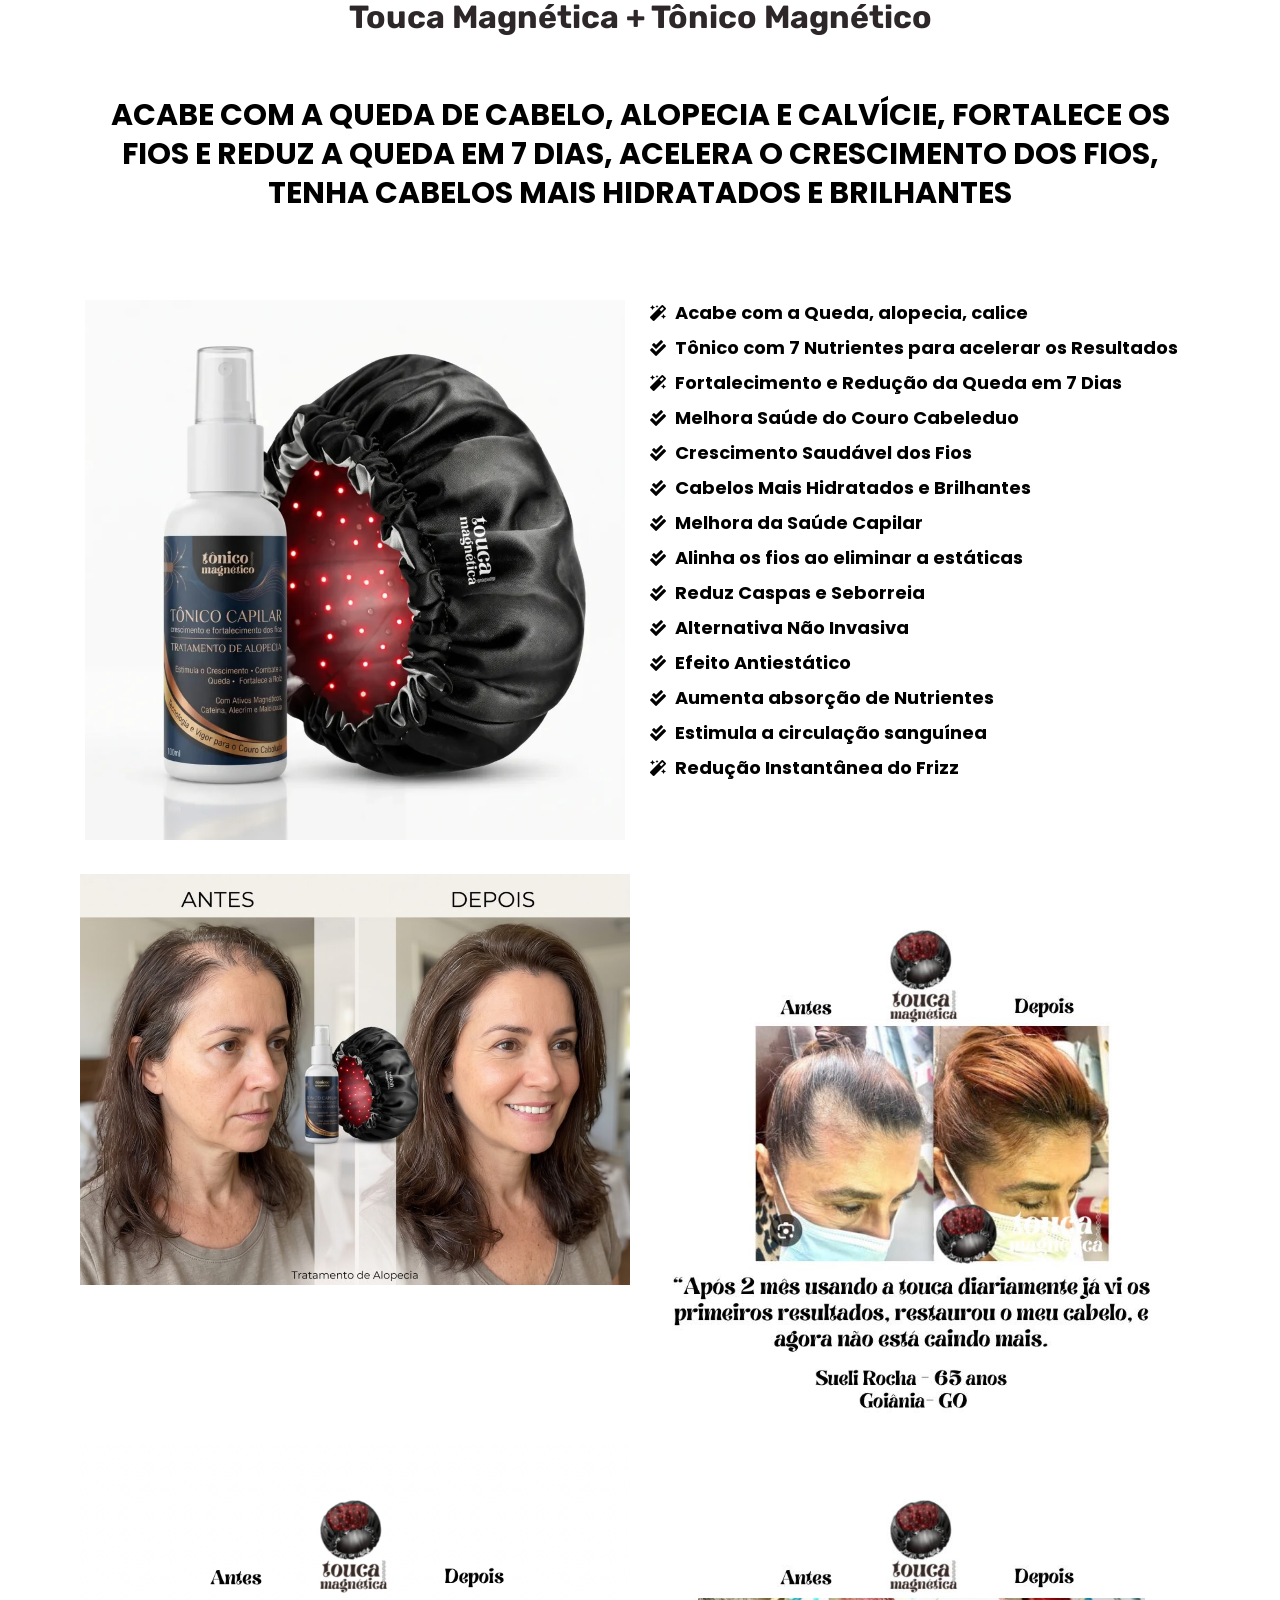
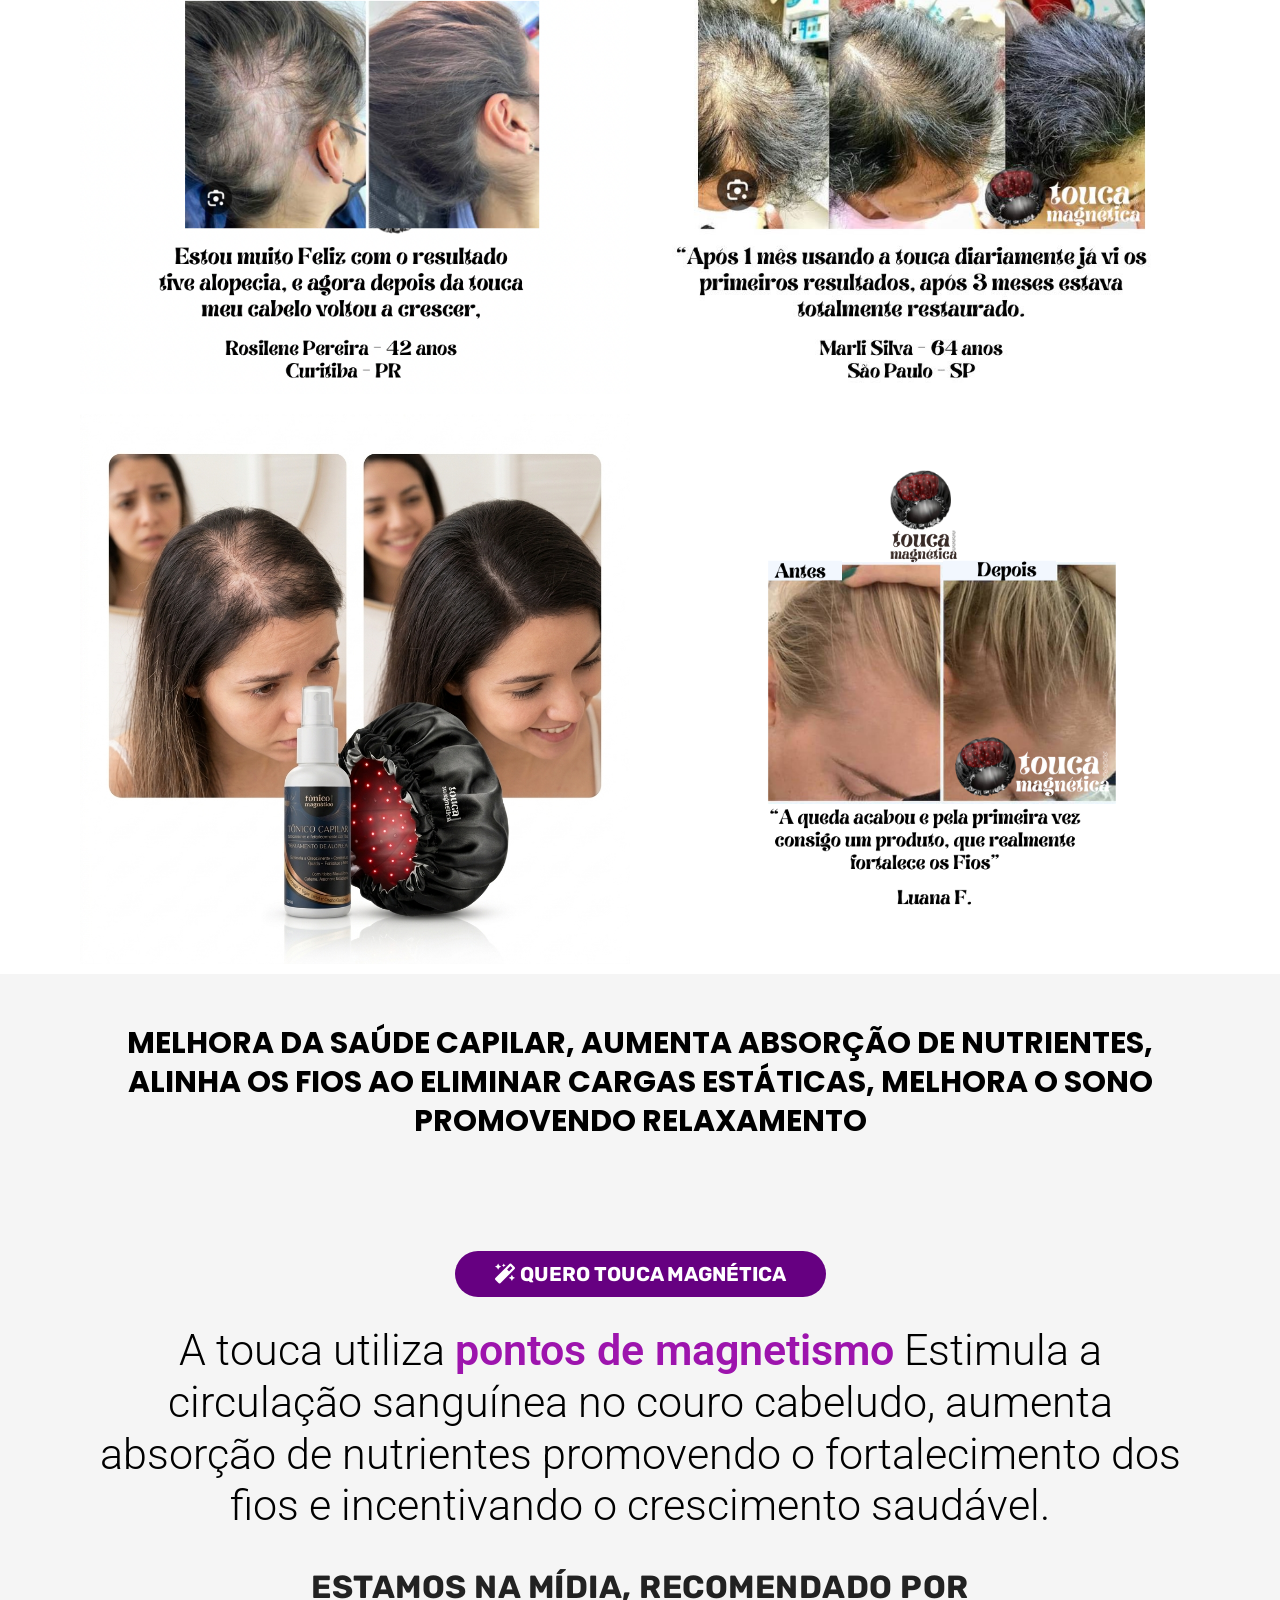
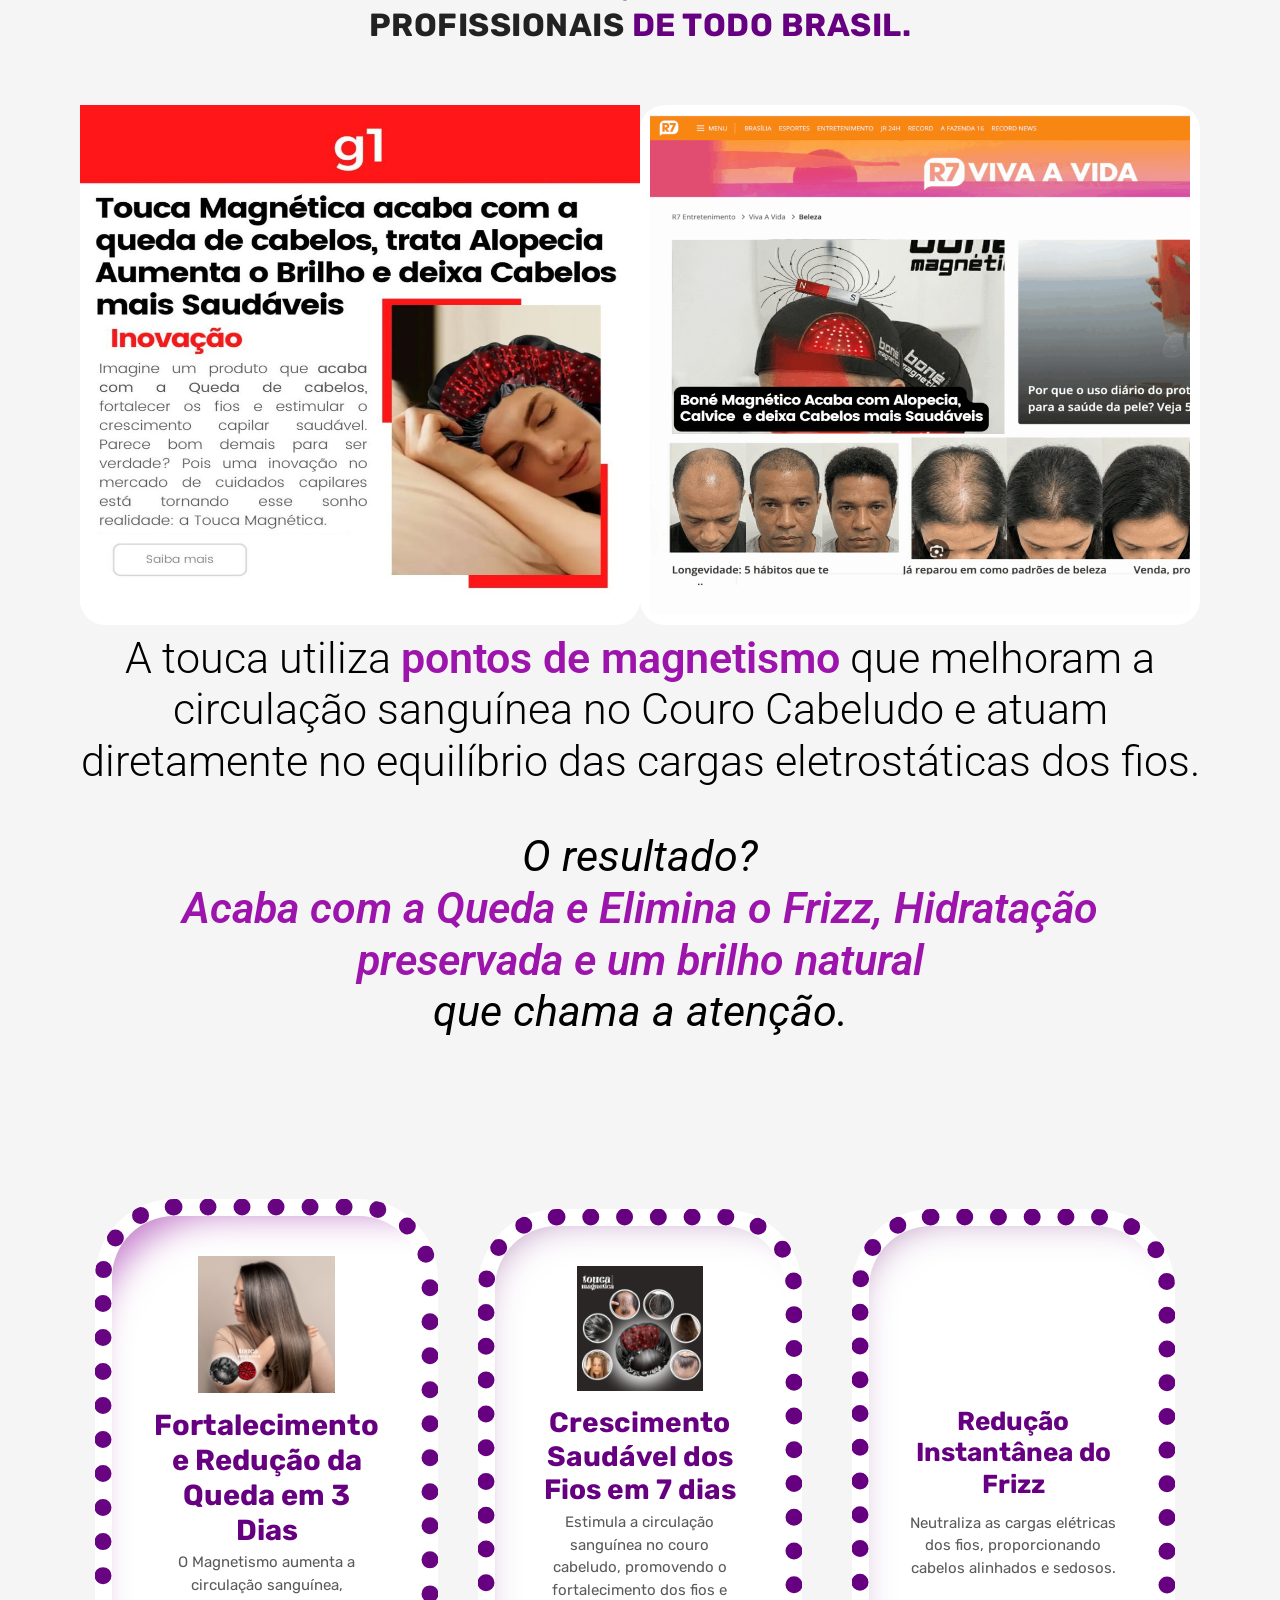
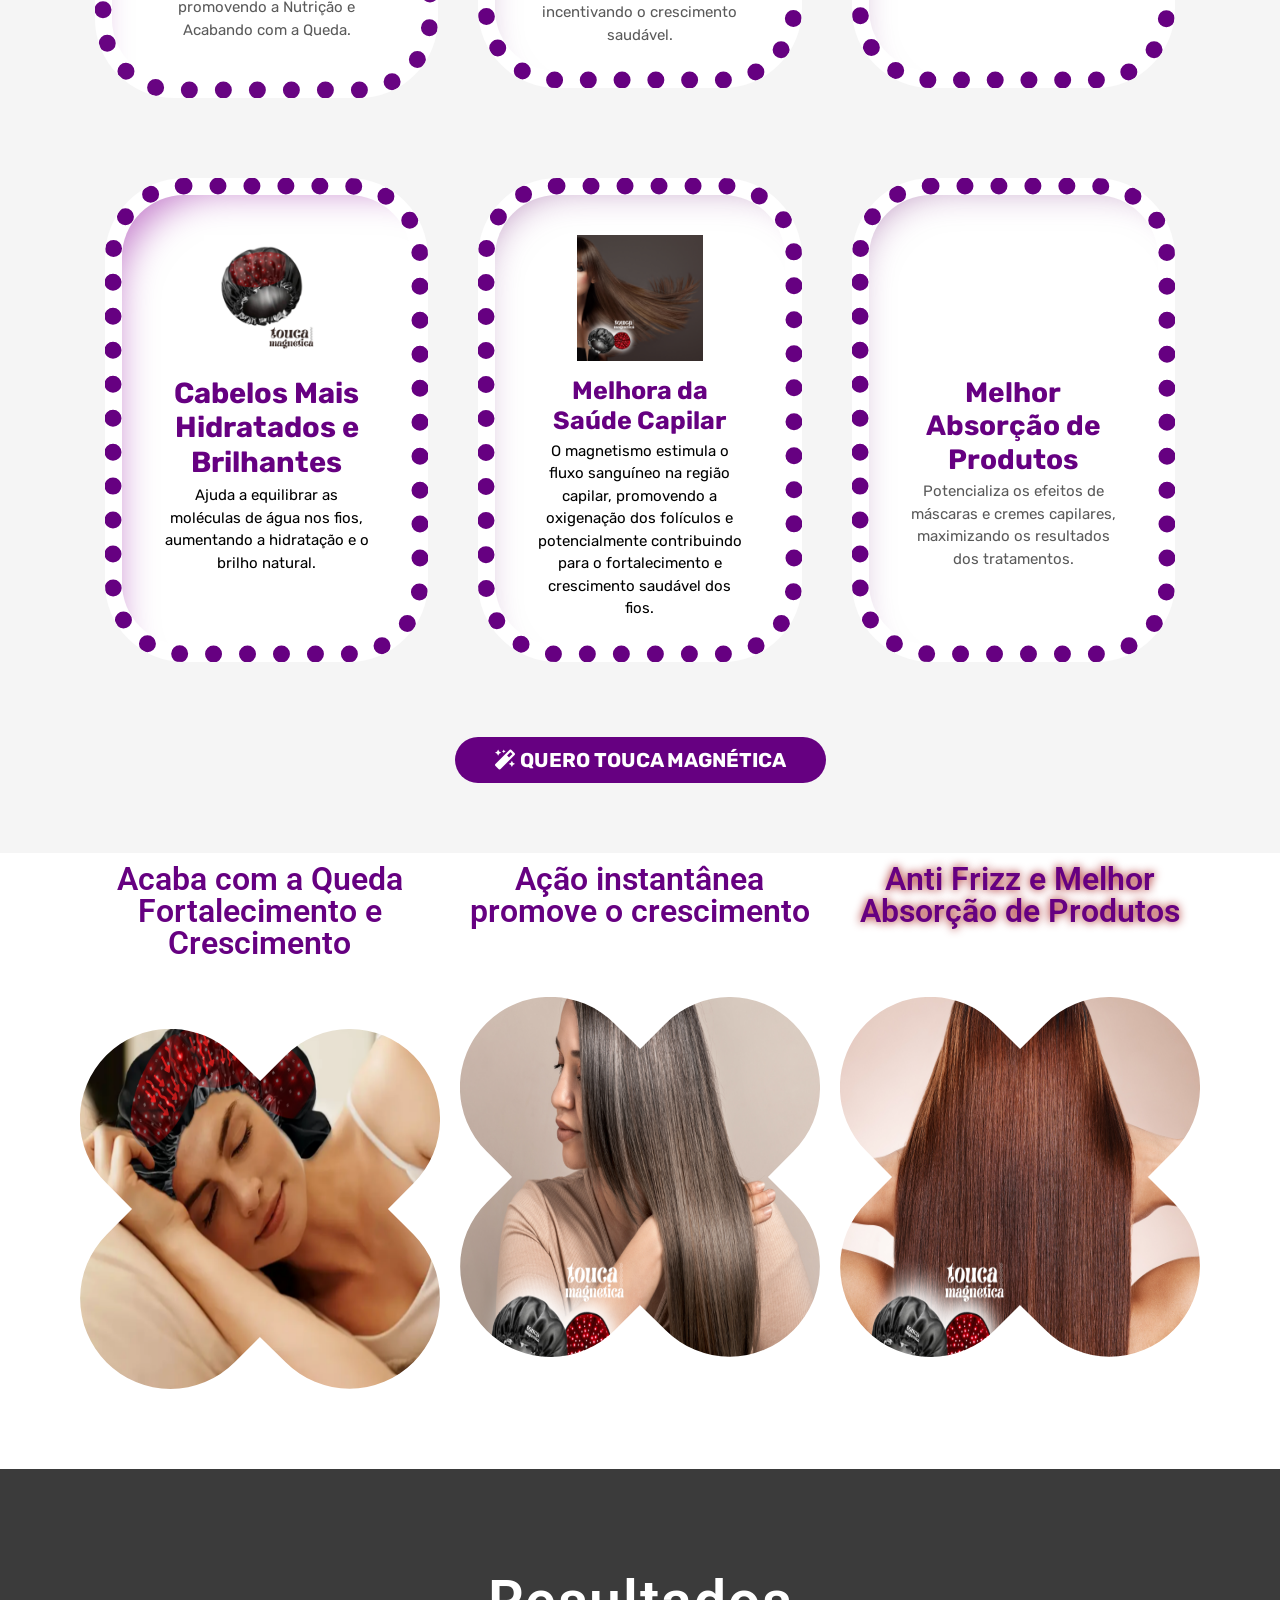
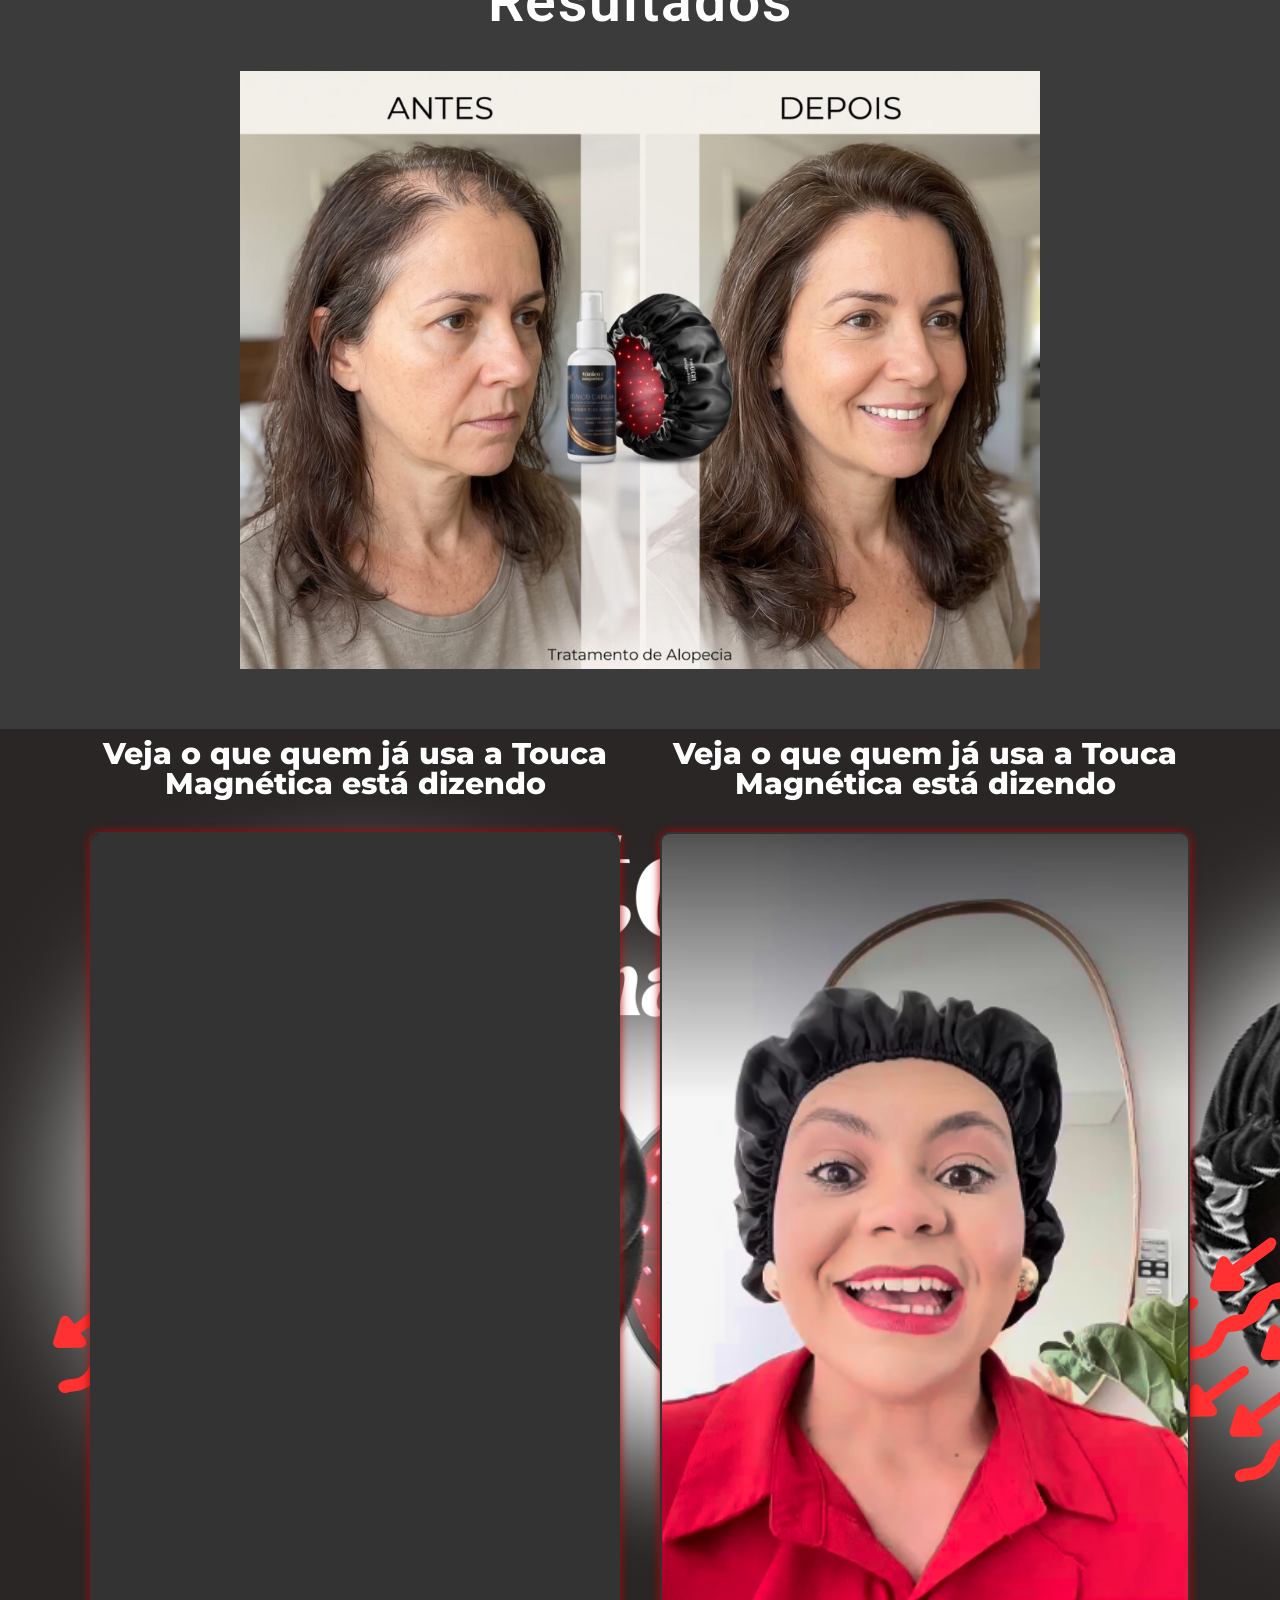
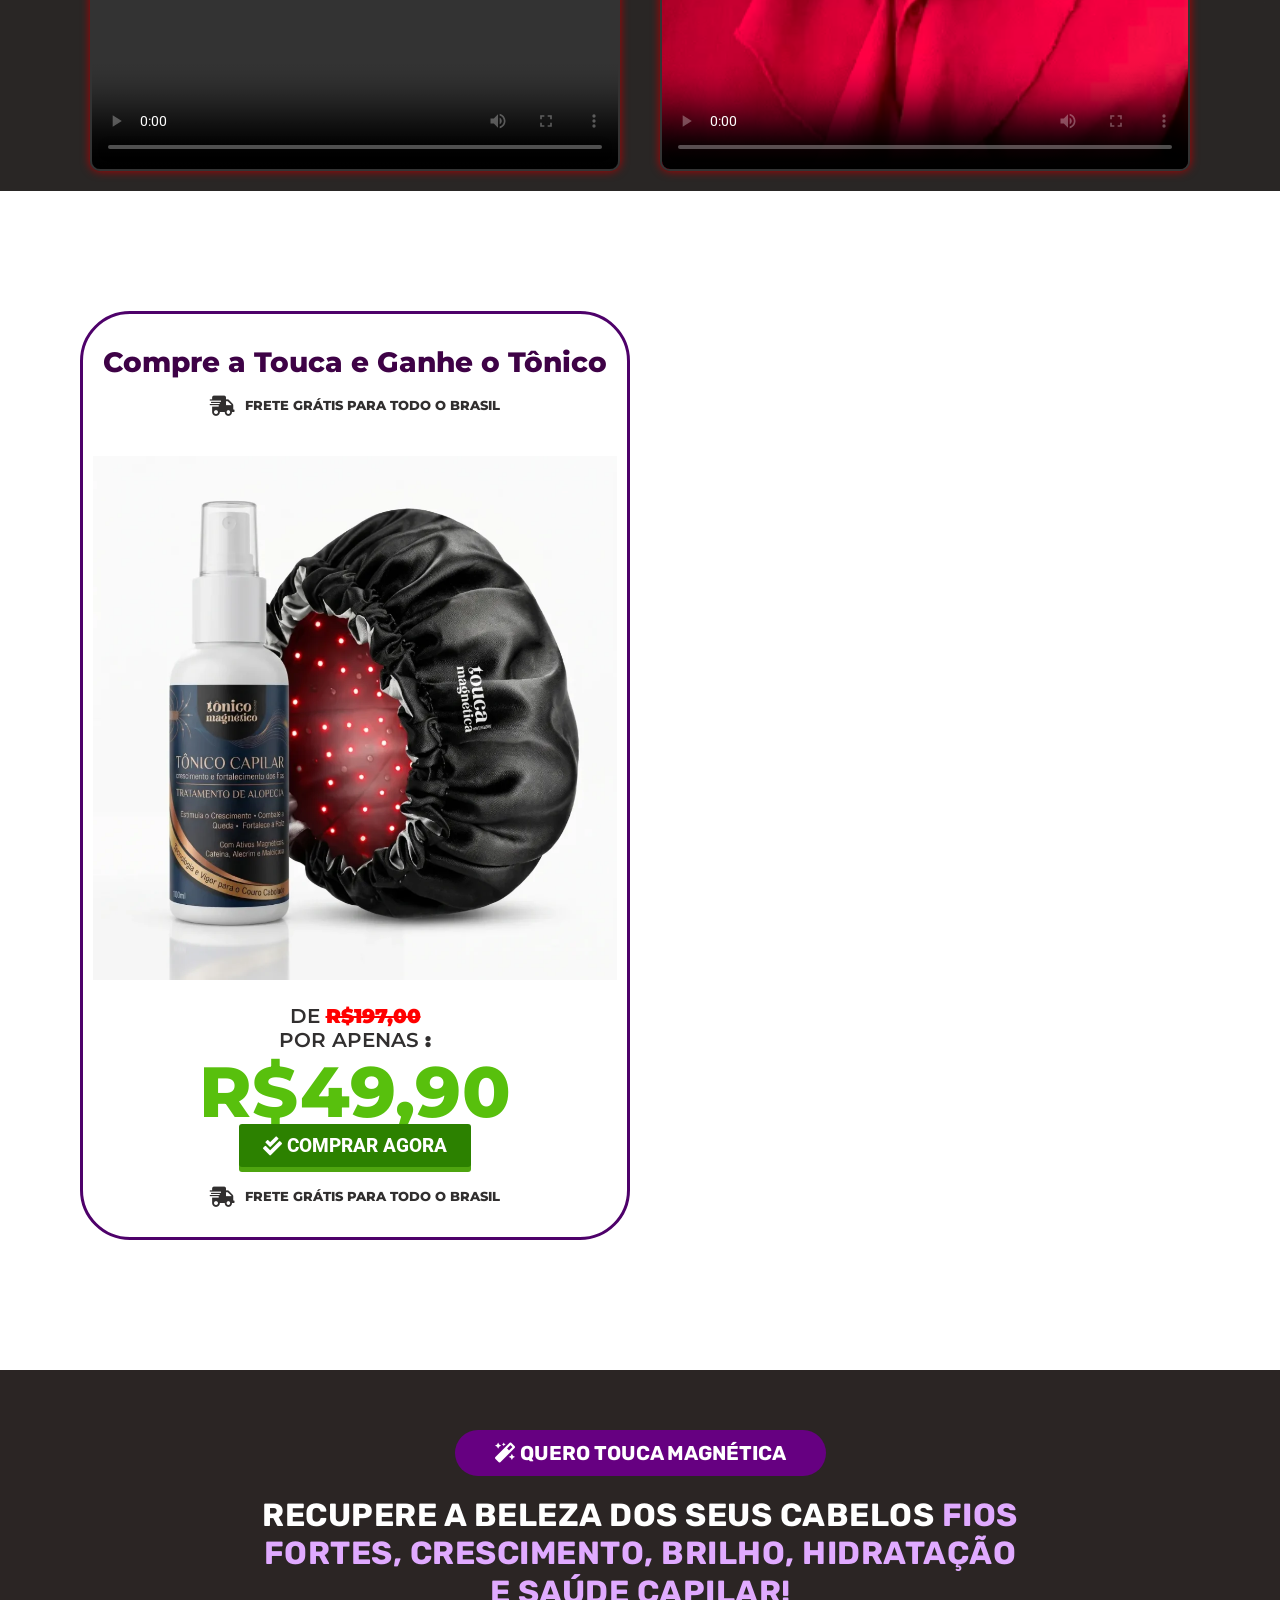
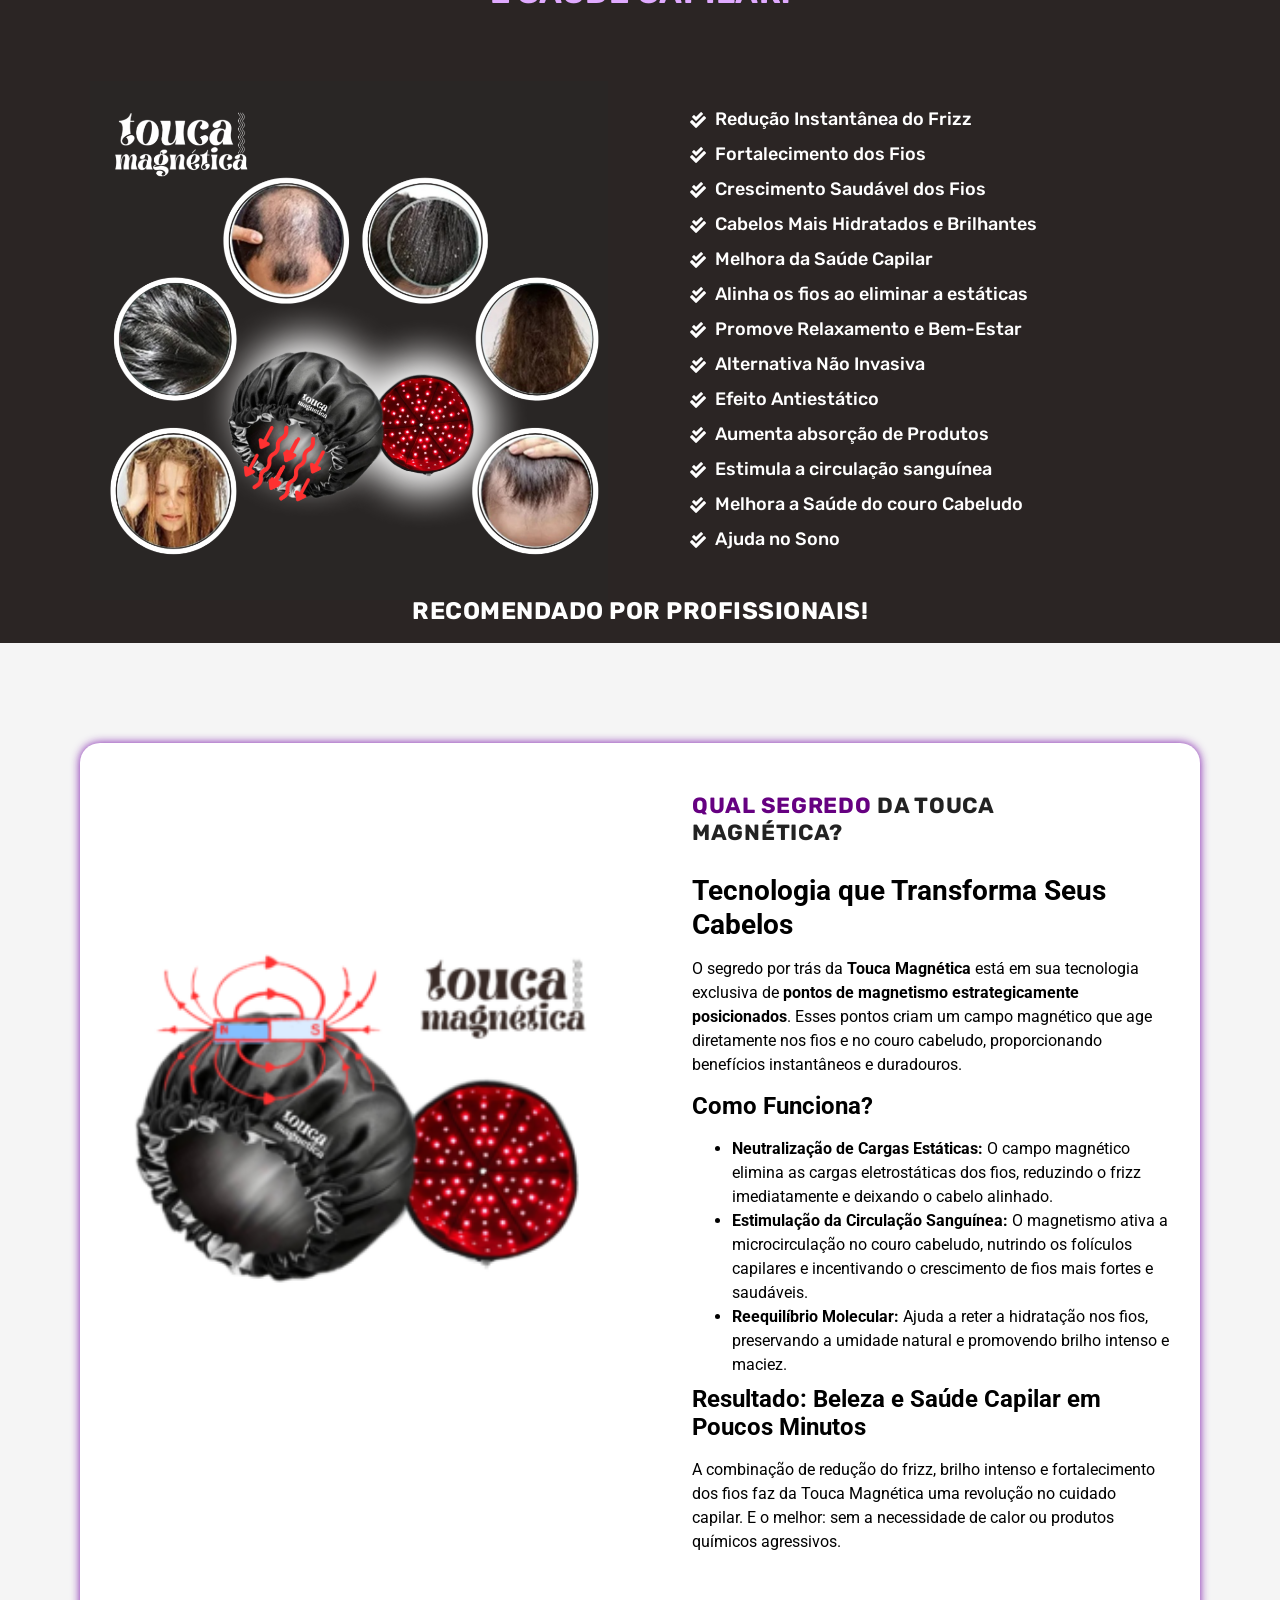
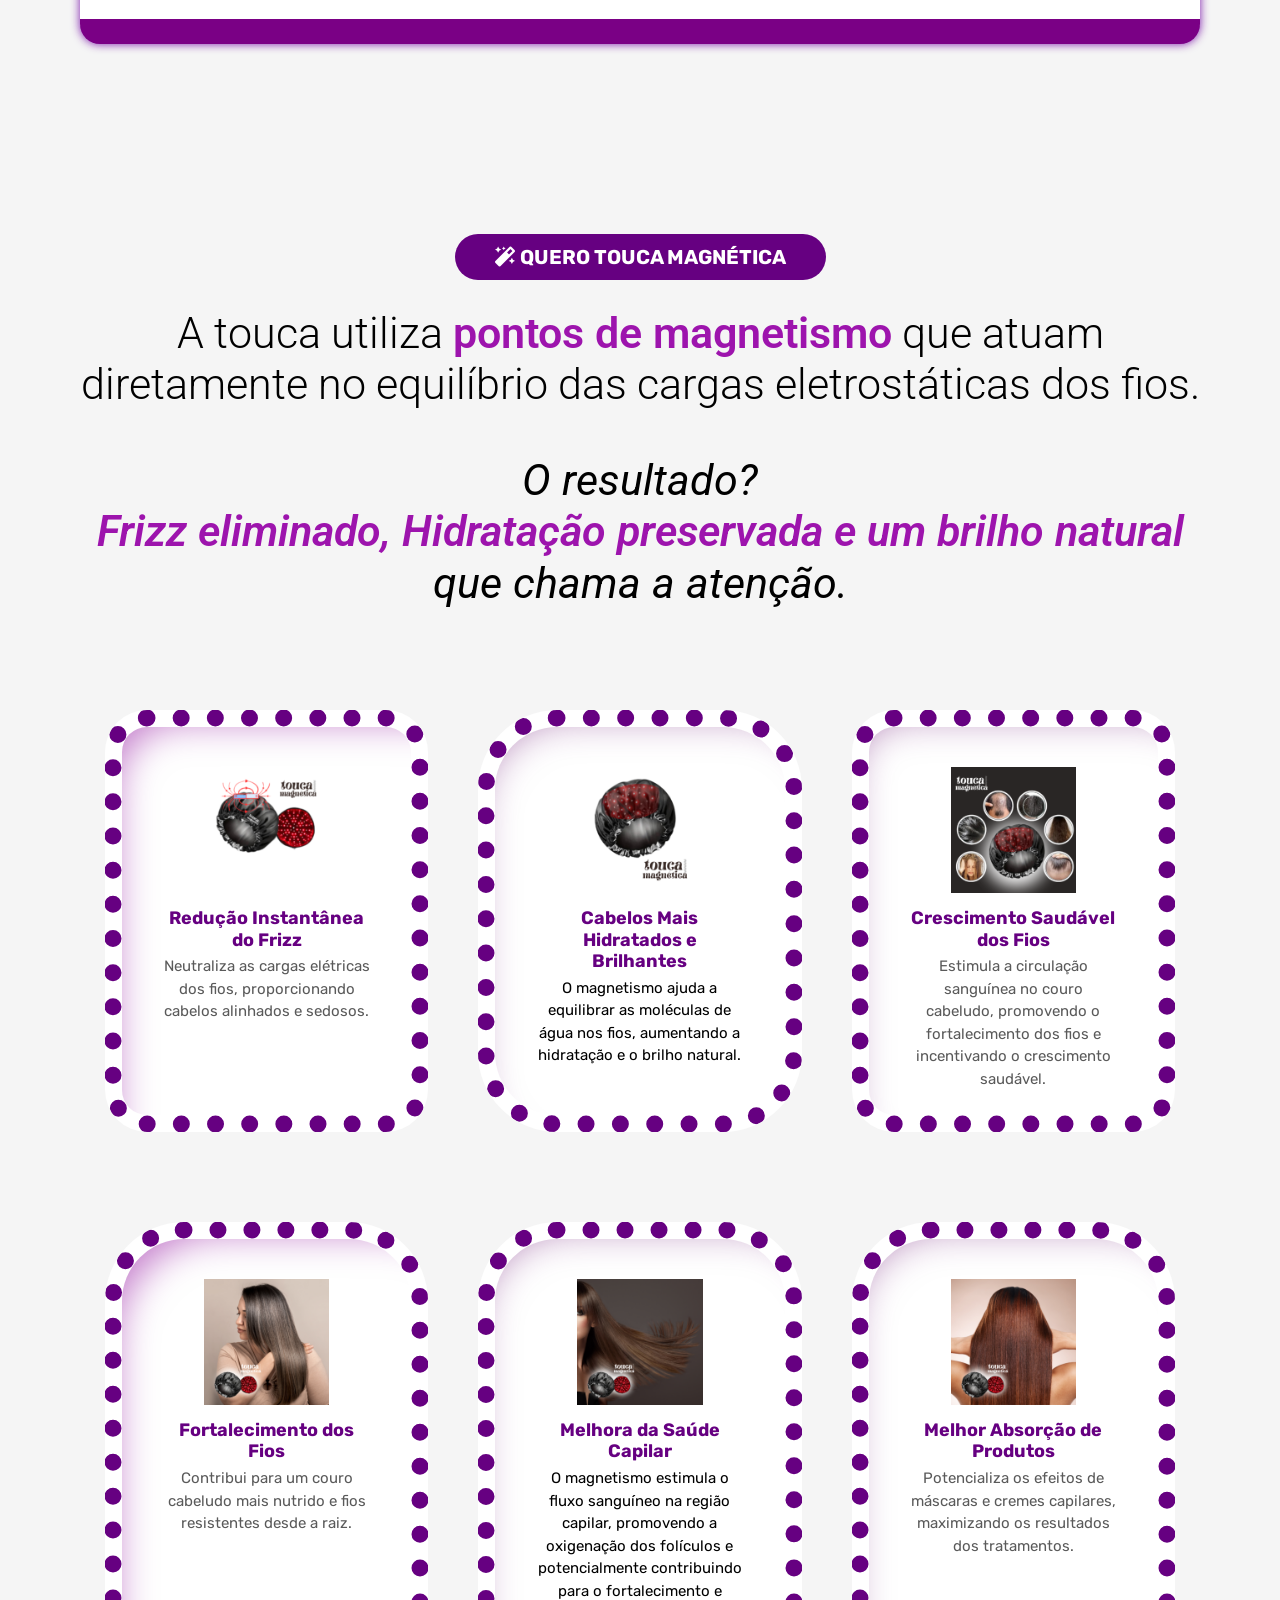
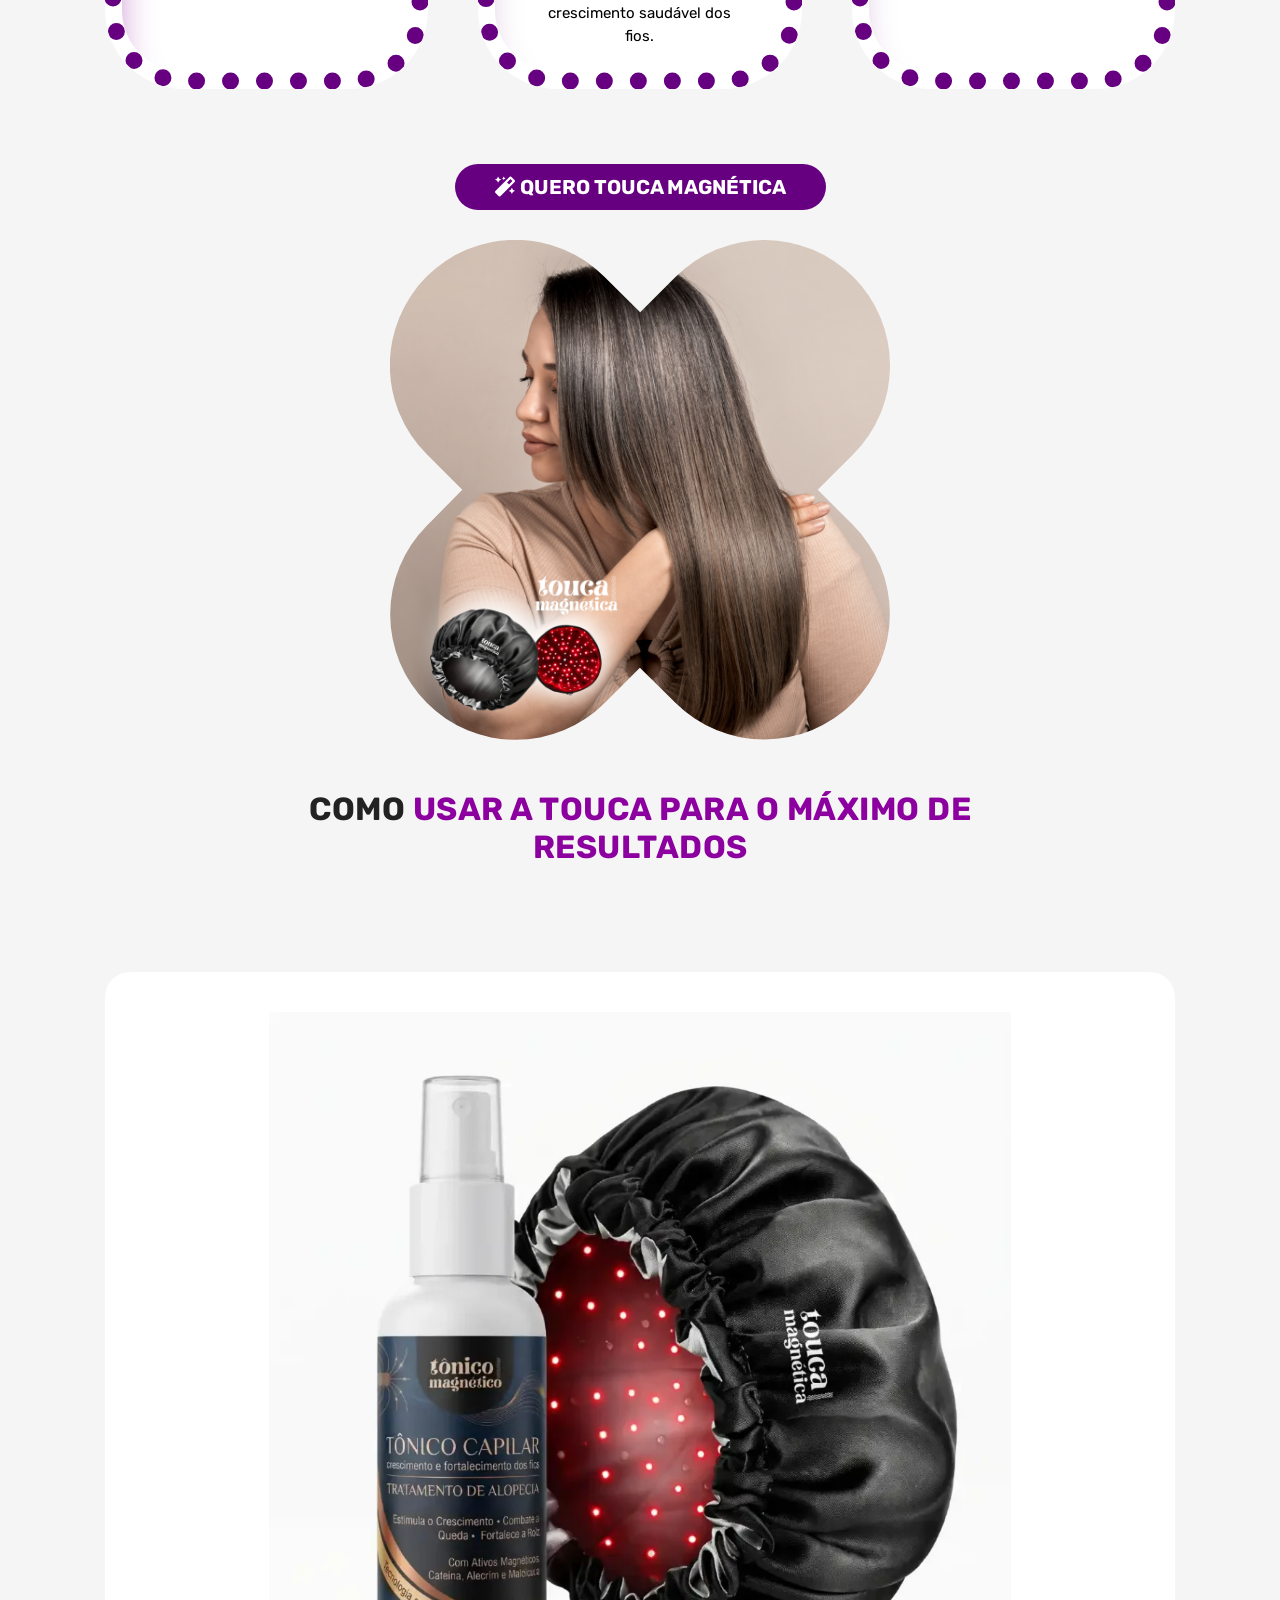
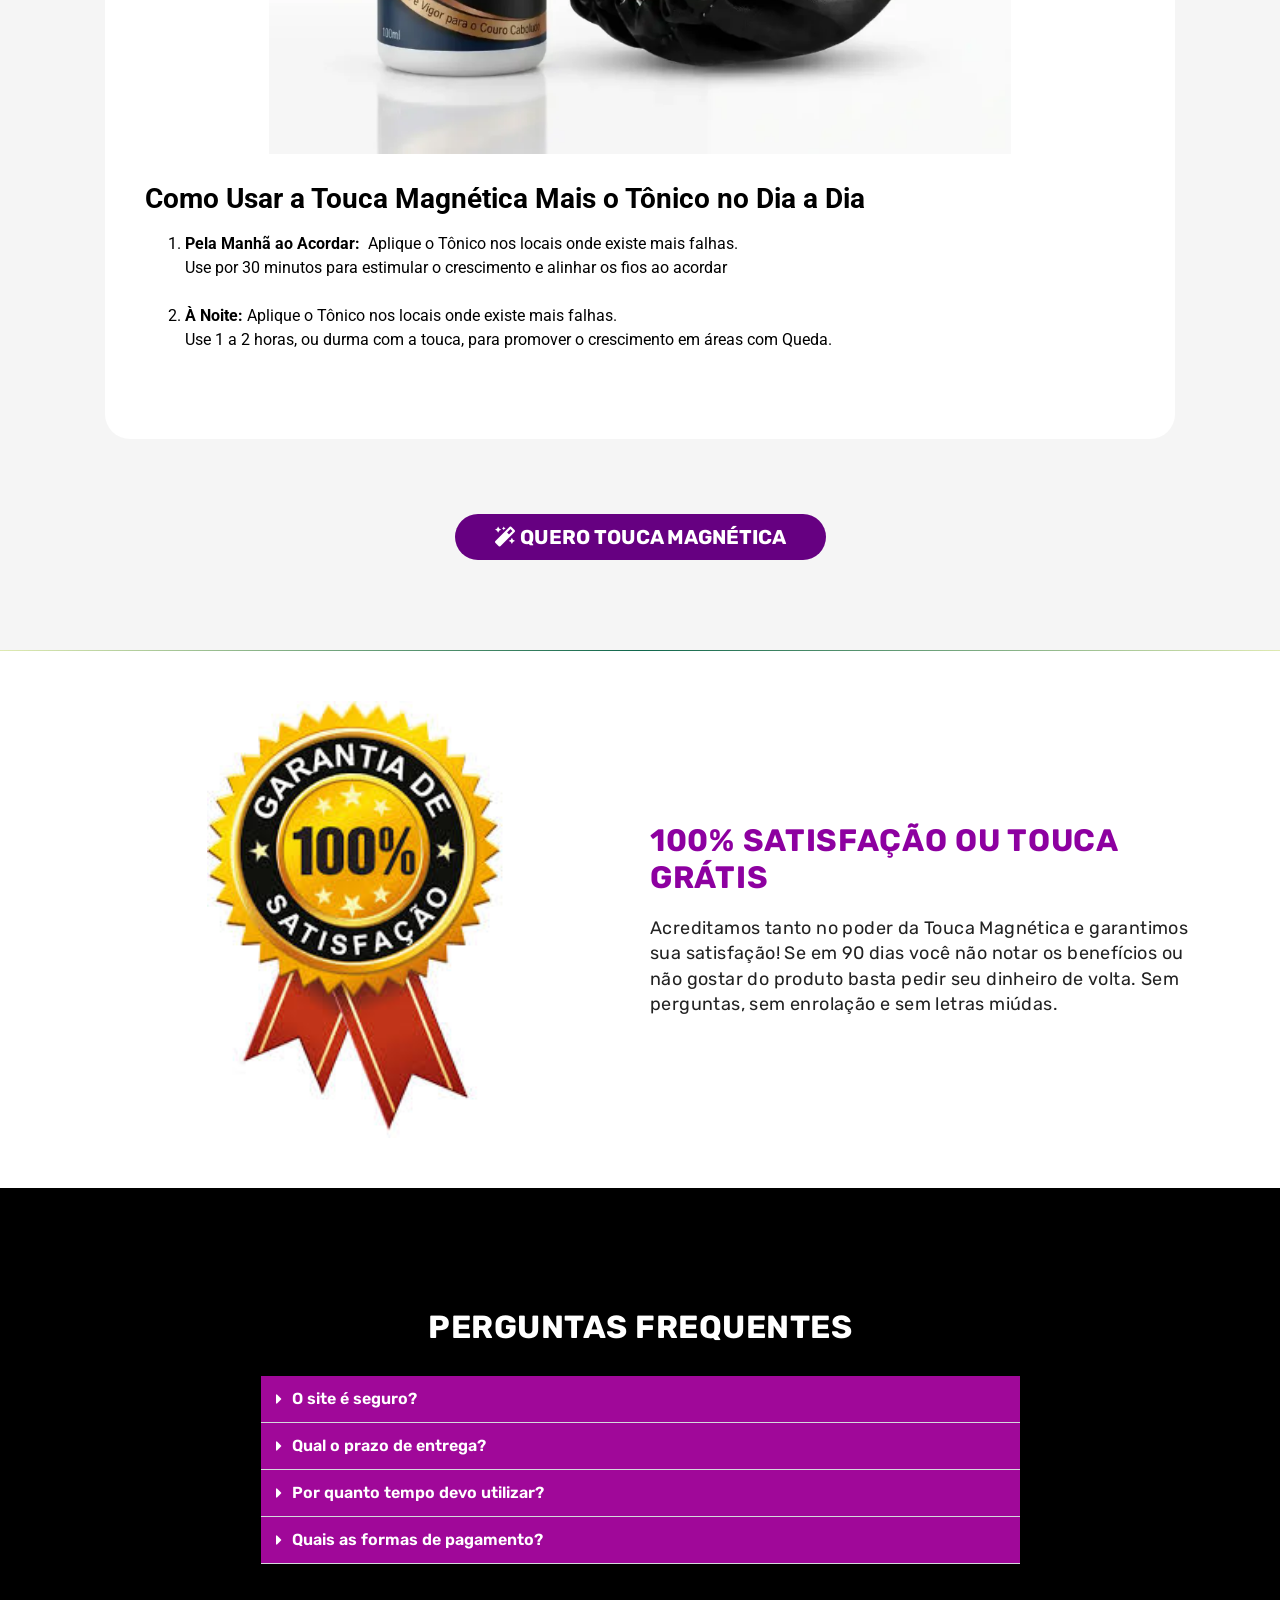
<file: index.html>
<!DOCTYPE html>
<html lang="pt-PT"><head>
<meta charset="utf-8"/>
<title>Touca Magneticca – Touca Magnética com mais de 10 benefícios</title>
<meta content="max-image-preview:large" name="robots"/>
<link href="https://toucamagnetica.com.br/feed/" rel="alternate" title="Touca Magneticca » Feed" type="application/rss+xml"/>
<link href="https://toucamagnetica.com.br/comments/feed/" rel="alternate" title="Touca Magneticca » Feed de comentários" type="application/rss+xml"/>
<link href="https://toucamagnetica.com.br/wp-json/oembed/1.0/embed?url=https%3A%2F%2Ftoucamagnetica.com.br%2F" rel="alternate" title="oEmbed (JSON)" type="application/json+oembed"/>
<link href="https://toucamagnetica.com.br/wp-json/oembed/1.0/embed?url=https%3A%2F%2Ftoucamagnetica.com.br%2F&amp;format=xml" rel="alternate" title="oEmbed (XML)" type="text/xml+oembed"/>
<style id="wp-img-auto-sizes-contain-inline-css">
img:is([sizes=auto i],[sizes^="auto," i]){contain-intrinsic-size:3000px 1500px}
/*# sourceURL=wp-img-auto-sizes-contain-inline-css */
</style>
<style id="wp-emoji-styles-inline-css">

	img.wp-smiley, img.emoji {
		display: inline !important;
		border: none !important;
		box-shadow: none !important;
		height: 1em !important;
		width: 1em !important;
		margin: 0 0.07em !important;
		vertical-align: -0.1em !important;
		background: none !important;
		padding: 0 !important;
	}
/*# sourceURL=wp-emoji-styles-inline-css */
</style>
<style id="global-styles-inline-css">
:root{--wp--preset--aspect-ratio--square: 1;--wp--preset--aspect-ratio--4-3: 4/3;--wp--preset--aspect-ratio--3-4: 3/4;--wp--preset--aspect-ratio--3-2: 3/2;--wp--preset--aspect-ratio--2-3: 2/3;--wp--preset--aspect-ratio--16-9: 16/9;--wp--preset--aspect-ratio--9-16: 9/16;--wp--preset--color--black: #000000;--wp--preset--color--cyan-bluish-gray: #abb8c3;--wp--preset--color--white: #ffffff;--wp--preset--color--pale-pink: #f78da7;--wp--preset--color--vivid-red: #cf2e2e;--wp--preset--color--luminous-vivid-orange: #ff6900;--wp--preset--color--luminous-vivid-amber: #fcb900;--wp--preset--color--light-green-cyan: #7bdcb5;--wp--preset--color--vivid-green-cyan: #00d084;--wp--preset--color--pale-cyan-blue: #8ed1fc;--wp--preset--color--vivid-cyan-blue: #0693e3;--wp--preset--color--vivid-purple: #9b51e0;--wp--preset--gradient--vivid-cyan-blue-to-vivid-purple: linear-gradient(135deg,rgb(6,147,227) 0%,rgb(155,81,224) 100%);--wp--preset--gradient--light-green-cyan-to-vivid-green-cyan: linear-gradient(135deg,rgb(122,220,180) 0%,rgb(0,208,130) 100%);--wp--preset--gradient--luminous-vivid-amber-to-luminous-vivid-orange: linear-gradient(135deg,rgb(252,185,0) 0%,rgb(255,105,0) 100%);--wp--preset--gradient--luminous-vivid-orange-to-vivid-red: linear-gradient(135deg,rgb(255,105,0) 0%,rgb(207,46,46) 100%);--wp--preset--gradient--very-light-gray-to-cyan-bluish-gray: linear-gradient(135deg,rgb(238,238,238) 0%,rgb(169,184,195) 100%);--wp--preset--gradient--cool-to-warm-spectrum: linear-gradient(135deg,rgb(74,234,220) 0%,rgb(151,120,209) 20%,rgb(207,42,186) 40%,rgb(238,44,130) 60%,rgb(251,105,98) 80%,rgb(254,248,76) 100%);--wp--preset--gradient--blush-light-purple: linear-gradient(135deg,rgb(255,206,236) 0%,rgb(152,150,240) 100%);--wp--preset--gradient--blush-bordeaux: linear-gradient(135deg,rgb(254,205,165) 0%,rgb(254,45,45) 50%,rgb(107,0,62) 100%);--wp--preset--gradient--luminous-dusk: linear-gradient(135deg,rgb(255,203,112) 0%,rgb(199,81,192) 50%,rgb(65,88,208) 100%);--wp--preset--gradient--pale-ocean: linear-gradient(135deg,rgb(255,245,203) 0%,rgb(182,227,212) 50%,rgb(51,167,181) 100%);--wp--preset--gradient--electric-grass: linear-gradient(135deg,rgb(202,248,128) 0%,rgb(113,206,126) 100%);--wp--preset--gradient--midnight: linear-gradient(135deg,rgb(2,3,129) 0%,rgb(40,116,252) 100%);--wp--preset--font-size--small: 13px;--wp--preset--font-size--medium: 20px;--wp--preset--font-size--large: 36px;--wp--preset--font-size--x-large: 42px;--wp--preset--spacing--20: 0.44rem;--wp--preset--spacing--30: 0.67rem;--wp--preset--spacing--40: 1rem;--wp--preset--spacing--50: 1.5rem;--wp--preset--spacing--60: 2.25rem;--wp--preset--spacing--70: 3.38rem;--wp--preset--spacing--80: 5.06rem;--wp--preset--shadow--natural: 6px 6px 9px rgba(0, 0, 0, 0.2);--wp--preset--shadow--deep: 12px 12px 50px rgba(0, 0, 0, 0.4);--wp--preset--shadow--sharp: 6px 6px 0px rgba(0, 0, 0, 0.2);--wp--preset--shadow--outlined: 6px 6px 0px -3px rgb(255, 255, 255), 6px 6px rgb(0, 0, 0);--wp--preset--shadow--crisp: 6px 6px 0px rgb(0, 0, 0);}.wp-block-button{--wp--preset--dimension--25: 25%;--wp--preset--dimension--50: 50%;--wp--preset--dimension--75: 75%;--wp--preset--dimension--100: 100%;}:root { --wp--style--global--content-size: 800px;--wp--style--global--wide-size: 1200px; }:where(body) { margin: 0; }.wp-site-blocks > .alignleft { float: left; margin-right: 2em; }.wp-site-blocks > .alignright { float: right; margin-left: 2em; }.wp-site-blocks > .aligncenter { justify-content: center; margin-left: auto; margin-right: auto; }:where(.wp-site-blocks) > * { margin-block-start: 24px; margin-block-end: 0; }:where(.wp-site-blocks) > :first-child { margin-block-start: 0; }:where(.wp-site-blocks) > :last-child { margin-block-end: 0; }:root { --wp--style--block-gap: 24px; }:root :where(.is-layout-flow) > :first-child{margin-block-start: 0;}:root :where(.is-layout-flow) > :last-child{margin-block-end: 0;}:root :where(.is-layout-flow) > *{margin-block-start: 24px;margin-block-end: 0;}:root :where(.is-layout-constrained) > :first-child{margin-block-start: 0;}:root :where(.is-layout-constrained) > :last-child{margin-block-end: 0;}:root :where(.is-layout-constrained) > *{margin-block-start: 24px;margin-block-end: 0;}:root :where(.is-layout-flex){gap: 24px;}:root :where(.is-layout-grid){gap: 24px;}.is-layout-flow > .alignleft{float: left;margin-inline-start: 0;margin-inline-end: 2em;}.is-layout-flow > .alignright{float: right;margin-inline-start: 2em;margin-inline-end: 0;}.is-layout-flow > .aligncenter{margin-left: auto !important;margin-right: auto !important;}.is-layout-constrained > .alignleft{float: left;margin-inline-start: 0;margin-inline-end: 2em;}.is-layout-constrained > .alignright{float: right;margin-inline-start: 2em;margin-inline-end: 0;}.is-layout-constrained > .aligncenter{margin-left: auto !important;margin-right: auto !important;}.is-layout-constrained > :where(:not(.alignleft):not(.alignright):not(.alignfull)){max-width: var(--wp--style--global--content-size);margin-left: auto !important;margin-right: auto !important;}.is-layout-constrained > .alignwide{max-width: var(--wp--style--global--wide-size);}body .is-layout-flex{display: flex;}.is-layout-flex{flex-wrap: wrap;align-items: center;}.is-layout-flex > :is(*, div){margin: 0;}body .is-layout-grid{display: grid;}.is-layout-grid > :is(*, div){margin: 0;}body{padding-top: 0px;padding-right: 0px;padding-bottom: 0px;padding-left: 0px;}:root :where(.wp-element-button, .wp-block-button__link){background-color: #32373c;border-width: 0;color: #fff;font-family: inherit;font-size: inherit;font-style: inherit;font-weight: inherit;letter-spacing: inherit;line-height: inherit;padding-top: calc(0.667em + 2px);padding-right: calc(1.333em + 2px);padding-bottom: calc(0.667em + 2px);padding-left: calc(1.333em + 2px);text-decoration: none;text-transform: inherit;}.has-black-color{color: var(--wp--preset--color--black) !important;}.has-cyan-bluish-gray-color{color: var(--wp--preset--color--cyan-bluish-gray) !important;}.has-white-color{color: var(--wp--preset--color--white) !important;}.has-pale-pink-color{color: var(--wp--preset--color--pale-pink) !important;}.has-vivid-red-color{color: var(--wp--preset--color--vivid-red) !important;}.has-luminous-vivid-orange-color{color: var(--wp--preset--color--luminous-vivid-orange) !important;}.has-luminous-vivid-amber-color{color: var(--wp--preset--color--luminous-vivid-amber) !important;}.has-light-green-cyan-color{color: var(--wp--preset--color--light-green-cyan) !important;}.has-vivid-green-cyan-color{color: var(--wp--preset--color--vivid-green-cyan) !important;}.has-pale-cyan-blue-color{color: var(--wp--preset--color--pale-cyan-blue) !important;}.has-vivid-cyan-blue-color{color: var(--wp--preset--color--vivid-cyan-blue) !important;}.has-vivid-purple-color{color: var(--wp--preset--color--vivid-purple) !important;}.has-black-background-color{background-color: var(--wp--preset--color--black) !important;}.has-cyan-bluish-gray-background-color{background-color: var(--wp--preset--color--cyan-bluish-gray) !important;}.has-white-background-color{background-color: var(--wp--preset--color--white) !important;}.has-pale-pink-background-color{background-color: var(--wp--preset--color--pale-pink) !important;}.has-vivid-red-background-color{background-color: var(--wp--preset--color--vivid-red) !important;}.has-luminous-vivid-orange-background-color{background-color: var(--wp--preset--color--luminous-vivid-orange) !important;}.has-luminous-vivid-amber-background-color{background-color: var(--wp--preset--color--luminous-vivid-amber) !important;}.has-light-green-cyan-background-color{background-color: var(--wp--preset--color--light-green-cyan) !important;}.has-vivid-green-cyan-background-color{background-color: var(--wp--preset--color--vivid-green-cyan) !important;}.has-pale-cyan-blue-background-color{background-color: var(--wp--preset--color--pale-cyan-blue) !important;}.has-vivid-cyan-blue-background-color{background-color: var(--wp--preset--color--vivid-cyan-blue) !important;}.has-vivid-purple-background-color{background-color: var(--wp--preset--color--vivid-purple) !important;}.has-black-border-color{border-color: var(--wp--preset--color--black) !important;}.has-cyan-bluish-gray-border-color{border-color: var(--wp--preset--color--cyan-bluish-gray) !important;}.has-white-border-color{border-color: var(--wp--preset--color--white) !important;}.has-pale-pink-border-color{border-color: var(--wp--preset--color--pale-pink) !important;}.has-vivid-red-border-color{border-color: var(--wp--preset--color--vivid-red) !important;}.has-luminous-vivid-orange-border-color{border-color: var(--wp--preset--color--luminous-vivid-orange) !important;}.has-luminous-vivid-amber-border-color{border-color: var(--wp--preset--color--luminous-vivid-amber) !important;}.has-light-green-cyan-border-color{border-color: var(--wp--preset--color--light-green-cyan) !important;}.has-vivid-green-cyan-border-color{border-color: var(--wp--preset--color--vivid-green-cyan) !important;}.has-pale-cyan-blue-border-color{border-color: var(--wp--preset--color--pale-cyan-blue) !important;}.has-vivid-cyan-blue-border-color{border-color: var(--wp--preset--color--vivid-cyan-blue) !important;}.has-vivid-purple-border-color{border-color: var(--wp--preset--color--vivid-purple) !important;}.has-vivid-cyan-blue-to-vivid-purple-gradient-background{background: var(--wp--preset--gradient--vivid-cyan-blue-to-vivid-purple) !important;}.has-light-green-cyan-to-vivid-green-cyan-gradient-background{background: var(--wp--preset--gradient--light-green-cyan-to-vivid-green-cyan) !important;}.has-luminous-vivid-amber-to-luminous-vivid-orange-gradient-background{background: var(--wp--preset--gradient--luminous-vivid-amber-to-luminous-vivid-orange) !important;}.has-luminous-vivid-orange-to-vivid-red-gradient-background{background: var(--wp--preset--gradient--luminous-vivid-orange-to-vivid-red) !important;}.has-very-light-gray-to-cyan-bluish-gray-gradient-background{background: var(--wp--preset--gradient--very-light-gray-to-cyan-bluish-gray) !important;}.has-cool-to-warm-spectrum-gradient-background{background: var(--wp--preset--gradient--cool-to-warm-spectrum) !important;}.has-blush-light-purple-gradient-background{background: var(--wp--preset--gradient--blush-light-purple) !important;}.has-blush-bordeaux-gradient-background{background: var(--wp--preset--gradient--blush-bordeaux) !important;}.has-luminous-dusk-gradient-background{background: var(--wp--preset--gradient--luminous-dusk) !important;}.has-pale-ocean-gradient-background{background: var(--wp--preset--gradient--pale-ocean) !important;}.has-electric-grass-gradient-background{background: var(--wp--preset--gradient--electric-grass) !important;}.has-midnight-gradient-background{background: var(--wp--preset--gradient--midnight) !important;}.has-small-font-size{font-size: var(--wp--preset--font-size--small) !important;}.has-medium-font-size{font-size: var(--wp--preset--font-size--medium) !important;}.has-large-font-size{font-size: var(--wp--preset--font-size--large) !important;}.has-x-large-font-size{font-size: var(--wp--preset--font-size--x-large) !important;}
:root :where(.wp-block-icon svg){width: 24px;}
:root :where(.wp-block-pullquote){font-size: 1.5em;line-height: 1.6;}
/*# sourceURL=global-styles-inline-css */
</style>
<style id="nfd-wonder-blocks-utilities-inline-css">
.nfd-relative{position:relative!important}.-nfd-bottom-1{bottom:-.25rem!important}.-nfd-top-0\.5{top:-.125rem!important}.-nfd-top-1{top:-.25rem!important}.nfd-top-10{top:2.5rem!important}.nfd-col-start-1{grid-column-start:1!important}.nfd-col-start-2{grid-column-start:2!important}.nfd-col-start-3{grid-column-start:3!important}.nfd-col-start-4{grid-column-start:4!important}.nfd-col-start-5{grid-column-start:5!important}.nfd-col-start-6{grid-column-start:6!important}.nfd-col-start-7{grid-column-start:7!important}.nfd-col-end-10{grid-column-end:10!important}.nfd-col-end-11{grid-column-end:11!important}.nfd-col-end-12{grid-column-end:12!important}.nfd-col-end-13{grid-column-end:13!important}.nfd-col-end-7{grid-column-end:7!important}.nfd-col-end-8{grid-column-end:8!important}.nfd-col-end-9{grid-column-end:9!important}.nfd-row-start-1{grid-row-start:1!important}.-nfd-mx-2:not([style*=margin]){margin-left:-.5rem!important;margin-right:-.5rem!important}.nfd-my-0:not([style*=margin]){margin-bottom:0!important;margin-top:0!important}.nfd-mb-8:not([style*=margin]){margin-bottom:2rem!important}.nfd-mt-2:not([style*=margin]){margin-top:.5rem!important}.nfd-mt-8:not([style*=margin]){margin-top:2rem!important}.nfd-mt-\[-100px\]:not([style*=margin]){margin-top:-100px!important}.nfd-grid{display:grid!important}.nfd-h-full{height:100%!important}.nfd-w-full{width:100%!important}.nfd-shrink-0{flex-shrink:0!important}.nfd-grow{flex-grow:1!important}.nfd-grid-cols-11{grid-template-columns:repeat(11,minmax(0,1fr))!important}.nfd-grid-cols-12{grid-template-columns:repeat(12,minmax(0,1fr))!important}.nfd-grid-cols-2{grid-template-columns:repeat(2,minmax(0,1fr))!important}.nfd-grid-rows-1{grid-template-rows:repeat(1,minmax(0,1fr))!important}.nfd-items-center{align-items:center!important}.nfd-gap-y-10{row-gap:2.5rem!important}.nfd-overflow-hidden{overflow:hidden!important}.nfd-border-b{border-bottom-width:1px!important}.nfd-border-dashed{border-style:dashed!important}.nfd-p-0:not([style*=padding]){padding:0!important}.nfd-p-10:not([style*=padding]){padding:2.5rem!important}.nfd-p-2:not([style*=padding]){padding:.5rem!important}.nfd-p-4:not([style*=padding]){padding:1rem!important}.nfd-p-8:not([style*=padding]){padding:2rem!important}.nfd-px-0:not([style*=padding]){padding-left:0!important;padding-right:0!important}.nfd-px-4:not([style*=padding]){padding-left:1rem!important;padding-right:1rem!important}.nfd-px-8:not([style*=padding]){padding-left:2rem!important;padding-right:2rem!important}.nfd-py-0:not([style*=padding]){padding-bottom:0!important;padding-top:0!important}.nfd-py-4:not([style*=padding]){padding-bottom:1rem!important;padding-top:1rem!important}.nfd-py-5:not([style*=padding]){padding-bottom:1.25rem!important;padding-top:1.25rem!important}.nfd-pt-0:not([style*=padding]){padding-top:0!important}.nfd-text-left{text-align:left!important}.nfd-wc-products{self-align:flex-start!important;flex-grow:0!important}.nfd-wc-products>ul{row-gap:calc(var(--wndb--gap--2xl)*var(--wndb--gap--scale-factor))!important}.nfd-wc-products .wc-block-grid__product-image{overflow:hidden!important}.nfd-wc-products .wc-block-grid__product-image img{transition:transform .6s ease-in-out!important}.nfd-wc-products .wc-block-grid__product-image img:hover{transform:scale(1.1)!important}.nfd-wc-products .wc-block-components-product-sale-badge{backdrop-filter:blur(4px)!important;background:hsla(0,0%,100%,.5)!important;border:1px solid hsla(0,0%,100%,.2)!important;border-radius:999px!important;font-size:.8125rem!important;font-weight:700!important;margin:6px!important;padding:4px 12px!important}.nfd-wc-products .wc-block-components-product-sale-badge>span{background:transparent!important}.nfd-wc-products .wc-block-components-product-price{color:inherit!important}.nfd-wc-search .wp-block-search__inside-wrapper{background-color:var(--wndb--color--borders)!important;border:2px solid var(--wndb--color--subtle)!important;border-radius:999px!important;max-width:100%!important;padding:0!important;width:25rem!important}.nfd-wc-search .wp-block-search__inside-wrapper input[type=search]{background:none!important;border:none!important;border-bottom-left-radius:999px!important;border-top-left-radius:999px!important;color:var(--wndb--color--text--contrast)!important;font-size:1.25rem!important;font-weight:500!important;min-height:3.75rem!important;padding-inline:24px!important}.nfd-wc-search .wp-block-search__inside-wrapper:has(button:focus),.nfd-wc-search .wp-block-search__inside-wrapper:has(input[type=search]:focus){outline:2px solid var(--wndb--color--text--contrast)!important;outline-offset:2px!important}.nfd-wc-search .wp-block-search__button{aspect-ratio:1/1!important;background:var(--wndb-gray-800)!important;border-radius:999px!important;height:100%!important;margin-left:0!important;margin-right:2px!important;margin-top:2px!important}.nfd-wc-search .wp-block-search__button:focus,.nfd-wc-search .wp-block-search__button:hover{background:var(--wndb-gray-900)!important;filter:none!important;outline:2px solid var(--wndb-gray-900)!important;outline-offset:2px!important}.nfd-wc-search .wp-block-search__inside-wrapper input[type=search]::-moz-placeholder{color:var(--wndb--color--text--faded)!important}.nfd-wc-search .wp-block-search__inside-wrapper input[type=search]::placeholder{color:var(--wndb--color--text--faded)!important}.nfd-commerce-icons{align-items:center!important;display:flex!important;flex-direction:row!important;gap:8px!important}.nfd-commerce-icons .wc-block-cart-link__text{display:none!important}.nfd-commerce-icons .wp-block-search__button svg,.nfd-commerce-icons svg.wc-block-customer-account__account-icon,.nfd-commerce-icons svg.wc-block-mini-cart__icon{height:28px!important;width:28px!important}.nfd-commerce-icons .wp-block-search__button-only .wp-block-search__button.has-icon{align-items:center!important;background:none!important;color:currentcolor!important;display:flex!important;padding:0!important}.nfd-commerce-icons .wp-block-search__button-only .wp-block-search__input{margin-right:.5em!important}.nfd-commerce-icons .wp-block-woocommerce-customer-account a{padding:0!important}:root{--wndb-mask-color:rgba(0,0,0,.15);--wndb-mask-position:50% 50% at 50% 20%;--wndb-mask-opacity:0.35}[class*=nfd-bg-effect]{isolation:isolate!important;position:relative!important}[class*=nfd-wb-header] [class*=nfd-bg-effect]{z-index:1!important}.has-modal-open [class*=nfd-bg-effect]{isolation:unset!important}.nfd-bg-effect-position-center{--wndb-mask-position:50% 50% at 50% 50%}[class*=nfd-bg-effect]:after{content:""!important;inset:0!important;-webkit-mask-image:radial-gradient(ellipse var(--wndb-mask-position),#000 70%,rgba(0,0,0,.3) 100%)!important;mask-image:radial-gradient(ellipse var(--wndb-mask-position),#000 70%,rgba(0,0,0,.3) 100%)!important;opacity:var(--wndb-mask-opacity)!important;pointer-events:none!important;position:absolute!important;z-index:-1!important}.nfd-bg-effect-dots:after{--wndb-mask-opacity:1;background:radial-gradient(var(--wndb-mask-color) 1px,transparent 1px)!important;background-size:20px 20px!important}.nfd-bg-effect-grid:after{background-image:linear-gradient(to right,var(--wndb-mask-color) 1px,transparent 1px),linear-gradient(to bottom,var(--wndb-mask-color) 1px,transparent 1px)!important;background-size:50px 50px!important}.nfd-bg-effect-grid-perspective{perspective:1000px!important}.has-modal-open .nfd-bg-effect-grid-perspective{perspective:unset!important}.nfd-bg-effect-grid-perspective:after{--wndb-mask-opacity:0.6;background-size:100px 100px!important;transform:rotateX(-60deg) translateZ(0)!important;transform-origin:top!important;transform-style:preserve-3d!important}.nfd-bg-effect-grid-2:after,.nfd-bg-effect-grid-perspective:after{background-image:linear-gradient(to right,var(--wndb-mask-color) 1px,transparent 1px),linear-gradient(to bottom,var(--wndb-mask-color) 1px,transparent 1px)!important}.nfd-bg-effect-grid-2:after{background-size:14px 32px!important}.nfd-bg-effect-grid-3{overflow:hidden!important}.nfd-bg-effect-grid-3:after{background-image:linear-gradient(to right,var(--wndb-mask-color) 1px,transparent 1px),linear-gradient(to bottom,var(--wndb-mask-color) 1px,transparent 1px)!important;background-size:32px 80px!important;right:-40%!important;top:-20%!important;transform:scale(1.5) skew(-30deg,30deg)!important}.nfd-bg-effect-lines:after{--wndb-mask-opacity:0.4;background-image:linear-gradient(to right,var(--wndb-mask-color) 1px,transparent 1px)!important;background-size:48px!important}.nfd-bg-effect-lines-2{--wndb-mask-opacity:0.45;overflow:hidden!important;perspective:1000px!important}.has-modal-open .nfd-bg-effect-lines-2{perspective:unset!important}.nfd-bg-effect-lines-2:after{background-image:linear-gradient(to right,var(--wndb-mask-color) 1px,transparent 1px)!important;background-size:30px!important;right:-40%!important;top:-20%!important;transform:rotateX(-45deg) skew(-16deg) translateZ(0)!important;transform-origin:right!important;transform-style:preserve-3d!important}.nfd-mask-opacity-0:after{--wndb-mask-opacity:0.8}:where(:root){--wndb--max-w--prose:min(65ch,1100px)}.nfd-max-w-prose:not(.nfd-max-w-full),:where(.nfd-text-balance:not(.nfd-max-w-full)){max-width:var(--wndb--max-w--prose)!important}.nfd-max-w-prose:not(.nfd-max-w-full).has-text-align-center,:where(.nfd-text-balance:not(.nfd-max-w-full)).has-text-align-center{margin-inline:auto!important}.nfd-max-w-prose:not(.nfd-max-w-full).has-text-align-right,:where(.nfd-text-balance:not(.nfd-max-w-full)).has-text-align-right{margin-inline-start:auto!important}:where(.nfd-text-balance){text-wrap:balance!important}.nfd-text-balance>h1,.nfd-text-balance>h2,.nfd-text-balance>h3,.nfd-text-balance>h4,.nfd-text-balance>p{text-wrap:balance!important}.nfd-text-pretty,.nfd-text-pretty>h1,.nfd-text-pretty>h2,.nfd-text-pretty>h3,.nfd-text-pretty>h4,.nfd-text-pretty>p{text-wrap:pretty!important}.wp-block-image figcaption{font-weight:400!important;margin-inline:auto!important;max-width:64ch!important;padding-block-start:.5em!important;text-wrap:balance!important}.wp-block-quote>.nfd-text-pretty{font-weight:550;margin-block:.25em}:where(:root){--wndb--text-scale-factor:1;--wndb--text--xs:0.75rem;--wndb--text--sm:0.875rem;--wndb--text--base:1rem;--wndb--text--md:1.125rem;--wndb--text--lg:1.5rem;--wndb--text--xl:2.375rem;--wndb--text--huge:clamp(2.75rem,1.4688rem + 2.5vw,3.5rem);--wndb--text-giga:clamp(3.25rem,2.546875rem + 2.25vw,4.375rem)}.nfd-text-xs:not([class*=font-size]):not([style*=font-size]){font-size:calc(var(--wndb--text--xs)*var(--wndb--text-scale-factor))!important}.nfd-text-xs:not([style*=letter-spacing]){letter-spacing:.05em!important}.nfd-text-sm:not([class*=font-size]):not([style*=font-size]){font-size:calc(var(--wndb--text--sm)*var(--wndb--text-scale-factor))!important}.nfd-text-base:not([class*=font-size]):not([style*=font-size]){font-size:calc(var(--wndb--text--base)*var(--wndb--text-scale-factor))!important}.nfd-text-md:not([class*=font-size]):not([style*=font-size]){font-size:calc(var(--wndb--text--md)*var(--wndb--text-scale-factor))!important}.nfd-text-base:not([style*=line-height]),.nfd-text-md:not([style*=line-height]){line-height:1.6!important}.nfd-text-lg:not([class*=font-size]):not([style*=font-size]){font-size:calc(var(--wndb--text--lg)*var(--wndb--text-scale-factor))!important}.nfd-text-lg:not([style*=line-height]){line-height:1.4!important}.nfd-text-lg:not([style*=letter-spacing]){letter-spacing:0!important}.nfd-text-lg:not([style*=font-weight]){font-weight:500!important}.nfd-text-xl:not([class*=font-size]):not([style*=font-size]){font-size:var(--wndb--text--xl)!important}.nfd-text-xl:not([style*=line-height]){line-height:1.25!important}.nfd-text-xl:not([style*=letter-spacing]){letter-spacing:-.01em!important}.nfd-text-xl:not([style*=font-weight]){font-weight:500!important}:where(.nfd-text-huge:not([class*=font-size]):not([style*=font-size])){font-size:calc(var(--wndb--text--huge)*var(--wndb--text-scale-factor))!important;max-width:var(--wndb--max-w--prose)!important;text-wrap:balance!important}:where(.nfd-text-huge:not([class*=font-size]):not([style*=font-size]).nfd-max-w-container){max-width:var(--wndb--container)!important}:where(.nfd-text-giga:not([class*=font-size]):not([style*=font-size])).has-text-align-center,:where(.nfd-text-huge:not([class*=font-size]):not([style*=font-size])).has-text-align-center{margin-inline:auto!important}:where(.nfd-text-giga:not([class*=font-size]):not([style*=font-size])).has-text-align-right,:where(.nfd-text-huge:not([class*=font-size]):not([style*=font-size])).has-text-align-right{margin-inline-start:auto!important}.nfd-text-huge:not([style*=line-height]){line-height:1.1!important}.nfd-text-huge:not([style*=letter-spacing]){letter-spacing:-.025em!important}.nfd-text-huge:not([style*=font-weight]){font-weight:500!important}:where(.nfd-text-giga:not([class*=font-size]):not([style*=font-size])){font-size:calc(var(--wndb--text-giga)*var(--wndb--text-scale-factor))!important;max-width:var(--wndb--max-w--prose)!important;text-wrap:balance!important}:where(.nfd-text-giga:not([class*=font-size]):not([style*=font-size]).nfd-max-w-container){max-width:var(--wndb--container)!important}.nfd-text-giga:not([style*=line-height]){line-height:1.1!important}.nfd-text-giga:not([style*=letter-spacing]){letter-spacing:-.04em!important}.nfd-text-giga:not([style*=font-weight]){font-weight:500!important}:root{--nfd-wb-anim-transition-duration:1400ms;--nfd-wb-anim-transition-delay:50ms;--nfd-wb-anim-transition-easing-function:cubic-bezier(0.4,1,0.65,1);--nfd-wb-anim-transition:all var(--nfd-wb-anim-transition-duration) var(--nfd-wb-anim-transition-easing-function) var(--nfd-wb-anim-transition-delay)}@media (prefers-reduced-motion:reduce){.nfd-wb-animate{transition:none!important}.nfd-wb-twist-in,[class*=nfd-wb-]{clip-path:none!important;opacity:1!important;transform:none!important}}@media (max-width:782px){body:not(.nfd-wb-editor-animations) .nfd-wb-animate{transition:none!important}body:not(.nfd-wb-editor-animations) .nfd-wb-twist-in,body:not(.nfd-wb-editor-animations) [class*=nfd-wb-]{clip-path:none!important;opacity:1!important;transform:none!important}}.nfd-wb-animate[data-replay-animation]{transition:none!important}[class*=nfd-wb-fade-in]{--nfd-wb-anim-transition:opacity var(--nfd-wb-anim-transition-duration) var(--nfd-wb-anim-transition-easing-function) var(--nfd-wb-anim-transition-delay),transform var(--nfd-wb-anim-transition-duration) var(--nfd-wb-anim-transition-easing-function) var(--nfd-wb-anim-transition-delay);transition:var(--nfd-wb-anim-transition)}.nfd-wb-fade-in-bottom{--nfd-wb-anim-transition-duration:1200ms;opacity:0;transform:translate3d(0,90px,0);transition:var(--nfd-wb-anim-transition)}.nfd-wb-fade-in-bottom-short{transform:translate3d(0,32px,0)}.nfd-wb-fade-in-bottom-short,.nfd-wb-fade-in-top-short{--nfd-wb-anim-transition-duration:600ms;opacity:0;transition:var(--nfd-wb-anim-transition)}.nfd-wb-fade-in-top-short{transform:translate3d(0,-32px,0)}.nfd-wb-fade-in-left-short{transform:translate3d(-32px,0,0)}.nfd-wb-fade-in-left-short,.nfd-wb-fade-in-right-short{--nfd-wb-anim-transition-duration:600ms;opacity:0;transition:var(--nfd-wb-anim-transition)}.nfd-wb-fade-in-right-short{transform:translate3d(32px,0,0)}.nfd-wb-animated-in:not([data-replay-animation])[class*=nfd-wb-fade-in]{opacity:1;transform:translateZ(0)}.nfd-wb-zoom-in{--nfd-wb-anim-transition-duration:1200ms;--nfd-wb-anim-transition:opacity var(--nfd-wb-anim-transition-duration) var(--nfd-wb-anim-transition-easing-function) var(--nfd-wb-anim-transition-delay),transform var(--nfd-wb-anim-transition-duration) var(--nfd-wb-anim-transition-easing-function) var(--nfd-wb-anim-transition-delay);transform:scale3d(.4,.4,.4)}.nfd-wb-zoom-in,.nfd-wb-zoom-in-short{opacity:0;transition:var(--nfd-wb-anim-transition)}.nfd-wb-zoom-in-short{--nfd-wb-anim-transition-duration:600ms;--nfd-wb-anim-transition:opacity var(--nfd-wb-anim-transition-duration) var(--nfd-wb-anim-transition-easing-function) var(--nfd-wb-anim-transition-delay),transform var(--nfd-wb-anim-transition-duration) var(--nfd-wb-anim-transition-easing-function) var(--nfd-wb-anim-transition-delay);transform:scale3d(.92,.92,.92)}.nfd-wb-animated-in:not([data-replay-animation])[class*=nfd-wb-zoom-]{opacity:1;transform:scaleX(1)}div:has(>.nfd-wb-twist-in){perspective:1200px}.nfd-wb-twist-in{--nfd-wb-anim-transition-duration:1000ms;--nfd-wb-anim-transition:opacity var(--nfd-wb-anim-transition-duration) var(--nfd-wb-anim-transition-easing-function) var(--nfd-wb-anim-transition-delay),transform var(--nfd-wb-anim-transition-duration) var(--nfd-wb-anim-transition-easing-function) var(--nfd-wb-anim-transition-delay);opacity:0;transform:translateY(40px) scale(.8) rotateY(30deg) rotate(-12deg) translateZ(0);transition:var(--nfd-wb-anim-transition)}.nfd-wb-animated-in:not([data-replay-animation]).nfd-wb-twist-in{opacity:1;transform:translateY(0) scale(1) rotateY(0deg) rotate(0deg) translateZ(0)}.nfd-wb-reveal-right{--nfd-wb-anim-transition-duration:1500ms;--nfd-wb-anim-transition-easing-function:cubic-bezier(0.4,0,0,1);--nfd-wb-anim-transition:clip-path var(--nfd-wb-anim-transition-duration) var(--nfd-wb-anim-transition-easing-function) var(--nfd-wb-anim-transition-delay);clip-path:inset(0 100% 0 0);transition:var(--nfd-wb-anim-transition)}.nfd-wb-animated-in>.nfd-wb-reveal-right:not([data-replay-animation]){clip-path:inset(0 0 0 0)!important}.nfd-delay-50{--nfd-wb-anim-transition-delay:50ms}.nfd-delay-150{--nfd-wb-anim-transition-delay:150ms}.nfd-delay-300{--nfd-wb-anim-transition-delay:300ms}.nfd-delay-450{--nfd-wb-anim-transition-delay:450ms}.nfd-delay-600{--nfd-wb-anim-transition-delay:600ms}.nfd-delay-750{--nfd-wb-anim-transition-delay:750ms}.nfd-delay-900{--nfd-wb-anim-transition-delay:900ms}.nfd-delay-1050{--nfd-wb-anim-transition-delay:1050ms}.nfd-delay-1200{--nfd-wb-anim-transition-delay:1200ms}.nfd-delay-1350{--nfd-wb-anim-transition-delay:1350ms}.nfd-delay-1500{--nfd-wb-anim-transition-delay:1500ms}:where(:root){--wndb--container:1200px;--wndb--container--wide:1340px}body .is-layout-constrained:has(.nfd-container.is-layout-constrained)>.nfd-container.is-layout-constrained{max-width:unset!important;width:100%!important}.is-layout-constrained.has-global-padding:has(.nfd-container.is-layout-constrained)>.nfd-container.is-layout-constrained{margin-left:calc(var(--wp--style--root--padding-left)*-1)!important;margin-right:calc(var(--wp--style--root--padding-right)*-1)!important;max-width:unset!important;width:unset!important}.editor-styles-wrapper .nfd-container:is(.is-layout-constrained)>:where(:not(.alignleft):not(.alignright):not(.alignfull):not(.alignwide)),.editor-styles-wrapper .nfd-container>:where(.wp-block-cover-is-layout-constrained:not(.alignleft):not(.alignright):not(.alignfull):not(.alignwide)):not([style*=margin]),.nfd-container:is(.is-layout-constrained)>:where(:not(.alignleft):not(.alignright):not(.alignfull):not(.alignwide)),.nfd-container:is(.nfd-my-0)>div,.nfd-container>:where(.wp-block-cover-is-layout-constrained:not(.alignleft):not(.alignright):not(.alignfull):not(.alignwide)){max-width:var(--wndb--container);width:100%}.editor-styles-wrapper .nfd-container:is(.is-layout-constrained)>.alignwide,.nfd-container:is(.is-layout-constrained).alignwide>:where(:not(.alignleft):not(.alignright):not(.alignfull)):not([style*=margin]),.nfd-container:is(.is-layout-constrained)>.alignwide,.nfd-container:is(.nfd-my-0)>.alignwide{max-width:var(--wndb--container--wide);width:100%}.nfd-container:not(.alignfull){padding-inline:var(--wndb--p)!important}.nfd-container:is(.nfd-my-0)>div:not([style*=margin]){margin-inline:auto!important}[class*=nfd-divider-]{position:relative;z-index:13}[class*=nfd-divider-]~[class*=nfd-divider-]{z-index:12!important}[class*=nfd-divider-]~[class*=nfd-divider-]~[class*=nfd-divider-]{z-index:11!important}[class*=nfd-divider-]:before{background:inherit!important;bottom:calc(var(--wndb--divider-size)*-1)!important;content:""!important;height:var(--wndb--divider-size)!important;left:0!important;pointer-events:none!important;position:absolute!important;width:100%!important;z-index:10!important}.nfd-divider-arrow{--wndb--divider-size:16px}.nfd-divider-arrow:before{bottom:calc(var(--wndb--divider-size)*-1)!important;height:calc(var(--wndb--divider-size)*2)!important;left:50%!important;transform:translateX(-50%) rotate(45deg)!important;width:calc(var(--wndb--divider-size)*2)!important}.nfd-divider-clouds{--wndb--divider-size:150px}.nfd-divider-clouds:after,.nfd-divider-clouds:before{background:inherit!important;background-image:url("data:image/svg+xml;charset=utf-8,%3Csvg xmlns='http://www.w3.org/2000/svg' preserveAspectRatio='xMidYMax slice' viewBox='0 0 283.5 27.8'%3E%3Cpath fill='%23fff' d='M0 0v6.7c1.9-.8 4.7-1.4 8.5-1 9.5 1.1 11.1 6 11.1 6s2.1-.7 4.3-.2c2.1.5 2.8 2.6 2.8 2.6s.2-.5 1.4-.7 1.7.2 1.7.2 0-2.1 1.9-2.8 3.6.7 3.6.7.7-2.9 3.1-4.1 4.7 0 4.7 0 1.2-.5 2.4 0 1.7 1.4 1.7 1.4h1.4c.7 0 1.2.7 1.2.7s.8-1.8 4-2.2c3.5-.4 5.3 2.4 6.2 4.4q.6-.6 1.8-.9c2.8-.7 4 .7 4 .7s1.7-5 11.1-6c9.5-1.1 12.3 3.9 12.3 3.9s1.2-4.8 5.7-5.7 6.8 1.8 6.8 1.8.6-.6 1.5-.9c.9-.2 1.9-.2 1.9-.2s5.2-6.4 12.6-3.3c7.3 3.1 4.7 9 4.7 9s1.9-.9 4 0 2.8 2.4 2.8 2.4 1.9-1.2 4.5-1.2 4.3 1.2 4.3 1.2.2-1 1.4-1.7 2.1-.7 2.1-.7-.5-3.1 2.1-5.5 5.7-1.4 5.7-1.4 1.5-2.3 4.2-1.1 1.7 5.2 1.7 5.2.3-.1 1.3.5c.5.4.8.8.9 1.1.5-1.4 2.4-5.8 8.4-4 7.1 2.1 3.5 8.9 3.5 8.9s.8-.4 2 0 1.1 1.1 1.1 1.1 1.1-1.1 2.3-1.1 2.1.5 2.1.5 1.9-3.6 6.2-1.2 1.9 6.4 1.9 6.4 2.6-2.4 7.4 0c3.4 1.7 3.9 4.9 3.9 4.9s3.3-6.9 10.4-7.9 11.5 2.6 11.5 2.6.8 0 1.2.2.9.9.9.9 4.4-3.1 8.3.2c1.9 1.7 1.5 5 1.5 5s.3-1.1 1.6-1.4 2.3.2 2.3.2-.1-1.2.5-1.9 1.9-.9 1.9-.9-4.7-9.3 4.4-13.4c5.6-2.5 9.2.9 9.2.9s5-6.2 15.9-6.2 16.1 8.1 16.1 8.1.7-.2 1.6-.4V0z'/%3E%3C/svg%3E")!important;background-repeat:repeat-x!important;background-size:cover!important;content:""!important;height:var(--wndb--divider-size)!important;left:0!important;pointer-events:none!important;position:absolute!important;top:0!important;width:100%!important;z-index:10!important}.nfd-divider-clouds:after{bottom:0!important;top:auto!important;transform:rotate(180deg)!important}.nfd-divider-ellipse{--wndb--divider-size:50px}.nfd-divider-ellipse:before{clip-path:ellipse(50% var(--wndb--divider-size) at 50% 0)!important}.nfd-divider-rounded:not([style*=-radius]){--wndb--divider-size:50px}.nfd-divider-rounded:before:not([style*=-radius]){border-bottom-left-radius:var(--wndb--divider-size)!important;border-bottom-right-radius:var(--wndb--divider-size)!important}.nfd-divider-slant,.nfd-divider-slant-invert{--wndb--divider-size:80px}.nfd-divider-slant:before{bottom:calc(var(--wndb--divider-size)*-1 + 1px)!important;clip-path:polygon(0 0,100% 0,0 100%)!important}.nfd-divider-slant-invert:before{bottom:calc(var(--wndb--divider-size)*-1 + 1px)!important;clip-path:polygon(0 0,100% 0,100% 100%)!important}.nfd-divider-triangle{--wndb--divider-size:80px}.nfd-divider-triangle:before{bottom:calc(var(--wndb--divider-size)*-1 + 1px)!important;clip-path:polygon(0 0,100% 0,50% 100%)!important}.nfd-divider-zigzag{--wndb--divider-size:8px}.nfd-divider-zigzag:before{-webkit-mask:conic-gradient(from -45deg at bottom,#0000,#000 1deg 89deg,#0000 90deg) 50% /calc(var(--wndb--divider-size)*2) 100%!important;mask:conic-gradient(from -45deg at bottom,#0000,#000 1deg 89deg,#0000 90deg) 50% /calc(var(--wndb--divider-size)*2) 100%!important}:where(:root){--wndb--divider-size:0px}:where(:root){--nfd-opacity-preview:0.3}@media (min-width:1025px){body:not(.block-editor-page) :not(.is-desktop-preview) .nfd-hide-desktop{display:none!important}}@media (max-width:767px){body:not(.block-editor-page) :not(.is-mobile-preview) .nfd-hide-mobile{display:none!important}.nfd-align-mobile-left{text-align:left!important}.nfd-align-mobile-center{text-align:center!important}.nfd-align-mobile-right{text-align:right!important}.nfd-align-mobile-justify{text-align:justify!important}.wp-block-group-is-layout-flex.is-vertical p[class^=nfd-align-mobile-]{width:100%!important}}@media (min-width:768px) and (max-width:1024px){body:not(.block-editor-page) :not(.is-tablet-preview) .nfd-hide-tablet{display:none!important}.nfd-align-tablet-left{text-align:left!important}.nfd-align-tablet-center{text-align:center!important}.nfd-align-tablet-right{text-align:right!important}.nfd-align-tablet-justify{text-align:justify!important}.wp-block-group-is-layout-flex.is-vertical p[class^=nfd-align-tablet-]{width:100%!important}}.is-root-container.is-desktop-preview .nfd-hide-desktop,.is-root-container.is-mobile-preview .nfd-hide-mobile,.is-root-container.is-tablet-preview .nfd-hide-tablet{opacity:var(--nfd-opacity-preview)!important}@media (max-width:767px){.nfd-swiper-enabled{display:flex!important;flex-wrap:nowrap!important;gap:12px!important;margin-right:calc(var(--wp--style--root--padding-right, 0px)*-1)!important;overflow-x:auto!important;overflow-y:hidden!important;width:calc(100% + var(--wp--style--root--padding-right, 0px))!important;-webkit-overflow-scrolling:touch!important;padding-left:16px!important;padding-right:0!important;scroll-snap-type:x mandatory!important;scrollbar-width:none!important}.nfd-swiper-enabled::-webkit-scrollbar{display:none!important}.nfd-swiper-enabled.wp-block-column>*,.nfd-swiper-enabled.wp-block-columns>.wp-block-column{flex:0 0 calc(75% - 6px)!important;min-width:260px!important;scroll-snap-align:start!important;scroll-snap-stop:always!important}.nfd-swiper-enabled .wp-block-column,.nfd-swiper-enabled .wp-block-cover,.nfd-swiper-enabled .wp-block-image,.nfd-swiper-enabled figure{margin:0!important}.nfd-swiper-enabled [style*="min-width:"],.nfd-swiper-enabled [style*="width:"]{max-width:100%!important}}.nfd-grid-cols-1-2-1{grid-template-columns:1fr 2fr 1fr!important}:where(:root){--wndb--padding-factor:1;--wndb--p:2.375rem;--wndb--p--xs:0.75rem;--wndb--p--sm:1.5rem;--wndb--p--md:2rem;--wndb--p--lg:clamp(3.5rem,7vw,6.25rem);--wndb--p--square:2.5rem;--wndb--p--square-lg:4rem}.nfd-p-card-sm:not([style*=padding]){padding:calc(var(--wndb--p--xs)*var(--wndb--padding-factor)) calc(var(--wndb--p--sm)*var(--wndb--padding-factor))!important}.nfd-p-card-md:not([style*=padding]){padding:calc(var(--wndb--p--sm)*var(--wndb--padding-factor)) calc(var(--wndb--p--md)*var(--wndb--padding-factor))!important}.nfd-p-card-lg:not([style*=padding]){padding:calc(var(--wndb--p--md)*var(--wndb--padding-factor)) calc(var(--wndb--p--md)*var(--wndb--padding-factor))!important}@media screen and (min-width:782px){.nfd-p-card-lg:not([style*=padding]){padding:calc(var(--wndb--p--md)*var(--wndb--padding-factor)) calc(var(--wndb--p--md)*1.5*var(--wndb--padding-factor))!important}}.nfd-p-card-square-lg:not([style*=padding]),.nfd-p-card-square:not([style*=padding]){padding:calc(var(--wndb--p--square)*var(--wndb--padding-factor))!important}@media screen and (min-width:782px){.nfd-p-card-square-lg:not([style*=padding]){padding:calc(var(--wndb--p--square-lg)*var(--wndb--padding-factor))!important}}.nfd-p-xs:not([style*=padding]){padding:calc(var(--wndb--p--xs)*var(--wndb--padding-factor))!important}.nfd-py-xs:not([style*=padding]){padding-block:calc(var(--wndb--p--xs)*var(--wndb--padding-factor))!important}.nfd-pt-xs:not([style*=padding]){padding-block-start:calc(var(--wndb--p--xs)*var(--wndb--padding-factor))!important}.nfd-px-xs:not([style*=padding]){padding-inline:calc(var(--wndb--p--xs)*var(--wndb--padding-factor))!important}.nfd-p-sm:not([style*=padding]){padding:calc(var(--wndb--p--sm)*var(--wndb--padding-factor))!important}.nfd-px-sm:not([style*=padding]){padding-inline:calc(var(--wndb--p--sm)*var(--wndb--padding-factor))!important}.nfd-py-sm:not([style*=padding]){padding-block:calc(var(--wndb--p--sm)*var(--wndb--padding-factor))!important}.nfd-pt-sm:not([style*=padding]){padding-block-start:calc(var(--wndb--p--sm)*var(--wndb--padding-factor))!important}.nfd-pb-sm:not([style*=padding]){padding-block-end:calc(var(--wndb--p--sm)*var(--wndb--padding-factor))!important}.nfd-pl-sm:not([style*=padding]){padding-left:calc(var(--wndb--p--sm)*var(--wndb--padding-factor))!important}.nfd-p-md:not([style*=padding]){padding:calc(var(--wndb--p--md)*var(--wndb--padding-factor))!important}.nfd-px-md:not([style*=padding]){padding-inline:calc(var(--wndb--p--md)*var(--wndb--padding-factor))!important}.nfd-py-md:not([style*=padding]){padding-block:calc(var(--wndb--p--md)*var(--wndb--padding-factor))!important}.nfd-pt-md:not([style*=padding]){padding-block-start:calc(var(--wndb--p--md)*var(--wndb--padding-factor))!important}.nfd-pb-md:not([style*=padding]){padding-block-end:calc(var(--wndb--p--md)*var(--wndb--padding-factor))!important}.nfd-p-lg:not([style*=padding]){padding:calc(var(--wndb--p--lg)*var(--wndb--padding-factor)) calc(var(--wndb--p--md)*var(--wndb--padding-factor))!important}.nfd-py-lg:not([style*=padding]){padding-block:calc(var(--wndb--p--lg)*var(--wndb--padding-factor))!important}.nfd-pt-lg:not([style*=padding]){padding-block-start:calc(var(--wndb--p--lg)*var(--wndb--padding-factor))!important}.nfd-pb-lg:not([style*=padding]){padding-block-end:calc(var(--wndb--p--lg)*var(--wndb--padding-factor))!important}.nfd-pl-offset-md:not([style*=padding]){margin-left:calc(var(--wndb--p--md)*var(--wndb--padding-factor)*-1)!important;padding-left:calc(var(--wndb--p--md)*var(--wndb--padding-factor) - 3px)!important}.editor-styles-wrapper .nfd-overlap-x,.nfd-overlap-x{gap:0}.nfd-overlap-x>:not(:first-child){margin-inline-start:-1.275rem!important}@media (min-width:768px){.-nfd-translate-y-1\/2{margin-bottom:-100px!important;transform:translateY(-50%)!important}.-nfd-translate-y-1\/3{margin-bottom:-100px!important;transform:translateY(-33%)!important}.nfd-overlap-x-lg{transform:translateX(-150px)!important;width:calc(100% + 150px)!important}}.nfd-pseudo-play-icon{align-items:center!important;display:flex!important;justify-content:center!important;position:relative!important}.nfd-pseudo-play-icon>a{inset:0!important;position:absolute!important}:not(.is-root-container) .nfd-pseudo-play-icon>a{text-indent:-9999px!important}.nfd-pseudo-play-icon:before{backdrop-filter:blur(3px)!important;background:hsla(0,0%,100%,.1)!important;border-radius:100%!important;content:""!important;height:3rem!important;left:50%!important;opacity:1!important;pointer-events:none!important;position:absolute!important;top:50%!important;transform:translate(-50%,-50%)!important;transition:all .2s ease!important;width:3rem!important}.nfd-pseudo-play-icon:has(a:hover):before{background:hsla(0,0%,100%,.3)!important;height:4rem!important;width:4rem!important}.nfd-pseudo-play-icon:after{border-style:solid!important;border-bottom:10px solid transparent!important;border-left:16px solid!important;border-right:0!important;border-top:10px solid transparent!important;content:""!important;height:16px!important;height:0!important;left:50%!important;margin-left:2px!important;pointer-events:none!important;position:absolute!important;top:50%!important;transform:translate(-50%,-50%)!important;width:16px!important;width:0!important}.entry-content>.wp-block-group.has-background+.wp-block-group.has-background:not([style*=margin-top]),.entry-content>.wp-block-group.has-background+[class*=nfd-theme-]:not([style*=margin-top]),.entry-content>[class*=nfd-theme-]+.wp-block-group.has-background:not([style*=margin-top]),.entry-content>[class*=nfd-theme-]+[class*=nfd-theme-]:not([style*=margin-top]){margin-block-start:0!important}:where(:root){--wndb--gap--scale-factor:1;--wndb--gap--xs:0.25rem;--wndb--gap--sm:0.5rem;--wndb--gap--md:1rem;--wndb--gap--lg:1.5rem;--wndb--gap--xl:2rem;--wndb--gap--2xl:2.5rem;--wndb--gap--3xl:3.5rem;--wndb--gap--4xl:6rem}.editor-styles-wrapper .nfd-gap-0,.nfd-gap-0{gap:0}.editor-styles-wrapper .nfd-gap-xs,.nfd-gap-xs{gap:calc(var(--wndb--gap--xs)*var(--wndb--gap--scale-factor))}.editor-styles-wrapper .nfd-gap-sm,.nfd-gap-sm{gap:calc(var(--wndb--gap--sm)*var(--wndb--gap--scale-factor))}.editor-styles-wrapper .nfd-gap-md,.nfd-gap-md{gap:calc(var(--wndb--gap--md)*var(--wndb--gap--scale-factor))}.editor-styles-wrapper .nfd-gap-lg,.nfd-gap-lg{gap:calc(var(--wndb--gap--lg)*var(--wndb--gap--scale-factor))}.editor-styles-wrapper .nfd-gap-xl,.nfd-gap-xl{gap:calc(var(--wndb--gap--xl)*var(--wndb--gap--scale-factor))}.editor-styles-wrapper .nfd-gap-2xl,.nfd-gap-2xl{gap:calc(var(--wndb--gap--2xl)*var(--wndb--gap--scale-factor))}.editor-styles-wrapper .nfd-gap-3xl,.nfd-gap-3xl{gap:calc(var(--wndb--gap--3xl)*var(--wndb--gap--scale-factor))}.editor-styles-wrapper .nfd-gap-4xl,.nfd-gap-4xl{gap:calc(var(--wndb--gap--4xl)*var(--wndb--gap--scale-factor))}.editor-styles-wrapper .nfd-gap-x-4xl,.nfd-gap-x-4xl{-moz-column-gap:calc(var(--wndb--gap--4xl)*var(--wndb--gap--scale-factor));column-gap:calc(var(--wndb--gap--4xl)*var(--wndb--gap--scale-factor))}.editor-styles-wrapper .nfd-gap-x-lg,.nfd-gap-x-lg{-moz-column-gap:calc(var(--wndb--gap--lg)*var(--wndb--gap--scale-factor));column-gap:calc(var(--wndb--gap--lg)*var(--wndb--gap--scale-factor))}.editor-styles-wrapper .nfd-gap-y-lg,.nfd-gap-y-lg{row-gap:calc(var(--wndb--gap--lg)*var(--wndb--gap--scale-factor))}.editor-styles-wrapper .nfd-gap-y-xl,.nfd-gap-y-xl{row-gap:calc(var(--wndb--gap--xl)*var(--wndb--gap--scale-factor))}.editor-styles-wrapper .nfd-gap-y-2xl,.nfd-gap-y-2xl{row-gap:calc(var(--wndb--gap--2xl)*var(--wndb--gap--scale-factor))}.editor-styles-wrapper .nfd-gap-y-3xl,.nfd-gap-y-3xl{row-gap:calc(var(--wndb--gap--3xl)*var(--wndb--gap--scale-factor))}.nfd-border-2{border-bottom-width:2px!important}.nfd-border-strong:not([style*=border-color]):not([style*=border-top-color]):not([style*=border-right-color]):not([style*=border-bottom-color]):not([style*=border-left-color]):not(.has-border-color){border-color:var(--wndb-color--borders-strong)!important}.nfd-border-light:not([style*=border-color]):not([style*=border-top-color]):not([style*=border-right-color]):not([style*=border-bottom-color]):not([style*=border-left-color]):not(.has-border-color){border-color:var(--wndb--color--borders-light)!important}:where(:root){--wndb--button--outline-width:0px;--wndb--button-sm--font-size:1rem;--wndb--button-lg-x:2rem;--wndb--button-lg-y:0.75rem;--wndb--button-lg--font-size:1.125rem;--wndb--button-xl-x:3rem;--wndb--button-xl-y:1rem;--wndb--button-xl--font-size:1.125rem}[class*=nfd-btn].is-style-outline{--wndb--button--outline-width:2px}[class*=nfd-btn]>.wp-block-button__link:not([style*=padding]){padding:calc(.625rem - var(--wndb--button--outline-width)) calc(1.125rem - var(--wndb--button--outline-width))!important}.nfd-btn-sm>.wp-block-button__link:not([style*=padding]){padding:calc(.375rem - var(--wndb--button--outline-width)) calc(1rem - var(--wndb--button--outline-width))!important}.nfd-btn-sm:not(.has-custom-font-size)>.wp-block-button__link:not([style*=font-size]){font-size:var(--wndb--button-sm--font-size)!important}.nfd-btn-lg>.wp-block-button__link:not([style*=padding]){padding:calc(var(--wndb--button-lg-y) - var(--wndb--button--outline-width)) var(--wndb--button-lg-x)!important}.nfd-btn-lg:not(.has-custom-font-size)>.wp-block-button__link:not([style*=font-size]){font-size:var(--wndb--button-lg--font-size)!important}.nfd-btn-lg:not([style*=font-weight])>.wp-block-button__link{font-weight:600!important}.nfd-btn-xl>.wp-block-button__link:not([style*=padding]){padding:calc(var(--wndb--button-xl-y) - var(--wndb--button--outline-width)) var(--wndb--button-xl-x)!important}.nfd-btn-xl:not(.has-custom-font-size)>.wp-block-button__link:not([style*=font-size]){font-size:var(--wndb--button-xl--font-size)!important}.nfd-btn-xl:not([style*=font-weight])>.wp-block-button__link{font-weight:600!important}.nfd-btn-wide>.wp-block-button__link:not([style*=padding]){padding:calc(.625rem - var(--wndb--button--outline-width)) calc(2rem - var(--wndb--button--outline-width))!important}[class*=nfd-btn]:is(.is-style-outline)>.wp-block-button__link:not(.has-text-color){color:var(--wndb--color--text--contrast)!important}.nfd-btn:is(.is-style-outline)>.wp-block-button__link:not(.has-text-color):hover{--wndb--color--text--contrast:var(--wndb-gray-900);border-color:var(--wndb-white)!important}[class*=nfd-button]>.wp-block-button__link:not(.has-background):hover{filter:brightness(.8)!important}.nfd-theme-primary [class*=nfd-btn]:not(.is-style-outline):not(.nfd-btn-secondary):not(.nfd-btn-tertiary)>.wp-block-button__link:not(.has-background){background-color:var(--wndb-gray-800)!important}.nfd-theme-primary
	[class*=nfd-btn]:not(.is-style-outline):not(.nfd-btn-secondary):not(.nfd-btn-tertiary)>.wp-block-button__link:not(.has-background):hover{background-color:var(--wndb-gray-900)!important}.nfd-theme-primary
	[class*=nfd-btn]:is(.is-style-outline):not(.nfd-btn-secondary):not(.nfd-btn-tertiary)>.wp-block-button__link:not(.has-background):not(.has-text-color):hover{background-color:var(--wndb-white)!important;border-color:var(--wndb-white)!important;color:var(--wndb-gray-900)!important}.nfd-btn-secondary:is(.is-style-outline)>.wp-block-button__link:not(.has-text-color):hover{--wndb--color--text--contrast:var(--wndb-gray-900);border-color:var(--wndb-white)!important}.nfd-btn-secondary:not(.is-style-outline)>.wp-block-button__link:not(.has-text-color){color:var(--wndb-white)!important}.nfd-btn-secondary:not(.is-style-outline)>.wp-block-button__link:not(.has-background){background-color:var(--wndb-gray-800)!important}.nfd-btn-secondary:not(.is-style-outline)>.wp-block-button__link:not(.has-background):hover{background-color:var(--wndb-gray-900)!important}.nfd-theme-dark .nfd-btn-secondary:not(.is-style-outline)>.wp-block-button__link:not(.has-background),.nfd-theme-darker .nfd-btn-secondary:not(.is-style-outline)>.wp-block-button__link:not(.has-background){background-color:var(--wndb-white)!important}.nfd-theme-dark .nfd-btn-secondary:not(.is-style-outline)>.wp-block-button__link:not(.has-text-color),.nfd-theme-darker .nfd-btn-secondary:not(.is-style-outline)>.wp-block-button__link:not(.has-text-color){color:var(--wndb-gray-900)!important}.nfd-theme-dark .nfd-btn-secondary:not(.is-style-outline)>.wp-block-button__link:not(.has-background):hover,.nfd-theme-darker .nfd-btn-secondary:not(.is-style-outline)>.wp-block-button__link:not(.has-background):hover{background-color:var(--wndb-white)!important;color:var(--wndb-gray-900)!important;filter:brightness(.8)!important}.nfd-btn-tertiary:is(.is-style-outline)>.wp-block-button__link:not(.has-text-color):hover{--wndb--color--text--contrast:var(--wndb-gray-900)}.nfd-btn-tertiary:is(.is-style-outline)>.wp-block-button__link:not([class*=-border-color]){border-color:var(--wndb--color--subtle)!important}.nfd-btn-tertiary:not(.is-style-outline)>.wp-block-button__link:not(.has-text-color){color:var(--wndb--color--text--contrast)!important}.nfd-btn-tertiary:not(.is-style-outline)>.wp-block-button__link:not(.has-background){background-color:var(--wndb--color--borders)!important}.nfd-btn-tertiary:not(.is-style-outline)>.wp-block-button__link:not(.has-background):hover{--wndb--color--borders:var(--wndb--color--subtle)}:where(:root){--wndb--shadow--xs:0 1px 2px 0 rgba(18,18,23,.065);--wndb--shadow--sm:0 1px 3px 0 rgba(18,18,23,.1),0 1px 2px 0 rgba(18,18,23,.06)}.nfd-shadow-xs:not([style*=box-shadow]){box-shadow:var(--wndb--shadow--xs)!important}.nfd-shadow-sm:not([style*=box-shadow]){box-shadow:var(--wndb--shadow--sm)!important}.nfd-bg-subtle.nfd-shadow-xs:not([style*=box-shadow]),.nfd-theme-light .nfd-shadow-xs:not([style*=box-shadow]){--wndb--shadow--xs:none}:where(:root){--wndb--rounded--scale-factor:1;--wndb--border--radius--sm:0.25rem;--wndb--border--radius--md:0.5rem;--wndb--border--radius--lg:0.75rem;--wndb--border--radius--xl:1rem}[class*=nfd-rounded]:not([style*=-radius]),[class*=nfd-rounded]:not([style*=-radius])>.components-resizable-box__container>img:not([style*=-radius]),[class*=nfd-rounded]:not([style*=-radius])>.wp-element-button:not([style*=-radius]),[class*=nfd-rounded]:not([style*=-radius])>a>img,[class*=nfd-rounded]:not([style*=-radius])>img{border-radius:calc(var(--wndb--border--radius)*var(--wndb--rounded--scale-factor))!important}[class*=nfd-rounded-t-]:not([style*=-radius]),[class*=nfd-rounded-t-]:not([style*=-radius])>.components-resizable-box__container>img:not([style*=-radius]),[class*=nfd-rounded-t-]:not([style*=-radius])>.wp-element-button:not([style*=-radius]),[class*=nfd-rounded-t-]:not([style*=-radius])>a>img,[class*=nfd-rounded-t-]:not([style*=-radius])>img{border-radius:calc(var(--wndb--border--radius)*var(--wndb--rounded--scale-factor)) calc(var(--wndb--border--radius)*var(--wndb--rounded--scale-factor)) 0 0!important}.nfd-overflow-hidden.nfd-rounded-xl iframe:not([style*=-radius]){border-radius:calc(var(--wndb--border--radius--md)*var(--wndb--rounded--scale-factor))!important}.nfd-rounded-none:not([style*=-radius]){--wndb--border--radius:0}.nfd-rounded-sm:not([style*=-radius]){--wndb--border--radius:var(--wndb--border--radius--sm)}.nfd-rounded,.nfd-rounded-md,.nfd-rounded-t-md:not([style*=-radius]){--wndb--border--radius:var(--wndb--border--radius--md)}.nfd-rounded-lg,.nfd-rounded-t-lg:not([style*=-radius]){--wndb--border--radius:var(--wndb--border--radius--lg)}.nfd-rounded-t-xl:not([style*=-radius]),.nfd-rounded-xl{--wndb--border--radius:var(--wndb--border--radius--xl)}.nfd-rounded-full:not([style*=-radius]){--wndb--border--radius:9999px}:where(:root){--wndb-gray:#6c6c89;--wndb-gray-50:#f7f7f8;--wndb-gray-100:#ebebef;--wndb-gray-150:#e5e5e9;--wndb-gray-200:#d1d1db;--wndb-gray-300:#a9a9bc;--wndb-gray-400:#8a8aa3;--wndb-gray-500:#6c6c89;--wndb-gray-600:#55556d;--wndb-gray-700:#3f3f50;--wndb-gray-800:#1d1d22;--wndb-gray-900:#121217;--wndb-white:#fff;--wndb-white-50:hsla(0,0%,100%,.05);--wndb-white-100:hsla(0,0%,100%,.1);--wndb-white-150:hsla(0,0%,100%,.15);--wndb-white-200:hsla(0,0%,100%,.2);--wndb-white-300:hsla(0,0%,100%,.3);--wndb-white-400:hsla(0,0%,100%,.4);--wndb-white-500:hsla(0,0%,100%,.5);--wndb-white-600:hsla(0,0%,100%,.6);--wndb-white-700:hsla(0,0%,100%,.7);--wndb-white-800:hsla(0,0%,100%,.8);--wndb-white-900:hsla(0,0%,100%,.9);--wndb--color--primary:#00f;--wndb--color--secondary:#00f;--wndb--color--surface:var(--wndb-gray-50);--wndb--color--text:var(--wndb-gray-800);--wndb--color--text--contrast:var(--wndb-gray-900);--wndb--color--text--faded:var(--wndb-gray-600);--wndb--color--borders:var(--wndb-gray-150);--wndb--color--borders-light:var(--wndb-gray-100);--wndb--color--borders-strong:var(--wndb--color--text--faded);--wndb--color--subtle:var(--wndb-gray-200);--wndb--color--links:var(--wndb--color--primary);--wndb--color--body:var(--wndb--color--surface)}.is-style-nfd-theme-white,.nfd-theme-white:not([class*=is-style-nfd-theme]){--wndb--color--borders:var(--wndb-gray-150);--wndb--color--borders-light:var(--wndb-gray-100);--wndb--color--links:var(--wndb--color--primary);--wndb--color--subtle:var(--wndb-gray-200);--wndb--color--surface:var(--wndb-white);--wndb--color--text--contrast:var(--wndb-gray-900);--wndb--color--text--faded:var(--wndb-gray-700);--wndb--color--text:var(--wndb-gray-800)}.is-style-nfd-theme-light,.nfd-theme-light:not([class*=is-style-nfd-theme]){--wndb--color--borders:var(--wndb-gray-150);--wndb--color--borders-light:var(--wndb-gray-150);--wndb--color--links:var(--wndb--color--primary);--wndb--color--subtle:var(--wndb-gray-200);--wndb--color--surface:var(--wndb-gray-50);--wndb--color--text--contrast:var(--wndb-gray-900);--wndb--color--text--faded:var(--wndb-gray-700);--wndb--color--text:var(--wndb-gray-800)}.is-style-nfd-theme-dark,.nfd-theme-dark:not([class*=is-style-nfd-theme]){--wndb--color--borders:var(--wndb-white-100);--wndb--color--borders-light:var(--wndb--color--borders);--wndb--color--subtle:var(--wndb-white-200);--wndb--color--surface:var(--wndb-gray-800);--wndb--color--text--contrast:var(--wndb-white);--wndb--color--text--faded:var(--wndb-white-800);--wndb--color--text:var(--wndb-white);--wndb--shadow--sm:none;--wndb--shadow--xs:none;--wndb-mask-color:hsla(0,0%,100%,.12)}.is-style-nfd-theme-darker,.nfd-theme-darker:not([class*=is-style-nfd-theme]){--wndb--color--borders:var(--wndb-white-100);--wndb--color--borders-light:var(--wndb--color--borders);--wndb--color--subtle:var(--wndb-white-200);--wndb--color--surface:var(--wndb-gray-900);--wndb--color--text--contrast:var(--wndb-white);--wndb--color--text--faded:var(--wndb-white-800);--wndb--color--text:var(--wndb-white);--wndb--shadow--sm:none;--wndb--shadow--xs:none;--wndb-mask-color:hsla(0,0%,100%,.12)}.is-style-nfd-theme-primary,.nfd-theme-primary:not([class*=is-style-nfd-theme]){--wndb--color--borders:var(--wndb-white-100);--wndb--color--borders-light:var(--wndb--color--borders);--wndb--color--subtle:var(--wndb-white-200);--wndb--color--surface:var(--wndb--color--primary);--wndb--color--text--contrast:var(--wndb-white);--wndb--color--text--faded:var(--wndb-white-900);--wndb--color--text:var(--wndb-white);--wndb--color--links:var(--wndb-white);--wndb--shadow--sm:none;--wndb--shadow--xs:none;--wndb-mask-color:hsla(0,0%,100%,.12)}.is-style-nfd-theme-primary-15,.nfd-theme-primary-15:not([class*=is-style-nfd-theme]){--wndb--color--borders:color-mix(in srgb,var(--wndb--color--primary) 25%,#fff);--wndb--color--borders-light:color-mix(in srgb,var(--wndb--color--primary) 15%,#fff);--wndb--color--subtle:color-mix(in srgb,var(--wndb--color--primary) 30%,#fff);--wndb--color--surface:color-mix(in srgb,var(--wndb--color--primary) 15%,#fff)}.nfd-bg-surface:not(.has-background),[class*=is-style-nfd-theme]:not(.has-background){background-color:var(--wndb--color--surface)!important}.nfd-bg-surface:not(.has-text-color),[class*=is-style-nfd-theme]:not(.has-text-color){color:var(--wndb--color--text)!important}.nfd-text-faded p:not(.has-text-color):not(.has-link-color):not(.has-background):not(.nfd-text-primary),.nfd-text-faded time:not(.has-text-color):not(.has-background),.nfd-text-faded>a:not(.has-text-color):not(.has-link-color):not(.has-background),ol.nfd-text-faded:not(.has-text-color):not(.has-link-color):not(.has-background):not(.nfd-text-primary),p.nfd-text-faded:not(.has-text-color):not(.has-link-color):not(.has-background),ul.nfd-text-faded:not(.has-text-color):not(.has-link-color):not(.has-background):not(.nfd-text-primary){color:var(--wndb--color--text--faded)!important}.editor-styles-wrapper div .nfd-text-contrast:where(:not(.has-text-color)),.editor-styles-wrapper div :where(.nfd-text-contrast:not(.has-text-color):not(.wp-element-button)) a:where(:not(:hover)),.wp-site-blocks .nfd-text-contrast:where(:not(.has-text-color)),.wp-site-blocks .nfd-text-contrast:where(:not(.has-text-color)) a:where(:not(:hover)){color:var(--wndb--color--text--contrast)}.nfd-bg-surface .wp-block-separator:not(.has-background):not(.has-text-color):not(.nfd-border-strong),.nfd-bg-surface [style*=border]:not([class*=border-color]):not([style*=border-top-color]):not([style*=border-right-color]):not([style*=border-bottom-color]):not([style*=border-left-color]):not(.nfd-border-strong),.nfd-bg-surface [style*=border]:not([class*=border-color]):not([style*=border-top-color]):not([style*=border-right-color]):not([style*=border-bottom-color]):not([style*=border-left-color])>img:not(.has-border-color):not([class*=border-color]):not([style*=border-top-color]):not([style*=border-right-color]):not([style*=border-bottom-color]):not([style*=border-left-color]),.nfd-bg-surface [style*=border]:not([class*=border-color]):not([style*=border-top-color]):not([style*=border-right-color]):not([style*=border-bottom-color]):not([style*=border-left-color])>img:not(.has-border-color):not([class*=border-color]):not([style*=border-top-color]):not([style*=border-right-color]):not([style*=border-bottom-color]):not([style*=border-left-color])>.components-resizable-box__container>img:not([class*=border-color]):not([style*=border-top-color]):not([style*=border-right-color]):not([style*=border-bottom-color]):not([style*=border-left-color]),.nfd-bg-surface:not([class*=border-color]):not([style*=border-top-color]):not([style*=border-right-color]):not([style*=border-bottom-color]):not([style*=border-left-color]):not(.has-border-color):not(.nfd-border-strong),[class*=is-style-nfd-theme] .wp-block-separator:not(.has-background):not(.has-text-color):not(.nfd-border-strong),[class*=is-style-nfd-theme] [style*=border]:not([class*=border-color]):not([style*=border-top-color]):not([style*=border-right-color]):not([style*=border-bottom-color]):not([style*=border-left-color]):not(.nfd-border-strong),[class*=is-style-nfd-theme] [style*=border]:not([class*=border-color]):not([style*=border-top-color]):not([style*=border-right-color]):not([style*=border-bottom-color]):not([style*=border-left-color])>img:not(.has-border-color):not([class*=border-color]):not([style*=border-top-color]):not([style*=border-right-color]):not([style*=border-bottom-color]):not([style*=border-left-color]),[class*=is-style-nfd-theme] [style*=border]:not([class*=border-color]):not([style*=border-top-color]):not([style*=border-right-color]):not([style*=border-bottom-color]):not([style*=border-left-color])>img:not(.has-border-color):not([class*=border-color]):not([style*=border-top-color]):not([style*=border-right-color]):not([style*=border-bottom-color]):not([style*=border-left-color])>.components-resizable-box__container>img:not([class*=border-color]):not([style*=border-top-color]):not([style*=border-right-color]):not([style*=border-bottom-color]):not([style*=border-left-color]),[class*=is-style-nfd-theme]:not([class*=border-color]):not([style*=border-top-color]):not([style*=border-right-color]):not([style*=border-bottom-color]):not([style*=border-left-color]):not(.has-border-color):not(.nfd-border-strong){border-color:var(--wndb--color--borders)!important}.nfd-bg-surface .wp-block-separator:not(.has-background):not(.has-text-color):not(.nfd-border-2),[class*=is-style-nfd-theme] .wp-block-separator:not(.has-background):not(.has-text-color):not(.nfd-border-2){border-width:2px 0 0!important}.nfd-border-bg{--wndb--color--borders:var(--wndb--color--surface)}.nfd-border-primary{--wndb--color--borders:var(--wndb--color--primary)}.nfd-border-inherit{--wndb--color--borders:inherit}.nfd-bg-accent:not(.has-background),.nfd-bg-primary:not(.has-background),.wp-block-cover.nfd-bg-accent>.wp-block-cover__background:not([class*=background-color]),.wp-block-cover.nfd-bg-primary>.wp-block-cover__background:not([class*=background-color]){background-color:var(--wndb--color--primary)!important}.nfd-bg-secondary:not(.has-background),.wp-block-cover.nfd-bg-secondary>.wp-block-cover__background:not([class*=background-color]){background-color:var(--wndb--color--secondary)!important}.nfd-bg-accent:not(.has-text-color),.nfd-bg-primary:not(.has-text-color),.nfd-bg-secondary:not(.has-text-color){color:var(--wndb--color--white)!important}.nfd-bg-subtle:not(.has-background):not(.wp-block-button),.nfd-bg-subtle:not(.has-background)>.wp-block-button__link:not(.has-background){background-color:var(--wndb--color--borders-light)!important;color:var(--wndb--color--text--contrast)!important}.nfd-text-primary:not(.has-text-color),.wp-block-button.wndb-text-primary>a:not(.has-text-color){color:var(--wndb--color--primary)!important}.nfd-text-secondary:not(.has-text-color),.wp-block-button.wndb-text-secondary>a:not(.has-text-color){color:var(--wndb--color--secondary)!important}[class*=nfd-theme-primary] .nfd-text-primary:not(.has-text-color),[class*=nfd-theme-primary] .nfd-text-secondary:not(.has-text-color),[class*=nfd-theme-primary] .wp-block-button.wndb-text-primary>a:not(.has-text-color),[class*=nfd-theme-secondary] .wp-block-button.wndb-text-secondary>a:not(.has-text-color){color:var(--wndb--color--contrast)!important}[class*=nfd-theme-dark] .nfd-text-primary:not(.has-text-color),[class*=nfd-theme-darker] .nfd-text-primary:not(.has-text-color){color:var(--wndb--color--secondary)!important}.nfd-text-subtle:not(.has-text-color){color:var(--wndb--color--subtle)!important}.editor-styles-wrapper div .nfd-text-current:where(:not(.has-text-color)),.editor-styles-wrapper div :where(.nfd-text-current:not(.has-text-color):not(.wp-element-button)) a:where(:not(:hover)),.wp-site-blocks .nfd-text-current:where(:not(.has-text-color)),.wp-site-blocks .nfd-text-current:where(:not(.has-text-color)) a:where(:not(:hover)){color:currentColor}[class*=nfd-theme-] .wp-block-social-links.is-style-logos-only:not(.has-icon-color) .wp-block-social-link{color:var(--wndb--color--text--faded)!important;fill:var(--wndb--color--text--faded)!important}[class*=nfd-theme-] .wp-block-social-links.is-style-logos-only:not(.has-icon-color) .wp-block-social-link:hover{color:var(--wndb--color--text)!important;fill:var(--wndb--color--text)!important}.nfd-container.is-position-sticky:not([class*=nfd-bg-surface]):not([class*=is-style-nfd-]):not(.has-background){background-color:var(--wndb--color--body)!important}.nfd-container .has-secondary-color{color:var(--wndb--color--secondary)!important}.nfd-bg-gray-100:not(.has-background),.nfd-bg-gray-800:not(.has-background){background-color:var(--wndb--color--surface)!important}.nfd-bg-gray-100:not(.has-text-color),.nfd-bg-gray-800:not(.has-text-color){color:var(--wndb--color--text)!important}.nfd-bg-gray-800{--wndb--color--surface:var(--wndb-gray-800);--wndb--color--text:var(--wndb-white);--wndb--color--borders:var(--wndb-white-100);--wndb--color--text--faded:var(--wndb-white-700)}.nfd-bg-gray-100{--wndb--color--surface:var(--wndb-gray-50);--wndb--color--text:var(--wndb-gray-700);--wndb--color--borders:var(--wndb-gray-100)}.nfd-text-opacity-80 p:not(.has-text-color):not(.has-link-color):not(.has-background),.nfd-text-opacity-80 time:not(.has-text-color):not(.has-background),p.nfd-text-opacity-80:not(.has-text-color):not(.has-link-color):not(.has-background){opacity:.8!important}:where(:root){--wndb--slider-height:100lvh}.nfd-scroll-slider-horizontal,.nfd-scroll-slider-vertical{flex-wrap:nowrap!important;height:var(--wndb--slider-height)!important;overflow-y:auto!important;scroll-snap-type:y mandatory!important;-ms-overflow-style:none!important;scrollbar-width:none!important}.nfd-scroll-slider-horizontal::-webkit-scrollbar,.nfd-scroll-slider-vertical::-webkit-scrollbar{display:none!important}.nfd-scroll-slider-vertical{height:100vh!important;overflow-y:auto!important;scroll-snap-type:y mandatory!important}.nfd-scroll-slider-vertical>*{scroll-snap-align:start!important;width:100%!important}.nfd-scroll-slider-horizontal{flex-direction:row!important;overflow-x:auto!important;scroll-snap-type:x mandatory!important}.nfd-scroll-slider-horizontal>*{flex-shrink:0!important;scroll-snap-align:start!important}.nfd-scroll-slider-horizontal>.wp-block-cover{width:100vw!important}.nfd-container.alignfull .nfd-scroll-slider-horizontal{--half-container:calc(50vw - var(--wndb--container)/2);padding-left:var(--half-container)!important;padding-right:var(--half-container)!important;scroll-padding:var(--half-container)!important}.nfd-scroll-slider-horizontal.nfd-scroll-slider-animate>.wp-block-cover:first-child{animation:scroll-slider-slide 1s ease 1s forwards}@keyframes scroll-slider-slide{0%{margin-left:0}to{margin-left:-100vw}}.block-editor-block-preview__content-iframe .is-root-container{min-height:8rem!important}.block-editor-block-preview__content-iframe figure:has([style*="aspect-ratio: 16 / 9"]){width:100%!important}.block-editor-block-preview__content-iframe [style*="min-height: 100vh"],.block-editor-block-preview__content-iframe [style*="min-height:100vh"]{min-height:800px!important}.block-editor-block-preview__content-iframe [style*="min-height: 70vh"],.block-editor-block-preview__content-iframe [style*="min-height:70vh"]{min-height:560px!important}.block-editor-block-preview__content-iframe [style*="min-height: 60vh"],.block-editor-block-preview__content-iframe [style*="min-height:60vh"]{min-height:480px!important}.block-editor-block-preview__content-iframe [style*="min-height: 50vh"],.block-editor-block-preview__content-iframe [style*="min-height:50vh"]{min-height:400px!important}.block-editor-block-preview__content-iframe [style*="min-height: 40vh"],.block-editor-block-preview__content-iframe [style*="min-height:40vh"]{min-height:320px!important}.block-editor-block-preview__content-iframe [style*="min-height: 35vh"],.block-editor-block-preview__content-iframe [style*="min-height:35vh"]{min-height:280px!important}.block-editor-block-preview__content-iframe [style*="min-height: 30vh"],.block-editor-block-preview__content-iframe [style*="min-height:30vh"]{min-height:240px!important}.block-editor-block-preview__content-iframe [style*="min-height: 10vh"],.block-editor-block-preview__content-iframe [style*="min-height:10vh"]{min-height:80px!important}.block-editor-block-preview__content-iframe [style*="min-height: 5vh"],.block-editor-block-preview__content-iframe [style*="min-height:5vh"]{min-height:40px!important}.nfd-wba-modal *{box-sizing:border-box!important}.block-editor-block-preview__content-iframe .nfd-wb-animate{clip-path:none!important;opacity:1!important;transform:none!important;transition:none!important}.block-editor-block-preview__content-iframe .block-editor-warning:not(.wp-block-missing .block-editor-warning){display:none!important}.block-editor-block-preview__content-iframe .is-root-container>.nfd-container:not([class*=nfd-p-]):not([class*=nfd-py-]):not([class*=nfd-pt-]):not([class*=nfd-pb-]):not([style*=padding]){padding-block:var(--wndb--p)!important}.block-editor-block-preview__content-iframe [class*=nfd-rounded]:not([style*=-radius])>div>img:not([style*=-radius]){border-radius:calc(var(--wndb--border--radius)*var(--wndb--rounded--scale-factor))!important}ol.nfd-gap-sm:not(.is-layout-flex) li:not(:last-child),ul.nfd-gap-sm:not(.is-layout-flex) li:not(:last-child){margin-bottom:.5em!important}ol.nfd-gap-md:not(.is-layout-flex) li:not(:last-child),ul.nfd-gap-md:not(.is-layout-flex) li:not(:last-child){margin-bottom:1em!important}ul.nfd-list-check{list-style-type:none!important;padding-inline-start:1em!important}ul.nfd-list-check li:before{content:"✓";display:inline-block;margin-inline-end:8px}[class*=nfd-query-loop-] :where(.wp-block-post-author__avatar img){border-radius:999px;display:block}[class*=nfd-query-loop-] :where(.avatar-48){height:36px!important;width:36px!important}[class*=nfd-query-loop-] :where(.wp-block-post-author__content){display:flex;flex-direction:column;gap:4px;justify-content:center}[class*=nfd-query-loop-] .wp-block-post-author__avatar{margin-right:12px!important}.nfd-query-loop-1 :where(.wp-block-cover){aspect-ratio:2/1.1}.nfd-query-loop-1 :where(.wp-block-post-author__content){align-items:center!important;flex-direction:row!important}.nfd-query-loop-1 :where(.wp-block-post-author__byline){font-size:1em!important;opacity:.8!important}[class*=nfd-query-loop-] :where(.wp-block-categories){display:flex;gap:8px;list-style:none;padding:0}[class*=nfd-query-loop-] :where(.wp-block-categories a){color:inherit!important}.nfd-query-loop-2 .wp-block-cover__background{-webkit-mask-image:linear-gradient(180deg,transparent 25%,#000 75%)!important;mask-image:linear-gradient(180deg,transparent 25%,#000 75%)!important}.nfd-query-loop-3 :where(.wp-block-post-author__name){display:none!important}.nfd-form-items-grow>div:not(.wp-block-jetpack-button){flex-grow:1!important}.nfd-jp-form.nfd-text-center .consent{text-align:center!important}.nfd-jp-form .contact-form-submission .go-back-message .link{color:currentColor!important;text-decoration:underline!important}.nfd-jp-form .contact-form-submission .go-back-message{margin-top:0!important}.nfd-jp-form .contact-form-submission{border-color:currentColor!important;padding:calc(var(--wndb--p--md)*.5) 0!important}.nfd-jp-form textarea{resize:vertical!important}.nfd-jp-form .wp-block-button__link{padding-block-end:10px!important;padding-block-start:10px!important}.nfd-jp-form .consent,.nfd-jp-form .jetpack-field-checkbox .jetpack-field-label .jetpack-field-label__input,.nfd-jp-form .jetpack-field-consent .jetpack-field-label .jetpack-field-label__input{font-size:.875rem!important;line-height:1.5em!important;text-transform:none!important;text-wrap:balance!important}.nfd-jp-form input[type=checkbox]{padding:0!important}.nfd-jp-subscribe-form .wp-block-jetpack-label{display:none!important}.nfd-jp-subscribe-form .wp-block-jetpack-input{height:100%!important;margin:0!important}.nfd-heading-styles-panel{border-top:0!important;padding:0!important}.nfd-heading-styles-control .components-h-stack>.components-base-control.components-range-control{flex:1 1 40%!important}.wp-block-heading.is-style-nfd-heading-boxed{align-items:center!important;display:flex!important;gap:2.5rem!important;white-space:nowrap!important}.wp-block-heading.is-style-nfd-heading-boxed:after,.wp-block-heading.is-style-nfd-heading-boxed:before{border-bottom:var(--nfd-heading-border-size,3px) var(--nfd-heading-border-style,solid) var(--nfd-heading-border,#e8d833)!important;content:""!important}.wp-block-heading.is-style-nfd-heading-boxed{justify-content:center!important}.wp-block-heading.is-style-nfd-heading-boxed:after,.wp-block-heading.is-style-nfd-heading-boxed:before{flex:1 1 0!important}.wp-block-heading.is-style-nfd-heading-boxed.has-text-align-left{justify-content:flex-start!important}.wp-block-heading.is-style-nfd-heading-boxed.has-text-align-left:before{flex:0 0 0!important}.wp-block-heading.is-style-nfd-heading-boxed.has-text-align-left:after{flex:1 1 0!important}.wp-block-heading.is-style-nfd-heading-boxed.has-text-align-right{justify-content:flex-end!important}.wp-block-heading.is-style-nfd-heading-boxed.has-text-align-right:before{flex:1 1 0!important}.wp-block-heading.is-style-nfd-heading-boxed.has-text-align-right:after{flex:0 0 0!important}.wp-block-heading.is-style-nfd-heading-boxed.has-text-align-center{justify-content:center!important}.wp-block-heading.is-style-nfd-heading-boxed.has-text-align-center:after,.wp-block-heading.is-style-nfd-heading-boxed.has-text-align-center:before{flex:1 1 0!important}.wp-block-heading.is-style-nfd-heading-boxed.left-only:after,.wp-block-heading.is-style-nfd-heading-boxed.right-only:before{flex:0 0 0!important}.is-style-nfd-heading-highlight .nfd-heading-highlight__text{--hl-color:var(--nfd-heading-border,#ffeb3b);--hl-height:var(--nfd-heading-border-size,12px);box-decoration-break:clone!important;-webkit-box-decoration-break:clone!important;position:relative!important;text-decoration:none!important;z-index:1!important}.is-style-nfd-heading-highlight[style*="--nfd-heading-border-style: solid"] .nfd-heading-highlight__text,.is-style-nfd-heading-highlight[style*="--nfd-heading-border-style:solid"] .nfd-heading-highlight__text{background-image:linear-gradient(var(--hl-color),var(--hl-color))!important;background-position:left 100%!important;background-repeat:no-repeat!important;background-size:100% var(--hl-height)!important}.is-style-nfd-heading-highlight[style*="--nfd-heading-border-style: dashed"] .nfd-heading-highlight__text:after,.is-style-nfd-heading-highlight[style*="--nfd-heading-border-style: dotted"] .nfd-heading-highlight__text:after,.is-style-nfd-heading-highlight[style*="--nfd-heading-border-style:dashed"] .nfd-heading-highlight__text:after,.is-style-nfd-heading-highlight[style*="--nfd-heading-border-style:dotted"] .nfd-heading-highlight__text:after{bottom:0!important;content:""!important;height:var(--hl-height)!important;left:0!important;pointer-events:none!important;position:absolute!important;right:0!important;z-index:-1!important}.is-style-nfd-heading-highlight[style*="--nfd-heading-border-style: dotted"] .nfd-heading-highlight__text:after,.is-style-nfd-heading-highlight[style*="--nfd-heading-border-style:dotted"] .nfd-heading-highlight__text:after{background:radial-gradient(circle,var(--hl-color) 60%,transparent 61%) 0 100% /calc(var(--hl-height)*1.2) var(--hl-height) repeat-x!important}.is-style-nfd-heading-highlight[style*="--nfd-heading-border-style: dashed"] .nfd-heading-highlight__text:after,.is-style-nfd-heading-highlight[style*="--nfd-heading-border-style:dashed"] .nfd-heading-highlight__text:after{background:repeating-linear-gradient(to right,var(--hl-color) 0 calc(var(--hl-height)*1.4),transparent calc(var(--hl-height)*1.4) calc(var(--hl-height)*2.2)) 0 100% /100% var(--hl-height) no-repeat!important}.is-style-nfd-heading-underline.wp-block-heading{text-decoration-color:var(--nfd-heading-border,#e8d833)!important;text-decoration-line:underline!important;text-decoration-thickness:var(--nfd-heading-border-size,3px)!important;text-underline-offset:.25em!important}.is-style-nfd-heading-underline.wp-block-heading[style*="--nfd-heading-border-style: solid"],.is-style-nfd-heading-underline.wp-block-heading[style*="--nfd-heading-border-style:solid"]{text-decoration-style:solid!important}.is-style-nfd-heading-underline.wp-block-heading[style*="--nfd-heading-border-style: dashed"],.is-style-nfd-heading-underline.wp-block-heading[style*="--nfd-heading-border-style:dashed"]{text-decoration-style:dashed!important}.is-style-nfd-heading-underline.wp-block-heading[style*="--nfd-heading-border-style: dotted"],.is-style-nfd-heading-underline.wp-block-heading[style*="--nfd-heading-border-style:dotted"]{text-decoration-style:dotted!important}.nfd-mask-fade-to-b>.wp-block-cover__background{-webkit-mask-image:linear-gradient(180deg,transparent 50%,#000 120%)!important;mask-image:linear-gradient(180deg,transparent 50%,#000 120%)!important}.nfd-mask-radial-center>.wp-block-cover__background{-webkit-mask-image:radial-gradient(circle,transparent -40%,rgba(0,0,0,.9) 58%)!important;mask-image:radial-gradient(circle,transparent -40%,rgba(0,0,0,.9) 58%)!important}p[style*=text-decoration]>a{color:inherit!important;text-decoration:inherit!important}.is-style-dots.nfd-text-left:before{padding-left:0!important}.nfd-h-full,.nfd-h-full>.components-resizable-box__container>img,.nfd-h-full>img{height:100%!important}.nfd-w-full,.nfd-w-full>.components-resizable-box__container>img,.nfd-w-full>img{width:100%!important}.nfd-backdrop-blur-sm{backdrop-filter:blur(4px)!important}.nfd-backdrop-blur-md{backdrop-filter:blur(8px)!important}:not(.editor-styles-wrapper) header:has(.nfd-absolute-header){position:sticky!important;top:0!important;z-index:1!important}.nfd-absolute-header:not([style*=margin]){margin:0!important}:not(.editor-styles-wrapper) .nfd-absolute-header:not([style*=padding]):not([class*=nfd-px-]):not([style*=padding]){padding-inline:var(--wndb--p)!important}body:not(.editor-styles-wrapper) .wp-site-blocks .nfd-transparent-header,body:not(.editor-styles-wrapper) .wp-site-blocks header:has(>:first-child.nfd-transparent-header){min-width:100%!important;position:absolute!important;z-index:1!important}body:not(.editor-styles-wrapper) .nfd-transparent-header{background-color:transparent!important}.editor-styles-wrapper .nfd-transparent-header{background-color:rgba(0,0,0,.2)!important}.wp-site-blocks .nfd-transparent-header+:not([style*=margin]),.wp-site-blocks>header:has(>:first-child.nfd-transparent-header)+:not([style*=margin]){margin-top:0!important}:is([style*="min-height:100vh"]){min-height:calc(100vh - var(--wp-admin--admin-bar--height))!important}@supports (height:100dvh){:is([style*="height:100vh"]){min-height:calc(100dvh - var(--wp-admin--admin-bar--height, 0px))!important}}.nfd-wk-search .wp-block-search__input{font-size:inherit!important;min-height:50px!important;padding:8px 16px!important}:where(.wp-block-search__input){border-radius:var(--wndb--border--radius--sm)!important}.nfd-stretch-cover-child,.nfd-stretch-cover-child .wp-block-cover__inner-container{display:flex!important;flex-direction:column!important}.nfd-stretch-cover-child .wp-block-cover__inner-container,.nfd-stretch-cover-child .wp-block-cover__inner-container>.nfd-pseudo-play-icon,.nfd-stretch-cover-child .wp-block-cover__inner-container>.wp-block-group{align-items:inherit!important;flex-grow:1!important;justify-content:inherit!important}.nfd-stretch-cover-child .wp-block-cover__inner-container>.wp-block-group,.nfd-stretch-cover-child .wp-block-cover__inner-container>p{width:100%!important}.nfd-container summary{line-height:1.5!important;padding-right:32px!important;position:relative!important}.nfd-container summary::marker{content:none!important}.nfd-container summary:before{align-items:center!important;background-color:var(--wndb--color--borders)!important;background-image:url("[data-uri]")!important;background-position:50%!important;background-repeat:no-repeat!important;background-size:13px!important;border-radius:999px!important;content:""!important;display:flex!important;height:1em!important;justify-content:center!important;opacity:.6!important;position:absolute!important;right:0!important;top:50%!important;transform:translateY(-50%)!important;width:1em!important}.nfd-container [open] summary{font-weight:700!important}.nfd-container [open] summary:before{opacity:1!important;transform:translateY(-50%) rotate(45deg)!important}.nfd-container summary:hover:before{opacity:1!important}.is-style-wide.wp-block-separator{width:100%!important}.nfd-aspect-video{aspect-ratio:16/9!important}.nfd-img-object-left img{-o-object-position:left!important;object-position:left!important}.nfd-img-object-right img{-o-object-position:right!important;object-position:right!important}.editor-styles-wrapper .wp-block-image.nfd-h-full>div{aspect-ratio:unset!important;height:100%!important;max-height:unset!important}.nfd-img-floating-photo{border:10px solid #fff!important;border-radius:8px!important;box-shadow:6px 6px 20px rgba(0,0,0,.2)!important;transform:rotate(5deg)!important}.nfd-yoast-toc ul li{list-style-type:disc!important}.nfd-yoast-toc{line-height:1.5!important}[class*=is-style-nfd-dots],[class*=is-style-nfd-waves]{padding-block:var(--wndb--p--sm)!important;position:relative!important}[class*=is-style-nfd-waves]{padding-block:var(--wndb--p--md)!important}.is-style-nfd-dots-bottom-right,.is-style-nfd-dots-top-right{padding-inline-end:var(--wndb--p--sm)!important}.is-style-nfd-dots-bottom-left,.is-style-nfd-dots-top-left{padding-inline-start:var(--wndb--p--sm)!important}.is-style-nfd-waves-bottom-right,.is-style-nfd-waves-top-right{padding-inline-end:var(--wndb--p--md)!important;padding-inline-start:var(--wndb--p--xs)!important}.is-style-nfd-waves-bottom-left,.is-style-nfd-waves-top-left{padding-inline-end:var(--wndb--p--xs)!important;padding-inline-start:var(--wndb--p--md)!important}[class*=is-style-nfd-dots]>img[class^=wp-image-],[class*=is-style-nfd-waves]>img[class^=wp-image-]{position:relative!important}[class*=is-style-nfd-dots]:before{background-image:radial-gradient(var(--wndb--color--primary) 2px,transparent 2px)!important;background-size:16px 16px!important;height:106px!important;opacity:1!important;width:106px!important}[class*=is-style-nfd-dots]:before,[class*=is-style-nfd-waves]:before{content:""!important;display:block!important;position:absolute!important}[class*=is-style-nfd-waves]:before{--wndb--wave-width:380px;--wndb--wave-spacing:16px;--wndb--wave-thickness:8px;--wndb--wave-curve:0.85;background:color-mix(in srgb,var(--wndb--color--tertiary) 60%,#fff)!important;width:var(--wndb--wave-width)!important;z-index:1!important;--wndb--wave-radius:calc(var(--wndb--wave-spacing)*sqrt(var(--wndb--wave-curve) * var(--wndb--wave-curve) + 1) + var(--wndb--wave-thickness)/2);--wndb--wave-height:calc(var(--wndb--wave-spacing) + var(--wndb--wave-thickness));--wndb--wave-gap:14px;height:calc(var(--wndb--wave-height)*3 + var(--wndb--wave-gap)*2)!important;--wndb--y1:0px;--wndb--y2:calc(var(--wndb--wave-height) + var(--wndb--wave-gap));--wndb--y3:calc((var(--wndb--wave-height) + var(--wndb--wave-gap))*2);--wndb--wave-gradient:#0000 calc(99% - var(--wndb--wave-thickness)),#000 calc(101% - var(--wndb--wave-thickness)) 99%,#0000 101%;--wndb--mask-stripe-1-top:radial-gradient(var(--wndb--wave-radius) at left 50% top calc(var(--wndb--wave-curve)*-1*var(--wndb--wave-spacing)),var(--wndb--wave-gradient)) 50% calc(var(--wndb--y1) + var(--wndb--wave-spacing)/2 + var(--wndb--wave-thickness)/2) /calc(var(--wndb--wave-spacing)*4) calc(var(--wndb--wave-spacing) + var(--wndb--wave-thickness)) repeat-x;--wndb--mask-stripe-1-bottom:radial-gradient(var(--wndb--wave-radius) at left 50% bottom calc(var(--wndb--wave-curve)*-1*var(--wndb--wave-spacing)),var(--wndb--wave-gradient)) calc(50% - var(--wndb--wave-spacing)*2) calc(var(--wndb--y1) - var(--wndb--wave-spacing)/2 - var(--wndb--wave-thickness)/2) /calc(var(--wndb--wave-spacing)*4) calc(var(--wndb--wave-spacing) + var(--wndb--wave-thickness)) repeat-x;--wndb--mask-stripe-2-top:radial-gradient(var(--wndb--wave-radius) at left 50% top calc(var(--wndb--wave-curve)*-1*var(--wndb--wave-spacing)),var(--wndb--wave-gradient)) 50% calc(var(--wndb--y2) + var(--wndb--wave-spacing)/2 + var(--wndb--wave-thickness)/2) /calc(var(--wndb--wave-spacing)*4) calc(var(--wndb--wave-spacing) + var(--wndb--wave-thickness)) repeat-x;--wndb--mask-stripe-2-bottom:radial-gradient(var(--wndb--wave-radius) at left 50% bottom calc(var(--wndb--wave-curve)*-1*var(--wndb--wave-spacing)),var(--wndb--wave-gradient)) calc(50% - var(--wndb--wave-spacing)*2) calc(var(--wndb--y2) - var(--wndb--wave-spacing)/2 - var(--wndb--wave-thickness)/2) /calc(var(--wndb--wave-spacing)*4) calc(var(--wndb--wave-spacing) + var(--wndb--wave-thickness)) repeat-x;--wndb--mask-stripe-3-top:radial-gradient(var(--wndb--wave-radius) at left 50% top calc(var(--wndb--wave-curve)*-1*var(--wndb--wave-spacing)),var(--wndb--wave-gradient)) 50% calc(var(--wndb--y3) + var(--wndb--wave-spacing)/2 + var(--wndb--wave-thickness)/2) /calc(var(--wndb--wave-spacing)*4) calc(var(--wndb--wave-spacing) + var(--wndb--wave-thickness)) repeat-x;--wndb--mask-stripe-3-bottom:radial-gradient(var(--wndb--wave-radius) at left 50% bottom calc(var(--wndb--wave-curve)*-1*var(--wndb--wave-spacing)),var(--wndb--wave-gradient)) calc(50% - var(--wndb--wave-spacing)*2) calc(var(--wndb--y3) - var(--wndb--wave-spacing)/2 - var(--wndb--wave-thickness)/2) /calc(var(--wndb--wave-spacing)*4) calc(var(--wndb--wave-spacing) + var(--wndb--wave-thickness)) repeat-x;mask:var(--wndb--mask-stripe-1-bottom),var(--wndb--mask-stripe-1-top),var(--wndb--mask-stripe-2-bottom),var(--wndb--mask-stripe-2-top),var(--wndb--mask-stripe-3-bottom),var(--wndb--mask-stripe-3-top)!important;-webkit-mask:var(--wndb--mask-stripe-1-bottom),var(--wndb--mask-stripe-1-top),var(--wndb--mask-stripe-2-bottom),var(--wndb--mask-stripe-2-top),var(--wndb--mask-stripe-3-bottom),var(--wndb--mask-stripe-3-top)!important;mask-repeat:repeat-x!important;-webkit-mask-repeat:repeat-x!important}.is-style-nfd-dots-bottom-right:before,.is-style-nfd-waves-bottom-right:before{bottom:0!important;right:0!important}.is-style-nfd-dots-bottom-left:before,.is-style-nfd-waves-bottom-left:before{bottom:0!important;left:0!important}.is-style-nfd-dots-top-left:before,.is-style-nfd-waves-top-left:before{left:0!important;top:0!important}.is-style-nfd-dots-top-right:before,.is-style-nfd-waves-top-right:before{right:0!important;top:0!important}.nfd-hover-settings .components-heading{width:100%!important}.nfd-hoverable{transition:color .15s ease,background-color .15s ease,text-decoration-color .15s ease!important}.nfd-hoverable.nfd-hover-text:hover{color:var(--nfd-hover-text)!important}.nfd-hoverable.nfd-hover-bg:hover{background-color:var(--nfd-hover-bg)!important}@media (max-width:782px){.md\:nfd-order-2{order:2!important}.md\:nfd-my-0:not([style*=margin]){margin-bottom:0!important;margin-top:0!important}.md\:nfd-flex{display:flex!important}.md\:nfd-hidden{display:none!important}.md\:nfd-basis-full{flex-basis:100%!important}.md\:nfd-grid-cols-1{grid-template-columns:repeat(1,minmax(0,1fr))!important}.md\:nfd-flex-col{flex-direction:column!important}.md\:nfd-flex-wrap{flex-wrap:wrap!important}.md\:nfd-items-start{align-items:flex-start!important}.md\:nfd-justify-start{justify-content:flex-start!important}.md\:nfd-justify-end{justify-content:flex-end!important}.md\:nfd-justify-center{justify-content:center!important}.md\:nfd-gap-0{gap:0!important}.md\:nfd-gap-4{gap:1rem!important}.md\:nfd-gap-5{gap:1.25rem!important}.md\:nfd-gap-8{gap:2rem!important}.md\:nfd-self-start{align-self:flex-start!important}.md\:nfd-rounded-lg:not([style*=-radius]){border-radius:.5rem!important}.md\:nfd-border-none{border-style:none!important}.md\:nfd-p-0:not([style*=padding]){padding:0!important}.md\:nfd-p-4:not([style*=padding]){padding:1rem!important}.md\:nfd-px-0:not([style*=padding]){padding-left:0!important;padding-right:0!important}.md\:nfd-py-0:not([style*=padding]){padding-bottom:0!important;padding-top:0!important}.md\:nfd-text-left{text-align:left!important}.md\:nfd-text-center{text-align:center!important}}
/*# sourceURL=nfd-wonder-blocks-utilities-inline-css */
</style>
<link href="css/reset.css" id="hello-elementor-css" media="all" rel="stylesheet"/>
<link href="css/theme.css" id="hello-elementor-theme-style-css" media="all" rel="stylesheet"/>
<link href="css/header-footer.css" id="hello-elementor-header-footer-css" media="all" rel="stylesheet"/>
<link href="css/frontend.min.css" id="elementor-frontend-css" media="all" rel="stylesheet"/>
<link href="css/post-7.css" id="elementor-post-7-css" media="all" rel="stylesheet"/>
<link href="css/elementor-icons.min.css" id="elementor-icons-css" media="all" rel="stylesheet"/>
<link href="css/popup.min.css" id="e-popup-style-css" media="all" rel="stylesheet"/>
<link href="css/widget-heading.min.css" id="widget-heading-css" media="all" rel="stylesheet"/>
<link href="css/widget-image.min.css" id="widget-image-css" media="all" rel="stylesheet"/>
<link href="css/widget-icon-list.min.css" id="widget-icon-list-css" media="all" rel="stylesheet"/>
<link href="css/e-animation-grow.min.css" id="e-animation-grow-css" media="all" rel="stylesheet"/>
<link href="css/widget-animated-headline.min.css" id="widget-animated-headline-css" media="all" rel="stylesheet"/>
<link href="css/widget-spacer.min.css" id="widget-spacer-css" media="all" rel="stylesheet"/>
<link href="css/widget-image-box.min.css" id="widget-image-box-css" media="all" rel="stylesheet"/>
<link href="css/swiper.min.css" id="swiper-css" media="all" rel="stylesheet"/>
<link href="css/e-swiper.min.css" id="e-swiper-css" media="all" rel="stylesheet"/>
<link href="css/widget-testimonial-carousel.min.css" id="widget-testimonial-carousel-css" media="all" rel="stylesheet"/>
<link href="css/widget-carousel-module-base.min.css" id="widget-carousel-module-base-css" media="all" rel="stylesheet"/>
<link href="css/widget-image-carousel.min.css" id="widget-image-carousel-css" media="all" rel="stylesheet"/>
<link href="css/widget-reviews.min.css" id="widget-reviews-css" media="all" rel="stylesheet"/>
<link href="css/widget-star-rating.min.css" id="widget-star-rating-css" media="all" rel="stylesheet"/>
<link href="css/widget-video.min.css" id="widget-video-css" media="all" rel="stylesheet"/>
<link href="css/widget-toggle.min.css" id="widget-toggle-css" media="all" rel="stylesheet"/>
<link href="css/post-9.css" id="elementor-post-9-css" media="all" rel="stylesheet"/>
<link href="css/roboto.css" id="elementor-gf-local-roboto-css" media="all" rel="stylesheet"/>
<link href="css/robotoslab.css" id="elementor-gf-local-robotoslab-css" media="all" rel="stylesheet"/>
<link href="css/rubik.css" id="elementor-gf-local-rubik-css" media="all" rel="stylesheet"/>
<link href="css/poppins.css" id="elementor-gf-local-poppins-css" media="all" rel="stylesheet"/>
<link href="css/montserrat.css" id="elementor-gf-local-montserrat-css" media="all" rel="stylesheet"/>
<link href="css/fontawesome.min.css" id="elementor-icons-shared-0-css" media="all" rel="stylesheet"/>
<link href="css/solid.min.css" id="elementor-icons-fa-solid-css" media="all" rel="stylesheet"/>
<link href="css/brands.min.css" id="elementor-icons-fa-brands-css" media="all" rel="stylesheet"/>
<script async="" src="js/fbevents.js"></script><script id="nfd-wonder-blocks-utilities-js-after">
(()=>{var c=class{constructor({clientId:a,...n}={}){this.options={activeClass:"nfd-wb-animated-in",root:null,rootMargin:"0px",threshold:0,...n}}observeElements(a,n=null,t=!1){if(!("IntersectionObserver"in window)||!a?.length||document.documentElement.classList.contains("block-editor-block-preview__content-iframe"))return;function o(s,r){this._mutationCallback(s,r,n)}let i=new IntersectionObserver(this._handleIntersection.bind(this),this.options),f=new MutationObserver(o.bind(this)),d=new MutationObserver(this._handleClassMutation.bind(this));a.forEach(s=>{let r=s;s.classList.contains("nfd-wb-reveal-right")&&(r=s.parentElement),i.observe(r),t&&(d.observe(r,{attributes:!0,attributeFilter:["class"]}),f.observe(r,{attributes:!0,attributeFilter:["class"]}))})}_handleIntersection(a,n){a.forEach(t=>{t.isIntersecting&&(t.target.classList.add(this.options.activeClass),t.target.querySelectorAll(".nfd-wb-animate").forEach(o=>{o.classList.add(this.options.activeClass)}),n.unobserve(t.target))})}_handleClassMutation(a){a.forEach(n=>{if(n?.type==="attributes"){let t=n.target;t.classList.contains("nfd-wb-animated-in")||t.classList.add("nfd-wb-animated-in")}})}_mutationCallback(a,n,t=null){a.forEach(o=>{if(o?.type==="attributes"){let i=o.target;t&&t===i.getAttribute("data-block")&&(i.getAttribute("data-replay-animation")===null&&(i.setAttribute("data-replay-animation",!0),requestAnimationFrame(()=>{i.removeAttribute("data-replay-animation")})),n.disconnect())}})}};var w={"nfd-wb-fade-in-bottom":{from:{opacity:0,transform:"translate3d(0, 90px, 0)"},duration:1200},"nfd-wb-fade-in-bottom-short":{from:{opacity:0,transform:"translate3d(0, 32px, 0)"},duration:600},"nfd-wb-fade-in-top-short":{from:{opacity:0,transform:"translate3d(0, -32px, 0)"},duration:600},"nfd-wb-fade-in-left-short":{from:{opacity:0,transform:"translate3d(-32px, 0, 0)"},duration:600},"nfd-wb-fade-in-right-short":{from:{opacity:0,transform:"translate3d(32px, 0, 0)"},duration:600},"nfd-wb-zoom-in":{from:{opacity:0,transform:"scale3d(0.4, 0.4, 0.4)"},duration:1200},"nfd-wb-zoom-in-short":{from:{opacity:0,transform:"scale3d(0.92, 0.92, 0.92)"},duration:600},"nfd-wb-twist-in":{from:{opacity:0,transform:"translateY(40px) scale(0.8) rotateY(30deg) rotateZ(-12deg)"},duration:1e3},"nfd-wb-reveal-right":{from:{clipPath:"inset(0 100% 0 0)"},to:{clipPath:"inset(0 0 0 0)"},duration:1500,easing:"cubic-bezier(0.4, 0, 0, 1)"}};["DOMContentLoaded","wonder-blocks/toolbar-button-added","wonder-blocks/block-order-changed"].forEach(e=>document.addEventListener(e,()=>l()));document.addEventListener("wonder-blocks/animation-changed",e=>l(e?.detail?.clientId));window.onload=()=>l();document.readyState!=="loading"&&l();var b=!1;function l(e=null){document.documentElement.classList.contains("block-editor-block-preview__content-iframe")||(window.parent!==window?h():y(e))}var m=e=>e.split(/\s+/).find(a=>a in w)||"";function u(e){e.style.transition="none",e.classList.add("nfd-wb-animated-in"),requestAnimationFrame(()=>{e.style.transition=""})}function p(e,a){let n=w[a];n&&e.animate([n.from,n.to||{opacity:1,transform:"none"}],{duration:n.duration,easing:n.easing||"cubic-bezier(0.4, 1, 0.65, 1)"})}function h(){if(document.body&&document.body.classList.add("nfd-wb-editor-animations"),requestAnimationFrame(()=>{document.querySelectorAll(".nfd-wb-animate:not(.nfd-wb-animated-in)").forEach(t=>t.classList.add("nfd-wb-animated-in"))}),b)return;b=!0;let e=t=>{t.querySelectorAll&&t.querySelectorAll(".nfd-wb-animate:not(.nfd-wb-animated-in)").forEach(u),t.classList?.contains("nfd-wb-animate")&&!t.classList.contains("nfd-wb-animated-in")&&u(t)},a=new MutationObserver(t=>{for(let o of t){if(o.type==="childList"){for(let s of o.addedNodes)s.nodeType===1&&e(s);continue}if(o.type!=="attributes"||o.attributeName!=="class")continue;let i=o.target;if(!i.classList.contains("nfd-wb-animate")||i.classList.contains("nfd-wb-animated-in")||i.hasAttribute("data-replay-animation"))continue;let f=m(o.oldValue||""),d=m([...i.classList].join(" "));f!==d&&d?(i.classList.add("nfd-wb-animated-in"),p(i,d)):u(i)}}),n=()=>{if(!document.body){requestAnimationFrame(n);return}document.body.classList.add("nfd-wb-editor-animations"),a.observe(document.body,{attributes:!0,attributeFilter:["class"],attributeOldValue:!0,childList:!0,subtree:!0})};n()}function y(e=null){let a=document.body?.classList.contains("block-editor-page")||!!e,n=a?document.querySelector(".interface-interface-skeleton__content"):null,t=new c({root:n,threshold:0});requestAnimationFrame(()=>{t.observeElements(Array.from(document.getElementsByClassName("nfd-wb-animate")),e,a)})}})();

//# sourceURL=nfd-wonder-blocks-utilities-js-after
</script>
<script id="jquery-core-js" src="js/jquery.min.js"></script>
<script id="jquery-migrate-js" src="js/jquery-migrate.min.js"></script>
<link href="https://toucamagnetica.com.br/wp-json/" rel="https://api.w.org/"/><link href="https://toucamagnetica.com.br/wp-json/wp/v2/pages/9" rel="alternate" title="JSON" type="application/json"/><link href="https://toucamagnetica.com.br/xmlrpc.php?rsd" rel="EditURI" title="RSD" type="application/rsd+xml"/>
<link href="https://toucamagnetica.com.br/" rel="canonical"/>
<meta content="Elementor 4.3.6; features: additional_custom_breakpoints; settings: css_print_method-external, google_font-enabled, font_display-auto" name="generator"/>
<style>
				.e-con.e-parent:nth-of-type(n+4):not(.e-lazyloaded):not(.e-no-lazyload),
				.e-con.e-parent:nth-of-type(n+4):not(.e-lazyloaded):not(.e-no-lazyload) * {
					background-image: none !important;
				}
				@media screen and (max-height: 1024px) {
					.e-con.e-parent:nth-of-type(n+3):not(.e-lazyloaded):not(.e-no-lazyload),
					.e-con.e-parent:nth-of-type(n+3):not(.e-lazyloaded):not(.e-no-lazyload) * {
						background-image: none !important;
					}
				}
				@media screen and (max-height: 640px) {
					.e-con.e-parent:nth-of-type(n+2):not(.e-lazyloaded):not(.e-no-lazyload),
					.e-con.e-parent:nth-of-type(n+2):not(.e-lazyloaded):not(.e-no-lazyload) * {
						background-image: none !important;
					}
				}
			</style>
<link href="images/cropped-3-32x32.png" rel="icon" sizes="32x32"/>
<link href="images/cropped-3-192x192.png" rel="icon" sizes="192x192"/>
<link href="images/cropped-3-180x180.png" rel="apple-touch-icon"/>
<meta content="https://toucamagnetica.com.br/wp-content/uploads/2024/11/cropped-3-270x270.png" name="msapplication-TileImage"/>
<meta content="width=device-width, initial-scale=1.0, viewport-fit=cover" name="viewport"/><script defer="" src="js/wp-emoji-release.min.js"></script></head>
<body class="home wp-singular page-template page-template-elementor_canvas page page-id-9 wp-embed-responsive wp-theme-hello-elementor hello-elementor-default elementor-default elementor-template-canvas elementor-kit-7 elementor-page elementor-page-9" data-rsssl="1">
<div class="elementor elementor-9" data-elementor-id="9" data-elementor-post-type="page" data-elementor-type="wp-page">
<section class="elementor-section elementor-top-section elementor-element elementor-element-24ce73a elementor-section-boxed elementor-section-height-default elementor-section-height-default" data-e-type="section" data-element_type="section" data-id="24ce73a">
<div class="elementor-container elementor-column-gap-default">
<div class="elementor-column elementor-col-100 elementor-top-column elementor-element elementor-element-ee0385a" data-e-type="column" data-element_type="column" data-id="ee0385a">
<div class="elementor-widget-wrap">
</div>
</div>
</div>
</section>
<section background_background":"classic"}"="" class="elementor-section elementor-top-section elementor-element elementor-element-5b6c164c elementor-section-boxed elementor-section-height-default elementor-section-height-default" data-e-type="section" data-element_type="section" data-id="5b6c164c" data-settings="{">
<div class="elementor-background-overlay"></div>
<div class="elementor-container elementor-column-gap-default">
<div class="elementor-column elementor-col-100 elementor-top-column elementor-element elementor-element-7aa38726" data-e-type="column" data-element_type="column" data-id="7aa38726">
<div class="elementor-widget-wrap elementor-element-populated">
<div class="elementor-element elementor-element-6fcafb53 elementor-widget elementor-widget-heading" data-e-type="widget" data-element_type="widget" data-id="6fcafb53" data-widget_type="heading.default">
<div class="elementor-widget-container">
<h1 class="elementor-heading-title elementor-size-xl">Touca Magnética + Tônico Magnético</h1> </div>
</div>
<div class="elementor-element elementor-element-4342ec28 elementor-widget elementor-widget-heading" data-e-type="widget" data-element_type="widget" data-id="4342ec28" data-widget_type="heading.default">
<div class="elementor-widget-container">
<h2 class="elementor-heading-title elementor-size-default">acabe com a queda de cabelo, alopecia e calvície, fortalece os fios e reduz a Queda em 7 Dias, Acelera o Crescimento dos Fios, Tenha Cabelos Mais Hidratados e BrilhanteS</h2> </div>
</div>
<section background_background":"classic"}"="" class="elementor-section elementor-inner-section elementor-element elementor-element-17f0847e elementor-section-height-min-height elementor-section-boxed elementor-section-height-default" data-e-type="section" data-element_type="section" data-id="17f0847e" data-settings="{">
<div class="elementor-container elementor-column-gap-default">
<div class="elementor-column elementor-col-50 elementor-inner-column elementor-element elementor-element-691e4181" data-e-type="column" data-element_type="column" data-id="691e4181">
<div class="elementor-widget-wrap elementor-element-populated">
<div class="elementor-element elementor-element-75c9bb12 elementor-widget elementor-widget-image" data-e-type="widget" data-element_type="widget" data-id="75c9bb12" data-widget_type="image.default">
<div class="elementor-widget-container">
<img alt="" class="attachment-large size-large wp-image-679" decoding="async" fetchpriority="high" height="800" sizes="(max-width: 800px) 100vw, 800px" src="images/Design-sem-nome-1-1024x1024.webp" srcset="images/Design-sem-nome-1-1024x1024.webp 1024w, images/Design-sem-nome-1-300x300.webp 300w, images/Design-sem-nome-1-150x150.webp 150w, images/Design-sem-nome-1-768x768.webp 768w, images/Design-sem-nome-1.webp 1080w" width="800"/> </div>
</div>
</div>
</div>
<div class="elementor-column elementor-col-50 elementor-inner-column elementor-element elementor-element-1a7fa717" data-e-type="column" data-element_type="column" data-id="1a7fa717">
<div class="elementor-widget-wrap elementor-element-populated">
<div class="elementor-element elementor-element-1bb6ebea elementor-align-start elementor-mobile-align-start elementor-icon-list--layout-traditional elementor-list-item-link-full_width elementor-widget elementor-widget-icon-list" data-e-type="widget" data-element_type="widget" data-id="1bb6ebea" data-widget_type="icon-list.default">
<div class="elementor-widget-container">
<ul class="elementor-icon-list-items">
<li class="elementor-icon-list-item">
<span class="elementor-icon-list-icon">
<i aria-hidden="true" class="fas fa-magic"></i> </span>
<span class="elementor-icon-list-text">Acabe com a Queda, alopecia, calice</span>
</li>
<li class="elementor-icon-list-item">
<span class="elementor-icon-list-icon">
<i aria-hidden="true" class="fas fa-check-double"></i> </span>
<span class="elementor-icon-list-text">Tônico com 7 Nutrientes para acelerar os Resultados</span>
</li>
<li class="elementor-icon-list-item">
<span class="elementor-icon-list-icon">
<i aria-hidden="true" class="fas fa-magic"></i> </span>
<span class="elementor-icon-list-text">Fortalecimento e Redução da Queda em 7 Dias</span>
</li>
<li class="elementor-icon-list-item">
<span class="elementor-icon-list-icon">
<i aria-hidden="true" class="fas fa-check-double"></i> </span>
<span class="elementor-icon-list-text">Melhora Saúde do Couro Cabeleduo</span>
</li>
<li class="elementor-icon-list-item">
<span class="elementor-icon-list-icon">
<i aria-hidden="true" class="fas fa-check-double"></i> </span>
<span class="elementor-icon-list-text">Crescimento Saudável dos Fios</span>
</li>
<li class="elementor-icon-list-item">
<span class="elementor-icon-list-icon">
<i aria-hidden="true" class="fas fa-check-double"></i> </span>
<span class="elementor-icon-list-text">Cabelos Mais Hidratados e Brilhantes</span>
</li>
<li class="elementor-icon-list-item">
<span class="elementor-icon-list-icon">
<i aria-hidden="true" class="fas fa-check-double"></i> </span>
<span class="elementor-icon-list-text">Melhora da Saúde Capilar</span>
</li>
<li class="elementor-icon-list-item">
<span class="elementor-icon-list-icon">
<i aria-hidden="true" class="fas fa-check-double"></i> </span>
<span class="elementor-icon-list-text">Alinha os fios ao eliminar a estáticas</span>
</li>
<li class="elementor-icon-list-item">
<span class="elementor-icon-list-icon">
<i aria-hidden="true" class="fas fa-check-double"></i> </span>
<span class="elementor-icon-list-text">Reduz Caspas e Seborreia</span>
</li>
<li class="elementor-icon-list-item">
<span class="elementor-icon-list-icon">
<i aria-hidden="true" class="fas fa-check-double"></i> </span>
<span class="elementor-icon-list-text">Alternativa Não Invasiva</span>
</li>
<li class="elementor-icon-list-item">
<span class="elementor-icon-list-icon">
<i aria-hidden="true" class="fas fa-check-double"></i> </span>
<span class="elementor-icon-list-text">Efeito Antiestático</span>
</li>
<li class="elementor-icon-list-item">
<span class="elementor-icon-list-icon">
<i aria-hidden="true" class="fas fa-check-double"></i> </span>
<span class="elementor-icon-list-text">Aumenta absorção de Nutrientes</span>
</li>
<li class="elementor-icon-list-item">
<span class="elementor-icon-list-icon">
<i aria-hidden="true" class="fas fa-check-double"></i> </span>
<span class="elementor-icon-list-text">Estimula a circulação sanguínea </span>
</li>
<li class="elementor-icon-list-item">
<span class="elementor-icon-list-icon">
<i aria-hidden="true" class="fas fa-magic"></i> </span>
<span class="elementor-icon-list-text">Redução Instantânea do Frizz</span>
</li>
</ul>
</div>
</div>
</div>
</div>
</div>
</section>
</div>
</div>
</div>
</section>
<section class="elementor-section elementor-top-section elementor-element elementor-element-c3759f1 elementor-section-boxed elementor-section-height-default elementor-section-height-default" data-e-type="section" data-element_type="section" data-id="c3759f1">
<div class="elementor-container elementor-column-gap-default">
<div class="elementor-column elementor-col-50 elementor-top-column elementor-element elementor-element-1d2faaa" data-e-type="column" data-element_type="column" data-id="1d2faaa">
<div class="elementor-widget-wrap elementor-element-populated">
<div class="elementor-element elementor-element-7534cd3 elementor-widget elementor-widget-image" data-e-type="widget" data-element_type="widget" data-id="7534cd3" data-widget_type="image.default">
<div class="elementor-widget-container">
<img alt="" class="attachment-large size-large wp-image-699" decoding="async" height="598" sizes="(max-width: 800px) 100vw, 800px" src="images/Gemini_Generated_Image_wi1zhvwi1zhvwi1z-1024x765.jpeg" srcset="images/Gemini_Generated_Image_wi1zhvwi1zhvwi1z-1024x765.jpeg 1024w, images/Gemini_Generated_Image_wi1zhvwi1zhvwi1z-300x224.jpeg 300w, images/Gemini_Generated_Image_wi1zhvwi1zhvwi1z-768x573.jpeg 768w, images/Gemini_Generated_Image_wi1zhvwi1zhvwi1z-1536x1147.jpeg 1536w, images/Gemini_Generated_Image_wi1zhvwi1zhvwi1z-2048x1529.jpeg 2048w" width="800"/> </div>
</div>
</div>
</div>
<div class="elementor-column elementor-col-50 elementor-top-column elementor-element elementor-element-126916c" data-e-type="column" data-element_type="column" data-id="126916c">
<div class="elementor-widget-wrap elementor-element-populated">
<div class="elementor-element elementor-element-768d387 elementor-widget elementor-widget-image" data-e-type="widget" data-element_type="widget" data-id="768d387" data-widget_type="image.default">
<div class="elementor-widget-container">
<img alt="" class="attachment-large size-large wp-image-447" decoding="async" height="800" sizes="(max-width: 800px) 100vw, 800px" src="images/antes-e-depois.jpg" srcset="images/antes-e-depois.jpg 800w, images/antes-e-depois-300x300.jpg 300w, images/antes-e-depois-150x150.jpg 150w, images/antes-e-depois-768x768.jpg 768w" width="800"/> </div>
</div>
</div>
</div>
</div>
</section>
<section class="elementor-section elementor-top-section elementor-element elementor-element-0f4ca97 elementor-section-boxed elementor-section-height-default elementor-section-height-default" data-e-type="section" data-element_type="section" data-id="0f4ca97">
<div class="elementor-container elementor-column-gap-default">
<div class="elementor-column elementor-col-50 elementor-top-column elementor-element elementor-element-e295b85" data-e-type="column" data-element_type="column" data-id="e295b85">
<div class="elementor-widget-wrap elementor-element-populated">
<div class="elementor-element elementor-element-806011b elementor-widget elementor-widget-image" data-e-type="widget" data-element_type="widget" data-id="806011b" data-widget_type="image.default">
<div class="elementor-widget-container">
<img alt="" class="attachment-large size-large wp-image-453" decoding="async" height="800" loading="lazy" sizes="(max-width: 800px) 100vw, 800px" src="images/antes-e-depois.png" srcset="images/antes-e-depois.png 800w, images/antes-e-depois-300x300.png 300w, images/antes-e-depois-150x150.png 150w, images/antes-e-depois-768x768.png 768w" width="800"/> </div>
</div>
</div>
</div>
<div class="elementor-column elementor-col-50 elementor-top-column elementor-element elementor-element-3032934" data-e-type="column" data-element_type="column" data-id="3032934">
<div class="elementor-widget-wrap elementor-element-populated">
<div class="elementor-element elementor-element-96fa1b8 elementor-widget elementor-widget-image" data-e-type="widget" data-element_type="widget" data-id="96fa1b8" data-widget_type="image.default">
<div class="elementor-widget-container">
<img alt="" class="attachment-large size-large wp-image-446" decoding="async" height="800" loading="lazy" sizes="(max-width: 800px) 100vw, 800px" src="images/antes-e-depois-2.jpg" srcset="images/antes-e-depois-2.jpg 800w, images/antes-e-depois-2-300x300.jpg 300w, images/antes-e-depois-2-150x150.jpg 150w, images/antes-e-depois-2-768x768.jpg 768w" width="800"/> </div>
</div>
</div>
</div>
</div>
</section>
<section class="elementor-section elementor-top-section elementor-element elementor-element-9b7e9a7 elementor-section-boxed elementor-section-height-default elementor-section-height-default" data-e-type="section" data-element_type="section" data-id="9b7e9a7">
<div class="elementor-container elementor-column-gap-default">
<div class="elementor-column elementor-col-50 elementor-top-column elementor-element elementor-element-3916d0c" data-e-type="column" data-element_type="column" data-id="3916d0c">
<div class="elementor-widget-wrap elementor-element-populated">
<div class="elementor-element elementor-element-febf9df elementor-widget elementor-widget-image" data-e-type="widget" data-element_type="widget" data-id="febf9df" data-widget_type="image.default">
<div class="elementor-widget-container">
<img alt="" class="attachment-large size-large wp-image-729" decoding="async" height="800" loading="lazy" sizes="(max-width: 800px) 100vw, 800px" src="images/Gemini_Generated_Image_ch6cs5ch6cs5ch6c.jpeg" srcset="images/Gemini_Generated_Image_ch6cs5ch6cs5ch6c.jpeg 1024w, images/Gemini_Generated_Image_ch6cs5ch6cs5ch6c-300x300.jpeg 300w, images/Gemini_Generated_Image_ch6cs5ch6cs5ch6c-150x150.jpeg 150w, images/Gemini_Generated_Image_ch6cs5ch6cs5ch6c-768x768.jpeg 768w" width="800"/> </div>
</div>
</div>
</div>
<div class="elementor-column elementor-col-50 elementor-top-column elementor-element elementor-element-a66c5f4" data-e-type="column" data-element_type="column" data-id="a66c5f4">
<div class="elementor-widget-wrap elementor-element-populated">
<div class="elementor-element elementor-element-2c9b060 elementor-widget elementor-widget-image" data-e-type="widget" data-element_type="widget" data-id="2c9b060" data-widget_type="image.default">
<div class="elementor-widget-container">
<img alt="" class="attachment-large size-large wp-image-390" decoding="async" height="800" loading="lazy" sizes="(max-width: 800px) 100vw, 800px" src="images/3.png" srcset="images/3.png 800w, images/3-300x300.png 300w, images/3-150x150.png 150w, images/3-768x768.png 768w" width="800"/> </div>
</div>
</div>
</div>
</div>
</section>
<section background_background":"classic"}"="" class="elementor-section elementor-top-section elementor-element elementor-element-71dc3f4d elementor-section-boxed elementor-section-height-default elementor-section-height-default" data-e-type="section" data-element_type="section" data-id="71dc3f4d" data-settings="{">
<div class="elementor-container elementor-column-gap-default">
<div class="elementor-column elementor-col-100 elementor-top-column elementor-element elementor-element-50b58fb1" data-e-type="column" data-element_type="column" data-id="50b58fb1">
<div class="elementor-widget-wrap elementor-element-populated">
<div class="elementor-element elementor-element-1872aa9 elementor-widget elementor-widget-heading" data-e-type="widget" data-element_type="widget" data-id="1872aa9" data-widget_type="heading.default">
<div class="elementor-widget-container">
<h2 class="elementor-heading-title elementor-size-default">Melhora da Saúde Capilar, Aumenta Absorção de Nutrientes, Alinha os fios ao eliminar cargas estáticas, melhora o Sono promovendo Relaxamento</h2> </div>
</div>
<div class="elementor-element elementor-element-182f5191 elementor-align-center elementor-widget elementor-widget-button" data-e-type="widget" data-element_type="widget" data-id="182f5191" data-widget_type="button.default">
<div class="elementor-widget-container">
<div class="elementor-button-wrapper">
<a class="elementor-button elementor-button-link elementor-size-md elementor-animation-grow" href="#checkout1" id="bt_pulse">
<span class="elementor-button-content-wrapper">
<span class="elementor-button-icon">
<i aria-hidden="true" class="fas fa-magic"></i> </span>
<span class="elementor-button-text">QUERO TOUCA MAGNÉTICA</span>
</span>
</a>
</div>
</div>
</div>
<div class="elementor-element elementor-element-ef3c083 elementor-headline--style-highlight elementor-widget elementor-widget-animated-headline" data-e-type="widget" data-element_type="widget" data-id="ef3c083" data-settings="{" data-widget_type="animated-headline.default" de="" magnetismo","headline_style":"highlight","highlight_animation_duration":1200}"="" marker":"curly","highlighted_text":"pontos="">
<div class="elementor-widget-container">
<h3 class="elementor-headline">
<span class="elementor-headline-plain-text elementor-headline-text-wrapper">A touca utiliza</span>
<span class="elementor-headline-dynamic-wrapper elementor-headline-text-wrapper">
<span class="elementor-headline-dynamic-text elementor-headline-text-active">pontos de magnetismo</span>
</span>
<span class="elementor-headline-plain-text elementor-headline-text-wrapper">Estimula a circulação sanguínea no couro cabeludo, aumenta absorção de nutrientes promovendo o fortalecimento dos fios e incentivando o crescimento saudável.</span>
</h3>
</div>
</div>
<div class="elementor-element elementor-element-4c4f0a58 elementor-widget elementor-widget-heading" data-e-type="widget" data-element_type="widget" data-id="4c4f0a58" data-widget_type="heading.default">
<div class="elementor-widget-container">
<h2 class="elementor-heading-title elementor-size-default">estamos na mídia, Recomendado por profissionais  <span style="color:#660081">de todo brasil.</span></h2> </div>
</div>
<section class="elementor-section elementor-inner-section elementor-element elementor-element-7c33ef78 elementor-section-boxed elementor-section-height-default elementor-section-height-default" data-e-type="section" data-element_type="section" data-id="7c33ef78">
<div class="elementor-background-overlay"></div>
<div class="elementor-container elementor-column-gap-default">
<div background_background":"classic"}"="" class="elementor-column elementor-col-50 elementor-inner-column elementor-element elementor-element-71ef79dd" data-e-type="column" data-element_type="column" data-id="71ef79dd" data-settings="{">
<div class="elementor-widget-wrap elementor-element-populated">
<div class="elementor-element elementor-element-9b5ebfc elementor-widget elementor-widget-image" data-e-type="widget" data-element_type="widget" data-id="9b5ebfc" data-widget_type="image.default">
<div class="elementor-widget-container">
<img alt="" class="attachment-large size-large wp-image-451" decoding="async" height="800" loading="lazy" sizes="(max-width: 800px) 100vw, 800px" src="images/g1-touca-magnetica-1024x1024.jpg" srcset="images/g1-touca-magnetica-1024x1024.jpg 1024w, images/g1-touca-magnetica-300x300.jpg 300w, images/g1-touca-magnetica-150x150.jpg 150w, images/g1-touca-magnetica-768x768.jpg 768w, images/g1-touca-magnetica.jpg 1080w" width="800"/> </div>
</div>
</div>
</div>
<div background_background":"classic"}"="" class="elementor-column elementor-col-50 elementor-inner-column elementor-element elementor-element-246b6c5" data-e-type="column" data-element_type="column" data-id="246b6c5" data-settings="{">
<div class="elementor-widget-wrap elementor-element-populated">
<div class="elementor-element elementor-element-3681334 elementor-widget elementor-widget-image" data-e-type="widget" data-element_type="widget" data-id="3681334" data-widget_type="image.default">
<div class="elementor-widget-container">
<img alt="" class="attachment-large size-large wp-image-569" decoding="async" height="800" loading="lazy" sizes="(max-width: 800px) 100vw, 800px" src="images/7-1024x1024.png" srcset="images/7-1024x1024.png 1024w, images/7-300x300_1.png 300w, images/7-150x150.png 150w, images/7-768x768.png 768w, images/7.png 1080w" width="800"/> </div>
</div>
</div>
</div>
</div>
</section>
<div class="elementor-element elementor-element-e94ae06 elementor-headline--style-highlight elementor-widget elementor-widget-animated-headline" data-e-type="widget" data-element_type="widget" data-id="e94ae06" data-settings="{" data-widget_type="animated-headline.default" de="" magnetismo","headline_style":"highlight","highlight_animation_duration":1200}"="" marker":"curly","highlighted_text":"pontos="">
<div class="elementor-widget-container">
<h3 class="elementor-headline">
<span class="elementor-headline-plain-text elementor-headline-text-wrapper">A touca utiliza</span>
<span class="elementor-headline-dynamic-wrapper elementor-headline-text-wrapper">
<span class="elementor-headline-dynamic-text elementor-headline-text-active">pontos de magnetismo</span>
</span>
<span class="elementor-headline-plain-text elementor-headline-text-wrapper">que melhoram a circulação sanguínea no Couro Cabeludo e atuam diretamente no equilíbrio das cargas eletrostáticas dos fios.</span>
</h3>
</div>
</div>
<div a="" brilho="" class="elementor-element elementor-element-532f850 elementor-headline--style-highlight elementor-widget elementor-widget-animated-headline" com="" data-e-type="widget" data-element_type="widget" data-id="532f850" data-settings="{" data-widget_type="animated-headline.default" e="" elimina="" frizz,="" hidrata\u00e7\u00e3o="" highlighted_text":"acaba="" natural","headline_style":"highlight","marker":"circle","loop":"yes","highlight_animation_duration":1200,"highlight_iteration_delay":8000}"="" o="" preservada="" queda="" um="">
<div class="elementor-widget-container">
<h3 class="elementor-headline">
<span class="elementor-headline-plain-text elementor-headline-text-wrapper">O resultado?</span>
<span class="elementor-headline-dynamic-wrapper elementor-headline-text-wrapper">
<span class="elementor-headline-dynamic-text elementor-headline-text-active">Acaba com a Queda e Elimina o Frizz, Hidratação preservada e um brilho natural</span>
</span>
<span class="elementor-headline-plain-text elementor-headline-text-wrapper">que chama a atenção.</span>
</h3>
</div>
</div>
<div class="elementor-element elementor-element-65520a6 elementor-widget elementor-widget-spacer" data-e-type="widget" data-element_type="widget" data-id="65520a6" data-widget_type="spacer.default">
<div class="elementor-widget-container">
<div class="elementor-spacer">
<div class="elementor-spacer-inner"></div>
</div>
</div>
</div>
<section background_background":"classic"}"="" class="elementor-section elementor-inner-section elementor-element elementor-element-68e8d6c elementor-section-boxed elementor-section-height-default elementor-section-height-default" data-e-type="section" data-element_type="section" data-id="68e8d6c" data-settings="{">
<div class="elementor-background-overlay"></div>
<div class="elementor-container elementor-column-gap-default">
<div background_background":"classic"}"="" class="elementor-column elementor-col-33 elementor-inner-column elementor-element elementor-element-9d8803c" data-e-type="column" data-element_type="column" data-id="9d8803c" data-settings="{">
<div class="elementor-widget-wrap elementor-element-populated">
<div class="elementor-element elementor-element-ef62903 elementor-position-top elementor-widget elementor-widget-image-box" data-e-type="widget" data-element_type="widget" data-id="ef62903" data-widget_type="image-box.default">
<div class="elementor-widget-container">
<div class="elementor-image-box-wrapper"><figure class="elementor-image-box-img"><img alt="" class="attachment-medium size-medium wp-image-62" decoding="async" height="300" loading="lazy" sizes="(max-width: 300px) 100vw, 300px" src="images/11-300x300.png" srcset="images/11-300x300.png 300w, images/11-1024x1024.png 1024w, images/11-150x150.png 150w, images/11-768x768.png 768w, images/11.png 1080w" width="300"/></figure><div class="elementor-image-box-content"><h3 class="elementor-image-box-title">Fortalecimento e Redução da Queda em 3 Dias</h3><p class="elementor-image-box-description">O Magnetismo aumenta a circulação sanguínea, promovendo a Nutrição e Acabando com a Queda.</p></div></div> </div>
</div>
</div>
</div>
<div background_background":"classic"}"="" class="elementor-column elementor-col-33 elementor-inner-column elementor-element elementor-element-5ec2795" data-e-type="column" data-element_type="column" data-id="5ec2795" data-settings="{">
<div class="elementor-widget-wrap elementor-element-populated">
<div class="elementor-element elementor-element-0646e16 elementor-position-top elementor-widget elementor-widget-image-box" data-e-type="widget" data-element_type="widget" data-id="0646e16" data-widget_type="image-box.default">
<div class="elementor-widget-container">
<div class="elementor-image-box-wrapper"><figure class="elementor-image-box-img"><img alt="" class="attachment-medium size-medium wp-image-24" decoding="async" height="300" loading="lazy" sizes="(max-width: 300px) 100vw, 300px" src="images/6-300x300.png" srcset="images/6-300x300.png 300w, images/6-1024x1024.png 1024w, images/6-150x150.png 150w, images/6-768x768.png 768w, images/6.png 1080w" width="300"/></figure><div class="elementor-image-box-content"><h3 class="elementor-image-box-title">Crescimento Saudável dos Fios em 7 dias</h3><p class="elementor-image-box-description">Estimula a circulação sanguínea no couro cabeludo, promovendo o fortalecimento dos fios e incentivando o crescimento saudável.</p></div></div> </div>
</div>
</div>
</div>
<div background_background":"classic"}"="" class="elementor-column elementor-col-33 elementor-inner-column elementor-element elementor-element-4fefbc8" data-e-type="column" data-element_type="column" data-id="4fefbc8" data-settings="{">
<div class="elementor-widget-wrap elementor-element-populated">
<div class="elementor-element elementor-element-d4346e4 elementor-position-top elementor-widget elementor-widget-image-box" data-e-type="widget" data-element_type="widget" data-id="d4346e4" data-widget_type="image-box.default">
<div class="elementor-widget-container">
<div class="elementor-image-box-wrapper"><figure class="elementor-image-box-img"><img alt="" class="attachment-medium size-medium wp-image-22" decoding="async" height="300" loading="lazy" sizes="(max-width: 300px) 100vw, 300px" src="images/4-300x300.png" srcset="images/4-300x300.png 300w, images/4-1024x1024.png 1024w, images/4-150x150.png 150w, images/4-768x768.png 768w, images/4.png 1080w" width="300"/></figure><div class="elementor-image-box-content"><h3 class="elementor-image-box-title">Redução Instantânea do Frizz</h3><p class="elementor-image-box-description">Neutraliza as cargas elétricas dos fios, proporcionando cabelos alinhados e sedosos.</p></div></div> </div>
</div>
</div>
</div>
</div>
</section>
<section background_background":"classic"}"="" class="elementor-section elementor-inner-section elementor-element elementor-element-f6149af elementor-section-boxed elementor-section-height-default elementor-section-height-default" data-e-type="section" data-element_type="section" data-id="f6149af" data-settings="{">
<div class="elementor-background-overlay"></div>
<div class="elementor-container elementor-column-gap-default">
<div background_background":"classic"}"="" class="elementor-column elementor-col-33 elementor-inner-column elementor-element elementor-element-00decb8" data-e-type="column" data-element_type="column" data-id="00decb8" data-settings="{">
<div class="elementor-widget-wrap elementor-element-populated">
<div class="elementor-element elementor-element-f082eb9 elementor-position-top elementor-widget elementor-widget-image-box" data-e-type="widget" data-element_type="widget" data-id="f082eb9" data-widget_type="image-box.default">
<div class="elementor-widget-container">
<div class="elementor-image-box-wrapper"><figure class="elementor-image-box-img"><img alt="" class="attachment-medium size-medium wp-image-25" decoding="async" height="300" loading="lazy" sizes="(max-width: 300px) 100vw, 300px" src="images/7-300x300.png" srcset="images/7-300x300.png 300w, images/7-1024x1024_1.png 1024w, images/7-150x150_1.png 150w, images/7-768x768_1.png 768w, images/7_1.png 1080w" width="300"/></figure><div class="elementor-image-box-content"><h3 class="elementor-image-box-title">Cabelos Mais Hidratados e Brilhantes</h3><p class="elementor-image-box-description">Ajuda a equilibrar as moléculas de água nos fios, aumentando a hidratação e o brilho natural.</p></div></div> </div>
</div>
</div>
</div>
<div background_background":"classic"}"="" class="elementor-column elementor-col-33 elementor-inner-column elementor-element elementor-element-69b60d0" data-e-type="column" data-element_type="column" data-id="69b60d0" data-settings="{">
<div class="elementor-widget-wrap elementor-element-populated">
<div class="elementor-element elementor-element-23ded74 elementor-position-top elementor-widget elementor-widget-image-box" data-e-type="widget" data-element_type="widget" data-id="23ded74" data-widget_type="image-box.default">
<div class="elementor-widget-container">
<div class="elementor-image-box-wrapper"><figure class="elementor-image-box-img"><img alt="" class="attachment-medium size-medium wp-image-66" decoding="async" height="300" loading="lazy" sizes="(max-width: 300px) 100vw, 300px" src="images/13-300x300.png" srcset="images/13-300x300.png 300w, images/13-1024x1024.png 1024w, images/13-150x150.png 150w, images/13-768x768.png 768w, images/13.png 1080w" width="300"/></figure><div class="elementor-image-box-content"><h3 class="elementor-image-box-title">Melhora da Saúde Capilar</h3><p class="elementor-image-box-description">O magnetismo estimula o fluxo sanguíneo na região capilar, promovendo a oxigenação dos folículos e potencialmente contribuindo para o fortalecimento e crescimento saudável dos fios.</p></div></div> </div>
</div>
</div>
</div>
<div background_background":"classic"}"="" class="elementor-column elementor-col-33 elementor-inner-column elementor-element elementor-element-f9c3536" data-e-type="column" data-element_type="column" data-id="f9c3536" data-settings="{">
<div class="elementor-widget-wrap elementor-element-populated">
<div class="elementor-element elementor-element-562f611 elementor-position-top elementor-widget elementor-widget-image-box" data-e-type="widget" data-element_type="widget" data-id="562f611" data-widget_type="image-box.default">
<div class="elementor-widget-container">
<div class="elementor-image-box-wrapper"><figure class="elementor-image-box-img"><img alt="" class="attachment-medium size-medium wp-image-68" decoding="async" height="300" loading="lazy" sizes="(max-width: 300px) 100vw, 300px" src="images/12-300x300.png" srcset="images/12-300x300.png 300w, images/12-1024x1024.png 1024w, images/12-150x150.png 150w, images/12-768x768.png 768w, images/12.png 1080w" width="300"/></figure><div class="elementor-image-box-content"><h3 class="elementor-image-box-title">Melhor Absorção de Produtos</h3><p class="elementor-image-box-description">Potencializa os efeitos de máscaras e cremes capilares, maximizando os resultados dos tratamentos.</p></div></div> </div>
</div>
</div>
</div>
</div>
</section>
<div class="elementor-element elementor-element-b552a79 elementor-align-center elementor-widget elementor-widget-button" data-e-type="widget" data-element_type="widget" data-id="b552a79" data-widget_type="button.default">
<div class="elementor-widget-container">
<div class="elementor-button-wrapper">
<a class="elementor-button elementor-button-link elementor-size-md elementor-animation-grow" href="#checkout1" id="bt_pulse">
<span class="elementor-button-content-wrapper">
<span class="elementor-button-icon">
<i aria-hidden="true" class="fas fa-magic"></i> </span>
<span class="elementor-button-text">QUERO TOUCA MAGNÉTICA</span>
</span>
</a>
</div>
</div>
</div>
<div class="elementor-element elementor-element-1b86016 elementor-widget elementor-widget-spacer" data-e-type="widget" data-element_type="widget" data-id="1b86016" data-widget_type="spacer.default">
<div class="elementor-widget-container">
<div class="elementor-spacer">
<div class="elementor-spacer-inner"></div>
</div>
</div>
</div>
<div class="elementor-element elementor-element-1a52da85 elementor-widget elementor-widget-spacer" data-e-type="widget" data-element_type="widget" data-id="1a52da85" data-widget_type="spacer.default">
<div class="elementor-widget-container">
<div class="elementor-spacer">
<div class="elementor-spacer-inner"></div>
</div>
</div>
</div>
</div>
</div>
</div>
</section>
<section class="elementor-section elementor-top-section elementor-element elementor-element-b9ea79f elementor-section-boxed elementor-section-height-default elementor-section-height-default" data-e-type="section" data-element_type="section" data-id="b9ea79f">
<div class="elementor-container elementor-column-gap-default">
<div class="elementor-column elementor-col-33 elementor-top-column elementor-element elementor-element-b83ed1d" data-e-type="column" data-element_type="column" data-id="b83ed1d">
<div class="elementor-widget-wrap elementor-element-populated">
<div class="elementor-element elementor-element-e2fe2b0 elementor-widget elementor-widget-heading" data-e-type="widget" data-element_type="widget" data-id="e2fe2b0" data-widget_type="heading.default">
<div class="elementor-widget-container">
<h2 class="elementor-heading-title elementor-size-default">Acaba com a Queda Fortalecimento e Crescimento</h2> </div>
</div>
<div class="elementor-element elementor-element-249411c elementor-widget elementor-widget-image" data-e-type="widget" data-element_type="widget" data-id="249411c" data-widget_type="image.default">
<div class="elementor-widget-container">
<img alt="9" decoding="async" loading="lazy" src="images/9.png" title="9"/> </div>
</div>
</div>
</div>
<div class="elementor-column elementor-col-33 elementor-top-column elementor-element elementor-element-4e178f3" data-e-type="column" data-element_type="column" data-id="4e178f3">
<div class="elementor-widget-wrap elementor-element-populated">
<div class="elementor-element elementor-element-aec5da4 elementor-widget elementor-widget-heading" data-e-type="widget" data-element_type="widget" data-id="aec5da4" data-widget_type="heading.default">
<div class="elementor-widget-container">
<h2 class="elementor-heading-title elementor-size-default">Ação instantânea promove o crescimento</h2> </div>
</div>
<div class="elementor-element elementor-element-708139ea elementor-widget elementor-widget-image" data-e-type="widget" data-element_type="widget" data-id="708139ea" data-widget_type="image.default">
<div class="elementor-widget-container">
<img alt="11" decoding="async" loading="lazy" src="images/11-1.png" title="11"/> </div>
</div>
</div>
</div>
<div class="elementor-column elementor-col-33 elementor-top-column elementor-element elementor-element-34128fd" data-e-type="column" data-element_type="column" data-id="34128fd">
<div class="elementor-widget-wrap elementor-element-populated">
<div class="elementor-element elementor-element-403bd03 elementor-widget elementor-widget-heading" data-e-type="widget" data-element_type="widget" data-id="403bd03" data-widget_type="heading.default">
<div class="elementor-widget-container">
<h2 class="elementor-heading-title elementor-size-default">Anti Frizz e Melhor Absorção de Produtos</h2> </div>
</div>
<div class="elementor-element elementor-element-2bc2715 elementor-widget elementor-widget-image" data-e-type="widget" data-element_type="widget" data-id="2bc2715" data-widget_type="image.default">
<div class="elementor-widget-container">
<img alt="12" decoding="async" loading="lazy" src="images/12.png" title="12"/> </div>
</div>
</div>
</div>
</div>
</section>
<section background_background":"classic"}"="" class="elementor-section elementor-top-section elementor-element elementor-element-3fbddd81 elementor-section-content-middle elementor-section-boxed elementor-section-height-default elementor-section-height-default" data-e-type="section" data-element_type="section" data-id="3fbddd81" data-settings="{">
<div class="elementor-background-overlay"></div>
<div class="elementor-container elementor-column-gap-default">
<div class="elementor-column elementor-col-100 elementor-top-column elementor-element elementor-element-ca306d3" data-e-type="column" data-element_type="column" data-id="ca306d3">
<div class="elementor-widget-wrap elementor-element-populated">
<div class="elementor-element elementor-element-5d597ff9 elementor-headline--style-highlight elementor-widget elementor-widget-animated-headline" data-e-type="widget" data-element_type="widget" data-id="5d597ff9" data-settings="{" data-widget_type="animated-headline.default" marker":"double_underline","highlighted_text":"resultados","headline_style":"highlight","loop":"yes","highlight_animation_duration":1200,"highlight_iteration_delay":8000}"="">
<div class="elementor-widget-container">
<h3 class="elementor-headline">
<span class="elementor-headline-dynamic-wrapper elementor-headline-text-wrapper">
<span class="elementor-headline-dynamic-text elementor-headline-text-active">Resultados</span>
</span>
</h3>
</div>
</div>
<div class="elementor-element elementor-element-d667074 elementor-widget elementor-widget-image" data-e-type="widget" data-element_type="widget" data-id="d667074" data-widget_type="image.default">
<div class="elementor-widget-container">
<img alt="" class="attachment-large size-large wp-image-699" decoding="async" height="598" sizes="(max-width: 800px) 100vw, 800px" src="images/Gemini_Generated_Image_wi1zhvwi1zhvwi1z-1024x765.jpeg" srcset="images/Gemini_Generated_Image_wi1zhvwi1zhvwi1z-1024x765.jpeg 1024w, images/Gemini_Generated_Image_wi1zhvwi1zhvwi1z-300x224.jpeg 300w, images/Gemini_Generated_Image_wi1zhvwi1zhvwi1z-768x573.jpeg 768w, images/Gemini_Generated_Image_wi1zhvwi1zhvwi1z-1536x1147.jpeg 1536w, images/Gemini_Generated_Image_wi1zhvwi1zhvwi1z-2048x1529.jpeg 2048w" width="800"/> </div>
</div>



</div>
</div>
</div>
</section>
<section background_background":"classic"}"="" class="elementor-section elementor-top-section elementor-element elementor-element-ff583d5 elementor-section-boxed elementor-section-height-default elementor-section-height-default" data-e-type="section" data-element_type="section" data-id="ff583d5" data-settings="{">
<div class="elementor-background-overlay"></div>
<div class="elementor-container elementor-column-gap-default">
<div class="elementor-column elementor-col-50 elementor-top-column elementor-element elementor-element-98b5521" data-e-type="column" data-element_type="column" data-id="98b5521">
<div class="elementor-widget-wrap elementor-element-populated">
<div class="elementor-element elementor-element-65b391e8 elementor-widget elementor-widget-heading" data-e-type="widget" data-element_type="widget" data-id="65b391e8" data-widget_type="heading.default">
<div class="elementor-widget-container">
<h2 class="elementor-heading-title elementor-size-default">Veja o que quem já usa a Touca Magnética está dizendo</h2> </div>
</div>
<div class="elementor-element elementor-element-d214d4c elementor-widget elementor-widget-video" data-e-type="widget" data-element_type="widget" data-id="d214d4c" data-settings="{" data-widget_type="video.default" video_type":"hosted","autoplay":"yes","play_on_mobile":"yes","controls":"yes"}"="">
<div class="elementor-widget-container">
<div class="e-hosted-video elementor-wrapper elementor-open-inline">
<video autoplay="" class="elementor-video" controls="" controlslist="nodownload" playsinline="" preload="auto" src="media/TOUCA-DEPIMENTO-PG-2.mp4"></video>
</div>
</div>
</div>
</div>
</div>
<div class="elementor-column elementor-col-50 elementor-top-column elementor-element elementor-element-fed636a" data-e-type="column" data-element_type="column" data-id="fed636a">
<div class="elementor-widget-wrap elementor-element-populated">
<div class="elementor-element elementor-element-1635a57 elementor-widget elementor-widget-heading" data-e-type="widget" data-element_type="widget" data-id="1635a57" data-widget_type="heading.default">
<div class="elementor-widget-container">
<h2 class="elementor-heading-title elementor-size-default">Veja o que quem já usa a Touca Magnética está dizendo</h2> </div>
</div>
<div class="elementor-element elementor-element-f26185b elementor-widget elementor-widget-video" data-e-type="widget" data-element_type="widget" data-id="f26185b" data-settings="{" data-widget_type="video.default" video_type":"hosted","controls":"yes"}"="">
<div class="elementor-widget-container">
<div class="e-hosted-video elementor-wrapper elementor-open-inline">
<video class="elementor-video" controls="" controlslist="nodownload" preload="metadata" poster="thumbvideo2.png" src="media/TOUCA-DEPOIMENTO-PG-1.mp4"></video>
</div>
</div>
</div>
</div>
</div>
</div>
</section>
<section background_background":"classic"}"="" class="elementor-section elementor-top-section elementor-element elementor-element-6e06e57f elementor-section-boxed elementor-section-height-default elementor-section-height-default" data-e-type="section" data-element_type="section" data-id="6e06e57f" data-settings="{" id="checkout1">
<div class="elementor-container elementor-column-gap-default">
<div class="elementor-column elementor-col-100 elementor-top-column elementor-element elementor-element-69a9bbea" data-e-type="column" data-element_type="column" data-id="69a9bbea">
<div class="elementor-widget-wrap elementor-element-populated">
<div class="elementor-element elementor-element-71774fcd elementor-widget elementor-widget-spacer" data-e-type="widget" data-element_type="widget" data-id="71774fcd" data-widget_type="spacer.default">
<div class="elementor-widget-container">
<div class="elementor-spacer">
<div class="elementor-spacer-inner"></div>
</div>
</div>
</div>
<section background_background":"classic"}"="" class="elementor-section elementor-inner-section elementor-element elementor-element-23db818b elementor-section-boxed elementor-section-height-default elementor-section-height-default" data-e-type="section" data-element_type="section" data-id="23db818b" data-settings="{" id="tabelas">
<div class="elementor-container elementor-column-gap-default">
<div background_background":"classic"}"="" class="elementor-column elementor-col-50 elementor-inner-column elementor-element elementor-element-18c0776" data-e-type="column" data-element_type="column" data-id="18c0776" data-settings="{">
<div class="elementor-widget-wrap elementor-element-populated">
<div class="elementor-element elementor-element-6ec2d4d elementor-widget elementor-widget-heading" data-e-type="widget" data-element_type="widget" data-id="6ec2d4d" data-widget_type="heading.default">
<div class="elementor-widget-container">
<h3 class="elementor-heading-title elementor-size-default">Compre a Touca e Ganhe o Tônico</h3> </div>
</div>
<div class="elementor-element elementor-element-a20e7f2 elementor-align-center elementor-icon-list--layout-traditional elementor-list-item-link-full_width elementor-widget elementor-widget-icon-list" data-e-type="widget" data-element_type="widget" data-id="a20e7f2" data-widget_type="icon-list.default">
<div class="elementor-widget-container">
<ul class="elementor-icon-list-items">
<li class="elementor-icon-list-item">
<span class="elementor-icon-list-icon">
<i aria-hidden="true" class="fas fa-shipping-fast"></i> </span>
<span class="elementor-icon-list-text">FRETE GRÁTIS PARA TODO O BRASIL</span>
</li>
</ul>
</div>
</div>
<div class="elementor-element elementor-element-c167dba elementor-widget elementor-widget-image" data-e-type="widget" data-element_type="widget" data-id="c167dba" data-widget_type="image.default">
<div class="elementor-widget-container">
<img alt="" class="attachment-large size-large wp-image-679" decoding="async" fetchpriority="high" height="800" sizes="(max-width: 800px) 100vw, 800px" src="images/Design-sem-nome-1-1024x1024.webp" srcset="images/Design-sem-nome-1-1024x1024.webp 1024w, images/Design-sem-nome-1-300x300.webp 300w, images/Design-sem-nome-1-150x150.webp 150w, images/Design-sem-nome-1-768x768.webp 768w, images/Design-sem-nome-1.webp 1080w" width="800"/> </div>
</div>
<div class="elementor-element elementor-element-8cfab14 elementor-widget elementor-widget-heading" data-e-type="widget" data-element_type="widget" data-id="8cfab14" data-widget_type="heading.default">
<div class="elementor-widget-container">
<h3 class="elementor-heading-title elementor-size-default">DE  <b><span style="color:#FF0000"><s>R$197,00</s> </span>
<br/><br/></b>
POR APENAS <b>:</b></h3> </div>
</div>
<div class="elementor-element elementor-element-f638401 elementor-widget elementor-widget-heading" data-e-type="widget" data-element_type="widget" data-id="f638401" data-widget_type="heading.default">
<div class="elementor-widget-container">
<h3 class="elementor-heading-title elementor-size-default">R$49,90</h3> </div>
</div>

<div class="elementor-element elementor-element-2600d0d elementor-align-center elementor-widget elementor-widget-button" data-e-type="widget" data-element_type="widget" data-id="2600d0d" data-widget_type="button.default">
<div class="elementor-widget-container">
<div class="elementor-button-wrapper">
<a class="elementor-button elementor-button-link elementor-size-sm" href="https://pay.pague.click/pay/5549abad-64b4-4e64-b707-20316141aa08" id="bt_pulse">
<span class="elementor-button-content-wrapper">
<span class="elementor-button-icon">
<i aria-hidden="true" class="fas fa-check-double"></i> </span>
<span class="elementor-button-text">COMPRAR AGORA</span>
</span>
</a>
</div>
</div>
</div>
<div class="elementor-element elementor-element-e4024cb elementor-align-center elementor-icon-list--layout-traditional elementor-list-item-link-full_width elementor-widget elementor-widget-icon-list" data-e-type="widget" data-element_type="widget" data-id="e4024cb" data-widget_type="icon-list.default">
<div class="elementor-widget-container">
<ul class="elementor-icon-list-items">
<li class="elementor-icon-list-item">
<span class="elementor-icon-list-icon">
<i aria-hidden="true" class="fas fa-shipping-fast"></i> </span>
<span class="elementor-icon-list-text">FRETE GRÁTIS PARA TODO O BRASIL</span>
</li>
</ul>
</div>
</div>
</div>
</div>

</div>
</section>
</div>
</div>
</div>
</section>
<section background_background":"classic"}"="" class="elementor-section elementor-top-section elementor-element elementor-element-5ef06d18 elementor-section-boxed elementor-section-height-default elementor-section-height-default" data-e-type="section" data-element_type="section" data-id="5ef06d18" data-settings="{">
<div class="elementor-background-overlay"></div>
<div class="elementor-container elementor-column-gap-default">
<div class="elementor-column elementor-col-100 elementor-top-column elementor-element elementor-element-3a682c13" data-e-type="column" data-element_type="column" data-id="3a682c13">
<div class="elementor-widget-wrap elementor-element-populated">
<div class="elementor-element elementor-element-42cb4f4 elementor-align-center elementor-widget elementor-widget-button" data-e-type="widget" data-element_type="widget" data-id="42cb4f4" data-widget_type="button.default">
<div class="elementor-widget-container">
<div class="elementor-button-wrapper">
<a class="elementor-button elementor-button-link elementor-size-md elementor-animation-grow" href="#checkout1" id="bt_pulse">
<span class="elementor-button-content-wrapper">
<span class="elementor-button-icon">
<i aria-hidden="true" class="fas fa-magic"></i> </span>
<span class="elementor-button-text">QUERO TOUCA MAGNÉTICA</span>
</span>
</a>
</div>
</div>
</div>
<div class="elementor-element elementor-element-173acf7b elementor-widget elementor-widget-heading" data-e-type="widget" data-element_type="widget" data-id="173acf7b" data-widget_type="heading.default">
<div class="elementor-widget-container">
<h2 class="elementor-heading-title elementor-size-default">RECUPERE A BELEZA  DOS SEUS CABELOS <span style="color:#E0AAFF">FIOS FORTES, CRESCIMENTO, BRILHO, HIDRATAÇÃO E Saúde CAPILAR!</span></h2> </div>
</div>
<section class="elementor-section elementor-inner-section elementor-element elementor-element-740d4940 elementor-section-height-min-height elementor-section-content-bottom elementor-reverse-mobile elementor-section-boxed elementor-section-height-default" data-e-type="section" data-element_type="section" data-id="740d4940">
<div class="elementor-container elementor-column-gap-default">
<div class="elementor-column elementor-col-50 elementor-inner-column elementor-element elementor-element-32254dae" data-e-type="column" data-element_type="column" data-id="32254dae">
<div class="elementor-widget-wrap elementor-element-populated">
<div class="elementor-element elementor-element-4a2f32af elementor-widget elementor-widget-image" data-e-type="widget" data-element_type="widget" data-id="4a2f32af" data-widget_type="image.default">
<div class="elementor-widget-container">
<img alt="" class="attachment-large size-large wp-image-23" decoding="async" height="800" loading="lazy" sizes="(max-width: 800px) 100vw, 800px" src="images/5-1024x1024.png" srcset="images/5-1024x1024.png 1024w, images/5-300x300.png 300w, images/5-150x150.png 150w, images/5-768x768.png 768w, images/5.png 1080w" width="800"/> </div>
</div>
</div>
</div>
<div class="elementor-column elementor-col-50 elementor-inner-column elementor-element elementor-element-4fcaa6cf" data-e-type="column" data-element_type="column" data-id="4fcaa6cf">
<div class="elementor-widget-wrap elementor-element-populated">
<div class="elementor-element elementor-element-5efc535 elementor-align-start elementor-mobile-align-center elementor-icon-list--layout-traditional elementor-list-item-link-full_width elementor-widget elementor-widget-icon-list" data-e-type="widget" data-element_type="widget" data-id="5efc535" data-widget_type="icon-list.default">
<div class="elementor-widget-container">
<ul class="elementor-icon-list-items">
<li class="elementor-icon-list-item">
<span class="elementor-icon-list-icon">
<i aria-hidden="true" class="fas fa-check-double"></i> </span>
<span class="elementor-icon-list-text">Redução Instantânea do Frizz</span>
</li>
<li class="elementor-icon-list-item">
<span class="elementor-icon-list-icon">
<i aria-hidden="true" class="fas fa-check-double"></i> </span>
<span class="elementor-icon-list-text">Fortalecimento dos Fios</span>
</li>
<li class="elementor-icon-list-item">
<span class="elementor-icon-list-icon">
<i aria-hidden="true" class="fas fa-check-double"></i> </span>
<span class="elementor-icon-list-text">Crescimento Saudável dos Fios</span>
</li>
<li class="elementor-icon-list-item">
<span class="elementor-icon-list-icon">
<i aria-hidden="true" class="fas fa-check-double"></i> </span>
<span class="elementor-icon-list-text">Cabelos Mais Hidratados e Brilhantes</span>
</li>
<li class="elementor-icon-list-item">
<span class="elementor-icon-list-icon">
<i aria-hidden="true" class="fas fa-check-double"></i> </span>
<span class="elementor-icon-list-text">Melhora da Saúde Capilar</span>
</li>
<li class="elementor-icon-list-item">
<span class="elementor-icon-list-icon">
<i aria-hidden="true" class="fas fa-check-double"></i> </span>
<span class="elementor-icon-list-text">Alinha os fios ao eliminar a estáticas</span>
</li>
<li class="elementor-icon-list-item">
<span class="elementor-icon-list-icon">
<i aria-hidden="true" class="fas fa-check-double"></i> </span>
<span class="elementor-icon-list-text">Promove Relaxamento e Bem-Estar</span>
</li>
<li class="elementor-icon-list-item">
<span class="elementor-icon-list-icon">
<i aria-hidden="true" class="fas fa-check-double"></i> </span>
<span class="elementor-icon-list-text">Alternativa Não Invasiva</span>
</li>
<li class="elementor-icon-list-item">
<span class="elementor-icon-list-icon">
<i aria-hidden="true" class="fas fa-check-double"></i> </span>
<span class="elementor-icon-list-text">Efeito Antiestático</span>
</li>
<li class="elementor-icon-list-item">
<span class="elementor-icon-list-icon">
<i aria-hidden="true" class="fas fa-check-double"></i> </span>
<span class="elementor-icon-list-text">Aumenta absorção de Produtos</span>
</li>
<li class="elementor-icon-list-item">
<span class="elementor-icon-list-icon">
<i aria-hidden="true" class="fas fa-check-double"></i> </span>
<span class="elementor-icon-list-text">Estimula a circulação sanguínea</span>
</li>
<li class="elementor-icon-list-item">
<span class="elementor-icon-list-icon">
<i aria-hidden="true" class="fas fa-check-double"></i> </span>
<span class="elementor-icon-list-text">Melhora a Saúde do couro Cabeludo</span>
</li>
<li class="elementor-icon-list-item">
<span class="elementor-icon-list-icon">
<i aria-hidden="true" class="fas fa-check-double"></i> </span>
<span class="elementor-icon-list-text">Ajuda no Sono</span>
</li>
</ul>
</div>
</div>
</div>
</div>
</div>
</section>
<div class="elementor-element elementor-element-4c671dd3 elementor-widget elementor-widget-heading" data-e-type="widget" data-element_type="widget" data-id="4c671dd3" data-widget_type="heading.default">
<div class="elementor-widget-container">
<h2 class="elementor-heading-title elementor-size-default">Recomendado por profissionais!</h2> </div>
</div>
</div>
</div>
</div>
</section>
<section background_background":"classic"}"="" class="elementor-section elementor-top-section elementor-element elementor-element-31fd7ebd elementor-section-boxed elementor-section-height-default elementor-section-height-default" data-e-type="section" data-element_type="section" data-id="31fd7ebd" data-settings="{">
<div class="elementor-container elementor-column-gap-default">
<div class="elementor-column elementor-col-100 elementor-top-column elementor-element elementor-element-408871a7" data-e-type="column" data-element_type="column" data-id="408871a7">
<div class="elementor-widget-wrap elementor-element-populated">
<div class="elementor-element elementor-element-741b390e elementor-widget elementor-widget-spacer" data-e-type="widget" data-element_type="widget" data-id="741b390e" data-widget_type="spacer.default">
<div class="elementor-widget-container">
<div class="elementor-spacer">
<div class="elementor-spacer-inner"></div>
</div>
</div>
</div>
<section background_background":"classic"}"="" class="elementor-section elementor-inner-section elementor-element elementor-element-65c3527c elementor-section-boxed elementor-section-height-default elementor-section-height-default" data-e-type="section" data-element_type="section" data-id="65c3527c" data-settings="{">
<div class="elementor-container elementor-column-gap-default">
<div background_background":"classic"}"="" class="elementor-column elementor-col-50 elementor-inner-column elementor-element elementor-element-7ea0cf88" data-e-type="column" data-element_type="column" data-id="7ea0cf88" data-settings="{">
<div class="elementor-widget-wrap elementor-element-populated">
<div class="elementor-element elementor-element-55b25712 elementor-widget elementor-widget-image" data-e-type="widget" data-element_type="widget" data-id="55b25712" data-widget_type="image.default">
<div class="elementor-widget-container">
<img alt="" class="attachment-large size-large wp-image-22" decoding="async" height="800" loading="lazy" sizes="(max-width: 800px) 100vw, 800px" src="images/4-1024x1024.png" srcset="images/4-1024x1024.png 1024w, images/4-300x300.png 300w, images/4-150x150.png 150w, images/4-768x768.png 768w, images/4.png 1080w" width="800"/> </div>
</div>
</div>
</div>
<div class="elementor-column elementor-col-50 elementor-inner-column elementor-element elementor-element-64f61df0" data-e-type="column" data-element_type="column" data-id="64f61df0">
<div class="elementor-widget-wrap elementor-element-populated">
<div class="elementor-element elementor-element-40a3dc06 elementor-widget elementor-widget-heading" data-e-type="widget" data-element_type="widget" data-id="40a3dc06" data-widget_type="heading.default">
<div class="elementor-widget-container">
<h2 class="elementor-heading-title elementor-size-default"><span style="color:#660081">Qual segredo </span>da touca magnética?</h2> </div>
</div>
<div class="elementor-element elementor-element-b4f17bc elementor-widget__width-initial elementor-widget elementor-widget-text-editor" data-e-type="widget" data-element_type="widget" data-id="b4f17bc" data-widget_type="text-editor.default">
<div class="elementor-widget-container">
<h3><strong>Tecnologia que Transforma Seus Cabelos</strong></h3><p>O segredo por trás da <strong>Touca Magnética</strong> está em sua tecnologia exclusiva de <strong>pontos de magnetismo estrategicamente posicionados</strong>. Esses pontos criam um campo magnético que age diretamente nos fios e no couro cabeludo, proporcionando benefícios instantâneos e duradouros.</p><h4><strong>Como Funciona?</strong></h4><ul><li><strong>Neutralização de Cargas Estáticas:</strong> O campo magnético elimina as cargas eletrostáticas dos fios, reduzindo o frizz imediatamente e deixando o cabelo alinhado.</li><li><strong>Estimulação da Circulação Sanguínea:</strong> O magnetismo ativa a microcirculação no couro cabeludo, nutrindo os folículos capilares e incentivando o crescimento de fios mais fortes e saudáveis.</li><li><strong>Reequilíbrio Molecular:</strong> Ajuda a reter a hidratação nos fios, preservando a umidade natural e promovendo brilho intenso e maciez.</li></ul><h4><strong>Resultado: Beleza e Saúde Capilar em Poucos Minutos</strong></h4><p>A combinação de redução do frizz, brilho intenso e fortalecimento dos fios faz da Touca Magnética uma revolução no cuidado capilar. E o melhor: sem a necessidade de calor ou produtos químicos agressivos.</p> </div>
</div>
</div>
</div>
</div>
</section>
</div>
</div>
</div>
</section>
<section background_background":"classic"}"="" class="elementor-section elementor-top-section elementor-element elementor-element-4a390bb elementor-section-boxed elementor-section-height-default elementor-section-height-default" data-e-type="section" data-element_type="section" data-id="4a390bb" data-settings="{">
<div class="elementor-container elementor-column-gap-default">
<div class="elementor-column elementor-col-100 elementor-top-column elementor-element elementor-element-5184810" data-e-type="column" data-element_type="column" data-id="5184810">
<div class="elementor-widget-wrap elementor-element-populated">
<div class="elementor-element elementor-element-aeda956 elementor-align-center elementor-widget elementor-widget-button" data-e-type="widget" data-element_type="widget" data-id="aeda956" data-widget_type="button.default">
<div class="elementor-widget-container">
<div class="elementor-button-wrapper">
<a class="elementor-button elementor-button-link elementor-size-md elementor-animation-grow" href="#checkout1" id="bt_pulse">
<span class="elementor-button-content-wrapper">
<span class="elementor-button-icon">
<i aria-hidden="true" class="fas fa-magic"></i> </span>
<span class="elementor-button-text">QUERO TOUCA MAGNÉTICA</span>
</span>
</a>
</div>
</div>
</div>
<div class="elementor-element elementor-element-5bfd1b2 elementor-headline--style-highlight elementor-widget elementor-widget-animated-headline" data-e-type="widget" data-element_type="widget" data-id="5bfd1b2" data-settings="{" data-widget_type="animated-headline.default" de="" magnetismo","headline_style":"highlight","highlight_animation_duration":1200}"="" marker":"curly","highlighted_text":"pontos="">
<div class="elementor-widget-container">
<h3 class="elementor-headline">
<span class="elementor-headline-plain-text elementor-headline-text-wrapper">A touca utiliza</span>
<span class="elementor-headline-dynamic-wrapper elementor-headline-text-wrapper">
<span class="elementor-headline-dynamic-text elementor-headline-text-active">pontos de magnetismo</span>
</span>
<span class="elementor-headline-plain-text elementor-headline-text-wrapper">que atuam diretamente no equilíbrio das cargas eletrostáticas dos fios.</span>
</h3>
</div>
</div>
<div brilho="" class="elementor-element elementor-element-c4d7d1a elementor-headline--style-highlight elementor-widget elementor-widget-animated-headline" data-e-type="widget" data-element_type="widget" data-id="c4d7d1a" data-settings="{" data-widget_type="animated-headline.default" e="" eliminado,="" hidrata\u00e7\u00e3o="" highlighted_text":"frizz="" natural","headline_style":"highlight","marker":"circle","loop":"yes","highlight_animation_duration":1200,"highlight_iteration_delay":8000}"="" preservada="" um="">
<div class="elementor-widget-container">
<h3 class="elementor-headline">
<span class="elementor-headline-plain-text elementor-headline-text-wrapper">O resultado?</span>
<span class="elementor-headline-dynamic-wrapper elementor-headline-text-wrapper">
<span class="elementor-headline-dynamic-text elementor-headline-text-active">Frizz eliminado, Hidratação preservada e um brilho natural</span>
</span>
<span class="elementor-headline-plain-text elementor-headline-text-wrapper">que chama a atenção.</span>
</h3>
</div>
</div>
<section background_background":"classic"}"="" class="elementor-section elementor-inner-section elementor-element elementor-element-dfbb701 elementor-section-boxed elementor-section-height-default elementor-section-height-default" data-e-type="section" data-element_type="section" data-id="dfbb701" data-settings="{">
<div class="elementor-background-overlay"></div>
<div class="elementor-container elementor-column-gap-default">
<div background_background":"classic"}"="" class="elementor-column elementor-col-33 elementor-inner-column elementor-element elementor-element-67110b9" data-e-type="column" data-element_type="column" data-id="67110b9" data-settings="{">
<div class="elementor-widget-wrap elementor-element-populated">
<div class="elementor-element elementor-element-ceba6ae elementor-position-top elementor-widget elementor-widget-image-box" data-e-type="widget" data-element_type="widget" data-id="ceba6ae" data-widget_type="image-box.default">
<div class="elementor-widget-container">
<div class="elementor-image-box-wrapper"><figure class="elementor-image-box-img"><img alt="" class="attachment-medium size-medium wp-image-22" decoding="async" height="300" loading="lazy" sizes="(max-width: 300px) 100vw, 300px" src="images/4-300x300.png" srcset="images/4-300x300.png 300w, images/4-1024x1024.png 1024w, images/4-150x150.png 150w, images/4-768x768.png 768w, images/4.png 1080w" width="300"/></figure><div class="elementor-image-box-content"><h3 class="elementor-image-box-title">Redução Instantânea do Frizz</h3><p class="elementor-image-box-description">Neutraliza as cargas elétricas dos fios, proporcionando cabelos alinhados e sedosos.</p></div></div> </div>
</div>
</div>
</div>
<div background_background":"classic"}"="" class="elementor-column elementor-col-33 elementor-inner-column elementor-element elementor-element-d02da2f" data-e-type="column" data-element_type="column" data-id="d02da2f" data-settings="{">
<div class="elementor-widget-wrap elementor-element-populated">
<div class="elementor-element elementor-element-b91db14 elementor-position-top elementor-widget elementor-widget-image-box" data-e-type="widget" data-element_type="widget" data-id="b91db14" data-widget_type="image-box.default">
<div class="elementor-widget-container">
<div class="elementor-image-box-wrapper"><figure class="elementor-image-box-img"><img alt="" class="attachment-medium size-medium wp-image-25" decoding="async" height="300" loading="lazy" sizes="(max-width: 300px) 100vw, 300px" src="images/7-300x300.png" srcset="images/7-300x300.png 300w, images/7-1024x1024_1.png 1024w, images/7-150x150_1.png 150w, images/7-768x768_1.png 768w, images/7_1.png 1080w" width="300"/></figure><div class="elementor-image-box-content"><h3 class="elementor-image-box-title">Cabelos Mais Hidratados e Brilhantes</h3><p class="elementor-image-box-description">O magnetismo ajuda a equilibrar as moléculas de água nos fios, aumentando a hidratação e o brilho natural.</p></div></div> </div>
</div>
</div>
</div>
<div background_background":"classic"}"="" class="elementor-column elementor-col-33 elementor-inner-column elementor-element elementor-element-1465f2f" data-e-type="column" data-element_type="column" data-id="1465f2f" data-settings="{">
<div class="elementor-widget-wrap elementor-element-populated">
<div class="elementor-element elementor-element-7e88cba elementor-position-top elementor-widget elementor-widget-image-box" data-e-type="widget" data-element_type="widget" data-id="7e88cba" data-widget_type="image-box.default">
<div class="elementor-widget-container">
<div class="elementor-image-box-wrapper"><figure class="elementor-image-box-img"><img alt="" class="attachment-medium size-medium wp-image-24" decoding="async" height="300" loading="lazy" sizes="(max-width: 300px) 100vw, 300px" src="images/6-300x300.png" srcset="images/6-300x300.png 300w, images/6-1024x1024.png 1024w, images/6-150x150.png 150w, images/6-768x768.png 768w, images/6.png 1080w" width="300"/></figure><div class="elementor-image-box-content"><h3 class="elementor-image-box-title">Crescimento Saudável dos Fios</h3><p class="elementor-image-box-description">Estimula a circulação sanguínea no couro cabeludo, promovendo o fortalecimento dos fios e incentivando o crescimento saudável.</p></div></div> </div>
</div>
</div>
</div>
</div>
</section>
<section background_background":"classic"}"="" class="elementor-section elementor-inner-section elementor-element elementor-element-eab6130 elementor-section-boxed elementor-section-height-default elementor-section-height-default" data-e-type="section" data-element_type="section" data-id="eab6130" data-settings="{">
<div class="elementor-background-overlay"></div>
<div class="elementor-container elementor-column-gap-default">
<div background_background":"classic"}"="" class="elementor-column elementor-col-33 elementor-inner-column elementor-element elementor-element-7cce31d" data-e-type="column" data-element_type="column" data-id="7cce31d" data-settings="{">
<div class="elementor-widget-wrap elementor-element-populated">
<div class="elementor-element elementor-element-0b8aef3 elementor-position-top elementor-widget elementor-widget-image-box" data-e-type="widget" data-element_type="widget" data-id="0b8aef3" data-widget_type="image-box.default">
<div class="elementor-widget-container">
<div class="elementor-image-box-wrapper"><figure class="elementor-image-box-img"><img alt="" class="attachment-medium size-medium wp-image-62" decoding="async" height="300" loading="lazy" sizes="(max-width: 300px) 100vw, 300px" src="images/11-300x300.png" srcset="images/11-300x300.png 300w, images/11-1024x1024.png 1024w, images/11-150x150.png 150w, images/11-768x768.png 768w, images/11.png 1080w" width="300"/></figure><div class="elementor-image-box-content"><h3 class="elementor-image-box-title">Fortalecimento dos Fios</h3><p class="elementor-image-box-description">Contribui para um couro cabeludo mais nutrido e fios resistentes desde a raiz.</p></div></div> </div>
</div>
</div>
</div>
<div background_background":"classic"}"="" class="elementor-column elementor-col-33 elementor-inner-column elementor-element elementor-element-be498f9" data-e-type="column" data-element_type="column" data-id="be498f9" data-settings="{">
<div class="elementor-widget-wrap elementor-element-populated">
<div class="elementor-element elementor-element-89963e7 elementor-position-top elementor-widget elementor-widget-image-box" data-e-type="widget" data-element_type="widget" data-id="89963e7" data-widget_type="image-box.default">
<div class="elementor-widget-container">
<div class="elementor-image-box-wrapper"><figure class="elementor-image-box-img"><img alt="" class="attachment-medium size-medium wp-image-66" decoding="async" height="300" loading="lazy" sizes="(max-width: 300px) 100vw, 300px" src="images/13-300x300.png" srcset="images/13-300x300.png 300w, images/13-1024x1024.png 1024w, images/13-150x150.png 150w, images/13-768x768.png 768w, images/13.png 1080w" width="300"/></figure><div class="elementor-image-box-content"><h3 class="elementor-image-box-title">Melhora da Saúde Capilar</h3><p class="elementor-image-box-description">O magnetismo estimula o fluxo sanguíneo na região capilar, promovendo a oxigenação dos folículos e potencialmente contribuindo para o fortalecimento e crescimento saudável dos fios.</p></div></div> </div>
</div>
</div>
</div>
<div background_background":"classic"}"="" class="elementor-column elementor-col-33 elementor-inner-column elementor-element elementor-element-40370ae" data-e-type="column" data-element_type="column" data-id="40370ae" data-settings="{">
<div class="elementor-widget-wrap elementor-element-populated">
<div class="elementor-element elementor-element-dca2c02 elementor-position-top elementor-widget elementor-widget-image-box" data-e-type="widget" data-element_type="widget" data-id="dca2c02" data-widget_type="image-box.default">
<div class="elementor-widget-container">
<div class="elementor-image-box-wrapper"><figure class="elementor-image-box-img"><img alt="" class="attachment-medium size-medium wp-image-68" decoding="async" height="300" loading="lazy" sizes="(max-width: 300px) 100vw, 300px" src="images/12-300x300.png" srcset="images/12-300x300.png 300w, images/12-1024x1024.png 1024w, images/12-150x150.png 150w, images/12-768x768.png 768w, images/12.png 1080w" width="300"/></figure><div class="elementor-image-box-content"><h3 class="elementor-image-box-title">Melhor Absorção de Produtos</h3><p class="elementor-image-box-description">Potencializa os efeitos de máscaras e cremes capilares, maximizando os resultados dos tratamentos.</p></div></div> </div>
</div>
</div>
</div>
</div>
</section>
<div class="elementor-element elementor-element-9f3e420 elementor-align-center elementor-widget elementor-widget-button" data-e-type="widget" data-element_type="widget" data-id="9f3e420" data-widget_type="button.default">
<div class="elementor-widget-container">
<div class="elementor-button-wrapper">
<a class="elementor-button elementor-button-link elementor-size-md elementor-animation-grow" href="#checkout1" id="bt_pulse">
<span class="elementor-button-content-wrapper">
<span class="elementor-button-icon">
<i aria-hidden="true" class="fas fa-magic"></i> </span>
<span class="elementor-button-text">QUERO TOUCA MAGNÉTICA</span>
</span>
</a>
</div>
</div>
</div>
<div class="elementor-element elementor-element-790c0c7 elementor-widget elementor-widget-spacer" data-e-type="widget" data-element_type="widget" data-id="790c0c7" data-widget_type="spacer.default">
<div class="elementor-widget-container">
<div class="elementor-spacer">
<div class="elementor-spacer-inner"></div>
</div>
</div>
</div>
<div class="elementor-element elementor-element-b9da88b elementor-widget elementor-widget-image" data-e-type="widget" data-element_type="widget" data-id="b9da88b" data-widget_type="image.default">
<div class="elementor-widget-container">
<img alt="11" decoding="async" loading="lazy" src="images/11-1.png" title="11"/> </div>
</div>
<div class="elementor-element elementor-element-cfc14c1 elementor-widget elementor-widget-spacer" data-e-type="widget" data-element_type="widget" data-id="cfc14c1" data-widget_type="spacer.default">
<div class="elementor-widget-container">
<div class="elementor-spacer">
<div class="elementor-spacer-inner"></div>
</div>
</div>
</div>
</div>
</div>
</div>
</section>
<section background_background":"classic"}"="" class="elementor-section elementor-top-section elementor-element elementor-element-776c6f7e elementor-section-boxed elementor-section-height-default elementor-section-height-default" data-e-type="section" data-element_type="section" data-id="776c6f7e" data-settings="{">
<div class="elementor-container elementor-column-gap-default">
<div class="elementor-column elementor-col-100 elementor-top-column elementor-element elementor-element-35a90393" data-e-type="column" data-element_type="column" data-id="35a90393">
<div class="elementor-widget-wrap elementor-element-populated">
<div class="elementor-element elementor-element-6adb3b7d elementor-widget elementor-widget-heading" data-e-type="widget" data-element_type="widget" data-id="6adb3b7d" data-widget_type="heading.default">
<div class="elementor-widget-container">
<h2 class="elementor-heading-title elementor-size-default">como<span style="color:#8D00A0"> usar a touca para o máximo de resultados</span></h2> </div>
</div>
<section class="elementor-section elementor-inner-section elementor-element elementor-element-4e30747d elementor-section-boxed elementor-section-height-default elementor-section-height-default" data-e-type="section" data-element_type="section" data-id="4e30747d">
<div class="elementor-container elementor-column-gap-default">
<div background_background":"classic"}"="" class="elementor-column elementor-col-100 elementor-inner-column elementor-element elementor-element-4a98fb7e" data-e-type="column" data-element_type="column" data-id="4a98fb7e" data-settings="{">
<div class="elementor-widget-wrap elementor-element-populated">
<div class="elementor-element elementor-element-f980e3f elementor-widget elementor-widget-image" data-e-type="widget" data-element_type="widget" data-id="f980e3f" data-widget_type="image.default">
<div class="elementor-widget-container">
<img alt="" class="attachment-large size-large wp-image-682" decoding="async" height="800" loading="lazy" sizes="(max-width: 800px) 100vw, 800px" src="images/Design-sem-nome-1024x1024.webp" srcset="images/Design-sem-nome-1024x1024.webp 1024w, images/Design-sem-nome-300x300.webp 300w, images/Design-sem-nome-150x150.webp 150w, images/Design-sem-nome-768x768.webp 768w, images/Design-sem-nome.webp 1080w" width="800"/> </div>
</div>
<div class="elementor-element elementor-element-d8c4ffa elementor-widget elementor-widget-text-editor" data-e-type="widget" data-element_type="widget" data-id="d8c4ffa" data-widget_type="text-editor.default">
<div class="elementor-widget-container">
<h3><strong>Como Usar a Touca Magnética Mais o Tônico no Dia a Dia</strong></h3><ol><li><strong>Pela Manhã ao Acordar: </strong> Aplique o Tônico nos locais onde existe mais falhas. <br/>Use por 30 minutos para estimular o crescimento e alinhar os fios ao acordar<br/><br/></li><li><strong>À Noite:</strong> Aplique o Tônico nos locais onde existe mais falhas. <br/>Use 1 a 2 horas, ou durma com a touca, para promover o crescimento em áreas com Queda.<br/><br/></li></ol><p> </p> </div>
</div>
</div>
</div>
</div>
</section>
<div class="elementor-element elementor-element-6fb1ed7 elementor-align-center elementor-widget elementor-widget-button" data-e-type="widget" data-element_type="widget" data-id="6fb1ed7" data-widget_type="button.default">
<div class="elementor-widget-container">
<div class="elementor-button-wrapper">
<a class="elementor-button elementor-button-link elementor-size-md elementor-animation-grow" href="#checkout1" id="bt_pulse">
<span class="elementor-button-content-wrapper">
<span class="elementor-button-icon">
<i aria-hidden="true" class="fas fa-magic"></i> </span>
<span class="elementor-button-text">QUERO TOUCA MAGNÉTICA</span>
</span>
</a>
</div>
</div>
</div>
</div>
</div>
</div>
</section>

<section background_background":"classic"}"="" class="elementor-section elementor-top-section elementor-element elementor-element-36f17f5b elementor-section-boxed elementor-section-height-default elementor-section-height-default" data-e-type="section" data-element_type="section" data-id="36f17f5b" data-settings="{">
<div class="elementor-container elementor-column-gap-default">
<div class="elementor-column elementor-col-50 elementor-top-column elementor-element elementor-element-52bbefc8" data-e-type="column" data-element_type="column" data-id="52bbefc8">
<div class="elementor-widget-wrap elementor-element-populated">
<div class="elementor-element elementor-element-4ae5a111 elementor-widget elementor-widget-image" data-e-type="widget" data-element_type="widget" data-id="4ae5a111" data-widget_type="image.default">
<div class="elementor-widget-container">
<img alt="" class="attachment-large size-large wp-image-130" decoding="async" height="272" loading="lazy" src="images/download-20.jpeg" width="185"/> </div>
</div>
</div>
</div>
<div class="elementor-column elementor-col-50 elementor-top-column elementor-element elementor-element-17788786" data-e-type="column" data-element_type="column" data-id="17788786">
<div class="elementor-widget-wrap elementor-element-populated">
<div class="elementor-element elementor-element-3983da6e elementor-widget elementor-widget-heading" data-e-type="widget" data-element_type="widget" data-id="3983da6e" data-widget_type="heading.default">
<div class="elementor-widget-container">
<h2 class="elementor-heading-title elementor-size-default">100% satisfação  OU touca grátis </h2> </div>
</div>
<div class="elementor-element elementor-element-fc8868 elementor-widget elementor-widget-heading" data-e-type="widget" data-element_type="widget" data-id="fc8868" data-widget_type="heading.default">
<div class="elementor-widget-container">
<h2 class="elementor-heading-title elementor-size-default">Acreditamos tanto no poder da Touca Magnética e garantimos sua satisfação! Se em 90 dias você não notar os benefícios ou não gostar do produto basta pedir seu dinheiro de volta. Sem perguntas, sem enrolação e sem letras miúdas.</h2> </div>
</div>
</div>
</div>
</div>
</section>
<section background_background":"classic"}"="" class="elementor-section elementor-top-section elementor-element elementor-element-7ab103dc elementor-section-boxed elementor-section-height-default elementor-section-height-default" data-e-type="section" data-element_type="section" data-id="7ab103dc" data-settings="{">
<div class="elementor-container elementor-column-gap-default">
<div class="elementor-column elementor-col-100 elementor-top-column elementor-element elementor-element-1d4dae8f" data-e-type="column" data-element_type="column" data-id="1d4dae8f">
<div class="elementor-widget-wrap elementor-element-populated">
<div class="elementor-element elementor-element-334ddbb8 elementor-widget elementor-widget-spacer" data-e-type="widget" data-element_type="widget" data-id="334ddbb8" data-widget_type="spacer.default">
<div class="elementor-widget-container">
<div class="elementor-spacer">
<div class="elementor-spacer-inner"></div>
</div>
</div>
</div>
<div class="elementor-element elementor-element-3b9620bc elementor-widget elementor-widget-heading" data-e-type="widget" data-element_type="widget" data-id="3b9620bc" data-widget_type="heading.default">
<div class="elementor-widget-container">
<h2 class="elementor-heading-title elementor-size-default">perguntas FREQUENTES</h2> </div>
</div>
<section class="elementor-section elementor-inner-section elementor-element elementor-element-11c33f52 elementor-section-boxed elementor-section-height-default elementor-section-height-default" data-e-type="section" data-element_type="section" data-id="11c33f52">
<div class="elementor-container elementor-column-gap-default">
<div class="elementor-column elementor-col-100 elementor-inner-column elementor-element elementor-element-76c4e346" data-e-type="column" data-element_type="column" data-id="76c4e346">
<div class="elementor-widget-wrap elementor-element-populated">
<div class="elementor-element elementor-element-25cab2ce elementor-widget elementor-widget-toggle" data-e-type="widget" data-element_type="widget" data-id="25cab2ce" data-widget_type="toggle.default">
<div class="elementor-widget-container">
<div class="elementor-toggle">
<div class="elementor-toggle-item">
<div aria-controls="elementor-tab-content-6341" aria-expanded="false" class="elementor-tab-title" data-tab="1" id="elementor-tab-title-6341" role="button">
<span aria-hidden="true" class="elementor-toggle-icon elementor-toggle-icon-left">
<span class="elementor-toggle-icon-closed"><i class="fas fa-caret-right"></i></span>
<span class="elementor-toggle-icon-opened"><i class="elementor-toggle-icon-opened fas fa-caret-up"></i></span>
</span>
<a class="elementor-toggle-title" tabindex="0">O site é seguro?</a>
</div>
<div aria-labelledby="elementor-tab-title-6341" class="elementor-tab-content elementor-clearfix" data-tab="1" id="elementor-tab-content-6341" role="region"><p>Este site é 100% protegido contra recursos de má intenção. Suas informações pessoais são sigilosas segundo a nossa Política de Privacidade e a entrega é garantida! A Touca Magnética é vendida diariamente para pessoas de todo o Brasil.</p></div>
</div>
<div class="elementor-toggle-item">
<div aria-controls="elementor-tab-content-6342" aria-expanded="false" class="elementor-tab-title" data-tab="2" id="elementor-tab-title-6342" role="button">
<span aria-hidden="true" class="elementor-toggle-icon elementor-toggle-icon-left">
<span class="elementor-toggle-icon-closed"><i class="fas fa-caret-right"></i></span>
<span class="elementor-toggle-icon-opened"><i class="elementor-toggle-icon-opened fas fa-caret-up"></i></span>
</span>
<a class="elementor-toggle-title" tabindex="0">Qual o prazo de entrega?</a>
</div>
<div aria-labelledby="elementor-tab-title-6342" class="elementor-tab-content elementor-clearfix" data-tab="2" id="elementor-tab-content-6342" role="region"><p><strong>Envio dos Códigos de Rastreamento:</strong> Assim que o seu pedido for enviado, enviaremos para o seu e-mail cadastrado o código de rastreamento correspondente em até 24 horas. Esse código permitirá que você acompanhe o trajeto da sua encomenda desde a nossa loja até o endereço de entrega. Dessa forma, você poderá ter visibilidade completa sobre o status da entrega e ficar tranquilo(a) quanto à chegada do seu produto.</p><p><strong>Prazo de Entrega:<br/>Na nossa loja, estamos comprometidos em oferecer um serviço de entrega rápido e eficiente. O prazo estimado de entrega para o seu produto é de 3 a 7 dias úteis. Levamos em consideração fatores como, o processamento do pedido e a região de entrega para fornecer uma estimativa precisa.</strong></p></div>
</div>
<div class="elementor-toggle-item">
<div aria-controls="elementor-tab-content-6343" aria-expanded="false" class="elementor-tab-title" data-tab="3" id="elementor-tab-title-6343" role="button">
<span aria-hidden="true" class="elementor-toggle-icon elementor-toggle-icon-left">
<span class="elementor-toggle-icon-closed"><i class="fas fa-caret-right"></i></span>
<span class="elementor-toggle-icon-opened"><i class="elementor-toggle-icon-opened fas fa-caret-up"></i></span>
</span>
<a class="elementor-toggle-title" tabindex="0">Por quanto tempo devo utilizar?</a>
</div>
<div aria-labelledby="elementor-tab-title-6343" class="elementor-tab-content elementor-clearfix" data-tab="3" id="elementor-tab-content-6343" role="region"><p>Recomendamos o uso diário  para obter os melhores resultados, e todos os efeitos. Pode também, ser utilizado sempre, até mesmo para a prevenção.</p></div>
</div>
<div class="elementor-toggle-item">
<div aria-controls="elementor-tab-content-6344" aria-expanded="false" class="elementor-tab-title" data-tab="4" id="elementor-tab-title-6344" role="button">
<span aria-hidden="true" class="elementor-toggle-icon elementor-toggle-icon-left">
<span class="elementor-toggle-icon-closed"><i class="fas fa-caret-right"></i></span>
<span class="elementor-toggle-icon-opened"><i class="elementor-toggle-icon-opened fas fa-caret-up"></i></span>
</span>
<a class="elementor-toggle-title" tabindex="0">Quais as formas de pagamento?</a>
</div>
<div aria-labelledby="elementor-tab-title-6344" class="elementor-tab-content elementor-clearfix" data-tab="4" id="elementor-tab-content-6344" role="region"><p>Basta escolher o kit que mais combina com você. Pode ser pago a vista, através do PIX ou boleto bancário, ou através de cartão de crédito parcelado em até 12x. Lembrando que a compra pelo cartão de crédito e PIX adianta o processamento do seu pedido</p></div>
</div>
</div>
</div>
</div>
</div>
</div>
</div>
</section>
<div class="elementor-element elementor-element-4c7e72a9 elementor-widget elementor-widget-spacer" data-e-type="widget" data-element_type="widget" data-id="4c7e72a9" data-widget_type="spacer.default">
<div class="elementor-widget-container">
<div class="elementor-spacer">
<div class="elementor-spacer-inner"></div>
</div>
</div>
</div>
</div>
</div>
</div>
</section>

<section background_background":"classic"}"="" class="elementor-section elementor-top-section elementor-element elementor-element-79ce4589 elementor-section-boxed elementor-section-height-default elementor-section-height-default" data-e-type="section" data-element_type="section" data-id="79ce4589" data-settings="{">
<div class="elementor-container elementor-column-gap-default">
<div class="elementor-column elementor-col-100 elementor-top-column elementor-element elementor-element-6523694e" data-e-type="column" data-element_type="column" data-id="6523694e">
<div class="elementor-widget-wrap elementor-element-populated">
<div class="elementor-element elementor-element-519215c elementor-widget elementor-widget-image" data-e-type="widget" data-element_type="widget" data-id="519215c" data-widget_type="image.default">
<div class="elementor-widget-container">
<img alt="" class="attachment-large size-large wp-image-133" decoding="async" height="207" loading="lazy" sizes="(max-width: 600px) 100vw, 600px" src="images/selosseguranc807a.webp" srcset="images/selosseguranc807a.webp 600w, images/selosseguranc807a-300x104.webp 300w" width="600"/> </div>
</div>
<section class="elementor-section elementor-inner-section elementor-element elementor-element-394fe0f8 elementor-section-boxed elementor-section-height-default elementor-section-height-default" data-e-type="section" data-element_type="section" data-id="394fe0f8">
<div class="elementor-container elementor-column-gap-default">
<div class="elementor-column elementor-col-33 elementor-inner-column elementor-element elementor-element-684b1d2" data-e-type="column" data-element_type="column" data-id="684b1d2">
<div class="elementor-widget-wrap elementor-element-populated">
<div class="elementor-element elementor-element-7acc60e4 elementor-widget elementor-widget-heading" data-e-type="widget" data-element_type="widget" data-id="7acc60e4" data-widget_type="heading.default">
<div class="elementor-widget-container">
<h2 class="elementor-heading-title elementor-size-default">LINKS ÚTEIS
</h2> </div>
</div>
<div class="elementor-element elementor-element-671a7b5d elementor-widget elementor-widget-heading" data-e-type="widget" data-element_type="widget" data-id="671a7b5d" data-widget_type="heading.default">
<div class="elementor-widget-container">
<h2 class="elementor-heading-title elementor-size-default">Aviso Legal</h2> </div>
</div>
<div class="elementor-element elementor-element-3f9a1f18 elementor-widget elementor-widget-heading" data-e-type="widget" data-element_type="widget" data-id="3f9a1f18" data-widget_type="heading.default">
<div class="elementor-widget-container">
<h2 class="elementor-heading-title elementor-size-default">Tire Todas as suas Duvidas</h2> </div>
</div>
<div class="elementor-element elementor-element-767c62ec elementor-widget elementor-widget-heading" data-e-type="widget" data-element_type="widget" data-id="767c62ec" data-widget_type="heading.default">
<div class="elementor-widget-container">
<h2 class="elementor-heading-title elementor-size-default">Termos e Condiçoes</h2> </div>
</div>
<div class="elementor-element elementor-element-6598805e elementor-widget elementor-widget-heading" data-e-type="widget" data-element_type="widget" data-id="6598805e" data-widget_type="heading.default">
<div class="elementor-widget-container">
<h2 class="elementor-heading-title elementor-size-default">Rastrear Pedido</h2> </div>
</div>
</div>
</div>
<div class="elementor-column elementor-col-33 elementor-inner-column elementor-element elementor-element-270a2faf" data-e-type="column" data-element_type="column" data-id="270a2faf">
<div class="elementor-widget-wrap elementor-element-populated">
<div class="elementor-element elementor-element-1635366 elementor-widget elementor-widget-heading" data-e-type="widget" data-element_type="widget" data-id="1635366" data-widget_type="heading.default">
<div class="elementor-widget-container">
<h2 class="elementor-heading-title elementor-size-default">FORMAS DE PAGAMENTO
</h2> </div>
</div>
<div class="elementor-element elementor-element-730c4684 elementor-widget elementor-widget-image" data-e-type="widget" data-element_type="widget" data-id="730c4684" data-widget_type="image.default">
<div class="elementor-widget-container">
<img alt="" class="attachment-large size-large wp-image-132" decoding="async" height="78" loading="lazy" src="images/forma-pagamento-1-1.png" width="241"/> </div>
</div>
<div class="elementor-element elementor-element-0c4a6c9 elementor-widget elementor-widget-image" data-e-type="widget" data-element_type="widget" data-id="0c4a6c9" data-widget_type="image.default">
<div class="elementor-widget-container">
<img alt="" class="attachment-large size-large wp-image-135" decoding="async" height="190" loading="lazy" sizes="(max-width: 540px) 100vw, 540px" src="images/logo_pix.png" srcset="images/logo_pix.png 540w, images/logo_pix-300x106.png 300w" width="540"/> </div>
</div>
</div>
</div>
<div class="elementor-column elementor-col-33 elementor-inner-column elementor-element elementor-element-164f6c2c" data-e-type="column" data-element_type="column" data-id="164f6c2c">
<div class="elementor-widget-wrap elementor-element-populated">
<div class="elementor-element elementor-element-446d35c8 elementor-widget elementor-widget-heading" data-e-type="widget" data-element_type="widget" data-id="446d35c8" data-widget_type="heading.default">
<div class="elementor-widget-container">
<h2 class="elementor-heading-title elementor-size-default">COMPRA 100% SEGURA
</h2> </div>
</div>
<div class="elementor-element elementor-element-8978a2c elementor-widget elementor-widget-image" data-e-type="widget" data-element_type="widget" data-id="8978a2c" data-widget_type="image.default">
<div class="elementor-widget-container">
<img alt="" class="attachment-large size-large wp-image-134" decoding="async" height="178" loading="lazy" sizes="(max-width: 522px) 100vw, 522px" src="images/SITE-PROTEGIDO-2.png" srcset="images/SITE-PROTEGIDO-2.png 522w, images/SITE-PROTEGIDO-2-300x102.png 300w" width="522"/> </div>
</div>
<div class="elementor-element elementor-element-a73ae82 elementor-widget elementor-widget-heading" data-e-type="widget" data-element_type="widget" data-id="a73ae82" data-widget_type="heading.default">
<div class="elementor-widget-container">
<h2 class="elementor-heading-title elementor-size-default">CNPJ 54.164.096/0001-52
SKILL A M LTDA

</h2> </div>
</div>
</div>
</div>
</div>
</section>
<div class="elementor-element elementor-element-29ab5530 elementor-widget elementor-widget-image" data-e-type="widget" data-element_type="widget" data-id="29ab5530" data-widget_type="image.default">
<div class="elementor-widget-container">
<img alt="" class="attachment-large size-large wp-image-18" decoding="async" height="500" loading="lazy" sizes="(max-width: 500px) 100vw, 500px" src="images/1.png" srcset="images/1.png 500w, images/1-300x300.png 300w, images/1-150x150.png 150w" width="500"/> </div>
</div>
</div>
</div>
</div>
</section>
</div>
<script type="speculationrules">
{"prefetch":[{"source":"document","where":{"and":[{"href_matches":"/*"},{"not":{"href_matches":["/wp-*.php","/wp-admin/*","/wp-content/uploads/*","/wp-content/*","/wp-content/plugins/*","/wp-content/themes/hello-elementor/*","/*\\?(.+)"]}},{"not":{"selector_matches":"a[rel~=\"nofollow\"]"}},{"not":{"selector_matches":".no-prefetch, .no-prefetch a"}}]},"eagerness":"conservative"}]}
</script>
<script>
				( () => {
					const lazyloadRunObserver = () => {
						const lazyloadBackgrounds = document.querySelectorAll( `.e-con.e-parent:not(.e-lazyloaded)` );
						const lazyloadBackgroundObserver = new IntersectionObserver( ( entries ) => {
							entries.forEach( ( entry ) => {
								if ( entry.isIntersecting ) {
									let lazyloadBackground = entry.target;
									if( lazyloadBackground ) {
										lazyloadBackground.classList.add( 'e-lazyloaded' );
									}
									lazyloadBackgroundObserver.unobserve( entry.target );
								}
							});
						}, { rootMargin: '200px 0px 200px 0px' } );
						lazyloadBackgrounds.forEach( ( lazyloadBackground ) => {
							lazyloadBackgroundObserver.observe( lazyloadBackground );
						} );
					};
					const events = [
						'DOMContentLoaded',
						'elementor/lazyload/observe',
					];
					events.forEach( ( event ) => {
						document.addEventListener( event, lazyloadRunObserver );
					} );
				} )();
			</script>
<script id="hello-theme-frontend-js" src="js/hello-frontend.js"></script>
<script id="elementor-webpack-runtime-js" src="js/webpack.runtime.min.js"></script>
<script id="elementor-frontend-modules-js" src="js/frontend-modules.min.js"></script>
<script id="jquery-ui-core-js-before">
jQuery.uiBackCompat = true;
//# sourceURL=jquery-ui-core-js-before
</script>
<script id="jquery-ui-core-js" src="js/core.min.js"></script>
<script id="elementor-frontend-js-before">
var elementorFrontendConfig = {"environmentMode":{"edit":false,"wpPreview":false,"isScriptDebug":false},"i18n":{"shareOnFacebook":"Partilhar no Facebook","shareOnX":"Share on X","pinIt":"Fix\u00e1-lo","download":"Download","downloadImage":"Descarregar Imagem","fullscreen":"\u00c9cr\u00e3 Inteiro","zoom":"Zoom","share":"Partilhar","playVideo":"Reproduzir v\u00eddeo","previous":"Anterior","next":"Seguinte","close":"Fechar","a11yCarouselPrevSlideMessage":"Previous slide","a11yCarouselNextSlideMessage":"Next slide","a11yCarouselFirstSlideMessage":"This is the first slide","a11yCarouselLastSlideMessage":"This is the last slide","a11yCarouselPaginationBulletMessage":"Go to slide"},"is_rtl":false,"breakpoints":{"xs":0,"sm":480,"md":768,"lg":1025,"xl":1440,"xxl":1600},"responsive":{"breakpoints":{"mobile":{"label":"Mobile ao alto","value":767,"default_value":767,"direction":"max","is_enabled":true},"mobile_extra":{"label":"Mobile ao baixo","value":880,"default_value":880,"direction":"max","is_enabled":false},"tablet":{"label":"Tablet Portrait","value":1024,"default_value":1024,"direction":"max","is_enabled":true},"tablet_extra":{"label":"Tablet Landscape","value":1200,"default_value":1200,"direction":"max","is_enabled":false},"laptop":{"label":"Port\u00e1til","value":1366,"default_value":1366,"direction":"max","is_enabled":false},"widescreen":{"label":"Widescreen","value":2400,"default_value":2400,"direction":"min","is_enabled":false}},"hasCustomBreakpoints":false},"version":"4.3.6","is_static":false,"experimentalFeatures":{"additional_custom_breakpoints":true,"theme_builder_v2":true,"hello-theme-header-footer":true,"import-export-customization":true},"urls":{"assets":"https:\/\/toucamagnetica.com.br\/wp-content\/plugins\/elementor\/assets\/","ajaxurl":"https:\/\/toucamagnetica.com.br\/wp-admin\/admin-ajax.php","uploadUrl":"https:\/\/toucamagnetica.com.br\/wp-content\/uploads"},"nonces":{"floatingButtonsClickTracking":"9c42d15d4d","atomicFormsSendForm":"210ede6428"},"swiperClass":"swiper","settings":{"page":[],"editorPreferences":[]},"kit":{"active_breakpoints":["viewport_mobile","viewport_tablet"],"global_image_lightbox":"yes","lightbox_enable_counter":"yes","lightbox_enable_fullscreen":"yes","lightbox_enable_zoom":"yes","lightbox_enable_share":"yes","lightbox_title_src":"title","lightbox_description_src":"description","hello_header_logo_type":"title","hello_footer_logo_type":"logo"},"post":{"id":9,"title":"Touca%20Magneticca%20%E2%80%93%20Touca%20Magn%C3%A9tica%20com%20mais%20de%2010%20benef%C3%ADcios","excerpt":"","featuredImage":false}};
//# sourceURL=elementor-frontend-js-before
</script>
<script id="elementor-frontend-js" src="js/frontend.min.js"></script>
<script id="imagesloaded-js" src="js/imagesloaded.min.js"></script>
<script id="swiper-js" src="js/swiper.min.js"></script>
<script id="elementor-pro-webpack-runtime-js" src="js/webpack-pro.runtime.min.js"></script>
<script id="wp-hooks-js" src="js/hooks.min.js"></script>
<script id="wp-i18n-js" src="js/i18n.min.js"></script>
<script id="wp-i18n-js-after">
wp.i18n.setLocaleData( { 'text direction\u0004ltr': [ 'ltr' ] } );
//# sourceURL=wp-i18n-js-after
</script>
<script id="elementor-pro-frontend-js-before">
var ElementorProFrontendConfig = {"ajaxurl":"https:\/\/toucamagnetica.com.br\/wp-admin\/admin-ajax.php","nonce":"fc5c5580eb","urls":{"assets":"https:\/\/toucamagnetica.com.br\/wp-content\/plugins\/elementor-pro\/assets\/","rest":"https:\/\/toucamagnetica.com.br\/wp-json\/"},"settings":{"lazy_load_background_images":true},"popup":{"hasPopUps":false},"shareButtonsNetworks":{"facebook":{"title":"Facebook","has_counter":true},"twitter":{"title":"Twitter"},"linkedin":{"title":"LinkedIn","has_counter":true},"pinterest":{"title":"Pinterest","has_counter":true},"reddit":{"title":"Reddit","has_counter":true},"vk":{"title":"VK","has_counter":true},"odnoklassniki":{"title":"OK","has_counter":true},"tumblr":{"title":"Tumblr"},"digg":{"title":"Digg"},"skype":{"title":"Skype"},"stumbleupon":{"title":"StumbleUpon","has_counter":true},"mix":{"title":"Mix"},"telegram":{"title":"Telegram"},"pocket":{"title":"Pocket","has_counter":true},"xing":{"title":"XING","has_counter":true},"whatsapp":{"title":"WhatsApp"},"email":{"title":"Email"},"print":{"title":"Print"},"x-twitter":{"title":"X"},"threads":{"title":"Threads"}},"facebook_sdk":{"lang":"pt_PT","app_id":""},"lottie":{"defaultAnimationUrl":"https:\/\/toucamagnetica.com.br\/wp-content\/plugins\/elementor-pro\/modules\/lottie\/assets\/animations\/default.json"}};
//# sourceURL=elementor-pro-frontend-js-before
</script>
<script id="elementor-pro-frontend-js" src="js/frontend.min_1.js"></script>
<script id="pro-elements-handlers-js" src="js/elements-handlers.min.js"></script>
<script id="wp-emoji-settings" type="application/json">
{"baseUrl":"https://s.w.org/images/core/emoji/17.0.2/72x72/","ext":".png","svgUrl":"https://s.w.org/images/core/emoji/17.0.2/svg/","svgExt":".svg","source":{"concatemoji":"https://toucamagnetica.com.br/wp-includes/js/wp-emoji-release.min.js?ver=46770d686417c641ab0bb99bd6d44d63"}}
</script>
<script type="module">
/*! This file is auto-generated */
var e="script#wp-emoji-settings",t=document.querySelector(e);if(!(t instanceof HTMLScriptElement))throw new Error("Element missing: "+e);const r=JSON.parse(t.text),s=(window._wpemojiSettings=r,"wpEmojiSettingsSupports"),o=["flag","emoji"];function i(e){try{var t={supportTests:e,timestamp:(new Date).valueOf()};sessionStorage.setItem(s,JSON.stringify(t))}catch(e){}}function c(e,t,n){e.clearRect(0,0,e.canvas.width,e.canvas.height),e.fillText(t,0,0);t=new Uint32Array(e.getImageData(0,0,e.canvas.width,e.canvas.height).data);e.clearRect(0,0,e.canvas.width,e.canvas.height),e.fillText(n,0,0);const r=new Uint32Array(e.getImageData(0,0,e.canvas.width,e.canvas.height).data);return t.every((e,t)=>e===r[t])}function p(e,t){e.clearRect(0,0,e.canvas.width,e.canvas.height),e.fillText(t,0,0);var n=e.getImageData(16,16,1,1);for(let e=0;e<n.data.length;e++)if(0!==n.data[e])return!1;return!0}function u(e,t,n,r){switch(t){case"flag":return n(e,"\ud83c\udff3\ufe0f\u200d\u26a7\ufe0f","\ud83c\udff3\ufe0f\u200b\u26a7\ufe0f")?!1:!n(e,"\ud83c\udde8\ud83c\uddf6","\ud83c\udde8\u200b\ud83c\uddf6")&&!n(e,"\ud83c\udff4\udb40\udc67\udb40\udc62\udb40\udc65\udb40\udc6e\udb40\udc67\udb40\udc7f","\ud83c\udff4\u200b\udb40\udc67\u200b\udb40\udc62\u200b\udb40\udc65\u200b\udb40\udc6e\u200b\udb40\udc67\u200b\udb40\udc7f");case"emoji":return!r(e,"\ud83e\u1fac8")}return!1}function f(e,t,n,r){let a;const s=(a="undefined"!=typeof WorkerGlobalScope&&self instanceof WorkerGlobalScope?new OffscreenCanvas(300,150):document.createElement("canvas")).getContext("2d",{willReadFrequently:!0}),o=(s.textBaseline="top",s.font="600 32px Arial",{});return e.forEach(e=>{o[e]=t(s,e,n,r)}),o}function a(e){var t=document.createElement("script");t.src=e,t.defer=!0,document.head.appendChild(t)}r.supports={everything:!0,everythingExceptFlag:!0},new Promise(t=>{let n=function(){try{var e=JSON.parse(sessionStorage.getItem(s));if("object"==typeof e&&"number"==typeof e.timestamp&&(new Date).valueOf()<e.timestamp+604800&&"object"==typeof e.supportTests)return e.supportTests}catch(e){}return null}();if(!n){if("undefined"!=typeof Worker&&"undefined"!=typeof OffscreenCanvas&&"undefined"!=typeof URL&&URL.createObjectURL&&"undefined"!=typeof Blob)try{var e="postMessage("+f.toString()+"("+[JSON.stringify(o),u.toString(),c.toString(),p.toString()].join(",")+"));",r=new Blob([e],{type:"text/javascript"});const a=new Worker(URL.createObjectURL(r),{name:"wpTestEmojiSupports"});return void(a.onmessage=e=>{i(n=e.data),a.terminate(),t(n)})}catch(e){}i(n=f(o,u,c,p))}t(n)}).then(e=>{for(const n in e)r.supports[n]=e[n],r.supports.everything=r.supports.everything&&r.supports[n],"flag"!==n&&(r.supports.everythingExceptFlag=r.supports.everythingExceptFlag&&r.supports[n]);var t;r.supports.everythingExceptFlag=r.supports.everythingExceptFlag&&!r.supports.flag,r.supports.everything||((t=r.source||{}).concatemoji?a(t.concatemoji):t.wpemoji&&t.twemoji&&(a(t.twemoji),a(t.wpemoji)))});
//# sourceURL=https://toucamagnetica.com.br/wp-includes/js/wp-emoji-loader.min.js
</script>
</body></html>
</file>
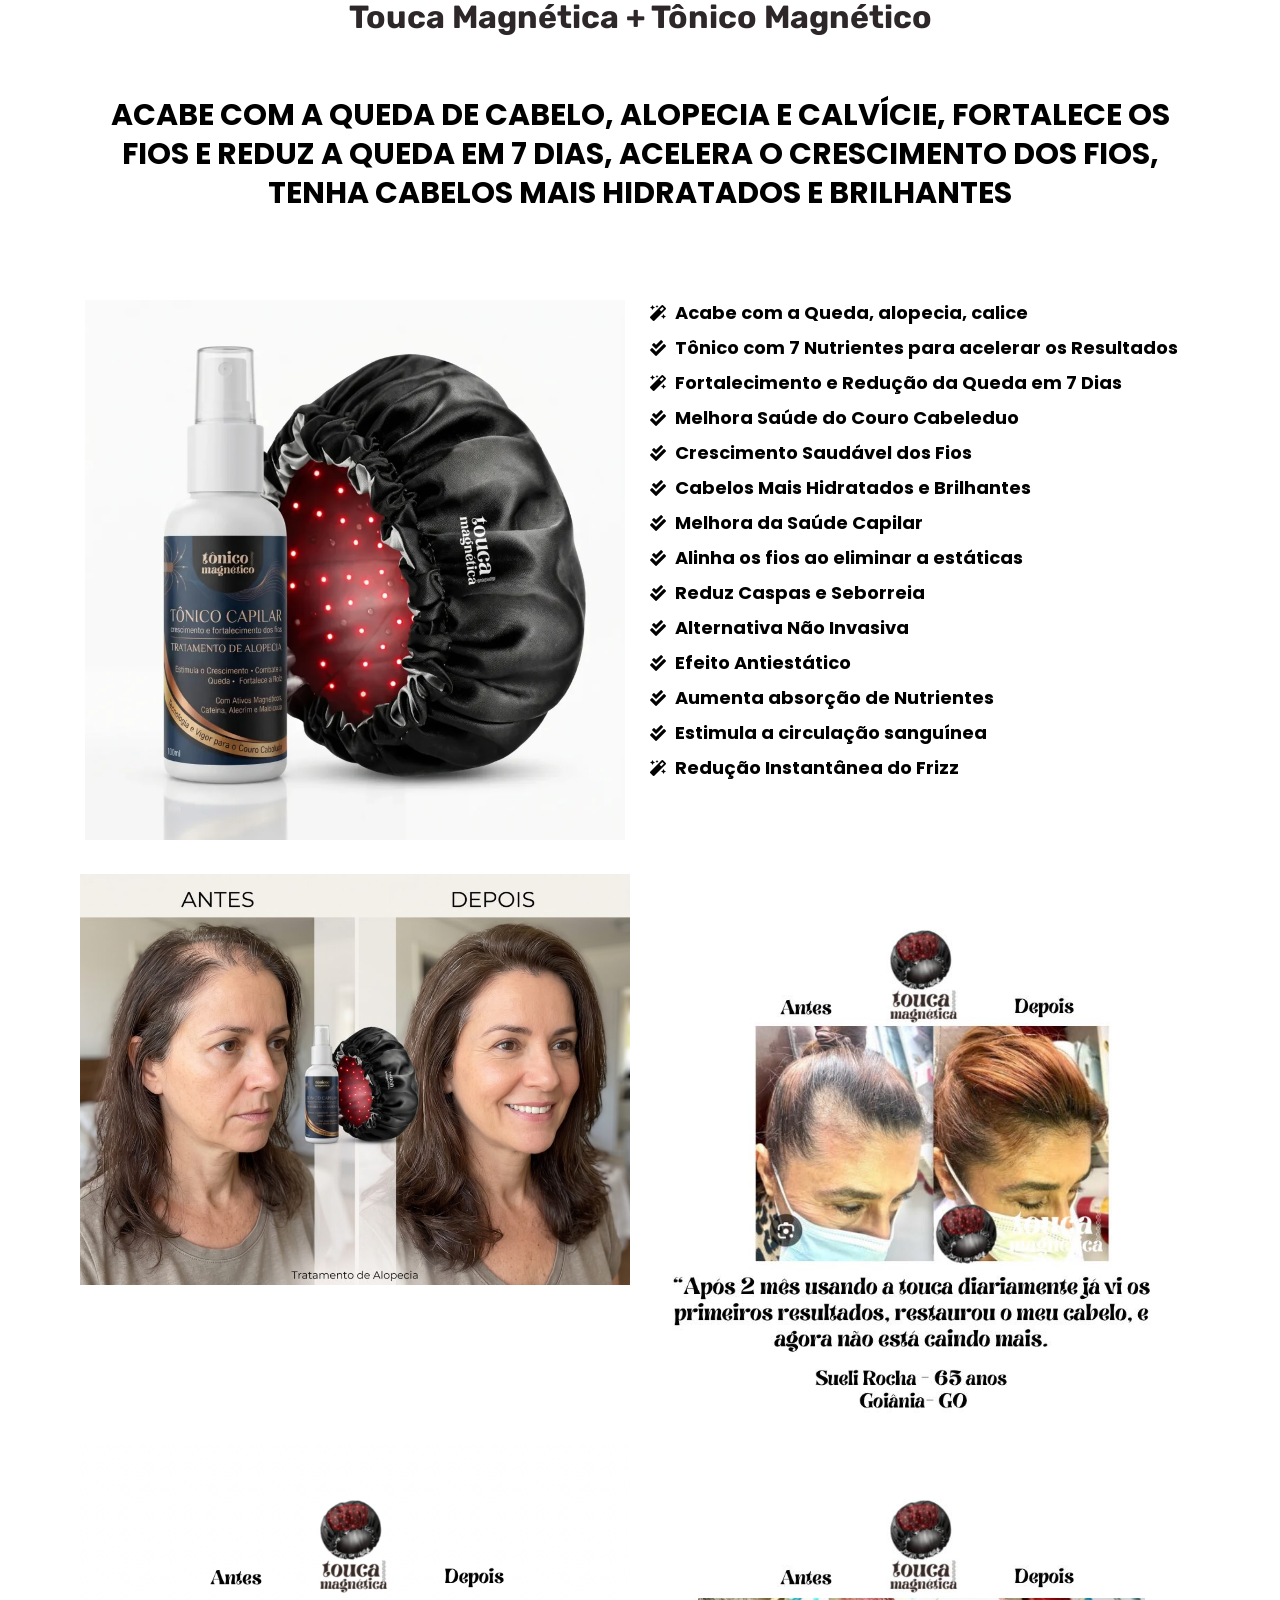
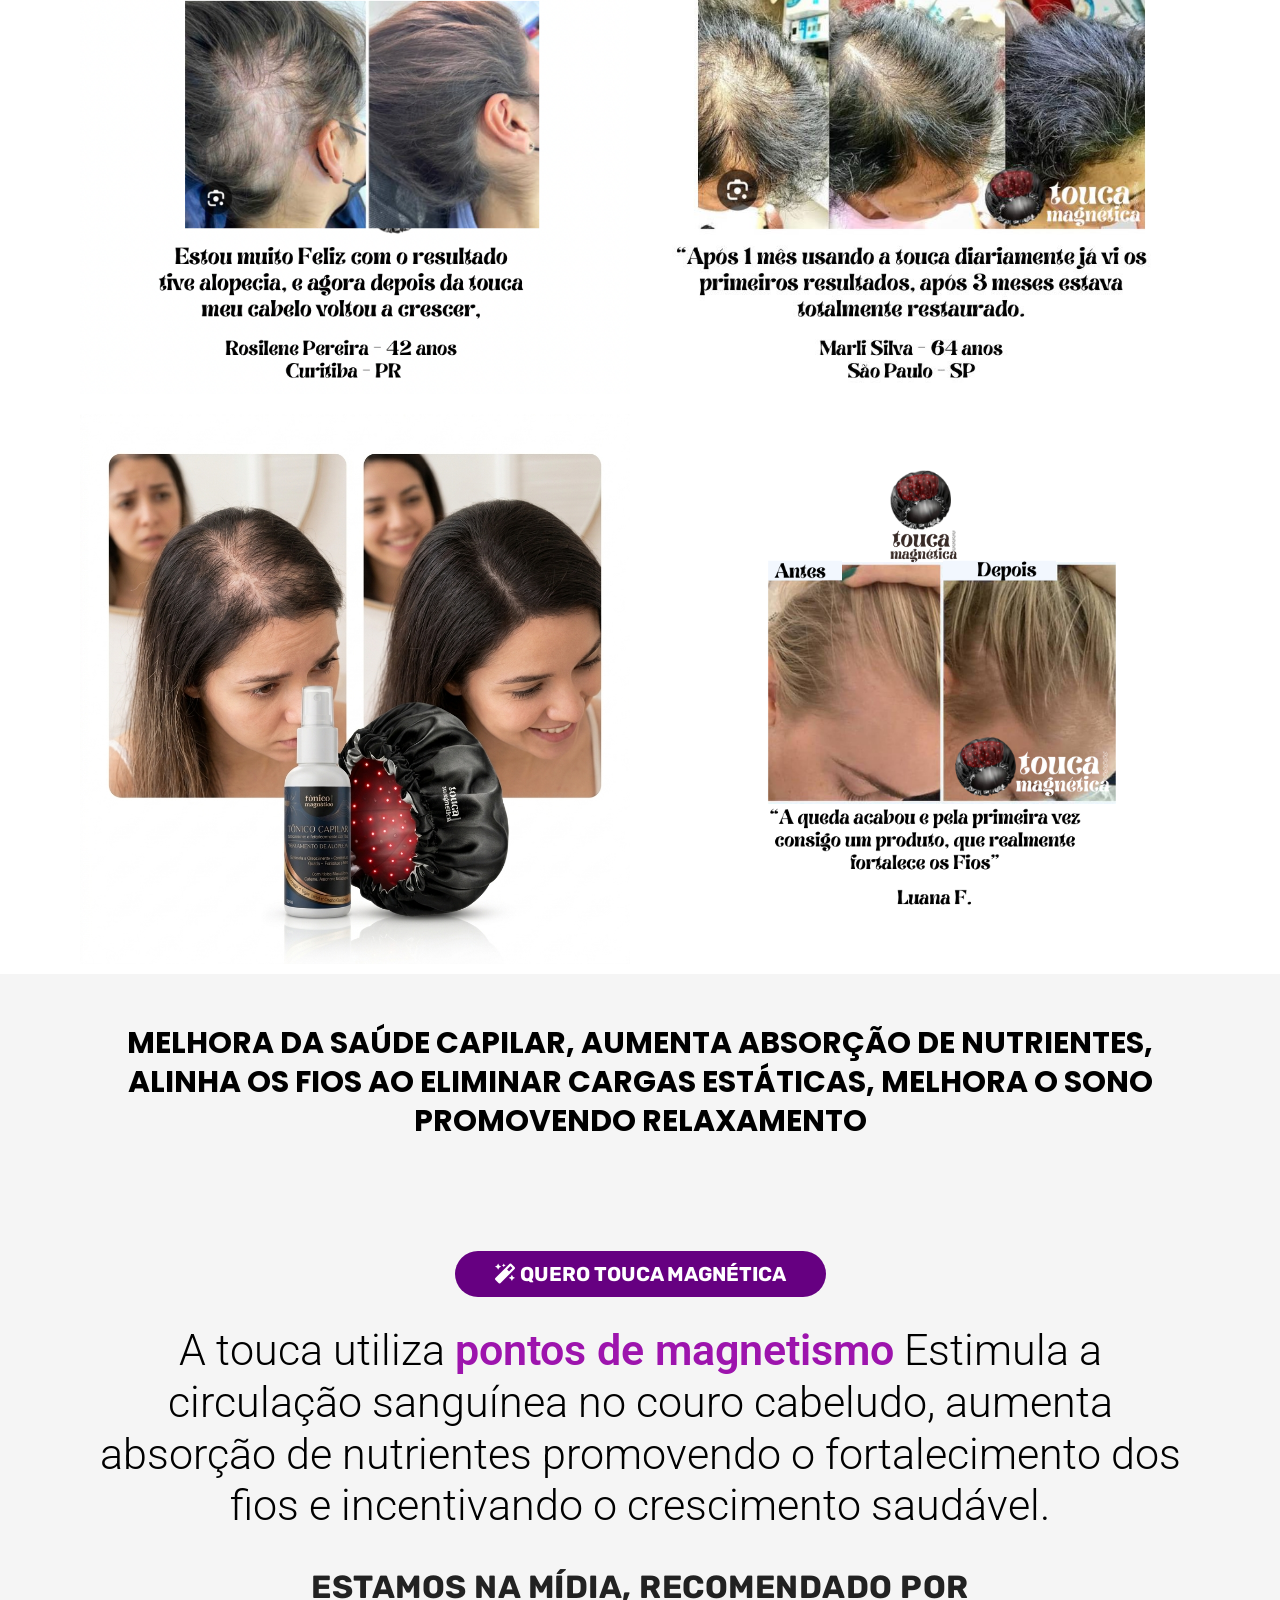
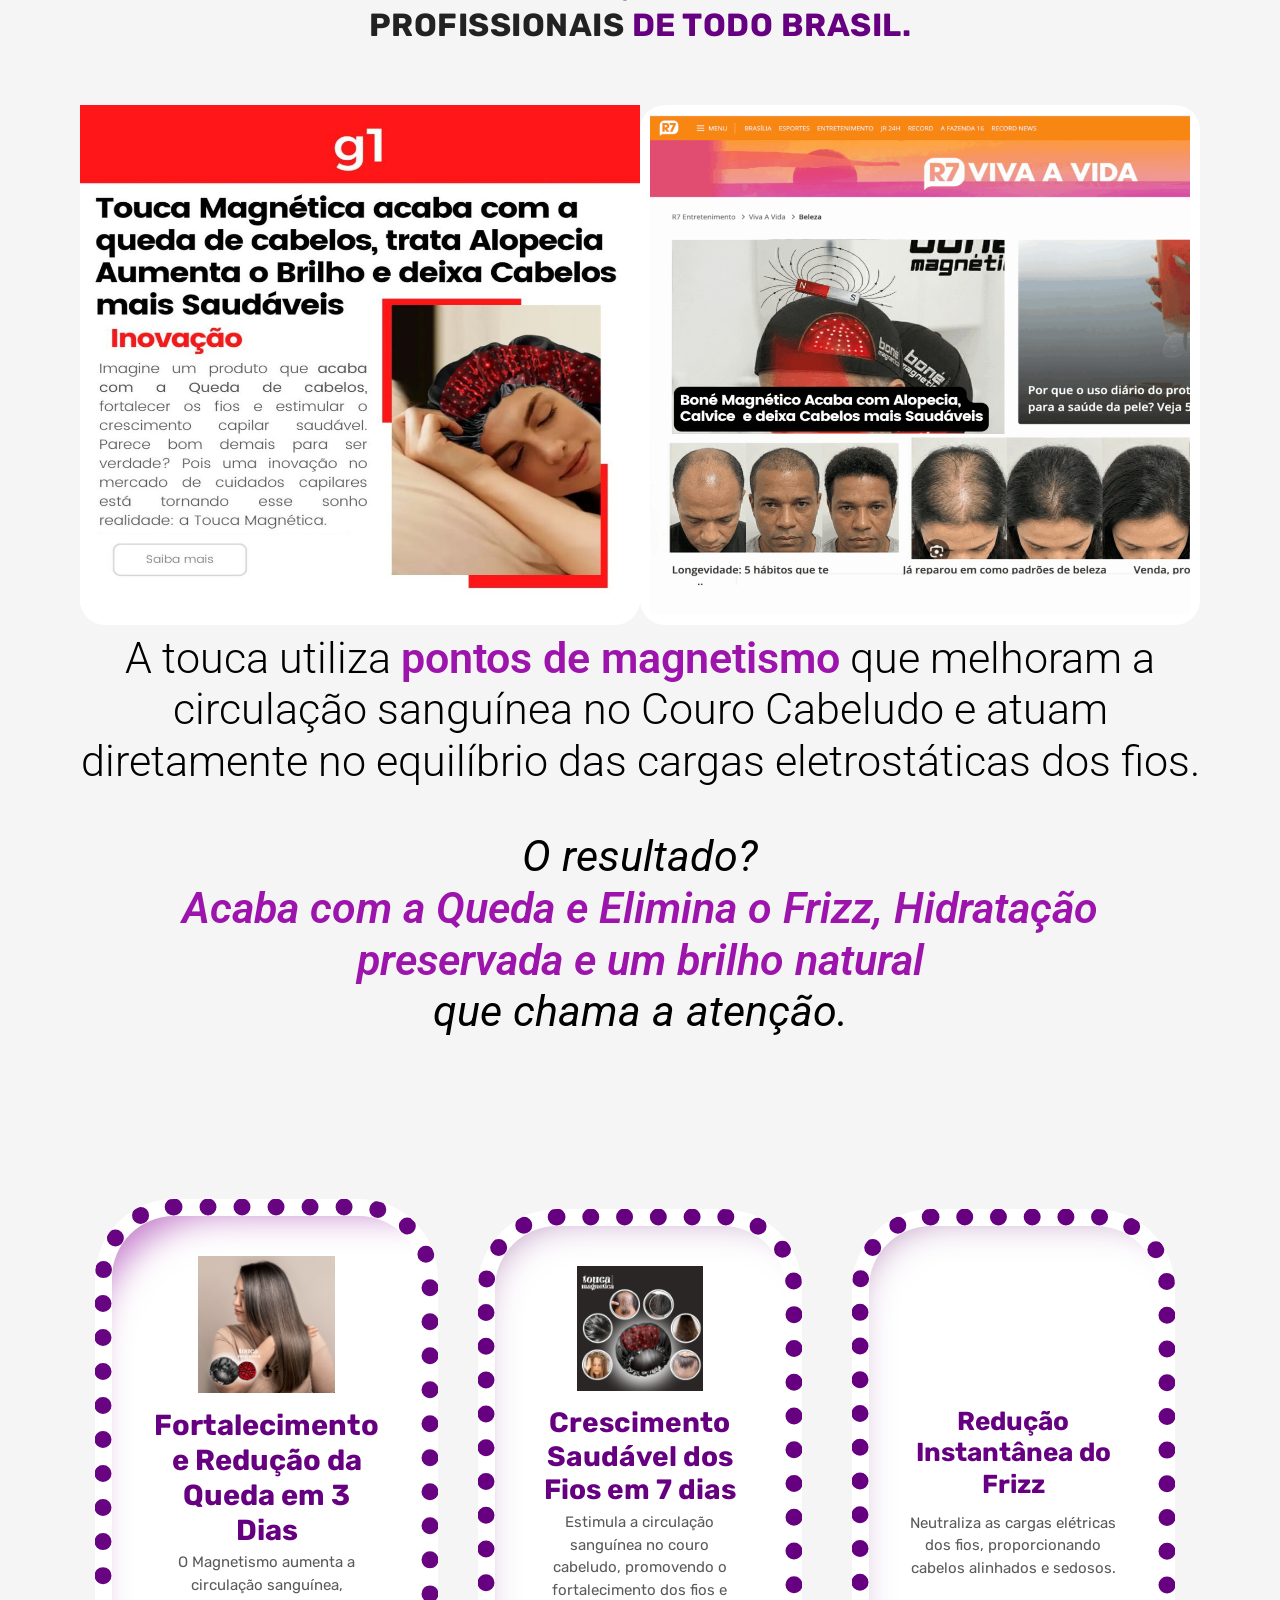
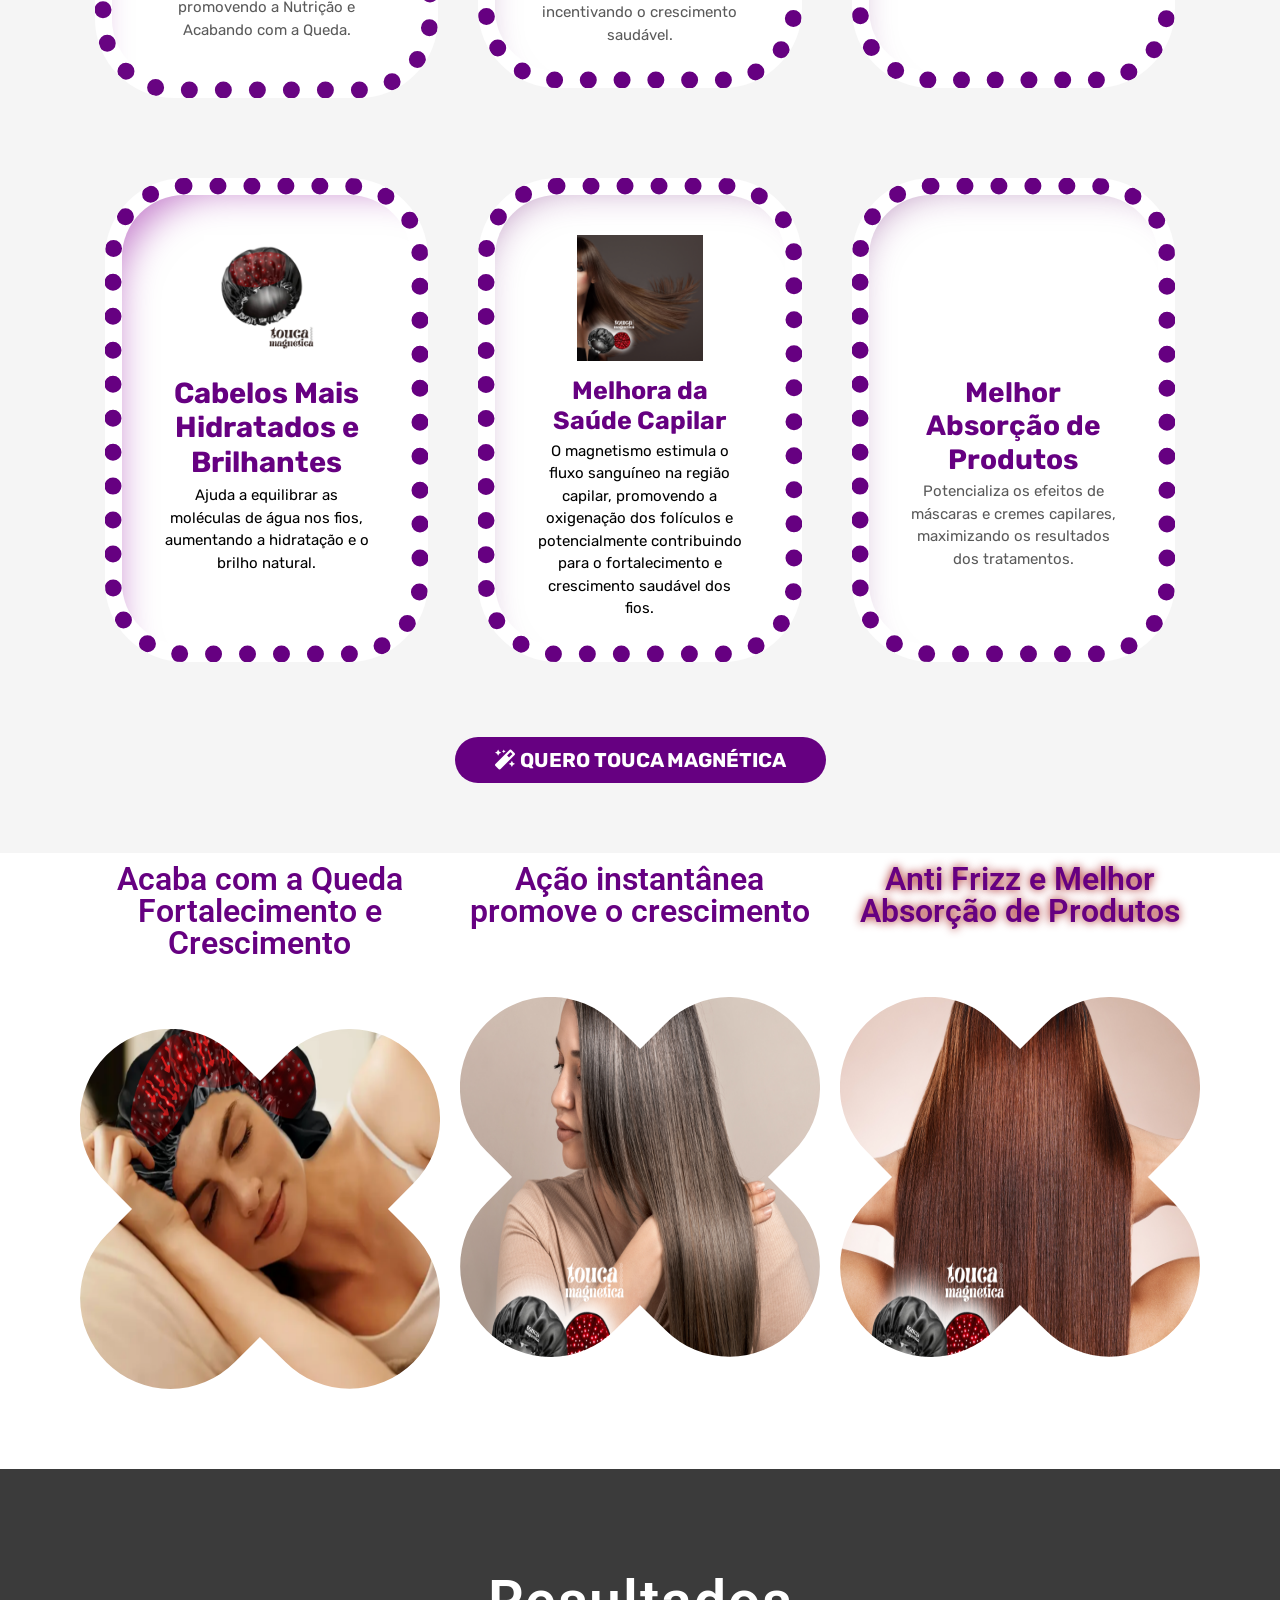
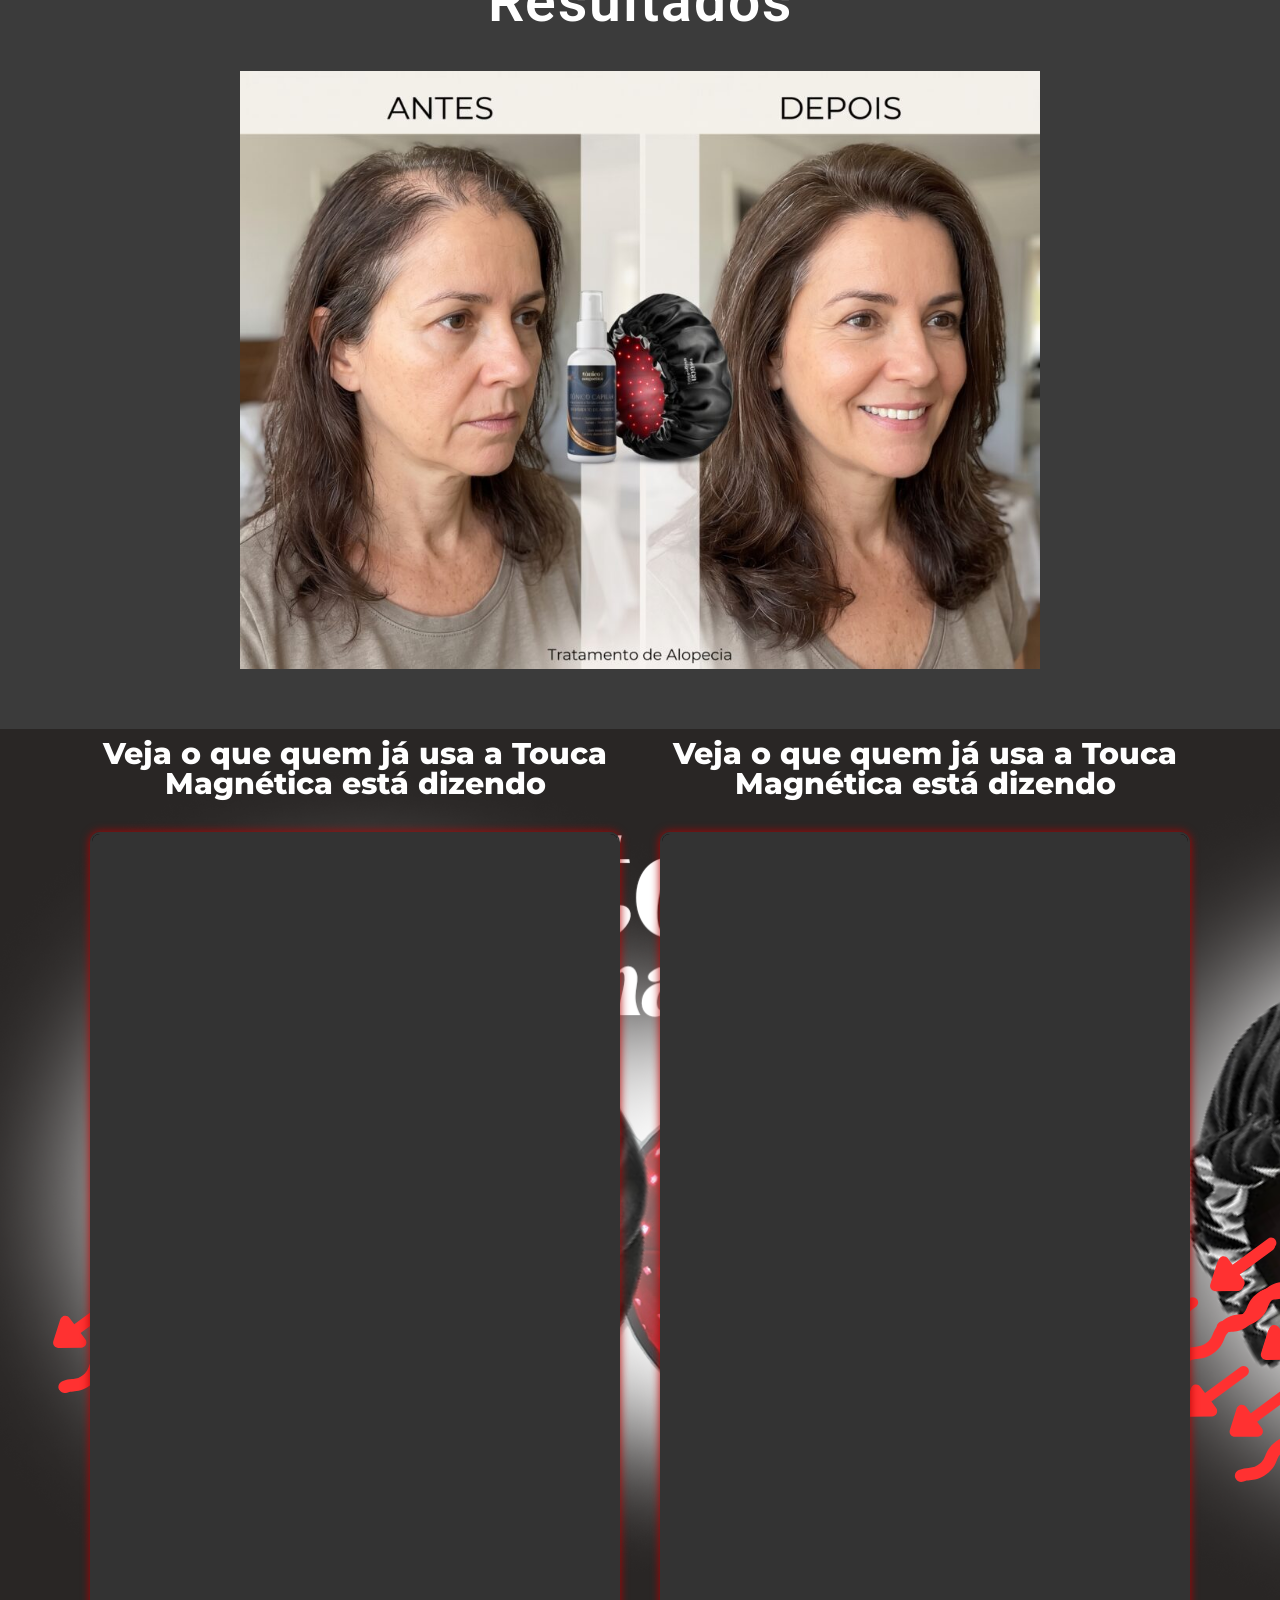
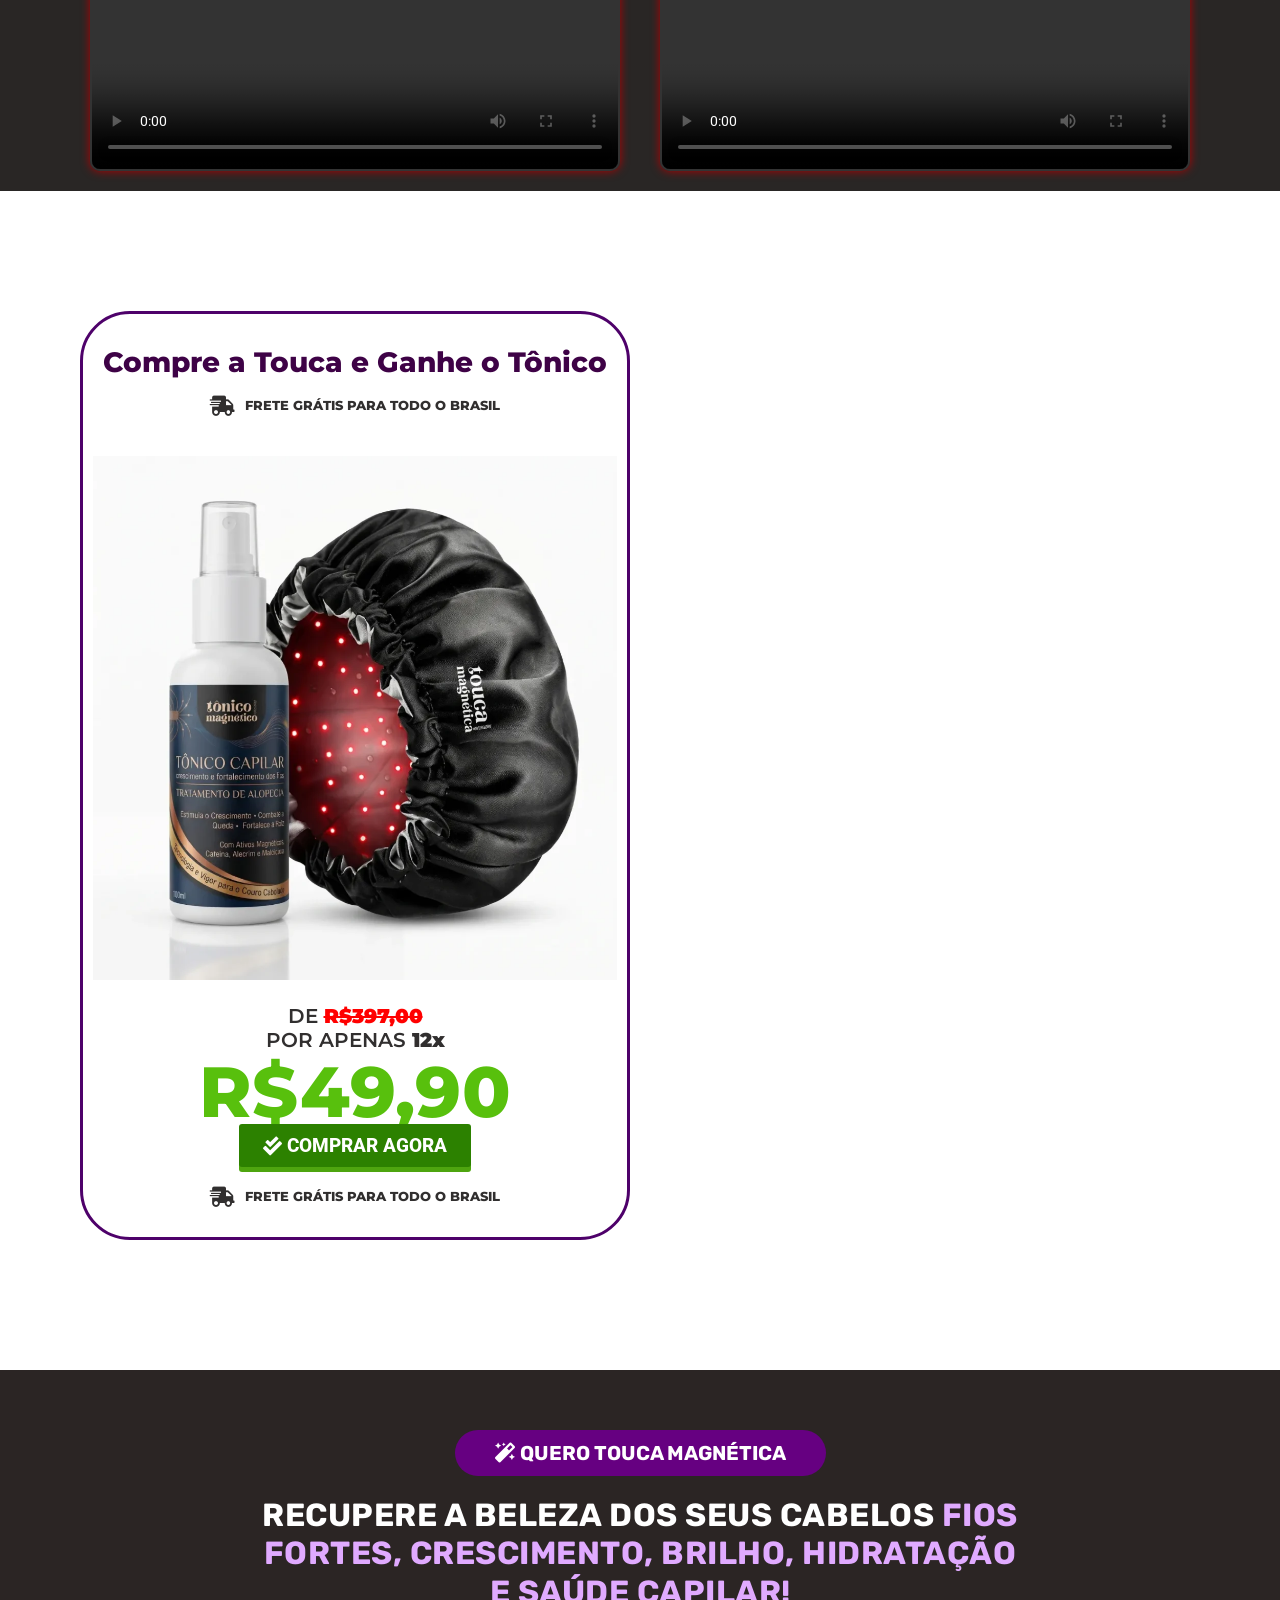
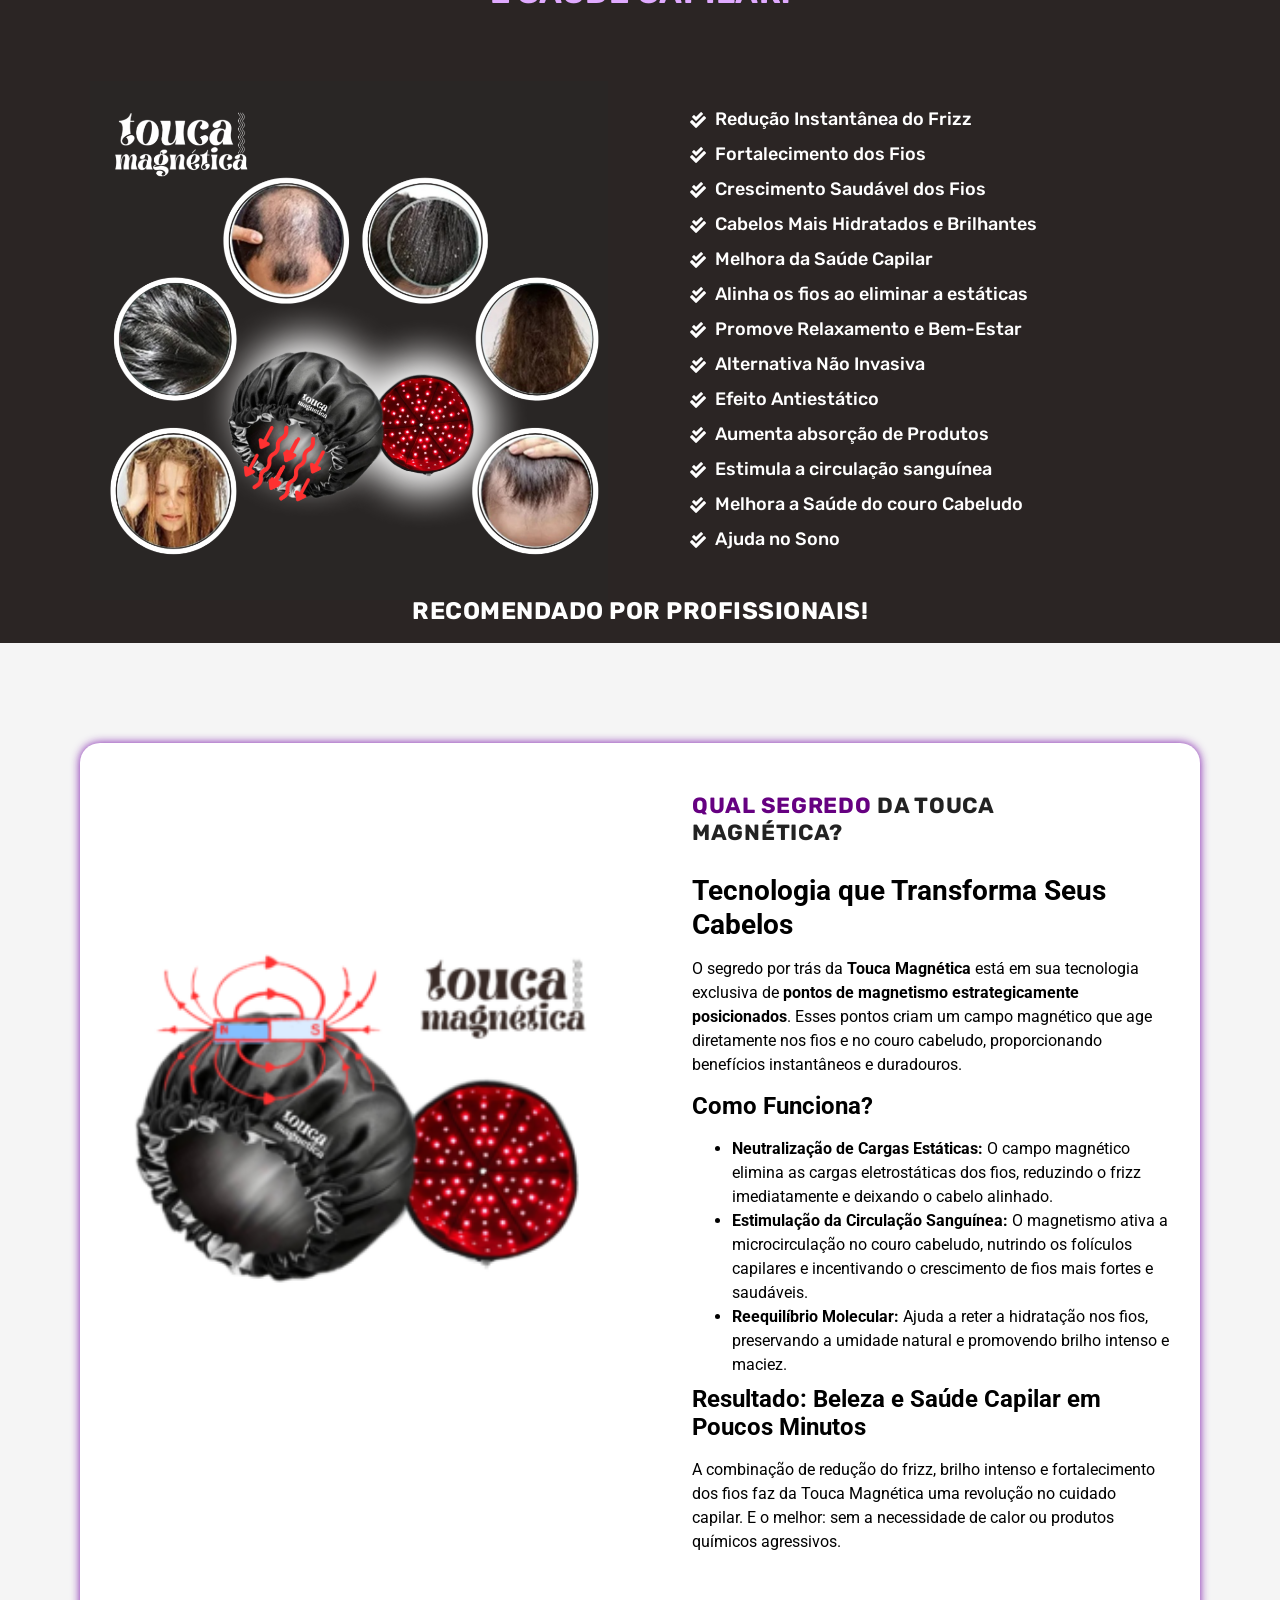
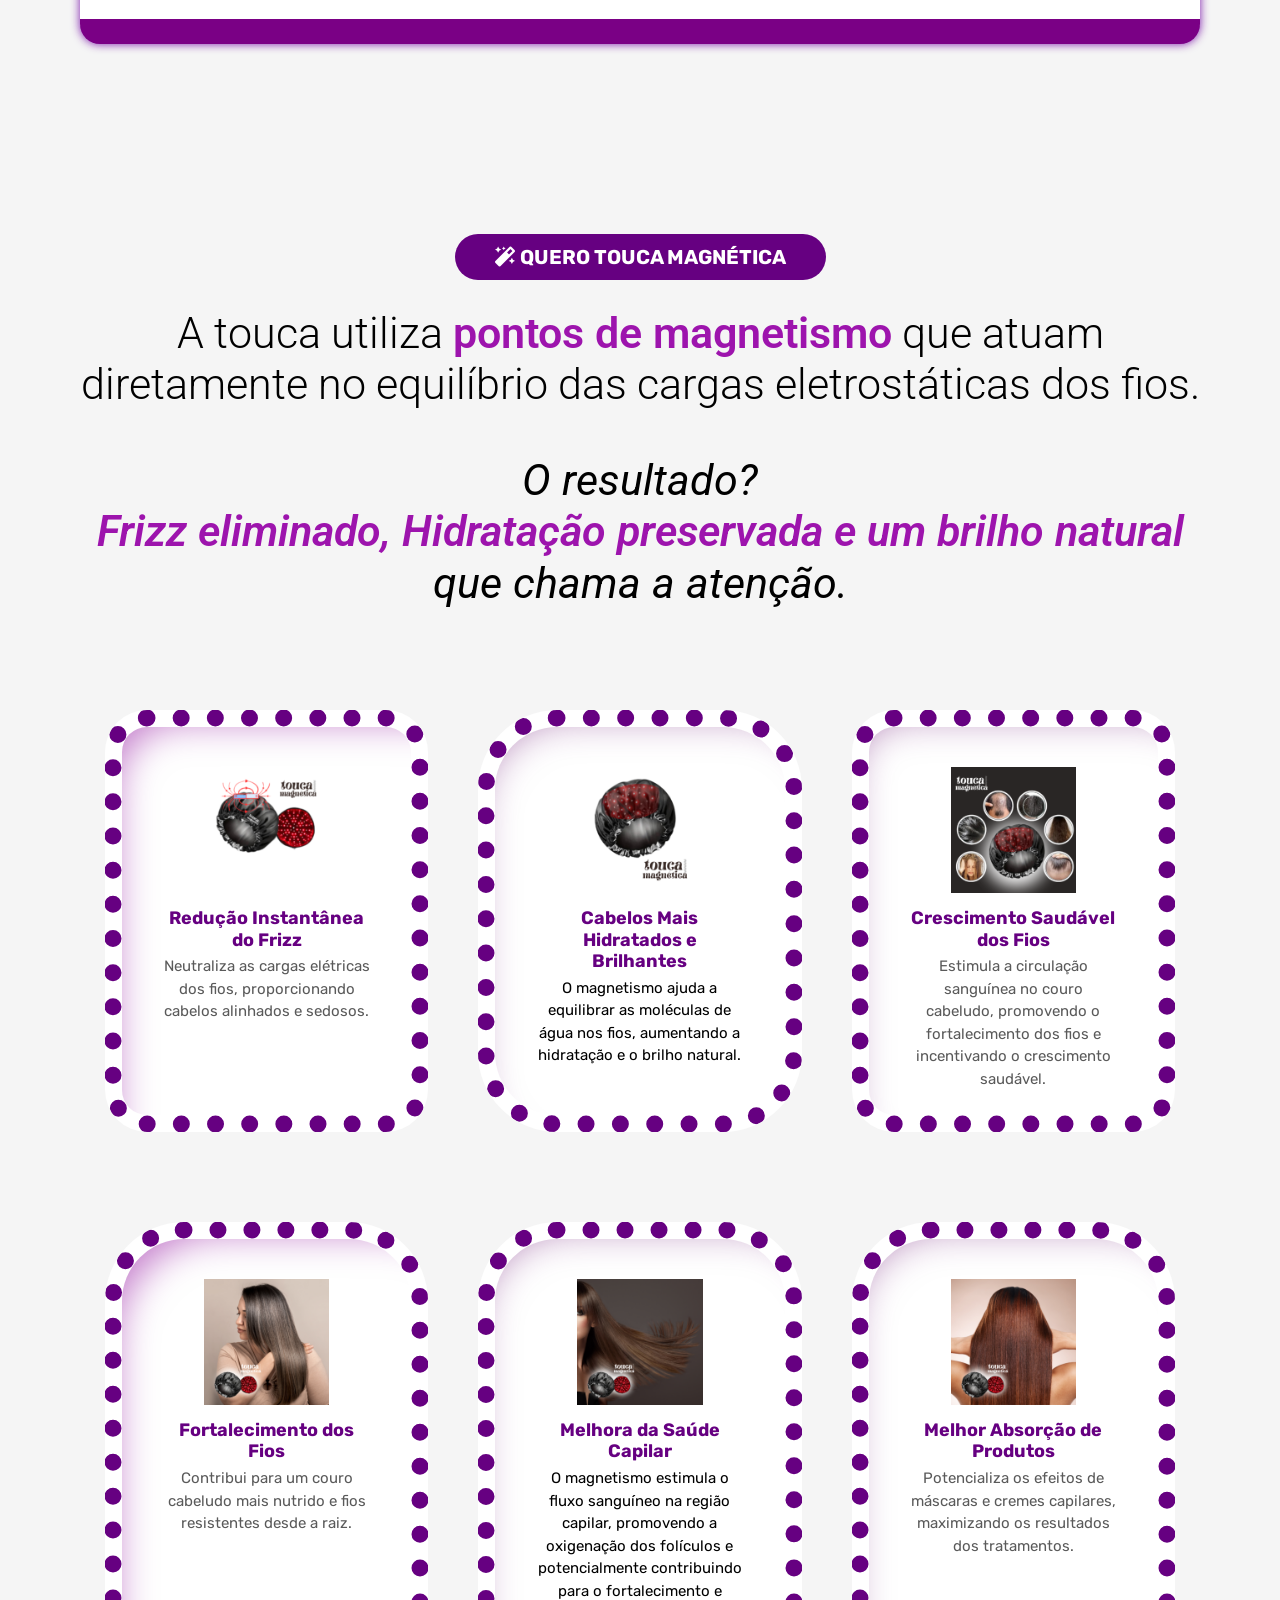
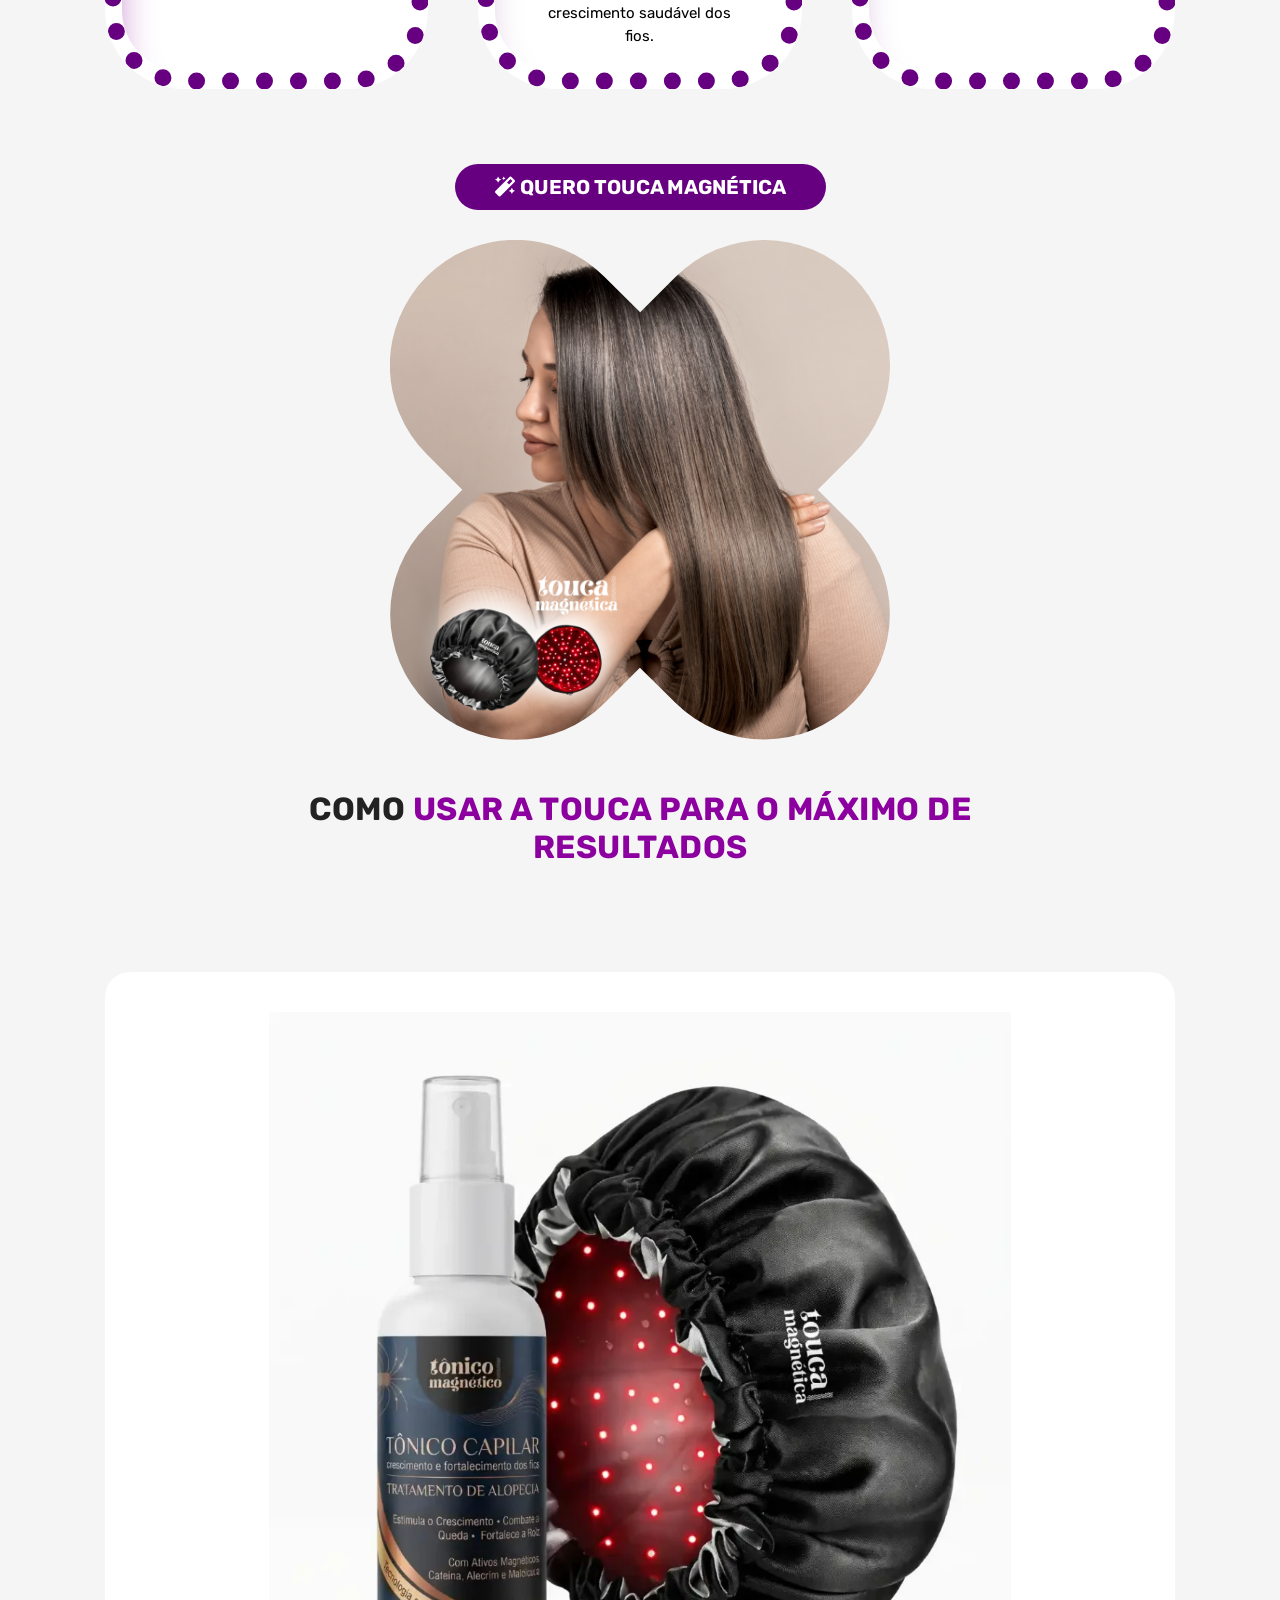
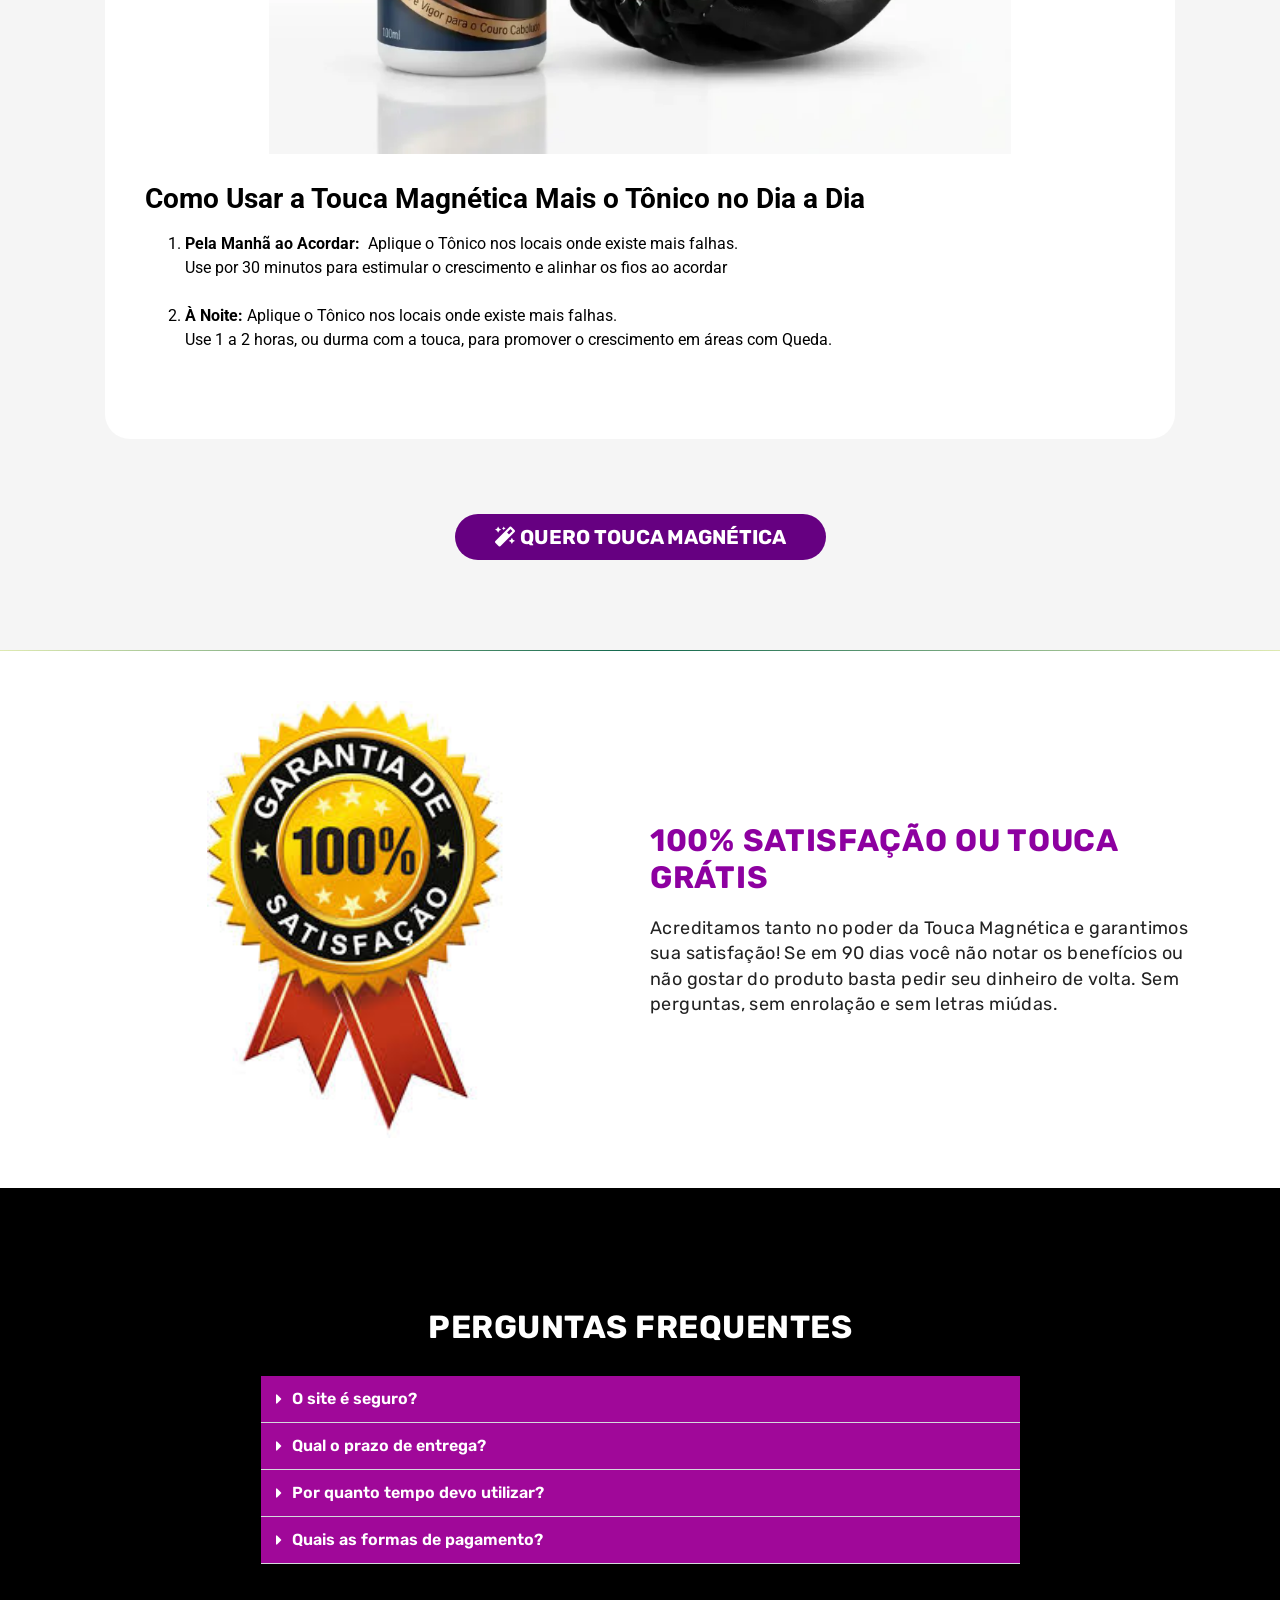
<file: index_touca_editado.html>
<!DOCTYPE html>
<html lang="pt-PT"><head>
<meta charset="utf-8"/>
<title>Touca Magneticca – Touca Magnética com mais de 10 benefícios</title>
<meta content="max-image-preview:large" name="robots"/>
<link href="https://toucamagnetica.com.br/feed/" rel="alternate" title="Touca Magneticca » Feed" type="application/rss+xml"/>
<link href="https://toucamagnetica.com.br/comments/feed/" rel="alternate" title="Touca Magneticca » Feed de comentários" type="application/rss+xml"/>
<link href="https://toucamagnetica.com.br/wp-json/oembed/1.0/embed?url=https%3A%2F%2Ftoucamagnetica.com.br%2F" rel="alternate" title="oEmbed (JSON)" type="application/json+oembed"/>
<link href="https://toucamagnetica.com.br/wp-json/oembed/1.0/embed?url=https%3A%2F%2Ftoucamagnetica.com.br%2F&amp;format=xml" rel="alternate" title="oEmbed (XML)" type="text/xml+oembed"/>
<style id="wp-img-auto-sizes-contain-inline-css">
img:is([sizes=auto i],[sizes^="auto," i]){contain-intrinsic-size:3000px 1500px}
/*# sourceURL=wp-img-auto-sizes-contain-inline-css */
</style>
<style id="wp-emoji-styles-inline-css">

	img.wp-smiley, img.emoji {
		display: inline !important;
		border: none !important;
		box-shadow: none !important;
		height: 1em !important;
		width: 1em !important;
		margin: 0 0.07em !important;
		vertical-align: -0.1em !important;
		background: none !important;
		padding: 0 !important;
	}
/*# sourceURL=wp-emoji-styles-inline-css */
</style>
<style id="global-styles-inline-css">
:root{--wp--preset--aspect-ratio--square: 1;--wp--preset--aspect-ratio--4-3: 4/3;--wp--preset--aspect-ratio--3-4: 3/4;--wp--preset--aspect-ratio--3-2: 3/2;--wp--preset--aspect-ratio--2-3: 2/3;--wp--preset--aspect-ratio--16-9: 16/9;--wp--preset--aspect-ratio--9-16: 9/16;--wp--preset--color--black: #000000;--wp--preset--color--cyan-bluish-gray: #abb8c3;--wp--preset--color--white: #ffffff;--wp--preset--color--pale-pink: #f78da7;--wp--preset--color--vivid-red: #cf2e2e;--wp--preset--color--luminous-vivid-orange: #ff6900;--wp--preset--color--luminous-vivid-amber: #fcb900;--wp--preset--color--light-green-cyan: #7bdcb5;--wp--preset--color--vivid-green-cyan: #00d084;--wp--preset--color--pale-cyan-blue: #8ed1fc;--wp--preset--color--vivid-cyan-blue: #0693e3;--wp--preset--color--vivid-purple: #9b51e0;--wp--preset--gradient--vivid-cyan-blue-to-vivid-purple: linear-gradient(135deg,rgb(6,147,227) 0%,rgb(155,81,224) 100%);--wp--preset--gradient--light-green-cyan-to-vivid-green-cyan: linear-gradient(135deg,rgb(122,220,180) 0%,rgb(0,208,130) 100%);--wp--preset--gradient--luminous-vivid-amber-to-luminous-vivid-orange: linear-gradient(135deg,rgb(252,185,0) 0%,rgb(255,105,0) 100%);--wp--preset--gradient--luminous-vivid-orange-to-vivid-red: linear-gradient(135deg,rgb(255,105,0) 0%,rgb(207,46,46) 100%);--wp--preset--gradient--very-light-gray-to-cyan-bluish-gray: linear-gradient(135deg,rgb(238,238,238) 0%,rgb(169,184,195) 100%);--wp--preset--gradient--cool-to-warm-spectrum: linear-gradient(135deg,rgb(74,234,220) 0%,rgb(151,120,209) 20%,rgb(207,42,186) 40%,rgb(238,44,130) 60%,rgb(251,105,98) 80%,rgb(254,248,76) 100%);--wp--preset--gradient--blush-light-purple: linear-gradient(135deg,rgb(255,206,236) 0%,rgb(152,150,240) 100%);--wp--preset--gradient--blush-bordeaux: linear-gradient(135deg,rgb(254,205,165) 0%,rgb(254,45,45) 50%,rgb(107,0,62) 100%);--wp--preset--gradient--luminous-dusk: linear-gradient(135deg,rgb(255,203,112) 0%,rgb(199,81,192) 50%,rgb(65,88,208) 100%);--wp--preset--gradient--pale-ocean: linear-gradient(135deg,rgb(255,245,203) 0%,rgb(182,227,212) 50%,rgb(51,167,181) 100%);--wp--preset--gradient--electric-grass: linear-gradient(135deg,rgb(202,248,128) 0%,rgb(113,206,126) 100%);--wp--preset--gradient--midnight: linear-gradient(135deg,rgb(2,3,129) 0%,rgb(40,116,252) 100%);--wp--preset--font-size--small: 13px;--wp--preset--font-size--medium: 20px;--wp--preset--font-size--large: 36px;--wp--preset--font-size--x-large: 42px;--wp--preset--spacing--20: 0.44rem;--wp--preset--spacing--30: 0.67rem;--wp--preset--spacing--40: 1rem;--wp--preset--spacing--50: 1.5rem;--wp--preset--spacing--60: 2.25rem;--wp--preset--spacing--70: 3.38rem;--wp--preset--spacing--80: 5.06rem;--wp--preset--shadow--natural: 6px 6px 9px rgba(0, 0, 0, 0.2);--wp--preset--shadow--deep: 12px 12px 50px rgba(0, 0, 0, 0.4);--wp--preset--shadow--sharp: 6px 6px 0px rgba(0, 0, 0, 0.2);--wp--preset--shadow--outlined: 6px 6px 0px -3px rgb(255, 255, 255), 6px 6px rgb(0, 0, 0);--wp--preset--shadow--crisp: 6px 6px 0px rgb(0, 0, 0);}.wp-block-button{--wp--preset--dimension--25: 25%;--wp--preset--dimension--50: 50%;--wp--preset--dimension--75: 75%;--wp--preset--dimension--100: 100%;}:root { --wp--style--global--content-size: 800px;--wp--style--global--wide-size: 1200px; }:where(body) { margin: 0; }.wp-site-blocks > .alignleft { float: left; margin-right: 2em; }.wp-site-blocks > .alignright { float: right; margin-left: 2em; }.wp-site-blocks > .aligncenter { justify-content: center; margin-left: auto; margin-right: auto; }:where(.wp-site-blocks) > * { margin-block-start: 24px; margin-block-end: 0; }:where(.wp-site-blocks) > :first-child { margin-block-start: 0; }:where(.wp-site-blocks) > :last-child { margin-block-end: 0; }:root { --wp--style--block-gap: 24px; }:root :where(.is-layout-flow) > :first-child{margin-block-start: 0;}:root :where(.is-layout-flow) > :last-child{margin-block-end: 0;}:root :where(.is-layout-flow) > *{margin-block-start: 24px;margin-block-end: 0;}:root :where(.is-layout-constrained) > :first-child{margin-block-start: 0;}:root :where(.is-layout-constrained) > :last-child{margin-block-end: 0;}:root :where(.is-layout-constrained) > *{margin-block-start: 24px;margin-block-end: 0;}:root :where(.is-layout-flex){gap: 24px;}:root :where(.is-layout-grid){gap: 24px;}.is-layout-flow > .alignleft{float: left;margin-inline-start: 0;margin-inline-end: 2em;}.is-layout-flow > .alignright{float: right;margin-inline-start: 2em;margin-inline-end: 0;}.is-layout-flow > .aligncenter{margin-left: auto !important;margin-right: auto !important;}.is-layout-constrained > .alignleft{float: left;margin-inline-start: 0;margin-inline-end: 2em;}.is-layout-constrained > .alignright{float: right;margin-inline-start: 2em;margin-inline-end: 0;}.is-layout-constrained > .aligncenter{margin-left: auto !important;margin-right: auto !important;}.is-layout-constrained > :where(:not(.alignleft):not(.alignright):not(.alignfull)){max-width: var(--wp--style--global--content-size);margin-left: auto !important;margin-right: auto !important;}.is-layout-constrained > .alignwide{max-width: var(--wp--style--global--wide-size);}body .is-layout-flex{display: flex;}.is-layout-flex{flex-wrap: wrap;align-items: center;}.is-layout-flex > :is(*, div){margin: 0;}body .is-layout-grid{display: grid;}.is-layout-grid > :is(*, div){margin: 0;}body{padding-top: 0px;padding-right: 0px;padding-bottom: 0px;padding-left: 0px;}:root :where(.wp-element-button, .wp-block-button__link){background-color: #32373c;border-width: 0;color: #fff;font-family: inherit;font-size: inherit;font-style: inherit;font-weight: inherit;letter-spacing: inherit;line-height: inherit;padding-top: calc(0.667em + 2px);padding-right: calc(1.333em + 2px);padding-bottom: calc(0.667em + 2px);padding-left: calc(1.333em + 2px);text-decoration: none;text-transform: inherit;}.has-black-color{color: var(--wp--preset--color--black) !important;}.has-cyan-bluish-gray-color{color: var(--wp--preset--color--cyan-bluish-gray) !important;}.has-white-color{color: var(--wp--preset--color--white) !important;}.has-pale-pink-color{color: var(--wp--preset--color--pale-pink) !important;}.has-vivid-red-color{color: var(--wp--preset--color--vivid-red) !important;}.has-luminous-vivid-orange-color{color: var(--wp--preset--color--luminous-vivid-orange) !important;}.has-luminous-vivid-amber-color{color: var(--wp--preset--color--luminous-vivid-amber) !important;}.has-light-green-cyan-color{color: var(--wp--preset--color--light-green-cyan) !important;}.has-vivid-green-cyan-color{color: var(--wp--preset--color--vivid-green-cyan) !important;}.has-pale-cyan-blue-color{color: var(--wp--preset--color--pale-cyan-blue) !important;}.has-vivid-cyan-blue-color{color: var(--wp--preset--color--vivid-cyan-blue) !important;}.has-vivid-purple-color{color: var(--wp--preset--color--vivid-purple) !important;}.has-black-background-color{background-color: var(--wp--preset--color--black) !important;}.has-cyan-bluish-gray-background-color{background-color: var(--wp--preset--color--cyan-bluish-gray) !important;}.has-white-background-color{background-color: var(--wp--preset--color--white) !important;}.has-pale-pink-background-color{background-color: var(--wp--preset--color--pale-pink) !important;}.has-vivid-red-background-color{background-color: var(--wp--preset--color--vivid-red) !important;}.has-luminous-vivid-orange-background-color{background-color: var(--wp--preset--color--luminous-vivid-orange) !important;}.has-luminous-vivid-amber-background-color{background-color: var(--wp--preset--color--luminous-vivid-amber) !important;}.has-light-green-cyan-background-color{background-color: var(--wp--preset--color--light-green-cyan) !important;}.has-vivid-green-cyan-background-color{background-color: var(--wp--preset--color--vivid-green-cyan) !important;}.has-pale-cyan-blue-background-color{background-color: var(--wp--preset--color--pale-cyan-blue) !important;}.has-vivid-cyan-blue-background-color{background-color: var(--wp--preset--color--vivid-cyan-blue) !important;}.has-vivid-purple-background-color{background-color: var(--wp--preset--color--vivid-purple) !important;}.has-black-border-color{border-color: var(--wp--preset--color--black) !important;}.has-cyan-bluish-gray-border-color{border-color: var(--wp--preset--color--cyan-bluish-gray) !important;}.has-white-border-color{border-color: var(--wp--preset--color--white) !important;}.has-pale-pink-border-color{border-color: var(--wp--preset--color--pale-pink) !important;}.has-vivid-red-border-color{border-color: var(--wp--preset--color--vivid-red) !important;}.has-luminous-vivid-orange-border-color{border-color: var(--wp--preset--color--luminous-vivid-orange) !important;}.has-luminous-vivid-amber-border-color{border-color: var(--wp--preset--color--luminous-vivid-amber) !important;}.has-light-green-cyan-border-color{border-color: var(--wp--preset--color--light-green-cyan) !important;}.has-vivid-green-cyan-border-color{border-color: var(--wp--preset--color--vivid-green-cyan) !important;}.has-pale-cyan-blue-border-color{border-color: var(--wp--preset--color--pale-cyan-blue) !important;}.has-vivid-cyan-blue-border-color{border-color: var(--wp--preset--color--vivid-cyan-blue) !important;}.has-vivid-purple-border-color{border-color: var(--wp--preset--color--vivid-purple) !important;}.has-vivid-cyan-blue-to-vivid-purple-gradient-background{background: var(--wp--preset--gradient--vivid-cyan-blue-to-vivid-purple) !important;}.has-light-green-cyan-to-vivid-green-cyan-gradient-background{background: var(--wp--preset--gradient--light-green-cyan-to-vivid-green-cyan) !important;}.has-luminous-vivid-amber-to-luminous-vivid-orange-gradient-background{background: var(--wp--preset--gradient--luminous-vivid-amber-to-luminous-vivid-orange) !important;}.has-luminous-vivid-orange-to-vivid-red-gradient-background{background: var(--wp--preset--gradient--luminous-vivid-orange-to-vivid-red) !important;}.has-very-light-gray-to-cyan-bluish-gray-gradient-background{background: var(--wp--preset--gradient--very-light-gray-to-cyan-bluish-gray) !important;}.has-cool-to-warm-spectrum-gradient-background{background: var(--wp--preset--gradient--cool-to-warm-spectrum) !important;}.has-blush-light-purple-gradient-background{background: var(--wp--preset--gradient--blush-light-purple) !important;}.has-blush-bordeaux-gradient-background{background: var(--wp--preset--gradient--blush-bordeaux) !important;}.has-luminous-dusk-gradient-background{background: var(--wp--preset--gradient--luminous-dusk) !important;}.has-pale-ocean-gradient-background{background: var(--wp--preset--gradient--pale-ocean) !important;}.has-electric-grass-gradient-background{background: var(--wp--preset--gradient--electric-grass) !important;}.has-midnight-gradient-background{background: var(--wp--preset--gradient--midnight) !important;}.has-small-font-size{font-size: var(--wp--preset--font-size--small) !important;}.has-medium-font-size{font-size: var(--wp--preset--font-size--medium) !important;}.has-large-font-size{font-size: var(--wp--preset--font-size--large) !important;}.has-x-large-font-size{font-size: var(--wp--preset--font-size--x-large) !important;}
:root :where(.wp-block-icon svg){width: 24px;}
:root :where(.wp-block-pullquote){font-size: 1.5em;line-height: 1.6;}
/*# sourceURL=global-styles-inline-css */
</style>
<style id="nfd-wonder-blocks-utilities-inline-css">
.nfd-relative{position:relative!important}.-nfd-bottom-1{bottom:-.25rem!important}.-nfd-top-0\.5{top:-.125rem!important}.-nfd-top-1{top:-.25rem!important}.nfd-top-10{top:2.5rem!important}.nfd-col-start-1{grid-column-start:1!important}.nfd-col-start-2{grid-column-start:2!important}.nfd-col-start-3{grid-column-start:3!important}.nfd-col-start-4{grid-column-start:4!important}.nfd-col-start-5{grid-column-start:5!important}.nfd-col-start-6{grid-column-start:6!important}.nfd-col-start-7{grid-column-start:7!important}.nfd-col-end-10{grid-column-end:10!important}.nfd-col-end-11{grid-column-end:11!important}.nfd-col-end-12{grid-column-end:12!important}.nfd-col-end-13{grid-column-end:13!important}.nfd-col-end-7{grid-column-end:7!important}.nfd-col-end-8{grid-column-end:8!important}.nfd-col-end-9{grid-column-end:9!important}.nfd-row-start-1{grid-row-start:1!important}.-nfd-mx-2:not([style*=margin]){margin-left:-.5rem!important;margin-right:-.5rem!important}.nfd-my-0:not([style*=margin]){margin-bottom:0!important;margin-top:0!important}.nfd-mb-8:not([style*=margin]){margin-bottom:2rem!important}.nfd-mt-2:not([style*=margin]){margin-top:.5rem!important}.nfd-mt-8:not([style*=margin]){margin-top:2rem!important}.nfd-mt-\[-100px\]:not([style*=margin]){margin-top:-100px!important}.nfd-grid{display:grid!important}.nfd-h-full{height:100%!important}.nfd-w-full{width:100%!important}.nfd-shrink-0{flex-shrink:0!important}.nfd-grow{flex-grow:1!important}.nfd-grid-cols-11{grid-template-columns:repeat(11,minmax(0,1fr))!important}.nfd-grid-cols-12{grid-template-columns:repeat(12,minmax(0,1fr))!important}.nfd-grid-cols-2{grid-template-columns:repeat(2,minmax(0,1fr))!important}.nfd-grid-rows-1{grid-template-rows:repeat(1,minmax(0,1fr))!important}.nfd-items-center{align-items:center!important}.nfd-gap-y-10{row-gap:2.5rem!important}.nfd-overflow-hidden{overflow:hidden!important}.nfd-border-b{border-bottom-width:1px!important}.nfd-border-dashed{border-style:dashed!important}.nfd-p-0:not([style*=padding]){padding:0!important}.nfd-p-10:not([style*=padding]){padding:2.5rem!important}.nfd-p-2:not([style*=padding]){padding:.5rem!important}.nfd-p-4:not([style*=padding]){padding:1rem!important}.nfd-p-8:not([style*=padding]){padding:2rem!important}.nfd-px-0:not([style*=padding]){padding-left:0!important;padding-right:0!important}.nfd-px-4:not([style*=padding]){padding-left:1rem!important;padding-right:1rem!important}.nfd-px-8:not([style*=padding]){padding-left:2rem!important;padding-right:2rem!important}.nfd-py-0:not([style*=padding]){padding-bottom:0!important;padding-top:0!important}.nfd-py-4:not([style*=padding]){padding-bottom:1rem!important;padding-top:1rem!important}.nfd-py-5:not([style*=padding]){padding-bottom:1.25rem!important;padding-top:1.25rem!important}.nfd-pt-0:not([style*=padding]){padding-top:0!important}.nfd-text-left{text-align:left!important}.nfd-wc-products{self-align:flex-start!important;flex-grow:0!important}.nfd-wc-products>ul{row-gap:calc(var(--wndb--gap--2xl)*var(--wndb--gap--scale-factor))!important}.nfd-wc-products .wc-block-grid__product-image{overflow:hidden!important}.nfd-wc-products .wc-block-grid__product-image img{transition:transform .6s ease-in-out!important}.nfd-wc-products .wc-block-grid__product-image img:hover{transform:scale(1.1)!important}.nfd-wc-products .wc-block-components-product-sale-badge{backdrop-filter:blur(4px)!important;background:hsla(0,0%,100%,.5)!important;border:1px solid hsla(0,0%,100%,.2)!important;border-radius:999px!important;font-size:.8125rem!important;font-weight:700!important;margin:6px!important;padding:4px 12px!important}.nfd-wc-products .wc-block-components-product-sale-badge>span{background:transparent!important}.nfd-wc-products .wc-block-components-product-price{color:inherit!important}.nfd-wc-search .wp-block-search__inside-wrapper{background-color:var(--wndb--color--borders)!important;border:2px solid var(--wndb--color--subtle)!important;border-radius:999px!important;max-width:100%!important;padding:0!important;width:25rem!important}.nfd-wc-search .wp-block-search__inside-wrapper input[type=search]{background:none!important;border:none!important;border-bottom-left-radius:999px!important;border-top-left-radius:999px!important;color:var(--wndb--color--text--contrast)!important;font-size:1.25rem!important;font-weight:500!important;min-height:3.75rem!important;padding-inline:24px!important}.nfd-wc-search .wp-block-search__inside-wrapper:has(button:focus),.nfd-wc-search .wp-block-search__inside-wrapper:has(input[type=search]:focus){outline:2px solid var(--wndb--color--text--contrast)!important;outline-offset:2px!important}.nfd-wc-search .wp-block-search__button{aspect-ratio:1/1!important;background:var(--wndb-gray-800)!important;border-radius:999px!important;height:100%!important;margin-left:0!important;margin-right:2px!important;margin-top:2px!important}.nfd-wc-search .wp-block-search__button:focus,.nfd-wc-search .wp-block-search__button:hover{background:var(--wndb-gray-900)!important;filter:none!important;outline:2px solid var(--wndb-gray-900)!important;outline-offset:2px!important}.nfd-wc-search .wp-block-search__inside-wrapper input[type=search]::-moz-placeholder{color:var(--wndb--color--text--faded)!important}.nfd-wc-search .wp-block-search__inside-wrapper input[type=search]::placeholder{color:var(--wndb--color--text--faded)!important}.nfd-commerce-icons{align-items:center!important;display:flex!important;flex-direction:row!important;gap:8px!important}.nfd-commerce-icons .wc-block-cart-link__text{display:none!important}.nfd-commerce-icons .wp-block-search__button svg,.nfd-commerce-icons svg.wc-block-customer-account__account-icon,.nfd-commerce-icons svg.wc-block-mini-cart__icon{height:28px!important;width:28px!important}.nfd-commerce-icons .wp-block-search__button-only .wp-block-search__button.has-icon{align-items:center!important;background:none!important;color:currentcolor!important;display:flex!important;padding:0!important}.nfd-commerce-icons .wp-block-search__button-only .wp-block-search__input{margin-right:.5em!important}.nfd-commerce-icons .wp-block-woocommerce-customer-account a{padding:0!important}:root{--wndb-mask-color:rgba(0,0,0,.15);--wndb-mask-position:50% 50% at 50% 20%;--wndb-mask-opacity:0.35}[class*=nfd-bg-effect]{isolation:isolate!important;position:relative!important}[class*=nfd-wb-header] [class*=nfd-bg-effect]{z-index:1!important}.has-modal-open [class*=nfd-bg-effect]{isolation:unset!important}.nfd-bg-effect-position-center{--wndb-mask-position:50% 50% at 50% 50%}[class*=nfd-bg-effect]:after{content:""!important;inset:0!important;-webkit-mask-image:radial-gradient(ellipse var(--wndb-mask-position),#000 70%,rgba(0,0,0,.3) 100%)!important;mask-image:radial-gradient(ellipse var(--wndb-mask-position),#000 70%,rgba(0,0,0,.3) 100%)!important;opacity:var(--wndb-mask-opacity)!important;pointer-events:none!important;position:absolute!important;z-index:-1!important}.nfd-bg-effect-dots:after{--wndb-mask-opacity:1;background:radial-gradient(var(--wndb-mask-color) 1px,transparent 1px)!important;background-size:20px 20px!important}.nfd-bg-effect-grid:after{background-image:linear-gradient(to right,var(--wndb-mask-color) 1px,transparent 1px),linear-gradient(to bottom,var(--wndb-mask-color) 1px,transparent 1px)!important;background-size:50px 50px!important}.nfd-bg-effect-grid-perspective{perspective:1000px!important}.has-modal-open .nfd-bg-effect-grid-perspective{perspective:unset!important}.nfd-bg-effect-grid-perspective:after{--wndb-mask-opacity:0.6;background-size:100px 100px!important;transform:rotateX(-60deg) translateZ(0)!important;transform-origin:top!important;transform-style:preserve-3d!important}.nfd-bg-effect-grid-2:after,.nfd-bg-effect-grid-perspective:after{background-image:linear-gradient(to right,var(--wndb-mask-color) 1px,transparent 1px),linear-gradient(to bottom,var(--wndb-mask-color) 1px,transparent 1px)!important}.nfd-bg-effect-grid-2:after{background-size:14px 32px!important}.nfd-bg-effect-grid-3{overflow:hidden!important}.nfd-bg-effect-grid-3:after{background-image:linear-gradient(to right,var(--wndb-mask-color) 1px,transparent 1px),linear-gradient(to bottom,var(--wndb-mask-color) 1px,transparent 1px)!important;background-size:32px 80px!important;right:-40%!important;top:-20%!important;transform:scale(1.5) skew(-30deg,30deg)!important}.nfd-bg-effect-lines:after{--wndb-mask-opacity:0.4;background-image:linear-gradient(to right,var(--wndb-mask-color) 1px,transparent 1px)!important;background-size:48px!important}.nfd-bg-effect-lines-2{--wndb-mask-opacity:0.45;overflow:hidden!important;perspective:1000px!important}.has-modal-open .nfd-bg-effect-lines-2{perspective:unset!important}.nfd-bg-effect-lines-2:after{background-image:linear-gradient(to right,var(--wndb-mask-color) 1px,transparent 1px)!important;background-size:30px!important;right:-40%!important;top:-20%!important;transform:rotateX(-45deg) skew(-16deg) translateZ(0)!important;transform-origin:right!important;transform-style:preserve-3d!important}.nfd-mask-opacity-0:after{--wndb-mask-opacity:0.8}:where(:root){--wndb--max-w--prose:min(65ch,1100px)}.nfd-max-w-prose:not(.nfd-max-w-full),:where(.nfd-text-balance:not(.nfd-max-w-full)){max-width:var(--wndb--max-w--prose)!important}.nfd-max-w-prose:not(.nfd-max-w-full).has-text-align-center,:where(.nfd-text-balance:not(.nfd-max-w-full)).has-text-align-center{margin-inline:auto!important}.nfd-max-w-prose:not(.nfd-max-w-full).has-text-align-right,:where(.nfd-text-balance:not(.nfd-max-w-full)).has-text-align-right{margin-inline-start:auto!important}:where(.nfd-text-balance){text-wrap:balance!important}.nfd-text-balance>h1,.nfd-text-balance>h2,.nfd-text-balance>h3,.nfd-text-balance>h4,.nfd-text-balance>p{text-wrap:balance!important}.nfd-text-pretty,.nfd-text-pretty>h1,.nfd-text-pretty>h2,.nfd-text-pretty>h3,.nfd-text-pretty>h4,.nfd-text-pretty>p{text-wrap:pretty!important}.wp-block-image figcaption{font-weight:400!important;margin-inline:auto!important;max-width:64ch!important;padding-block-start:.5em!important;text-wrap:balance!important}.wp-block-quote>.nfd-text-pretty{font-weight:550;margin-block:.25em}:where(:root){--wndb--text-scale-factor:1;--wndb--text--xs:0.75rem;--wndb--text--sm:0.875rem;--wndb--text--base:1rem;--wndb--text--md:1.125rem;--wndb--text--lg:1.5rem;--wndb--text--xl:2.375rem;--wndb--text--huge:clamp(2.75rem,1.4688rem + 2.5vw,3.5rem);--wndb--text-giga:clamp(3.25rem,2.546875rem + 2.25vw,4.375rem)}.nfd-text-xs:not([class*=font-size]):not([style*=font-size]){font-size:calc(var(--wndb--text--xs)*var(--wndb--text-scale-factor))!important}.nfd-text-xs:not([style*=letter-spacing]){letter-spacing:.05em!important}.nfd-text-sm:not([class*=font-size]):not([style*=font-size]){font-size:calc(var(--wndb--text--sm)*var(--wndb--text-scale-factor))!important}.nfd-text-base:not([class*=font-size]):not([style*=font-size]){font-size:calc(var(--wndb--text--base)*var(--wndb--text-scale-factor))!important}.nfd-text-md:not([class*=font-size]):not([style*=font-size]){font-size:calc(var(--wndb--text--md)*var(--wndb--text-scale-factor))!important}.nfd-text-base:not([style*=line-height]),.nfd-text-md:not([style*=line-height]){line-height:1.6!important}.nfd-text-lg:not([class*=font-size]):not([style*=font-size]){font-size:calc(var(--wndb--text--lg)*var(--wndb--text-scale-factor))!important}.nfd-text-lg:not([style*=line-height]){line-height:1.4!important}.nfd-text-lg:not([style*=letter-spacing]){letter-spacing:0!important}.nfd-text-lg:not([style*=font-weight]){font-weight:500!important}.nfd-text-xl:not([class*=font-size]):not([style*=font-size]){font-size:var(--wndb--text--xl)!important}.nfd-text-xl:not([style*=line-height]){line-height:1.25!important}.nfd-text-xl:not([style*=letter-spacing]){letter-spacing:-.01em!important}.nfd-text-xl:not([style*=font-weight]){font-weight:500!important}:where(.nfd-text-huge:not([class*=font-size]):not([style*=font-size])){font-size:calc(var(--wndb--text--huge)*var(--wndb--text-scale-factor))!important;max-width:var(--wndb--max-w--prose)!important;text-wrap:balance!important}:where(.nfd-text-huge:not([class*=font-size]):not([style*=font-size]).nfd-max-w-container){max-width:var(--wndb--container)!important}:where(.nfd-text-giga:not([class*=font-size]):not([style*=font-size])).has-text-align-center,:where(.nfd-text-huge:not([class*=font-size]):not([style*=font-size])).has-text-align-center{margin-inline:auto!important}:where(.nfd-text-giga:not([class*=font-size]):not([style*=font-size])).has-text-align-right,:where(.nfd-text-huge:not([class*=font-size]):not([style*=font-size])).has-text-align-right{margin-inline-start:auto!important}.nfd-text-huge:not([style*=line-height]){line-height:1.1!important}.nfd-text-huge:not([style*=letter-spacing]){letter-spacing:-.025em!important}.nfd-text-huge:not([style*=font-weight]){font-weight:500!important}:where(.nfd-text-giga:not([class*=font-size]):not([style*=font-size])){font-size:calc(var(--wndb--text-giga)*var(--wndb--text-scale-factor))!important;max-width:var(--wndb--max-w--prose)!important;text-wrap:balance!important}:where(.nfd-text-giga:not([class*=font-size]):not([style*=font-size]).nfd-max-w-container){max-width:var(--wndb--container)!important}.nfd-text-giga:not([style*=line-height]){line-height:1.1!important}.nfd-text-giga:not([style*=letter-spacing]){letter-spacing:-.04em!important}.nfd-text-giga:not([style*=font-weight]){font-weight:500!important}:root{--nfd-wb-anim-transition-duration:1400ms;--nfd-wb-anim-transition-delay:50ms;--nfd-wb-anim-transition-easing-function:cubic-bezier(0.4,1,0.65,1);--nfd-wb-anim-transition:all var(--nfd-wb-anim-transition-duration) var(--nfd-wb-anim-transition-easing-function) var(--nfd-wb-anim-transition-delay)}@media (prefers-reduced-motion:reduce){.nfd-wb-animate{transition:none!important}.nfd-wb-twist-in,[class*=nfd-wb-]{clip-path:none!important;opacity:1!important;transform:none!important}}@media (max-width:782px){body:not(.nfd-wb-editor-animations) .nfd-wb-animate{transition:none!important}body:not(.nfd-wb-editor-animations) .nfd-wb-twist-in,body:not(.nfd-wb-editor-animations) [class*=nfd-wb-]{clip-path:none!important;opacity:1!important;transform:none!important}}.nfd-wb-animate[data-replay-animation]{transition:none!important}[class*=nfd-wb-fade-in]{--nfd-wb-anim-transition:opacity var(--nfd-wb-anim-transition-duration) var(--nfd-wb-anim-transition-easing-function) var(--nfd-wb-anim-transition-delay),transform var(--nfd-wb-anim-transition-duration) var(--nfd-wb-anim-transition-easing-function) var(--nfd-wb-anim-transition-delay);transition:var(--nfd-wb-anim-transition)}.nfd-wb-fade-in-bottom{--nfd-wb-anim-transition-duration:1200ms;opacity:0;transform:translate3d(0,90px,0);transition:var(--nfd-wb-anim-transition)}.nfd-wb-fade-in-bottom-short{transform:translate3d(0,32px,0)}.nfd-wb-fade-in-bottom-short,.nfd-wb-fade-in-top-short{--nfd-wb-anim-transition-duration:600ms;opacity:0;transition:var(--nfd-wb-anim-transition)}.nfd-wb-fade-in-top-short{transform:translate3d(0,-32px,0)}.nfd-wb-fade-in-left-short{transform:translate3d(-32px,0,0)}.nfd-wb-fade-in-left-short,.nfd-wb-fade-in-right-short{--nfd-wb-anim-transition-duration:600ms;opacity:0;transition:var(--nfd-wb-anim-transition)}.nfd-wb-fade-in-right-short{transform:translate3d(32px,0,0)}.nfd-wb-animated-in:not([data-replay-animation])[class*=nfd-wb-fade-in]{opacity:1;transform:translateZ(0)}.nfd-wb-zoom-in{--nfd-wb-anim-transition-duration:1200ms;--nfd-wb-anim-transition:opacity var(--nfd-wb-anim-transition-duration) var(--nfd-wb-anim-transition-easing-function) var(--nfd-wb-anim-transition-delay),transform var(--nfd-wb-anim-transition-duration) var(--nfd-wb-anim-transition-easing-function) var(--nfd-wb-anim-transition-delay);transform:scale3d(.4,.4,.4)}.nfd-wb-zoom-in,.nfd-wb-zoom-in-short{opacity:0;transition:var(--nfd-wb-anim-transition)}.nfd-wb-zoom-in-short{--nfd-wb-anim-transition-duration:600ms;--nfd-wb-anim-transition:opacity var(--nfd-wb-anim-transition-duration) var(--nfd-wb-anim-transition-easing-function) var(--nfd-wb-anim-transition-delay),transform var(--nfd-wb-anim-transition-duration) var(--nfd-wb-anim-transition-easing-function) var(--nfd-wb-anim-transition-delay);transform:scale3d(.92,.92,.92)}.nfd-wb-animated-in:not([data-replay-animation])[class*=nfd-wb-zoom-]{opacity:1;transform:scaleX(1)}div:has(>.nfd-wb-twist-in){perspective:1200px}.nfd-wb-twist-in{--nfd-wb-anim-transition-duration:1000ms;--nfd-wb-anim-transition:opacity var(--nfd-wb-anim-transition-duration) var(--nfd-wb-anim-transition-easing-function) var(--nfd-wb-anim-transition-delay),transform var(--nfd-wb-anim-transition-duration) var(--nfd-wb-anim-transition-easing-function) var(--nfd-wb-anim-transition-delay);opacity:0;transform:translateY(40px) scale(.8) rotateY(30deg) rotate(-12deg) translateZ(0);transition:var(--nfd-wb-anim-transition)}.nfd-wb-animated-in:not([data-replay-animation]).nfd-wb-twist-in{opacity:1;transform:translateY(0) scale(1) rotateY(0deg) rotate(0deg) translateZ(0)}.nfd-wb-reveal-right{--nfd-wb-anim-transition-duration:1500ms;--nfd-wb-anim-transition-easing-function:cubic-bezier(0.4,0,0,1);--nfd-wb-anim-transition:clip-path var(--nfd-wb-anim-transition-duration) var(--nfd-wb-anim-transition-easing-function) var(--nfd-wb-anim-transition-delay);clip-path:inset(0 100% 0 0);transition:var(--nfd-wb-anim-transition)}.nfd-wb-animated-in>.nfd-wb-reveal-right:not([data-replay-animation]){clip-path:inset(0 0 0 0)!important}.nfd-delay-50{--nfd-wb-anim-transition-delay:50ms}.nfd-delay-150{--nfd-wb-anim-transition-delay:150ms}.nfd-delay-300{--nfd-wb-anim-transition-delay:300ms}.nfd-delay-450{--nfd-wb-anim-transition-delay:450ms}.nfd-delay-600{--nfd-wb-anim-transition-delay:600ms}.nfd-delay-750{--nfd-wb-anim-transition-delay:750ms}.nfd-delay-900{--nfd-wb-anim-transition-delay:900ms}.nfd-delay-1050{--nfd-wb-anim-transition-delay:1050ms}.nfd-delay-1200{--nfd-wb-anim-transition-delay:1200ms}.nfd-delay-1350{--nfd-wb-anim-transition-delay:1350ms}.nfd-delay-1500{--nfd-wb-anim-transition-delay:1500ms}:where(:root){--wndb--container:1200px;--wndb--container--wide:1340px}body .is-layout-constrained:has(.nfd-container.is-layout-constrained)>.nfd-container.is-layout-constrained{max-width:unset!important;width:100%!important}.is-layout-constrained.has-global-padding:has(.nfd-container.is-layout-constrained)>.nfd-container.is-layout-constrained{margin-left:calc(var(--wp--style--root--padding-left)*-1)!important;margin-right:calc(var(--wp--style--root--padding-right)*-1)!important;max-width:unset!important;width:unset!important}.editor-styles-wrapper .nfd-container:is(.is-layout-constrained)>:where(:not(.alignleft):not(.alignright):not(.alignfull):not(.alignwide)),.editor-styles-wrapper .nfd-container>:where(.wp-block-cover-is-layout-constrained:not(.alignleft):not(.alignright):not(.alignfull):not(.alignwide)):not([style*=margin]),.nfd-container:is(.is-layout-constrained)>:where(:not(.alignleft):not(.alignright):not(.alignfull):not(.alignwide)),.nfd-container:is(.nfd-my-0)>div,.nfd-container>:where(.wp-block-cover-is-layout-constrained:not(.alignleft):not(.alignright):not(.alignfull):not(.alignwide)){max-width:var(--wndb--container);width:100%}.editor-styles-wrapper .nfd-container:is(.is-layout-constrained)>.alignwide,.nfd-container:is(.is-layout-constrained).alignwide>:where(:not(.alignleft):not(.alignright):not(.alignfull)):not([style*=margin]),.nfd-container:is(.is-layout-constrained)>.alignwide,.nfd-container:is(.nfd-my-0)>.alignwide{max-width:var(--wndb--container--wide);width:100%}.nfd-container:not(.alignfull){padding-inline:var(--wndb--p)!important}.nfd-container:is(.nfd-my-0)>div:not([style*=margin]){margin-inline:auto!important}[class*=nfd-divider-]{position:relative;z-index:13}[class*=nfd-divider-]~[class*=nfd-divider-]{z-index:12!important}[class*=nfd-divider-]~[class*=nfd-divider-]~[class*=nfd-divider-]{z-index:11!important}[class*=nfd-divider-]:before{background:inherit!important;bottom:calc(var(--wndb--divider-size)*-1)!important;content:""!important;height:var(--wndb--divider-size)!important;left:0!important;pointer-events:none!important;position:absolute!important;width:100%!important;z-index:10!important}.nfd-divider-arrow{--wndb--divider-size:16px}.nfd-divider-arrow:before{bottom:calc(var(--wndb--divider-size)*-1)!important;height:calc(var(--wndb--divider-size)*2)!important;left:50%!important;transform:translateX(-50%) rotate(45deg)!important;width:calc(var(--wndb--divider-size)*2)!important}.nfd-divider-clouds{--wndb--divider-size:150px}.nfd-divider-clouds:after,.nfd-divider-clouds:before{background:inherit!important;background-image:url("data:image/svg+xml;charset=utf-8,%3Csvg xmlns='http://www.w3.org/2000/svg' preserveAspectRatio='xMidYMax slice' viewBox='0 0 283.5 27.8'%3E%3Cpath fill='%23fff' d='M0 0v6.7c1.9-.8 4.7-1.4 8.5-1 9.5 1.1 11.1 6 11.1 6s2.1-.7 4.3-.2c2.1.5 2.8 2.6 2.8 2.6s.2-.5 1.4-.7 1.7.2 1.7.2 0-2.1 1.9-2.8 3.6.7 3.6.7.7-2.9 3.1-4.1 4.7 0 4.7 0 1.2-.5 2.4 0 1.7 1.4 1.7 1.4h1.4c.7 0 1.2.7 1.2.7s.8-1.8 4-2.2c3.5-.4 5.3 2.4 6.2 4.4q.6-.6 1.8-.9c2.8-.7 4 .7 4 .7s1.7-5 11.1-6c9.5-1.1 12.3 3.9 12.3 3.9s1.2-4.8 5.7-5.7 6.8 1.8 6.8 1.8.6-.6 1.5-.9c.9-.2 1.9-.2 1.9-.2s5.2-6.4 12.6-3.3c7.3 3.1 4.7 9 4.7 9s1.9-.9 4 0 2.8 2.4 2.8 2.4 1.9-1.2 4.5-1.2 4.3 1.2 4.3 1.2.2-1 1.4-1.7 2.1-.7 2.1-.7-.5-3.1 2.1-5.5 5.7-1.4 5.7-1.4 1.5-2.3 4.2-1.1 1.7 5.2 1.7 5.2.3-.1 1.3.5c.5.4.8.8.9 1.1.5-1.4 2.4-5.8 8.4-4 7.1 2.1 3.5 8.9 3.5 8.9s.8-.4 2 0 1.1 1.1 1.1 1.1 1.1-1.1 2.3-1.1 2.1.5 2.1.5 1.9-3.6 6.2-1.2 1.9 6.4 1.9 6.4 2.6-2.4 7.4 0c3.4 1.7 3.9 4.9 3.9 4.9s3.3-6.9 10.4-7.9 11.5 2.6 11.5 2.6.8 0 1.2.2.9.9.9.9 4.4-3.1 8.3.2c1.9 1.7 1.5 5 1.5 5s.3-1.1 1.6-1.4 2.3.2 2.3.2-.1-1.2.5-1.9 1.9-.9 1.9-.9-4.7-9.3 4.4-13.4c5.6-2.5 9.2.9 9.2.9s5-6.2 15.9-6.2 16.1 8.1 16.1 8.1.7-.2 1.6-.4V0z'/%3E%3C/svg%3E")!important;background-repeat:repeat-x!important;background-size:cover!important;content:""!important;height:var(--wndb--divider-size)!important;left:0!important;pointer-events:none!important;position:absolute!important;top:0!important;width:100%!important;z-index:10!important}.nfd-divider-clouds:after{bottom:0!important;top:auto!important;transform:rotate(180deg)!important}.nfd-divider-ellipse{--wndb--divider-size:50px}.nfd-divider-ellipse:before{clip-path:ellipse(50% var(--wndb--divider-size) at 50% 0)!important}.nfd-divider-rounded:not([style*=-radius]){--wndb--divider-size:50px}.nfd-divider-rounded:before:not([style*=-radius]){border-bottom-left-radius:var(--wndb--divider-size)!important;border-bottom-right-radius:var(--wndb--divider-size)!important}.nfd-divider-slant,.nfd-divider-slant-invert{--wndb--divider-size:80px}.nfd-divider-slant:before{bottom:calc(var(--wndb--divider-size)*-1 + 1px)!important;clip-path:polygon(0 0,100% 0,0 100%)!important}.nfd-divider-slant-invert:before{bottom:calc(var(--wndb--divider-size)*-1 + 1px)!important;clip-path:polygon(0 0,100% 0,100% 100%)!important}.nfd-divider-triangle{--wndb--divider-size:80px}.nfd-divider-triangle:before{bottom:calc(var(--wndb--divider-size)*-1 + 1px)!important;clip-path:polygon(0 0,100% 0,50% 100%)!important}.nfd-divider-zigzag{--wndb--divider-size:8px}.nfd-divider-zigzag:before{-webkit-mask:conic-gradient(from -45deg at bottom,#0000,#000 1deg 89deg,#0000 90deg) 50% /calc(var(--wndb--divider-size)*2) 100%!important;mask:conic-gradient(from -45deg at bottom,#0000,#000 1deg 89deg,#0000 90deg) 50% /calc(var(--wndb--divider-size)*2) 100%!important}:where(:root){--wndb--divider-size:0px}:where(:root){--nfd-opacity-preview:0.3}@media (min-width:1025px){body:not(.block-editor-page) :not(.is-desktop-preview) .nfd-hide-desktop{display:none!important}}@media (max-width:767px){body:not(.block-editor-page) :not(.is-mobile-preview) .nfd-hide-mobile{display:none!important}.nfd-align-mobile-left{text-align:left!important}.nfd-align-mobile-center{text-align:center!important}.nfd-align-mobile-right{text-align:right!important}.nfd-align-mobile-justify{text-align:justify!important}.wp-block-group-is-layout-flex.is-vertical p[class^=nfd-align-mobile-]{width:100%!important}}@media (min-width:768px) and (max-width:1024px){body:not(.block-editor-page) :not(.is-tablet-preview) .nfd-hide-tablet{display:none!important}.nfd-align-tablet-left{text-align:left!important}.nfd-align-tablet-center{text-align:center!important}.nfd-align-tablet-right{text-align:right!important}.nfd-align-tablet-justify{text-align:justify!important}.wp-block-group-is-layout-flex.is-vertical p[class^=nfd-align-tablet-]{width:100%!important}}.is-root-container.is-desktop-preview .nfd-hide-desktop,.is-root-container.is-mobile-preview .nfd-hide-mobile,.is-root-container.is-tablet-preview .nfd-hide-tablet{opacity:var(--nfd-opacity-preview)!important}@media (max-width:767px){.nfd-swiper-enabled{display:flex!important;flex-wrap:nowrap!important;gap:12px!important;margin-right:calc(var(--wp--style--root--padding-right, 0px)*-1)!important;overflow-x:auto!important;overflow-y:hidden!important;width:calc(100% + var(--wp--style--root--padding-right, 0px))!important;-webkit-overflow-scrolling:touch!important;padding-left:16px!important;padding-right:0!important;scroll-snap-type:x mandatory!important;scrollbar-width:none!important}.nfd-swiper-enabled::-webkit-scrollbar{display:none!important}.nfd-swiper-enabled.wp-block-column>*,.nfd-swiper-enabled.wp-block-columns>.wp-block-column{flex:0 0 calc(75% - 6px)!important;min-width:260px!important;scroll-snap-align:start!important;scroll-snap-stop:always!important}.nfd-swiper-enabled .wp-block-column,.nfd-swiper-enabled .wp-block-cover,.nfd-swiper-enabled .wp-block-image,.nfd-swiper-enabled figure{margin:0!important}.nfd-swiper-enabled [style*="min-width:"],.nfd-swiper-enabled [style*="width:"]{max-width:100%!important}}.nfd-grid-cols-1-2-1{grid-template-columns:1fr 2fr 1fr!important}:where(:root){--wndb--padding-factor:1;--wndb--p:2.375rem;--wndb--p--xs:0.75rem;--wndb--p--sm:1.5rem;--wndb--p--md:2rem;--wndb--p--lg:clamp(3.5rem,7vw,6.25rem);--wndb--p--square:2.5rem;--wndb--p--square-lg:4rem}.nfd-p-card-sm:not([style*=padding]){padding:calc(var(--wndb--p--xs)*var(--wndb--padding-factor)) calc(var(--wndb--p--sm)*var(--wndb--padding-factor))!important}.nfd-p-card-md:not([style*=padding]){padding:calc(var(--wndb--p--sm)*var(--wndb--padding-factor)) calc(var(--wndb--p--md)*var(--wndb--padding-factor))!important}.nfd-p-card-lg:not([style*=padding]){padding:calc(var(--wndb--p--md)*var(--wndb--padding-factor)) calc(var(--wndb--p--md)*var(--wndb--padding-factor))!important}@media screen and (min-width:782px){.nfd-p-card-lg:not([style*=padding]){padding:calc(var(--wndb--p--md)*var(--wndb--padding-factor)) calc(var(--wndb--p--md)*1.5*var(--wndb--padding-factor))!important}}.nfd-p-card-square-lg:not([style*=padding]),.nfd-p-card-square:not([style*=padding]){padding:calc(var(--wndb--p--square)*var(--wndb--padding-factor))!important}@media screen and (min-width:782px){.nfd-p-card-square-lg:not([style*=padding]){padding:calc(var(--wndb--p--square-lg)*var(--wndb--padding-factor))!important}}.nfd-p-xs:not([style*=padding]){padding:calc(var(--wndb--p--xs)*var(--wndb--padding-factor))!important}.nfd-py-xs:not([style*=padding]){padding-block:calc(var(--wndb--p--xs)*var(--wndb--padding-factor))!important}.nfd-pt-xs:not([style*=padding]){padding-block-start:calc(var(--wndb--p--xs)*var(--wndb--padding-factor))!important}.nfd-px-xs:not([style*=padding]){padding-inline:calc(var(--wndb--p--xs)*var(--wndb--padding-factor))!important}.nfd-p-sm:not([style*=padding]){padding:calc(var(--wndb--p--sm)*var(--wndb--padding-factor))!important}.nfd-px-sm:not([style*=padding]){padding-inline:calc(var(--wndb--p--sm)*var(--wndb--padding-factor))!important}.nfd-py-sm:not([style*=padding]){padding-block:calc(var(--wndb--p--sm)*var(--wndb--padding-factor))!important}.nfd-pt-sm:not([style*=padding]){padding-block-start:calc(var(--wndb--p--sm)*var(--wndb--padding-factor))!important}.nfd-pb-sm:not([style*=padding]){padding-block-end:calc(var(--wndb--p--sm)*var(--wndb--padding-factor))!important}.nfd-pl-sm:not([style*=padding]){padding-left:calc(var(--wndb--p--sm)*var(--wndb--padding-factor))!important}.nfd-p-md:not([style*=padding]){padding:calc(var(--wndb--p--md)*var(--wndb--padding-factor))!important}.nfd-px-md:not([style*=padding]){padding-inline:calc(var(--wndb--p--md)*var(--wndb--padding-factor))!important}.nfd-py-md:not([style*=padding]){padding-block:calc(var(--wndb--p--md)*var(--wndb--padding-factor))!important}.nfd-pt-md:not([style*=padding]){padding-block-start:calc(var(--wndb--p--md)*var(--wndb--padding-factor))!important}.nfd-pb-md:not([style*=padding]){padding-block-end:calc(var(--wndb--p--md)*var(--wndb--padding-factor))!important}.nfd-p-lg:not([style*=padding]){padding:calc(var(--wndb--p--lg)*var(--wndb--padding-factor)) calc(var(--wndb--p--md)*var(--wndb--padding-factor))!important}.nfd-py-lg:not([style*=padding]){padding-block:calc(var(--wndb--p--lg)*var(--wndb--padding-factor))!important}.nfd-pt-lg:not([style*=padding]){padding-block-start:calc(var(--wndb--p--lg)*var(--wndb--padding-factor))!important}.nfd-pb-lg:not([style*=padding]){padding-block-end:calc(var(--wndb--p--lg)*var(--wndb--padding-factor))!important}.nfd-pl-offset-md:not([style*=padding]){margin-left:calc(var(--wndb--p--md)*var(--wndb--padding-factor)*-1)!important;padding-left:calc(var(--wndb--p--md)*var(--wndb--padding-factor) - 3px)!important}.editor-styles-wrapper .nfd-overlap-x,.nfd-overlap-x{gap:0}.nfd-overlap-x>:not(:first-child){margin-inline-start:-1.275rem!important}@media (min-width:768px){.-nfd-translate-y-1\/2{margin-bottom:-100px!important;transform:translateY(-50%)!important}.-nfd-translate-y-1\/3{margin-bottom:-100px!important;transform:translateY(-33%)!important}.nfd-overlap-x-lg{transform:translateX(-150px)!important;width:calc(100% + 150px)!important}}.nfd-pseudo-play-icon{align-items:center!important;display:flex!important;justify-content:center!important;position:relative!important}.nfd-pseudo-play-icon>a{inset:0!important;position:absolute!important}:not(.is-root-container) .nfd-pseudo-play-icon>a{text-indent:-9999px!important}.nfd-pseudo-play-icon:before{backdrop-filter:blur(3px)!important;background:hsla(0,0%,100%,.1)!important;border-radius:100%!important;content:""!important;height:3rem!important;left:50%!important;opacity:1!important;pointer-events:none!important;position:absolute!important;top:50%!important;transform:translate(-50%,-50%)!important;transition:all .2s ease!important;width:3rem!important}.nfd-pseudo-play-icon:has(a:hover):before{background:hsla(0,0%,100%,.3)!important;height:4rem!important;width:4rem!important}.nfd-pseudo-play-icon:after{border-style:solid!important;border-bottom:10px solid transparent!important;border-left:16px solid!important;border-right:0!important;border-top:10px solid transparent!important;content:""!important;height:16px!important;height:0!important;left:50%!important;margin-left:2px!important;pointer-events:none!important;position:absolute!important;top:50%!important;transform:translate(-50%,-50%)!important;width:16px!important;width:0!important}.entry-content>.wp-block-group.has-background+.wp-block-group.has-background:not([style*=margin-top]),.entry-content>.wp-block-group.has-background+[class*=nfd-theme-]:not([style*=margin-top]),.entry-content>[class*=nfd-theme-]+.wp-block-group.has-background:not([style*=margin-top]),.entry-content>[class*=nfd-theme-]+[class*=nfd-theme-]:not([style*=margin-top]){margin-block-start:0!important}:where(:root){--wndb--gap--scale-factor:1;--wndb--gap--xs:0.25rem;--wndb--gap--sm:0.5rem;--wndb--gap--md:1rem;--wndb--gap--lg:1.5rem;--wndb--gap--xl:2rem;--wndb--gap--2xl:2.5rem;--wndb--gap--3xl:3.5rem;--wndb--gap--4xl:6rem}.editor-styles-wrapper .nfd-gap-0,.nfd-gap-0{gap:0}.editor-styles-wrapper .nfd-gap-xs,.nfd-gap-xs{gap:calc(var(--wndb--gap--xs)*var(--wndb--gap--scale-factor))}.editor-styles-wrapper .nfd-gap-sm,.nfd-gap-sm{gap:calc(var(--wndb--gap--sm)*var(--wndb--gap--scale-factor))}.editor-styles-wrapper .nfd-gap-md,.nfd-gap-md{gap:calc(var(--wndb--gap--md)*var(--wndb--gap--scale-factor))}.editor-styles-wrapper .nfd-gap-lg,.nfd-gap-lg{gap:calc(var(--wndb--gap--lg)*var(--wndb--gap--scale-factor))}.editor-styles-wrapper .nfd-gap-xl,.nfd-gap-xl{gap:calc(var(--wndb--gap--xl)*var(--wndb--gap--scale-factor))}.editor-styles-wrapper .nfd-gap-2xl,.nfd-gap-2xl{gap:calc(var(--wndb--gap--2xl)*var(--wndb--gap--scale-factor))}.editor-styles-wrapper .nfd-gap-3xl,.nfd-gap-3xl{gap:calc(var(--wndb--gap--3xl)*var(--wndb--gap--scale-factor))}.editor-styles-wrapper .nfd-gap-4xl,.nfd-gap-4xl{gap:calc(var(--wndb--gap--4xl)*var(--wndb--gap--scale-factor))}.editor-styles-wrapper .nfd-gap-x-4xl,.nfd-gap-x-4xl{-moz-column-gap:calc(var(--wndb--gap--4xl)*var(--wndb--gap--scale-factor));column-gap:calc(var(--wndb--gap--4xl)*var(--wndb--gap--scale-factor))}.editor-styles-wrapper .nfd-gap-x-lg,.nfd-gap-x-lg{-moz-column-gap:calc(var(--wndb--gap--lg)*var(--wndb--gap--scale-factor));column-gap:calc(var(--wndb--gap--lg)*var(--wndb--gap--scale-factor))}.editor-styles-wrapper .nfd-gap-y-lg,.nfd-gap-y-lg{row-gap:calc(var(--wndb--gap--lg)*var(--wndb--gap--scale-factor))}.editor-styles-wrapper .nfd-gap-y-xl,.nfd-gap-y-xl{row-gap:calc(var(--wndb--gap--xl)*var(--wndb--gap--scale-factor))}.editor-styles-wrapper .nfd-gap-y-2xl,.nfd-gap-y-2xl{row-gap:calc(var(--wndb--gap--2xl)*var(--wndb--gap--scale-factor))}.editor-styles-wrapper .nfd-gap-y-3xl,.nfd-gap-y-3xl{row-gap:calc(var(--wndb--gap--3xl)*var(--wndb--gap--scale-factor))}.nfd-border-2{border-bottom-width:2px!important}.nfd-border-strong:not([style*=border-color]):not([style*=border-top-color]):not([style*=border-right-color]):not([style*=border-bottom-color]):not([style*=border-left-color]):not(.has-border-color){border-color:var(--wndb-color--borders-strong)!important}.nfd-border-light:not([style*=border-color]):not([style*=border-top-color]):not([style*=border-right-color]):not([style*=border-bottom-color]):not([style*=border-left-color]):not(.has-border-color){border-color:var(--wndb--color--borders-light)!important}:where(:root){--wndb--button--outline-width:0px;--wndb--button-sm--font-size:1rem;--wndb--button-lg-x:2rem;--wndb--button-lg-y:0.75rem;--wndb--button-lg--font-size:1.125rem;--wndb--button-xl-x:3rem;--wndb--button-xl-y:1rem;--wndb--button-xl--font-size:1.125rem}[class*=nfd-btn].is-style-outline{--wndb--button--outline-width:2px}[class*=nfd-btn]>.wp-block-button__link:not([style*=padding]){padding:calc(.625rem - var(--wndb--button--outline-width)) calc(1.125rem - var(--wndb--button--outline-width))!important}.nfd-btn-sm>.wp-block-button__link:not([style*=padding]){padding:calc(.375rem - var(--wndb--button--outline-width)) calc(1rem - var(--wndb--button--outline-width))!important}.nfd-btn-sm:not(.has-custom-font-size)>.wp-block-button__link:not([style*=font-size]){font-size:var(--wndb--button-sm--font-size)!important}.nfd-btn-lg>.wp-block-button__link:not([style*=padding]){padding:calc(var(--wndb--button-lg-y) - var(--wndb--button--outline-width)) var(--wndb--button-lg-x)!important}.nfd-btn-lg:not(.has-custom-font-size)>.wp-block-button__link:not([style*=font-size]){font-size:var(--wndb--button-lg--font-size)!important}.nfd-btn-lg:not([style*=font-weight])>.wp-block-button__link{font-weight:600!important}.nfd-btn-xl>.wp-block-button__link:not([style*=padding]){padding:calc(var(--wndb--button-xl-y) - var(--wndb--button--outline-width)) var(--wndb--button-xl-x)!important}.nfd-btn-xl:not(.has-custom-font-size)>.wp-block-button__link:not([style*=font-size]){font-size:var(--wndb--button-xl--font-size)!important}.nfd-btn-xl:not([style*=font-weight])>.wp-block-button__link{font-weight:600!important}.nfd-btn-wide>.wp-block-button__link:not([style*=padding]){padding:calc(.625rem - var(--wndb--button--outline-width)) calc(2rem - var(--wndb--button--outline-width))!important}[class*=nfd-btn]:is(.is-style-outline)>.wp-block-button__link:not(.has-text-color){color:var(--wndb--color--text--contrast)!important}.nfd-btn:is(.is-style-outline)>.wp-block-button__link:not(.has-text-color):hover{--wndb--color--text--contrast:var(--wndb-gray-900);border-color:var(--wndb-white)!important}[class*=nfd-button]>.wp-block-button__link:not(.has-background):hover{filter:brightness(.8)!important}.nfd-theme-primary [class*=nfd-btn]:not(.is-style-outline):not(.nfd-btn-secondary):not(.nfd-btn-tertiary)>.wp-block-button__link:not(.has-background){background-color:var(--wndb-gray-800)!important}.nfd-theme-primary
	[class*=nfd-btn]:not(.is-style-outline):not(.nfd-btn-secondary):not(.nfd-btn-tertiary)>.wp-block-button__link:not(.has-background):hover{background-color:var(--wndb-gray-900)!important}.nfd-theme-primary
	[class*=nfd-btn]:is(.is-style-outline):not(.nfd-btn-secondary):not(.nfd-btn-tertiary)>.wp-block-button__link:not(.has-background):not(.has-text-color):hover{background-color:var(--wndb-white)!important;border-color:var(--wndb-white)!important;color:var(--wndb-gray-900)!important}.nfd-btn-secondary:is(.is-style-outline)>.wp-block-button__link:not(.has-text-color):hover{--wndb--color--text--contrast:var(--wndb-gray-900);border-color:var(--wndb-white)!important}.nfd-btn-secondary:not(.is-style-outline)>.wp-block-button__link:not(.has-text-color){color:var(--wndb-white)!important}.nfd-btn-secondary:not(.is-style-outline)>.wp-block-button__link:not(.has-background){background-color:var(--wndb-gray-800)!important}.nfd-btn-secondary:not(.is-style-outline)>.wp-block-button__link:not(.has-background):hover{background-color:var(--wndb-gray-900)!important}.nfd-theme-dark .nfd-btn-secondary:not(.is-style-outline)>.wp-block-button__link:not(.has-background),.nfd-theme-darker .nfd-btn-secondary:not(.is-style-outline)>.wp-block-button__link:not(.has-background){background-color:var(--wndb-white)!important}.nfd-theme-dark .nfd-btn-secondary:not(.is-style-outline)>.wp-block-button__link:not(.has-text-color),.nfd-theme-darker .nfd-btn-secondary:not(.is-style-outline)>.wp-block-button__link:not(.has-text-color){color:var(--wndb-gray-900)!important}.nfd-theme-dark .nfd-btn-secondary:not(.is-style-outline)>.wp-block-button__link:not(.has-background):hover,.nfd-theme-darker .nfd-btn-secondary:not(.is-style-outline)>.wp-block-button__link:not(.has-background):hover{background-color:var(--wndb-white)!important;color:var(--wndb-gray-900)!important;filter:brightness(.8)!important}.nfd-btn-tertiary:is(.is-style-outline)>.wp-block-button__link:not(.has-text-color):hover{--wndb--color--text--contrast:var(--wndb-gray-900)}.nfd-btn-tertiary:is(.is-style-outline)>.wp-block-button__link:not([class*=-border-color]){border-color:var(--wndb--color--subtle)!important}.nfd-btn-tertiary:not(.is-style-outline)>.wp-block-button__link:not(.has-text-color){color:var(--wndb--color--text--contrast)!important}.nfd-btn-tertiary:not(.is-style-outline)>.wp-block-button__link:not(.has-background){background-color:var(--wndb--color--borders)!important}.nfd-btn-tertiary:not(.is-style-outline)>.wp-block-button__link:not(.has-background):hover{--wndb--color--borders:var(--wndb--color--subtle)}:where(:root){--wndb--shadow--xs:0 1px 2px 0 rgba(18,18,23,.065);--wndb--shadow--sm:0 1px 3px 0 rgba(18,18,23,.1),0 1px 2px 0 rgba(18,18,23,.06)}.nfd-shadow-xs:not([style*=box-shadow]){box-shadow:var(--wndb--shadow--xs)!important}.nfd-shadow-sm:not([style*=box-shadow]){box-shadow:var(--wndb--shadow--sm)!important}.nfd-bg-subtle.nfd-shadow-xs:not([style*=box-shadow]),.nfd-theme-light .nfd-shadow-xs:not([style*=box-shadow]){--wndb--shadow--xs:none}:where(:root){--wndb--rounded--scale-factor:1;--wndb--border--radius--sm:0.25rem;--wndb--border--radius--md:0.5rem;--wndb--border--radius--lg:0.75rem;--wndb--border--radius--xl:1rem}[class*=nfd-rounded]:not([style*=-radius]),[class*=nfd-rounded]:not([style*=-radius])>.components-resizable-box__container>img:not([style*=-radius]),[class*=nfd-rounded]:not([style*=-radius])>.wp-element-button:not([style*=-radius]),[class*=nfd-rounded]:not([style*=-radius])>a>img,[class*=nfd-rounded]:not([style*=-radius])>img{border-radius:calc(var(--wndb--border--radius)*var(--wndb--rounded--scale-factor))!important}[class*=nfd-rounded-t-]:not([style*=-radius]),[class*=nfd-rounded-t-]:not([style*=-radius])>.components-resizable-box__container>img:not([style*=-radius]),[class*=nfd-rounded-t-]:not([style*=-radius])>.wp-element-button:not([style*=-radius]),[class*=nfd-rounded-t-]:not([style*=-radius])>a>img,[class*=nfd-rounded-t-]:not([style*=-radius])>img{border-radius:calc(var(--wndb--border--radius)*var(--wndb--rounded--scale-factor)) calc(var(--wndb--border--radius)*var(--wndb--rounded--scale-factor)) 0 0!important}.nfd-overflow-hidden.nfd-rounded-xl iframe:not([style*=-radius]){border-radius:calc(var(--wndb--border--radius--md)*var(--wndb--rounded--scale-factor))!important}.nfd-rounded-none:not([style*=-radius]){--wndb--border--radius:0}.nfd-rounded-sm:not([style*=-radius]){--wndb--border--radius:var(--wndb--border--radius--sm)}.nfd-rounded,.nfd-rounded-md,.nfd-rounded-t-md:not([style*=-radius]){--wndb--border--radius:var(--wndb--border--radius--md)}.nfd-rounded-lg,.nfd-rounded-t-lg:not([style*=-radius]){--wndb--border--radius:var(--wndb--border--radius--lg)}.nfd-rounded-t-xl:not([style*=-radius]),.nfd-rounded-xl{--wndb--border--radius:var(--wndb--border--radius--xl)}.nfd-rounded-full:not([style*=-radius]){--wndb--border--radius:9999px}:where(:root){--wndb-gray:#6c6c89;--wndb-gray-50:#f7f7f8;--wndb-gray-100:#ebebef;--wndb-gray-150:#e5e5e9;--wndb-gray-200:#d1d1db;--wndb-gray-300:#a9a9bc;--wndb-gray-400:#8a8aa3;--wndb-gray-500:#6c6c89;--wndb-gray-600:#55556d;--wndb-gray-700:#3f3f50;--wndb-gray-800:#1d1d22;--wndb-gray-900:#121217;--wndb-white:#fff;--wndb-white-50:hsla(0,0%,100%,.05);--wndb-white-100:hsla(0,0%,100%,.1);--wndb-white-150:hsla(0,0%,100%,.15);--wndb-white-200:hsla(0,0%,100%,.2);--wndb-white-300:hsla(0,0%,100%,.3);--wndb-white-400:hsla(0,0%,100%,.4);--wndb-white-500:hsla(0,0%,100%,.5);--wndb-white-600:hsla(0,0%,100%,.6);--wndb-white-700:hsla(0,0%,100%,.7);--wndb-white-800:hsla(0,0%,100%,.8);--wndb-white-900:hsla(0,0%,100%,.9);--wndb--color--primary:#00f;--wndb--color--secondary:#00f;--wndb--color--surface:var(--wndb-gray-50);--wndb--color--text:var(--wndb-gray-800);--wndb--color--text--contrast:var(--wndb-gray-900);--wndb--color--text--faded:var(--wndb-gray-600);--wndb--color--borders:var(--wndb-gray-150);--wndb--color--borders-light:var(--wndb-gray-100);--wndb--color--borders-strong:var(--wndb--color--text--faded);--wndb--color--subtle:var(--wndb-gray-200);--wndb--color--links:var(--wndb--color--primary);--wndb--color--body:var(--wndb--color--surface)}.is-style-nfd-theme-white,.nfd-theme-white:not([class*=is-style-nfd-theme]){--wndb--color--borders:var(--wndb-gray-150);--wndb--color--borders-light:var(--wndb-gray-100);--wndb--color--links:var(--wndb--color--primary);--wndb--color--subtle:var(--wndb-gray-200);--wndb--color--surface:var(--wndb-white);--wndb--color--text--contrast:var(--wndb-gray-900);--wndb--color--text--faded:var(--wndb-gray-700);--wndb--color--text:var(--wndb-gray-800)}.is-style-nfd-theme-light,.nfd-theme-light:not([class*=is-style-nfd-theme]){--wndb--color--borders:var(--wndb-gray-150);--wndb--color--borders-light:var(--wndb-gray-150);--wndb--color--links:var(--wndb--color--primary);--wndb--color--subtle:var(--wndb-gray-200);--wndb--color--surface:var(--wndb-gray-50);--wndb--color--text--contrast:var(--wndb-gray-900);--wndb--color--text--faded:var(--wndb-gray-700);--wndb--color--text:var(--wndb-gray-800)}.is-style-nfd-theme-dark,.nfd-theme-dark:not([class*=is-style-nfd-theme]){--wndb--color--borders:var(--wndb-white-100);--wndb--color--borders-light:var(--wndb--color--borders);--wndb--color--subtle:var(--wndb-white-200);--wndb--color--surface:var(--wndb-gray-800);--wndb--color--text--contrast:var(--wndb-white);--wndb--color--text--faded:var(--wndb-white-800);--wndb--color--text:var(--wndb-white);--wndb--shadow--sm:none;--wndb--shadow--xs:none;--wndb-mask-color:hsla(0,0%,100%,.12)}.is-style-nfd-theme-darker,.nfd-theme-darker:not([class*=is-style-nfd-theme]){--wndb--color--borders:var(--wndb-white-100);--wndb--color--borders-light:var(--wndb--color--borders);--wndb--color--subtle:var(--wndb-white-200);--wndb--color--surface:var(--wndb-gray-900);--wndb--color--text--contrast:var(--wndb-white);--wndb--color--text--faded:var(--wndb-white-800);--wndb--color--text:var(--wndb-white);--wndb--shadow--sm:none;--wndb--shadow--xs:none;--wndb-mask-color:hsla(0,0%,100%,.12)}.is-style-nfd-theme-primary,.nfd-theme-primary:not([class*=is-style-nfd-theme]){--wndb--color--borders:var(--wndb-white-100);--wndb--color--borders-light:var(--wndb--color--borders);--wndb--color--subtle:var(--wndb-white-200);--wndb--color--surface:var(--wndb--color--primary);--wndb--color--text--contrast:var(--wndb-white);--wndb--color--text--faded:var(--wndb-white-900);--wndb--color--text:var(--wndb-white);--wndb--color--links:var(--wndb-white);--wndb--shadow--sm:none;--wndb--shadow--xs:none;--wndb-mask-color:hsla(0,0%,100%,.12)}.is-style-nfd-theme-primary-15,.nfd-theme-primary-15:not([class*=is-style-nfd-theme]){--wndb--color--borders:color-mix(in srgb,var(--wndb--color--primary) 25%,#fff);--wndb--color--borders-light:color-mix(in srgb,var(--wndb--color--primary) 15%,#fff);--wndb--color--subtle:color-mix(in srgb,var(--wndb--color--primary) 30%,#fff);--wndb--color--surface:color-mix(in srgb,var(--wndb--color--primary) 15%,#fff)}.nfd-bg-surface:not(.has-background),[class*=is-style-nfd-theme]:not(.has-background){background-color:var(--wndb--color--surface)!important}.nfd-bg-surface:not(.has-text-color),[class*=is-style-nfd-theme]:not(.has-text-color){color:var(--wndb--color--text)!important}.nfd-text-faded p:not(.has-text-color):not(.has-link-color):not(.has-background):not(.nfd-text-primary),.nfd-text-faded time:not(.has-text-color):not(.has-background),.nfd-text-faded>a:not(.has-text-color):not(.has-link-color):not(.has-background),ol.nfd-text-faded:not(.has-text-color):not(.has-link-color):not(.has-background):not(.nfd-text-primary),p.nfd-text-faded:not(.has-text-color):not(.has-link-color):not(.has-background),ul.nfd-text-faded:not(.has-text-color):not(.has-link-color):not(.has-background):not(.nfd-text-primary){color:var(--wndb--color--text--faded)!important}.editor-styles-wrapper div .nfd-text-contrast:where(:not(.has-text-color)),.editor-styles-wrapper div :where(.nfd-text-contrast:not(.has-text-color):not(.wp-element-button)) a:where(:not(:hover)),.wp-site-blocks .nfd-text-contrast:where(:not(.has-text-color)),.wp-site-blocks .nfd-text-contrast:where(:not(.has-text-color)) a:where(:not(:hover)){color:var(--wndb--color--text--contrast)}.nfd-bg-surface .wp-block-separator:not(.has-background):not(.has-text-color):not(.nfd-border-strong),.nfd-bg-surface [style*=border]:not([class*=border-color]):not([style*=border-top-color]):not([style*=border-right-color]):not([style*=border-bottom-color]):not([style*=border-left-color]):not(.nfd-border-strong),.nfd-bg-surface [style*=border]:not([class*=border-color]):not([style*=border-top-color]):not([style*=border-right-color]):not([style*=border-bottom-color]):not([style*=border-left-color])>img:not(.has-border-color):not([class*=border-color]):not([style*=border-top-color]):not([style*=border-right-color]):not([style*=border-bottom-color]):not([style*=border-left-color]),.nfd-bg-surface [style*=border]:not([class*=border-color]):not([style*=border-top-color]):not([style*=border-right-color]):not([style*=border-bottom-color]):not([style*=border-left-color])>img:not(.has-border-color):not([class*=border-color]):not([style*=border-top-color]):not([style*=border-right-color]):not([style*=border-bottom-color]):not([style*=border-left-color])>.components-resizable-box__container>img:not([class*=border-color]):not([style*=border-top-color]):not([style*=border-right-color]):not([style*=border-bottom-color]):not([style*=border-left-color]),.nfd-bg-surface:not([class*=border-color]):not([style*=border-top-color]):not([style*=border-right-color]):not([style*=border-bottom-color]):not([style*=border-left-color]):not(.has-border-color):not(.nfd-border-strong),[class*=is-style-nfd-theme] .wp-block-separator:not(.has-background):not(.has-text-color):not(.nfd-border-strong),[class*=is-style-nfd-theme] [style*=border]:not([class*=border-color]):not([style*=border-top-color]):not([style*=border-right-color]):not([style*=border-bottom-color]):not([style*=border-left-color]):not(.nfd-border-strong),[class*=is-style-nfd-theme] [style*=border]:not([class*=border-color]):not([style*=border-top-color]):not([style*=border-right-color]):not([style*=border-bottom-color]):not([style*=border-left-color])>img:not(.has-border-color):not([class*=border-color]):not([style*=border-top-color]):not([style*=border-right-color]):not([style*=border-bottom-color]):not([style*=border-left-color]),[class*=is-style-nfd-theme] [style*=border]:not([class*=border-color]):not([style*=border-top-color]):not([style*=border-right-color]):not([style*=border-bottom-color]):not([style*=border-left-color])>img:not(.has-border-color):not([class*=border-color]):not([style*=border-top-color]):not([style*=border-right-color]):not([style*=border-bottom-color]):not([style*=border-left-color])>.components-resizable-box__container>img:not([class*=border-color]):not([style*=border-top-color]):not([style*=border-right-color]):not([style*=border-bottom-color]):not([style*=border-left-color]),[class*=is-style-nfd-theme]:not([class*=border-color]):not([style*=border-top-color]):not([style*=border-right-color]):not([style*=border-bottom-color]):not([style*=border-left-color]):not(.has-border-color):not(.nfd-border-strong){border-color:var(--wndb--color--borders)!important}.nfd-bg-surface .wp-block-separator:not(.has-background):not(.has-text-color):not(.nfd-border-2),[class*=is-style-nfd-theme] .wp-block-separator:not(.has-background):not(.has-text-color):not(.nfd-border-2){border-width:2px 0 0!important}.nfd-border-bg{--wndb--color--borders:var(--wndb--color--surface)}.nfd-border-primary{--wndb--color--borders:var(--wndb--color--primary)}.nfd-border-inherit{--wndb--color--borders:inherit}.nfd-bg-accent:not(.has-background),.nfd-bg-primary:not(.has-background),.wp-block-cover.nfd-bg-accent>.wp-block-cover__background:not([class*=background-color]),.wp-block-cover.nfd-bg-primary>.wp-block-cover__background:not([class*=background-color]){background-color:var(--wndb--color--primary)!important}.nfd-bg-secondary:not(.has-background),.wp-block-cover.nfd-bg-secondary>.wp-block-cover__background:not([class*=background-color]){background-color:var(--wndb--color--secondary)!important}.nfd-bg-accent:not(.has-text-color),.nfd-bg-primary:not(.has-text-color),.nfd-bg-secondary:not(.has-text-color){color:var(--wndb--color--white)!important}.nfd-bg-subtle:not(.has-background):not(.wp-block-button),.nfd-bg-subtle:not(.has-background)>.wp-block-button__link:not(.has-background){background-color:var(--wndb--color--borders-light)!important;color:var(--wndb--color--text--contrast)!important}.nfd-text-primary:not(.has-text-color),.wp-block-button.wndb-text-primary>a:not(.has-text-color){color:var(--wndb--color--primary)!important}.nfd-text-secondary:not(.has-text-color),.wp-block-button.wndb-text-secondary>a:not(.has-text-color){color:var(--wndb--color--secondary)!important}[class*=nfd-theme-primary] .nfd-text-primary:not(.has-text-color),[class*=nfd-theme-primary] .nfd-text-secondary:not(.has-text-color),[class*=nfd-theme-primary] .wp-block-button.wndb-text-primary>a:not(.has-text-color),[class*=nfd-theme-secondary] .wp-block-button.wndb-text-secondary>a:not(.has-text-color){color:var(--wndb--color--contrast)!important}[class*=nfd-theme-dark] .nfd-text-primary:not(.has-text-color),[class*=nfd-theme-darker] .nfd-text-primary:not(.has-text-color){color:var(--wndb--color--secondary)!important}.nfd-text-subtle:not(.has-text-color){color:var(--wndb--color--subtle)!important}.editor-styles-wrapper div .nfd-text-current:where(:not(.has-text-color)),.editor-styles-wrapper div :where(.nfd-text-current:not(.has-text-color):not(.wp-element-button)) a:where(:not(:hover)),.wp-site-blocks .nfd-text-current:where(:not(.has-text-color)),.wp-site-blocks .nfd-text-current:where(:not(.has-text-color)) a:where(:not(:hover)){color:currentColor}[class*=nfd-theme-] .wp-block-social-links.is-style-logos-only:not(.has-icon-color) .wp-block-social-link{color:var(--wndb--color--text--faded)!important;fill:var(--wndb--color--text--faded)!important}[class*=nfd-theme-] .wp-block-social-links.is-style-logos-only:not(.has-icon-color) .wp-block-social-link:hover{color:var(--wndb--color--text)!important;fill:var(--wndb--color--text)!important}.nfd-container.is-position-sticky:not([class*=nfd-bg-surface]):not([class*=is-style-nfd-]):not(.has-background){background-color:var(--wndb--color--body)!important}.nfd-container .has-secondary-color{color:var(--wndb--color--secondary)!important}.nfd-bg-gray-100:not(.has-background),.nfd-bg-gray-800:not(.has-background){background-color:var(--wndb--color--surface)!important}.nfd-bg-gray-100:not(.has-text-color),.nfd-bg-gray-800:not(.has-text-color){color:var(--wndb--color--text)!important}.nfd-bg-gray-800{--wndb--color--surface:var(--wndb-gray-800);--wndb--color--text:var(--wndb-white);--wndb--color--borders:var(--wndb-white-100);--wndb--color--text--faded:var(--wndb-white-700)}.nfd-bg-gray-100{--wndb--color--surface:var(--wndb-gray-50);--wndb--color--text:var(--wndb-gray-700);--wndb--color--borders:var(--wndb-gray-100)}.nfd-text-opacity-80 p:not(.has-text-color):not(.has-link-color):not(.has-background),.nfd-text-opacity-80 time:not(.has-text-color):not(.has-background),p.nfd-text-opacity-80:not(.has-text-color):not(.has-link-color):not(.has-background){opacity:.8!important}:where(:root){--wndb--slider-height:100lvh}.nfd-scroll-slider-horizontal,.nfd-scroll-slider-vertical{flex-wrap:nowrap!important;height:var(--wndb--slider-height)!important;overflow-y:auto!important;scroll-snap-type:y mandatory!important;-ms-overflow-style:none!important;scrollbar-width:none!important}.nfd-scroll-slider-horizontal::-webkit-scrollbar,.nfd-scroll-slider-vertical::-webkit-scrollbar{display:none!important}.nfd-scroll-slider-vertical{height:100vh!important;overflow-y:auto!important;scroll-snap-type:y mandatory!important}.nfd-scroll-slider-vertical>*{scroll-snap-align:start!important;width:100%!important}.nfd-scroll-slider-horizontal{flex-direction:row!important;overflow-x:auto!important;scroll-snap-type:x mandatory!important}.nfd-scroll-slider-horizontal>*{flex-shrink:0!important;scroll-snap-align:start!important}.nfd-scroll-slider-horizontal>.wp-block-cover{width:100vw!important}.nfd-container.alignfull .nfd-scroll-slider-horizontal{--half-container:calc(50vw - var(--wndb--container)/2);padding-left:var(--half-container)!important;padding-right:var(--half-container)!important;scroll-padding:var(--half-container)!important}.nfd-scroll-slider-horizontal.nfd-scroll-slider-animate>.wp-block-cover:first-child{animation:scroll-slider-slide 1s ease 1s forwards}@keyframes scroll-slider-slide{0%{margin-left:0}to{margin-left:-100vw}}.block-editor-block-preview__content-iframe .is-root-container{min-height:8rem!important}.block-editor-block-preview__content-iframe figure:has([style*="aspect-ratio: 16 / 9"]){width:100%!important}.block-editor-block-preview__content-iframe [style*="min-height: 100vh"],.block-editor-block-preview__content-iframe [style*="min-height:100vh"]{min-height:800px!important}.block-editor-block-preview__content-iframe [style*="min-height: 70vh"],.block-editor-block-preview__content-iframe [style*="min-height:70vh"]{min-height:560px!important}.block-editor-block-preview__content-iframe [style*="min-height: 60vh"],.block-editor-block-preview__content-iframe [style*="min-height:60vh"]{min-height:480px!important}.block-editor-block-preview__content-iframe [style*="min-height: 50vh"],.block-editor-block-preview__content-iframe [style*="min-height:50vh"]{min-height:400px!important}.block-editor-block-preview__content-iframe [style*="min-height: 40vh"],.block-editor-block-preview__content-iframe [style*="min-height:40vh"]{min-height:320px!important}.block-editor-block-preview__content-iframe [style*="min-height: 35vh"],.block-editor-block-preview__content-iframe [style*="min-height:35vh"]{min-height:280px!important}.block-editor-block-preview__content-iframe [style*="min-height: 30vh"],.block-editor-block-preview__content-iframe [style*="min-height:30vh"]{min-height:240px!important}.block-editor-block-preview__content-iframe [style*="min-height: 10vh"],.block-editor-block-preview__content-iframe [style*="min-height:10vh"]{min-height:80px!important}.block-editor-block-preview__content-iframe [style*="min-height: 5vh"],.block-editor-block-preview__content-iframe [style*="min-height:5vh"]{min-height:40px!important}.nfd-wba-modal *{box-sizing:border-box!important}.block-editor-block-preview__content-iframe .nfd-wb-animate{clip-path:none!important;opacity:1!important;transform:none!important;transition:none!important}.block-editor-block-preview__content-iframe .block-editor-warning:not(.wp-block-missing .block-editor-warning){display:none!important}.block-editor-block-preview__content-iframe .is-root-container>.nfd-container:not([class*=nfd-p-]):not([class*=nfd-py-]):not([class*=nfd-pt-]):not([class*=nfd-pb-]):not([style*=padding]){padding-block:var(--wndb--p)!important}.block-editor-block-preview__content-iframe [class*=nfd-rounded]:not([style*=-radius])>div>img:not([style*=-radius]){border-radius:calc(var(--wndb--border--radius)*var(--wndb--rounded--scale-factor))!important}ol.nfd-gap-sm:not(.is-layout-flex) li:not(:last-child),ul.nfd-gap-sm:not(.is-layout-flex) li:not(:last-child){margin-bottom:.5em!important}ol.nfd-gap-md:not(.is-layout-flex) li:not(:last-child),ul.nfd-gap-md:not(.is-layout-flex) li:not(:last-child){margin-bottom:1em!important}ul.nfd-list-check{list-style-type:none!important;padding-inline-start:1em!important}ul.nfd-list-check li:before{content:"✓";display:inline-block;margin-inline-end:8px}[class*=nfd-query-loop-] :where(.wp-block-post-author__avatar img){border-radius:999px;display:block}[class*=nfd-query-loop-] :where(.avatar-48){height:36px!important;width:36px!important}[class*=nfd-query-loop-] :where(.wp-block-post-author__content){display:flex;flex-direction:column;gap:4px;justify-content:center}[class*=nfd-query-loop-] .wp-block-post-author__avatar{margin-right:12px!important}.nfd-query-loop-1 :where(.wp-block-cover){aspect-ratio:2/1.1}.nfd-query-loop-1 :where(.wp-block-post-author__content){align-items:center!important;flex-direction:row!important}.nfd-query-loop-1 :where(.wp-block-post-author__byline){font-size:1em!important;opacity:.8!important}[class*=nfd-query-loop-] :where(.wp-block-categories){display:flex;gap:8px;list-style:none;padding:0}[class*=nfd-query-loop-] :where(.wp-block-categories a){color:inherit!important}.nfd-query-loop-2 .wp-block-cover__background{-webkit-mask-image:linear-gradient(180deg,transparent 25%,#000 75%)!important;mask-image:linear-gradient(180deg,transparent 25%,#000 75%)!important}.nfd-query-loop-3 :where(.wp-block-post-author__name){display:none!important}.nfd-form-items-grow>div:not(.wp-block-jetpack-button){flex-grow:1!important}.nfd-jp-form.nfd-text-center .consent{text-align:center!important}.nfd-jp-form .contact-form-submission .go-back-message .link{color:currentColor!important;text-decoration:underline!important}.nfd-jp-form .contact-form-submission .go-back-message{margin-top:0!important}.nfd-jp-form .contact-form-submission{border-color:currentColor!important;padding:calc(var(--wndb--p--md)*.5) 0!important}.nfd-jp-form textarea{resize:vertical!important}.nfd-jp-form .wp-block-button__link{padding-block-end:10px!important;padding-block-start:10px!important}.nfd-jp-form .consent,.nfd-jp-form .jetpack-field-checkbox .jetpack-field-label .jetpack-field-label__input,.nfd-jp-form .jetpack-field-consent .jetpack-field-label .jetpack-field-label__input{font-size:.875rem!important;line-height:1.5em!important;text-transform:none!important;text-wrap:balance!important}.nfd-jp-form input[type=checkbox]{padding:0!important}.nfd-jp-subscribe-form .wp-block-jetpack-label{display:none!important}.nfd-jp-subscribe-form .wp-block-jetpack-input{height:100%!important;margin:0!important}.nfd-heading-styles-panel{border-top:0!important;padding:0!important}.nfd-heading-styles-control .components-h-stack>.components-base-control.components-range-control{flex:1 1 40%!important}.wp-block-heading.is-style-nfd-heading-boxed{align-items:center!important;display:flex!important;gap:2.5rem!important;white-space:nowrap!important}.wp-block-heading.is-style-nfd-heading-boxed:after,.wp-block-heading.is-style-nfd-heading-boxed:before{border-bottom:var(--nfd-heading-border-size,3px) var(--nfd-heading-border-style,solid) var(--nfd-heading-border,#e8d833)!important;content:""!important}.wp-block-heading.is-style-nfd-heading-boxed{justify-content:center!important}.wp-block-heading.is-style-nfd-heading-boxed:after,.wp-block-heading.is-style-nfd-heading-boxed:before{flex:1 1 0!important}.wp-block-heading.is-style-nfd-heading-boxed.has-text-align-left{justify-content:flex-start!important}.wp-block-heading.is-style-nfd-heading-boxed.has-text-align-left:before{flex:0 0 0!important}.wp-block-heading.is-style-nfd-heading-boxed.has-text-align-left:after{flex:1 1 0!important}.wp-block-heading.is-style-nfd-heading-boxed.has-text-align-right{justify-content:flex-end!important}.wp-block-heading.is-style-nfd-heading-boxed.has-text-align-right:before{flex:1 1 0!important}.wp-block-heading.is-style-nfd-heading-boxed.has-text-align-right:after{flex:0 0 0!important}.wp-block-heading.is-style-nfd-heading-boxed.has-text-align-center{justify-content:center!important}.wp-block-heading.is-style-nfd-heading-boxed.has-text-align-center:after,.wp-block-heading.is-style-nfd-heading-boxed.has-text-align-center:before{flex:1 1 0!important}.wp-block-heading.is-style-nfd-heading-boxed.left-only:after,.wp-block-heading.is-style-nfd-heading-boxed.right-only:before{flex:0 0 0!important}.is-style-nfd-heading-highlight .nfd-heading-highlight__text{--hl-color:var(--nfd-heading-border,#ffeb3b);--hl-height:var(--nfd-heading-border-size,12px);box-decoration-break:clone!important;-webkit-box-decoration-break:clone!important;position:relative!important;text-decoration:none!important;z-index:1!important}.is-style-nfd-heading-highlight[style*="--nfd-heading-border-style: solid"] .nfd-heading-highlight__text,.is-style-nfd-heading-highlight[style*="--nfd-heading-border-style:solid"] .nfd-heading-highlight__text{background-image:linear-gradient(var(--hl-color),var(--hl-color))!important;background-position:left 100%!important;background-repeat:no-repeat!important;background-size:100% var(--hl-height)!important}.is-style-nfd-heading-highlight[style*="--nfd-heading-border-style: dashed"] .nfd-heading-highlight__text:after,.is-style-nfd-heading-highlight[style*="--nfd-heading-border-style: dotted"] .nfd-heading-highlight__text:after,.is-style-nfd-heading-highlight[style*="--nfd-heading-border-style:dashed"] .nfd-heading-highlight__text:after,.is-style-nfd-heading-highlight[style*="--nfd-heading-border-style:dotted"] .nfd-heading-highlight__text:after{bottom:0!important;content:""!important;height:var(--hl-height)!important;left:0!important;pointer-events:none!important;position:absolute!important;right:0!important;z-index:-1!important}.is-style-nfd-heading-highlight[style*="--nfd-heading-border-style: dotted"] .nfd-heading-highlight__text:after,.is-style-nfd-heading-highlight[style*="--nfd-heading-border-style:dotted"] .nfd-heading-highlight__text:after{background:radial-gradient(circle,var(--hl-color) 60%,transparent 61%) 0 100% /calc(var(--hl-height)*1.2) var(--hl-height) repeat-x!important}.is-style-nfd-heading-highlight[style*="--nfd-heading-border-style: dashed"] .nfd-heading-highlight__text:after,.is-style-nfd-heading-highlight[style*="--nfd-heading-border-style:dashed"] .nfd-heading-highlight__text:after{background:repeating-linear-gradient(to right,var(--hl-color) 0 calc(var(--hl-height)*1.4),transparent calc(var(--hl-height)*1.4) calc(var(--hl-height)*2.2)) 0 100% /100% var(--hl-height) no-repeat!important}.is-style-nfd-heading-underline.wp-block-heading{text-decoration-color:var(--nfd-heading-border,#e8d833)!important;text-decoration-line:underline!important;text-decoration-thickness:var(--nfd-heading-border-size,3px)!important;text-underline-offset:.25em!important}.is-style-nfd-heading-underline.wp-block-heading[style*="--nfd-heading-border-style: solid"],.is-style-nfd-heading-underline.wp-block-heading[style*="--nfd-heading-border-style:solid"]{text-decoration-style:solid!important}.is-style-nfd-heading-underline.wp-block-heading[style*="--nfd-heading-border-style: dashed"],.is-style-nfd-heading-underline.wp-block-heading[style*="--nfd-heading-border-style:dashed"]{text-decoration-style:dashed!important}.is-style-nfd-heading-underline.wp-block-heading[style*="--nfd-heading-border-style: dotted"],.is-style-nfd-heading-underline.wp-block-heading[style*="--nfd-heading-border-style:dotted"]{text-decoration-style:dotted!important}.nfd-mask-fade-to-b>.wp-block-cover__background{-webkit-mask-image:linear-gradient(180deg,transparent 50%,#000 120%)!important;mask-image:linear-gradient(180deg,transparent 50%,#000 120%)!important}.nfd-mask-radial-center>.wp-block-cover__background{-webkit-mask-image:radial-gradient(circle,transparent -40%,rgba(0,0,0,.9) 58%)!important;mask-image:radial-gradient(circle,transparent -40%,rgba(0,0,0,.9) 58%)!important}p[style*=text-decoration]>a{color:inherit!important;text-decoration:inherit!important}.is-style-dots.nfd-text-left:before{padding-left:0!important}.nfd-h-full,.nfd-h-full>.components-resizable-box__container>img,.nfd-h-full>img{height:100%!important}.nfd-w-full,.nfd-w-full>.components-resizable-box__container>img,.nfd-w-full>img{width:100%!important}.nfd-backdrop-blur-sm{backdrop-filter:blur(4px)!important}.nfd-backdrop-blur-md{backdrop-filter:blur(8px)!important}:not(.editor-styles-wrapper) header:has(.nfd-absolute-header){position:sticky!important;top:0!important;z-index:1!important}.nfd-absolute-header:not([style*=margin]){margin:0!important}:not(.editor-styles-wrapper) .nfd-absolute-header:not([style*=padding]):not([class*=nfd-px-]):not([style*=padding]){padding-inline:var(--wndb--p)!important}body:not(.editor-styles-wrapper) .wp-site-blocks .nfd-transparent-header,body:not(.editor-styles-wrapper) .wp-site-blocks header:has(>:first-child.nfd-transparent-header){min-width:100%!important;position:absolute!important;z-index:1!important}body:not(.editor-styles-wrapper) .nfd-transparent-header{background-color:transparent!important}.editor-styles-wrapper .nfd-transparent-header{background-color:rgba(0,0,0,.2)!important}.wp-site-blocks .nfd-transparent-header+:not([style*=margin]),.wp-site-blocks>header:has(>:first-child.nfd-transparent-header)+:not([style*=margin]){margin-top:0!important}:is([style*="min-height:100vh"]){min-height:calc(100vh - var(--wp-admin--admin-bar--height))!important}@supports (height:100dvh){:is([style*="height:100vh"]){min-height:calc(100dvh - var(--wp-admin--admin-bar--height, 0px))!important}}.nfd-wk-search .wp-block-search__input{font-size:inherit!important;min-height:50px!important;padding:8px 16px!important}:where(.wp-block-search__input){border-radius:var(--wndb--border--radius--sm)!important}.nfd-stretch-cover-child,.nfd-stretch-cover-child .wp-block-cover__inner-container{display:flex!important;flex-direction:column!important}.nfd-stretch-cover-child .wp-block-cover__inner-container,.nfd-stretch-cover-child .wp-block-cover__inner-container>.nfd-pseudo-play-icon,.nfd-stretch-cover-child .wp-block-cover__inner-container>.wp-block-group{align-items:inherit!important;flex-grow:1!important;justify-content:inherit!important}.nfd-stretch-cover-child .wp-block-cover__inner-container>.wp-block-group,.nfd-stretch-cover-child .wp-block-cover__inner-container>p{width:100%!important}.nfd-container summary{line-height:1.5!important;padding-right:32px!important;position:relative!important}.nfd-container summary::marker{content:none!important}.nfd-container summary:before{align-items:center!important;background-color:var(--wndb--color--borders)!important;background-image:url("[data-uri]")!important;background-position:50%!important;background-repeat:no-repeat!important;background-size:13px!important;border-radius:999px!important;content:""!important;display:flex!important;height:1em!important;justify-content:center!important;opacity:.6!important;position:absolute!important;right:0!important;top:50%!important;transform:translateY(-50%)!important;width:1em!important}.nfd-container [open] summary{font-weight:700!important}.nfd-container [open] summary:before{opacity:1!important;transform:translateY(-50%) rotate(45deg)!important}.nfd-container summary:hover:before{opacity:1!important}.is-style-wide.wp-block-separator{width:100%!important}.nfd-aspect-video{aspect-ratio:16/9!important}.nfd-img-object-left img{-o-object-position:left!important;object-position:left!important}.nfd-img-object-right img{-o-object-position:right!important;object-position:right!important}.editor-styles-wrapper .wp-block-image.nfd-h-full>div{aspect-ratio:unset!important;height:100%!important;max-height:unset!important}.nfd-img-floating-photo{border:10px solid #fff!important;border-radius:8px!important;box-shadow:6px 6px 20px rgba(0,0,0,.2)!important;transform:rotate(5deg)!important}.nfd-yoast-toc ul li{list-style-type:disc!important}.nfd-yoast-toc{line-height:1.5!important}[class*=is-style-nfd-dots],[class*=is-style-nfd-waves]{padding-block:var(--wndb--p--sm)!important;position:relative!important}[class*=is-style-nfd-waves]{padding-block:var(--wndb--p--md)!important}.is-style-nfd-dots-bottom-right,.is-style-nfd-dots-top-right{padding-inline-end:var(--wndb--p--sm)!important}.is-style-nfd-dots-bottom-left,.is-style-nfd-dots-top-left{padding-inline-start:var(--wndb--p--sm)!important}.is-style-nfd-waves-bottom-right,.is-style-nfd-waves-top-right{padding-inline-end:var(--wndb--p--md)!important;padding-inline-start:var(--wndb--p--xs)!important}.is-style-nfd-waves-bottom-left,.is-style-nfd-waves-top-left{padding-inline-end:var(--wndb--p--xs)!important;padding-inline-start:var(--wndb--p--md)!important}[class*=is-style-nfd-dots]>img[class^=wp-image-],[class*=is-style-nfd-waves]>img[class^=wp-image-]{position:relative!important}[class*=is-style-nfd-dots]:before{background-image:radial-gradient(var(--wndb--color--primary) 2px,transparent 2px)!important;background-size:16px 16px!important;height:106px!important;opacity:1!important;width:106px!important}[class*=is-style-nfd-dots]:before,[class*=is-style-nfd-waves]:before{content:""!important;display:block!important;position:absolute!important}[class*=is-style-nfd-waves]:before{--wndb--wave-width:380px;--wndb--wave-spacing:16px;--wndb--wave-thickness:8px;--wndb--wave-curve:0.85;background:color-mix(in srgb,var(--wndb--color--tertiary) 60%,#fff)!important;width:var(--wndb--wave-width)!important;z-index:1!important;--wndb--wave-radius:calc(var(--wndb--wave-spacing)*sqrt(var(--wndb--wave-curve) * var(--wndb--wave-curve) + 1) + var(--wndb--wave-thickness)/2);--wndb--wave-height:calc(var(--wndb--wave-spacing) + var(--wndb--wave-thickness));--wndb--wave-gap:14px;height:calc(var(--wndb--wave-height)*3 + var(--wndb--wave-gap)*2)!important;--wndb--y1:0px;--wndb--y2:calc(var(--wndb--wave-height) + var(--wndb--wave-gap));--wndb--y3:calc((var(--wndb--wave-height) + var(--wndb--wave-gap))*2);--wndb--wave-gradient:#0000 calc(99% - var(--wndb--wave-thickness)),#000 calc(101% - var(--wndb--wave-thickness)) 99%,#0000 101%;--wndb--mask-stripe-1-top:radial-gradient(var(--wndb--wave-radius) at left 50% top calc(var(--wndb--wave-curve)*-1*var(--wndb--wave-spacing)),var(--wndb--wave-gradient)) 50% calc(var(--wndb--y1) + var(--wndb--wave-spacing)/2 + var(--wndb--wave-thickness)/2) /calc(var(--wndb--wave-spacing)*4) calc(var(--wndb--wave-spacing) + var(--wndb--wave-thickness)) repeat-x;--wndb--mask-stripe-1-bottom:radial-gradient(var(--wndb--wave-radius) at left 50% bottom calc(var(--wndb--wave-curve)*-1*var(--wndb--wave-spacing)),var(--wndb--wave-gradient)) calc(50% - var(--wndb--wave-spacing)*2) calc(var(--wndb--y1) - var(--wndb--wave-spacing)/2 - var(--wndb--wave-thickness)/2) /calc(var(--wndb--wave-spacing)*4) calc(var(--wndb--wave-spacing) + var(--wndb--wave-thickness)) repeat-x;--wndb--mask-stripe-2-top:radial-gradient(var(--wndb--wave-radius) at left 50% top calc(var(--wndb--wave-curve)*-1*var(--wndb--wave-spacing)),var(--wndb--wave-gradient)) 50% calc(var(--wndb--y2) + var(--wndb--wave-spacing)/2 + var(--wndb--wave-thickness)/2) /calc(var(--wndb--wave-spacing)*4) calc(var(--wndb--wave-spacing) + var(--wndb--wave-thickness)) repeat-x;--wndb--mask-stripe-2-bottom:radial-gradient(var(--wndb--wave-radius) at left 50% bottom calc(var(--wndb--wave-curve)*-1*var(--wndb--wave-spacing)),var(--wndb--wave-gradient)) calc(50% - var(--wndb--wave-spacing)*2) calc(var(--wndb--y2) - var(--wndb--wave-spacing)/2 - var(--wndb--wave-thickness)/2) /calc(var(--wndb--wave-spacing)*4) calc(var(--wndb--wave-spacing) + var(--wndb--wave-thickness)) repeat-x;--wndb--mask-stripe-3-top:radial-gradient(var(--wndb--wave-radius) at left 50% top calc(var(--wndb--wave-curve)*-1*var(--wndb--wave-spacing)),var(--wndb--wave-gradient)) 50% calc(var(--wndb--y3) + var(--wndb--wave-spacing)/2 + var(--wndb--wave-thickness)/2) /calc(var(--wndb--wave-spacing)*4) calc(var(--wndb--wave-spacing) + var(--wndb--wave-thickness)) repeat-x;--wndb--mask-stripe-3-bottom:radial-gradient(var(--wndb--wave-radius) at left 50% bottom calc(var(--wndb--wave-curve)*-1*var(--wndb--wave-spacing)),var(--wndb--wave-gradient)) calc(50% - var(--wndb--wave-spacing)*2) calc(var(--wndb--y3) - var(--wndb--wave-spacing)/2 - var(--wndb--wave-thickness)/2) /calc(var(--wndb--wave-spacing)*4) calc(var(--wndb--wave-spacing) + var(--wndb--wave-thickness)) repeat-x;mask:var(--wndb--mask-stripe-1-bottom),var(--wndb--mask-stripe-1-top),var(--wndb--mask-stripe-2-bottom),var(--wndb--mask-stripe-2-top),var(--wndb--mask-stripe-3-bottom),var(--wndb--mask-stripe-3-top)!important;-webkit-mask:var(--wndb--mask-stripe-1-bottom),var(--wndb--mask-stripe-1-top),var(--wndb--mask-stripe-2-bottom),var(--wndb--mask-stripe-2-top),var(--wndb--mask-stripe-3-bottom),var(--wndb--mask-stripe-3-top)!important;mask-repeat:repeat-x!important;-webkit-mask-repeat:repeat-x!important}.is-style-nfd-dots-bottom-right:before,.is-style-nfd-waves-bottom-right:before{bottom:0!important;right:0!important}.is-style-nfd-dots-bottom-left:before,.is-style-nfd-waves-bottom-left:before{bottom:0!important;left:0!important}.is-style-nfd-dots-top-left:before,.is-style-nfd-waves-top-left:before{left:0!important;top:0!important}.is-style-nfd-dots-top-right:before,.is-style-nfd-waves-top-right:before{right:0!important;top:0!important}.nfd-hover-settings .components-heading{width:100%!important}.nfd-hoverable{transition:color .15s ease,background-color .15s ease,text-decoration-color .15s ease!important}.nfd-hoverable.nfd-hover-text:hover{color:var(--nfd-hover-text)!important}.nfd-hoverable.nfd-hover-bg:hover{background-color:var(--nfd-hover-bg)!important}@media (max-width:782px){.md\:nfd-order-2{order:2!important}.md\:nfd-my-0:not([style*=margin]){margin-bottom:0!important;margin-top:0!important}.md\:nfd-flex{display:flex!important}.md\:nfd-hidden{display:none!important}.md\:nfd-basis-full{flex-basis:100%!important}.md\:nfd-grid-cols-1{grid-template-columns:repeat(1,minmax(0,1fr))!important}.md\:nfd-flex-col{flex-direction:column!important}.md\:nfd-flex-wrap{flex-wrap:wrap!important}.md\:nfd-items-start{align-items:flex-start!important}.md\:nfd-justify-start{justify-content:flex-start!important}.md\:nfd-justify-end{justify-content:flex-end!important}.md\:nfd-justify-center{justify-content:center!important}.md\:nfd-gap-0{gap:0!important}.md\:nfd-gap-4{gap:1rem!important}.md\:nfd-gap-5{gap:1.25rem!important}.md\:nfd-gap-8{gap:2rem!important}.md\:nfd-self-start{align-self:flex-start!important}.md\:nfd-rounded-lg:not([style*=-radius]){border-radius:.5rem!important}.md\:nfd-border-none{border-style:none!important}.md\:nfd-p-0:not([style*=padding]){padding:0!important}.md\:nfd-p-4:not([style*=padding]){padding:1rem!important}.md\:nfd-px-0:not([style*=padding]){padding-left:0!important;padding-right:0!important}.md\:nfd-py-0:not([style*=padding]){padding-bottom:0!important;padding-top:0!important}.md\:nfd-text-left{text-align:left!important}.md\:nfd-text-center{text-align:center!important}}
/*# sourceURL=nfd-wonder-blocks-utilities-inline-css */
</style>
<link href="css/reset.css" id="hello-elementor-css" media="all" rel="stylesheet"/>
<link href="css/theme.css" id="hello-elementor-theme-style-css" media="all" rel="stylesheet"/>
<link href="css/header-footer.css" id="hello-elementor-header-footer-css" media="all" rel="stylesheet"/>
<link href="css/frontend.min.css" id="elementor-frontend-css" media="all" rel="stylesheet"/>
<link href="css/post-7.css" id="elementor-post-7-css" media="all" rel="stylesheet"/>
<link href="css/elementor-icons.min.css" id="elementor-icons-css" media="all" rel="stylesheet"/>
<link href="css/popup.min.css" id="e-popup-style-css" media="all" rel="stylesheet"/>
<link href="css/widget-heading.min.css" id="widget-heading-css" media="all" rel="stylesheet"/>
<link href="css/widget-image.min.css" id="widget-image-css" media="all" rel="stylesheet"/>
<link href="css/widget-icon-list.min.css" id="widget-icon-list-css" media="all" rel="stylesheet"/>
<link href="css/e-animation-grow.min.css" id="e-animation-grow-css" media="all" rel="stylesheet"/>
<link href="css/widget-animated-headline.min.css" id="widget-animated-headline-css" media="all" rel="stylesheet"/>
<link href="css/widget-spacer.min.css" id="widget-spacer-css" media="all" rel="stylesheet"/>
<link href="css/widget-image-box.min.css" id="widget-image-box-css" media="all" rel="stylesheet"/>
<link href="css/swiper.min.css" id="swiper-css" media="all" rel="stylesheet"/>
<link href="css/e-swiper.min.css" id="e-swiper-css" media="all" rel="stylesheet"/>
<link href="css/widget-testimonial-carousel.min.css" id="widget-testimonial-carousel-css" media="all" rel="stylesheet"/>
<link href="css/widget-carousel-module-base.min.css" id="widget-carousel-module-base-css" media="all" rel="stylesheet"/>
<link href="css/widget-image-carousel.min.css" id="widget-image-carousel-css" media="all" rel="stylesheet"/>
<link href="css/widget-reviews.min.css" id="widget-reviews-css" media="all" rel="stylesheet"/>
<link href="css/widget-star-rating.min.css" id="widget-star-rating-css" media="all" rel="stylesheet"/>
<link href="css/widget-video.min.css" id="widget-video-css" media="all" rel="stylesheet"/>
<link href="css/widget-toggle.min.css" id="widget-toggle-css" media="all" rel="stylesheet"/>
<link href="css/post-9.css" id="elementor-post-9-css" media="all" rel="stylesheet"/>
<link href="css/roboto.css" id="elementor-gf-local-roboto-css" media="all" rel="stylesheet"/>
<link href="css/robotoslab.css" id="elementor-gf-local-robotoslab-css" media="all" rel="stylesheet"/>
<link href="css/rubik.css" id="elementor-gf-local-rubik-css" media="all" rel="stylesheet"/>
<link href="css/poppins.css" id="elementor-gf-local-poppins-css" media="all" rel="stylesheet"/>
<link href="css/montserrat.css" id="elementor-gf-local-montserrat-css" media="all" rel="stylesheet"/>
<link href="css/fontawesome.min.css" id="elementor-icons-shared-0-css" media="all" rel="stylesheet"/>
<link href="css/solid.min.css" id="elementor-icons-fa-solid-css" media="all" rel="stylesheet"/>
<link href="css/brands.min.css" id="elementor-icons-fa-brands-css" media="all" rel="stylesheet"/>
<script async="" src="js/fbevents.js"></script><script id="nfd-wonder-blocks-utilities-js-after">
(()=>{var c=class{constructor({clientId:a,...n}={}){this.options={activeClass:"nfd-wb-animated-in",root:null,rootMargin:"0px",threshold:0,...n}}observeElements(a,n=null,t=!1){if(!("IntersectionObserver"in window)||!a?.length||document.documentElement.classList.contains("block-editor-block-preview__content-iframe"))return;function o(s,r){this._mutationCallback(s,r,n)}let i=new IntersectionObserver(this._handleIntersection.bind(this),this.options),f=new MutationObserver(o.bind(this)),d=new MutationObserver(this._handleClassMutation.bind(this));a.forEach(s=>{let r=s;s.classList.contains("nfd-wb-reveal-right")&&(r=s.parentElement),i.observe(r),t&&(d.observe(r,{attributes:!0,attributeFilter:["class"]}),f.observe(r,{attributes:!0,attributeFilter:["class"]}))})}_handleIntersection(a,n){a.forEach(t=>{t.isIntersecting&&(t.target.classList.add(this.options.activeClass),t.target.querySelectorAll(".nfd-wb-animate").forEach(o=>{o.classList.add(this.options.activeClass)}),n.unobserve(t.target))})}_handleClassMutation(a){a.forEach(n=>{if(n?.type==="attributes"){let t=n.target;t.classList.contains("nfd-wb-animated-in")||t.classList.add("nfd-wb-animated-in")}})}_mutationCallback(a,n,t=null){a.forEach(o=>{if(o?.type==="attributes"){let i=o.target;t&&t===i.getAttribute("data-block")&&(i.getAttribute("data-replay-animation")===null&&(i.setAttribute("data-replay-animation",!0),requestAnimationFrame(()=>{i.removeAttribute("data-replay-animation")})),n.disconnect())}})}};var w={"nfd-wb-fade-in-bottom":{from:{opacity:0,transform:"translate3d(0, 90px, 0)"},duration:1200},"nfd-wb-fade-in-bottom-short":{from:{opacity:0,transform:"translate3d(0, 32px, 0)"},duration:600},"nfd-wb-fade-in-top-short":{from:{opacity:0,transform:"translate3d(0, -32px, 0)"},duration:600},"nfd-wb-fade-in-left-short":{from:{opacity:0,transform:"translate3d(-32px, 0, 0)"},duration:600},"nfd-wb-fade-in-right-short":{from:{opacity:0,transform:"translate3d(32px, 0, 0)"},duration:600},"nfd-wb-zoom-in":{from:{opacity:0,transform:"scale3d(0.4, 0.4, 0.4)"},duration:1200},"nfd-wb-zoom-in-short":{from:{opacity:0,transform:"scale3d(0.92, 0.92, 0.92)"},duration:600},"nfd-wb-twist-in":{from:{opacity:0,transform:"translateY(40px) scale(0.8) rotateY(30deg) rotateZ(-12deg)"},duration:1e3},"nfd-wb-reveal-right":{from:{clipPath:"inset(0 100% 0 0)"},to:{clipPath:"inset(0 0 0 0)"},duration:1500,easing:"cubic-bezier(0.4, 0, 0, 1)"}};["DOMContentLoaded","wonder-blocks/toolbar-button-added","wonder-blocks/block-order-changed"].forEach(e=>document.addEventListener(e,()=>l()));document.addEventListener("wonder-blocks/animation-changed",e=>l(e?.detail?.clientId));window.onload=()=>l();document.readyState!=="loading"&&l();var b=!1;function l(e=null){document.documentElement.classList.contains("block-editor-block-preview__content-iframe")||(window.parent!==window?h():y(e))}var m=e=>e.split(/\s+/).find(a=>a in w)||"";function u(e){e.style.transition="none",e.classList.add("nfd-wb-animated-in"),requestAnimationFrame(()=>{e.style.transition=""})}function p(e,a){let n=w[a];n&&e.animate([n.from,n.to||{opacity:1,transform:"none"}],{duration:n.duration,easing:n.easing||"cubic-bezier(0.4, 1, 0.65, 1)"})}function h(){if(document.body&&document.body.classList.add("nfd-wb-editor-animations"),requestAnimationFrame(()=>{document.querySelectorAll(".nfd-wb-animate:not(.nfd-wb-animated-in)").forEach(t=>t.classList.add("nfd-wb-animated-in"))}),b)return;b=!0;let e=t=>{t.querySelectorAll&&t.querySelectorAll(".nfd-wb-animate:not(.nfd-wb-animated-in)").forEach(u),t.classList?.contains("nfd-wb-animate")&&!t.classList.contains("nfd-wb-animated-in")&&u(t)},a=new MutationObserver(t=>{for(let o of t){if(o.type==="childList"){for(let s of o.addedNodes)s.nodeType===1&&e(s);continue}if(o.type!=="attributes"||o.attributeName!=="class")continue;let i=o.target;if(!i.classList.contains("nfd-wb-animate")||i.classList.contains("nfd-wb-animated-in")||i.hasAttribute("data-replay-animation"))continue;let f=m(o.oldValue||""),d=m([...i.classList].join(" "));f!==d&&d?(i.classList.add("nfd-wb-animated-in"),p(i,d)):u(i)}}),n=()=>{if(!document.body){requestAnimationFrame(n);return}document.body.classList.add("nfd-wb-editor-animations"),a.observe(document.body,{attributes:!0,attributeFilter:["class"],attributeOldValue:!0,childList:!0,subtree:!0})};n()}function y(e=null){let a=document.body?.classList.contains("block-editor-page")||!!e,n=a?document.querySelector(".interface-interface-skeleton__content"):null,t=new c({root:n,threshold:0});requestAnimationFrame(()=>{t.observeElements(Array.from(document.getElementsByClassName("nfd-wb-animate")),e,a)})}})();

//# sourceURL=nfd-wonder-blocks-utilities-js-after
</script>
<script id="jquery-core-js" src="js/jquery.min.js"></script>
<script id="jquery-migrate-js" src="js/jquery-migrate.min.js"></script>
<link href="https://toucamagnetica.com.br/wp-json/" rel="https://api.w.org/"/><link href="https://toucamagnetica.com.br/wp-json/wp/v2/pages/9" rel="alternate" title="JSON" type="application/json"/><link href="https://toucamagnetica.com.br/xmlrpc.php?rsd" rel="EditURI" title="RSD" type="application/rsd+xml"/>
<link href="https://toucamagnetica.com.br/" rel="canonical"/>
<meta content="Elementor 4.3.6; features: additional_custom_breakpoints; settings: css_print_method-external, google_font-enabled, font_display-auto" name="generator"/>
<style>
				.e-con.e-parent:nth-of-type(n+4):not(.e-lazyloaded):not(.e-no-lazyload),
				.e-con.e-parent:nth-of-type(n+4):not(.e-lazyloaded):not(.e-no-lazyload) * {
					background-image: none !important;
				}
				@media screen and (max-height: 1024px) {
					.e-con.e-parent:nth-of-type(n+3):not(.e-lazyloaded):not(.e-no-lazyload),
					.e-con.e-parent:nth-of-type(n+3):not(.e-lazyloaded):not(.e-no-lazyload) * {
						background-image: none !important;
					}
				}
				@media screen and (max-height: 640px) {
					.e-con.e-parent:nth-of-type(n+2):not(.e-lazyloaded):not(.e-no-lazyload),
					.e-con.e-parent:nth-of-type(n+2):not(.e-lazyloaded):not(.e-no-lazyload) * {
						background-image: none !important;
					}
				}
			</style>
<link href="images/cropped-3-32x32.png" rel="icon" sizes="32x32"/>
<link href="images/cropped-3-192x192.png" rel="icon" sizes="192x192"/>
<link href="images/cropped-3-180x180.png" rel="apple-touch-icon"/>
<meta content="https://toucamagnetica.com.br/wp-content/uploads/2024/11/cropped-3-270x270.png" name="msapplication-TileImage"/>
<meta content="width=device-width, initial-scale=1.0, viewport-fit=cover" name="viewport"/><script defer="" src="js/wp-emoji-release.min.js"></script></head>
<body class="home wp-singular page-template page-template-elementor_canvas page page-id-9 wp-embed-responsive wp-theme-hello-elementor hello-elementor-default elementor-default elementor-template-canvas elementor-kit-7 elementor-page elementor-page-9" data-rsssl="1">
<div class="elementor elementor-9" data-elementor-id="9" data-elementor-post-type="page" data-elementor-type="wp-page">
<section class="elementor-section elementor-top-section elementor-element elementor-element-24ce73a elementor-section-boxed elementor-section-height-default elementor-section-height-default" data-e-type="section" data-element_type="section" data-id="24ce73a">
<div class="elementor-container elementor-column-gap-default">
<div class="elementor-column elementor-col-100 elementor-top-column elementor-element elementor-element-ee0385a" data-e-type="column" data-element_type="column" data-id="ee0385a">
<div class="elementor-widget-wrap">
</div>
</div>
</div>
</section>
<section background_background":"classic"}"="" class="elementor-section elementor-top-section elementor-element elementor-element-5b6c164c elementor-section-boxed elementor-section-height-default elementor-section-height-default" data-e-type="section" data-element_type="section" data-id="5b6c164c" data-settings="{">
<div class="elementor-background-overlay"></div>
<div class="elementor-container elementor-column-gap-default">
<div class="elementor-column elementor-col-100 elementor-top-column elementor-element elementor-element-7aa38726" data-e-type="column" data-element_type="column" data-id="7aa38726">
<div class="elementor-widget-wrap elementor-element-populated">
<div class="elementor-element elementor-element-6fcafb53 elementor-widget elementor-widget-heading" data-e-type="widget" data-element_type="widget" data-id="6fcafb53" data-widget_type="heading.default">
<div class="elementor-widget-container">
<h1 class="elementor-heading-title elementor-size-xl">Touca Magnética + Tônico Magnético</h1> </div>
</div>
<div class="elementor-element elementor-element-4342ec28 elementor-widget elementor-widget-heading" data-e-type="widget" data-element_type="widget" data-id="4342ec28" data-widget_type="heading.default">
<div class="elementor-widget-container">
<h2 class="elementor-heading-title elementor-size-default">acabe com a queda de cabelo, alopecia e calvície, fortalece os fios e reduz a Queda em 7 Dias, Acelera o Crescimento dos Fios, Tenha Cabelos Mais Hidratados e BrilhanteS</h2> </div>
</div>
<section background_background":"classic"}"="" class="elementor-section elementor-inner-section elementor-element elementor-element-17f0847e elementor-section-height-min-height elementor-section-boxed elementor-section-height-default" data-e-type="section" data-element_type="section" data-id="17f0847e" data-settings="{">
<div class="elementor-container elementor-column-gap-default">
<div class="elementor-column elementor-col-50 elementor-inner-column elementor-element elementor-element-691e4181" data-e-type="column" data-element_type="column" data-id="691e4181">
<div class="elementor-widget-wrap elementor-element-populated">
<div class="elementor-element elementor-element-75c9bb12 elementor-widget elementor-widget-image" data-e-type="widget" data-element_type="widget" data-id="75c9bb12" data-widget_type="image.default">
<div class="elementor-widget-container">
<img alt="" class="attachment-large size-large wp-image-679" decoding="async" fetchpriority="high" height="800" sizes="(max-width: 800px) 100vw, 800px" src="images/Design-sem-nome-1-1024x1024.webp" srcset="images/Design-sem-nome-1-1024x1024.webp 1024w, images/Design-sem-nome-1-300x300.webp 300w, images/Design-sem-nome-1-150x150.webp 150w, images/Design-sem-nome-1-768x768.webp 768w, images/Design-sem-nome-1.webp 1080w" width="800"/> </div>
</div>
</div>
</div>
<div class="elementor-column elementor-col-50 elementor-inner-column elementor-element elementor-element-1a7fa717" data-e-type="column" data-element_type="column" data-id="1a7fa717">
<div class="elementor-widget-wrap elementor-element-populated">
<div class="elementor-element elementor-element-1bb6ebea elementor-align-start elementor-mobile-align-start elementor-icon-list--layout-traditional elementor-list-item-link-full_width elementor-widget elementor-widget-icon-list" data-e-type="widget" data-element_type="widget" data-id="1bb6ebea" data-widget_type="icon-list.default">
<div class="elementor-widget-container">
<ul class="elementor-icon-list-items">
<li class="elementor-icon-list-item">
<span class="elementor-icon-list-icon">
<i aria-hidden="true" class="fas fa-magic"></i> </span>
<span class="elementor-icon-list-text">Acabe com a Queda, alopecia, calice</span>
</li>
<li class="elementor-icon-list-item">
<span class="elementor-icon-list-icon">
<i aria-hidden="true" class="fas fa-check-double"></i> </span>
<span class="elementor-icon-list-text">Tônico com 7 Nutrientes para acelerar os Resultados</span>
</li>
<li class="elementor-icon-list-item">
<span class="elementor-icon-list-icon">
<i aria-hidden="true" class="fas fa-magic"></i> </span>
<span class="elementor-icon-list-text">Fortalecimento e Redução da Queda em 7 Dias</span>
</li>
<li class="elementor-icon-list-item">
<span class="elementor-icon-list-icon">
<i aria-hidden="true" class="fas fa-check-double"></i> </span>
<span class="elementor-icon-list-text">Melhora Saúde do Couro Cabeleduo</span>
</li>
<li class="elementor-icon-list-item">
<span class="elementor-icon-list-icon">
<i aria-hidden="true" class="fas fa-check-double"></i> </span>
<span class="elementor-icon-list-text">Crescimento Saudável dos Fios</span>
</li>
<li class="elementor-icon-list-item">
<span class="elementor-icon-list-icon">
<i aria-hidden="true" class="fas fa-check-double"></i> </span>
<span class="elementor-icon-list-text">Cabelos Mais Hidratados e Brilhantes</span>
</li>
<li class="elementor-icon-list-item">
<span class="elementor-icon-list-icon">
<i aria-hidden="true" class="fas fa-check-double"></i> </span>
<span class="elementor-icon-list-text">Melhora da Saúde Capilar</span>
</li>
<li class="elementor-icon-list-item">
<span class="elementor-icon-list-icon">
<i aria-hidden="true" class="fas fa-check-double"></i> </span>
<span class="elementor-icon-list-text">Alinha os fios ao eliminar a estáticas</span>
</li>
<li class="elementor-icon-list-item">
<span class="elementor-icon-list-icon">
<i aria-hidden="true" class="fas fa-check-double"></i> </span>
<span class="elementor-icon-list-text">Reduz Caspas e Seborreia</span>
</li>
<li class="elementor-icon-list-item">
<span class="elementor-icon-list-icon">
<i aria-hidden="true" class="fas fa-check-double"></i> </span>
<span class="elementor-icon-list-text">Alternativa Não Invasiva</span>
</li>
<li class="elementor-icon-list-item">
<span class="elementor-icon-list-icon">
<i aria-hidden="true" class="fas fa-check-double"></i> </span>
<span class="elementor-icon-list-text">Efeito Antiestático</span>
</li>
<li class="elementor-icon-list-item">
<span class="elementor-icon-list-icon">
<i aria-hidden="true" class="fas fa-check-double"></i> </span>
<span class="elementor-icon-list-text">Aumenta absorção de Nutrientes</span>
</li>
<li class="elementor-icon-list-item">
<span class="elementor-icon-list-icon">
<i aria-hidden="true" class="fas fa-check-double"></i> </span>
<span class="elementor-icon-list-text">Estimula a circulação sanguínea </span>
</li>
<li class="elementor-icon-list-item">
<span class="elementor-icon-list-icon">
<i aria-hidden="true" class="fas fa-magic"></i> </span>
<span class="elementor-icon-list-text">Redução Instantânea do Frizz</span>
</li>
</ul>
</div>
</div>
</div>
</div>
</div>
</section>
</div>
</div>
</div>
</section>
<section class="elementor-section elementor-top-section elementor-element elementor-element-c3759f1 elementor-section-boxed elementor-section-height-default elementor-section-height-default" data-e-type="section" data-element_type="section" data-id="c3759f1">
<div class="elementor-container elementor-column-gap-default">
<div class="elementor-column elementor-col-50 elementor-top-column elementor-element elementor-element-1d2faaa" data-e-type="column" data-element_type="column" data-id="1d2faaa">
<div class="elementor-widget-wrap elementor-element-populated">
<div class="elementor-element elementor-element-7534cd3 elementor-widget elementor-widget-image" data-e-type="widget" data-element_type="widget" data-id="7534cd3" data-widget_type="image.default">
<div class="elementor-widget-container">
<img alt="" class="attachment-large size-large wp-image-699" decoding="async" height="598" sizes="(max-width: 800px) 100vw, 800px" src="images/Gemini_Generated_Image_wi1zhvwi1zhvwi1z-1024x765.jpeg" srcset="images/Gemini_Generated_Image_wi1zhvwi1zhvwi1z-1024x765.jpeg 1024w, images/Gemini_Generated_Image_wi1zhvwi1zhvwi1z-300x224.jpeg 300w, images/Gemini_Generated_Image_wi1zhvwi1zhvwi1z-768x573.jpeg 768w, images/Gemini_Generated_Image_wi1zhvwi1zhvwi1z-1536x1147.jpeg 1536w, images/Gemini_Generated_Image_wi1zhvwi1zhvwi1z-2048x1529.jpeg 2048w" width="800"/> </div>
</div>
</div>
</div>
<div class="elementor-column elementor-col-50 elementor-top-column elementor-element elementor-element-126916c" data-e-type="column" data-element_type="column" data-id="126916c">
<div class="elementor-widget-wrap elementor-element-populated">
<div class="elementor-element elementor-element-768d387 elementor-widget elementor-widget-image" data-e-type="widget" data-element_type="widget" data-id="768d387" data-widget_type="image.default">
<div class="elementor-widget-container">
<img alt="" class="attachment-large size-large wp-image-447" decoding="async" height="800" sizes="(max-width: 800px) 100vw, 800px" src="images/antes-e-depois.jpg" srcset="images/antes-e-depois.jpg 800w, images/antes-e-depois-300x300.jpg 300w, images/antes-e-depois-150x150.jpg 150w, images/antes-e-depois-768x768.jpg 768w" width="800"/> </div>
</div>
</div>
</div>
</div>
</section>
<section class="elementor-section elementor-top-section elementor-element elementor-element-0f4ca97 elementor-section-boxed elementor-section-height-default elementor-section-height-default" data-e-type="section" data-element_type="section" data-id="0f4ca97">
<div class="elementor-container elementor-column-gap-default">
<div class="elementor-column elementor-col-50 elementor-top-column elementor-element elementor-element-e295b85" data-e-type="column" data-element_type="column" data-id="e295b85">
<div class="elementor-widget-wrap elementor-element-populated">
<div class="elementor-element elementor-element-806011b elementor-widget elementor-widget-image" data-e-type="widget" data-element_type="widget" data-id="806011b" data-widget_type="image.default">
<div class="elementor-widget-container">
<img alt="" class="attachment-large size-large wp-image-453" decoding="async" height="800" loading="lazy" sizes="(max-width: 800px) 100vw, 800px" src="images/antes-e-depois.png" srcset="images/antes-e-depois.png 800w, images/antes-e-depois-300x300.png 300w, images/antes-e-depois-150x150.png 150w, images/antes-e-depois-768x768.png 768w" width="800"/> </div>
</div>
</div>
</div>
<div class="elementor-column elementor-col-50 elementor-top-column elementor-element elementor-element-3032934" data-e-type="column" data-element_type="column" data-id="3032934">
<div class="elementor-widget-wrap elementor-element-populated">
<div class="elementor-element elementor-element-96fa1b8 elementor-widget elementor-widget-image" data-e-type="widget" data-element_type="widget" data-id="96fa1b8" data-widget_type="image.default">
<div class="elementor-widget-container">
<img alt="" class="attachment-large size-large wp-image-446" decoding="async" height="800" loading="lazy" sizes="(max-width: 800px) 100vw, 800px" src="images/antes-e-depois-2.jpg" srcset="images/antes-e-depois-2.jpg 800w, images/antes-e-depois-2-300x300.jpg 300w, images/antes-e-depois-2-150x150.jpg 150w, images/antes-e-depois-2-768x768.jpg 768w" width="800"/> </div>
</div>
</div>
</div>
</div>
</section>
<section class="elementor-section elementor-top-section elementor-element elementor-element-9b7e9a7 elementor-section-boxed elementor-section-height-default elementor-section-height-default" data-e-type="section" data-element_type="section" data-id="9b7e9a7">
<div class="elementor-container elementor-column-gap-default">
<div class="elementor-column elementor-col-50 elementor-top-column elementor-element elementor-element-3916d0c" data-e-type="column" data-element_type="column" data-id="3916d0c">
<div class="elementor-widget-wrap elementor-element-populated">
<div class="elementor-element elementor-element-febf9df elementor-widget elementor-widget-image" data-e-type="widget" data-element_type="widget" data-id="febf9df" data-widget_type="image.default">
<div class="elementor-widget-container">
<img alt="" class="attachment-large size-large wp-image-729" decoding="async" height="800" loading="lazy" sizes="(max-width: 800px) 100vw, 800px" src="images/Gemini_Generated_Image_ch6cs5ch6cs5ch6c.jpeg" srcset="images/Gemini_Generated_Image_ch6cs5ch6cs5ch6c.jpeg 1024w, images/Gemini_Generated_Image_ch6cs5ch6cs5ch6c-300x300.jpeg 300w, images/Gemini_Generated_Image_ch6cs5ch6cs5ch6c-150x150.jpeg 150w, images/Gemini_Generated_Image_ch6cs5ch6cs5ch6c-768x768.jpeg 768w" width="800"/> </div>
</div>
</div>
</div>
<div class="elementor-column elementor-col-50 elementor-top-column elementor-element elementor-element-a66c5f4" data-e-type="column" data-element_type="column" data-id="a66c5f4">
<div class="elementor-widget-wrap elementor-element-populated">
<div class="elementor-element elementor-element-2c9b060 elementor-widget elementor-widget-image" data-e-type="widget" data-element_type="widget" data-id="2c9b060" data-widget_type="image.default">
<div class="elementor-widget-container">
<img alt="" class="attachment-large size-large wp-image-390" decoding="async" height="800" loading="lazy" sizes="(max-width: 800px) 100vw, 800px" src="images/3.png" srcset="images/3.png 800w, images/3-300x300.png 300w, images/3-150x150.png 150w, images/3-768x768.png 768w" width="800"/> </div>
</div>
</div>
</div>
</div>
</section>
<section background_background":"classic"}"="" class="elementor-section elementor-top-section elementor-element elementor-element-71dc3f4d elementor-section-boxed elementor-section-height-default elementor-section-height-default" data-e-type="section" data-element_type="section" data-id="71dc3f4d" data-settings="{">
<div class="elementor-container elementor-column-gap-default">
<div class="elementor-column elementor-col-100 elementor-top-column elementor-element elementor-element-50b58fb1" data-e-type="column" data-element_type="column" data-id="50b58fb1">
<div class="elementor-widget-wrap elementor-element-populated">
<div class="elementor-element elementor-element-1872aa9 elementor-widget elementor-widget-heading" data-e-type="widget" data-element_type="widget" data-id="1872aa9" data-widget_type="heading.default">
<div class="elementor-widget-container">
<h2 class="elementor-heading-title elementor-size-default">Melhora da Saúde Capilar, Aumenta Absorção de Nutrientes, Alinha os fios ao eliminar cargas estáticas, melhora o Sono promovendo Relaxamento</h2> </div>
</div>
<div class="elementor-element elementor-element-182f5191 elementor-align-center elementor-widget elementor-widget-button" data-e-type="widget" data-element_type="widget" data-id="182f5191" data-widget_type="button.default">
<div class="elementor-widget-container">
<div class="elementor-button-wrapper">
<a class="elementor-button elementor-button-link elementor-size-md elementor-animation-grow" href="#checkout1" id="bt_pulse">
<span class="elementor-button-content-wrapper">
<span class="elementor-button-icon">
<i aria-hidden="true" class="fas fa-magic"></i> </span>
<span class="elementor-button-text">QUERO TOUCA MAGNÉTICA</span>
</span>
</a>
</div>
</div>
</div>
<div class="elementor-element elementor-element-ef3c083 elementor-headline--style-highlight elementor-widget elementor-widget-animated-headline" data-e-type="widget" data-element_type="widget" data-id="ef3c083" data-settings="{" data-widget_type="animated-headline.default" de="" magnetismo","headline_style":"highlight","highlight_animation_duration":1200}"="" marker":"curly","highlighted_text":"pontos="">
<div class="elementor-widget-container">
<h3 class="elementor-headline">
<span class="elementor-headline-plain-text elementor-headline-text-wrapper">A touca utiliza</span>
<span class="elementor-headline-dynamic-wrapper elementor-headline-text-wrapper">
<span class="elementor-headline-dynamic-text elementor-headline-text-active">pontos de magnetismo</span>
</span>
<span class="elementor-headline-plain-text elementor-headline-text-wrapper">Estimula a circulação sanguínea no couro cabeludo, aumenta absorção de nutrientes promovendo o fortalecimento dos fios e incentivando o crescimento saudável.</span>
</h3>
</div>
</div>
<div class="elementor-element elementor-element-4c4f0a58 elementor-widget elementor-widget-heading" data-e-type="widget" data-element_type="widget" data-id="4c4f0a58" data-widget_type="heading.default">
<div class="elementor-widget-container">
<h2 class="elementor-heading-title elementor-size-default">estamos na mídia, Recomendado por profissionais  <span style="color:#660081">de todo brasil.</span></h2> </div>
</div>
<section class="elementor-section elementor-inner-section elementor-element elementor-element-7c33ef78 elementor-section-boxed elementor-section-height-default elementor-section-height-default" data-e-type="section" data-element_type="section" data-id="7c33ef78">
<div class="elementor-background-overlay"></div>
<div class="elementor-container elementor-column-gap-default">
<div background_background":"classic"}"="" class="elementor-column elementor-col-50 elementor-inner-column elementor-element elementor-element-71ef79dd" data-e-type="column" data-element_type="column" data-id="71ef79dd" data-settings="{">
<div class="elementor-widget-wrap elementor-element-populated">
<div class="elementor-element elementor-element-9b5ebfc elementor-widget elementor-widget-image" data-e-type="widget" data-element_type="widget" data-id="9b5ebfc" data-widget_type="image.default">
<div class="elementor-widget-container">
<img alt="" class="attachment-large size-large wp-image-451" decoding="async" height="800" loading="lazy" sizes="(max-width: 800px) 100vw, 800px" src="images/g1-touca-magnetica-1024x1024.jpg" srcset="images/g1-touca-magnetica-1024x1024.jpg 1024w, images/g1-touca-magnetica-300x300.jpg 300w, images/g1-touca-magnetica-150x150.jpg 150w, images/g1-touca-magnetica-768x768.jpg 768w, images/g1-touca-magnetica.jpg 1080w" width="800"/> </div>
</div>
</div>
</div>
<div background_background":"classic"}"="" class="elementor-column elementor-col-50 elementor-inner-column elementor-element elementor-element-246b6c5" data-e-type="column" data-element_type="column" data-id="246b6c5" data-settings="{">
<div class="elementor-widget-wrap elementor-element-populated">
<div class="elementor-element elementor-element-3681334 elementor-widget elementor-widget-image" data-e-type="widget" data-element_type="widget" data-id="3681334" data-widget_type="image.default">
<div class="elementor-widget-container">
<img alt="" class="attachment-large size-large wp-image-569" decoding="async" height="800" loading="lazy" sizes="(max-width: 800px) 100vw, 800px" src="images/7-1024x1024.png" srcset="images/7-1024x1024.png 1024w, images/7-300x300_1.png 300w, images/7-150x150.png 150w, images/7-768x768.png 768w, images/7.png 1080w" width="800"/> </div>
</div>
</div>
</div>
</div>
</section>
<div class="elementor-element elementor-element-e94ae06 elementor-headline--style-highlight elementor-widget elementor-widget-animated-headline" data-e-type="widget" data-element_type="widget" data-id="e94ae06" data-settings="{" data-widget_type="animated-headline.default" de="" magnetismo","headline_style":"highlight","highlight_animation_duration":1200}"="" marker":"curly","highlighted_text":"pontos="">
<div class="elementor-widget-container">
<h3 class="elementor-headline">
<span class="elementor-headline-plain-text elementor-headline-text-wrapper">A touca utiliza</span>
<span class="elementor-headline-dynamic-wrapper elementor-headline-text-wrapper">
<span class="elementor-headline-dynamic-text elementor-headline-text-active">pontos de magnetismo</span>
</span>
<span class="elementor-headline-plain-text elementor-headline-text-wrapper">que melhoram a circulação sanguínea no Couro Cabeludo e atuam diretamente no equilíbrio das cargas eletrostáticas dos fios.</span>
</h3>
</div>
</div>
<div a="" brilho="" class="elementor-element elementor-element-532f850 elementor-headline--style-highlight elementor-widget elementor-widget-animated-headline" com="" data-e-type="widget" data-element_type="widget" data-id="532f850" data-settings="{" data-widget_type="animated-headline.default" e="" elimina="" frizz,="" hidrata\u00e7\u00e3o="" highlighted_text":"acaba="" natural","headline_style":"highlight","marker":"circle","loop":"yes","highlight_animation_duration":1200,"highlight_iteration_delay":8000}"="" o="" preservada="" queda="" um="">
<div class="elementor-widget-container">
<h3 class="elementor-headline">
<span class="elementor-headline-plain-text elementor-headline-text-wrapper">O resultado?</span>
<span class="elementor-headline-dynamic-wrapper elementor-headline-text-wrapper">
<span class="elementor-headline-dynamic-text elementor-headline-text-active">Acaba com a Queda e Elimina o Frizz, Hidratação preservada e um brilho natural</span>
</span>
<span class="elementor-headline-plain-text elementor-headline-text-wrapper">que chama a atenção.</span>
</h3>
</div>
</div>
<div class="elementor-element elementor-element-65520a6 elementor-widget elementor-widget-spacer" data-e-type="widget" data-element_type="widget" data-id="65520a6" data-widget_type="spacer.default">
<div class="elementor-widget-container">
<div class="elementor-spacer">
<div class="elementor-spacer-inner"></div>
</div>
</div>
</div>
<section background_background":"classic"}"="" class="elementor-section elementor-inner-section elementor-element elementor-element-68e8d6c elementor-section-boxed elementor-section-height-default elementor-section-height-default" data-e-type="section" data-element_type="section" data-id="68e8d6c" data-settings="{">
<div class="elementor-background-overlay"></div>
<div class="elementor-container elementor-column-gap-default">
<div background_background":"classic"}"="" class="elementor-column elementor-col-33 elementor-inner-column elementor-element elementor-element-9d8803c" data-e-type="column" data-element_type="column" data-id="9d8803c" data-settings="{">
<div class="elementor-widget-wrap elementor-element-populated">
<div class="elementor-element elementor-element-ef62903 elementor-position-top elementor-widget elementor-widget-image-box" data-e-type="widget" data-element_type="widget" data-id="ef62903" data-widget_type="image-box.default">
<div class="elementor-widget-container">
<div class="elementor-image-box-wrapper"><figure class="elementor-image-box-img"><img alt="" class="attachment-medium size-medium wp-image-62" decoding="async" height="300" loading="lazy" sizes="(max-width: 300px) 100vw, 300px" src="images/11-300x300.png" srcset="images/11-300x300.png 300w, images/11-1024x1024.png 1024w, images/11-150x150.png 150w, images/11-768x768.png 768w, images/11.png 1080w" width="300"/></figure><div class="elementor-image-box-content"><h3 class="elementor-image-box-title">Fortalecimento e Redução da Queda em 3 Dias</h3><p class="elementor-image-box-description">O Magnetismo aumenta a circulação sanguínea, promovendo a Nutrição e Acabando com a Queda.</p></div></div> </div>
</div>
</div>
</div>
<div background_background":"classic"}"="" class="elementor-column elementor-col-33 elementor-inner-column elementor-element elementor-element-5ec2795" data-e-type="column" data-element_type="column" data-id="5ec2795" data-settings="{">
<div class="elementor-widget-wrap elementor-element-populated">
<div class="elementor-element elementor-element-0646e16 elementor-position-top elementor-widget elementor-widget-image-box" data-e-type="widget" data-element_type="widget" data-id="0646e16" data-widget_type="image-box.default">
<div class="elementor-widget-container">
<div class="elementor-image-box-wrapper"><figure class="elementor-image-box-img"><img alt="" class="attachment-medium size-medium wp-image-24" decoding="async" height="300" loading="lazy" sizes="(max-width: 300px) 100vw, 300px" src="images/6-300x300.png" srcset="images/6-300x300.png 300w, images/6-1024x1024.png 1024w, images/6-150x150.png 150w, images/6-768x768.png 768w, images/6.png 1080w" width="300"/></figure><div class="elementor-image-box-content"><h3 class="elementor-image-box-title">Crescimento Saudável dos Fios em 7 dias</h3><p class="elementor-image-box-description">Estimula a circulação sanguínea no couro cabeludo, promovendo o fortalecimento dos fios e incentivando o crescimento saudável.</p></div></div> </div>
</div>
</div>
</div>
<div background_background":"classic"}"="" class="elementor-column elementor-col-33 elementor-inner-column elementor-element elementor-element-4fefbc8" data-e-type="column" data-element_type="column" data-id="4fefbc8" data-settings="{">
<div class="elementor-widget-wrap elementor-element-populated">
<div class="elementor-element elementor-element-d4346e4 elementor-position-top elementor-widget elementor-widget-image-box" data-e-type="widget" data-element_type="widget" data-id="d4346e4" data-widget_type="image-box.default">
<div class="elementor-widget-container">
<div class="elementor-image-box-wrapper"><figure class="elementor-image-box-img"><img alt="" class="attachment-medium size-medium wp-image-22" decoding="async" height="300" loading="lazy" sizes="(max-width: 300px) 100vw, 300px" src="images/4-300x300.png" srcset="images/4-300x300.png 300w, images/4-1024x1024.png 1024w, images/4-150x150.png 150w, images/4-768x768.png 768w, images/4.png 1080w" width="300"/></figure><div class="elementor-image-box-content"><h3 class="elementor-image-box-title">Redução Instantânea do Frizz</h3><p class="elementor-image-box-description">Neutraliza as cargas elétricas dos fios, proporcionando cabelos alinhados e sedosos.</p></div></div> </div>
</div>
</div>
</div>
</div>
</section>
<section background_background":"classic"}"="" class="elementor-section elementor-inner-section elementor-element elementor-element-f6149af elementor-section-boxed elementor-section-height-default elementor-section-height-default" data-e-type="section" data-element_type="section" data-id="f6149af" data-settings="{">
<div class="elementor-background-overlay"></div>
<div class="elementor-container elementor-column-gap-default">
<div background_background":"classic"}"="" class="elementor-column elementor-col-33 elementor-inner-column elementor-element elementor-element-00decb8" data-e-type="column" data-element_type="column" data-id="00decb8" data-settings="{">
<div class="elementor-widget-wrap elementor-element-populated">
<div class="elementor-element elementor-element-f082eb9 elementor-position-top elementor-widget elementor-widget-image-box" data-e-type="widget" data-element_type="widget" data-id="f082eb9" data-widget_type="image-box.default">
<div class="elementor-widget-container">
<div class="elementor-image-box-wrapper"><figure class="elementor-image-box-img"><img alt="" class="attachment-medium size-medium wp-image-25" decoding="async" height="300" loading="lazy" sizes="(max-width: 300px) 100vw, 300px" src="images/7-300x300.png" srcset="images/7-300x300.png 300w, images/7-1024x1024_1.png 1024w, images/7-150x150_1.png 150w, images/7-768x768_1.png 768w, images/7_1.png 1080w" width="300"/></figure><div class="elementor-image-box-content"><h3 class="elementor-image-box-title">Cabelos Mais Hidratados e Brilhantes</h3><p class="elementor-image-box-description">Ajuda a equilibrar as moléculas de água nos fios, aumentando a hidratação e o brilho natural.</p></div></div> </div>
</div>
</div>
</div>
<div background_background":"classic"}"="" class="elementor-column elementor-col-33 elementor-inner-column elementor-element elementor-element-69b60d0" data-e-type="column" data-element_type="column" data-id="69b60d0" data-settings="{">
<div class="elementor-widget-wrap elementor-element-populated">
<div class="elementor-element elementor-element-23ded74 elementor-position-top elementor-widget elementor-widget-image-box" data-e-type="widget" data-element_type="widget" data-id="23ded74" data-widget_type="image-box.default">
<div class="elementor-widget-container">
<div class="elementor-image-box-wrapper"><figure class="elementor-image-box-img"><img alt="" class="attachment-medium size-medium wp-image-66" decoding="async" height="300" loading="lazy" sizes="(max-width: 300px) 100vw, 300px" src="images/13-300x300.png" srcset="images/13-300x300.png 300w, images/13-1024x1024.png 1024w, images/13-150x150.png 150w, images/13-768x768.png 768w, images/13.png 1080w" width="300"/></figure><div class="elementor-image-box-content"><h3 class="elementor-image-box-title">Melhora da Saúde Capilar</h3><p class="elementor-image-box-description">O magnetismo estimula o fluxo sanguíneo na região capilar, promovendo a oxigenação dos folículos e potencialmente contribuindo para o fortalecimento e crescimento saudável dos fios.</p></div></div> </div>
</div>
</div>
</div>
<div background_background":"classic"}"="" class="elementor-column elementor-col-33 elementor-inner-column elementor-element elementor-element-f9c3536" data-e-type="column" data-element_type="column" data-id="f9c3536" data-settings="{">
<div class="elementor-widget-wrap elementor-element-populated">
<div class="elementor-element elementor-element-562f611 elementor-position-top elementor-widget elementor-widget-image-box" data-e-type="widget" data-element_type="widget" data-id="562f611" data-widget_type="image-box.default">
<div class="elementor-widget-container">
<div class="elementor-image-box-wrapper"><figure class="elementor-image-box-img"><img alt="" class="attachment-medium size-medium wp-image-68" decoding="async" height="300" loading="lazy" sizes="(max-width: 300px) 100vw, 300px" src="images/12-300x300.png" srcset="images/12-300x300.png 300w, images/12-1024x1024.png 1024w, images/12-150x150.png 150w, images/12-768x768.png 768w, images/12.png 1080w" width="300"/></figure><div class="elementor-image-box-content"><h3 class="elementor-image-box-title">Melhor Absorção de Produtos</h3><p class="elementor-image-box-description">Potencializa os efeitos de máscaras e cremes capilares, maximizando os resultados dos tratamentos.</p></div></div> </div>
</div>
</div>
</div>
</div>
</section>
<div class="elementor-element elementor-element-b552a79 elementor-align-center elementor-widget elementor-widget-button" data-e-type="widget" data-element_type="widget" data-id="b552a79" data-widget_type="button.default">
<div class="elementor-widget-container">
<div class="elementor-button-wrapper">
<a class="elementor-button elementor-button-link elementor-size-md elementor-animation-grow" href="#checkout1" id="bt_pulse">
<span class="elementor-button-content-wrapper">
<span class="elementor-button-icon">
<i aria-hidden="true" class="fas fa-magic"></i> </span>
<span class="elementor-button-text">QUERO TOUCA MAGNÉTICA</span>
</span>
</a>
</div>
</div>
</div>
<div class="elementor-element elementor-element-1b86016 elementor-widget elementor-widget-spacer" data-e-type="widget" data-element_type="widget" data-id="1b86016" data-widget_type="spacer.default">
<div class="elementor-widget-container">
<div class="elementor-spacer">
<div class="elementor-spacer-inner"></div>
</div>
</div>
</div>
<div class="elementor-element elementor-element-1a52da85 elementor-widget elementor-widget-spacer" data-e-type="widget" data-element_type="widget" data-id="1a52da85" data-widget_type="spacer.default">
<div class="elementor-widget-container">
<div class="elementor-spacer">
<div class="elementor-spacer-inner"></div>
</div>
</div>
</div>
</div>
</div>
</div>
</section>
<section class="elementor-section elementor-top-section elementor-element elementor-element-b9ea79f elementor-section-boxed elementor-section-height-default elementor-section-height-default" data-e-type="section" data-element_type="section" data-id="b9ea79f">
<div class="elementor-container elementor-column-gap-default">
<div class="elementor-column elementor-col-33 elementor-top-column elementor-element elementor-element-b83ed1d" data-e-type="column" data-element_type="column" data-id="b83ed1d">
<div class="elementor-widget-wrap elementor-element-populated">
<div class="elementor-element elementor-element-e2fe2b0 elementor-widget elementor-widget-heading" data-e-type="widget" data-element_type="widget" data-id="e2fe2b0" data-widget_type="heading.default">
<div class="elementor-widget-container">
<h2 class="elementor-heading-title elementor-size-default">Acaba com a Queda Fortalecimento e Crescimento</h2> </div>
</div>
<div class="elementor-element elementor-element-249411c elementor-widget elementor-widget-image" data-e-type="widget" data-element_type="widget" data-id="249411c" data-widget_type="image.default">
<div class="elementor-widget-container">
<img alt="9" decoding="async" loading="lazy" src="images/9.png" title="9"/> </div>
</div>
</div>
</div>
<div class="elementor-column elementor-col-33 elementor-top-column elementor-element elementor-element-4e178f3" data-e-type="column" data-element_type="column" data-id="4e178f3">
<div class="elementor-widget-wrap elementor-element-populated">
<div class="elementor-element elementor-element-aec5da4 elementor-widget elementor-widget-heading" data-e-type="widget" data-element_type="widget" data-id="aec5da4" data-widget_type="heading.default">
<div class="elementor-widget-container">
<h2 class="elementor-heading-title elementor-size-default">Ação instantânea promove o crescimento</h2> </div>
</div>
<div class="elementor-element elementor-element-708139ea elementor-widget elementor-widget-image" data-e-type="widget" data-element_type="widget" data-id="708139ea" data-widget_type="image.default">
<div class="elementor-widget-container">
<img alt="11" decoding="async" loading="lazy" src="images/11-1.png" title="11"/> </div>
</div>
</div>
</div>
<div class="elementor-column elementor-col-33 elementor-top-column elementor-element elementor-element-34128fd" data-e-type="column" data-element_type="column" data-id="34128fd">
<div class="elementor-widget-wrap elementor-element-populated">
<div class="elementor-element elementor-element-403bd03 elementor-widget elementor-widget-heading" data-e-type="widget" data-element_type="widget" data-id="403bd03" data-widget_type="heading.default">
<div class="elementor-widget-container">
<h2 class="elementor-heading-title elementor-size-default">Anti Frizz e Melhor Absorção de Produtos</h2> </div>
</div>
<div class="elementor-element elementor-element-2bc2715 elementor-widget elementor-widget-image" data-e-type="widget" data-element_type="widget" data-id="2bc2715" data-widget_type="image.default">
<div class="elementor-widget-container">
<img alt="12" decoding="async" loading="lazy" src="images/12.png" title="12"/> </div>
</div>
</div>
</div>
</div>
</section>
<section background_background":"classic"}"="" class="elementor-section elementor-top-section elementor-element elementor-element-3fbddd81 elementor-section-content-middle elementor-section-boxed elementor-section-height-default elementor-section-height-default" data-e-type="section" data-element_type="section" data-id="3fbddd81" data-settings="{">
<div class="elementor-background-overlay"></div>
<div class="elementor-container elementor-column-gap-default">
<div class="elementor-column elementor-col-100 elementor-top-column elementor-element elementor-element-ca306d3" data-e-type="column" data-element_type="column" data-id="ca306d3">
<div class="elementor-widget-wrap elementor-element-populated">
<div class="elementor-element elementor-element-5d597ff9 elementor-headline--style-highlight elementor-widget elementor-widget-animated-headline" data-e-type="widget" data-element_type="widget" data-id="5d597ff9" data-settings="{" data-widget_type="animated-headline.default" marker":"double_underline","highlighted_text":"resultados","headline_style":"highlight","loop":"yes","highlight_animation_duration":1200,"highlight_iteration_delay":8000}"="">
<div class="elementor-widget-container">
<h3 class="elementor-headline">
<span class="elementor-headline-dynamic-wrapper elementor-headline-text-wrapper">
<span class="elementor-headline-dynamic-text elementor-headline-text-active">Resultados</span>
</span>
</h3>
</div>
</div>
<div class="elementor-element elementor-element-d667074 elementor-widget elementor-widget-image" data-e-type="widget" data-element_type="widget" data-id="d667074" data-widget_type="image.default">
<div class="elementor-widget-container">
<img alt="" class="attachment-large size-large wp-image-699" decoding="async" height="598" sizes="(max-width: 800px) 100vw, 800px" src="images/Gemini_Generated_Image_wi1zhvwi1zhvwi1z-1024x765.jpeg" srcset="images/Gemini_Generated_Image_wi1zhvwi1zhvwi1z-1024x765.jpeg 1024w, images/Gemini_Generated_Image_wi1zhvwi1zhvwi1z-300x224.jpeg 300w, images/Gemini_Generated_Image_wi1zhvwi1zhvwi1z-768x573.jpeg 768w, images/Gemini_Generated_Image_wi1zhvwi1zhvwi1z-1536x1147.jpeg 1536w, images/Gemini_Generated_Image_wi1zhvwi1zhvwi1z-2048x1529.jpeg 2048w" width="800"/> </div>
</div>



</div>
</div>
</div>
</section>
<section background_background":"classic"}"="" class="elementor-section elementor-top-section elementor-element elementor-element-ff583d5 elementor-section-boxed elementor-section-height-default elementor-section-height-default" data-e-type="section" data-element_type="section" data-id="ff583d5" data-settings="{">
<div class="elementor-background-overlay"></div>
<div class="elementor-container elementor-column-gap-default">
<div class="elementor-column elementor-col-50 elementor-top-column elementor-element elementor-element-98b5521" data-e-type="column" data-element_type="column" data-id="98b5521">
<div class="elementor-widget-wrap elementor-element-populated">
<div class="elementor-element elementor-element-65b391e8 elementor-widget elementor-widget-heading" data-e-type="widget" data-element_type="widget" data-id="65b391e8" data-widget_type="heading.default">
<div class="elementor-widget-container">
<h2 class="elementor-heading-title elementor-size-default">Veja o que quem já usa a Touca Magnética está dizendo</h2> </div>
</div>
<div class="elementor-element elementor-element-d214d4c elementor-widget elementor-widget-video" data-e-type="widget" data-element_type="widget" data-id="d214d4c" data-settings="{" data-widget_type="video.default" video_type":"hosted","autoplay":"yes","play_on_mobile":"yes","controls":"yes"}"="">
<div class="elementor-widget-container">
<div class="e-hosted-video elementor-wrapper elementor-open-inline">
<video autoplay="" class="elementor-video" controls="" controlslist="nodownload" playsinline="" preload="auto" src="media/TOUCA-DEPIMENTO-PG-2.mp4"></video>
</div>
</div>
</div>
</div>
</div>
<div class="elementor-column elementor-col-50 elementor-top-column elementor-element elementor-element-fed636a" data-e-type="column" data-element_type="column" data-id="fed636a">
<div class="elementor-widget-wrap elementor-element-populated">
<div class="elementor-element elementor-element-1635a57 elementor-widget elementor-widget-heading" data-e-type="widget" data-element_type="widget" data-id="1635a57" data-widget_type="heading.default">
<div class="elementor-widget-container">
<h2 class="elementor-heading-title elementor-size-default">Veja o que quem já usa a Touca Magnética está dizendo</h2> </div>
</div>
<div class="elementor-element elementor-element-f26185b elementor-widget elementor-widget-video" data-e-type="widget" data-element_type="widget" data-id="f26185b" data-settings="{" data-widget_type="video.default" video_type":"hosted","controls":"yes"}"="">
<div class="elementor-widget-container">
<div class="e-hosted-video elementor-wrapper elementor-open-inline">
<video class="elementor-video" controls="" controlslist="nodownload" preload="auto" src="media/TOUCA-DEPOIMENTO-PG-1.mp4"></video>
</div>
</div>
</div>
</div>
</div>
</div>
</section>
<section background_background":"classic"}"="" class="elementor-section elementor-top-section elementor-element elementor-element-6e06e57f elementor-section-boxed elementor-section-height-default elementor-section-height-default" data-e-type="section" data-element_type="section" data-id="6e06e57f" data-settings="{" id="checkout1">
<div class="elementor-container elementor-column-gap-default">
<div class="elementor-column elementor-col-100 elementor-top-column elementor-element elementor-element-69a9bbea" data-e-type="column" data-element_type="column" data-id="69a9bbea">
<div class="elementor-widget-wrap elementor-element-populated">
<div class="elementor-element elementor-element-71774fcd elementor-widget elementor-widget-spacer" data-e-type="widget" data-element_type="widget" data-id="71774fcd" data-widget_type="spacer.default">
<div class="elementor-widget-container">
<div class="elementor-spacer">
<div class="elementor-spacer-inner"></div>
</div>
</div>
</div>
<section background_background":"classic"}"="" class="elementor-section elementor-inner-section elementor-element elementor-element-23db818b elementor-section-boxed elementor-section-height-default elementor-section-height-default" data-e-type="section" data-element_type="section" data-id="23db818b" data-settings="{" id="tabelas">
<div class="elementor-container elementor-column-gap-default">
<div background_background":"classic"}"="" class="elementor-column elementor-col-50 elementor-inner-column elementor-element elementor-element-18c0776" data-e-type="column" data-element_type="column" data-id="18c0776" data-settings="{">
<div class="elementor-widget-wrap elementor-element-populated">
<div class="elementor-element elementor-element-6ec2d4d elementor-widget elementor-widget-heading" data-e-type="widget" data-element_type="widget" data-id="6ec2d4d" data-widget_type="heading.default">
<div class="elementor-widget-container">
<h3 class="elementor-heading-title elementor-size-default">Compre a Touca e Ganhe o Tônico</h3> </div>
</div>
<div class="elementor-element elementor-element-a20e7f2 elementor-align-center elementor-icon-list--layout-traditional elementor-list-item-link-full_width elementor-widget elementor-widget-icon-list" data-e-type="widget" data-element_type="widget" data-id="a20e7f2" data-widget_type="icon-list.default">
<div class="elementor-widget-container">
<ul class="elementor-icon-list-items">
<li class="elementor-icon-list-item">
<span class="elementor-icon-list-icon">
<i aria-hidden="true" class="fas fa-shipping-fast"></i> </span>
<span class="elementor-icon-list-text">FRETE GRÁTIS PARA TODO O BRASIL</span>
</li>
</ul>
</div>
</div>
<div class="elementor-element elementor-element-c167dba elementor-widget elementor-widget-image" data-e-type="widget" data-element_type="widget" data-id="c167dba" data-widget_type="image.default">
<div class="elementor-widget-container">
<img alt="" class="attachment-large size-large wp-image-679" decoding="async" fetchpriority="high" height="800" sizes="(max-width: 800px) 100vw, 800px" src="images/Design-sem-nome-1-1024x1024.webp" srcset="images/Design-sem-nome-1-1024x1024.webp 1024w, images/Design-sem-nome-1-300x300.webp 300w, images/Design-sem-nome-1-150x150.webp 150w, images/Design-sem-nome-1-768x768.webp 768w, images/Design-sem-nome-1.webp 1080w" width="800"/> </div>
</div>
<div class="elementor-element elementor-element-8cfab14 elementor-widget elementor-widget-heading" data-e-type="widget" data-element_type="widget" data-id="8cfab14" data-widget_type="heading.default">
<div class="elementor-widget-container">
<h3 class="elementor-heading-title elementor-size-default">DE  <b><span style="color:#FF0000"><s>R$397,00</s> </span>
<br/><br/></b>
POR APENAS <b>12x</b></h3> </div>
</div>
<div class="elementor-element elementor-element-f638401 elementor-widget elementor-widget-heading" data-e-type="widget" data-element_type="widget" data-id="f638401" data-widget_type="heading.default">
<div class="elementor-widget-container">
<h3 class="elementor-heading-title elementor-size-default">R$49,90</h3> </div>
</div>

<div class="elementor-element elementor-element-2600d0d elementor-align-center elementor-widget elementor-widget-button" data-e-type="widget" data-element_type="widget" data-id="2600d0d" data-widget_type="button.default">
<div class="elementor-widget-container">
<div class="elementor-button-wrapper">
<a class="elementor-button elementor-button-link elementor-size-sm" href="https://touca-magnetica.mycartpanda.com/checkout/214217563:1" id="bt_pulse">
<span class="elementor-button-content-wrapper">
<span class="elementor-button-icon">
<i aria-hidden="true" class="fas fa-check-double"></i> </span>
<span class="elementor-button-text">COMPRAR AGORA</span>
</span>
</a>
</div>
</div>
</div>
<div class="elementor-element elementor-element-e4024cb elementor-align-center elementor-icon-list--layout-traditional elementor-list-item-link-full_width elementor-widget elementor-widget-icon-list" data-e-type="widget" data-element_type="widget" data-id="e4024cb" data-widget_type="icon-list.default">
<div class="elementor-widget-container">
<ul class="elementor-icon-list-items">
<li class="elementor-icon-list-item">
<span class="elementor-icon-list-icon">
<i aria-hidden="true" class="fas fa-shipping-fast"></i> </span>
<span class="elementor-icon-list-text">FRETE GRÁTIS PARA TODO O BRASIL</span>
</li>
</ul>
</div>
</div>
</div>
</div>

</div>
</section>
</div>
</div>
</div>
</section>
<section background_background":"classic"}"="" class="elementor-section elementor-top-section elementor-element elementor-element-5ef06d18 elementor-section-boxed elementor-section-height-default elementor-section-height-default" data-e-type="section" data-element_type="section" data-id="5ef06d18" data-settings="{">
<div class="elementor-background-overlay"></div>
<div class="elementor-container elementor-column-gap-default">
<div class="elementor-column elementor-col-100 elementor-top-column elementor-element elementor-element-3a682c13" data-e-type="column" data-element_type="column" data-id="3a682c13">
<div class="elementor-widget-wrap elementor-element-populated">
<div class="elementor-element elementor-element-42cb4f4 elementor-align-center elementor-widget elementor-widget-button" data-e-type="widget" data-element_type="widget" data-id="42cb4f4" data-widget_type="button.default">
<div class="elementor-widget-container">
<div class="elementor-button-wrapper">
<a class="elementor-button elementor-button-link elementor-size-md elementor-animation-grow" href="#checkout1" id="bt_pulse">
<span class="elementor-button-content-wrapper">
<span class="elementor-button-icon">
<i aria-hidden="true" class="fas fa-magic"></i> </span>
<span class="elementor-button-text">QUERO TOUCA MAGNÉTICA</span>
</span>
</a>
</div>
</div>
</div>
<div class="elementor-element elementor-element-173acf7b elementor-widget elementor-widget-heading" data-e-type="widget" data-element_type="widget" data-id="173acf7b" data-widget_type="heading.default">
<div class="elementor-widget-container">
<h2 class="elementor-heading-title elementor-size-default">RECUPERE A BELEZA  DOS SEUS CABELOS <span style="color:#E0AAFF">FIOS FORTES, CRESCIMENTO, BRILHO, HIDRATAÇÃO E Saúde CAPILAR!</span></h2> </div>
</div>
<section class="elementor-section elementor-inner-section elementor-element elementor-element-740d4940 elementor-section-height-min-height elementor-section-content-bottom elementor-reverse-mobile elementor-section-boxed elementor-section-height-default" data-e-type="section" data-element_type="section" data-id="740d4940">
<div class="elementor-container elementor-column-gap-default">
<div class="elementor-column elementor-col-50 elementor-inner-column elementor-element elementor-element-32254dae" data-e-type="column" data-element_type="column" data-id="32254dae">
<div class="elementor-widget-wrap elementor-element-populated">
<div class="elementor-element elementor-element-4a2f32af elementor-widget elementor-widget-image" data-e-type="widget" data-element_type="widget" data-id="4a2f32af" data-widget_type="image.default">
<div class="elementor-widget-container">
<img alt="" class="attachment-large size-large wp-image-23" decoding="async" height="800" loading="lazy" sizes="(max-width: 800px) 100vw, 800px" src="images/5-1024x1024.png" srcset="images/5-1024x1024.png 1024w, images/5-300x300.png 300w, images/5-150x150.png 150w, images/5-768x768.png 768w, images/5.png 1080w" width="800"/> </div>
</div>
</div>
</div>
<div class="elementor-column elementor-col-50 elementor-inner-column elementor-element elementor-element-4fcaa6cf" data-e-type="column" data-element_type="column" data-id="4fcaa6cf">
<div class="elementor-widget-wrap elementor-element-populated">
<div class="elementor-element elementor-element-5efc535 elementor-align-start elementor-mobile-align-center elementor-icon-list--layout-traditional elementor-list-item-link-full_width elementor-widget elementor-widget-icon-list" data-e-type="widget" data-element_type="widget" data-id="5efc535" data-widget_type="icon-list.default">
<div class="elementor-widget-container">
<ul class="elementor-icon-list-items">
<li class="elementor-icon-list-item">
<span class="elementor-icon-list-icon">
<i aria-hidden="true" class="fas fa-check-double"></i> </span>
<span class="elementor-icon-list-text">Redução Instantânea do Frizz</span>
</li>
<li class="elementor-icon-list-item">
<span class="elementor-icon-list-icon">
<i aria-hidden="true" class="fas fa-check-double"></i> </span>
<span class="elementor-icon-list-text">Fortalecimento dos Fios</span>
</li>
<li class="elementor-icon-list-item">
<span class="elementor-icon-list-icon">
<i aria-hidden="true" class="fas fa-check-double"></i> </span>
<span class="elementor-icon-list-text">Crescimento Saudável dos Fios</span>
</li>
<li class="elementor-icon-list-item">
<span class="elementor-icon-list-icon">
<i aria-hidden="true" class="fas fa-check-double"></i> </span>
<span class="elementor-icon-list-text">Cabelos Mais Hidratados e Brilhantes</span>
</li>
<li class="elementor-icon-list-item">
<span class="elementor-icon-list-icon">
<i aria-hidden="true" class="fas fa-check-double"></i> </span>
<span class="elementor-icon-list-text">Melhora da Saúde Capilar</span>
</li>
<li class="elementor-icon-list-item">
<span class="elementor-icon-list-icon">
<i aria-hidden="true" class="fas fa-check-double"></i> </span>
<span class="elementor-icon-list-text">Alinha os fios ao eliminar a estáticas</span>
</li>
<li class="elementor-icon-list-item">
<span class="elementor-icon-list-icon">
<i aria-hidden="true" class="fas fa-check-double"></i> </span>
<span class="elementor-icon-list-text">Promove Relaxamento e Bem-Estar</span>
</li>
<li class="elementor-icon-list-item">
<span class="elementor-icon-list-icon">
<i aria-hidden="true" class="fas fa-check-double"></i> </span>
<span class="elementor-icon-list-text">Alternativa Não Invasiva</span>
</li>
<li class="elementor-icon-list-item">
<span class="elementor-icon-list-icon">
<i aria-hidden="true" class="fas fa-check-double"></i> </span>
<span class="elementor-icon-list-text">Efeito Antiestático</span>
</li>
<li class="elementor-icon-list-item">
<span class="elementor-icon-list-icon">
<i aria-hidden="true" class="fas fa-check-double"></i> </span>
<span class="elementor-icon-list-text">Aumenta absorção de Produtos</span>
</li>
<li class="elementor-icon-list-item">
<span class="elementor-icon-list-icon">
<i aria-hidden="true" class="fas fa-check-double"></i> </span>
<span class="elementor-icon-list-text">Estimula a circulação sanguínea</span>
</li>
<li class="elementor-icon-list-item">
<span class="elementor-icon-list-icon">
<i aria-hidden="true" class="fas fa-check-double"></i> </span>
<span class="elementor-icon-list-text">Melhora a Saúde do couro Cabeludo</span>
</li>
<li class="elementor-icon-list-item">
<span class="elementor-icon-list-icon">
<i aria-hidden="true" class="fas fa-check-double"></i> </span>
<span class="elementor-icon-list-text">Ajuda no Sono</span>
</li>
</ul>
</div>
</div>
</div>
</div>
</div>
</section>
<div class="elementor-element elementor-element-4c671dd3 elementor-widget elementor-widget-heading" data-e-type="widget" data-element_type="widget" data-id="4c671dd3" data-widget_type="heading.default">
<div class="elementor-widget-container">
<h2 class="elementor-heading-title elementor-size-default">Recomendado por profissionais!</h2> </div>
</div>
</div>
</div>
</div>
</section>
<section background_background":"classic"}"="" class="elementor-section elementor-top-section elementor-element elementor-element-31fd7ebd elementor-section-boxed elementor-section-height-default elementor-section-height-default" data-e-type="section" data-element_type="section" data-id="31fd7ebd" data-settings="{">
<div class="elementor-container elementor-column-gap-default">
<div class="elementor-column elementor-col-100 elementor-top-column elementor-element elementor-element-408871a7" data-e-type="column" data-element_type="column" data-id="408871a7">
<div class="elementor-widget-wrap elementor-element-populated">
<div class="elementor-element elementor-element-741b390e elementor-widget elementor-widget-spacer" data-e-type="widget" data-element_type="widget" data-id="741b390e" data-widget_type="spacer.default">
<div class="elementor-widget-container">
<div class="elementor-spacer">
<div class="elementor-spacer-inner"></div>
</div>
</div>
</div>
<section background_background":"classic"}"="" class="elementor-section elementor-inner-section elementor-element elementor-element-65c3527c elementor-section-boxed elementor-section-height-default elementor-section-height-default" data-e-type="section" data-element_type="section" data-id="65c3527c" data-settings="{">
<div class="elementor-container elementor-column-gap-default">
<div background_background":"classic"}"="" class="elementor-column elementor-col-50 elementor-inner-column elementor-element elementor-element-7ea0cf88" data-e-type="column" data-element_type="column" data-id="7ea0cf88" data-settings="{">
<div class="elementor-widget-wrap elementor-element-populated">
<div class="elementor-element elementor-element-55b25712 elementor-widget elementor-widget-image" data-e-type="widget" data-element_type="widget" data-id="55b25712" data-widget_type="image.default">
<div class="elementor-widget-container">
<img alt="" class="attachment-large size-large wp-image-22" decoding="async" height="800" loading="lazy" sizes="(max-width: 800px) 100vw, 800px" src="images/4-1024x1024.png" srcset="images/4-1024x1024.png 1024w, images/4-300x300.png 300w, images/4-150x150.png 150w, images/4-768x768.png 768w, images/4.png 1080w" width="800"/> </div>
</div>
</div>
</div>
<div class="elementor-column elementor-col-50 elementor-inner-column elementor-element elementor-element-64f61df0" data-e-type="column" data-element_type="column" data-id="64f61df0">
<div class="elementor-widget-wrap elementor-element-populated">
<div class="elementor-element elementor-element-40a3dc06 elementor-widget elementor-widget-heading" data-e-type="widget" data-element_type="widget" data-id="40a3dc06" data-widget_type="heading.default">
<div class="elementor-widget-container">
<h2 class="elementor-heading-title elementor-size-default"><span style="color:#660081">Qual segredo </span>da touca magnética?</h2> </div>
</div>
<div class="elementor-element elementor-element-b4f17bc elementor-widget__width-initial elementor-widget elementor-widget-text-editor" data-e-type="widget" data-element_type="widget" data-id="b4f17bc" data-widget_type="text-editor.default">
<div class="elementor-widget-container">
<h3><strong>Tecnologia que Transforma Seus Cabelos</strong></h3><p>O segredo por trás da <strong>Touca Magnética</strong> está em sua tecnologia exclusiva de <strong>pontos de magnetismo estrategicamente posicionados</strong>. Esses pontos criam um campo magnético que age diretamente nos fios e no couro cabeludo, proporcionando benefícios instantâneos e duradouros.</p><h4><strong>Como Funciona?</strong></h4><ul><li><strong>Neutralização de Cargas Estáticas:</strong> O campo magnético elimina as cargas eletrostáticas dos fios, reduzindo o frizz imediatamente e deixando o cabelo alinhado.</li><li><strong>Estimulação da Circulação Sanguínea:</strong> O magnetismo ativa a microcirculação no couro cabeludo, nutrindo os folículos capilares e incentivando o crescimento de fios mais fortes e saudáveis.</li><li><strong>Reequilíbrio Molecular:</strong> Ajuda a reter a hidratação nos fios, preservando a umidade natural e promovendo brilho intenso e maciez.</li></ul><h4><strong>Resultado: Beleza e Saúde Capilar em Poucos Minutos</strong></h4><p>A combinação de redução do frizz, brilho intenso e fortalecimento dos fios faz da Touca Magnética uma revolução no cuidado capilar. E o melhor: sem a necessidade de calor ou produtos químicos agressivos.</p> </div>
</div>
</div>
</div>
</div>
</section>
</div>
</div>
</div>
</section>
<section background_background":"classic"}"="" class="elementor-section elementor-top-section elementor-element elementor-element-4a390bb elementor-section-boxed elementor-section-height-default elementor-section-height-default" data-e-type="section" data-element_type="section" data-id="4a390bb" data-settings="{">
<div class="elementor-container elementor-column-gap-default">
<div class="elementor-column elementor-col-100 elementor-top-column elementor-element elementor-element-5184810" data-e-type="column" data-element_type="column" data-id="5184810">
<div class="elementor-widget-wrap elementor-element-populated">
<div class="elementor-element elementor-element-aeda956 elementor-align-center elementor-widget elementor-widget-button" data-e-type="widget" data-element_type="widget" data-id="aeda956" data-widget_type="button.default">
<div class="elementor-widget-container">
<div class="elementor-button-wrapper">
<a class="elementor-button elementor-button-link elementor-size-md elementor-animation-grow" href="#checkout1" id="bt_pulse">
<span class="elementor-button-content-wrapper">
<span class="elementor-button-icon">
<i aria-hidden="true" class="fas fa-magic"></i> </span>
<span class="elementor-button-text">QUERO TOUCA MAGNÉTICA</span>
</span>
</a>
</div>
</div>
</div>
<div class="elementor-element elementor-element-5bfd1b2 elementor-headline--style-highlight elementor-widget elementor-widget-animated-headline" data-e-type="widget" data-element_type="widget" data-id="5bfd1b2" data-settings="{" data-widget_type="animated-headline.default" de="" magnetismo","headline_style":"highlight","highlight_animation_duration":1200}"="" marker":"curly","highlighted_text":"pontos="">
<div class="elementor-widget-container">
<h3 class="elementor-headline">
<span class="elementor-headline-plain-text elementor-headline-text-wrapper">A touca utiliza</span>
<span class="elementor-headline-dynamic-wrapper elementor-headline-text-wrapper">
<span class="elementor-headline-dynamic-text elementor-headline-text-active">pontos de magnetismo</span>
</span>
<span class="elementor-headline-plain-text elementor-headline-text-wrapper">que atuam diretamente no equilíbrio das cargas eletrostáticas dos fios.</span>
</h3>
</div>
</div>
<div brilho="" class="elementor-element elementor-element-c4d7d1a elementor-headline--style-highlight elementor-widget elementor-widget-animated-headline" data-e-type="widget" data-element_type="widget" data-id="c4d7d1a" data-settings="{" data-widget_type="animated-headline.default" e="" eliminado,="" hidrata\u00e7\u00e3o="" highlighted_text":"frizz="" natural","headline_style":"highlight","marker":"circle","loop":"yes","highlight_animation_duration":1200,"highlight_iteration_delay":8000}"="" preservada="" um="">
<div class="elementor-widget-container">
<h3 class="elementor-headline">
<span class="elementor-headline-plain-text elementor-headline-text-wrapper">O resultado?</span>
<span class="elementor-headline-dynamic-wrapper elementor-headline-text-wrapper">
<span class="elementor-headline-dynamic-text elementor-headline-text-active">Frizz eliminado, Hidratação preservada e um brilho natural</span>
</span>
<span class="elementor-headline-plain-text elementor-headline-text-wrapper">que chama a atenção.</span>
</h3>
</div>
</div>
<section background_background":"classic"}"="" class="elementor-section elementor-inner-section elementor-element elementor-element-dfbb701 elementor-section-boxed elementor-section-height-default elementor-section-height-default" data-e-type="section" data-element_type="section" data-id="dfbb701" data-settings="{">
<div class="elementor-background-overlay"></div>
<div class="elementor-container elementor-column-gap-default">
<div background_background":"classic"}"="" class="elementor-column elementor-col-33 elementor-inner-column elementor-element elementor-element-67110b9" data-e-type="column" data-element_type="column" data-id="67110b9" data-settings="{">
<div class="elementor-widget-wrap elementor-element-populated">
<div class="elementor-element elementor-element-ceba6ae elementor-position-top elementor-widget elementor-widget-image-box" data-e-type="widget" data-element_type="widget" data-id="ceba6ae" data-widget_type="image-box.default">
<div class="elementor-widget-container">
<div class="elementor-image-box-wrapper"><figure class="elementor-image-box-img"><img alt="" class="attachment-medium size-medium wp-image-22" decoding="async" height="300" loading="lazy" sizes="(max-width: 300px) 100vw, 300px" src="images/4-300x300.png" srcset="images/4-300x300.png 300w, images/4-1024x1024.png 1024w, images/4-150x150.png 150w, images/4-768x768.png 768w, images/4.png 1080w" width="300"/></figure><div class="elementor-image-box-content"><h3 class="elementor-image-box-title">Redução Instantânea do Frizz</h3><p class="elementor-image-box-description">Neutraliza as cargas elétricas dos fios, proporcionando cabelos alinhados e sedosos.</p></div></div> </div>
</div>
</div>
</div>
<div background_background":"classic"}"="" class="elementor-column elementor-col-33 elementor-inner-column elementor-element elementor-element-d02da2f" data-e-type="column" data-element_type="column" data-id="d02da2f" data-settings="{">
<div class="elementor-widget-wrap elementor-element-populated">
<div class="elementor-element elementor-element-b91db14 elementor-position-top elementor-widget elementor-widget-image-box" data-e-type="widget" data-element_type="widget" data-id="b91db14" data-widget_type="image-box.default">
<div class="elementor-widget-container">
<div class="elementor-image-box-wrapper"><figure class="elementor-image-box-img"><img alt="" class="attachment-medium size-medium wp-image-25" decoding="async" height="300" loading="lazy" sizes="(max-width: 300px) 100vw, 300px" src="images/7-300x300.png" srcset="images/7-300x300.png 300w, images/7-1024x1024_1.png 1024w, images/7-150x150_1.png 150w, images/7-768x768_1.png 768w, images/7_1.png 1080w" width="300"/></figure><div class="elementor-image-box-content"><h3 class="elementor-image-box-title">Cabelos Mais Hidratados e Brilhantes</h3><p class="elementor-image-box-description">O magnetismo ajuda a equilibrar as moléculas de água nos fios, aumentando a hidratação e o brilho natural.</p></div></div> </div>
</div>
</div>
</div>
<div background_background":"classic"}"="" class="elementor-column elementor-col-33 elementor-inner-column elementor-element elementor-element-1465f2f" data-e-type="column" data-element_type="column" data-id="1465f2f" data-settings="{">
<div class="elementor-widget-wrap elementor-element-populated">
<div class="elementor-element elementor-element-7e88cba elementor-position-top elementor-widget elementor-widget-image-box" data-e-type="widget" data-element_type="widget" data-id="7e88cba" data-widget_type="image-box.default">
<div class="elementor-widget-container">
<div class="elementor-image-box-wrapper"><figure class="elementor-image-box-img"><img alt="" class="attachment-medium size-medium wp-image-24" decoding="async" height="300" loading="lazy" sizes="(max-width: 300px) 100vw, 300px" src="images/6-300x300.png" srcset="images/6-300x300.png 300w, images/6-1024x1024.png 1024w, images/6-150x150.png 150w, images/6-768x768.png 768w, images/6.png 1080w" width="300"/></figure><div class="elementor-image-box-content"><h3 class="elementor-image-box-title">Crescimento Saudável dos Fios</h3><p class="elementor-image-box-description">Estimula a circulação sanguínea no couro cabeludo, promovendo o fortalecimento dos fios e incentivando o crescimento saudável.</p></div></div> </div>
</div>
</div>
</div>
</div>
</section>
<section background_background":"classic"}"="" class="elementor-section elementor-inner-section elementor-element elementor-element-eab6130 elementor-section-boxed elementor-section-height-default elementor-section-height-default" data-e-type="section" data-element_type="section" data-id="eab6130" data-settings="{">
<div class="elementor-background-overlay"></div>
<div class="elementor-container elementor-column-gap-default">
<div background_background":"classic"}"="" class="elementor-column elementor-col-33 elementor-inner-column elementor-element elementor-element-7cce31d" data-e-type="column" data-element_type="column" data-id="7cce31d" data-settings="{">
<div class="elementor-widget-wrap elementor-element-populated">
<div class="elementor-element elementor-element-0b8aef3 elementor-position-top elementor-widget elementor-widget-image-box" data-e-type="widget" data-element_type="widget" data-id="0b8aef3" data-widget_type="image-box.default">
<div class="elementor-widget-container">
<div class="elementor-image-box-wrapper"><figure class="elementor-image-box-img"><img alt="" class="attachment-medium size-medium wp-image-62" decoding="async" height="300" loading="lazy" sizes="(max-width: 300px) 100vw, 300px" src="images/11-300x300.png" srcset="images/11-300x300.png 300w, images/11-1024x1024.png 1024w, images/11-150x150.png 150w, images/11-768x768.png 768w, images/11.png 1080w" width="300"/></figure><div class="elementor-image-box-content"><h3 class="elementor-image-box-title">Fortalecimento dos Fios</h3><p class="elementor-image-box-description">Contribui para um couro cabeludo mais nutrido e fios resistentes desde a raiz.</p></div></div> </div>
</div>
</div>
</div>
<div background_background":"classic"}"="" class="elementor-column elementor-col-33 elementor-inner-column elementor-element elementor-element-be498f9" data-e-type="column" data-element_type="column" data-id="be498f9" data-settings="{">
<div class="elementor-widget-wrap elementor-element-populated">
<div class="elementor-element elementor-element-89963e7 elementor-position-top elementor-widget elementor-widget-image-box" data-e-type="widget" data-element_type="widget" data-id="89963e7" data-widget_type="image-box.default">
<div class="elementor-widget-container">
<div class="elementor-image-box-wrapper"><figure class="elementor-image-box-img"><img alt="" class="attachment-medium size-medium wp-image-66" decoding="async" height="300" loading="lazy" sizes="(max-width: 300px) 100vw, 300px" src="images/13-300x300.png" srcset="images/13-300x300.png 300w, images/13-1024x1024.png 1024w, images/13-150x150.png 150w, images/13-768x768.png 768w, images/13.png 1080w" width="300"/></figure><div class="elementor-image-box-content"><h3 class="elementor-image-box-title">Melhora da Saúde Capilar</h3><p class="elementor-image-box-description">O magnetismo estimula o fluxo sanguíneo na região capilar, promovendo a oxigenação dos folículos e potencialmente contribuindo para o fortalecimento e crescimento saudável dos fios.</p></div></div> </div>
</div>
</div>
</div>
<div background_background":"classic"}"="" class="elementor-column elementor-col-33 elementor-inner-column elementor-element elementor-element-40370ae" data-e-type="column" data-element_type="column" data-id="40370ae" data-settings="{">
<div class="elementor-widget-wrap elementor-element-populated">
<div class="elementor-element elementor-element-dca2c02 elementor-position-top elementor-widget elementor-widget-image-box" data-e-type="widget" data-element_type="widget" data-id="dca2c02" data-widget_type="image-box.default">
<div class="elementor-widget-container">
<div class="elementor-image-box-wrapper"><figure class="elementor-image-box-img"><img alt="" class="attachment-medium size-medium wp-image-68" decoding="async" height="300" loading="lazy" sizes="(max-width: 300px) 100vw, 300px" src="images/12-300x300.png" srcset="images/12-300x300.png 300w, images/12-1024x1024.png 1024w, images/12-150x150.png 150w, images/12-768x768.png 768w, images/12.png 1080w" width="300"/></figure><div class="elementor-image-box-content"><h3 class="elementor-image-box-title">Melhor Absorção de Produtos</h3><p class="elementor-image-box-description">Potencializa os efeitos de máscaras e cremes capilares, maximizando os resultados dos tratamentos.</p></div></div> </div>
</div>
</div>
</div>
</div>
</section>
<div class="elementor-element elementor-element-9f3e420 elementor-align-center elementor-widget elementor-widget-button" data-e-type="widget" data-element_type="widget" data-id="9f3e420" data-widget_type="button.default">
<div class="elementor-widget-container">
<div class="elementor-button-wrapper">
<a class="elementor-button elementor-button-link elementor-size-md elementor-animation-grow" href="#checkout1" id="bt_pulse">
<span class="elementor-button-content-wrapper">
<span class="elementor-button-icon">
<i aria-hidden="true" class="fas fa-magic"></i> </span>
<span class="elementor-button-text">QUERO TOUCA MAGNÉTICA</span>
</span>
</a>
</div>
</div>
</div>
<div class="elementor-element elementor-element-790c0c7 elementor-widget elementor-widget-spacer" data-e-type="widget" data-element_type="widget" data-id="790c0c7" data-widget_type="spacer.default">
<div class="elementor-widget-container">
<div class="elementor-spacer">
<div class="elementor-spacer-inner"></div>
</div>
</div>
</div>
<div class="elementor-element elementor-element-b9da88b elementor-widget elementor-widget-image" data-e-type="widget" data-element_type="widget" data-id="b9da88b" data-widget_type="image.default">
<div class="elementor-widget-container">
<img alt="11" decoding="async" loading="lazy" src="images/11-1.png" title="11"/> </div>
</div>
<div class="elementor-element elementor-element-cfc14c1 elementor-widget elementor-widget-spacer" data-e-type="widget" data-element_type="widget" data-id="cfc14c1" data-widget_type="spacer.default">
<div class="elementor-widget-container">
<div class="elementor-spacer">
<div class="elementor-spacer-inner"></div>
</div>
</div>
</div>
</div>
</div>
</div>
</section>
<section background_background":"classic"}"="" class="elementor-section elementor-top-section elementor-element elementor-element-776c6f7e elementor-section-boxed elementor-section-height-default elementor-section-height-default" data-e-type="section" data-element_type="section" data-id="776c6f7e" data-settings="{">
<div class="elementor-container elementor-column-gap-default">
<div class="elementor-column elementor-col-100 elementor-top-column elementor-element elementor-element-35a90393" data-e-type="column" data-element_type="column" data-id="35a90393">
<div class="elementor-widget-wrap elementor-element-populated">
<div class="elementor-element elementor-element-6adb3b7d elementor-widget elementor-widget-heading" data-e-type="widget" data-element_type="widget" data-id="6adb3b7d" data-widget_type="heading.default">
<div class="elementor-widget-container">
<h2 class="elementor-heading-title elementor-size-default">como<span style="color:#8D00A0"> usar a touca para o máximo de resultados</span></h2> </div>
</div>
<section class="elementor-section elementor-inner-section elementor-element elementor-element-4e30747d elementor-section-boxed elementor-section-height-default elementor-section-height-default" data-e-type="section" data-element_type="section" data-id="4e30747d">
<div class="elementor-container elementor-column-gap-default">
<div background_background":"classic"}"="" class="elementor-column elementor-col-100 elementor-inner-column elementor-element elementor-element-4a98fb7e" data-e-type="column" data-element_type="column" data-id="4a98fb7e" data-settings="{">
<div class="elementor-widget-wrap elementor-element-populated">
<div class="elementor-element elementor-element-f980e3f elementor-widget elementor-widget-image" data-e-type="widget" data-element_type="widget" data-id="f980e3f" data-widget_type="image.default">
<div class="elementor-widget-container">
<img alt="" class="attachment-large size-large wp-image-682" decoding="async" height="800" loading="lazy" sizes="(max-width: 800px) 100vw, 800px" src="images/Design-sem-nome-1024x1024.webp" srcset="images/Design-sem-nome-1024x1024.webp 1024w, images/Design-sem-nome-300x300.webp 300w, images/Design-sem-nome-150x150.webp 150w, images/Design-sem-nome-768x768.webp 768w, images/Design-sem-nome.webp 1080w" width="800"/> </div>
</div>
<div class="elementor-element elementor-element-d8c4ffa elementor-widget elementor-widget-text-editor" data-e-type="widget" data-element_type="widget" data-id="d8c4ffa" data-widget_type="text-editor.default">
<div class="elementor-widget-container">
<h3><strong>Como Usar a Touca Magnética Mais o Tônico no Dia a Dia</strong></h3><ol><li><strong>Pela Manhã ao Acordar: </strong> Aplique o Tônico nos locais onde existe mais falhas. <br/>Use por 30 minutos para estimular o crescimento e alinhar os fios ao acordar<br/><br/></li><li><strong>À Noite:</strong> Aplique o Tônico nos locais onde existe mais falhas. <br/>Use 1 a 2 horas, ou durma com a touca, para promover o crescimento em áreas com Queda.<br/><br/></li></ol><p> </p> </div>
</div>
</div>
</div>
</div>
</section>
<div class="elementor-element elementor-element-6fb1ed7 elementor-align-center elementor-widget elementor-widget-button" data-e-type="widget" data-element_type="widget" data-id="6fb1ed7" data-widget_type="button.default">
<div class="elementor-widget-container">
<div class="elementor-button-wrapper">
<a class="elementor-button elementor-button-link elementor-size-md elementor-animation-grow" href="#checkout1" id="bt_pulse">
<span class="elementor-button-content-wrapper">
<span class="elementor-button-icon">
<i aria-hidden="true" class="fas fa-magic"></i> </span>
<span class="elementor-button-text">QUERO TOUCA MAGNÉTICA</span>
</span>
</a>
</div>
</div>
</div>
</div>
</div>
</div>
</section>

<section background_background":"classic"}"="" class="elementor-section elementor-top-section elementor-element elementor-element-36f17f5b elementor-section-boxed elementor-section-height-default elementor-section-height-default" data-e-type="section" data-element_type="section" data-id="36f17f5b" data-settings="{">
<div class="elementor-container elementor-column-gap-default">
<div class="elementor-column elementor-col-50 elementor-top-column elementor-element elementor-element-52bbefc8" data-e-type="column" data-element_type="column" data-id="52bbefc8">
<div class="elementor-widget-wrap elementor-element-populated">
<div class="elementor-element elementor-element-4ae5a111 elementor-widget elementor-widget-image" data-e-type="widget" data-element_type="widget" data-id="4ae5a111" data-widget_type="image.default">
<div class="elementor-widget-container">
<img alt="" class="attachment-large size-large wp-image-130" decoding="async" height="272" loading="lazy" src="images/download-20.jpeg" width="185"/> </div>
</div>
</div>
</div>
<div class="elementor-column elementor-col-50 elementor-top-column elementor-element elementor-element-17788786" data-e-type="column" data-element_type="column" data-id="17788786">
<div class="elementor-widget-wrap elementor-element-populated">
<div class="elementor-element elementor-element-3983da6e elementor-widget elementor-widget-heading" data-e-type="widget" data-element_type="widget" data-id="3983da6e" data-widget_type="heading.default">
<div class="elementor-widget-container">
<h2 class="elementor-heading-title elementor-size-default">100% satisfação  OU touca grátis </h2> </div>
</div>
<div class="elementor-element elementor-element-fc8868 elementor-widget elementor-widget-heading" data-e-type="widget" data-element_type="widget" data-id="fc8868" data-widget_type="heading.default">
<div class="elementor-widget-container">
<h2 class="elementor-heading-title elementor-size-default">Acreditamos tanto no poder da Touca Magnética e garantimos sua satisfação! Se em 90 dias você não notar os benefícios ou não gostar do produto basta pedir seu dinheiro de volta. Sem perguntas, sem enrolação e sem letras miúdas.</h2> </div>
</div>
</div>
</div>
</div>
</section>
<section background_background":"classic"}"="" class="elementor-section elementor-top-section elementor-element elementor-element-7ab103dc elementor-section-boxed elementor-section-height-default elementor-section-height-default" data-e-type="section" data-element_type="section" data-id="7ab103dc" data-settings="{">
<div class="elementor-container elementor-column-gap-default">
<div class="elementor-column elementor-col-100 elementor-top-column elementor-element elementor-element-1d4dae8f" data-e-type="column" data-element_type="column" data-id="1d4dae8f">
<div class="elementor-widget-wrap elementor-element-populated">
<div class="elementor-element elementor-element-334ddbb8 elementor-widget elementor-widget-spacer" data-e-type="widget" data-element_type="widget" data-id="334ddbb8" data-widget_type="spacer.default">
<div class="elementor-widget-container">
<div class="elementor-spacer">
<div class="elementor-spacer-inner"></div>
</div>
</div>
</div>
<div class="elementor-element elementor-element-3b9620bc elementor-widget elementor-widget-heading" data-e-type="widget" data-element_type="widget" data-id="3b9620bc" data-widget_type="heading.default">
<div class="elementor-widget-container">
<h2 class="elementor-heading-title elementor-size-default">perguntas FREQUENTES</h2> </div>
</div>
<section class="elementor-section elementor-inner-section elementor-element elementor-element-11c33f52 elementor-section-boxed elementor-section-height-default elementor-section-height-default" data-e-type="section" data-element_type="section" data-id="11c33f52">
<div class="elementor-container elementor-column-gap-default">
<div class="elementor-column elementor-col-100 elementor-inner-column elementor-element elementor-element-76c4e346" data-e-type="column" data-element_type="column" data-id="76c4e346">
<div class="elementor-widget-wrap elementor-element-populated">
<div class="elementor-element elementor-element-25cab2ce elementor-widget elementor-widget-toggle" data-e-type="widget" data-element_type="widget" data-id="25cab2ce" data-widget_type="toggle.default">
<div class="elementor-widget-container">
<div class="elementor-toggle">
<div class="elementor-toggle-item">
<div aria-controls="elementor-tab-content-6341" aria-expanded="false" class="elementor-tab-title" data-tab="1" id="elementor-tab-title-6341" role="button">
<span aria-hidden="true" class="elementor-toggle-icon elementor-toggle-icon-left">
<span class="elementor-toggle-icon-closed"><i class="fas fa-caret-right"></i></span>
<span class="elementor-toggle-icon-opened"><i class="elementor-toggle-icon-opened fas fa-caret-up"></i></span>
</span>
<a class="elementor-toggle-title" tabindex="0">O site é seguro?</a>
</div>
<div aria-labelledby="elementor-tab-title-6341" class="elementor-tab-content elementor-clearfix" data-tab="1" id="elementor-tab-content-6341" role="region"><p>Este site é 100% protegido contra recursos de má intenção. Suas informações pessoais são sigilosas segundo a nossa Política de Privacidade e a entrega é garantida! A Touca Magnética é vendida diariamente para pessoas de todo o Brasil.</p></div>
</div>
<div class="elementor-toggle-item">
<div aria-controls="elementor-tab-content-6342" aria-expanded="false" class="elementor-tab-title" data-tab="2" id="elementor-tab-title-6342" role="button">
<span aria-hidden="true" class="elementor-toggle-icon elementor-toggle-icon-left">
<span class="elementor-toggle-icon-closed"><i class="fas fa-caret-right"></i></span>
<span class="elementor-toggle-icon-opened"><i class="elementor-toggle-icon-opened fas fa-caret-up"></i></span>
</span>
<a class="elementor-toggle-title" tabindex="0">Qual o prazo de entrega?</a>
</div>
<div aria-labelledby="elementor-tab-title-6342" class="elementor-tab-content elementor-clearfix" data-tab="2" id="elementor-tab-content-6342" role="region"><p><strong>Envio dos Códigos de Rastreamento:</strong> Assim que o seu pedido for enviado, enviaremos para o seu e-mail cadastrado o código de rastreamento correspondente em até 24 horas. Esse código permitirá que você acompanhe o trajeto da sua encomenda desde a nossa loja até o endereço de entrega. Dessa forma, você poderá ter visibilidade completa sobre o status da entrega e ficar tranquilo(a) quanto à chegada do seu produto.</p><p><strong>Prazo de Entrega:<br/>Na nossa loja, estamos comprometidos em oferecer um serviço de entrega rápido e eficiente. O prazo estimado de entrega para o seu produto é de 3 a 7 dias úteis. Levamos em consideração fatores como, o processamento do pedido e a região de entrega para fornecer uma estimativa precisa.</strong></p></div>
</div>
<div class="elementor-toggle-item">
<div aria-controls="elementor-tab-content-6343" aria-expanded="false" class="elementor-tab-title" data-tab="3" id="elementor-tab-title-6343" role="button">
<span aria-hidden="true" class="elementor-toggle-icon elementor-toggle-icon-left">
<span class="elementor-toggle-icon-closed"><i class="fas fa-caret-right"></i></span>
<span class="elementor-toggle-icon-opened"><i class="elementor-toggle-icon-opened fas fa-caret-up"></i></span>
</span>
<a class="elementor-toggle-title" tabindex="0">Por quanto tempo devo utilizar?</a>
</div>
<div aria-labelledby="elementor-tab-title-6343" class="elementor-tab-content elementor-clearfix" data-tab="3" id="elementor-tab-content-6343" role="region"><p>Recomendamos o uso diário  para obter os melhores resultados, e todos os efeitos. Pode também, ser utilizado sempre, até mesmo para a prevenção.</p></div>
</div>
<div class="elementor-toggle-item">
<div aria-controls="elementor-tab-content-6344" aria-expanded="false" class="elementor-tab-title" data-tab="4" id="elementor-tab-title-6344" role="button">
<span aria-hidden="true" class="elementor-toggle-icon elementor-toggle-icon-left">
<span class="elementor-toggle-icon-closed"><i class="fas fa-caret-right"></i></span>
<span class="elementor-toggle-icon-opened"><i class="elementor-toggle-icon-opened fas fa-caret-up"></i></span>
</span>
<a class="elementor-toggle-title" tabindex="0">Quais as formas de pagamento?</a>
</div>
<div aria-labelledby="elementor-tab-title-6344" class="elementor-tab-content elementor-clearfix" data-tab="4" id="elementor-tab-content-6344" role="region"><p>Basta escolher o kit que mais combina com você. Pode ser pago a vista, através do PIX ou boleto bancário, ou através de cartão de crédito parcelado em até 12x. Lembrando que a compra pelo cartão de crédito e PIX adianta o processamento do seu pedido</p></div>
</div>
</div>
</div>
</div>
</div>
</div>
</div>
</section>
<div class="elementor-element elementor-element-4c7e72a9 elementor-widget elementor-widget-spacer" data-e-type="widget" data-element_type="widget" data-id="4c7e72a9" data-widget_type="spacer.default">
<div class="elementor-widget-container">
<div class="elementor-spacer">
<div class="elementor-spacer-inner"></div>
</div>
</div>
</div>
</div>
</div>
</div>
</section>

<section background_background":"classic"}"="" class="elementor-section elementor-top-section elementor-element elementor-element-79ce4589 elementor-section-boxed elementor-section-height-default elementor-section-height-default" data-e-type="section" data-element_type="section" data-id="79ce4589" data-settings="{">
<div class="elementor-container elementor-column-gap-default">
<div class="elementor-column elementor-col-100 elementor-top-column elementor-element elementor-element-6523694e" data-e-type="column" data-element_type="column" data-id="6523694e">
<div class="elementor-widget-wrap elementor-element-populated">
<div class="elementor-element elementor-element-519215c elementor-widget elementor-widget-image" data-e-type="widget" data-element_type="widget" data-id="519215c" data-widget_type="image.default">
<div class="elementor-widget-container">
<img alt="" class="attachment-large size-large wp-image-133" decoding="async" height="207" loading="lazy" sizes="(max-width: 600px) 100vw, 600px" src="images/selosseguranc807a.webp" srcset="images/selosseguranc807a.webp 600w, images/selosseguranc807a-300x104.webp 300w" width="600"/> </div>
</div>
<section class="elementor-section elementor-inner-section elementor-element elementor-element-394fe0f8 elementor-section-boxed elementor-section-height-default elementor-section-height-default" data-e-type="section" data-element_type="section" data-id="394fe0f8">
<div class="elementor-container elementor-column-gap-default">
<div class="elementor-column elementor-col-33 elementor-inner-column elementor-element elementor-element-684b1d2" data-e-type="column" data-element_type="column" data-id="684b1d2">
<div class="elementor-widget-wrap elementor-element-populated">
<div class="elementor-element elementor-element-7acc60e4 elementor-widget elementor-widget-heading" data-e-type="widget" data-element_type="widget" data-id="7acc60e4" data-widget_type="heading.default">
<div class="elementor-widget-container">
<h2 class="elementor-heading-title elementor-size-default">LINKS ÚTEIS
</h2> </div>
</div>
<div class="elementor-element elementor-element-671a7b5d elementor-widget elementor-widget-heading" data-e-type="widget" data-element_type="widget" data-id="671a7b5d" data-widget_type="heading.default">
<div class="elementor-widget-container">
<h2 class="elementor-heading-title elementor-size-default">Aviso Legal</h2> </div>
</div>
<div class="elementor-element elementor-element-3f9a1f18 elementor-widget elementor-widget-heading" data-e-type="widget" data-element_type="widget" data-id="3f9a1f18" data-widget_type="heading.default">
<div class="elementor-widget-container">
<h2 class="elementor-heading-title elementor-size-default">Tire Todas as suas Duvidas</h2> </div>
</div>
<div class="elementor-element elementor-element-767c62ec elementor-widget elementor-widget-heading" data-e-type="widget" data-element_type="widget" data-id="767c62ec" data-widget_type="heading.default">
<div class="elementor-widget-container">
<h2 class="elementor-heading-title elementor-size-default">Termos e Condiçoes</h2> </div>
</div>
<div class="elementor-element elementor-element-6598805e elementor-widget elementor-widget-heading" data-e-type="widget" data-element_type="widget" data-id="6598805e" data-widget_type="heading.default">
<div class="elementor-widget-container">
<h2 class="elementor-heading-title elementor-size-default">Rastrear Pedido</h2> </div>
</div>
</div>
</div>
<div class="elementor-column elementor-col-33 elementor-inner-column elementor-element elementor-element-270a2faf" data-e-type="column" data-element_type="column" data-id="270a2faf">
<div class="elementor-widget-wrap elementor-element-populated">
<div class="elementor-element elementor-element-1635366 elementor-widget elementor-widget-heading" data-e-type="widget" data-element_type="widget" data-id="1635366" data-widget_type="heading.default">
<div class="elementor-widget-container">
<h2 class="elementor-heading-title elementor-size-default">FORMAS DE PAGAMENTO
</h2> </div>
</div>
<div class="elementor-element elementor-element-730c4684 elementor-widget elementor-widget-image" data-e-type="widget" data-element_type="widget" data-id="730c4684" data-widget_type="image.default">
<div class="elementor-widget-container">
<img alt="" class="attachment-large size-large wp-image-132" decoding="async" height="78" loading="lazy" src="images/forma-pagamento-1-1.png" width="241"/> </div>
</div>
<div class="elementor-element elementor-element-0c4a6c9 elementor-widget elementor-widget-image" data-e-type="widget" data-element_type="widget" data-id="0c4a6c9" data-widget_type="image.default">
<div class="elementor-widget-container">
<img alt="" class="attachment-large size-large wp-image-135" decoding="async" height="190" loading="lazy" sizes="(max-width: 540px) 100vw, 540px" src="images/logo_pix.png" srcset="images/logo_pix.png 540w, images/logo_pix-300x106.png 300w" width="540"/> </div>
</div>
</div>
</div>
<div class="elementor-column elementor-col-33 elementor-inner-column elementor-element elementor-element-164f6c2c" data-e-type="column" data-element_type="column" data-id="164f6c2c">
<div class="elementor-widget-wrap elementor-element-populated">
<div class="elementor-element elementor-element-446d35c8 elementor-widget elementor-widget-heading" data-e-type="widget" data-element_type="widget" data-id="446d35c8" data-widget_type="heading.default">
<div class="elementor-widget-container">
<h2 class="elementor-heading-title elementor-size-default">COMPRA 100% SEGURA
</h2> </div>
</div>
<div class="elementor-element elementor-element-8978a2c elementor-widget elementor-widget-image" data-e-type="widget" data-element_type="widget" data-id="8978a2c" data-widget_type="image.default">
<div class="elementor-widget-container">
<img alt="" class="attachment-large size-large wp-image-134" decoding="async" height="178" loading="lazy" sizes="(max-width: 522px) 100vw, 522px" src="images/SITE-PROTEGIDO-2.png" srcset="images/SITE-PROTEGIDO-2.png 522w, images/SITE-PROTEGIDO-2-300x102.png 300w" width="522"/> </div>
</div>
<div class="elementor-element elementor-element-a73ae82 elementor-widget elementor-widget-heading" data-e-type="widget" data-element_type="widget" data-id="a73ae82" data-widget_type="heading.default">
<div class="elementor-widget-container">
<h2 class="elementor-heading-title elementor-size-default">CNPJ 54.164.096/0001-52
SKILL A M LTDA

</h2> </div>
</div>
</div>
</div>
</div>
</section>
<div class="elementor-element elementor-element-29ab5530 elementor-widget elementor-widget-image" data-e-type="widget" data-element_type="widget" data-id="29ab5530" data-widget_type="image.default">
<div class="elementor-widget-container">
<img alt="" class="attachment-large size-large wp-image-18" decoding="async" height="500" loading="lazy" sizes="(max-width: 500px) 100vw, 500px" src="images/1.png" srcset="images/1.png 500w, images/1-300x300.png 300w, images/1-150x150.png 150w" width="500"/> </div>
</div>
</div>
</div>
</div>
</section>
</div>
<script type="speculationrules">
{"prefetch":[{"source":"document","where":{"and":[{"href_matches":"/*"},{"not":{"href_matches":["/wp-*.php","/wp-admin/*","/wp-content/uploads/*","/wp-content/*","/wp-content/plugins/*","/wp-content/themes/hello-elementor/*","/*\\?(.+)"]}},{"not":{"selector_matches":"a[rel~=\"nofollow\"]"}},{"not":{"selector_matches":".no-prefetch, .no-prefetch a"}}]},"eagerness":"conservative"}]}
</script>
<script>
				( () => {
					const lazyloadRunObserver = () => {
						const lazyloadBackgrounds = document.querySelectorAll( `.e-con.e-parent:not(.e-lazyloaded)` );
						const lazyloadBackgroundObserver = new IntersectionObserver( ( entries ) => {
							entries.forEach( ( entry ) => {
								if ( entry.isIntersecting ) {
									let lazyloadBackground = entry.target;
									if( lazyloadBackground ) {
										lazyloadBackground.classList.add( 'e-lazyloaded' );
									}
									lazyloadBackgroundObserver.unobserve( entry.target );
								}
							});
						}, { rootMargin: '200px 0px 200px 0px' } );
						lazyloadBackgrounds.forEach( ( lazyloadBackground ) => {
							lazyloadBackgroundObserver.observe( lazyloadBackground );
						} );
					};
					const events = [
						'DOMContentLoaded',
						'elementor/lazyload/observe',
					];
					events.forEach( ( event ) => {
						document.addEventListener( event, lazyloadRunObserver );
					} );
				} )();
			</script>
<script id="hello-theme-frontend-js" src="js/hello-frontend.js"></script>
<script id="elementor-webpack-runtime-js" src="js/webpack.runtime.min.js"></script>
<script id="elementor-frontend-modules-js" src="js/frontend-modules.min.js"></script>
<script id="jquery-ui-core-js-before">
jQuery.uiBackCompat = true;
//# sourceURL=jquery-ui-core-js-before
</script>
<script id="jquery-ui-core-js" src="js/core.min.js"></script>
<script id="elementor-frontend-js-before">
var elementorFrontendConfig = {"environmentMode":{"edit":false,"wpPreview":false,"isScriptDebug":false},"i18n":{"shareOnFacebook":"Partilhar no Facebook","shareOnX":"Share on X","pinIt":"Fix\u00e1-lo","download":"Download","downloadImage":"Descarregar Imagem","fullscreen":"\u00c9cr\u00e3 Inteiro","zoom":"Zoom","share":"Partilhar","playVideo":"Reproduzir v\u00eddeo","previous":"Anterior","next":"Seguinte","close":"Fechar","a11yCarouselPrevSlideMessage":"Previous slide","a11yCarouselNextSlideMessage":"Next slide","a11yCarouselFirstSlideMessage":"This is the first slide","a11yCarouselLastSlideMessage":"This is the last slide","a11yCarouselPaginationBulletMessage":"Go to slide"},"is_rtl":false,"breakpoints":{"xs":0,"sm":480,"md":768,"lg":1025,"xl":1440,"xxl":1600},"responsive":{"breakpoints":{"mobile":{"label":"Mobile ao alto","value":767,"default_value":767,"direction":"max","is_enabled":true},"mobile_extra":{"label":"Mobile ao baixo","value":880,"default_value":880,"direction":"max","is_enabled":false},"tablet":{"label":"Tablet Portrait","value":1024,"default_value":1024,"direction":"max","is_enabled":true},"tablet_extra":{"label":"Tablet Landscape","value":1200,"default_value":1200,"direction":"max","is_enabled":false},"laptop":{"label":"Port\u00e1til","value":1366,"default_value":1366,"direction":"max","is_enabled":false},"widescreen":{"label":"Widescreen","value":2400,"default_value":2400,"direction":"min","is_enabled":false}},"hasCustomBreakpoints":false},"version":"4.3.6","is_static":false,"experimentalFeatures":{"additional_custom_breakpoints":true,"theme_builder_v2":true,"hello-theme-header-footer":true,"import-export-customization":true},"urls":{"assets":"https:\/\/toucamagnetica.com.br\/wp-content\/plugins\/elementor\/assets\/","ajaxurl":"https:\/\/toucamagnetica.com.br\/wp-admin\/admin-ajax.php","uploadUrl":"https:\/\/toucamagnetica.com.br\/wp-content\/uploads"},"nonces":{"floatingButtonsClickTracking":"9c42d15d4d","atomicFormsSendForm":"210ede6428"},"swiperClass":"swiper","settings":{"page":[],"editorPreferences":[]},"kit":{"active_breakpoints":["viewport_mobile","viewport_tablet"],"global_image_lightbox":"yes","lightbox_enable_counter":"yes","lightbox_enable_fullscreen":"yes","lightbox_enable_zoom":"yes","lightbox_enable_share":"yes","lightbox_title_src":"title","lightbox_description_src":"description","hello_header_logo_type":"title","hello_footer_logo_type":"logo"},"post":{"id":9,"title":"Touca%20Magneticca%20%E2%80%93%20Touca%20Magn%C3%A9tica%20com%20mais%20de%2010%20benef%C3%ADcios","excerpt":"","featuredImage":false}};
//# sourceURL=elementor-frontend-js-before
</script>
<script id="elementor-frontend-js" src="js/frontend.min.js"></script>
<script id="imagesloaded-js" src="js/imagesloaded.min.js"></script>
<script id="swiper-js" src="js/swiper.min.js"></script>
<script id="elementor-pro-webpack-runtime-js" src="js/webpack-pro.runtime.min.js"></script>
<script id="wp-hooks-js" src="js/hooks.min.js"></script>
<script id="wp-i18n-js" src="js/i18n.min.js"></script>
<script id="wp-i18n-js-after">
wp.i18n.setLocaleData( { 'text direction\u0004ltr': [ 'ltr' ] } );
//# sourceURL=wp-i18n-js-after
</script>
<script id="elementor-pro-frontend-js-before">
var ElementorProFrontendConfig = {"ajaxurl":"https:\/\/toucamagnetica.com.br\/wp-admin\/admin-ajax.php","nonce":"fc5c5580eb","urls":{"assets":"https:\/\/toucamagnetica.com.br\/wp-content\/plugins\/elementor-pro\/assets\/","rest":"https:\/\/toucamagnetica.com.br\/wp-json\/"},"settings":{"lazy_load_background_images":true},"popup":{"hasPopUps":false},"shareButtonsNetworks":{"facebook":{"title":"Facebook","has_counter":true},"twitter":{"title":"Twitter"},"linkedin":{"title":"LinkedIn","has_counter":true},"pinterest":{"title":"Pinterest","has_counter":true},"reddit":{"title":"Reddit","has_counter":true},"vk":{"title":"VK","has_counter":true},"odnoklassniki":{"title":"OK","has_counter":true},"tumblr":{"title":"Tumblr"},"digg":{"title":"Digg"},"skype":{"title":"Skype"},"stumbleupon":{"title":"StumbleUpon","has_counter":true},"mix":{"title":"Mix"},"telegram":{"title":"Telegram"},"pocket":{"title":"Pocket","has_counter":true},"xing":{"title":"XING","has_counter":true},"whatsapp":{"title":"WhatsApp"},"email":{"title":"Email"},"print":{"title":"Print"},"x-twitter":{"title":"X"},"threads":{"title":"Threads"}},"facebook_sdk":{"lang":"pt_PT","app_id":""},"lottie":{"defaultAnimationUrl":"https:\/\/toucamagnetica.com.br\/wp-content\/plugins\/elementor-pro\/modules\/lottie\/assets\/animations\/default.json"}};
//# sourceURL=elementor-pro-frontend-js-before
</script>
<script id="elementor-pro-frontend-js" src="js/frontend.min_1.js"></script>
<script id="pro-elements-handlers-js" src="js/elements-handlers.min.js"></script>
<script id="wp-emoji-settings" type="application/json">
{"baseUrl":"https://s.w.org/images/core/emoji/17.0.2/72x72/","ext":".png","svgUrl":"https://s.w.org/images/core/emoji/17.0.2/svg/","svgExt":".svg","source":{"concatemoji":"https://toucamagnetica.com.br/wp-includes/js/wp-emoji-release.min.js?ver=46770d686417c641ab0bb99bd6d44d63"}}
</script>
<script type="module">
/*! This file is auto-generated */
var e="script#wp-emoji-settings",t=document.querySelector(e);if(!(t instanceof HTMLScriptElement))throw new Error("Element missing: "+e);const r=JSON.parse(t.text),s=(window._wpemojiSettings=r,"wpEmojiSettingsSupports"),o=["flag","emoji"];function i(e){try{var t={supportTests:e,timestamp:(new Date).valueOf()};sessionStorage.setItem(s,JSON.stringify(t))}catch(e){}}function c(e,t,n){e.clearRect(0,0,e.canvas.width,e.canvas.height),e.fillText(t,0,0);t=new Uint32Array(e.getImageData(0,0,e.canvas.width,e.canvas.height).data);e.clearRect(0,0,e.canvas.width,e.canvas.height),e.fillText(n,0,0);const r=new Uint32Array(e.getImageData(0,0,e.canvas.width,e.canvas.height).data);return t.every((e,t)=>e===r[t])}function p(e,t){e.clearRect(0,0,e.canvas.width,e.canvas.height),e.fillText(t,0,0);var n=e.getImageData(16,16,1,1);for(let e=0;e<n.data.length;e++)if(0!==n.data[e])return!1;return!0}function u(e,t,n,r){switch(t){case"flag":return n(e,"\ud83c\udff3\ufe0f\u200d\u26a7\ufe0f","\ud83c\udff3\ufe0f\u200b\u26a7\ufe0f")?!1:!n(e,"\ud83c\udde8\ud83c\uddf6","\ud83c\udde8\u200b\ud83c\uddf6")&&!n(e,"\ud83c\udff4\udb40\udc67\udb40\udc62\udb40\udc65\udb40\udc6e\udb40\udc67\udb40\udc7f","\ud83c\udff4\u200b\udb40\udc67\u200b\udb40\udc62\u200b\udb40\udc65\u200b\udb40\udc6e\u200b\udb40\udc67\u200b\udb40\udc7f");case"emoji":return!r(e,"\ud83e\u1fac8")}return!1}function f(e,t,n,r){let a;const s=(a="undefined"!=typeof WorkerGlobalScope&&self instanceof WorkerGlobalScope?new OffscreenCanvas(300,150):document.createElement("canvas")).getContext("2d",{willReadFrequently:!0}),o=(s.textBaseline="top",s.font="600 32px Arial",{});return e.forEach(e=>{o[e]=t(s,e,n,r)}),o}function a(e){var t=document.createElement("script");t.src=e,t.defer=!0,document.head.appendChild(t)}r.supports={everything:!0,everythingExceptFlag:!0},new Promise(t=>{let n=function(){try{var e=JSON.parse(sessionStorage.getItem(s));if("object"==typeof e&&"number"==typeof e.timestamp&&(new Date).valueOf()<e.timestamp+604800&&"object"==typeof e.supportTests)return e.supportTests}catch(e){}return null}();if(!n){if("undefined"!=typeof Worker&&"undefined"!=typeof OffscreenCanvas&&"undefined"!=typeof URL&&URL.createObjectURL&&"undefined"!=typeof Blob)try{var e="postMessage("+f.toString()+"("+[JSON.stringify(o),u.toString(),c.toString(),p.toString()].join(",")+"));",r=new Blob([e],{type:"text/javascript"});const a=new Worker(URL.createObjectURL(r),{name:"wpTestEmojiSupports"});return void(a.onmessage=e=>{i(n=e.data),a.terminate(),t(n)})}catch(e){}i(n=f(o,u,c,p))}t(n)}).then(e=>{for(const n in e)r.supports[n]=e[n],r.supports.everything=r.supports.everything&&r.supports[n],"flag"!==n&&(r.supports.everythingExceptFlag=r.supports.everythingExceptFlag&&r.supports[n]);var t;r.supports.everythingExceptFlag=r.supports.everythingExceptFlag&&!r.supports.flag,r.supports.everything||((t=r.source||{}).concatemoji?a(t.concatemoji):t.wpemoji&&t.twemoji&&(a(t.twemoji),a(t.wpemoji)))});
//# sourceURL=https://toucamagnetica.com.br/wp-includes/js/wp-emoji-loader.min.js
</script>
</body></html>
</file>
<file: css/theme.css>
.comments-area a,.page-content a{text-decoration:underline}.alignright{float:right;margin-left:1rem}.alignleft{float:left;margin-right:1rem}.aligncenter{clear:both;display:block;margin-inline:auto}.alignwide{margin-inline:-80px}.alignfull{margin-inline:calc(50% - 50vw);max-width:100vw;overflow-x:hidden;width:100vw}.alignfull img{width:100%}.wp-caption{margin-block-end:1.25rem;max-width:100%}.wp-caption.alignleft{margin:5px 20px 20px 0}.wp-caption.alignright{margin:5px 0 20px 20px}.wp-caption img{display:block;margin-inline:auto}.wp-caption-text{margin:0}.gallery-caption{display:block;font-size:.8125rem;line-height:1.5;margin:0;padding:.75rem}.pagination{display:flex;justify-content:space-between;margin:20px auto}.sticky{display:block;position:relative}.bypostauthor{font-size:inherit}.hide{display:none!important}.post-password-form{margin:50px auto;max-width:500px}.post-password-form p{align-items:flex-end;display:flex;width:100%}.post-password-form [type=submit]{margin-inline-start:3px}.screen-reader-text{clip:rect(1px,1px,1px,1px);height:1px;overflow:hidden;position:absolute!important;width:1px;word-wrap:normal!important}.screen-reader-text:focus{background-color:#eee;clip:auto!important;clip-path:none;color:#333;display:block;font-size:1rem;height:auto;left:5px;line-height:normal;padding:12px 24px;text-decoration:none;top:5px;width:auto;z-index:100000}.post .entry-title a{text-decoration:none}.post .wp-post-image{max-height:500px;-o-object-fit:cover;object-fit:cover;width:100%}@media(max-width:991px){.post .wp-post-image{max-height:400px}}@media(max-width:575px){.post .wp-post-image{max-height:300px}}#comments .comment-list{font-size:.9em;list-style:none;margin:0;padding:0}#comments .comment,#comments .pingback{position:relative}#comments .comment .comment-body,#comments .pingback .comment-body{border-block-end:1px solid #ccc;display:flex;flex-direction:column;padding-block-end:30px;padding-block-start:30px;padding-inline-end:0;padding-inline-start:60px}#comments .comment .avatar,#comments .pingback .avatar{border-radius:50%;left:0;margin-inline-end:10px;position:absolute}body.rtl #comments .comment .avatar,body.rtl #comments .pingback .avatar,html[dir=rtl] #comments .comment .avatar,html[dir=rtl] #comments .pingback .avatar{left:auto;right:0}#comments .comment-meta{display:flex;justify-content:space-between;margin-block-end:.9rem}#comments .comment-metadata,#comments .reply{font-size:11px;line-height:1}#comments .children{list-style:none;margin:0;padding-inline-start:30px;position:relative}#comments .children li:last-child{padding-block-end:0}#comments ol.comment-list .children:before{content:"↪";display:inline-block;font-size:1em;font-weight:400;left:0;line-height:1;position:absolute;top:45px;width:auto}body.rtl #comments ol.comment-list .children:before,html[dir=rtl] #comments ol.comment-list .children:before{content:"↩";left:auto;right:0}@media(min-width:768px){#comments .comment-author,#comments .comment-metadata{line-height:1}}@media(max-width:767px){#comments .comment .comment-body{padding:30px 0}#comments .children{padding-inline-start:20px}#comments .comment .avatar{float:left;position:inherit}body.rtl #comments .comment .avatar,html[dir=rtl] #comments .comment .avatar{float:right}}.page-header .entry-title,.site-footer .footer-inner,.site-footer:not(.dynamic-footer),.site-header .header-inner,.site-header:not(.dynamic-header),body:not([class*=elementor-page-]) .site-main{margin-inline-end:auto;margin-inline-start:auto;width:100%}@custom-media --hello-screen-xs-and-below (width < 576px);@custom-media --hello-screen-xs-and-above (width >= 576px);@custom-media --hello-screen-xs-only (0 <= width < 576px);@custom-media --hello-screen-sm-and-below (width < 768px);@custom-media --hello-screen-sm-and-above (width >= 768px);@custom-media --hello-screen-sm-only (576px <= width < 768px);@custom-media --hello-screen-md-and-below (width < 992px);@custom-media --hello-screen-md-and-above (width >= 992px);@custom-media --hello-screen-md-only (768px <= width < 992px);@custom-media --hello-screen-xl-and-below (width < 1200px);@custom-media --hello-screen-xl-and-above (width >= 1200px);@custom-media --hello-screen-xl-only (992px <= width < 1200px);@media(max-width:575px){.page-header .entry-title,.site-footer .footer-inner,.site-footer:not(.dynamic-footer),.site-header .header-inner,.site-header:not(.dynamic-header),body:not([class*=elementor-page-]) .site-main{padding-inline-end:10px;padding-inline-start:10px}}@media(min-width:576px){.page-header .entry-title,.site-footer .footer-inner,.site-footer:not(.dynamic-footer),.site-header .header-inner,.site-header:not(.dynamic-header),body:not([class*=elementor-page-]) .site-main{max-width:500px}.site-footer.footer-full-width .footer-inner,.site-header.header-full-width .header-inner{max-width:100%}}@media(min-width:768px){.page-header .entry-title,.site-footer .footer-inner,.site-footer:not(.dynamic-footer),.site-header .header-inner,.site-header:not(.dynamic-header),body:not([class*=elementor-page-]) .site-main{max-width:600px}.site-footer.footer-full-width,.site-header.header-full-width{max-width:100%}}@media(min-width:992px){.page-header .entry-title,.site-footer .footer-inner,.site-footer:not(.dynamic-footer),.site-header .header-inner,.site-header:not(.dynamic-header),body:not([class*=elementor-page-]) .site-main{max-width:800px}.site-footer.footer-full-width,.site-header.header-full-width{max-width:100%}}@media(min-width:1200px){.page-header .entry-title,.site-footer .footer-inner,.site-footer:not(.dynamic-footer),.site-header .header-inner,.site-header:not(.dynamic-header),body:not([class*=elementor-page-]) .site-main{max-width:1140px}.site-footer.footer-full-width,.site-header.header-full-width{max-width:100%}}.site-header+.elementor{min-height:calc(100vh - 320px)}
</file>
<file: css/header-footer.css>
.site-header{display:flex;flex-wrap:wrap;justify-content:space-between;padding-block-end:1rem;padding-block-start:1rem;position:relative}.site-header .site-title{font-size:2.5rem;font-weight:500;line-height:1.2}.site-header .site-branding{display:flex;flex-direction:column;gap:.5rem;justify-content:center}.site-header .header-inner{display:flex;flex-wrap:wrap;justify-content:space-between}.site-header .header-inner .custom-logo-link{display:block}.site-header .header-inner .site-branding .site-description,.site-header .header-inner .site-branding .site-title{margin:0}.site-header .header-inner .site-branding .site-logo img{display:block}.site-header .header-inner .site-branding.show-logo .site-title,.site-header .header-inner .site-branding.show-title .site-logo{display:none!important}.site-header.header-inverted .header-inner{flex-direction:row-reverse}.site-header.header-inverted .header-inner .site-branding{text-align:end}.site-header.header-stacked .header-inner{align-items:center;flex-direction:column;text-align:center}.site-footer{padding-block-end:1rem;padding-block-start:1rem;position:relative}.site-footer .site-title{font-size:1.5rem;font-weight:500;line-height:1.2}.site-footer .site-branding{display:flex;flex-direction:column;gap:.5rem;justify-content:center}.site-footer .footer-inner{display:flex;flex-wrap:wrap;justify-content:space-between}.site-footer .footer-inner .custom-logo-link{display:block}.site-footer .footer-inner .site-branding .site-description,.site-footer .footer-inner .site-branding .site-title{margin:0}.site-footer .footer-inner .site-branding .site-logo img{display:block}.site-footer .footer-inner .site-branding.show-logo .site-title,.site-footer .footer-inner .site-branding.show-title .site-logo{display:none!important}.site-footer .footer-inner .copyright{align-items:center;display:flex;justify-content:flex-end}.site-footer .footer-inner .copyright p{margin:0}.site-footer.footer-inverted .footer-inner{flex-direction:row-reverse}.site-footer.footer-inverted .footer-inner .site-branding{text-align:end}.site-footer.footer-stacked .footer-inner{align-items:center;flex-direction:column;text-align:center}.site-footer.footer-stacked .footer-inner .site-branding .site-title{text-align:center}.site-footer.footer-stacked .footer-inner .site-navigation .menu{padding:0}@media(max-width:576px){.site-footer:not(.footer-stacked) .footer-inner .copyright,.site-footer:not(.footer-stacked) .footer-inner .site-branding,.site-footer:not(.footer-stacked) .footer-inner .site-navigation{display:block;max-width:none;text-align:center;width:100%}.site-footer .footer-inner .site-navigation ul.menu{justify-content:center}.site-footer .footer-inner .site-navigation ul.menu li{display:inline-block}}.site-header.header-stacked .site-navigation-toggle-holder{justify-content:center;max-width:100%}.site-header.menu-layout-dropdown .site-navigation{display:none}.site-navigation-toggle-holder{align-items:center;display:flex;padding:8px 15px}.site-navigation-toggle-holder .site-navigation-toggle{align-items:center;background-color:rgba(0,0,0,.05);border:0 solid;border-radius:3px;color:#494c4f;cursor:pointer;display:flex;justify-content:center;padding:.5rem}.site-navigation-toggle-holder .site-navigation-toggle-icon{display:block;width:1.25rem}.site-navigation-toggle-holder .site-navigation-toggle-icon:after,.site-navigation-toggle-holder .site-navigation-toggle-icon:before{background-color:currentcolor;border-radius:3px;content:"";display:block;height:3px;transition:all .2s ease-in-out}.site-navigation-toggle-holder .site-navigation-toggle-icon:before{box-shadow:0 .35rem 0 currentcolor;margin-block-end:.5rem}.site-navigation-toggle-holder .site-navigation-toggle[aria-expanded=true] .site-navigation-toggle-icon:before{box-shadow:none;transform:translateY(.35rem) rotate(45deg)}.site-navigation-toggle-holder .site-navigation-toggle[aria-expanded=true] .site-navigation-toggle-icon:after{transform:translateY(-.35rem) rotate(-45deg)}.site-navigation{align-items:center;display:flex}.site-navigation ul.menu,.site-navigation ul.menu ul{list-style-type:none;padding:0}.site-navigation ul.menu{display:flex;flex-wrap:wrap}.site-navigation ul.menu li{display:flex;position:relative}.site-navigation ul.menu li a{display:block;padding:8px 15px}.site-navigation ul.menu li ul a{color:#333}.site-navigation ul.menu li ul a:focus,.site-navigation ul.menu li ul a:hover{color:#222}.site-navigation ul.menu li.menu-item-has-children{padding-inline-end:15px}.site-navigation ul.menu li.menu-item-has-children:after{align-items:center;color:#666;content:"▾";display:flex;font-size:1.5em;justify-content:center;text-decoration:none}.site-navigation ul.menu li.menu-item-has-children:focus-within>ul{display:block}.site-navigation ul.menu li ul{background:#fff;display:none;inset-block-start:100%;inset-inline-start:0;max-width:calc(100vw - 2rem);min-width:150px;position:absolute;z-index:2}.site-navigation ul.menu li ul li{border-block-end:1px solid #eee}.site-navigation ul.menu li ul li:last-child{border-block-end:none}.site-navigation ul.menu li ul li.menu-item-has-children a{flex-grow:1}.site-navigation ul.menu li ul li.menu-item-has-children:after{transform:translateY(-50%) rotate(-90deg)}.site-navigation ul.menu li ul ul{inset-block-start:0;inset-inline-start:100%}.site-navigation ul.menu li:last-child>ul,.site-navigation ul.menu li:nth-last-child(2)>ul{inset-inline-end:0;inset-inline-start:auto}.site-navigation ul.menu li:hover>ul{display:block}footer .site-navigation ul.menu li ul{bottom:100%;top:auto}footer .site-navigation ul.menu li ul ul{bottom:0}footer .site-navigation ul.menu a{padding:5px 15px}.site-navigation-dropdown{bottom:0;left:0;margin-block-start:10px;position:absolute;transform-origin:top;transition:max-height .3s,transform .3s;width:100%;z-index:10000}.site-navigation-toggle-holder:not(.elementor-active)+.site-navigation-dropdown{max-height:0;transform:scaleY(0)}.site-navigation-toggle-holder.elementor-active+.site-navigation-dropdown{max-height:100vh;transform:scaleY(1)}.site-navigation-dropdown ul{padding:0}.site-navigation-dropdown ul.menu{background:#fff;margin:0;padding:0;position:absolute;width:100%}.site-navigation-dropdown ul.menu li{display:block;position:relative;width:100%}.site-navigation-dropdown ul.menu li a{background:#fff;box-shadow:inset 0 -1px 0 rgba(0,0,0,.102);color:#55595c;display:block;padding:20px}.site-navigation-dropdown ul.menu li.current-menu-item a{background:#55595c;color:#fff}.site-navigation-dropdown ul.menu>li li{max-height:0;transform:scaleY(0);transform-origin:top;transition:max-height .3s,transform .3s}.site-navigation-dropdown ul.menu li.elementor-active>ul>li{max-height:100vh;transform:scaleY(1)}@media(max-width:576px){.site-header.menu-dropdown-mobile:not(.menu-layout-dropdown) .site-navigation{display:none!important}}@media(min-width:768px){.site-header.menu-dropdown-mobile:not(.menu-layout-dropdown) .site-navigation-toggle-holder{display:none!important}}@media(min-width:576px)and (max-width:767px){.site-header.menu-dropdown-mobile:not(.menu-layout-dropdown) .site-navigation{display:none!important}}@media(min-width:992px){.site-header.menu-dropdown-tablet:not(.menu-layout-dropdown) .site-navigation-toggle-holder{display:none!important}}@media(max-width:992px){.site-header.menu-dropdown-tablet:not(.menu-layout-dropdown) .site-navigation{display:none!important}}.site-header.menu-dropdown-none:not(.menu-layout-dropdown) .site-navigation-toggle-holder{display:none!important}
</file>
<file: css/post-7.css>
.elementor-kit-7{--e-global-color-primary:#000000;--e-global-color-secondary:#7E8B9B;--e-global-color-text:#000000;--e-global-color-accent:#00B0E2;--e-global-typography-primary-font-family:"Roboto";--e-global-typography-primary-font-weight:600;--e-global-typography-secondary-font-family:"Roboto Slab";--e-global-typography-secondary-font-weight:400;--e-global-typography-text-font-family:"Roboto";--e-global-typography-text-font-weight:400;--e-global-typography-accent-font-family:"Roboto";--e-global-typography-accent-font-weight:500;}.elementor-kit-7 e-page-transition{background-color:#FFBC7D;}.elementor-section.elementor-section-boxed > .elementor-container{max-width:1140px;}.e-con{--container-max-width:1140px;}.elementor-widget:not(:last-child){margin-block-end:20px;}.elementor-element{--widgets-spacing:20px 20px;--widgets-spacing-row:20px;--widgets-spacing-column:20px;}{}h1.entry-title{display:var(--page-title-display);}.site-header .site-branding{flex-direction:column;align-items:stretch;}.site-header{padding-inline-end:0px;padding-inline-start:0px;}.site-footer .site-branding{flex-direction:column;align-items:stretch;}@media(max-width:1024px){.elementor-section.elementor-section-boxed > .elementor-container{max-width:1024px;}.e-con{--container-max-width:1024px;}}@media(max-width:767px){.elementor-section.elementor-section-boxed > .elementor-container{max-width:767px;}.e-con{--container-max-width:767px;}}
</file>
<file: css/post-9.css>
.elementor-9 .elementor-element.elementor-element-5b6c164c:not(.elementor-motion-effects-element-type-background), .elementor-9 .elementor-element.elementor-element-5b6c164c > .elementor-motion-effects-container > .elementor-motion-effects-layer{background-color:#FFFFFF;}.elementor-9 .elementor-element.elementor-element-5b6c164c > .elementor-background-overlay{opacity:0.5;transition:background 0.3s, border-radius 0.3s, opacity 0.3s;}.elementor-9 .elementor-element.elementor-element-5b6c164c{transition:background 0.3s, border 0.3s, border-radius 0.3s, box-shadow 0.3s;margin-top:-3px;margin-bottom:-3px;padding:0100px 0px 0px 0px;}.elementor-9 .elementor-element.elementor-element-7aa38726 > .elementor-element-populated{margin:-100px 0px 0px 0px;--e-column-margin-right:0px;--e-column-margin-left:0px;padding:0px 0px 0px 0px;}.elementor-widget-heading .elementor-heading-title{font-family:var( --e-global-typography-primary-font-family ), Sans-serif;font-weight:var( --e-global-typography-primary-font-weight );color:var( --e-global-color-primary );}.elementor-9 .elementor-element.elementor-element-6fcafb53 > .elementor-widget-container{padding:0px 220px 0px 220px;}.elementor-9 .elementor-element.elementor-element-6fcafb53{text-align:center;}.elementor-9 .elementor-element.elementor-element-6fcafb53 .elementor-heading-title{font-family:"Rubik", Sans-serif;font-size:32px;font-weight:700;line-height:1.2em;color:#2d2729;}.elementor-9 .elementor-element.elementor-element-4342ec28 > .elementor-widget-container{margin:40px 40px 40px 40px;}.elementor-9 .elementor-element.elementor-element-4342ec28{text-align:center;}.elementor-9 .elementor-element.elementor-element-4342ec28 .elementor-heading-title{font-family:"Poppins", Sans-serif;font-size:30px;font-weight:700;text-transform:uppercase;line-height:1.3em;color:#000000;}.elementor-9 .elementor-element.elementor-element-17f0847e:not(.elementor-motion-effects-element-type-background), .elementor-9 .elementor-element.elementor-element-17f0847e > .elementor-motion-effects-container > .elementor-motion-effects-layer{background-color:#FFFFFF;}.elementor-9 .elementor-element.elementor-element-17f0847e > .elementor-container{min-height:594px;}.elementor-9 .elementor-element.elementor-element-17f0847e, .elementor-9 .elementor-element.elementor-element-17f0847e > .elementor-background-overlay{border-radius:66px 66px 66px 66px;}.elementor-9 .elementor-element.elementor-element-17f0847e{transition:background 0.3s, border 0.3s, border-radius 0.3s, box-shadow 0.3s;}.elementor-9 .elementor-element.elementor-element-17f0847e > .elementor-background-overlay{transition:background 0.3s, border-radius 0.3s, opacity 0.3s;}.elementor-bc-flex-widget .elementor-9 .elementor-element.elementor-element-691e4181.elementor-column .elementor-widget-wrap{align-items:center;}.elementor-9 .elementor-element.elementor-element-691e4181.elementor-column.elementor-element[data-element_type="column"] > .elementor-widget-wrap.elementor-element-populated{align-content:center;align-items:center;}.elementor-widget-image .widget-image-caption{color:var( --e-global-color-text );font-family:var( --e-global-typography-text-font-family ), Sans-serif;font-weight:var( --e-global-typography-text-font-weight );}.elementor-9 .elementor-element.elementor-element-75c9bb12 > .elementor-widget-container{margin:5px 5px 5px 5px;}.elementor-bc-flex-widget .elementor-9 .elementor-element.elementor-element-1a7fa717.elementor-column .elementor-widget-wrap{align-items:center;}.elementor-9 .elementor-element.elementor-element-1a7fa717.elementor-column.elementor-element[data-element_type="column"] > .elementor-widget-wrap.elementor-element-populated{align-content:center;align-items:center;}.elementor-9 .elementor-element.elementor-element-1a7fa717 > .elementor-element-populated{margin:-60px 0px 0px 0px;--e-column-margin-right:0px;--e-column-margin-left:0px;}.elementor-widget-icon-list .elementor-icon-list-item:not(:last-child):after{border-color:var( --e-global-color-text );}.elementor-widget-icon-list .elementor-icon-list-icon i{color:var( --e-global-color-primary );}.elementor-widget-icon-list .elementor-icon-list-icon svg{fill:var( --e-global-color-primary );}.elementor-widget-icon-list .elementor-icon-list-item > .elementor-icon-list-text, .elementor-widget-icon-list .elementor-icon-list-item > a{font-family:var( --e-global-typography-text-font-family ), Sans-serif;font-weight:var( --e-global-typography-text-font-weight );}.elementor-widget-icon-list .elementor-icon-list-text{color:var( --e-global-color-secondary );}.elementor-9 .elementor-element.elementor-element-1bb6ebea > .elementor-widget-container{margin:0px 0px 0px 0px;}.elementor-9 .elementor-element.elementor-element-1bb6ebea .elementor-icon-list-items:not(.elementor-inline-items) .elementor-icon-list-item:not(:last-child){padding-block-end:calc(8px/2);}.elementor-9 .elementor-element.elementor-element-1bb6ebea .elementor-icon-list-items:not(.elementor-inline-items) .elementor-icon-list-item:not(:first-child){margin-block-start:calc(8px/2);}.elementor-9 .elementor-element.elementor-element-1bb6ebea .elementor-icon-list-items.elementor-inline-items .elementor-icon-list-item{margin-inline:calc(8px/2);}.elementor-9 .elementor-element.elementor-element-1bb6ebea .elementor-icon-list-items.elementor-inline-items{margin-inline:calc(-8px/2);}.elementor-9 .elementor-element.elementor-element-1bb6ebea .elementor-icon-list-items.elementor-inline-items .elementor-icon-list-item:after{inset-inline-end:calc(-8px/2);}.elementor-9 .elementor-element.elementor-element-1bb6ebea .elementor-icon-list-icon i{color:#000000;transition:color 0.3s;}.elementor-9 .elementor-element.elementor-element-1bb6ebea .elementor-icon-list-icon svg{fill:#000000;transition:fill 0.3s;}.elementor-9 .elementor-element.elementor-element-1bb6ebea{--e-icon-list-icon-size:16px;--icon-vertical-offset:0px;}.elementor-9 .elementor-element.elementor-element-1bb6ebea .elementor-icon-list-item > .elementor-icon-list-text, .elementor-9 .elementor-element.elementor-element-1bb6ebea .elementor-icon-list-item > a{font-family:"Poppins", Sans-serif;font-size:18px;font-weight:700;}.elementor-9 .elementor-element.elementor-element-1bb6ebea .elementor-icon-list-text{text-shadow:-13px 13px 29px #FCFCFC;color:#000000;transition:color 0.3s;}.elementor-9 .elementor-element.elementor-element-1bb6ebea .elementor-icon-list-item:hover .elementor-icon-list-text{color:#770000;}.elementor-9 .elementor-element.elementor-element-71dc3f4d:not(.elementor-motion-effects-element-type-background), .elementor-9 .elementor-element.elementor-element-71dc3f4d > .elementor-motion-effects-container > .elementor-motion-effects-layer{background-color:#F5F5F5;}.elementor-9 .elementor-element.elementor-element-71dc3f4d{transition:background 0.3s, border 0.3s, border-radius 0.3s, box-shadow 0.3s;padding:0px 0px 0px 0px;}.elementor-9 .elementor-element.elementor-element-71dc3f4d > .elementor-background-overlay{transition:background 0.3s, border-radius 0.3s, opacity 0.3s;}.elementor-9 .elementor-element.elementor-element-1872aa9 > .elementor-widget-container{margin:40px 40px 40px 40px;}.elementor-9 .elementor-element.elementor-element-1872aa9{text-align:center;}.elementor-9 .elementor-element.elementor-element-1872aa9 .elementor-heading-title{font-family:"Poppins", Sans-serif;font-size:30px;font-weight:700;text-transform:uppercase;line-height:1.3em;color:#000000;}.elementor-widget-button .elementor-button{background-color:var( --e-global-color-accent );font-family:var( --e-global-typography-accent-font-family ), Sans-serif;font-weight:var( --e-global-typography-accent-font-weight );}.elementor-9 .elementor-element.elementor-element-182f5191 .elementor-button{background-color:#660081;font-family:"Rubik", Sans-serif;font-size:20px;font-weight:700;border-radius:50px 50px 50px 50px;padding:13px 40px 13px 40px;}.elementor-9 .elementor-element.elementor-element-182f5191 > .elementor-widget-container{margin:050px 0px 0px 0px;}.elementor-9 .elementor-element.elementor-element-182f5191 .elementor-button-content-wrapper{flex-direction:row;}.elementor-widget-animated-headline .elementor-headline-dynamic-wrapper path{stroke:var( --e-global-color-accent );}.elementor-widget-animated-headline .elementor-headline-plain-text{color:var( --e-global-color-secondary );}.elementor-widget-animated-headline .elementor-headline{font-family:var( --e-global-typography-primary-font-family ), Sans-serif;font-weight:var( --e-global-typography-primary-font-weight );}.elementor-widget-animated-headline{--dynamic-text-color:var( --e-global-color-secondary );}.elementor-widget-animated-headline .elementor-headline-dynamic-text{font-family:var( --e-global-typography-primary-font-family ), Sans-serif;font-weight:var( --e-global-typography-primary-font-weight );}.elementor-9 .elementor-element.elementor-element-ef3c083{--animation-duration:1200ms;--dynamic-text-color:#9D14AD;}.elementor-9 .elementor-element.elementor-element-ef3c083 .elementor-headline{text-align:center;font-family:"Roboto", Sans-serif;font-weight:300;}.elementor-9 .elementor-element.elementor-element-ef3c083 .elementor-headline-dynamic-wrapper path{stroke:#78009E;stroke-width:5px;}.elementor-9 .elementor-element.elementor-element-ef3c083 .elementor-headline-plain-text{color:#000000;}.elementor-9 .elementor-element.elementor-element-ef3c083 .elementor-headline-dynamic-text{font-family:"Roboto", Sans-serif;font-weight:600;}.elementor-9 .elementor-element.elementor-element-4c4f0a58 > .elementor-widget-container{padding:0px 120px 0px 120px;}.elementor-9 .elementor-element.elementor-element-4c4f0a58{text-align:center;}.elementor-9 .elementor-element.elementor-element-4c4f0a58 .elementor-heading-title{font-family:"Rubik", Sans-serif;font-size:32px;font-weight:700;text-transform:uppercase;line-height:1.2em;letter-spacing:0.5px;color:#222222;}.elementor-9 .elementor-element.elementor-element-7c33ef78 > .elementor-background-overlay{opacity:0.5;}.elementor-9 .elementor-element.elementor-element-7c33ef78{margin-top:40px;margin-bottom:0px;}.elementor-9 .elementor-element.elementor-element-71ef79dd:not(.elementor-motion-effects-element-type-background) > .elementor-widget-wrap, .elementor-9 .elementor-element.elementor-element-71ef79dd > .elementor-widget-wrap > .elementor-motion-effects-container > .elementor-motion-effects-layer{background-color:#FFFFFF;}.elementor-9 .elementor-element.elementor-element-71ef79dd > .elementor-element-populated, .elementor-9 .elementor-element.elementor-element-71ef79dd > .elementor-element-populated > .elementor-background-overlay, .elementor-9 .elementor-element.elementor-element-71ef79dd > .elementor-background-slideshow{border-radius:25px 25px 25px 25px;}.elementor-9 .elementor-element.elementor-element-71ef79dd > .elementor-element-populated{transition:background 0.3s, border 0.3s, border-radius 0.3s, box-shadow 0.3s;padding:0px 0px 0px 0px;}.elementor-9 .elementor-element.elementor-element-71ef79dd > .elementor-element-populated > .elementor-background-overlay{transition:background 0.3s, border-radius 0.3s, opacity 0.3s;}.elementor-9 .elementor-element.elementor-element-9b5ebfc img{width:100%;max-width:100%;height:500px;}.elementor-9 .elementor-element.elementor-element-246b6c5:not(.elementor-motion-effects-element-type-background) > .elementor-widget-wrap, .elementor-9 .elementor-element.elementor-element-246b6c5 > .elementor-widget-wrap > .elementor-motion-effects-container > .elementor-motion-effects-layer{background-color:#FFFFFF;}.elementor-9 .elementor-element.elementor-element-246b6c5 > .elementor-element-populated, .elementor-9 .elementor-element.elementor-element-246b6c5 > .elementor-element-populated > .elementor-background-overlay, .elementor-9 .elementor-element.elementor-element-246b6c5 > .elementor-background-slideshow{border-radius:25px 25px 25px 25px;}.elementor-9 .elementor-element.elementor-element-246b6c5 > .elementor-element-populated{transition:background 0.3s, border 0.3s, border-radius 0.3s, box-shadow 0.3s;}.elementor-9 .elementor-element.elementor-element-246b6c5 > .elementor-element-populated > .elementor-background-overlay{transition:background 0.3s, border-radius 0.3s, opacity 0.3s;}.elementor-9 .elementor-element.elementor-element-3681334 img{width:100%;max-width:100%;height:500px;}.elementor-9 .elementor-element.elementor-element-e94ae06{--animation-duration:1200ms;--dynamic-text-color:#9D14AD;}.elementor-9 .elementor-element.elementor-element-e94ae06 .elementor-headline{text-align:center;font-family:"Roboto", Sans-serif;font-weight:300;}.elementor-9 .elementor-element.elementor-element-e94ae06 .elementor-headline-dynamic-wrapper path{stroke:#78009E;stroke-width:5px;}.elementor-9 .elementor-element.elementor-element-e94ae06 .elementor-headline-plain-text{color:#000000;}.elementor-9 .elementor-element.elementor-element-e94ae06 .elementor-headline-dynamic-text{font-family:"Roboto", Sans-serif;font-weight:600;}.elementor-9 .elementor-element.elementor-element-532f850{--iteration-count:infinite;--animation-duration:1200ms;--dynamic-text-color:#9D14AD;}.elementor-9 .elementor-element.elementor-element-532f850 .elementor-headline{text-align:center;font-family:"Roboto", Sans-serif;font-weight:400;font-style:italic;}.elementor-9 .elementor-element.elementor-element-532f850 .elementor-headline-dynamic-wrapper path{stroke:#78009E;stroke-width:3px;}.elementor-9 .elementor-element.elementor-element-532f850 .elementor-headline-plain-text{color:#000000;}.elementor-9 .elementor-element.elementor-element-532f850 .elementor-headline-dynamic-text{font-family:"Roboto", Sans-serif;font-weight:600;}.elementor-9 .elementor-element.elementor-element-65520a6{--spacer-size:50px;}.elementor-9 .elementor-element.elementor-element-68e8d6c:not(.elementor-motion-effects-element-type-background), .elementor-9 .elementor-element.elementor-element-68e8d6c > .elementor-motion-effects-container > .elementor-motion-effects-layer{background-color:#F5F5F5;}.elementor-9 .elementor-element.elementor-element-68e8d6c > .elementor-background-overlay{opacity:0.5;transition:background 0.3s, border-radius 0.3s, opacity 0.3s;}.elementor-9 .elementor-element.elementor-element-68e8d6c{transition:background 0.3s, border 0.3s, border-radius 0.3s, box-shadow 0.3s;margin-top:40px;margin-bottom:0px;}.elementor-9 .elementor-element.elementor-element-9d8803c:not(.elementor-motion-effects-element-type-background) > .elementor-widget-wrap, .elementor-9 .elementor-element.elementor-element-9d8803c > .elementor-widget-wrap > .elementor-motion-effects-container > .elementor-motion-effects-layer{background-color:#FFFFFF;}.elementor-9 .elementor-element.elementor-element-9d8803c > .elementor-element-populated{border-style:dotted;border-width:17px 17px 17px 17px;border-color:#680482;box-shadow:48px 64px 35px -66px rgba(140.36086956521754, 0, 153, 0.5) inset;transition:background 0.3s, border 0.3s, border-radius 0.3s, box-shadow 0.3s;margin:15px 15px 15px 15px;--e-column-margin-right:15px;--e-column-margin-left:15px;padding:0040px 40px 25px 40px;}.elementor-9 .elementor-element.elementor-element-9d8803c > .elementor-element-populated, .elementor-9 .elementor-element.elementor-element-9d8803c > .elementor-element-populated > .elementor-background-overlay, .elementor-9 .elementor-element.elementor-element-9d8803c > .elementor-background-slideshow{border-radius:79px 79px 79px 79px;}.elementor-9 .elementor-element.elementor-element-9d8803c > .elementor-element-populated > .elementor-background-overlay{transition:background 0.3s, border-radius 0.3s, opacity 0.3s;}.elementor-widget-image-box .elementor-image-box-title{font-family:var( --e-global-typography-primary-font-family ), Sans-serif;font-weight:var( --e-global-typography-primary-font-weight );color:var( --e-global-color-primary );}.elementor-widget-image-box:has(:hover) .elementor-image-box-title,
					 .elementor-widget-image-box:has(:focus) .elementor-image-box-title{color:var( --e-global-color-primary );}.elementor-widget-image-box .elementor-image-box-description{font-family:var( --e-global-typography-text-font-family ), Sans-serif;font-weight:var( --e-global-typography-text-font-weight );color:var( --e-global-color-text );}.elementor-9 .elementor-element.elementor-element-ef62903.elementor-position-right .elementor-image-box-img{margin-left:0px;}.elementor-9 .elementor-element.elementor-element-ef62903.elementor-position-left .elementor-image-box-img{margin-right:0px;}.elementor-9 .elementor-element.elementor-element-ef62903.elementor-position-top .elementor-image-box-img{margin-bottom:0px;}.elementor-9 .elementor-element.elementor-element-ef62903 .elementor-image-box-title{margin-bottom:4px;font-family:"Rubik", Sans-serif;font-size:29px;font-weight:700;color:#660081;}.elementor-9 .elementor-element.elementor-element-ef62903 .elementor-image-box-wrapper .elementor-image-box-img{width:60%;}.elementor-9 .elementor-element.elementor-element-ef62903 .elementor-image-box-img img{transition-duration:0.3s;}.elementor-9 .elementor-element.elementor-element-ef62903 .elementor-image-box-description{font-family:"Rubik", Sans-serif;font-size:15px;font-weight:400;color:#5A5A5A;}.elementor-9 .elementor-element.elementor-element-5ec2795:not(.elementor-motion-effects-element-type-background) > .elementor-widget-wrap, .elementor-9 .elementor-element.elementor-element-5ec2795 > .elementor-widget-wrap > .elementor-motion-effects-container > .elementor-motion-effects-layer{background-color:#FFFFFF;}.elementor-9 .elementor-element.elementor-element-5ec2795 > .elementor-element-populated{border-style:dotted;border-width:17px 17px 17px 17px;border-color:#660081;box-shadow:16px 23px 38px -33px rgba(107.5243894139887, 17.842608695652174, 115.60000000000001, 0.5) inset;transition:background 0.3s, border 0.3s, border-radius 0.3s, box-shadow 0.3s;margin:25px 25px 25px 25px;--e-column-margin-right:25px;--e-column-margin-left:25px;padding:40px 40px 25px 40px;}.elementor-9 .elementor-element.elementor-element-5ec2795 > .elementor-element-populated, .elementor-9 .elementor-element.elementor-element-5ec2795 > .elementor-element-populated > .elementor-background-overlay, .elementor-9 .elementor-element.elementor-element-5ec2795 > .elementor-background-slideshow{border-radius:79px 79px 79px 79px;}.elementor-9 .elementor-element.elementor-element-5ec2795 > .elementor-element-populated > .elementor-background-overlay{transition:background 0.3s, border-radius 0.3s, opacity 0.3s;}.elementor-9 .elementor-element.elementor-element-0646e16.elementor-position-right .elementor-image-box-img{margin-left:0px;}.elementor-9 .elementor-element.elementor-element-0646e16.elementor-position-left .elementor-image-box-img{margin-right:0px;}.elementor-9 .elementor-element.elementor-element-0646e16.elementor-position-top .elementor-image-box-img{margin-bottom:0px;}.elementor-9 .elementor-element.elementor-element-0646e16 .elementor-image-box-title{margin-bottom:4px;font-family:"Rubik", Sans-serif;font-size:28px;font-weight:700;color:#660081;}.elementor-9 .elementor-element.elementor-element-0646e16 .elementor-image-box-wrapper .elementor-image-box-img{width:60%;}.elementor-9 .elementor-element.elementor-element-0646e16 .elementor-image-box-img img{transition-duration:0.3s;}.elementor-9 .elementor-element.elementor-element-0646e16 .elementor-image-box-description{font-family:"Rubik", Sans-serif;font-size:15px;font-weight:400;color:#5A5A5A;}.elementor-9 .elementor-element.elementor-element-4fefbc8:not(.elementor-motion-effects-element-type-background) > .elementor-widget-wrap, .elementor-9 .elementor-element.elementor-element-4fefbc8 > .elementor-widget-wrap > .elementor-motion-effects-container > .elementor-motion-effects-layer{background-color:#FFFFFF;}.elementor-9 .elementor-element.elementor-element-4fefbc8 > .elementor-element-populated{border-style:dotted;border-width:17px 17px 17px 17px;border-color:#660081;box-shadow:16px 23px 38px -33px rgba(107.5243894139887, 17.842608695652174, 115.60000000000001, 0.5) inset;transition:background 0.3s, border 0.3s, border-radius 0.3s, box-shadow 0.3s;margin:25px 25px 25px 25px;--e-column-margin-right:25px;--e-column-margin-left:25px;padding:40px 40px 25px 40px;}.elementor-9 .elementor-element.elementor-element-4fefbc8 > .elementor-element-populated, .elementor-9 .elementor-element.elementor-element-4fefbc8 > .elementor-element-populated > .elementor-background-overlay, .elementor-9 .elementor-element.elementor-element-4fefbc8 > .elementor-background-slideshow{border-radius:79px 79px 79px 79px;}.elementor-9 .elementor-element.elementor-element-4fefbc8 > .elementor-element-populated > .elementor-background-overlay{transition:background 0.3s, border-radius 0.3s, opacity 0.3s;}.elementor-9 .elementor-element.elementor-element-d4346e4.elementor-position-right .elementor-image-box-img{margin-left:0px;}.elementor-9 .elementor-element.elementor-element-d4346e4.elementor-position-left .elementor-image-box-img{margin-right:0px;}.elementor-9 .elementor-element.elementor-element-d4346e4.elementor-position-top .elementor-image-box-img{margin-bottom:0px;}.elementor-9 .elementor-element.elementor-element-d4346e4 .elementor-image-box-title{margin-bottom:12px;font-family:"Rubik", Sans-serif;font-size:26px;font-weight:700;color:#660081;}.elementor-9 .elementor-element.elementor-element-d4346e4 .elementor-image-box-wrapper .elementor-image-box-img{width:60%;}.elementor-9 .elementor-element.elementor-element-d4346e4 .elementor-image-box-img img{transition-duration:0.3s;}.elementor-9 .elementor-element.elementor-element-d4346e4 .elementor-image-box-description{font-family:"Rubik", Sans-serif;font-size:15px;font-weight:400;color:#5A5A5A;}.elementor-9 .elementor-element.elementor-element-f6149af:not(.elementor-motion-effects-element-type-background), .elementor-9 .elementor-element.elementor-element-f6149af > .elementor-motion-effects-container > .elementor-motion-effects-layer{background-color:#F5F5F5;}.elementor-9 .elementor-element.elementor-element-f6149af > .elementor-background-overlay{opacity:0.5;transition:background 0.3s, border-radius 0.3s, opacity 0.3s;}.elementor-9 .elementor-element.elementor-element-f6149af{transition:background 0.3s, border 0.3s, border-radius 0.3s, box-shadow 0.3s;margin-top:40px;margin-bottom:0px;}.elementor-9 .elementor-element.elementor-element-00decb8:not(.elementor-motion-effects-element-type-background) > .elementor-widget-wrap, .elementor-9 .elementor-element.elementor-element-00decb8 > .elementor-widget-wrap > .elementor-motion-effects-container > .elementor-motion-effects-layer{background-color:#FFFFFF;}.elementor-9 .elementor-element.elementor-element-00decb8 > .elementor-element-populated{border-style:dotted;border-width:17px 17px 17px 17px;border-color:#660081;box-shadow:39px 39px 37px -44px rgba(140.36086956521754, 0, 153, 0.5) inset;transition:background 0.3s, border 0.3s, border-radius 0.3s, box-shadow 0.3s;margin:25px 25px 25px 25px;--e-column-margin-right:25px;--e-column-margin-left:25px;padding:40px 40px 25px 40px;}.elementor-9 .elementor-element.elementor-element-00decb8 > .elementor-element-populated, .elementor-9 .elementor-element.elementor-element-00decb8 > .elementor-element-populated > .elementor-background-overlay, .elementor-9 .elementor-element.elementor-element-00decb8 > .elementor-background-slideshow{border-radius:79px 79px 79px 79px;}.elementor-9 .elementor-element.elementor-element-00decb8 > .elementor-element-populated > .elementor-background-overlay{transition:background 0.3s, border-radius 0.3s, opacity 0.3s;}.elementor-9 .elementor-element.elementor-element-f082eb9.elementor-position-right .elementor-image-box-img{margin-left:0px;}.elementor-9 .elementor-element.elementor-element-f082eb9.elementor-position-left .elementor-image-box-img{margin-right:0px;}.elementor-9 .elementor-element.elementor-element-f082eb9.elementor-position-top .elementor-image-box-img{margin-bottom:0px;}.elementor-9 .elementor-element.elementor-element-f082eb9 .elementor-image-box-title{margin-bottom:4px;font-family:"Rubik", Sans-serif;font-size:29px;font-weight:700;-webkit-text-stroke-color:#000;stroke:#000;color:#660081;}.elementor-9 .elementor-element.elementor-element-f082eb9 .elementor-image-box-wrapper .elementor-image-box-img{width:60%;}.elementor-9 .elementor-element.elementor-element-f082eb9 .elementor-image-box-img img{transition-duration:0.3s;}.elementor-9 .elementor-element.elementor-element-f082eb9 .elementor-image-box-description{font-family:"Rubik", Sans-serif;font-size:15px;font-weight:400;color:#000000;}.elementor-9 .elementor-element.elementor-element-69b60d0:not(.elementor-motion-effects-element-type-background) > .elementor-widget-wrap, .elementor-9 .elementor-element.elementor-element-69b60d0 > .elementor-widget-wrap > .elementor-motion-effects-container > .elementor-motion-effects-layer{background-color:#FFFFFF;}.elementor-9 .elementor-element.elementor-element-69b60d0 > .elementor-element-populated{border-style:dotted;border-width:17px 17px 17px 17px;border-color:#660081;box-shadow:16px 23px 38px -33px rgba(107.5243894139887, 17.842608695652174, 115.60000000000001, 0.5) inset;transition:background 0.3s, border 0.3s, border-radius 0.3s, box-shadow 0.3s;margin:25px 25px 25px 25px;--e-column-margin-right:25px;--e-column-margin-left:25px;padding:40px 40px 25px 40px;}.elementor-9 .elementor-element.elementor-element-69b60d0 > .elementor-element-populated, .elementor-9 .elementor-element.elementor-element-69b60d0 > .elementor-element-populated > .elementor-background-overlay, .elementor-9 .elementor-element.elementor-element-69b60d0 > .elementor-background-slideshow{border-radius:79px 79px 79px 79px;}.elementor-9 .elementor-element.elementor-element-69b60d0 > .elementor-element-populated > .elementor-background-overlay{transition:background 0.3s, border-radius 0.3s, opacity 0.3s;}.elementor-9 .elementor-element.elementor-element-23ded74.elementor-position-right .elementor-image-box-img{margin-left:0px;}.elementor-9 .elementor-element.elementor-element-23ded74.elementor-position-left .elementor-image-box-img{margin-right:0px;}.elementor-9 .elementor-element.elementor-element-23ded74.elementor-position-top .elementor-image-box-img{margin-bottom:0px;}.elementor-9 .elementor-element.elementor-element-23ded74 .elementor-image-box-title{margin-bottom:4px;font-family:"Rubik", Sans-serif;font-size:25px;font-weight:700;color:#660081;}.elementor-9 .elementor-element.elementor-element-23ded74 .elementor-image-box-wrapper .elementor-image-box-img{width:60%;}.elementor-9 .elementor-element.elementor-element-23ded74 .elementor-image-box-img img{transition-duration:0.3s;}.elementor-9 .elementor-element.elementor-element-23ded74 .elementor-image-box-description{font-family:"Rubik", Sans-serif;font-size:15px;font-weight:400;color:#000000;}.elementor-9 .elementor-element.elementor-element-f9c3536:not(.elementor-motion-effects-element-type-background) > .elementor-widget-wrap, .elementor-9 .elementor-element.elementor-element-f9c3536 > .elementor-widget-wrap > .elementor-motion-effects-container > .elementor-motion-effects-layer{background-color:#FFFFFF;}.elementor-9 .elementor-element.elementor-element-f9c3536 > .elementor-element-populated{border-style:dotted;border-width:17px 17px 17px 17px;border-color:#660081;box-shadow:16px 23px 38px -33px rgba(107.5243894139887, 17.842608695652174, 115.60000000000001, 0.5) inset;transition:background 0.3s, border 0.3s, border-radius 0.3s, box-shadow 0.3s;margin:25px 25px 25px 25px;--e-column-margin-right:25px;--e-column-margin-left:25px;padding:40px 40px 25px 40px;}.elementor-9 .elementor-element.elementor-element-f9c3536 > .elementor-element-populated, .elementor-9 .elementor-element.elementor-element-f9c3536 > .elementor-element-populated > .elementor-background-overlay, .elementor-9 .elementor-element.elementor-element-f9c3536 > .elementor-background-slideshow{border-radius:79px 79px 79px 79px;}.elementor-9 .elementor-element.elementor-element-f9c3536 > .elementor-element-populated > .elementor-background-overlay{transition:background 0.3s, border-radius 0.3s, opacity 0.3s;}.elementor-9 .elementor-element.elementor-element-562f611.elementor-position-right .elementor-image-box-img{margin-left:0px;}.elementor-9 .elementor-element.elementor-element-562f611.elementor-position-left .elementor-image-box-img{margin-right:0px;}.elementor-9 .elementor-element.elementor-element-562f611.elementor-position-top .elementor-image-box-img{margin-bottom:0px;}.elementor-9 .elementor-element.elementor-element-562f611 .elementor-image-box-title{margin-bottom:4px;font-family:"Rubik", Sans-serif;font-size:28px;font-weight:700;color:#660081;}.elementor-9 .elementor-element.elementor-element-562f611 .elementor-image-box-wrapper .elementor-image-box-img{width:60%;}.elementor-9 .elementor-element.elementor-element-562f611 .elementor-image-box-img img{transition-duration:0.3s;}.elementor-9 .elementor-element.elementor-element-562f611 .elementor-image-box-description{font-family:"Rubik", Sans-serif;font-size:15px;font-weight:400;color:#5A5A5A;}.elementor-9 .elementor-element.elementor-element-b552a79 .elementor-button{background-color:#660081;font-family:"Rubik", Sans-serif;font-size:20px;font-weight:700;border-radius:50px 50px 50px 50px;padding:13px 40px 13px 40px;}.elementor-9 .elementor-element.elementor-element-b552a79 > .elementor-widget-container{margin:050px 0px 0px 0px;}.elementor-9 .elementor-element.elementor-element-b552a79 .elementor-button-content-wrapper{flex-direction:row;}.elementor-9 .elementor-element.elementor-element-1b86016{--spacer-size:10px;}.elementor-9 .elementor-element.elementor-element-1a52da85{--spacer-size:10px;}.elementor-9 .elementor-element.elementor-element-e2fe2b0{text-align:center;}.elementor-9 .elementor-element.elementor-element-e2fe2b0 .elementor-heading-title{color:#660081;}.elementor-9 .elementor-element.elementor-element-249411c > .elementor-widget-container{margin:-20px 0px 0px 0px;}.elementor-9 .elementor-element.elementor-element-249411c:not( .elementor-widget-image ) .elementor-widget-container, .elementor-9 .elementor-element.elementor-element-249411c.elementor-widget-image .elementor-widget-container img{-webkit-mask-image:url( ../images/flower.svg );-webkit-mask-size:contain;-webkit-mask-position:center center;-webkit-mask-repeat:no-repeat;}.elementor-9 .elementor-element.elementor-element-249411c img{width:100%;max-width:100%;height:500px;}.elementor-9 .elementor-element.elementor-element-aec5da4{text-align:center;}.elementor-9 .elementor-element.elementor-element-aec5da4 .elementor-heading-title{color:#660081;}.elementor-9 .elementor-element.elementor-element-708139ea > .elementor-widget-container{margin:-20px 0px 0px 0px;}.elementor-9 .elementor-element.elementor-element-708139ea:not( .elementor-widget-image ) .elementor-widget-container, .elementor-9 .elementor-element.elementor-element-708139ea.elementor-widget-image .elementor-widget-container img{-webkit-mask-image:url( ../images/flower.svg );-webkit-mask-size:contain;-webkit-mask-position:center center;-webkit-mask-repeat:no-repeat;}.elementor-9 .elementor-element.elementor-element-708139ea img{width:100%;max-width:100%;height:500px;}.elementor-9 .elementor-element.elementor-element-403bd03{text-align:center;}.elementor-9 .elementor-element.elementor-element-403bd03 .elementor-heading-title{-webkit-text-stroke-color:#830000;stroke:#830000;text-shadow:0px 0px 10px #9C0000;color:#660081;}.elementor-9 .elementor-element.elementor-element-2bc2715 > .elementor-widget-container{margin:-20px 0px 0px 0px;}.elementor-9 .elementor-element.elementor-element-2bc2715:not( .elementor-widget-image ) .elementor-widget-container, .elementor-9 .elementor-element.elementor-element-2bc2715.elementor-widget-image .elementor-widget-container img{-webkit-mask-image:url( ../images/flower.svg );-webkit-mask-size:contain;-webkit-mask-position:center center;-webkit-mask-repeat:no-repeat;}.elementor-9 .elementor-element.elementor-element-2bc2715 img{width:100%;max-width:100%;height:500px;}.elementor-9 .elementor-element.elementor-element-3fbddd81 > .elementor-container > .elementor-column > .elementor-widget-wrap{align-content:center;align-items:center;}.elementor-9 .elementor-element.elementor-element-3fbddd81:not(.elementor-motion-effects-element-type-background), .elementor-9 .elementor-element.elementor-element-3fbddd81 > .elementor-motion-effects-container > .elementor-motion-effects-layer{background-image:url("../images/2.png");background-size:cover;}.elementor-9 .elementor-element.elementor-element-3fbddd81 > .elementor-background-overlay{background-color:#000000;opacity:0.77;transition:background 0.3s, border-radius 0.3s, opacity 0.3s;}.elementor-9 .elementor-element.elementor-element-3fbddd81{transition:background 0.3s, border 0.3s, border-radius 0.3s, box-shadow 0.3s;padding:30px 50px 50px 50px;}.elementor-9 .elementor-element.elementor-element-5d597ff9{--iteration-count:infinite;--animation-duration:1200ms;--dynamic-text-color:#FFFFFF;}.elementor-9 .elementor-element.elementor-element-5d597ff9 > .elementor-widget-container{padding:50px 50px 0px 50px;}.elementor-9 .elementor-element.elementor-element-5d597ff9 .elementor-headline{text-align:center;font-family:"Montserrat", Sans-serif;font-size:57px;font-weight:700;}.elementor-9 .elementor-element.elementor-element-5d597ff9 .elementor-headline-dynamic-wrapper path{stroke:#FFFFFF;}.elementor-9 .elementor-element.elementor-element-5d597ff9 .elementor-headline-plain-text{color:#FFFFFF;}.elementor-9 .elementor-element.elementor-element-5d597ff9 .elementor-headline-dynamic-text{font-family:"Roboto", Sans-serif;font-weight:600;line-height:13px;letter-spacing:1.9px;}.elementor-9 .elementor-element.elementor-element-5bb60bd1 > .elementor-widget-container{margin:3px 0px 3px 0px;padding:0px 0px 0px 0px;}.elementor-9 .elementor-element.elementor-element-5bb60bd1{text-align:center;}.elementor-9 .elementor-element.elementor-element-5bb60bd1 .elementor-heading-title{font-family:"Montserrat", Sans-serif;font-size:18px;color:#FFFFFF;}.elementor-widget-testimonial-carousel .elementor-testimonial__text{color:var( --e-global-color-text );font-family:var( --e-global-typography-text-font-family ), Sans-serif;font-weight:var( --e-global-typography-text-font-weight );}.elementor-widget-testimonial-carousel .elementor-testimonial__name{color:var( --e-global-color-text );font-family:var( --e-global-typography-primary-font-family ), Sans-serif;font-weight:var( --e-global-typography-primary-font-weight );}.elementor-widget-testimonial-carousel .elementor-testimonial__title{color:var( --e-global-color-primary );font-family:var( --e-global-typography-secondary-font-family ), Sans-serif;font-weight:var( --e-global-typography-secondary-font-weight );}.elementor-9 .elementor-element.elementor-element-a7e3412 .elementor-swiper-button{font-size:20px;}.elementor-9 .elementor-element.elementor-element-a7e3412 .elementor-testimonial__text{color:#FFFFFF;}.elementor-9 .elementor-element.elementor-element-a7e3412 .elementor-testimonial__name{color:#FFFFFF;}.elementor-9 .elementor-element.elementor-element-a7e3412 .elementor-testimonial__title{color:#FFFFFF;}.elementor-9 .elementor-element.elementor-element-2ac2b59f{--e-image-carousel-slides-to-show:1;}.elementor-widget-reviews .elementor-testimonial__header, .elementor-widget-reviews .elementor-testimonial__name{font-family:var( --e-global-typography-primary-font-family ), Sans-serif;font-weight:var( --e-global-typography-primary-font-weight );}.elementor-widget-reviews .elementor-testimonial__text{font-family:var( --e-global-typography-text-font-family ), Sans-serif;font-weight:var( --e-global-typography-text-font-weight );}.elementor-9 .elementor-element.elementor-element-62ed007b.elementor-arrows-yes .elementor-main-swiper{width:calc( 84% - 40px );}.elementor-9 .elementor-element.elementor-element-62ed007b .elementor-main-swiper{width:84%;}.elementor-9 .elementor-element.elementor-element-62ed007b .elementor-testimonial__header{padding-top:40px;padding-left:20px;padding-right:20px;}.elementor-9 .elementor-element.elementor-element-62ed007b .elementor-testimonial__content{padding-bottom:40px;padding-left:20px;padding-right:20px;}.elementor-9 .elementor-element.elementor-element-62ed007b .elementor-swiper-button{font-size:13px;}.elementor-9 .elementor-element.elementor-element-ff583d5:not(.elementor-motion-effects-element-type-background), .elementor-9 .elementor-element.elementor-element-ff583d5 > .elementor-motion-effects-container > .elementor-motion-effects-layer{background-image:url("../images/2.png");}.elementor-9 .elementor-element.elementor-element-ff583d5 > .elementor-background-overlay{opacity:0.5;transition:background 0.3s, border-radius 0.3s, opacity 0.3s;}.elementor-9 .elementor-element.elementor-element-ff583d5{transition:background 0.3s, border 0.3s, border-radius 0.3s, box-shadow 0.3s;}.elementor-9 .elementor-element.elementor-element-65b391e8 > .elementor-widget-container{margin:0px 0px 3px 0px;padding:0px 0px 0px 0px;}.elementor-9 .elementor-element.elementor-element-65b391e8{text-align:center;}.elementor-9 .elementor-element.elementor-element-65b391e8 .elementor-heading-title{font-family:"Montserrat", Sans-serif;font-size:30px;font-weight:800;color:#FFFFFF;}.elementor-9 .elementor-element.elementor-element-d214d4c > .elementor-widget-container{margin:10px 10px 10px 10px;border-style:solid;border-width:2px 2px 2px 2px;border-radius:10px 10px 10px 10px;box-shadow:0px 0px 10px 0px #B40000;}.elementor-9 .elementor-element.elementor-element-d214d4c .elementor-wrapper{--video-aspect-ratio:0.5625;}.elementor-9 .elementor-element.elementor-element-1635a57 > .elementor-widget-container{margin:0px 0px 3px 0px;padding:0px 0px 0px 0px;}.elementor-9 .elementor-element.elementor-element-1635a57{text-align:center;}.elementor-9 .elementor-element.elementor-element-1635a57 .elementor-heading-title{font-family:"Montserrat", Sans-serif;font-size:30px;font-weight:800;color:#FFFFFF;}.elementor-9 .elementor-element.elementor-element-f26185b > .elementor-widget-container{margin:10px 10px 10px 10px;border-style:solid;border-width:2px 2px 2px 2px;border-radius:10px 10px 10px 10px;box-shadow:0px 0px 10px 0px #B40000;}.elementor-9 .elementor-element.elementor-element-f26185b .elementor-wrapper{--video-aspect-ratio:0.5625;}.elementor-9 .elementor-element.elementor-element-6e06e57f:not(.elementor-motion-effects-element-type-background), .elementor-9 .elementor-element.elementor-element-6e06e57f > .elementor-motion-effects-container > .elementor-motion-effects-layer{background-color:#FFFFFF;}.elementor-9 .elementor-element.elementor-element-6e06e57f{transition:background 0.3s, border 0.3s, border-radius 0.3s, box-shadow 0.3s;padding:80px 0px 80px 0px;}.elementor-9 .elementor-element.elementor-element-6e06e57f > .elementor-background-overlay{transition:background 0.3s, border-radius 0.3s, opacity 0.3s;}.elementor-9 .elementor-element.elementor-element-71774fcd{--spacer-size:10px;}.elementor-9 .elementor-element.elementor-element-23db818b:not(.elementor-motion-effects-element-type-background), .elementor-9 .elementor-element.elementor-element-23db818b > .elementor-motion-effects-container > .elementor-motion-effects-layer{background-color:#FFFFFF;}.elementor-9 .elementor-element.elementor-element-23db818b{transition:background 0.3s, border 0.3s, border-radius 0.3s, box-shadow 0.3s;margin-top:0px;margin-bottom:40px;}.elementor-9 .elementor-element.elementor-element-23db818b > .elementor-background-overlay{transition:background 0.3s, border-radius 0.3s, opacity 0.3s;}.elementor-9 .elementor-element.elementor-element-18c0776 > .elementor-element-populated{border-style:solid;border-width:3px 3px 3px 3px;border-color:#4E016A;transition:background 0.3s, border 0.3s, border-radius 0.3s, box-shadow 0.3s;margin:0px 010px 0px 0px;--e-column-margin-right:010px;--e-column-margin-left:0px;}.elementor-9 .elementor-element.elementor-element-18c0776 > .elementor-element-populated, .elementor-9 .elementor-element.elementor-element-18c0776 > .elementor-element-populated > .elementor-background-overlay, .elementor-9 .elementor-element.elementor-element-18c0776 > .elementor-background-slideshow{border-radius:50px 50px 50px 50px;}.elementor-9 .elementor-element.elementor-element-18c0776 > .elementor-element-populated > .elementor-background-overlay{transition:background 0.3s, border-radius 0.3s, opacity 0.3s;}.elementor-9 .elementor-element.elementor-element-6ec2d4d > .elementor-widget-container{margin:24px 0px 0px 0px;}.elementor-9 .elementor-element.elementor-element-6ec2d4d{text-align:center;}.elementor-9 .elementor-element.elementor-element-6ec2d4d .elementor-heading-title{font-family:"Montserrat", Sans-serif;font-size:28px;font-weight:800;line-height:1em;color:#3E0246;}.elementor-9 .elementor-element.elementor-element-a20e7f2 > .elementor-widget-container{margin:0px 0px 20px 0px;}.elementor-9 .elementor-element.elementor-element-a20e7f2 .elementor-icon-list-items:not(.elementor-inline-items) .elementor-icon-list-item:not(:last-child){padding-block-end:calc(0px/2);}.elementor-9 .elementor-element.elementor-element-a20e7f2 .elementor-icon-list-items:not(.elementor-inline-items) .elementor-icon-list-item:not(:first-child){margin-block-start:calc(0px/2);}.elementor-9 .elementor-element.elementor-element-a20e7f2 .elementor-icon-list-items.elementor-inline-items .elementor-icon-list-item{margin-inline:calc(0px/2);}.elementor-9 .elementor-element.elementor-element-a20e7f2 .elementor-icon-list-items.elementor-inline-items{margin-inline:calc(-0px/2);}.elementor-9 .elementor-element.elementor-element-a20e7f2 .elementor-icon-list-items.elementor-inline-items .elementor-icon-list-item:after{inset-inline-end:calc(-0px/2);}.elementor-9 .elementor-element.elementor-element-a20e7f2 .elementor-icon-list-icon i{color:#312F2F;transition:color 0.3s;}.elementor-9 .elementor-element.elementor-element-a20e7f2 .elementor-icon-list-icon svg{fill:#312F2F;transition:fill 0.3s;}.elementor-9 .elementor-element.elementor-element-a20e7f2{--e-icon-list-icon-size:20px;--icon-vertical-offset:0px;}.elementor-9 .elementor-element.elementor-element-a20e7f2 .elementor-icon-list-icon{padding-inline-end:5px;}.elementor-9 .elementor-element.elementor-element-a20e7f2 .elementor-icon-list-item > .elementor-icon-list-text, .elementor-9 .elementor-element.elementor-element-a20e7f2 .elementor-icon-list-item > a{font-family:"Montserrat", Sans-serif;font-size:13px;font-weight:800;line-height:1.2em;}.elementor-9 .elementor-element.elementor-element-a20e7f2 .elementor-icon-list-text{color:#312F2F;transition:color 0.3s;}.elementor-9 .elementor-element.elementor-element-8cfab14 > .elementor-widget-container{margin:010px 0px 0px 0px;}.elementor-9 .elementor-element.elementor-element-8cfab14{text-align:center;}.elementor-9 .elementor-element.elementor-element-8cfab14 .elementor-heading-title{font-family:"Montserrat", Sans-serif;font-size:20px;font-weight:600;line-height:0.6em;color:#312F2F;}.elementor-9 .elementor-element.elementor-element-f638401 > .elementor-widget-container{margin:-17px 0px -30px 0px;padding:0px 0px 0px 0px;}.elementor-9 .elementor-element.elementor-element-f638401{text-align:center;}.elementor-9 .elementor-element.elementor-element-f638401 .elementor-heading-title{font-family:"Montserrat", Sans-serif;font-size:71px;font-weight:800;line-height:1.2em;letter-spacing:0.3px;color:#58C00D;}.elementor-9 .elementor-element.elementor-element-0d90089 > .elementor-widget-container{margin:0px 0px 0px 0px;}.elementor-9 .elementor-element.elementor-element-0d90089{text-align:center;}.elementor-9 .elementor-element.elementor-element-0d90089 .elementor-heading-title{font-family:"Montserrat", Sans-serif;font-size:20px;font-weight:600;line-height:0.6em;color:#312F2F;}.elementor-9 .elementor-element.elementor-element-2600d0d .elementor-button{background-color:#2C8100;font-family:"Roboto", Sans-serif;font-size:19px;font-weight:800;box-shadow:0px 5px 0px 0px #4EA50F;}.elementor-9 .elementor-element.elementor-element-2600d0d > .elementor-widget-container{margin:0px 0px 0px 0px;}.elementor-9 .elementor-element.elementor-element-2600d0d .elementor-button-content-wrapper{flex-direction:row;}.elementor-9 .elementor-element.elementor-element-e4024cb > .elementor-widget-container{margin:0px 0px 20px 0px;}.elementor-9 .elementor-element.elementor-element-e4024cb .elementor-icon-list-items:not(.elementor-inline-items) .elementor-icon-list-item:not(:last-child){padding-block-end:calc(0px/2);}.elementor-9 .elementor-element.elementor-element-e4024cb .elementor-icon-list-items:not(.elementor-inline-items) .elementor-icon-list-item:not(:first-child){margin-block-start:calc(0px/2);}.elementor-9 .elementor-element.elementor-element-e4024cb .elementor-icon-list-items.elementor-inline-items .elementor-icon-list-item{margin-inline:calc(0px/2);}.elementor-9 .elementor-element.elementor-element-e4024cb .elementor-icon-list-items.elementor-inline-items{margin-inline:calc(-0px/2);}.elementor-9 .elementor-element.elementor-element-e4024cb .elementor-icon-list-items.elementor-inline-items .elementor-icon-list-item:after{inset-inline-end:calc(-0px/2);}.elementor-9 .elementor-element.elementor-element-e4024cb .elementor-icon-list-icon i{color:#312F2F;transition:color 0.3s;}.elementor-9 .elementor-element.elementor-element-e4024cb .elementor-icon-list-icon svg{fill:#312F2F;transition:fill 0.3s;}.elementor-9 .elementor-element.elementor-element-e4024cb{--e-icon-list-icon-size:20px;--icon-vertical-offset:0px;}.elementor-9 .elementor-element.elementor-element-e4024cb .elementor-icon-list-icon{padding-inline-end:5px;}.elementor-9 .elementor-element.elementor-element-e4024cb .elementor-icon-list-item > .elementor-icon-list-text, .elementor-9 .elementor-element.elementor-element-e4024cb .elementor-icon-list-item > a{font-family:"Montserrat", Sans-serif;font-size:13px;font-weight:800;line-height:1.2em;}.elementor-9 .elementor-element.elementor-element-e4024cb .elementor-icon-list-text{color:#312F2F;transition:color 0.3s;}.elementor-9 .elementor-element.elementor-element-399b43a > .elementor-element-populated{border-style:solid;border-width:3px 3px 3px 3px;border-color:#4E016A;transition:background 0.3s, border 0.3s, border-radius 0.3s, box-shadow 0.3s;margin:0px 010px 0px 0px;--e-column-margin-right:010px;--e-column-margin-left:0px;}.elementor-9 .elementor-element.elementor-element-399b43a > .elementor-element-populated, .elementor-9 .elementor-element.elementor-element-399b43a > .elementor-element-populated > .elementor-background-overlay, .elementor-9 .elementor-element.elementor-element-399b43a > .elementor-background-slideshow{border-radius:50px 50px 50px 50px;}.elementor-9 .elementor-element.elementor-element-399b43a > .elementor-element-populated > .elementor-background-overlay{transition:background 0.3s, border-radius 0.3s, opacity 0.3s;}.elementor-9 .elementor-element.elementor-element-3e7442e > .elementor-widget-container{margin:24px 0px 0px 0px;}.elementor-9 .elementor-element.elementor-element-3e7442e{text-align:center;}.elementor-9 .elementor-element.elementor-element-3e7442e .elementor-heading-title{font-family:"Montserrat", Sans-serif;font-size:28px;font-weight:800;line-height:0.9em;color:#3E0246;}.elementor-9 .elementor-element.elementor-element-07839db > .elementor-widget-container{margin:0px 0px 20px 0px;}.elementor-9 .elementor-element.elementor-element-07839db .elementor-icon-list-items:not(.elementor-inline-items) .elementor-icon-list-item:not(:last-child){padding-block-end:calc(0px/2);}.elementor-9 .elementor-element.elementor-element-07839db .elementor-icon-list-items:not(.elementor-inline-items) .elementor-icon-list-item:not(:first-child){margin-block-start:calc(0px/2);}.elementor-9 .elementor-element.elementor-element-07839db .elementor-icon-list-items.elementor-inline-items .elementor-icon-list-item{margin-inline:calc(0px/2);}.elementor-9 .elementor-element.elementor-element-07839db .elementor-icon-list-items.elementor-inline-items{margin-inline:calc(-0px/2);}.elementor-9 .elementor-element.elementor-element-07839db .elementor-icon-list-items.elementor-inline-items .elementor-icon-list-item:after{inset-inline-end:calc(-0px/2);}.elementor-9 .elementor-element.elementor-element-07839db .elementor-icon-list-icon i{color:#312F2F;transition:color 0.3s;}.elementor-9 .elementor-element.elementor-element-07839db .elementor-icon-list-icon svg{fill:#312F2F;transition:fill 0.3s;}.elementor-9 .elementor-element.elementor-element-07839db{--e-icon-list-icon-size:20px;--icon-vertical-offset:0px;}.elementor-9 .elementor-element.elementor-element-07839db .elementor-icon-list-icon{padding-inline-end:5px;}.elementor-9 .elementor-element.elementor-element-07839db .elementor-icon-list-item > .elementor-icon-list-text, .elementor-9 .elementor-element.elementor-element-07839db .elementor-icon-list-item > a{font-family:"Montserrat", Sans-serif;font-size:13px;font-weight:800;line-height:1.2em;}.elementor-9 .elementor-element.elementor-element-07839db .elementor-icon-list-text{color:#312F2F;transition:color 0.3s;}.elementor-9 .elementor-element.elementor-element-c0da5f8 img{width:100%;}.elementor-9 .elementor-element.elementor-element-e279643 > .elementor-widget-container{margin:010px 0px 0px 0px;}.elementor-9 .elementor-element.elementor-element-e279643{text-align:center;}.elementor-9 .elementor-element.elementor-element-e279643 .elementor-heading-title{font-family:"Montserrat", Sans-serif;font-size:20px;font-weight:600;line-height:0.6em;color:#312F2F;}.elementor-9 .elementor-element.elementor-element-51a36ae > .elementor-widget-container{margin:-17px 0px -30px 0px;padding:0px 0px 0px 0px;}.elementor-9 .elementor-element.elementor-element-51a36ae{text-align:center;}.elementor-9 .elementor-element.elementor-element-51a36ae .elementor-heading-title{font-family:"Montserrat", Sans-serif;font-size:71px;font-weight:800;line-height:1.2em;letter-spacing:0.3px;color:#58C00D;}.elementor-9 .elementor-element.elementor-element-566335c > .elementor-widget-container{margin:0px 0px 0px 0px;}.elementor-9 .elementor-element.elementor-element-566335c{text-align:center;}.elementor-9 .elementor-element.elementor-element-566335c .elementor-heading-title{font-family:"Montserrat", Sans-serif;font-size:20px;font-weight:600;line-height:0.6em;color:#312F2F;}.elementor-9 .elementor-element.elementor-element-3747e52 .elementor-button{background-color:#2C8100;font-family:"Roboto", Sans-serif;font-size:19px;font-weight:800;box-shadow:0px 5px 0px 0px #4EA50F;}.elementor-9 .elementor-element.elementor-element-3747e52 > .elementor-widget-container{margin:0px 0px 0px 0px;}.elementor-9 .elementor-element.elementor-element-3747e52 .elementor-button-content-wrapper{flex-direction:row;}.elementor-9 .elementor-element.elementor-element-1fdf5389 > .elementor-widget-container{margin:0px 0px 20px 0px;}.elementor-9 .elementor-element.elementor-element-1fdf5389 .elementor-icon-list-items:not(.elementor-inline-items) .elementor-icon-list-item:not(:last-child){padding-block-end:calc(0px/2);}.elementor-9 .elementor-element.elementor-element-1fdf5389 .elementor-icon-list-items:not(.elementor-inline-items) .elementor-icon-list-item:not(:first-child){margin-block-start:calc(0px/2);}.elementor-9 .elementor-element.elementor-element-1fdf5389 .elementor-icon-list-items.elementor-inline-items .elementor-icon-list-item{margin-inline:calc(0px/2);}.elementor-9 .elementor-element.elementor-element-1fdf5389 .elementor-icon-list-items.elementor-inline-items{margin-inline:calc(-0px/2);}.elementor-9 .elementor-element.elementor-element-1fdf5389 .elementor-icon-list-items.elementor-inline-items .elementor-icon-list-item:after{inset-inline-end:calc(-0px/2);}.elementor-9 .elementor-element.elementor-element-1fdf5389 .elementor-icon-list-icon i{color:#312F2F;transition:color 0.3s;}.elementor-9 .elementor-element.elementor-element-1fdf5389 .elementor-icon-list-icon svg{fill:#312F2F;transition:fill 0.3s;}.elementor-9 .elementor-element.elementor-element-1fdf5389{--e-icon-list-icon-size:20px;--icon-vertical-offset:0px;}.elementor-9 .elementor-element.elementor-element-1fdf5389 .elementor-icon-list-icon{padding-inline-end:5px;}.elementor-9 .elementor-element.elementor-element-1fdf5389 .elementor-icon-list-item > .elementor-icon-list-text, .elementor-9 .elementor-element.elementor-element-1fdf5389 .elementor-icon-list-item > a{font-family:"Montserrat", Sans-serif;font-size:13px;font-weight:800;line-height:1.2em;}.elementor-9 .elementor-element.elementor-element-1fdf5389 .elementor-icon-list-text{color:#312F2F;transition:color 0.3s;}.elementor-9 .elementor-element.elementor-element-5ef06d18:not(.elementor-motion-effects-element-type-background), .elementor-9 .elementor-element.elementor-element-5ef06d18 > .elementor-motion-effects-container > .elementor-motion-effects-layer{background-color:#2c2524;}.elementor-9 .elementor-element.elementor-element-5ef06d18 > .elementor-background-overlay{background-color:#2c2524;opacity:0.84;transition:background 0.3s, border-radius 0.3s, opacity 0.3s;}.elementor-9 .elementor-element.elementor-element-5ef06d18{transition:background 0.3s, border 0.3s, border-radius 0.3s, box-shadow 0.3s;}.elementor-9 .elementor-element.elementor-element-42cb4f4 .elementor-button{background-color:#660081;font-family:"Rubik", Sans-serif;font-size:20px;font-weight:700;border-radius:50px 50px 50px 50px;padding:13px 40px 13px 40px;}.elementor-9 .elementor-element.elementor-element-42cb4f4 > .elementor-widget-container{margin:050px 0px 0px 0px;}.elementor-9 .elementor-element.elementor-element-42cb4f4 .elementor-button-content-wrapper{flex-direction:row;}.elementor-9 .elementor-element.elementor-element-173acf7b > .elementor-widget-container{padding:0px 180px 0px 180px;}.elementor-9 .elementor-element.elementor-element-173acf7b{text-align:center;}.elementor-9 .elementor-element.elementor-element-173acf7b .elementor-heading-title{font-family:"Rubik", Sans-serif;font-size:32px;font-weight:700;text-transform:uppercase;line-height:1.2em;letter-spacing:0.5px;color:#FFFFFF;}.elementor-9 .elementor-element.elementor-element-740d4940 > .elementor-container > .elementor-column > .elementor-widget-wrap{align-content:flex-end;align-items:flex-end;}.elementor-9 .elementor-element.elementor-element-740d4940 > .elementor-container{min-height:416px;}.elementor-9 .elementor-element.elementor-element-740d4940{margin-top:40px;margin-bottom:0px;}.elementor-9 .elementor-element.elementor-element-4a2f32af > .elementor-widget-container{margin:0px 0px -21px 0px;}.elementor-9 .elementor-element.elementor-element-4a2f32af{text-align:start;}.elementor-9 .elementor-element.elementor-element-4a2f32af img{width:96%;}.elementor-bc-flex-widget .elementor-9 .elementor-element.elementor-element-4fcaa6cf.elementor-column .elementor-widget-wrap{align-items:center;}.elementor-9 .elementor-element.elementor-element-4fcaa6cf.elementor-column.elementor-element[data-element_type="column"] > .elementor-widget-wrap.elementor-element-populated{align-content:center;align-items:center;}.elementor-9 .elementor-element.elementor-element-4fcaa6cf > .elementor-element-populated{padding:0px 0px 0px 50px;}.elementor-9 .elementor-element.elementor-element-5efc535 > .elementor-widget-container{margin:0px 0px 0px 0px;}.elementor-9 .elementor-element.elementor-element-5efc535 .elementor-icon-list-items:not(.elementor-inline-items) .elementor-icon-list-item:not(:last-child){padding-block-end:calc(8px/2);}.elementor-9 .elementor-element.elementor-element-5efc535 .elementor-icon-list-items:not(.elementor-inline-items) .elementor-icon-list-item:not(:first-child){margin-block-start:calc(8px/2);}.elementor-9 .elementor-element.elementor-element-5efc535 .elementor-icon-list-items.elementor-inline-items .elementor-icon-list-item{margin-inline:calc(8px/2);}.elementor-9 .elementor-element.elementor-element-5efc535 .elementor-icon-list-items.elementor-inline-items{margin-inline:calc(-8px/2);}.elementor-9 .elementor-element.elementor-element-5efc535 .elementor-icon-list-items.elementor-inline-items .elementor-icon-list-item:after{inset-inline-end:calc(-8px/2);}.elementor-9 .elementor-element.elementor-element-5efc535 .elementor-icon-list-icon i{color:#FFFFFF;transition:color 0.3s;}.elementor-9 .elementor-element.elementor-element-5efc535 .elementor-icon-list-icon svg{fill:#FFFFFF;transition:fill 0.3s;}.elementor-9 .elementor-element.elementor-element-5efc535{--e-icon-list-icon-size:16px;--icon-vertical-offset:0px;}.elementor-9 .elementor-element.elementor-element-5efc535 .elementor-icon-list-item > .elementor-icon-list-text, .elementor-9 .elementor-element.elementor-element-5efc535 .elementor-icon-list-item > a{font-family:"Rubik", Sans-serif;font-size:18px;font-weight:500;}.elementor-9 .elementor-element.elementor-element-5efc535 .elementor-icon-list-text{color:#FFFFFF;transition:color 0.3s;}.elementor-9 .elementor-element.elementor-element-4c671dd3 > .elementor-widget-container{padding:8px 0px 8px 0px;}.elementor-9 .elementor-element.elementor-element-4c671dd3{text-align:center;}.elementor-9 .elementor-element.elementor-element-4c671dd3 .elementor-heading-title{font-family:"Rubik", Sans-serif;font-size:24px;font-weight:700;text-transform:uppercase;line-height:1.2em;letter-spacing:0.5px;color:#FFFFFF;}.elementor-9 .elementor-element.elementor-element-31fd7ebd:not(.elementor-motion-effects-element-type-background), .elementor-9 .elementor-element.elementor-element-31fd7ebd > .elementor-motion-effects-container > .elementor-motion-effects-layer{background-color:#F5F5F5;}.elementor-9 .elementor-element.elementor-element-31fd7ebd{transition:background 0.3s, border 0.3s, border-radius 0.3s, box-shadow 0.3s;padding:60px 0px 0px 0px;}.elementor-9 .elementor-element.elementor-element-31fd7ebd > .elementor-background-overlay{transition:background 0.3s, border-radius 0.3s, opacity 0.3s;}.elementor-9 .elementor-element.elementor-element-408871a7 > .elementor-element-populated{border-style:none;}.elementor-9 .elementor-element.elementor-element-741b390e{--spacer-size:10px;}.elementor-9 .elementor-element.elementor-element-65c3527c:not(.elementor-motion-effects-element-type-background), .elementor-9 .elementor-element.elementor-element-65c3527c > .elementor-motion-effects-container > .elementor-motion-effects-layer{background-color:#FFFFFF;}.elementor-9 .elementor-element.elementor-element-65c3527c{border-style:solid;border-width:0px 0px 25px 0px;border-color:#7A0085;box-shadow:0px 0px 10px 0px rgba(111.40173913043483, 0, 163.20000000000002, 0.91);transition:background 0.3s, border 0.3s, border-radius 0.3s, box-shadow 0.3s;margin-top:0px;margin-bottom:120px;padding:40px 20px 40px 0px;}.elementor-9 .elementor-element.elementor-element-65c3527c, .elementor-9 .elementor-element.elementor-element-65c3527c > .elementor-background-overlay{border-radius:20px 20px 20px 20px;}.elementor-9 .elementor-element.elementor-element-65c3527c > .elementor-background-overlay{transition:background 0.3s, border-radius 0.3s, opacity 0.3s;}.elementor-bc-flex-widget .elementor-9 .elementor-element.elementor-element-7ea0cf88.elementor-column .elementor-widget-wrap{align-items:center;}.elementor-9 .elementor-element.elementor-element-7ea0cf88.elementor-column.elementor-element[data-element_type="column"] > .elementor-widget-wrap.elementor-element-populated{align-content:center;align-items:center;}.elementor-9 .elementor-element.elementor-element-7ea0cf88 > .elementor-element-populated{border-style:none;transition:background 0.3s, border 0.3s, border-radius 0.3s, box-shadow 0.3s;margin:0px 0px 0px 0px;--e-column-margin-right:0px;--e-column-margin-left:0px;padding:0px 0px 0px 0px;}.elementor-9 .elementor-element.elementor-element-7ea0cf88 > .elementor-element-populated > .elementor-background-overlay{transition:background 0.3s, border-radius 0.3s, opacity 0.3s;}.elementor-9 .elementor-element.elementor-element-55b25712{text-align:start;}.elementor-9 .elementor-element.elementor-element-55b25712 img{width:100%;}.elementor-9 .elementor-element.elementor-element-64f61df0 > .elementor-element-populated{margin:0px 0px 0px 40px;--e-column-margin-right:0px;--e-column-margin-left:40px;}.elementor-9 .elementor-element.elementor-element-40a3dc06 > .elementor-widget-container{padding:0px 120px 0px 0px;}.elementor-9 .elementor-element.elementor-element-40a3dc06{text-align:start;}.elementor-9 .elementor-element.elementor-element-40a3dc06 .elementor-heading-title{font-family:"Rubik", Sans-serif;font-size:22px;font-weight:700;text-transform:uppercase;line-height:1.2em;letter-spacing:0.7px;color:#222222;}.elementor-widget-text-editor{font-family:var( --e-global-typography-text-font-family ), Sans-serif;font-weight:var( --e-global-typography-text-font-weight );color:var( --e-global-color-text );}.elementor-widget-text-editor.elementor-drop-cap-view-stacked .elementor-drop-cap{background-color:var( --e-global-color-primary );}.elementor-widget-text-editor.elementor-drop-cap-view-framed .elementor-drop-cap, .elementor-widget-text-editor.elementor-drop-cap-view-default .elementor-drop-cap{color:var( --e-global-color-primary );border-color:var( --e-global-color-primary );}.elementor-9 .elementor-element.elementor-element-b4f17bc{width:var( --container-widget-width, 100% );max-width:100%;--container-widget-width:100%;--container-widget-flex-grow:0;font-family:"Roboto", Sans-serif;font-size:16px;font-weight:400;}.elementor-9 .elementor-element.elementor-element-4a390bb:not(.elementor-motion-effects-element-type-background), .elementor-9 .elementor-element.elementor-element-4a390bb > .elementor-motion-effects-container > .elementor-motion-effects-layer{background-color:#F5F5F5;}.elementor-9 .elementor-element.elementor-element-4a390bb{transition:background 0.3s, border 0.3s, border-radius 0.3s, box-shadow 0.3s;padding:0px 0px 0px 0px;}.elementor-9 .elementor-element.elementor-element-4a390bb > .elementor-background-overlay{transition:background 0.3s, border-radius 0.3s, opacity 0.3s;}.elementor-9 .elementor-element.elementor-element-aeda956 .elementor-button{background-color:#660081;font-family:"Rubik", Sans-serif;font-size:20px;font-weight:700;border-radius:50px 50px 50px 50px;padding:13px 40px 13px 40px;}.elementor-9 .elementor-element.elementor-element-aeda956 > .elementor-widget-container{margin:050px 0px 0px 0px;}.elementor-9 .elementor-element.elementor-element-aeda956 .elementor-button-content-wrapper{flex-direction:row;}.elementor-9 .elementor-element.elementor-element-5bfd1b2{--animation-duration:1200ms;--dynamic-text-color:#9D14AD;}.elementor-9 .elementor-element.elementor-element-5bfd1b2 .elementor-headline{text-align:center;font-family:"Roboto", Sans-serif;font-weight:300;}.elementor-9 .elementor-element.elementor-element-5bfd1b2 .elementor-headline-dynamic-wrapper path{stroke:#78009E;stroke-width:5px;}.elementor-9 .elementor-element.elementor-element-5bfd1b2 .elementor-headline-plain-text{color:#000000;}.elementor-9 .elementor-element.elementor-element-5bfd1b2 .elementor-headline-dynamic-text{font-family:"Roboto", Sans-serif;font-weight:600;}.elementor-9 .elementor-element.elementor-element-c4d7d1a{--iteration-count:infinite;--animation-duration:1200ms;--dynamic-text-color:#9D14AD;}.elementor-9 .elementor-element.elementor-element-c4d7d1a .elementor-headline{text-align:center;font-family:"Roboto", Sans-serif;font-weight:400;font-style:italic;}.elementor-9 .elementor-element.elementor-element-c4d7d1a .elementor-headline-dynamic-wrapper path{stroke:#78009E;stroke-width:3px;}.elementor-9 .elementor-element.elementor-element-c4d7d1a .elementor-headline-plain-text{color:#000000;}.elementor-9 .elementor-element.elementor-element-c4d7d1a .elementor-headline-dynamic-text{font-family:"Roboto", Sans-serif;font-weight:600;}.elementor-9 .elementor-element.elementor-element-dfbb701:not(.elementor-motion-effects-element-type-background), .elementor-9 .elementor-element.elementor-element-dfbb701 > .elementor-motion-effects-container > .elementor-motion-effects-layer{background-color:#F5F5F5;}.elementor-9 .elementor-element.elementor-element-dfbb701 > .elementor-background-overlay{opacity:0.5;transition:background 0.3s, border-radius 0.3s, opacity 0.3s;}.elementor-9 .elementor-element.elementor-element-dfbb701{transition:background 0.3s, border 0.3s, border-radius 0.3s, box-shadow 0.3s;margin-top:40px;margin-bottom:0px;}.elementor-9 .elementor-element.elementor-element-67110b9:not(.elementor-motion-effects-element-type-background) > .elementor-widget-wrap, .elementor-9 .elementor-element.elementor-element-67110b9 > .elementor-widget-wrap > .elementor-motion-effects-container > .elementor-motion-effects-layer{background-color:#FFFFFF;}.elementor-9 .elementor-element.elementor-element-67110b9 > .elementor-element-populated{border-style:dotted;border-width:17px 17px 17px 17px;border-color:#660081;box-shadow:39px 39px 37px -44px rgba(140.36086956521754, 0, 153, 0.5) inset;transition:background 0.3s, border 0.3s, border-radius 0.3s, box-shadow 0.3s;margin:25px 25px 25px 25px;--e-column-margin-right:25px;--e-column-margin-left:25px;padding:40px 40px 25px 40px;}.elementor-9 .elementor-element.elementor-element-67110b9 > .elementor-element-populated, .elementor-9 .elementor-element.elementor-element-67110b9 > .elementor-element-populated > .elementor-background-overlay, .elementor-9 .elementor-element.elementor-element-67110b9 > .elementor-background-slideshow{border-radius:42px 42px 42px 42px;}.elementor-9 .elementor-element.elementor-element-67110b9 > .elementor-element-populated > .elementor-background-overlay{transition:background 0.3s, border-radius 0.3s, opacity 0.3s;}.elementor-9 .elementor-element.elementor-element-ceba6ae.elementor-position-right .elementor-image-box-img{margin-left:0px;}.elementor-9 .elementor-element.elementor-element-ceba6ae.elementor-position-left .elementor-image-box-img{margin-right:0px;}.elementor-9 .elementor-element.elementor-element-ceba6ae.elementor-position-top .elementor-image-box-img{margin-bottom:0px;}.elementor-9 .elementor-element.elementor-element-ceba6ae .elementor-image-box-title{margin-bottom:4px;font-family:"Rubik", Sans-serif;font-size:18px;font-weight:700;color:#660081;}.elementor-9 .elementor-element.elementor-element-ceba6ae .elementor-image-box-wrapper .elementor-image-box-img{width:60%;}.elementor-9 .elementor-element.elementor-element-ceba6ae .elementor-image-box-img img{transition-duration:0.3s;}.elementor-9 .elementor-element.elementor-element-ceba6ae .elementor-image-box-description{font-family:"Rubik", Sans-serif;font-size:15px;font-weight:400;color:#5A5A5A;}.elementor-9 .elementor-element.elementor-element-d02da2f:not(.elementor-motion-effects-element-type-background) > .elementor-widget-wrap, .elementor-9 .elementor-element.elementor-element-d02da2f > .elementor-widget-wrap > .elementor-motion-effects-container > .elementor-motion-effects-layer{background-color:#FFFFFF;}.elementor-9 .elementor-element.elementor-element-d02da2f > .elementor-element-populated{border-style:dotted;border-width:17px 17px 17px 17px;border-color:#660081;box-shadow:16px 23px 38px -33px rgba(107.5243894139887, 17.842608695652174, 115.60000000000001, 0.5) inset;transition:background 0.3s, border 0.3s, border-radius 0.3s, box-shadow 0.3s;margin:25px 25px 25px 25px;--e-column-margin-right:25px;--e-column-margin-left:25px;padding:40px 40px 25px 40px;}.elementor-9 .elementor-element.elementor-element-d02da2f > .elementor-element-populated, .elementor-9 .elementor-element.elementor-element-d02da2f > .elementor-element-populated > .elementor-background-overlay, .elementor-9 .elementor-element.elementor-element-d02da2f > .elementor-background-slideshow{border-radius:79px 79px 79px 79px;}.elementor-9 .elementor-element.elementor-element-d02da2f > .elementor-element-populated > .elementor-background-overlay{transition:background 0.3s, border-radius 0.3s, opacity 0.3s;}.elementor-9 .elementor-element.elementor-element-b91db14.elementor-position-right .elementor-image-box-img{margin-left:0px;}.elementor-9 .elementor-element.elementor-element-b91db14.elementor-position-left .elementor-image-box-img{margin-right:0px;}.elementor-9 .elementor-element.elementor-element-b91db14.elementor-position-top .elementor-image-box-img{margin-bottom:0px;}.elementor-9 .elementor-element.elementor-element-b91db14 .elementor-image-box-title{margin-bottom:4px;font-family:"Rubik", Sans-serif;font-size:18px;font-weight:700;color:#660081;}.elementor-9 .elementor-element.elementor-element-b91db14 .elementor-image-box-wrapper .elementor-image-box-img{width:60%;}.elementor-9 .elementor-element.elementor-element-b91db14 .elementor-image-box-img img{transition-duration:0.3s;}.elementor-9 .elementor-element.elementor-element-b91db14 .elementor-image-box-description{font-family:"Rubik", Sans-serif;font-size:15px;font-weight:400;color:#000000;}.elementor-9 .elementor-element.elementor-element-1465f2f:not(.elementor-motion-effects-element-type-background) > .elementor-widget-wrap, .elementor-9 .elementor-element.elementor-element-1465f2f > .elementor-widget-wrap > .elementor-motion-effects-container > .elementor-motion-effects-layer{background-color:#FFFFFF;}.elementor-9 .elementor-element.elementor-element-1465f2f > .elementor-element-populated{border-style:dotted;border-width:17px 17px 17px 17px;border-color:#660081;box-shadow:16px 23px 38px -33px rgba(107.5243894139887, 17.842608695652174, 115.60000000000001, 0.5) inset;transition:background 0.3s, border 0.3s, border-radius 0.3s, box-shadow 0.3s;margin:25px 25px 25px 25px;--e-column-margin-right:25px;--e-column-margin-left:25px;padding:40px 40px 25px 40px;}.elementor-9 .elementor-element.elementor-element-1465f2f > .elementor-element-populated, .elementor-9 .elementor-element.elementor-element-1465f2f > .elementor-element-populated > .elementor-background-overlay, .elementor-9 .elementor-element.elementor-element-1465f2f > .elementor-background-slideshow{border-radius:42px 42px 42px 42px;}.elementor-9 .elementor-element.elementor-element-1465f2f > .elementor-element-populated > .elementor-background-overlay{transition:background 0.3s, border-radius 0.3s, opacity 0.3s;}.elementor-9 .elementor-element.elementor-element-7e88cba.elementor-position-right .elementor-image-box-img{margin-left:0px;}.elementor-9 .elementor-element.elementor-element-7e88cba.elementor-position-left .elementor-image-box-img{margin-right:0px;}.elementor-9 .elementor-element.elementor-element-7e88cba.elementor-position-top .elementor-image-box-img{margin-bottom:0px;}.elementor-9 .elementor-element.elementor-element-7e88cba .elementor-image-box-title{margin-bottom:4px;font-family:"Rubik", Sans-serif;font-size:18px;font-weight:700;color:#660081;}.elementor-9 .elementor-element.elementor-element-7e88cba .elementor-image-box-wrapper .elementor-image-box-img{width:60%;}.elementor-9 .elementor-element.elementor-element-7e88cba .elementor-image-box-img img{transition-duration:0.3s;}.elementor-9 .elementor-element.elementor-element-7e88cba .elementor-image-box-description{font-family:"Rubik", Sans-serif;font-size:15px;font-weight:400;color:#5A5A5A;}.elementor-9 .elementor-element.elementor-element-eab6130:not(.elementor-motion-effects-element-type-background), .elementor-9 .elementor-element.elementor-element-eab6130 > .elementor-motion-effects-container > .elementor-motion-effects-layer{background-color:#F5F5F5;}.elementor-9 .elementor-element.elementor-element-eab6130 > .elementor-background-overlay{opacity:0.5;transition:background 0.3s, border-radius 0.3s, opacity 0.3s;}.elementor-9 .elementor-element.elementor-element-eab6130{transition:background 0.3s, border 0.3s, border-radius 0.3s, box-shadow 0.3s;margin-top:40px;margin-bottom:0px;}.elementor-9 .elementor-element.elementor-element-7cce31d:not(.elementor-motion-effects-element-type-background) > .elementor-widget-wrap, .elementor-9 .elementor-element.elementor-element-7cce31d > .elementor-widget-wrap > .elementor-motion-effects-container > .elementor-motion-effects-layer{background-color:#FFFFFF;}.elementor-9 .elementor-element.elementor-element-7cce31d > .elementor-element-populated{border-style:dotted;border-width:17px 17px 17px 17px;border-color:#660081;box-shadow:39px 39px 37px -44px rgba(140.36086956521754, 0, 153, 0.5) inset;transition:background 0.3s, border 0.3s, border-radius 0.3s, box-shadow 0.3s;margin:25px 25px 25px 25px;--e-column-margin-right:25px;--e-column-margin-left:25px;padding:40px 40px 25px 40px;}.elementor-9 .elementor-element.elementor-element-7cce31d > .elementor-element-populated, .elementor-9 .elementor-element.elementor-element-7cce31d > .elementor-element-populated > .elementor-background-overlay, .elementor-9 .elementor-element.elementor-element-7cce31d > .elementor-background-slideshow{border-radius:79px 79px 79px 79px;}.elementor-9 .elementor-element.elementor-element-7cce31d > .elementor-element-populated > .elementor-background-overlay{transition:background 0.3s, border-radius 0.3s, opacity 0.3s;}.elementor-9 .elementor-element.elementor-element-0b8aef3.elementor-position-right .elementor-image-box-img{margin-left:0px;}.elementor-9 .elementor-element.elementor-element-0b8aef3.elementor-position-left .elementor-image-box-img{margin-right:0px;}.elementor-9 .elementor-element.elementor-element-0b8aef3.elementor-position-top .elementor-image-box-img{margin-bottom:0px;}.elementor-9 .elementor-element.elementor-element-0b8aef3 .elementor-image-box-title{margin-bottom:4px;font-family:"Rubik", Sans-serif;font-size:18px;font-weight:700;color:#660081;}.elementor-9 .elementor-element.elementor-element-0b8aef3 .elementor-image-box-wrapper .elementor-image-box-img{width:60%;}.elementor-9 .elementor-element.elementor-element-0b8aef3 .elementor-image-box-img img{transition-duration:0.3s;}.elementor-9 .elementor-element.elementor-element-0b8aef3 .elementor-image-box-description{font-family:"Rubik", Sans-serif;font-size:15px;font-weight:400;color:#5A5A5A;}.elementor-9 .elementor-element.elementor-element-be498f9:not(.elementor-motion-effects-element-type-background) > .elementor-widget-wrap, .elementor-9 .elementor-element.elementor-element-be498f9 > .elementor-widget-wrap > .elementor-motion-effects-container > .elementor-motion-effects-layer{background-color:#FFFFFF;}.elementor-9 .elementor-element.elementor-element-be498f9 > .elementor-element-populated{border-style:dotted;border-width:17px 17px 17px 17px;border-color:#660081;box-shadow:16px 23px 38px -33px rgba(107.5243894139887, 17.842608695652174, 115.60000000000001, 0.5) inset;transition:background 0.3s, border 0.3s, border-radius 0.3s, box-shadow 0.3s;margin:25px 25px 25px 25px;--e-column-margin-right:25px;--e-column-margin-left:25px;padding:40px 40px 25px 40px;}.elementor-9 .elementor-element.elementor-element-be498f9 > .elementor-element-populated, .elementor-9 .elementor-element.elementor-element-be498f9 > .elementor-element-populated > .elementor-background-overlay, .elementor-9 .elementor-element.elementor-element-be498f9 > .elementor-background-slideshow{border-radius:79px 79px 79px 79px;}.elementor-9 .elementor-element.elementor-element-be498f9 > .elementor-element-populated > .elementor-background-overlay{transition:background 0.3s, border-radius 0.3s, opacity 0.3s;}.elementor-9 .elementor-element.elementor-element-89963e7.elementor-position-right .elementor-image-box-img{margin-left:0px;}.elementor-9 .elementor-element.elementor-element-89963e7.elementor-position-left .elementor-image-box-img{margin-right:0px;}.elementor-9 .elementor-element.elementor-element-89963e7.elementor-position-top .elementor-image-box-img{margin-bottom:0px;}.elementor-9 .elementor-element.elementor-element-89963e7 .elementor-image-box-title{margin-bottom:4px;font-family:"Rubik", Sans-serif;font-size:18px;font-weight:700;color:#660081;}.elementor-9 .elementor-element.elementor-element-89963e7 .elementor-image-box-wrapper .elementor-image-box-img{width:60%;}.elementor-9 .elementor-element.elementor-element-89963e7 .elementor-image-box-img img{transition-duration:0.3s;}.elementor-9 .elementor-element.elementor-element-89963e7 .elementor-image-box-description{font-family:"Rubik", Sans-serif;font-size:15px;font-weight:400;color:#000000;}.elementor-9 .elementor-element.elementor-element-40370ae:not(.elementor-motion-effects-element-type-background) > .elementor-widget-wrap, .elementor-9 .elementor-element.elementor-element-40370ae > .elementor-widget-wrap > .elementor-motion-effects-container > .elementor-motion-effects-layer{background-color:#FFFFFF;}.elementor-9 .elementor-element.elementor-element-40370ae > .elementor-element-populated{border-style:dotted;border-width:17px 17px 17px 17px;border-color:#660081;box-shadow:16px 23px 38px -33px rgba(107.5243894139887, 17.842608695652174, 115.60000000000001, 0.5) inset;transition:background 0.3s, border 0.3s, border-radius 0.3s, box-shadow 0.3s;margin:25px 25px 25px 25px;--e-column-margin-right:25px;--e-column-margin-left:25px;padding:40px 40px 25px 40px;}.elementor-9 .elementor-element.elementor-element-40370ae > .elementor-element-populated, .elementor-9 .elementor-element.elementor-element-40370ae > .elementor-element-populated > .elementor-background-overlay, .elementor-9 .elementor-element.elementor-element-40370ae > .elementor-background-slideshow{border-radius:79px 79px 79px 79px;}.elementor-9 .elementor-element.elementor-element-40370ae > .elementor-element-populated > .elementor-background-overlay{transition:background 0.3s, border-radius 0.3s, opacity 0.3s;}.elementor-9 .elementor-element.elementor-element-dca2c02.elementor-position-right .elementor-image-box-img{margin-left:0px;}.elementor-9 .elementor-element.elementor-element-dca2c02.elementor-position-left .elementor-image-box-img{margin-right:0px;}.elementor-9 .elementor-element.elementor-element-dca2c02.elementor-position-top .elementor-image-box-img{margin-bottom:0px;}.elementor-9 .elementor-element.elementor-element-dca2c02 .elementor-image-box-title{margin-bottom:4px;font-family:"Rubik", Sans-serif;font-size:18px;font-weight:700;color:#660081;}.elementor-9 .elementor-element.elementor-element-dca2c02 .elementor-image-box-wrapper .elementor-image-box-img{width:60%;}.elementor-9 .elementor-element.elementor-element-dca2c02 .elementor-image-box-img img{transition-duration:0.3s;}.elementor-9 .elementor-element.elementor-element-dca2c02 .elementor-image-box-description{font-family:"Rubik", Sans-serif;font-size:15px;font-weight:400;color:#5A5A5A;}.elementor-9 .elementor-element.elementor-element-9f3e420 .elementor-button{background-color:#660081;font-family:"Rubik", Sans-serif;font-size:20px;font-weight:700;border-radius:50px 50px 50px 50px;padding:13px 40px 13px 40px;}.elementor-9 .elementor-element.elementor-element-9f3e420 > .elementor-widget-container{margin:050px 0px 0px 0px;}.elementor-9 .elementor-element.elementor-element-9f3e420 .elementor-button-content-wrapper{flex-direction:row;}.elementor-9 .elementor-element.elementor-element-790c0c7{--spacer-size:10px;}.elementor-9 .elementor-element.elementor-element-b9da88b > .elementor-widget-container{margin:-20px 0px 0px 0px;}.elementor-9 .elementor-element.elementor-element-b9da88b:not( .elementor-widget-image ) .elementor-widget-container, .elementor-9 .elementor-element.elementor-element-b9da88b.elementor-widget-image .elementor-widget-container img{-webkit-mask-image:url( ../images/flower.svg );-webkit-mask-size:contain;-webkit-mask-position:center center;-webkit-mask-repeat:no-repeat;}.elementor-9 .elementor-element.elementor-element-b9da88b img{width:45%;max-width:55%;height:500px;}.elementor-9 .elementor-element.elementor-element-cfc14c1{--spacer-size:10px;}.elementor-9 .elementor-element.elementor-element-776c6f7e:not(.elementor-motion-effects-element-type-background), .elementor-9 .elementor-element.elementor-element-776c6f7e > .elementor-motion-effects-container > .elementor-motion-effects-layer{background-color:#F5F5F5;}.elementor-9 .elementor-element.elementor-element-776c6f7e{transition:background 0.3s, border 0.3s, border-radius 0.3s, box-shadow 0.3s;padding:0px 0px 80px 0px;}.elementor-9 .elementor-element.elementor-element-776c6f7e > .elementor-background-overlay{transition:background 0.3s, border-radius 0.3s, opacity 0.3s;}.elementor-9 .elementor-element.elementor-element-6adb3b7d > .elementor-widget-container{padding:0px 180px 0px 180px;}.elementor-9 .elementor-element.elementor-element-6adb3b7d{text-align:center;}.elementor-9 .elementor-element.elementor-element-6adb3b7d .elementor-heading-title{font-family:"Rubik", Sans-serif;font-size:32px;font-weight:700;text-transform:uppercase;line-height:1.2em;letter-spacing:0.5px;color:#222222;}.elementor-9 .elementor-element.elementor-element-4e30747d{padding:60px 0px 0px 0px;}.elementor-9 .elementor-element.elementor-element-4a98fb7e:not(.elementor-motion-effects-element-type-background) > .elementor-widget-wrap, .elementor-9 .elementor-element.elementor-element-4a98fb7e > .elementor-widget-wrap > .elementor-motion-effects-container > .elementor-motion-effects-layer{background-color:#FFFFFF;}.elementor-bc-flex-widget .elementor-9 .elementor-element.elementor-element-4a98fb7e.elementor-column .elementor-widget-wrap{align-items:center;}.elementor-9 .elementor-element.elementor-element-4a98fb7e.elementor-column.elementor-element[data-element_type="column"] > .elementor-widget-wrap.elementor-element-populated{align-content:center;align-items:center;}.elementor-9 .elementor-element.elementor-element-4a98fb7e > .elementor-element-populated, .elementor-9 .elementor-element.elementor-element-4a98fb7e > .elementor-element-populated > .elementor-background-overlay, .elementor-9 .elementor-element.elementor-element-4a98fb7e > .elementor-background-slideshow{border-radius:25px 25px 25px 25px;}.elementor-9 .elementor-element.elementor-element-4a98fb7e > .elementor-element-populated{transition:background 0.3s, border 0.3s, border-radius 0.3s, box-shadow 0.3s;margin:25px 25px 25px 25px;--e-column-margin-right:25px;--e-column-margin-left:25px;padding:40px 40px 25px 40px;}.elementor-9 .elementor-element.elementor-element-4a98fb7e > .elementor-element-populated > .elementor-background-overlay{transition:background 0.3s, border-radius 0.3s, opacity 0.3s;}.elementor-9 .elementor-element.elementor-element-f980e3f > .elementor-widget-container{margin:0px 0px 0px 0px;}.elementor-9 .elementor-element.elementor-element-f980e3f{text-align:center;}.elementor-9 .elementor-element.elementor-element-f980e3f img{width:75%;transition-duration:0.3s;}.elementor-9 .elementor-element.elementor-element-6fb1ed7 .elementor-button{background-color:#660081;font-family:"Rubik", Sans-serif;font-size:20px;font-weight:700;border-radius:50px 50px 50px 50px;padding:13px 40px 13px 40px;}.elementor-9 .elementor-element.elementor-element-6fb1ed7 > .elementor-widget-container{margin:050px 0px 0px 0px;}.elementor-9 .elementor-element.elementor-element-6fb1ed7 .elementor-button-content-wrapper{flex-direction:row;}.elementor-9 .elementor-element.elementor-element-f95d5c6:not(.elementor-motion-effects-element-type-background), .elementor-9 .elementor-element.elementor-element-f95d5c6 > .elementor-motion-effects-container > .elementor-motion-effects-layer{background-color:#FFFFFF;}.elementor-9 .elementor-element.elementor-element-f95d5c6{transition:background 0.3s, border 0.3s, border-radius 0.3s, box-shadow 0.3s;padding:80px 0px 80px 0px;}.elementor-9 .elementor-element.elementor-element-f95d5c6 > .elementor-background-overlay{transition:background 0.3s, border-radius 0.3s, opacity 0.3s;}.elementor-9 .elementor-element.elementor-element-3cba95d{--spacer-size:10px;}.elementor-9 .elementor-element.elementor-element-507b209:not(.elementor-motion-effects-element-type-background), .elementor-9 .elementor-element.elementor-element-507b209 > .elementor-motion-effects-container > .elementor-motion-effects-layer{background-color:#FFFFFF;}.elementor-9 .elementor-element.elementor-element-507b209{transition:background 0.3s, border 0.3s, border-radius 0.3s, box-shadow 0.3s;margin-top:0px;margin-bottom:40px;}.elementor-9 .elementor-element.elementor-element-507b209 > .elementor-background-overlay{transition:background 0.3s, border-radius 0.3s, opacity 0.3s;}.elementor-9 .elementor-element.elementor-element-07199ce > .elementor-element-populated{border-style:solid;border-width:3px 3px 3px 3px;border-color:#4E016A;transition:background 0.3s, border 0.3s, border-radius 0.3s, box-shadow 0.3s;margin:0px 010px 0px 0px;--e-column-margin-right:010px;--e-column-margin-left:0px;}.elementor-9 .elementor-element.elementor-element-07199ce > .elementor-element-populated, .elementor-9 .elementor-element.elementor-element-07199ce > .elementor-element-populated > .elementor-background-overlay, .elementor-9 .elementor-element.elementor-element-07199ce > .elementor-background-slideshow{border-radius:50px 50px 50px 50px;}.elementor-9 .elementor-element.elementor-element-07199ce > .elementor-element-populated > .elementor-background-overlay{transition:background 0.3s, border-radius 0.3s, opacity 0.3s;}.elementor-9 .elementor-element.elementor-element-6f4b57c > .elementor-widget-container{margin:24px 0px 0px 0px;}.elementor-9 .elementor-element.elementor-element-6f4b57c{text-align:center;}.elementor-9 .elementor-element.elementor-element-6f4b57c .elementor-heading-title{font-family:"Montserrat", Sans-serif;font-size:28px;font-weight:800;line-height:1em;color:#3E0246;}.elementor-9 .elementor-element.elementor-element-dbbb7ca > .elementor-widget-container{margin:0px 0px 20px 0px;}.elementor-9 .elementor-element.elementor-element-dbbb7ca .elementor-icon-list-items:not(.elementor-inline-items) .elementor-icon-list-item:not(:last-child){padding-block-end:calc(0px/2);}.elementor-9 .elementor-element.elementor-element-dbbb7ca .elementor-icon-list-items:not(.elementor-inline-items) .elementor-icon-list-item:not(:first-child){margin-block-start:calc(0px/2);}.elementor-9 .elementor-element.elementor-element-dbbb7ca .elementor-icon-list-items.elementor-inline-items .elementor-icon-list-item{margin-inline:calc(0px/2);}.elementor-9 .elementor-element.elementor-element-dbbb7ca .elementor-icon-list-items.elementor-inline-items{margin-inline:calc(-0px/2);}.elementor-9 .elementor-element.elementor-element-dbbb7ca .elementor-icon-list-items.elementor-inline-items .elementor-icon-list-item:after{inset-inline-end:calc(-0px/2);}.elementor-9 .elementor-element.elementor-element-dbbb7ca .elementor-icon-list-icon i{color:#312F2F;transition:color 0.3s;}.elementor-9 .elementor-element.elementor-element-dbbb7ca .elementor-icon-list-icon svg{fill:#312F2F;transition:fill 0.3s;}.elementor-9 .elementor-element.elementor-element-dbbb7ca{--e-icon-list-icon-size:20px;--icon-vertical-offset:0px;}.elementor-9 .elementor-element.elementor-element-dbbb7ca .elementor-icon-list-icon{padding-inline-end:5px;}.elementor-9 .elementor-element.elementor-element-dbbb7ca .elementor-icon-list-item > .elementor-icon-list-text, .elementor-9 .elementor-element.elementor-element-dbbb7ca .elementor-icon-list-item > a{font-family:"Montserrat", Sans-serif;font-size:13px;font-weight:800;line-height:1.2em;}.elementor-9 .elementor-element.elementor-element-dbbb7ca .elementor-icon-list-text{color:#312F2F;transition:color 0.3s;}.elementor-9 .elementor-element.elementor-element-46e740a > .elementor-widget-container{margin:010px 0px 0px 0px;}.elementor-9 .elementor-element.elementor-element-46e740a{text-align:center;}.elementor-9 .elementor-element.elementor-element-46e740a .elementor-heading-title{font-family:"Montserrat", Sans-serif;font-size:20px;font-weight:600;line-height:0.6em;color:#312F2F;}.elementor-9 .elementor-element.elementor-element-a4b5009 > .elementor-widget-container{margin:-17px 0px -30px 0px;padding:0px 0px 0px 0px;}.elementor-9 .elementor-element.elementor-element-a4b5009{text-align:center;}.elementor-9 .elementor-element.elementor-element-a4b5009 .elementor-heading-title{font-family:"Montserrat", Sans-serif;font-size:71px;font-weight:800;line-height:1.2em;letter-spacing:0.3px;color:#58C00D;}.elementor-9 .elementor-element.elementor-element-1496f30 > .elementor-widget-container{margin:0px 0px 0px 0px;}.elementor-9 .elementor-element.elementor-element-1496f30{text-align:center;}.elementor-9 .elementor-element.elementor-element-1496f30 .elementor-heading-title{font-family:"Montserrat", Sans-serif;font-size:20px;font-weight:600;line-height:0.6em;color:#312F2F;}.elementor-9 .elementor-element.elementor-element-31fab82 .elementor-button{background-color:#2C8100;font-family:"Roboto", Sans-serif;font-size:19px;font-weight:800;box-shadow:0px 5px 0px 0px #4EA50F;}.elementor-9 .elementor-element.elementor-element-31fab82 > .elementor-widget-container{margin:0px 0px 0px 0px;}.elementor-9 .elementor-element.elementor-element-31fab82 .elementor-button-content-wrapper{flex-direction:row;}.elementor-9 .elementor-element.elementor-element-9ca34c8 > .elementor-widget-container{margin:0px 0px 20px 0px;}.elementor-9 .elementor-element.elementor-element-9ca34c8 .elementor-icon-list-items:not(.elementor-inline-items) .elementor-icon-list-item:not(:last-child){padding-block-end:calc(0px/2);}.elementor-9 .elementor-element.elementor-element-9ca34c8 .elementor-icon-list-items:not(.elementor-inline-items) .elementor-icon-list-item:not(:first-child){margin-block-start:calc(0px/2);}.elementor-9 .elementor-element.elementor-element-9ca34c8 .elementor-icon-list-items.elementor-inline-items .elementor-icon-list-item{margin-inline:calc(0px/2);}.elementor-9 .elementor-element.elementor-element-9ca34c8 .elementor-icon-list-items.elementor-inline-items{margin-inline:calc(-0px/2);}.elementor-9 .elementor-element.elementor-element-9ca34c8 .elementor-icon-list-items.elementor-inline-items .elementor-icon-list-item:after{inset-inline-end:calc(-0px/2);}.elementor-9 .elementor-element.elementor-element-9ca34c8 .elementor-icon-list-icon i{color:#312F2F;transition:color 0.3s;}.elementor-9 .elementor-element.elementor-element-9ca34c8 .elementor-icon-list-icon svg{fill:#312F2F;transition:fill 0.3s;}.elementor-9 .elementor-element.elementor-element-9ca34c8{--e-icon-list-icon-size:20px;--icon-vertical-offset:0px;}.elementor-9 .elementor-element.elementor-element-9ca34c8 .elementor-icon-list-icon{padding-inline-end:5px;}.elementor-9 .elementor-element.elementor-element-9ca34c8 .elementor-icon-list-item > .elementor-icon-list-text, .elementor-9 .elementor-element.elementor-element-9ca34c8 .elementor-icon-list-item > a{font-family:"Montserrat", Sans-serif;font-size:13px;font-weight:800;line-height:1.2em;}.elementor-9 .elementor-element.elementor-element-9ca34c8 .elementor-icon-list-text{color:#312F2F;transition:color 0.3s;}.elementor-9 .elementor-element.elementor-element-5854e0f > .elementor-element-populated{border-style:solid;border-width:3px 3px 3px 3px;border-color:#4E016A;transition:background 0.3s, border 0.3s, border-radius 0.3s, box-shadow 0.3s;margin:0px 010px 0px 0px;--e-column-margin-right:010px;--e-column-margin-left:0px;}.elementor-9 .elementor-element.elementor-element-5854e0f > .elementor-element-populated, .elementor-9 .elementor-element.elementor-element-5854e0f > .elementor-element-populated > .elementor-background-overlay, .elementor-9 .elementor-element.elementor-element-5854e0f > .elementor-background-slideshow{border-radius:50px 50px 50px 50px;}.elementor-9 .elementor-element.elementor-element-5854e0f > .elementor-element-populated > .elementor-background-overlay{transition:background 0.3s, border-radius 0.3s, opacity 0.3s;}.elementor-9 .elementor-element.elementor-element-77b8e09 > .elementor-widget-container{margin:24px 0px 0px 0px;}.elementor-9 .elementor-element.elementor-element-77b8e09{text-align:center;}.elementor-9 .elementor-element.elementor-element-77b8e09 .elementor-heading-title{font-family:"Montserrat", Sans-serif;font-size:28px;font-weight:800;line-height:0.9em;color:#3E0246;}.elementor-9 .elementor-element.elementor-element-9710e6b > .elementor-widget-container{margin:0px 0px 20px 0px;}.elementor-9 .elementor-element.elementor-element-9710e6b .elementor-icon-list-items:not(.elementor-inline-items) .elementor-icon-list-item:not(:last-child){padding-block-end:calc(0px/2);}.elementor-9 .elementor-element.elementor-element-9710e6b .elementor-icon-list-items:not(.elementor-inline-items) .elementor-icon-list-item:not(:first-child){margin-block-start:calc(0px/2);}.elementor-9 .elementor-element.elementor-element-9710e6b .elementor-icon-list-items.elementor-inline-items .elementor-icon-list-item{margin-inline:calc(0px/2);}.elementor-9 .elementor-element.elementor-element-9710e6b .elementor-icon-list-items.elementor-inline-items{margin-inline:calc(-0px/2);}.elementor-9 .elementor-element.elementor-element-9710e6b .elementor-icon-list-items.elementor-inline-items .elementor-icon-list-item:after{inset-inline-end:calc(-0px/2);}.elementor-9 .elementor-element.elementor-element-9710e6b .elementor-icon-list-icon i{color:#312F2F;transition:color 0.3s;}.elementor-9 .elementor-element.elementor-element-9710e6b .elementor-icon-list-icon svg{fill:#312F2F;transition:fill 0.3s;}.elementor-9 .elementor-element.elementor-element-9710e6b{--e-icon-list-icon-size:20px;--icon-vertical-offset:0px;}.elementor-9 .elementor-element.elementor-element-9710e6b .elementor-icon-list-icon{padding-inline-end:5px;}.elementor-9 .elementor-element.elementor-element-9710e6b .elementor-icon-list-item > .elementor-icon-list-text, .elementor-9 .elementor-element.elementor-element-9710e6b .elementor-icon-list-item > a{font-family:"Montserrat", Sans-serif;font-size:13px;font-weight:800;line-height:1.2em;}.elementor-9 .elementor-element.elementor-element-9710e6b .elementor-icon-list-text{color:#312F2F;transition:color 0.3s;}.elementor-9 .elementor-element.elementor-element-c59d4dd img{width:100%;}.elementor-9 .elementor-element.elementor-element-8334d87 > .elementor-widget-container{margin:010px 0px 0px 0px;}.elementor-9 .elementor-element.elementor-element-8334d87{text-align:center;}.elementor-9 .elementor-element.elementor-element-8334d87 .elementor-heading-title{font-family:"Montserrat", Sans-serif;font-size:20px;font-weight:600;line-height:0.6em;color:#312F2F;}.elementor-9 .elementor-element.elementor-element-ad20e98 > .elementor-widget-container{margin:-17px 0px -30px 0px;padding:0px 0px 0px 0px;}.elementor-9 .elementor-element.elementor-element-ad20e98{text-align:center;}.elementor-9 .elementor-element.elementor-element-ad20e98 .elementor-heading-title{font-family:"Montserrat", Sans-serif;font-size:71px;font-weight:800;line-height:1.2em;letter-spacing:0.3px;color:#58C00D;}.elementor-9 .elementor-element.elementor-element-65259e4 > .elementor-widget-container{margin:0px 0px 0px 0px;}.elementor-9 .elementor-element.elementor-element-65259e4{text-align:center;}.elementor-9 .elementor-element.elementor-element-65259e4 .elementor-heading-title{font-family:"Montserrat", Sans-serif;font-size:20px;font-weight:600;line-height:0.6em;color:#312F2F;}.elementor-9 .elementor-element.elementor-element-dd4418f .elementor-button{background-color:#2C8100;font-family:"Roboto", Sans-serif;font-size:19px;font-weight:800;box-shadow:0px 5px 0px 0px #4EA50F;}.elementor-9 .elementor-element.elementor-element-dd4418f > .elementor-widget-container{margin:0px 0px 0px 0px;}.elementor-9 .elementor-element.elementor-element-dd4418f .elementor-button-content-wrapper{flex-direction:row;}.elementor-9 .elementor-element.elementor-element-0df917a > .elementor-widget-container{margin:0px 0px 20px 0px;}.elementor-9 .elementor-element.elementor-element-0df917a .elementor-icon-list-items:not(.elementor-inline-items) .elementor-icon-list-item:not(:last-child){padding-block-end:calc(0px/2);}.elementor-9 .elementor-element.elementor-element-0df917a .elementor-icon-list-items:not(.elementor-inline-items) .elementor-icon-list-item:not(:first-child){margin-block-start:calc(0px/2);}.elementor-9 .elementor-element.elementor-element-0df917a .elementor-icon-list-items.elementor-inline-items .elementor-icon-list-item{margin-inline:calc(0px/2);}.elementor-9 .elementor-element.elementor-element-0df917a .elementor-icon-list-items.elementor-inline-items{margin-inline:calc(-0px/2);}.elementor-9 .elementor-element.elementor-element-0df917a .elementor-icon-list-items.elementor-inline-items .elementor-icon-list-item:after{inset-inline-end:calc(-0px/2);}.elementor-9 .elementor-element.elementor-element-0df917a .elementor-icon-list-icon i{color:#312F2F;transition:color 0.3s;}.elementor-9 .elementor-element.elementor-element-0df917a .elementor-icon-list-icon svg{fill:#312F2F;transition:fill 0.3s;}.elementor-9 .elementor-element.elementor-element-0df917a{--e-icon-list-icon-size:20px;--icon-vertical-offset:0px;}.elementor-9 .elementor-element.elementor-element-0df917a .elementor-icon-list-icon{padding-inline-end:5px;}.elementor-9 .elementor-element.elementor-element-0df917a .elementor-icon-list-item > .elementor-icon-list-text, .elementor-9 .elementor-element.elementor-element-0df917a .elementor-icon-list-item > a{font-family:"Montserrat", Sans-serif;font-size:13px;font-weight:800;line-height:1.2em;}.elementor-9 .elementor-element.elementor-element-0df917a .elementor-icon-list-text{color:#312F2F;transition:color 0.3s;}.elementor-9 .elementor-element.elementor-element-36f17f5b:not(.elementor-motion-effects-element-type-background), .elementor-9 .elementor-element.elementor-element-36f17f5b > .elementor-motion-effects-container > .elementor-motion-effects-layer{background-color:#FFFFFF;}.elementor-9 .elementor-element.elementor-element-36f17f5b > .elementor-container{max-width:1139px;}.elementor-9 .elementor-element.elementor-element-36f17f5b{border-style:solid;border-width:1px 0px 0px 0px;transition:background 0.3s, border 0.3s, border-radius 0.3s, box-shadow 0.3s;padding:40px 0px 40px 0px;}.elementor-9 .elementor-element.elementor-element-36f17f5b > .elementor-background-overlay{transition:background 0.3s, border-radius 0.3s, opacity 0.3s;}.elementor-9 .elementor-element.elementor-element-4ae5a111{text-align:center;}.elementor-9 .elementor-element.elementor-element-4ae5a111 img{width:54%;}.elementor-bc-flex-widget .elementor-9 .elementor-element.elementor-element-17788786.elementor-column .elementor-widget-wrap{align-items:center;}.elementor-9 .elementor-element.elementor-element-17788786.elementor-column.elementor-element[data-element_type="column"] > .elementor-widget-wrap.elementor-element-populated{align-content:center;align-items:center;}.elementor-9 .elementor-element.elementor-element-3983da6e > .elementor-widget-container{padding:0px 0px 0px 0px;}.elementor-9 .elementor-element.elementor-element-3983da6e{text-align:start;}.elementor-9 .elementor-element.elementor-element-3983da6e .elementor-heading-title{font-family:"Rubik", Sans-serif;font-size:31px;font-weight:700;text-transform:uppercase;line-height:1.2em;letter-spacing:0.7px;color:#8D00A0;}.elementor-9 .elementor-element.elementor-element-fc8868{text-align:start;}.elementor-9 .elementor-element.elementor-element-fc8868 .elementor-heading-title{font-family:"Rubik", Sans-serif;font-size:18px;font-weight:400;line-height:1.4em;letter-spacing:0.4px;color:#222222;}.elementor-9 .elementor-element.elementor-element-7ab103dc:not(.elementor-motion-effects-element-type-background), .elementor-9 .elementor-element.elementor-element-7ab103dc > .elementor-motion-effects-container > .elementor-motion-effects-layer{background-color:#000000;}.elementor-9 .elementor-element.elementor-element-7ab103dc{transition:background 0.3s, border 0.3s, border-radius 0.3s, box-shadow 0.3s;padding:80px 0px 80px 0px;}.elementor-9 .elementor-element.elementor-element-7ab103dc > .elementor-background-overlay{transition:background 0.3s, border-radius 0.3s, opacity 0.3s;}.elementor-9 .elementor-element.elementor-element-334ddbb8{--spacer-size:10px;}.elementor-9 .elementor-element.elementor-element-3b9620bc > .elementor-widget-container{padding:0px 180px 0px 180px;}.elementor-9 .elementor-element.elementor-element-3b9620bc{text-align:center;}.elementor-9 .elementor-element.elementor-element-3b9620bc .elementor-heading-title{font-family:"Rubik", Sans-serif;font-size:32px;font-weight:700;text-transform:uppercase;line-height:1.2em;letter-spacing:0.5px;color:#FFFFFF;}.elementor-9 .elementor-element.elementor-element-11c33f52 > .elementor-container{max-width:779px;}.elementor-widget-toggle .elementor-toggle-title, .elementor-widget-toggle .elementor-toggle-icon{color:var( --e-global-color-primary );}.elementor-widget-toggle .elementor-toggle-icon svg{fill:var( --e-global-color-primary );}.elementor-widget-toggle .elementor-tab-title.elementor-active a, .elementor-widget-toggle .elementor-tab-title.elementor-active .elementor-toggle-icon{color:var( --e-global-color-accent );}.elementor-widget-toggle .elementor-toggle-title{font-family:var( --e-global-typography-primary-font-family ), Sans-serif;font-weight:var( --e-global-typography-primary-font-weight );}.elementor-widget-toggle .elementor-tab-content{color:var( --e-global-color-text );font-family:var( --e-global-typography-text-font-family ), Sans-serif;font-weight:var( --e-global-typography-text-font-weight );}.elementor-9 .elementor-element.elementor-element-25cab2ce .elementor-tab-title{background-color:#A00899;}.elementor-9 .elementor-element.elementor-element-25cab2ce .elementor-toggle-title, .elementor-9 .elementor-element.elementor-element-25cab2ce .elementor-toggle-icon{color:#FFFFFF;}.elementor-9 .elementor-element.elementor-element-25cab2ce .elementor-toggle-icon svg{fill:#FFFFFF;}.elementor-9 .elementor-element.elementor-element-25cab2ce .elementor-tab-title.elementor-active a, .elementor-9 .elementor-element.elementor-element-25cab2ce .elementor-tab-title.elementor-active .elementor-toggle-icon{color:#FFFFFF;}.elementor-9 .elementor-element.elementor-element-25cab2ce .elementor-toggle-title{font-family:"Rubik", Sans-serif;font-weight:600;}.elementor-9 .elementor-element.elementor-element-25cab2ce .elementor-tab-content{background-color:#FFFFFF;color:#000000;font-family:"Rubik", Sans-serif;font-weight:400;}.elementor-9 .elementor-element.elementor-element-4c7e72a9{--spacer-size:10px;}.elementor-9 .elementor-element.elementor-element-10ae3303:not(.elementor-motion-effects-element-type-background), .elementor-9 .elementor-element.elementor-element-10ae3303 > .elementor-motion-effects-container > .elementor-motion-effects-layer{background-color:#001D14;}.elementor-9 .elementor-element.elementor-element-10ae3303{transition:background 0.3s, border 0.3s, border-radius 0.3s, box-shadow 0.3s;}.elementor-9 .elementor-element.elementor-element-10ae3303 > .elementor-background-overlay{transition:background 0.3s, border-radius 0.3s, opacity 0.3s;}.elementor-9 .elementor-element.elementor-element-639eeb0e{--spacer-size:10px;}.elementor-9 .elementor-element.elementor-element-60ad1f1d img{width:100%;max-width:100%;height:187px;}.elementor-9 .elementor-element.elementor-element-48ffe7e5{text-align:center;}.elementor-9 .elementor-element.elementor-element-48ffe7e5 .elementor-heading-title{font-family:"Rubik", Sans-serif;font-size:30px;font-weight:800;line-height:1.1em;color:#FFFFFF;}.elementor-9 .elementor-element.elementor-element-1f242b5f{text-align:center;}.elementor-9 .elementor-element.elementor-element-1f242b5f .elementor-heading-title{font-family:"Rubik", Sans-serif;font-size:19px;font-weight:600;line-height:1.1em;color:#FFFFFF;}.elementor-9 .elementor-element.elementor-element-10777cfd .elementor-button{background-color:#17BF2E;font-family:"Roboto", Sans-serif;font-size:19px;font-weight:600;border-radius:7px 7px 7px 7px;padding:20px 40px 20px 40px;}.elementor-9 .elementor-element.elementor-element-10777cfd .elementor-button-content-wrapper{flex-direction:row-reverse;}.elementor-9 .elementor-element.elementor-element-422488a1{--spacer-size:10px;}.elementor-9 .elementor-element.elementor-element-79ce4589:not(.elementor-motion-effects-element-type-background), .elementor-9 .elementor-element.elementor-element-79ce4589 > .elementor-motion-effects-container > .elementor-motion-effects-layer{background-color:#FFFFFF;}.elementor-9 .elementor-element.elementor-element-79ce4589{transition:background 0.3s, border 0.3s, border-radius 0.3s, box-shadow 0.3s;padding:25px 0px 25px 0px;}.elementor-9 .elementor-element.elementor-element-79ce4589 > .elementor-background-overlay{transition:background 0.3s, border-radius 0.3s, opacity 0.3s;}.elementor-9 .elementor-element.elementor-element-519215c{text-align:center;}.elementor-9 .elementor-element.elementor-element-519215c img{width:36%;}.elementor-9 .elementor-element.elementor-element-7acc60e4{text-align:center;}.elementor-9 .elementor-element.elementor-element-7acc60e4 .elementor-heading-title{font-family:"Rubik", Sans-serif;font-size:20px;font-weight:800;line-height:1em;color:#000000;}.elementor-9 .elementor-element.elementor-element-671a7b5d{text-align:center;}.elementor-9 .elementor-element.elementor-element-671a7b5d .elementor-heading-title{font-family:"Rubik", Sans-serif;font-size:15px;font-weight:500;line-height:1.3em;color:#363636;}.elementor-9 .elementor-element.elementor-element-3f9a1f18{text-align:center;}.elementor-9 .elementor-element.elementor-element-3f9a1f18 .elementor-heading-title{font-family:"Rubik", Sans-serif;font-size:15px;font-weight:500;line-height:1.3em;color:#363636;}.elementor-9 .elementor-element.elementor-element-767c62ec{text-align:center;}.elementor-9 .elementor-element.elementor-element-767c62ec .elementor-heading-title{font-family:"Rubik", Sans-serif;font-size:15px;font-weight:500;line-height:1.3em;color:#363636;}.elementor-9 .elementor-element.elementor-element-6598805e{text-align:center;}.elementor-9 .elementor-element.elementor-element-6598805e .elementor-heading-title{font-family:"Rubik", Sans-serif;font-size:15px;font-weight:500;line-height:1.3em;color:#363636;}.elementor-9 .elementor-element.elementor-element-1635366{text-align:center;}.elementor-9 .elementor-element.elementor-element-1635366 .elementor-heading-title{font-family:"Rubik", Sans-serif;font-size:20px;font-weight:800;line-height:1em;color:#000000;}.elementor-9 .elementor-element.elementor-element-730c4684 img{width:75%;}.elementor-9 .elementor-element.elementor-element-0c4a6c9 img{width:43%;}.elementor-9 .elementor-element.elementor-element-446d35c8{text-align:start;}.elementor-9 .elementor-element.elementor-element-446d35c8 .elementor-heading-title{font-family:"Rubik", Sans-serif;font-size:20px;font-weight:800;line-height:1em;color:#000000;}.elementor-9 .elementor-element.elementor-element-8978a2c img{width:75%;}.elementor-9 .elementor-element.elementor-element-a73ae82{text-align:center;}.elementor-9 .elementor-element.elementor-element-a73ae82 .elementor-heading-title{font-family:"Roboto", Sans-serif;font-size:17px;font-weight:600;color:#000000;}.elementor-9 .elementor-element.elementor-element-29ab5530 img{width:12%;}:root{--page-title-display:none;}@media(min-width:768px){.elementor-9 .elementor-element.elementor-element-7ea0cf88{width:51.091%;}.elementor-9 .elementor-element.elementor-element-64f61df0{width:48.909%;}}@media(max-width:1024px) and (min-width:768px){.elementor-9 .elementor-element.elementor-element-691e4181{width:40%;}.elementor-9 .elementor-element.elementor-element-1a7fa717{width:30%;}.elementor-9 .elementor-element.elementor-element-71ef79dd{width:50%;}.elementor-9 .elementor-element.elementor-element-246b6c5{width:50%;}.elementor-9 .elementor-element.elementor-element-9d8803c{width:50%;}.elementor-9 .elementor-element.elementor-element-5ec2795{width:50%;}.elementor-9 .elementor-element.elementor-element-4fefbc8{width:50%;}.elementor-9 .elementor-element.elementor-element-00decb8{width:50%;}.elementor-9 .elementor-element.elementor-element-69b60d0{width:50%;}.elementor-9 .elementor-element.elementor-element-f9c3536{width:50%;}.elementor-9 .elementor-element.elementor-element-7ea0cf88{width:100%;}.elementor-9 .elementor-element.elementor-element-64f61df0{width:100%;}.elementor-9 .elementor-element.elementor-element-67110b9{width:50%;}.elementor-9 .elementor-element.elementor-element-d02da2f{width:50%;}.elementor-9 .elementor-element.elementor-element-1465f2f{width:50%;}.elementor-9 .elementor-element.elementor-element-7cce31d{width:50%;}.elementor-9 .elementor-element.elementor-element-be498f9{width:50%;}.elementor-9 .elementor-element.elementor-element-40370ae{width:50%;}.elementor-9 .elementor-element.elementor-element-684b1d2{width:26%;}}@media(min-width:1025px){.elementor-9 .elementor-element.elementor-element-3fbddd81:not(.elementor-motion-effects-element-type-background), .elementor-9 .elementor-element.elementor-element-3fbddd81 > .elementor-motion-effects-container > .elementor-motion-effects-layer{background-attachment:fixed;}}@media(max-width:1024px){.elementor-9 .elementor-element.elementor-element-6fcafb53 > .elementor-widget-container{padding:0px 80px 0px 80px;}.elementor-9 .elementor-element.elementor-element-4342ec28 > .elementor-widget-container{margin:0px 120px 0px 120px;}.elementor-9 .elementor-element.elementor-element-17f0847e > .elementor-container{min-height:423px;}.elementor-9 .elementor-element.elementor-element-75c9bb12 > .elementor-widget-container{margin:-102px 0px 0px 0px;}.elementor-9 .elementor-element.elementor-element-75c9bb12 img{width:77%;}.elementor-9 .elementor-element.elementor-element-1bb6ebea .elementor-icon-list-item > .elementor-icon-list-text, .elementor-9 .elementor-element.elementor-element-1bb6ebea .elementor-icon-list-item > a{font-size:16px;}.elementor-9 .elementor-element.elementor-element-1872aa9 > .elementor-widget-container{margin:0px 120px 0px 120px;}.elementor-9 .elementor-element.elementor-element-182f5191 > .elementor-widget-container{margin:0px 0px 0px 0px;}.elementor-9 .elementor-element.elementor-element-182f5191 .elementor-button{font-size:16px;}.elementor-9 .elementor-element.elementor-element-4c4f0a58 > .elementor-widget-container{padding:0px 0px 0px 0px;}.elementor-9 .elementor-element.elementor-element-b552a79 > .elementor-widget-container{margin:0px 0px 0px 0px;}.elementor-9 .elementor-element.elementor-element-b552a79 .elementor-button{font-size:16px;}.elementor-9 .elementor-element.elementor-element-42cb4f4 > .elementor-widget-container{margin:0px 0px 0px 0px;}.elementor-9 .elementor-element.elementor-element-42cb4f4 .elementor-button{font-size:16px;}.elementor-9 .elementor-element.elementor-element-173acf7b > .elementor-widget-container{padding:0px 0px 0px 0px;}.elementor-9 .elementor-element.elementor-element-4a2f32af img{width:100%;}.elementor-9 .elementor-element.elementor-element-5efc535 .elementor-icon-list-item > .elementor-icon-list-text, .elementor-9 .elementor-element.elementor-element-5efc535 .elementor-icon-list-item > a{font-size:16px;}.elementor-9 .elementor-element.elementor-element-64f61df0 > .elementor-element-populated{margin:40px 0px 0px 0px;--e-column-margin-right:0px;--e-column-margin-left:0px;padding:0px 30px 0px 30px;}.elementor-9 .elementor-element.elementor-element-40a3dc06 > .elementor-widget-container{padding:0px 0px 0px 0px;}.elementor-9 .elementor-element.elementor-element-40a3dc06{text-align:center;}.elementor-9 .elementor-element.elementor-element-aeda956 > .elementor-widget-container{margin:0px 0px 0px 0px;}.elementor-9 .elementor-element.elementor-element-aeda956 .elementor-button{font-size:16px;}.elementor-9 .elementor-element.elementor-element-9f3e420 > .elementor-widget-container{margin:0px 0px 0px 0px;}.elementor-9 .elementor-element.elementor-element-9f3e420 .elementor-button{font-size:16px;}.elementor-9 .elementor-element.elementor-element-6fb1ed7 > .elementor-widget-container{margin:0px 0px 0px 0px;}.elementor-9 .elementor-element.elementor-element-6fb1ed7 .elementor-button{font-size:16px;}.elementor-9 .elementor-element.elementor-element-36f17f5b{padding:20px 20px 20px 20px;}.elementor-9 .elementor-element.elementor-element-4ae5a111 img{width:57%;}.elementor-9 .elementor-element.elementor-element-3983da6e .elementor-heading-title{font-size:28px;}.elementor-9 .elementor-element.elementor-element-fc8868 .elementor-heading-title{font-size:16px;}.elementor-9 .elementor-element.elementor-element-1f242b5f .elementor-heading-title{font-size:17px;line-height:1.4em;}.elementor-9 .elementor-element.elementor-element-3f9a1f18 > .elementor-widget-container{margin:-9px 0px 0px 0px;}.elementor-9 .elementor-element.elementor-element-767c62ec > .elementor-widget-container{margin:-9px 0px 0px 0px;}.elementor-9 .elementor-element.elementor-element-6598805e > .elementor-widget-container{margin:-9px 0px 0px 0px;}}@media(max-width:767px){.elementor-9 .elementor-element.elementor-element-24ce73a{margin-top:25px;margin-bottom:25px;}.elementor-9 .elementor-element.elementor-element-5b6c164c{margin-top:-37px;margin-bottom:0px;padding:0px 10px 0px 10px;}.elementor-9 .elementor-element.elementor-element-7aa38726 > .elementor-element-populated{margin:0px 0px 0px 0px;--e-column-margin-right:0px;--e-column-margin-left:0px;padding:0px 0px 0px 0px;}.elementor-9 .elementor-element.elementor-element-6fcafb53 > .elementor-widget-container{margin:4px 0px 0px 0px;padding:0px 10px 0px 10px;}.elementor-9 .elementor-element.elementor-element-6fcafb53 .elementor-heading-title{font-size:20px;line-height:1.3em;}.elementor-9 .elementor-element.elementor-element-4342ec28 > .elementor-widget-container{margin:020px 010px 0px 010px;padding:0px 0px 0px 0px;}.elementor-9 .elementor-element.elementor-element-4342ec28 .elementor-heading-title{font-size:21px;line-height:1em;letter-spacing:1px;word-spacing:0em;}.elementor-9 .elementor-element.elementor-element-17f0847e{margin-top:70px;margin-bottom:0px;padding:0px 0px 0px 0px;}.elementor-9 .elementor-element.elementor-element-75c9bb12 > .elementor-widget-container{margin:-88px -60px -60px -60px;}.elementor-9 .elementor-element.elementor-element-75c9bb12 img{width:83%;}.elementor-9 .elementor-element.elementor-element-1a7fa717{width:100%;}.elementor-9 .elementor-element.elementor-element-1a7fa717 > .elementor-element-populated{margin:0px 0px 0px 0px;--e-column-margin-right:0px;--e-column-margin-left:0px;}.elementor-9 .elementor-element.elementor-element-1bb6ebea > .elementor-widget-container{margin:050px 0px 050px 0px;}.elementor-9 .elementor-element.elementor-element-1bb6ebea .elementor-icon-list-items:not(.elementor-inline-items) .elementor-icon-list-item:not(:last-child){padding-block-end:calc(5px/2);}.elementor-9 .elementor-element.elementor-element-1bb6ebea .elementor-icon-list-items:not(.elementor-inline-items) .elementor-icon-list-item:not(:first-child){margin-block-start:calc(5px/2);}.elementor-9 .elementor-element.elementor-element-1bb6ebea .elementor-icon-list-items.elementor-inline-items .elementor-icon-list-item{margin-inline:calc(5px/2);}.elementor-9 .elementor-element.elementor-element-1bb6ebea .elementor-icon-list-items.elementor-inline-items{margin-inline:calc(-5px/2);}.elementor-9 .elementor-element.elementor-element-1bb6ebea .elementor-icon-list-items.elementor-inline-items .elementor-icon-list-item:after{inset-inline-end:calc(-5px/2);}.elementor-9 .elementor-element.elementor-element-1bb6ebea .elementor-icon-list-item > .elementor-icon-list-text, .elementor-9 .elementor-element.elementor-element-1bb6ebea .elementor-icon-list-item > a{font-size:16px;}.elementor-9 .elementor-element.elementor-element-1872aa9 > .elementor-widget-container{margin:020px 010px 0px 010px;padding:0px 0px 0px 0px;}.elementor-9 .elementor-element.elementor-element-1872aa9 .elementor-heading-title{font-size:21px;line-height:1em;letter-spacing:1px;word-spacing:0em;}.elementor-9 .elementor-element.elementor-element-182f5191 > .elementor-widget-container{margin:030px 0px 0px 0px;}.elementor-9 .elementor-element.elementor-element-182f5191 .elementor-button{font-size:20px;padding:20px 50px 20px 50px;}.elementor-9 .elementor-element.elementor-element-ef3c083 > .elementor-widget-container{margin:060px 20px 20px 20px;}.elementor-9 .elementor-element.elementor-element-ef3c083 .elementor-headline{font-size:27px;}.elementor-9 .elementor-element.elementor-element-ef3c083 .elementor-headline-dynamic-text{line-height:0.7em;letter-spacing:3.6px;}.elementor-9 .elementor-element.elementor-element-4c4f0a58 > .elementor-widget-container{padding:40px 0px 0px 0px;}.elementor-9 .elementor-element.elementor-element-4c4f0a58 .elementor-heading-title{font-size:22px;}.elementor-9 .elementor-element.elementor-element-7c33ef78{margin-top:0px;margin-bottom:0px;}.elementor-9 .elementor-element.elementor-element-71ef79dd > .elementor-element-populated{padding:25px 25px 25px 25px;}.elementor-9 .elementor-element.elementor-element-9b5ebfc img{width:100%;max-width:100%;height:268px;}.elementor-9 .elementor-element.elementor-element-246b6c5 > .elementor-element-populated{padding:25px 25px 25px 25px;}.elementor-9 .elementor-element.elementor-element-3681334 img{height:337px;}.elementor-9 .elementor-element.elementor-element-e94ae06 > .elementor-widget-container{margin:060px 20px 20px 20px;}.elementor-9 .elementor-element.elementor-element-e94ae06 .elementor-headline{font-size:27px;}.elementor-9 .elementor-element.elementor-element-e94ae06 .elementor-headline-dynamic-text{line-height:0.7em;letter-spacing:3.6px;}.elementor-9 .elementor-element.elementor-element-532f850 > .elementor-widget-container{margin:20px 20px 20px 20px;}.elementor-9 .elementor-element.elementor-element-532f850 .elementor-headline{font-size:29px;}.elementor-9 .elementor-element.elementor-element-532f850 .elementor-headline-dynamic-text{line-height:0.8em;}.elementor-9 .elementor-element.elementor-element-68e8d6c{margin-top:0px;margin-bottom:0px;}.elementor-9 .elementor-element.elementor-element-9d8803c > .elementor-element-populated{border-width:20px 20px 20px 20px;padding:25px 25px 25px 25px;}.elementor-9 .elementor-element.elementor-element-ef62903 .elementor-image-box-img{margin-bottom:0px;}.elementor-9 .elementor-element.elementor-element-ef62903 .elementor-image-box-title{font-size:23px;}.elementor-9 .elementor-element.elementor-element-5ec2795 > .elementor-element-populated{margin:060px 015px 015px 015px;--e-column-margin-right:015px;--e-column-margin-left:015px;padding:25px 25px 25px 25px;}.elementor-9 .elementor-element.elementor-element-0646e16 .elementor-image-box-img{margin-bottom:0px;}.elementor-9 .elementor-element.elementor-element-0646e16 .elementor-image-box-title{font-size:22px;}.elementor-9 .elementor-element.elementor-element-4fefbc8 > .elementor-element-populated{margin:060px 015px 015px 015px;--e-column-margin-right:015px;--e-column-margin-left:015px;padding:25px 25px 25px 25px;}.elementor-9 .elementor-element.elementor-element-d4346e4 .elementor-image-box-img{margin-bottom:0px;}.elementor-9 .elementor-element.elementor-element-d4346e4 .elementor-image-box-title{font-size:22px;}.elementor-9 .elementor-element.elementor-element-f6149af{margin-top:0px;margin-bottom:0px;}.elementor-9 .elementor-element.elementor-element-00decb8 > .elementor-element-populated{margin:060px 015px 015px 015px;--e-column-margin-right:015px;--e-column-margin-left:015px;padding:25px 25px 25px 25px;}.elementor-9 .elementor-element.elementor-element-f082eb9 .elementor-image-box-img{margin-bottom:0px;}.elementor-9 .elementor-element.elementor-element-f082eb9 .elementor-image-box-title{font-size:23px;}.elementor-9 .elementor-element.elementor-element-69b60d0 > .elementor-element-populated{margin:060px 015px 015px 015px;--e-column-margin-right:015px;--e-column-margin-left:015px;padding:25px 25px 25px 25px;}.elementor-9 .elementor-element.elementor-element-23ded74 .elementor-image-box-img{margin-bottom:0px;}.elementor-9 .elementor-element.elementor-element-23ded74 .elementor-image-box-title{font-size:28px;}.elementor-9 .elementor-element.elementor-element-f9c3536 > .elementor-element-populated{margin:060px 015px 015px 015px;--e-column-margin-right:015px;--e-column-margin-left:015px;padding:25px 25px 25px 25px;}.elementor-9 .elementor-element.elementor-element-562f611 .elementor-image-box-img{margin-bottom:0px;}.elementor-9 .elementor-element.elementor-element-562f611 .elementor-image-box-title{font-size:24px;}.elementor-9 .elementor-element.elementor-element-b552a79 > .elementor-widget-container{margin:060px 0px 0px 0px;}.elementor-9 .elementor-element.elementor-element-b552a79 .elementor-button{font-size:20px;padding:20px 50px 20px 50px;}.elementor-9 .elementor-element.elementor-element-249411c > .elementor-widget-container{margin:23px -9px -11px -14px;}.elementor-9 .elementor-element.elementor-element-249411c img{width:100%;max-width:100%;}.elementor-9 .elementor-element.elementor-element-708139ea > .elementor-widget-container{margin:23px -9px -11px -14px;}.elementor-9 .elementor-element.elementor-element-708139ea img{width:100%;max-width:100%;}.elementor-9 .elementor-element.elementor-element-2bc2715 > .elementor-widget-container{margin:23px -9px -11px -14px;}.elementor-9 .elementor-element.elementor-element-2bc2715 img{width:100%;max-width:100%;}.elementor-9 .elementor-element.elementor-element-3fbddd81:not(.elementor-motion-effects-element-type-background), .elementor-9 .elementor-element.elementor-element-3fbddd81 > .elementor-motion-effects-container > .elementor-motion-effects-layer{background-repeat:no-repeat;}.elementor-9 .elementor-element.elementor-element-3fbddd81{margin-top:-8px;margin-bottom:0px;padding:20px 20px 20px 20px;}.elementor-9 .elementor-element.elementor-element-5d597ff9 > .elementor-widget-container{padding:0px 020px 0px 020px;}.elementor-9 .elementor-element.elementor-element-5d597ff9 .elementor-headline{text-align:left;font-size:35px;}.elementor-9 .elementor-element.elementor-element-5bb60bd1 > .elementor-widget-container{margin:-14px 020px 1px 010px;}.elementor-9 .elementor-element.elementor-element-62ed007b > .elementor-widget-container{margin:-4px -4px -4px -4px;}.elementor-9 .elementor-element.elementor-element-62ed007b.elementor-arrows-yes .elementor-main-swiper{width:calc( 299px - 40px );}.elementor-9 .elementor-element.elementor-element-62ed007b .elementor-main-swiper{width:299px;}.elementor-9 .elementor-element.elementor-element-65b391e8 > .elementor-widget-container{margin:0px 020px 1px 010px;}.elementor-9 .elementor-element.elementor-element-65b391e8{text-align:center;}.elementor-9 .elementor-element.elementor-element-65b391e8 .elementor-heading-title{font-size:22px;}.elementor-9 .elementor-element.elementor-element-d214d4c > .elementor-widget-container{margin:1px 1px 1px 1px;}.elementor-9 .elementor-element.elementor-element-1635a57 > .elementor-widget-container{margin:0px 020px 1px 010px;}.elementor-9 .elementor-element.elementor-element-1635a57{text-align:center;}.elementor-9 .elementor-element.elementor-element-1635a57 .elementor-heading-title{font-size:22px;}.elementor-9 .elementor-element.elementor-element-f26185b > .elementor-widget-container{margin:1px 1px 1px 1px;}.elementor-9 .elementor-element.elementor-element-6e06e57f{margin-top:0px;margin-bottom:0px;}.elementor-9 .elementor-element.elementor-element-69a9bbea > .elementor-element-populated{margin:-50px 0px 0px 0px;--e-column-margin-right:0px;--e-column-margin-left:0px;padding:0px 0px 0px 0px;}.elementor-9 .elementor-element.elementor-element-23db818b{margin-top:0px;margin-bottom:0px;}.elementor-9 .elementor-element.elementor-element-18c0776 > .elementor-element-populated{margin:0px 0px 30px 0px;--e-column-margin-right:0px;--e-column-margin-left:0px;}.elementor-9 .elementor-element.elementor-element-2600d0d .elementor-button{font-size:12px;}.elementor-9 .elementor-element.elementor-element-399b43a > .elementor-element-populated{margin:0px 0px 30px 0px;--e-column-margin-right:0px;--e-column-margin-left:0px;}.elementor-9 .elementor-element.elementor-element-3747e52 .elementor-button{font-size:12px;}.elementor-9 .elementor-element.elementor-element-5ef06d18{margin-top:-11px;margin-bottom:0px;padding:0px 0px 0px 0px;}.elementor-9 .elementor-element.elementor-element-42cb4f4 > .elementor-widget-container{margin:030px 0px 0px 0px;}.elementor-9 .elementor-element.elementor-element-42cb4f4 .elementor-button{font-size:20px;padding:20px 50px 20px 50px;}.elementor-9 .elementor-element.elementor-element-173acf7b > .elementor-widget-container{margin:50px 0px 0px 0px;padding:0px 10px 0px 10px;}.elementor-9 .elementor-element.elementor-element-173acf7b .elementor-heading-title{font-size:21px;}.elementor-9 .elementor-element.elementor-element-740d4940{margin-top:0px;margin-bottom:0px;padding:0px 0px 0px 0px;}.elementor-9 .elementor-element.elementor-element-32254dae > .elementor-element-populated{margin:40px 0px 0px 0px;--e-column-margin-right:0px;--e-column-margin-left:0px;padding:0px 0px 0px 0px;}.elementor-9 .elementor-element.elementor-element-4a2f32af > .elementor-widget-container{margin:0px 0px 0px 0px;}.elementor-9 .elementor-element.elementor-element-4fcaa6cf > .elementor-element-populated{margin:0px 0px 0px 0px;--e-column-margin-right:0px;--e-column-margin-left:0px;padding:0px 0px 0px 0px;}.elementor-9 .elementor-element.elementor-element-4c671dd3 .elementor-heading-title{font-size:18px;}.elementor-9 .elementor-element.elementor-element-31fd7ebd{padding:0px 0px 0px 0px;}.elementor-9 .elementor-element.elementor-element-65c3527c{margin-top:0px;margin-bottom:0px;}.elementor-9 .elementor-element.elementor-element-64f61df0 > .elementor-element-populated{margin:-75px 0px 0px 0px;--e-column-margin-right:0px;--e-column-margin-left:0px;}.elementor-9 .elementor-element.elementor-element-40a3dc06 .elementor-heading-title{font-size:24px;}.elementor-9 .elementor-element.elementor-element-aeda956 > .elementor-widget-container{margin:030px 0px 0px 0px;}.elementor-9 .elementor-element.elementor-element-aeda956 .elementor-button{font-size:20px;padding:20px 50px 20px 50px;}.elementor-9 .elementor-element.elementor-element-5bfd1b2 > .elementor-widget-container{margin:20px 20px 20px 20px;}.elementor-9 .elementor-element.elementor-element-5bfd1b2 .elementor-headline{font-size:27px;}.elementor-9 .elementor-element.elementor-element-5bfd1b2 .elementor-headline-dynamic-text{line-height:0.7em;letter-spacing:3.6px;}.elementor-9 .elementor-element.elementor-element-c4d7d1a > .elementor-widget-container{margin:20px 20px 20px 20px;}.elementor-9 .elementor-element.elementor-element-c4d7d1a .elementor-headline{font-size:29px;}.elementor-9 .elementor-element.elementor-element-c4d7d1a .elementor-headline-dynamic-text{line-height:0.8em;}.elementor-9 .elementor-element.elementor-element-dfbb701{margin-top:0px;margin-bottom:0px;}.elementor-9 .elementor-element.elementor-element-67110b9 > .elementor-element-populated{padding:25px 25px 25px 25px;}.elementor-9 .elementor-element.elementor-element-ceba6ae .elementor-image-box-img{margin-bottom:0px;}.elementor-9 .elementor-element.elementor-element-d02da2f > .elementor-element-populated{padding:25px 25px 25px 25px;}.elementor-9 .elementor-element.elementor-element-b91db14 .elementor-image-box-img{margin-bottom:0px;}.elementor-9 .elementor-element.elementor-element-1465f2f > .elementor-element-populated{padding:25px 25px 25px 25px;}.elementor-9 .elementor-element.elementor-element-7e88cba .elementor-image-box-img{margin-bottom:0px;}.elementor-9 .elementor-element.elementor-element-eab6130{margin-top:0px;margin-bottom:0px;}.elementor-9 .elementor-element.elementor-element-7cce31d > .elementor-element-populated{padding:25px 25px 25px 25px;}.elementor-9 .elementor-element.elementor-element-0b8aef3 .elementor-image-box-img{margin-bottom:0px;}.elementor-9 .elementor-element.elementor-element-be498f9 > .elementor-element-populated{padding:25px 25px 25px 25px;}.elementor-9 .elementor-element.elementor-element-89963e7 .elementor-image-box-img{margin-bottom:0px;}.elementor-9 .elementor-element.elementor-element-40370ae > .elementor-element-populated{padding:25px 25px 25px 25px;}.elementor-9 .elementor-element.elementor-element-dca2c02 .elementor-image-box-img{margin-bottom:0px;}.elementor-9 .elementor-element.elementor-element-9f3e420 > .elementor-widget-container{margin:030px 0px 0px 0px;}.elementor-9 .elementor-element.elementor-element-9f3e420 .elementor-button{font-size:20px;padding:20px 50px 20px 50px;}.elementor-9 .elementor-element.elementor-element-b9da88b > .elementor-widget-container{margin:23px -9px -11px -14px;}.elementor-9 .elementor-element.elementor-element-b9da88b img{width:100%;max-width:100%;}.elementor-9 .elementor-element.elementor-element-6adb3b7d > .elementor-widget-container{padding:0px 0px 0px 0px;}.elementor-9 .elementor-element.elementor-element-6adb3b7d .elementor-heading-title{font-size:28px;}.elementor-9 .elementor-element.elementor-element-4a98fb7e > .elementor-element-populated{margin:11px 11px 11px 11px;--e-column-margin-right:11px;--e-column-margin-left:11px;}.elementor-9 .elementor-element.elementor-element-f980e3f > .elementor-widget-container{margin:0px -4px -4px -4px;}.elementor-9 .elementor-element.elementor-element-f980e3f img{width:100%;}.elementor-9 .elementor-element.elementor-element-6fb1ed7 > .elementor-widget-container{margin:030px 0px 0px 0px;}.elementor-9 .elementor-element.elementor-element-6fb1ed7 .elementor-button{font-size:20px;padding:20px 50px 20px 50px;}.elementor-9 .elementor-element.elementor-element-f95d5c6{margin-top:0px;margin-bottom:0px;}.elementor-9 .elementor-element.elementor-element-2b14189 > .elementor-element-populated{margin:-50px 0px 0px 0px;--e-column-margin-right:0px;--e-column-margin-left:0px;padding:0px 0px 0px 0px;}.elementor-9 .elementor-element.elementor-element-507b209{margin-top:0px;margin-bottom:0px;}.elementor-9 .elementor-element.elementor-element-07199ce > .elementor-element-populated{margin:0px 0px 30px 0px;--e-column-margin-right:0px;--e-column-margin-left:0px;}.elementor-9 .elementor-element.elementor-element-31fab82 .elementor-button{font-size:12px;}.elementor-9 .elementor-element.elementor-element-5854e0f > .elementor-element-populated{margin:0px 0px 30px 0px;--e-column-margin-right:0px;--e-column-margin-left:0px;}.elementor-9 .elementor-element.elementor-element-dd4418f .elementor-button{font-size:12px;}.elementor-9 .elementor-element.elementor-element-4ae5a111 img{width:68%;}.elementor-9 .elementor-element.elementor-element-3983da6e{text-align:center;}.elementor-9 .elementor-element.elementor-element-fc8868{text-align:center;}.elementor-9 .elementor-element.elementor-element-7ab103dc{padding:0px 0px 0px 0px;}.elementor-9 .elementor-element.elementor-element-3b9620bc > .elementor-widget-container{padding:0px 0px 0px 0px;}.elementor-9 .elementor-element.elementor-element-10ae3303{padding:0px 0px 0px 0px;}.elementor-9 .elementor-element.elementor-element-60ad1f1d img{width:83%;max-width:100%;height:94px;}.elementor-9 .elementor-element.elementor-element-48ffe7e5 .elementor-heading-title{font-size:14px;}.elementor-9 .elementor-element.elementor-element-1f242b5f > .elementor-widget-container{margin:10px 10px 10px 10px;}.elementor-9 .elementor-element.elementor-element-1f242b5f .elementor-heading-title{font-size:15px;}.elementor-9 .elementor-element.elementor-element-10777cfd .elementor-button{border-radius:-5px -5px -5px -5px;}.elementor-9 .elementor-element.elementor-element-519215c img{width:88%;}.elementor-9 .elementor-element.elementor-element-730c4684 img{width:60%;}.elementor-9 .elementor-element.elementor-element-0c4a6c9 img{width:60%;}.elementor-9 .elementor-element.elementor-element-446d35c8{text-align:center;}.elementor-9 .elementor-element.elementor-element-a73ae82 .elementor-heading-title{font-size:11px;}.elementor-9 .elementor-element.elementor-element-29ab5530 img{width:37%;}}/* Start custom CSS for section, class: .elementor-element-5b6c164c */i.eicon-chevron-right{
   border-radius:20px;
   padding:5px;
   background-color: #b301ad;
}


i.eicon-chevron-left{
   border-radius:20px;
   padding:5px;
   background-color: #b301ad;
}/* End custom CSS */
/* Start custom CSS for button, class: .elementor-element-182f5191 */#bt_pulse {-webkit-animation: pulse 1.0s infinite;}

#bt_pulse:hover {-webkit-animation: none;}

@-webkit-keyframes pulse {0% {@include transform(scale(.9)); } 70% {@include transform(scale(1));
    box-shadow: 0 0 0 50px rgba(#5a99d4, 0);} 100% {@include transform(scale(.9)); box-shadow: 0 0 0 0 rgba(#5a99d4, 0);}}/* End custom CSS */
/* Start custom CSS for button, class: .elementor-element-b552a79 */#bt_pulse {-webkit-animation: pulse 1.0s infinite;}

#bt_pulse:hover {-webkit-animation: none;}

@-webkit-keyframes pulse {0% {@include transform(scale(.9)); } 70% {@include transform(scale(1));
    box-shadow: 0 0 0 50px rgba(#5a99d4, 0);} 100% {@include transform(scale(.9)); box-shadow: 0 0 0 0 rgba(#5a99d4, 0);}}/* End custom CSS */
/* Start custom CSS for reviews, class: .elementor-element-62ed007b */i.eicon-chevron-right{
   border-radius:20px;
   padding:5px;
   background-color: #b301ad;
}/* End custom CSS */
/* Start custom CSS for section, class: .elementor-element-3fbddd81 */i.eicon-chevron-right{
   border-radius:20px;
   padding:5px;
   background-color: #b301ad;
}


i.eicon-chevron-left{
   border-radius:20px;
   padding:5px;
   background-color: #b301ad;
}/* End custom CSS */
/* Start custom CSS for button, class: .elementor-element-42cb4f4 */#bt_pulse {-webkit-animation: pulse 1.0s infinite;}

#bt_pulse:hover {-webkit-animation: none;}

@-webkit-keyframes pulse {0% {@include transform(scale(.9)); } 70% {@include transform(scale(1));
    box-shadow: 0 0 0 50px rgba(#5a99d4, 0);} 100% {@include transform(scale(.9)); box-shadow: 0 0 0 0 rgba(#5a99d4, 0);}}/* End custom CSS */
/* Start custom CSS for button, class: .elementor-element-aeda956 */#bt_pulse {-webkit-animation: pulse 1.0s infinite;}

#bt_pulse:hover {-webkit-animation: none;}

@-webkit-keyframes pulse {0% {@include transform(scale(.9)); } 70% {@include transform(scale(1));
    box-shadow: 0 0 0 50px rgba(#5a99d4, 0);} 100% {@include transform(scale(.9)); box-shadow: 0 0 0 0 rgba(#5a99d4, 0);}}/* End custom CSS */
/* Start custom CSS for button, class: .elementor-element-9f3e420 */#bt_pulse {-webkit-animation: pulse 1.0s infinite;}

#bt_pulse:hover {-webkit-animation: none;}

@-webkit-keyframes pulse {0% {@include transform(scale(.9)); } 70% {@include transform(scale(1));
    box-shadow: 0 0 0 50px rgba(#5a99d4, 0);} 100% {@include transform(scale(.9)); box-shadow: 0 0 0 0 rgba(#5a99d4, 0);}}/* End custom CSS */
/* Start custom CSS for button, class: .elementor-element-6fb1ed7 */#bt_pulse {-webkit-animation: pulse 1.0s infinite;}

#bt_pulse:hover {-webkit-animation: none;}

@-webkit-keyframes pulse {0% {@include transform(scale(.9)); } 70% {@include transform(scale(1));
    box-shadow: 0 0 0 50px rgba(#5a99d4, 0);} 100% {@include transform(scale(.9)); box-shadow: 0 0 0 0 rgba(#5a99d4, 0);}}/* End custom CSS */
/* Start custom CSS for section, class: .elementor-element-36f17f5b */.elementor-9 .elementor-element.elementor-element-36f17f5b {
    border-image:
linear-gradient(90deg,#DFEAB2,#0F664C,#DFEAB2) 1;
}/* End custom CSS */
/* Start custom CSS */body, html {
overflow-x: hidden !important;
}

/Corrigir escrollamento no Mobile/
@media (max-width: 786px){
body, html {
overflow-x: hidden!important;
}
}   body, html { overflow-x: hidden !important; } /Corrigir escrollamento no Mobile/ @media (max-width: 786px){ body, html { overflow-x: hidden!important; } }/* End custom CSS */
</file>
<file: css/roboto.css>
/* cyrillic-ext */
@font-face {
  font-family: 'Roboto';
  font-style: italic;
  font-weight: 100;
  font-stretch: 100%;
  src: url(../fonts/roboto-kfo5cnqeu92fr1mu53zec9_vu3r1gihoszmkc3kawzu.woff2) format('woff2');
  unicode-range: U+0460-052F, U+1C80-1C8A, U+20B4, U+2DE0-2DFF, U+A640-A69F, U+FE2E-FE2F;
}
/* cyrillic */
@font-face {
  font-family: 'Roboto';
  font-style: italic;
  font-weight: 100;
  font-stretch: 100%;
  src: url(../fonts/roboto-kfo5cnqeu92fr1mu53zec9_vu3r1gihoszmkankawzu.woff2) format('woff2');
  unicode-range: U+0301, U+0400-045F, U+0490-0491, U+04B0-04B1, U+2116;
}
/* greek-ext */
@font-face {
  font-family: 'Roboto';
  font-style: italic;
  font-weight: 100;
  font-stretch: 100%;
  src: url(../fonts/roboto-kfo5cnqeu92fr1mu53zec9_vu3r1gihoszmkcnkawzu.woff2) format('woff2');
  unicode-range: U+1F00-1FFF;
}
/* greek */
@font-face {
  font-family: 'Roboto';
  font-style: italic;
  font-weight: 100;
  font-stretch: 100%;
  src: url(../fonts/roboto-kfo5cnqeu92fr1mu53zec9_vu3r1gihoszmkbxkawzu.woff2) format('woff2');
  unicode-range: U+0370-0377, U+037A-037F, U+0384-038A, U+038C, U+038E-03A1, U+03A3-03FF;
}
/* math */
@font-face {
  font-family: 'Roboto';
  font-style: italic;
  font-weight: 100;
  font-stretch: 100%;
  src: url(../fonts/roboto-kfo5cnqeu92fr1mu53zec9_vu3r1gihoszmkenkawzu.woff2) format('woff2');
  unicode-range: U+0302-0303, U+0305, U+0307-0308, U+0310, U+0312, U+0315, U+031A, U+0326-0327, U+032C, U+032F-0330, U+0332-0333, U+0338, U+033A, U+0346, U+034D, U+0391-03A1, U+03A3-03A9, U+03B1-03C9, U+03D1, U+03D5-03D6, U+03F0-03F1, U+03F4-03F5, U+2016-2017, U+2034-2038, U+203C, U+2040, U+2043, U+2047, U+2050, U+2057, U+205F, U+2070-2071, U+2074-208E, U+2090-209C, U+20D0-20DC, U+20E1, U+20E5-20EF, U+2100-2112, U+2114-2115, U+2117-2121, U+2123-214F, U+2190, U+2192, U+2194-21AE, U+21B0-21E5, U+21F1-21F2, U+21F4-2211, U+2213-2214, U+2216-22FF, U+2308-230B, U+2310, U+2319, U+231C-2321, U+2336-237A, U+237C, U+2395, U+239B-23B7, U+23D0, U+23DC-23E1, U+2474-2475, U+25AF, U+25B3, U+25B7, U+25BD, U+25C1, U+25CA, U+25CC, U+25FB, U+266D-266F, U+27C0-27FF, U+2900-2AFF, U+2B0E-2B11, U+2B30-2B4C, U+2BFE, U+3030, U+FF5B, U+FF5D, U+1D400-1D7FF, U+1EE00-1EEFF;
}
/* symbols */
@font-face {
  font-family: 'Roboto';
  font-style: italic;
  font-weight: 100;
  font-stretch: 100%;
  src: url(../fonts/roboto-kfo5cnqeu92fr1mu53zec9_vu3r1gihoszmkahkawzu.woff2) format('woff2');
  unicode-range: U+0001-000C, U+000E-001F, U+007F-009F, U+20DD-20E0, U+20E2-20E4, U+2150-218F, U+2190, U+2192, U+2194-2199, U+21AF, U+21E6-21F0, U+21F3, U+2218-2219, U+2299, U+22C4-22C6, U+2300-243F, U+2440-244A, U+2460-24FF, U+25A0-27BF, U+2800-28FF, U+2921-2922, U+2981, U+29BF, U+29EB, U+2B00-2BFF, U+4DC0-4DFF, U+FFF9-FFFB, U+10140-1018E, U+10190-1019C, U+101A0, U+101D0-101FD, U+102E0-102FB, U+10E60-10E7E, U+1D2C0-1D2D3, U+1D2E0-1D37F, U+1F000-1F0FF, U+1F100-1F1AD, U+1F1E6-1F1FF, U+1F30D-1F30F, U+1F315, U+1F31C, U+1F31E, U+1F320-1F32C, U+1F336, U+1F378, U+1F37D, U+1F382, U+1F393-1F39F, U+1F3A7-1F3A8, U+1F3AC-1F3AF, U+1F3C2, U+1F3C4-1F3C6, U+1F3CA-1F3CE, U+1F3D4-1F3E0, U+1F3ED, U+1F3F1-1F3F3, U+1F3F5-1F3F7, U+1F408, U+1F415, U+1F41F, U+1F426, U+1F43F, U+1F441-1F442, U+1F444, U+1F446-1F449, U+1F44C-1F44E, U+1F453, U+1F46A, U+1F47D, U+1F4A3, U+1F4B0, U+1F4B3, U+1F4B9, U+1F4BB, U+1F4BF, U+1F4C8-1F4CB, U+1F4D6, U+1F4DA, U+1F4DF, U+1F4E3-1F4E6, U+1F4EA-1F4ED, U+1F4F7, U+1F4F9-1F4FB, U+1F4FD-1F4FE, U+1F503, U+1F507-1F50B, U+1F50D, U+1F512-1F513, U+1F53E-1F54A, U+1F54F-1F5FA, U+1F610, U+1F650-1F67F, U+1F687, U+1F68D, U+1F691, U+1F694, U+1F698, U+1F6AD, U+1F6B2, U+1F6B9-1F6BA, U+1F6BC, U+1F6C6-1F6CF, U+1F6D3-1F6D7, U+1F6E0-1F6EA, U+1F6F0-1F6F3, U+1F6F7-1F6FC, U+1F700-1F7FF, U+1F800-1F80B, U+1F810-1F847, U+1F850-1F859, U+1F860-1F887, U+1F890-1F8AD, U+1F8B0-1F8BB, U+1F8C0-1F8C1, U+1F900-1F90B, U+1F93B, U+1F946, U+1F984, U+1F996, U+1F9E9, U+1FA00-1FA6F, U+1FA70-1FA7C, U+1FA80-1FA89, U+1FA8F-1FAC6, U+1FACE-1FADC, U+1FADF-1FAE9, U+1FAF0-1FAF8, U+1FB00-1FBFF;
}
/* vietnamese */
@font-face {
  font-family: 'Roboto';
  font-style: italic;
  font-weight: 100;
  font-stretch: 100%;
  src: url(../fonts/roboto-kfo5cnqeu92fr1mu53zec9_vu3r1gihoszmkcxkawzu.woff2) format('woff2');
  unicode-range: U+0102-0103, U+0110-0111, U+0128-0129, U+0168-0169, U+01A0-01A1, U+01AF-01B0, U+0300-0301, U+0303-0304, U+0308-0309, U+0323, U+0329, U+1EA0-1EF9, U+20AB;
}
/* latin-ext */
@font-face {
  font-family: 'Roboto';
  font-style: italic;
  font-weight: 100;
  font-stretch: 100%;
  src: url(../fonts/roboto-kfo5cnqeu92fr1mu53zec9_vu3r1gihoszmkchkawzu.woff2) format('woff2');
  unicode-range: U+0100-02BA, U+02BD-02C5, U+02C7-02CC, U+02CE-02D7, U+02DD-02FF, U+0304, U+0308, U+0329, U+1D00-1DBF, U+1E00-1E9F, U+1EF2-1EFF, U+2020, U+20A0-20AB, U+20AD-20C0, U+2113, U+2C60-2C7F, U+A720-A7FF;
}
/* latin */
@font-face {
  font-family: 'Roboto';
  font-style: italic;
  font-weight: 100;
  font-stretch: 100%;
  src: url(../fonts/roboto-kfo5cnqeu92fr1mu53zec9_vu3r1gihoszmkbnka.woff2) format('woff2');
  unicode-range: U+0000-00FF, U+0131, U+0152-0153, U+02BB-02BC, U+02C6, U+02DA, U+02DC, U+0304, U+0308, U+0329, U+2000-206F, U+20AC, U+2122, U+2191, U+2193, U+2212, U+2215, U+FEFF, U+FFFD;
}
/* cyrillic-ext */
@font-face {
  font-family: 'Roboto';
  font-style: italic;
  font-weight: 200;
  font-stretch: 100%;
  src: url(../fonts/roboto-kfo5cnqeu92fr1mu53zec9_vu3r1gihoszmkc3kawzu.woff2) format('woff2');
  unicode-range: U+0460-052F, U+1C80-1C8A, U+20B4, U+2DE0-2DFF, U+A640-A69F, U+FE2E-FE2F;
}
/* cyrillic */
@font-face {
  font-family: 'Roboto';
  font-style: italic;
  font-weight: 200;
  font-stretch: 100%;
  src: url(../fonts/roboto-kfo5cnqeu92fr1mu53zec9_vu3r1gihoszmkankawzu.woff2) format('woff2');
  unicode-range: U+0301, U+0400-045F, U+0490-0491, U+04B0-04B1, U+2116;
}
/* greek-ext */
@font-face {
  font-family: 'Roboto';
  font-style: italic;
  font-weight: 200;
  font-stretch: 100%;
  src: url(../fonts/roboto-kfo5cnqeu92fr1mu53zec9_vu3r1gihoszmkcnkawzu.woff2) format('woff2');
  unicode-range: U+1F00-1FFF;
}
/* greek */
@font-face {
  font-family: 'Roboto';
  font-style: italic;
  font-weight: 200;
  font-stretch: 100%;
  src: url(../fonts/roboto-kfo5cnqeu92fr1mu53zec9_vu3r1gihoszmkbxkawzu.woff2) format('woff2');
  unicode-range: U+0370-0377, U+037A-037F, U+0384-038A, U+038C, U+038E-03A1, U+03A3-03FF;
}
/* math */
@font-face {
  font-family: 'Roboto';
  font-style: italic;
  font-weight: 200;
  font-stretch: 100%;
  src: url(../fonts/roboto-kfo5cnqeu92fr1mu53zec9_vu3r1gihoszmkenkawzu.woff2) format('woff2');
  unicode-range: U+0302-0303, U+0305, U+0307-0308, U+0310, U+0312, U+0315, U+031A, U+0326-0327, U+032C, U+032F-0330, U+0332-0333, U+0338, U+033A, U+0346, U+034D, U+0391-03A1, U+03A3-03A9, U+03B1-03C9, U+03D1, U+03D5-03D6, U+03F0-03F1, U+03F4-03F5, U+2016-2017, U+2034-2038, U+203C, U+2040, U+2043, U+2047, U+2050, U+2057, U+205F, U+2070-2071, U+2074-208E, U+2090-209C, U+20D0-20DC, U+20E1, U+20E5-20EF, U+2100-2112, U+2114-2115, U+2117-2121, U+2123-214F, U+2190, U+2192, U+2194-21AE, U+21B0-21E5, U+21F1-21F2, U+21F4-2211, U+2213-2214, U+2216-22FF, U+2308-230B, U+2310, U+2319, U+231C-2321, U+2336-237A, U+237C, U+2395, U+239B-23B7, U+23D0, U+23DC-23E1, U+2474-2475, U+25AF, U+25B3, U+25B7, U+25BD, U+25C1, U+25CA, U+25CC, U+25FB, U+266D-266F, U+27C0-27FF, U+2900-2AFF, U+2B0E-2B11, U+2B30-2B4C, U+2BFE, U+3030, U+FF5B, U+FF5D, U+1D400-1D7FF, U+1EE00-1EEFF;
}
/* symbols */
@font-face {
  font-family: 'Roboto';
  font-style: italic;
  font-weight: 200;
  font-stretch: 100%;
  src: url(../fonts/roboto-kfo5cnqeu92fr1mu53zec9_vu3r1gihoszmkahkawzu.woff2) format('woff2');
  unicode-range: U+0001-000C, U+000E-001F, U+007F-009F, U+20DD-20E0, U+20E2-20E4, U+2150-218F, U+2190, U+2192, U+2194-2199, U+21AF, U+21E6-21F0, U+21F3, U+2218-2219, U+2299, U+22C4-22C6, U+2300-243F, U+2440-244A, U+2460-24FF, U+25A0-27BF, U+2800-28FF, U+2921-2922, U+2981, U+29BF, U+29EB, U+2B00-2BFF, U+4DC0-4DFF, U+FFF9-FFFB, U+10140-1018E, U+10190-1019C, U+101A0, U+101D0-101FD, U+102E0-102FB, U+10E60-10E7E, U+1D2C0-1D2D3, U+1D2E0-1D37F, U+1F000-1F0FF, U+1F100-1F1AD, U+1F1E6-1F1FF, U+1F30D-1F30F, U+1F315, U+1F31C, U+1F31E, U+1F320-1F32C, U+1F336, U+1F378, U+1F37D, U+1F382, U+1F393-1F39F, U+1F3A7-1F3A8, U+1F3AC-1F3AF, U+1F3C2, U+1F3C4-1F3C6, U+1F3CA-1F3CE, U+1F3D4-1F3E0, U+1F3ED, U+1F3F1-1F3F3, U+1F3F5-1F3F7, U+1F408, U+1F415, U+1F41F, U+1F426, U+1F43F, U+1F441-1F442, U+1F444, U+1F446-1F449, U+1F44C-1F44E, U+1F453, U+1F46A, U+1F47D, U+1F4A3, U+1F4B0, U+1F4B3, U+1F4B9, U+1F4BB, U+1F4BF, U+1F4C8-1F4CB, U+1F4D6, U+1F4DA, U+1F4DF, U+1F4E3-1F4E6, U+1F4EA-1F4ED, U+1F4F7, U+1F4F9-1F4FB, U+1F4FD-1F4FE, U+1F503, U+1F507-1F50B, U+1F50D, U+1F512-1F513, U+1F53E-1F54A, U+1F54F-1F5FA, U+1F610, U+1F650-1F67F, U+1F687, U+1F68D, U+1F691, U+1F694, U+1F698, U+1F6AD, U+1F6B2, U+1F6B9-1F6BA, U+1F6BC, U+1F6C6-1F6CF, U+1F6D3-1F6D7, U+1F6E0-1F6EA, U+1F6F0-1F6F3, U+1F6F7-1F6FC, U+1F700-1F7FF, U+1F800-1F80B, U+1F810-1F847, U+1F850-1F859, U+1F860-1F887, U+1F890-1F8AD, U+1F8B0-1F8BB, U+1F8C0-1F8C1, U+1F900-1F90B, U+1F93B, U+1F946, U+1F984, U+1F996, U+1F9E9, U+1FA00-1FA6F, U+1FA70-1FA7C, U+1FA80-1FA89, U+1FA8F-1FAC6, U+1FACE-1FADC, U+1FADF-1FAE9, U+1FAF0-1FAF8, U+1FB00-1FBFF;
}
/* vietnamese */
@font-face {
  font-family: 'Roboto';
  font-style: italic;
  font-weight: 200;
  font-stretch: 100%;
  src: url(../fonts/roboto-kfo5cnqeu92fr1mu53zec9_vu3r1gihoszmkcxkawzu.woff2) format('woff2');
  unicode-range: U+0102-0103, U+0110-0111, U+0128-0129, U+0168-0169, U+01A0-01A1, U+01AF-01B0, U+0300-0301, U+0303-0304, U+0308-0309, U+0323, U+0329, U+1EA0-1EF9, U+20AB;
}
/* latin-ext */
@font-face {
  font-family: 'Roboto';
  font-style: italic;
  font-weight: 200;
  font-stretch: 100%;
  src: url(../fonts/roboto-kfo5cnqeu92fr1mu53zec9_vu3r1gihoszmkchkawzu.woff2) format('woff2');
  unicode-range: U+0100-02BA, U+02BD-02C5, U+02C7-02CC, U+02CE-02D7, U+02DD-02FF, U+0304, U+0308, U+0329, U+1D00-1DBF, U+1E00-1E9F, U+1EF2-1EFF, U+2020, U+20A0-20AB, U+20AD-20C0, U+2113, U+2C60-2C7F, U+A720-A7FF;
}
/* latin */
@font-face {
  font-family: 'Roboto';
  font-style: italic;
  font-weight: 200;
  font-stretch: 100%;
  src: url(../fonts/roboto-kfo5cnqeu92fr1mu53zec9_vu3r1gihoszmkbnka.woff2) format('woff2');
  unicode-range: U+0000-00FF, U+0131, U+0152-0153, U+02BB-02BC, U+02C6, U+02DA, U+02DC, U+0304, U+0308, U+0329, U+2000-206F, U+20AC, U+2122, U+2191, U+2193, U+2212, U+2215, U+FEFF, U+FFFD;
}
/* cyrillic-ext */
@font-face {
  font-family: 'Roboto';
  font-style: italic;
  font-weight: 300;
  font-stretch: 100%;
  src: url(../fonts/roboto-kfo5cnqeu92fr1mu53zec9_vu3r1gihoszmkc3kawzu.woff2) format('woff2');
  unicode-range: U+0460-052F, U+1C80-1C8A, U+20B4, U+2DE0-2DFF, U+A640-A69F, U+FE2E-FE2F;
}
/* cyrillic */
@font-face {
  font-family: 'Roboto';
  font-style: italic;
  font-weight: 300;
  font-stretch: 100%;
  src: url(../fonts/roboto-kfo5cnqeu92fr1mu53zec9_vu3r1gihoszmkankawzu.woff2) format('woff2');
  unicode-range: U+0301, U+0400-045F, U+0490-0491, U+04B0-04B1, U+2116;
}
/* greek-ext */
@font-face {
  font-family: 'Roboto';
  font-style: italic;
  font-weight: 300;
  font-stretch: 100%;
  src: url(../fonts/roboto-kfo5cnqeu92fr1mu53zec9_vu3r1gihoszmkcnkawzu.woff2) format('woff2');
  unicode-range: U+1F00-1FFF;
}
/* greek */
@font-face {
  font-family: 'Roboto';
  font-style: italic;
  font-weight: 300;
  font-stretch: 100%;
  src: url(../fonts/roboto-kfo5cnqeu92fr1mu53zec9_vu3r1gihoszmkbxkawzu.woff2) format('woff2');
  unicode-range: U+0370-0377, U+037A-037F, U+0384-038A, U+038C, U+038E-03A1, U+03A3-03FF;
}
/* math */
@font-face {
  font-family: 'Roboto';
  font-style: italic;
  font-weight: 300;
  font-stretch: 100%;
  src: url(../fonts/roboto-kfo5cnqeu92fr1mu53zec9_vu3r1gihoszmkenkawzu.woff2) format('woff2');
  unicode-range: U+0302-0303, U+0305, U+0307-0308, U+0310, U+0312, U+0315, U+031A, U+0326-0327, U+032C, U+032F-0330, U+0332-0333, U+0338, U+033A, U+0346, U+034D, U+0391-03A1, U+03A3-03A9, U+03B1-03C9, U+03D1, U+03D5-03D6, U+03F0-03F1, U+03F4-03F5, U+2016-2017, U+2034-2038, U+203C, U+2040, U+2043, U+2047, U+2050, U+2057, U+205F, U+2070-2071, U+2074-208E, U+2090-209C, U+20D0-20DC, U+20E1, U+20E5-20EF, U+2100-2112, U+2114-2115, U+2117-2121, U+2123-214F, U+2190, U+2192, U+2194-21AE, U+21B0-21E5, U+21F1-21F2, U+21F4-2211, U+2213-2214, U+2216-22FF, U+2308-230B, U+2310, U+2319, U+231C-2321, U+2336-237A, U+237C, U+2395, U+239B-23B7, U+23D0, U+23DC-23E1, U+2474-2475, U+25AF, U+25B3, U+25B7, U+25BD, U+25C1, U+25CA, U+25CC, U+25FB, U+266D-266F, U+27C0-27FF, U+2900-2AFF, U+2B0E-2B11, U+2B30-2B4C, U+2BFE, U+3030, U+FF5B, U+FF5D, U+1D400-1D7FF, U+1EE00-1EEFF;
}
/* symbols */
@font-face {
  font-family: 'Roboto';
  font-style: italic;
  font-weight: 300;
  font-stretch: 100%;
  src: url(../fonts/roboto-kfo5cnqeu92fr1mu53zec9_vu3r1gihoszmkahkawzu.woff2) format('woff2');
  unicode-range: U+0001-000C, U+000E-001F, U+007F-009F, U+20DD-20E0, U+20E2-20E4, U+2150-218F, U+2190, U+2192, U+2194-2199, U+21AF, U+21E6-21F0, U+21F3, U+2218-2219, U+2299, U+22C4-22C6, U+2300-243F, U+2440-244A, U+2460-24FF, U+25A0-27BF, U+2800-28FF, U+2921-2922, U+2981, U+29BF, U+29EB, U+2B00-2BFF, U+4DC0-4DFF, U+FFF9-FFFB, U+10140-1018E, U+10190-1019C, U+101A0, U+101D0-101FD, U+102E0-102FB, U+10E60-10E7E, U+1D2C0-1D2D3, U+1D2E0-1D37F, U+1F000-1F0FF, U+1F100-1F1AD, U+1F1E6-1F1FF, U+1F30D-1F30F, U+1F315, U+1F31C, U+1F31E, U+1F320-1F32C, U+1F336, U+1F378, U+1F37D, U+1F382, U+1F393-1F39F, U+1F3A7-1F3A8, U+1F3AC-1F3AF, U+1F3C2, U+1F3C4-1F3C6, U+1F3CA-1F3CE, U+1F3D4-1F3E0, U+1F3ED, U+1F3F1-1F3F3, U+1F3F5-1F3F7, U+1F408, U+1F415, U+1F41F, U+1F426, U+1F43F, U+1F441-1F442, U+1F444, U+1F446-1F449, U+1F44C-1F44E, U+1F453, U+1F46A, U+1F47D, U+1F4A3, U+1F4B0, U+1F4B3, U+1F4B9, U+1F4BB, U+1F4BF, U+1F4C8-1F4CB, U+1F4D6, U+1F4DA, U+1F4DF, U+1F4E3-1F4E6, U+1F4EA-1F4ED, U+1F4F7, U+1F4F9-1F4FB, U+1F4FD-1F4FE, U+1F503, U+1F507-1F50B, U+1F50D, U+1F512-1F513, U+1F53E-1F54A, U+1F54F-1F5FA, U+1F610, U+1F650-1F67F, U+1F687, U+1F68D, U+1F691, U+1F694, U+1F698, U+1F6AD, U+1F6B2, U+1F6B9-1F6BA, U+1F6BC, U+1F6C6-1F6CF, U+1F6D3-1F6D7, U+1F6E0-1F6EA, U+1F6F0-1F6F3, U+1F6F7-1F6FC, U+1F700-1F7FF, U+1F800-1F80B, U+1F810-1F847, U+1F850-1F859, U+1F860-1F887, U+1F890-1F8AD, U+1F8B0-1F8BB, U+1F8C0-1F8C1, U+1F900-1F90B, U+1F93B, U+1F946, U+1F984, U+1F996, U+1F9E9, U+1FA00-1FA6F, U+1FA70-1FA7C, U+1FA80-1FA89, U+1FA8F-1FAC6, U+1FACE-1FADC, U+1FADF-1FAE9, U+1FAF0-1FAF8, U+1FB00-1FBFF;
}
/* vietnamese */
@font-face {
  font-family: 'Roboto';
  font-style: italic;
  font-weight: 300;
  font-stretch: 100%;
  src: url(../fonts/roboto-kfo5cnqeu92fr1mu53zec9_vu3r1gihoszmkcxkawzu.woff2) format('woff2');
  unicode-range: U+0102-0103, U+0110-0111, U+0128-0129, U+0168-0169, U+01A0-01A1, U+01AF-01B0, U+0300-0301, U+0303-0304, U+0308-0309, U+0323, U+0329, U+1EA0-1EF9, U+20AB;
}
/* latin-ext */
@font-face {
  font-family: 'Roboto';
  font-style: italic;
  font-weight: 300;
  font-stretch: 100%;
  src: url(../fonts/roboto-kfo5cnqeu92fr1mu53zec9_vu3r1gihoszmkchkawzu.woff2) format('woff2');
  unicode-range: U+0100-02BA, U+02BD-02C5, U+02C7-02CC, U+02CE-02D7, U+02DD-02FF, U+0304, U+0308, U+0329, U+1D00-1DBF, U+1E00-1E9F, U+1EF2-1EFF, U+2020, U+20A0-20AB, U+20AD-20C0, U+2113, U+2C60-2C7F, U+A720-A7FF;
}
/* latin */
@font-face {
  font-family: 'Roboto';
  font-style: italic;
  font-weight: 300;
  font-stretch: 100%;
  src: url(../fonts/roboto-kfo5cnqeu92fr1mu53zec9_vu3r1gihoszmkbnka.woff2) format('woff2');
  unicode-range: U+0000-00FF, U+0131, U+0152-0153, U+02BB-02BC, U+02C6, U+02DA, U+02DC, U+0304, U+0308, U+0329, U+2000-206F, U+20AC, U+2122, U+2191, U+2193, U+2212, U+2215, U+FEFF, U+FFFD;
}
/* cyrillic-ext */
@font-face {
  font-family: 'Roboto';
  font-style: italic;
  font-weight: 400;
  font-stretch: 100%;
  src: url(../fonts/roboto-kfo5cnqeu92fr1mu53zec9_vu3r1gihoszmkc3kawzu.woff2) format('woff2');
  unicode-range: U+0460-052F, U+1C80-1C8A, U+20B4, U+2DE0-2DFF, U+A640-A69F, U+FE2E-FE2F;
}
/* cyrillic */
@font-face {
  font-family: 'Roboto';
  font-style: italic;
  font-weight: 400;
  font-stretch: 100%;
  src: url(../fonts/roboto-kfo5cnqeu92fr1mu53zec9_vu3r1gihoszmkankawzu.woff2) format('woff2');
  unicode-range: U+0301, U+0400-045F, U+0490-0491, U+04B0-04B1, U+2116;
}
/* greek-ext */
@font-face {
  font-family: 'Roboto';
  font-style: italic;
  font-weight: 400;
  font-stretch: 100%;
  src: url(../fonts/roboto-kfo5cnqeu92fr1mu53zec9_vu3r1gihoszmkcnkawzu.woff2) format('woff2');
  unicode-range: U+1F00-1FFF;
}
/* greek */
@font-face {
  font-family: 'Roboto';
  font-style: italic;
  font-weight: 400;
  font-stretch: 100%;
  src: url(../fonts/roboto-kfo5cnqeu92fr1mu53zec9_vu3r1gihoszmkbxkawzu.woff2) format('woff2');
  unicode-range: U+0370-0377, U+037A-037F, U+0384-038A, U+038C, U+038E-03A1, U+03A3-03FF;
}
/* math */
@font-face {
  font-family: 'Roboto';
  font-style: italic;
  font-weight: 400;
  font-stretch: 100%;
  src: url(../fonts/roboto-kfo5cnqeu92fr1mu53zec9_vu3r1gihoszmkenkawzu.woff2) format('woff2');
  unicode-range: U+0302-0303, U+0305, U+0307-0308, U+0310, U+0312, U+0315, U+031A, U+0326-0327, U+032C, U+032F-0330, U+0332-0333, U+0338, U+033A, U+0346, U+034D, U+0391-03A1, U+03A3-03A9, U+03B1-03C9, U+03D1, U+03D5-03D6, U+03F0-03F1, U+03F4-03F5, U+2016-2017, U+2034-2038, U+203C, U+2040, U+2043, U+2047, U+2050, U+2057, U+205F, U+2070-2071, U+2074-208E, U+2090-209C, U+20D0-20DC, U+20E1, U+20E5-20EF, U+2100-2112, U+2114-2115, U+2117-2121, U+2123-214F, U+2190, U+2192, U+2194-21AE, U+21B0-21E5, U+21F1-21F2, U+21F4-2211, U+2213-2214, U+2216-22FF, U+2308-230B, U+2310, U+2319, U+231C-2321, U+2336-237A, U+237C, U+2395, U+239B-23B7, U+23D0, U+23DC-23E1, U+2474-2475, U+25AF, U+25B3, U+25B7, U+25BD, U+25C1, U+25CA, U+25CC, U+25FB, U+266D-266F, U+27C0-27FF, U+2900-2AFF, U+2B0E-2B11, U+2B30-2B4C, U+2BFE, U+3030, U+FF5B, U+FF5D, U+1D400-1D7FF, U+1EE00-1EEFF;
}
/* symbols */
@font-face {
  font-family: 'Roboto';
  font-style: italic;
  font-weight: 400;
  font-stretch: 100%;
  src: url(../fonts/roboto-kfo5cnqeu92fr1mu53zec9_vu3r1gihoszmkahkawzu.woff2) format('woff2');
  unicode-range: U+0001-000C, U+000E-001F, U+007F-009F, U+20DD-20E0, U+20E2-20E4, U+2150-218F, U+2190, U+2192, U+2194-2199, U+21AF, U+21E6-21F0, U+21F3, U+2218-2219, U+2299, U+22C4-22C6, U+2300-243F, U+2440-244A, U+2460-24FF, U+25A0-27BF, U+2800-28FF, U+2921-2922, U+2981, U+29BF, U+29EB, U+2B00-2BFF, U+4DC0-4DFF, U+FFF9-FFFB, U+10140-1018E, U+10190-1019C, U+101A0, U+101D0-101FD, U+102E0-102FB, U+10E60-10E7E, U+1D2C0-1D2D3, U+1D2E0-1D37F, U+1F000-1F0FF, U+1F100-1F1AD, U+1F1E6-1F1FF, U+1F30D-1F30F, U+1F315, U+1F31C, U+1F31E, U+1F320-1F32C, U+1F336, U+1F378, U+1F37D, U+1F382, U+1F393-1F39F, U+1F3A7-1F3A8, U+1F3AC-1F3AF, U+1F3C2, U+1F3C4-1F3C6, U+1F3CA-1F3CE, U+1F3D4-1F3E0, U+1F3ED, U+1F3F1-1F3F3, U+1F3F5-1F3F7, U+1F408, U+1F415, U+1F41F, U+1F426, U+1F43F, U+1F441-1F442, U+1F444, U+1F446-1F449, U+1F44C-1F44E, U+1F453, U+1F46A, U+1F47D, U+1F4A3, U+1F4B0, U+1F4B3, U+1F4B9, U+1F4BB, U+1F4BF, U+1F4C8-1F4CB, U+1F4D6, U+1F4DA, U+1F4DF, U+1F4E3-1F4E6, U+1F4EA-1F4ED, U+1F4F7, U+1F4F9-1F4FB, U+1F4FD-1F4FE, U+1F503, U+1F507-1F50B, U+1F50D, U+1F512-1F513, U+1F53E-1F54A, U+1F54F-1F5FA, U+1F610, U+1F650-1F67F, U+1F687, U+1F68D, U+1F691, U+1F694, U+1F698, U+1F6AD, U+1F6B2, U+1F6B9-1F6BA, U+1F6BC, U+1F6C6-1F6CF, U+1F6D3-1F6D7, U+1F6E0-1F6EA, U+1F6F0-1F6F3, U+1F6F7-1F6FC, U+1F700-1F7FF, U+1F800-1F80B, U+1F810-1F847, U+1F850-1F859, U+1F860-1F887, U+1F890-1F8AD, U+1F8B0-1F8BB, U+1F8C0-1F8C1, U+1F900-1F90B, U+1F93B, U+1F946, U+1F984, U+1F996, U+1F9E9, U+1FA00-1FA6F, U+1FA70-1FA7C, U+1FA80-1FA89, U+1FA8F-1FAC6, U+1FACE-1FADC, U+1FADF-1FAE9, U+1FAF0-1FAF8, U+1FB00-1FBFF;
}
/* vietnamese */
@font-face {
  font-family: 'Roboto';
  font-style: italic;
  font-weight: 400;
  font-stretch: 100%;
  src: url(../fonts/roboto-kfo5cnqeu92fr1mu53zec9_vu3r1gihoszmkcxkawzu.woff2) format('woff2');
  unicode-range: U+0102-0103, U+0110-0111, U+0128-0129, U+0168-0169, U+01A0-01A1, U+01AF-01B0, U+0300-0301, U+0303-0304, U+0308-0309, U+0323, U+0329, U+1EA0-1EF9, U+20AB;
}
/* latin-ext */
@font-face {
  font-family: 'Roboto';
  font-style: italic;
  font-weight: 400;
  font-stretch: 100%;
  src: url(../fonts/roboto-kfo5cnqeu92fr1mu53zec9_vu3r1gihoszmkchkawzu.woff2) format('woff2');
  unicode-range: U+0100-02BA, U+02BD-02C5, U+02C7-02CC, U+02CE-02D7, U+02DD-02FF, U+0304, U+0308, U+0329, U+1D00-1DBF, U+1E00-1E9F, U+1EF2-1EFF, U+2020, U+20A0-20AB, U+20AD-20C0, U+2113, U+2C60-2C7F, U+A720-A7FF;
}
/* latin */
@font-face {
  font-family: 'Roboto';
  font-style: italic;
  font-weight: 400;
  font-stretch: 100%;
  src: url(../fonts/roboto-kfo5cnqeu92fr1mu53zec9_vu3r1gihoszmkbnka.woff2) format('woff2');
  unicode-range: U+0000-00FF, U+0131, U+0152-0153, U+02BB-02BC, U+02C6, U+02DA, U+02DC, U+0304, U+0308, U+0329, U+2000-206F, U+20AC, U+2122, U+2191, U+2193, U+2212, U+2215, U+FEFF, U+FFFD;
}
/* cyrillic-ext */
@font-face {
  font-family: 'Roboto';
  font-style: italic;
  font-weight: 500;
  font-stretch: 100%;
  src: url(../fonts/roboto-kfo5cnqeu92fr1mu53zec9_vu3r1gihoszmkc3kawzu.woff2) format('woff2');
  unicode-range: U+0460-052F, U+1C80-1C8A, U+20B4, U+2DE0-2DFF, U+A640-A69F, U+FE2E-FE2F;
}
/* cyrillic */
@font-face {
  font-family: 'Roboto';
  font-style: italic;
  font-weight: 500;
  font-stretch: 100%;
  src: url(../fonts/roboto-kfo5cnqeu92fr1mu53zec9_vu3r1gihoszmkankawzu.woff2) format('woff2');
  unicode-range: U+0301, U+0400-045F, U+0490-0491, U+04B0-04B1, U+2116;
}
/* greek-ext */
@font-face {
  font-family: 'Roboto';
  font-style: italic;
  font-weight: 500;
  font-stretch: 100%;
  src: url(../fonts/roboto-kfo5cnqeu92fr1mu53zec9_vu3r1gihoszmkcnkawzu.woff2) format('woff2');
  unicode-range: U+1F00-1FFF;
}
/* greek */
@font-face {
  font-family: 'Roboto';
  font-style: italic;
  font-weight: 500;
  font-stretch: 100%;
  src: url(../fonts/roboto-kfo5cnqeu92fr1mu53zec9_vu3r1gihoszmkbxkawzu.woff2) format('woff2');
  unicode-range: U+0370-0377, U+037A-037F, U+0384-038A, U+038C, U+038E-03A1, U+03A3-03FF;
}
/* math */
@font-face {
  font-family: 'Roboto';
  font-style: italic;
  font-weight: 500;
  font-stretch: 100%;
  src: url(../fonts/roboto-kfo5cnqeu92fr1mu53zec9_vu3r1gihoszmkenkawzu.woff2) format('woff2');
  unicode-range: U+0302-0303, U+0305, U+0307-0308, U+0310, U+0312, U+0315, U+031A, U+0326-0327, U+032C, U+032F-0330, U+0332-0333, U+0338, U+033A, U+0346, U+034D, U+0391-03A1, U+03A3-03A9, U+03B1-03C9, U+03D1, U+03D5-03D6, U+03F0-03F1, U+03F4-03F5, U+2016-2017, U+2034-2038, U+203C, U+2040, U+2043, U+2047, U+2050, U+2057, U+205F, U+2070-2071, U+2074-208E, U+2090-209C, U+20D0-20DC, U+20E1, U+20E5-20EF, U+2100-2112, U+2114-2115, U+2117-2121, U+2123-214F, U+2190, U+2192, U+2194-21AE, U+21B0-21E5, U+21F1-21F2, U+21F4-2211, U+2213-2214, U+2216-22FF, U+2308-230B, U+2310, U+2319, U+231C-2321, U+2336-237A, U+237C, U+2395, U+239B-23B7, U+23D0, U+23DC-23E1, U+2474-2475, U+25AF, U+25B3, U+25B7, U+25BD, U+25C1, U+25CA, U+25CC, U+25FB, U+266D-266F, U+27C0-27FF, U+2900-2AFF, U+2B0E-2B11, U+2B30-2B4C, U+2BFE, U+3030, U+FF5B, U+FF5D, U+1D400-1D7FF, U+1EE00-1EEFF;
}
/* symbols */
@font-face {
  font-family: 'Roboto';
  font-style: italic;
  font-weight: 500;
  font-stretch: 100%;
  src: url(../fonts/roboto-kfo5cnqeu92fr1mu53zec9_vu3r1gihoszmkahkawzu.woff2) format('woff2');
  unicode-range: U+0001-000C, U+000E-001F, U+007F-009F, U+20DD-20E0, U+20E2-20E4, U+2150-218F, U+2190, U+2192, U+2194-2199, U+21AF, U+21E6-21F0, U+21F3, U+2218-2219, U+2299, U+22C4-22C6, U+2300-243F, U+2440-244A, U+2460-24FF, U+25A0-27BF, U+2800-28FF, U+2921-2922, U+2981, U+29BF, U+29EB, U+2B00-2BFF, U+4DC0-4DFF, U+FFF9-FFFB, U+10140-1018E, U+10190-1019C, U+101A0, U+101D0-101FD, U+102E0-102FB, U+10E60-10E7E, U+1D2C0-1D2D3, U+1D2E0-1D37F, U+1F000-1F0FF, U+1F100-1F1AD, U+1F1E6-1F1FF, U+1F30D-1F30F, U+1F315, U+1F31C, U+1F31E, U+1F320-1F32C, U+1F336, U+1F378, U+1F37D, U+1F382, U+1F393-1F39F, U+1F3A7-1F3A8, U+1F3AC-1F3AF, U+1F3C2, U+1F3C4-1F3C6, U+1F3CA-1F3CE, U+1F3D4-1F3E0, U+1F3ED, U+1F3F1-1F3F3, U+1F3F5-1F3F7, U+1F408, U+1F415, U+1F41F, U+1F426, U+1F43F, U+1F441-1F442, U+1F444, U+1F446-1F449, U+1F44C-1F44E, U+1F453, U+1F46A, U+1F47D, U+1F4A3, U+1F4B0, U+1F4B3, U+1F4B9, U+1F4BB, U+1F4BF, U+1F4C8-1F4CB, U+1F4D6, U+1F4DA, U+1F4DF, U+1F4E3-1F4E6, U+1F4EA-1F4ED, U+1F4F7, U+1F4F9-1F4FB, U+1F4FD-1F4FE, U+1F503, U+1F507-1F50B, U+1F50D, U+1F512-1F513, U+1F53E-1F54A, U+1F54F-1F5FA, U+1F610, U+1F650-1F67F, U+1F687, U+1F68D, U+1F691, U+1F694, U+1F698, U+1F6AD, U+1F6B2, U+1F6B9-1F6BA, U+1F6BC, U+1F6C6-1F6CF, U+1F6D3-1F6D7, U+1F6E0-1F6EA, U+1F6F0-1F6F3, U+1F6F7-1F6FC, U+1F700-1F7FF, U+1F800-1F80B, U+1F810-1F847, U+1F850-1F859, U+1F860-1F887, U+1F890-1F8AD, U+1F8B0-1F8BB, U+1F8C0-1F8C1, U+1F900-1F90B, U+1F93B, U+1F946, U+1F984, U+1F996, U+1F9E9, U+1FA00-1FA6F, U+1FA70-1FA7C, U+1FA80-1FA89, U+1FA8F-1FAC6, U+1FACE-1FADC, U+1FADF-1FAE9, U+1FAF0-1FAF8, U+1FB00-1FBFF;
}
/* vietnamese */
@font-face {
  font-family: 'Roboto';
  font-style: italic;
  font-weight: 500;
  font-stretch: 100%;
  src: url(../fonts/roboto-kfo5cnqeu92fr1mu53zec9_vu3r1gihoszmkcxkawzu.woff2) format('woff2');
  unicode-range: U+0102-0103, U+0110-0111, U+0128-0129, U+0168-0169, U+01A0-01A1, U+01AF-01B0, U+0300-0301, U+0303-0304, U+0308-0309, U+0323, U+0329, U+1EA0-1EF9, U+20AB;
}
/* latin-ext */
@font-face {
  font-family: 'Roboto';
  font-style: italic;
  font-weight: 500;
  font-stretch: 100%;
  src: url(../fonts/roboto-kfo5cnqeu92fr1mu53zec9_vu3r1gihoszmkchkawzu.woff2) format('woff2');
  unicode-range: U+0100-02BA, U+02BD-02C5, U+02C7-02CC, U+02CE-02D7, U+02DD-02FF, U+0304, U+0308, U+0329, U+1D00-1DBF, U+1E00-1E9F, U+1EF2-1EFF, U+2020, U+20A0-20AB, U+20AD-20C0, U+2113, U+2C60-2C7F, U+A720-A7FF;
}
/* latin */
@font-face {
  font-family: 'Roboto';
  font-style: italic;
  font-weight: 500;
  font-stretch: 100%;
  src: url(../fonts/roboto-kfo5cnqeu92fr1mu53zec9_vu3r1gihoszmkbnka.woff2) format('woff2');
  unicode-range: U+0000-00FF, U+0131, U+0152-0153, U+02BB-02BC, U+02C6, U+02DA, U+02DC, U+0304, U+0308, U+0329, U+2000-206F, U+20AC, U+2122, U+2191, U+2193, U+2212, U+2215, U+FEFF, U+FFFD;
}
/* cyrillic-ext */
@font-face {
  font-family: 'Roboto';
  font-style: italic;
  font-weight: 600;
  font-stretch: 100%;
  src: url(../fonts/roboto-kfo5cnqeu92fr1mu53zec9_vu3r1gihoszmkc3kawzu.woff2) format('woff2');
  unicode-range: U+0460-052F, U+1C80-1C8A, U+20B4, U+2DE0-2DFF, U+A640-A69F, U+FE2E-FE2F;
}
/* cyrillic */
@font-face {
  font-family: 'Roboto';
  font-style: italic;
  font-weight: 600;
  font-stretch: 100%;
  src: url(../fonts/roboto-kfo5cnqeu92fr1mu53zec9_vu3r1gihoszmkankawzu.woff2) format('woff2');
  unicode-range: U+0301, U+0400-045F, U+0490-0491, U+04B0-04B1, U+2116;
}
/* greek-ext */
@font-face {
  font-family: 'Roboto';
  font-style: italic;
  font-weight: 600;
  font-stretch: 100%;
  src: url(../fonts/roboto-kfo5cnqeu92fr1mu53zec9_vu3r1gihoszmkcnkawzu.woff2) format('woff2');
  unicode-range: U+1F00-1FFF;
}
/* greek */
@font-face {
  font-family: 'Roboto';
  font-style: italic;
  font-weight: 600;
  font-stretch: 100%;
  src: url(../fonts/roboto-kfo5cnqeu92fr1mu53zec9_vu3r1gihoszmkbxkawzu.woff2) format('woff2');
  unicode-range: U+0370-0377, U+037A-037F, U+0384-038A, U+038C, U+038E-03A1, U+03A3-03FF;
}
/* math */
@font-face {
  font-family: 'Roboto';
  font-style: italic;
  font-weight: 600;
  font-stretch: 100%;
  src: url(../fonts/roboto-kfo5cnqeu92fr1mu53zec9_vu3r1gihoszmkenkawzu.woff2) format('woff2');
  unicode-range: U+0302-0303, U+0305, U+0307-0308, U+0310, U+0312, U+0315, U+031A, U+0326-0327, U+032C, U+032F-0330, U+0332-0333, U+0338, U+033A, U+0346, U+034D, U+0391-03A1, U+03A3-03A9, U+03B1-03C9, U+03D1, U+03D5-03D6, U+03F0-03F1, U+03F4-03F5, U+2016-2017, U+2034-2038, U+203C, U+2040, U+2043, U+2047, U+2050, U+2057, U+205F, U+2070-2071, U+2074-208E, U+2090-209C, U+20D0-20DC, U+20E1, U+20E5-20EF, U+2100-2112, U+2114-2115, U+2117-2121, U+2123-214F, U+2190, U+2192, U+2194-21AE, U+21B0-21E5, U+21F1-21F2, U+21F4-2211, U+2213-2214, U+2216-22FF, U+2308-230B, U+2310, U+2319, U+231C-2321, U+2336-237A, U+237C, U+2395, U+239B-23B7, U+23D0, U+23DC-23E1, U+2474-2475, U+25AF, U+25B3, U+25B7, U+25BD, U+25C1, U+25CA, U+25CC, U+25FB, U+266D-266F, U+27C0-27FF, U+2900-2AFF, U+2B0E-2B11, U+2B30-2B4C, U+2BFE, U+3030, U+FF5B, U+FF5D, U+1D400-1D7FF, U+1EE00-1EEFF;
}
/* symbols */
@font-face {
  font-family: 'Roboto';
  font-style: italic;
  font-weight: 600;
  font-stretch: 100%;
  src: url(../fonts/roboto-kfo5cnqeu92fr1mu53zec9_vu3r1gihoszmkahkawzu.woff2) format('woff2');
  unicode-range: U+0001-000C, U+000E-001F, U+007F-009F, U+20DD-20E0, U+20E2-20E4, U+2150-218F, U+2190, U+2192, U+2194-2199, U+21AF, U+21E6-21F0, U+21F3, U+2218-2219, U+2299, U+22C4-22C6, U+2300-243F, U+2440-244A, U+2460-24FF, U+25A0-27BF, U+2800-28FF, U+2921-2922, U+2981, U+29BF, U+29EB, U+2B00-2BFF, U+4DC0-4DFF, U+FFF9-FFFB, U+10140-1018E, U+10190-1019C, U+101A0, U+101D0-101FD, U+102E0-102FB, U+10E60-10E7E, U+1D2C0-1D2D3, U+1D2E0-1D37F, U+1F000-1F0FF, U+1F100-1F1AD, U+1F1E6-1F1FF, U+1F30D-1F30F, U+1F315, U+1F31C, U+1F31E, U+1F320-1F32C, U+1F336, U+1F378, U+1F37D, U+1F382, U+1F393-1F39F, U+1F3A7-1F3A8, U+1F3AC-1F3AF, U+1F3C2, U+1F3C4-1F3C6, U+1F3CA-1F3CE, U+1F3D4-1F3E0, U+1F3ED, U+1F3F1-1F3F3, U+1F3F5-1F3F7, U+1F408, U+1F415, U+1F41F, U+1F426, U+1F43F, U+1F441-1F442, U+1F444, U+1F446-1F449, U+1F44C-1F44E, U+1F453, U+1F46A, U+1F47D, U+1F4A3, U+1F4B0, U+1F4B3, U+1F4B9, U+1F4BB, U+1F4BF, U+1F4C8-1F4CB, U+1F4D6, U+1F4DA, U+1F4DF, U+1F4E3-1F4E6, U+1F4EA-1F4ED, U+1F4F7, U+1F4F9-1F4FB, U+1F4FD-1F4FE, U+1F503, U+1F507-1F50B, U+1F50D, U+1F512-1F513, U+1F53E-1F54A, U+1F54F-1F5FA, U+1F610, U+1F650-1F67F, U+1F687, U+1F68D, U+1F691, U+1F694, U+1F698, U+1F6AD, U+1F6B2, U+1F6B9-1F6BA, U+1F6BC, U+1F6C6-1F6CF, U+1F6D3-1F6D7, U+1F6E0-1F6EA, U+1F6F0-1F6F3, U+1F6F7-1F6FC, U+1F700-1F7FF, U+1F800-1F80B, U+1F810-1F847, U+1F850-1F859, U+1F860-1F887, U+1F890-1F8AD, U+1F8B0-1F8BB, U+1F8C0-1F8C1, U+1F900-1F90B, U+1F93B, U+1F946, U+1F984, U+1F996, U+1F9E9, U+1FA00-1FA6F, U+1FA70-1FA7C, U+1FA80-1FA89, U+1FA8F-1FAC6, U+1FACE-1FADC, U+1FADF-1FAE9, U+1FAF0-1FAF8, U+1FB00-1FBFF;
}
/* vietnamese */
@font-face {
  font-family: 'Roboto';
  font-style: italic;
  font-weight: 600;
  font-stretch: 100%;
  src: url(../fonts/roboto-kfo5cnqeu92fr1mu53zec9_vu3r1gihoszmkcxkawzu.woff2) format('woff2');
  unicode-range: U+0102-0103, U+0110-0111, U+0128-0129, U+0168-0169, U+01A0-01A1, U+01AF-01B0, U+0300-0301, U+0303-0304, U+0308-0309, U+0323, U+0329, U+1EA0-1EF9, U+20AB;
}
/* latin-ext */
@font-face {
  font-family: 'Roboto';
  font-style: italic;
  font-weight: 600;
  font-stretch: 100%;
  src: url(../fonts/roboto-kfo5cnqeu92fr1mu53zec9_vu3r1gihoszmkchkawzu.woff2) format('woff2');
  unicode-range: U+0100-02BA, U+02BD-02C5, U+02C7-02CC, U+02CE-02D7, U+02DD-02FF, U+0304, U+0308, U+0329, U+1D00-1DBF, U+1E00-1E9F, U+1EF2-1EFF, U+2020, U+20A0-20AB, U+20AD-20C0, U+2113, U+2C60-2C7F, U+A720-A7FF;
}
/* latin */
@font-face {
  font-family: 'Roboto';
  font-style: italic;
  font-weight: 600;
  font-stretch: 100%;
  src: url(../fonts/roboto-kfo5cnqeu92fr1mu53zec9_vu3r1gihoszmkbnka.woff2) format('woff2');
  unicode-range: U+0000-00FF, U+0131, U+0152-0153, U+02BB-02BC, U+02C6, U+02DA, U+02DC, U+0304, U+0308, U+0329, U+2000-206F, U+20AC, U+2122, U+2191, U+2193, U+2212, U+2215, U+FEFF, U+FFFD;
}
/* cyrillic-ext */
@font-face {
  font-family: 'Roboto';
  font-style: italic;
  font-weight: 700;
  font-stretch: 100%;
  src: url(../fonts/roboto-kfo5cnqeu92fr1mu53zec9_vu3r1gihoszmkc3kawzu.woff2) format('woff2');
  unicode-range: U+0460-052F, U+1C80-1C8A, U+20B4, U+2DE0-2DFF, U+A640-A69F, U+FE2E-FE2F;
}
/* cyrillic */
@font-face {
  font-family: 'Roboto';
  font-style: italic;
  font-weight: 700;
  font-stretch: 100%;
  src: url(../fonts/roboto-kfo5cnqeu92fr1mu53zec9_vu3r1gihoszmkankawzu.woff2) format('woff2');
  unicode-range: U+0301, U+0400-045F, U+0490-0491, U+04B0-04B1, U+2116;
}
/* greek-ext */
@font-face {
  font-family: 'Roboto';
  font-style: italic;
  font-weight: 700;
  font-stretch: 100%;
  src: url(../fonts/roboto-kfo5cnqeu92fr1mu53zec9_vu3r1gihoszmkcnkawzu.woff2) format('woff2');
  unicode-range: U+1F00-1FFF;
}
/* greek */
@font-face {
  font-family: 'Roboto';
  font-style: italic;
  font-weight: 700;
  font-stretch: 100%;
  src: url(../fonts/roboto-kfo5cnqeu92fr1mu53zec9_vu3r1gihoszmkbxkawzu.woff2) format('woff2');
  unicode-range: U+0370-0377, U+037A-037F, U+0384-038A, U+038C, U+038E-03A1, U+03A3-03FF;
}
/* math */
@font-face {
  font-family: 'Roboto';
  font-style: italic;
  font-weight: 700;
  font-stretch: 100%;
  src: url(../fonts/roboto-kfo5cnqeu92fr1mu53zec9_vu3r1gihoszmkenkawzu.woff2) format('woff2');
  unicode-range: U+0302-0303, U+0305, U+0307-0308, U+0310, U+0312, U+0315, U+031A, U+0326-0327, U+032C, U+032F-0330, U+0332-0333, U+0338, U+033A, U+0346, U+034D, U+0391-03A1, U+03A3-03A9, U+03B1-03C9, U+03D1, U+03D5-03D6, U+03F0-03F1, U+03F4-03F5, U+2016-2017, U+2034-2038, U+203C, U+2040, U+2043, U+2047, U+2050, U+2057, U+205F, U+2070-2071, U+2074-208E, U+2090-209C, U+20D0-20DC, U+20E1, U+20E5-20EF, U+2100-2112, U+2114-2115, U+2117-2121, U+2123-214F, U+2190, U+2192, U+2194-21AE, U+21B0-21E5, U+21F1-21F2, U+21F4-2211, U+2213-2214, U+2216-22FF, U+2308-230B, U+2310, U+2319, U+231C-2321, U+2336-237A, U+237C, U+2395, U+239B-23B7, U+23D0, U+23DC-23E1, U+2474-2475, U+25AF, U+25B3, U+25B7, U+25BD, U+25C1, U+25CA, U+25CC, U+25FB, U+266D-266F, U+27C0-27FF, U+2900-2AFF, U+2B0E-2B11, U+2B30-2B4C, U+2BFE, U+3030, U+FF5B, U+FF5D, U+1D400-1D7FF, U+1EE00-1EEFF;
}
/* symbols */
@font-face {
  font-family: 'Roboto';
  font-style: italic;
  font-weight: 700;
  font-stretch: 100%;
  src: url(../fonts/roboto-kfo5cnqeu92fr1mu53zec9_vu3r1gihoszmkahkawzu.woff2) format('woff2');
  unicode-range: U+0001-000C, U+000E-001F, U+007F-009F, U+20DD-20E0, U+20E2-20E4, U+2150-218F, U+2190, U+2192, U+2194-2199, U+21AF, U+21E6-21F0, U+21F3, U+2218-2219, U+2299, U+22C4-22C6, U+2300-243F, U+2440-244A, U+2460-24FF, U+25A0-27BF, U+2800-28FF, U+2921-2922, U+2981, U+29BF, U+29EB, U+2B00-2BFF, U+4DC0-4DFF, U+FFF9-FFFB, U+10140-1018E, U+10190-1019C, U+101A0, U+101D0-101FD, U+102E0-102FB, U+10E60-10E7E, U+1D2C0-1D2D3, U+1D2E0-1D37F, U+1F000-1F0FF, U+1F100-1F1AD, U+1F1E6-1F1FF, U+1F30D-1F30F, U+1F315, U+1F31C, U+1F31E, U+1F320-1F32C, U+1F336, U+1F378, U+1F37D, U+1F382, U+1F393-1F39F, U+1F3A7-1F3A8, U+1F3AC-1F3AF, U+1F3C2, U+1F3C4-1F3C6, U+1F3CA-1F3CE, U+1F3D4-1F3E0, U+1F3ED, U+1F3F1-1F3F3, U+1F3F5-1F3F7, U+1F408, U+1F415, U+1F41F, U+1F426, U+1F43F, U+1F441-1F442, U+1F444, U+1F446-1F449, U+1F44C-1F44E, U+1F453, U+1F46A, U+1F47D, U+1F4A3, U+1F4B0, U+1F4B3, U+1F4B9, U+1F4BB, U+1F4BF, U+1F4C8-1F4CB, U+1F4D6, U+1F4DA, U+1F4DF, U+1F4E3-1F4E6, U+1F4EA-1F4ED, U+1F4F7, U+1F4F9-1F4FB, U+1F4FD-1F4FE, U+1F503, U+1F507-1F50B, U+1F50D, U+1F512-1F513, U+1F53E-1F54A, U+1F54F-1F5FA, U+1F610, U+1F650-1F67F, U+1F687, U+1F68D, U+1F691, U+1F694, U+1F698, U+1F6AD, U+1F6B2, U+1F6B9-1F6BA, U+1F6BC, U+1F6C6-1F6CF, U+1F6D3-1F6D7, U+1F6E0-1F6EA, U+1F6F0-1F6F3, U+1F6F7-1F6FC, U+1F700-1F7FF, U+1F800-1F80B, U+1F810-1F847, U+1F850-1F859, U+1F860-1F887, U+1F890-1F8AD, U+1F8B0-1F8BB, U+1F8C0-1F8C1, U+1F900-1F90B, U+1F93B, U+1F946, U+1F984, U+1F996, U+1F9E9, U+1FA00-1FA6F, U+1FA70-1FA7C, U+1FA80-1FA89, U+1FA8F-1FAC6, U+1FACE-1FADC, U+1FADF-1FAE9, U+1FAF0-1FAF8, U+1FB00-1FBFF;
}
/* vietnamese */
@font-face {
  font-family: 'Roboto';
  font-style: italic;
  font-weight: 700;
  font-stretch: 100%;
  src: url(../fonts/roboto-kfo5cnqeu92fr1mu53zec9_vu3r1gihoszmkcxkawzu.woff2) format('woff2');
  unicode-range: U+0102-0103, U+0110-0111, U+0128-0129, U+0168-0169, U+01A0-01A1, U+01AF-01B0, U+0300-0301, U+0303-0304, U+0308-0309, U+0323, U+0329, U+1EA0-1EF9, U+20AB;
}
/* latin-ext */
@font-face {
  font-family: 'Roboto';
  font-style: italic;
  font-weight: 700;
  font-stretch: 100%;
  src: url(../fonts/roboto-kfo5cnqeu92fr1mu53zec9_vu3r1gihoszmkchkawzu.woff2) format('woff2');
  unicode-range: U+0100-02BA, U+02BD-02C5, U+02C7-02CC, U+02CE-02D7, U+02DD-02FF, U+0304, U+0308, U+0329, U+1D00-1DBF, U+1E00-1E9F, U+1EF2-1EFF, U+2020, U+20A0-20AB, U+20AD-20C0, U+2113, U+2C60-2C7F, U+A720-A7FF;
}
/* latin */
@font-face {
  font-family: 'Roboto';
  font-style: italic;
  font-weight: 700;
  font-stretch: 100%;
  src: url(../fonts/roboto-kfo5cnqeu92fr1mu53zec9_vu3r1gihoszmkbnka.woff2) format('woff2');
  unicode-range: U+0000-00FF, U+0131, U+0152-0153, U+02BB-02BC, U+02C6, U+02DA, U+02DC, U+0304, U+0308, U+0329, U+2000-206F, U+20AC, U+2122, U+2191, U+2193, U+2212, U+2215, U+FEFF, U+FFFD;
}
/* cyrillic-ext */
@font-face {
  font-family: 'Roboto';
  font-style: italic;
  font-weight: 800;
  font-stretch: 100%;
  src: url(../fonts/roboto-kfo5cnqeu92fr1mu53zec9_vu3r1gihoszmkc3kawzu.woff2) format('woff2');
  unicode-range: U+0460-052F, U+1C80-1C8A, U+20B4, U+2DE0-2DFF, U+A640-A69F, U+FE2E-FE2F;
}
/* cyrillic */
@font-face {
  font-family: 'Roboto';
  font-style: italic;
  font-weight: 800;
  font-stretch: 100%;
  src: url(../fonts/roboto-kfo5cnqeu92fr1mu53zec9_vu3r1gihoszmkankawzu.woff2) format('woff2');
  unicode-range: U+0301, U+0400-045F, U+0490-0491, U+04B0-04B1, U+2116;
}
/* greek-ext */
@font-face {
  font-family: 'Roboto';
  font-style: italic;
  font-weight: 800;
  font-stretch: 100%;
  src: url(../fonts/roboto-kfo5cnqeu92fr1mu53zec9_vu3r1gihoszmkcnkawzu.woff2) format('woff2');
  unicode-range: U+1F00-1FFF;
}
/* greek */
@font-face {
  font-family: 'Roboto';
  font-style: italic;
  font-weight: 800;
  font-stretch: 100%;
  src: url(../fonts/roboto-kfo5cnqeu92fr1mu53zec9_vu3r1gihoszmkbxkawzu.woff2) format('woff2');
  unicode-range: U+0370-0377, U+037A-037F, U+0384-038A, U+038C, U+038E-03A1, U+03A3-03FF;
}
/* math */
@font-face {
  font-family: 'Roboto';
  font-style: italic;
  font-weight: 800;
  font-stretch: 100%;
  src: url(../fonts/roboto-kfo5cnqeu92fr1mu53zec9_vu3r1gihoszmkenkawzu.woff2) format('woff2');
  unicode-range: U+0302-0303, U+0305, U+0307-0308, U+0310, U+0312, U+0315, U+031A, U+0326-0327, U+032C, U+032F-0330, U+0332-0333, U+0338, U+033A, U+0346, U+034D, U+0391-03A1, U+03A3-03A9, U+03B1-03C9, U+03D1, U+03D5-03D6, U+03F0-03F1, U+03F4-03F5, U+2016-2017, U+2034-2038, U+203C, U+2040, U+2043, U+2047, U+2050, U+2057, U+205F, U+2070-2071, U+2074-208E, U+2090-209C, U+20D0-20DC, U+20E1, U+20E5-20EF, U+2100-2112, U+2114-2115, U+2117-2121, U+2123-214F, U+2190, U+2192, U+2194-21AE, U+21B0-21E5, U+21F1-21F2, U+21F4-2211, U+2213-2214, U+2216-22FF, U+2308-230B, U+2310, U+2319, U+231C-2321, U+2336-237A, U+237C, U+2395, U+239B-23B7, U+23D0, U+23DC-23E1, U+2474-2475, U+25AF, U+25B3, U+25B7, U+25BD, U+25C1, U+25CA, U+25CC, U+25FB, U+266D-266F, U+27C0-27FF, U+2900-2AFF, U+2B0E-2B11, U+2B30-2B4C, U+2BFE, U+3030, U+FF5B, U+FF5D, U+1D400-1D7FF, U+1EE00-1EEFF;
}
/* symbols */
@font-face {
  font-family: 'Roboto';
  font-style: italic;
  font-weight: 800;
  font-stretch: 100%;
  src: url(../fonts/roboto-kfo5cnqeu92fr1mu53zec9_vu3r1gihoszmkahkawzu.woff2) format('woff2');
  unicode-range: U+0001-000C, U+000E-001F, U+007F-009F, U+20DD-20E0, U+20E2-20E4, U+2150-218F, U+2190, U+2192, U+2194-2199, U+21AF, U+21E6-21F0, U+21F3, U+2218-2219, U+2299, U+22C4-22C6, U+2300-243F, U+2440-244A, U+2460-24FF, U+25A0-27BF, U+2800-28FF, U+2921-2922, U+2981, U+29BF, U+29EB, U+2B00-2BFF, U+4DC0-4DFF, U+FFF9-FFFB, U+10140-1018E, U+10190-1019C, U+101A0, U+101D0-101FD, U+102E0-102FB, U+10E60-10E7E, U+1D2C0-1D2D3, U+1D2E0-1D37F, U+1F000-1F0FF, U+1F100-1F1AD, U+1F1E6-1F1FF, U+1F30D-1F30F, U+1F315, U+1F31C, U+1F31E, U+1F320-1F32C, U+1F336, U+1F378, U+1F37D, U+1F382, U+1F393-1F39F, U+1F3A7-1F3A8, U+1F3AC-1F3AF, U+1F3C2, U+1F3C4-1F3C6, U+1F3CA-1F3CE, U+1F3D4-1F3E0, U+1F3ED, U+1F3F1-1F3F3, U+1F3F5-1F3F7, U+1F408, U+1F415, U+1F41F, U+1F426, U+1F43F, U+1F441-1F442, U+1F444, U+1F446-1F449, U+1F44C-1F44E, U+1F453, U+1F46A, U+1F47D, U+1F4A3, U+1F4B0, U+1F4B3, U+1F4B9, U+1F4BB, U+1F4BF, U+1F4C8-1F4CB, U+1F4D6, U+1F4DA, U+1F4DF, U+1F4E3-1F4E6, U+1F4EA-1F4ED, U+1F4F7, U+1F4F9-1F4FB, U+1F4FD-1F4FE, U+1F503, U+1F507-1F50B, U+1F50D, U+1F512-1F513, U+1F53E-1F54A, U+1F54F-1F5FA, U+1F610, U+1F650-1F67F, U+1F687, U+1F68D, U+1F691, U+1F694, U+1F698, U+1F6AD, U+1F6B2, U+1F6B9-1F6BA, U+1F6BC, U+1F6C6-1F6CF, U+1F6D3-1F6D7, U+1F6E0-1F6EA, U+1F6F0-1F6F3, U+1F6F7-1F6FC, U+1F700-1F7FF, U+1F800-1F80B, U+1F810-1F847, U+1F850-1F859, U+1F860-1F887, U+1F890-1F8AD, U+1F8B0-1F8BB, U+1F8C0-1F8C1, U+1F900-1F90B, U+1F93B, U+1F946, U+1F984, U+1F996, U+1F9E9, U+1FA00-1FA6F, U+1FA70-1FA7C, U+1FA80-1FA89, U+1FA8F-1FAC6, U+1FACE-1FADC, U+1FADF-1FAE9, U+1FAF0-1FAF8, U+1FB00-1FBFF;
}
/* vietnamese */
@font-face {
  font-family: 'Roboto';
  font-style: italic;
  font-weight: 800;
  font-stretch: 100%;
  src: url(../fonts/roboto-kfo5cnqeu92fr1mu53zec9_vu3r1gihoszmkcxkawzu.woff2) format('woff2');
  unicode-range: U+0102-0103, U+0110-0111, U+0128-0129, U+0168-0169, U+01A0-01A1, U+01AF-01B0, U+0300-0301, U+0303-0304, U+0308-0309, U+0323, U+0329, U+1EA0-1EF9, U+20AB;
}
/* latin-ext */
@font-face {
  font-family: 'Roboto';
  font-style: italic;
  font-weight: 800;
  font-stretch: 100%;
  src: url(../fonts/roboto-kfo5cnqeu92fr1mu53zec9_vu3r1gihoszmkchkawzu.woff2) format('woff2');
  unicode-range: U+0100-02BA, U+02BD-02C5, U+02C7-02CC, U+02CE-02D7, U+02DD-02FF, U+0304, U+0308, U+0329, U+1D00-1DBF, U+1E00-1E9F, U+1EF2-1EFF, U+2020, U+20A0-20AB, U+20AD-20C0, U+2113, U+2C60-2C7F, U+A720-A7FF;
}
/* latin */
@font-face {
  font-family: 'Roboto';
  font-style: italic;
  font-weight: 800;
  font-stretch: 100%;
  src: url(../fonts/roboto-kfo5cnqeu92fr1mu53zec9_vu3r1gihoszmkbnka.woff2) format('woff2');
  unicode-range: U+0000-00FF, U+0131, U+0152-0153, U+02BB-02BC, U+02C6, U+02DA, U+02DC, U+0304, U+0308, U+0329, U+2000-206F, U+20AC, U+2122, U+2191, U+2193, U+2212, U+2215, U+FEFF, U+FFFD;
}
/* cyrillic-ext */
@font-face {
  font-family: 'Roboto';
  font-style: italic;
  font-weight: 900;
  font-stretch: 100%;
  src: url(../fonts/roboto-kfo5cnqeu92fr1mu53zec9_vu3r1gihoszmkc3kawzu.woff2) format('woff2');
  unicode-range: U+0460-052F, U+1C80-1C8A, U+20B4, U+2DE0-2DFF, U+A640-A69F, U+FE2E-FE2F;
}
/* cyrillic */
@font-face {
  font-family: 'Roboto';
  font-style: italic;
  font-weight: 900;
  font-stretch: 100%;
  src: url(../fonts/roboto-kfo5cnqeu92fr1mu53zec9_vu3r1gihoszmkankawzu.woff2) format('woff2');
  unicode-range: U+0301, U+0400-045F, U+0490-0491, U+04B0-04B1, U+2116;
}
/* greek-ext */
@font-face {
  font-family: 'Roboto';
  font-style: italic;
  font-weight: 900;
  font-stretch: 100%;
  src: url(../fonts/roboto-kfo5cnqeu92fr1mu53zec9_vu3r1gihoszmkcnkawzu.woff2) format('woff2');
  unicode-range: U+1F00-1FFF;
}
/* greek */
@font-face {
  font-family: 'Roboto';
  font-style: italic;
  font-weight: 900;
  font-stretch: 100%;
  src: url(../fonts/roboto-kfo5cnqeu92fr1mu53zec9_vu3r1gihoszmkbxkawzu.woff2) format('woff2');
  unicode-range: U+0370-0377, U+037A-037F, U+0384-038A, U+038C, U+038E-03A1, U+03A3-03FF;
}
/* math */
@font-face {
  font-family: 'Roboto';
  font-style: italic;
  font-weight: 900;
  font-stretch: 100%;
  src: url(../fonts/roboto-kfo5cnqeu92fr1mu53zec9_vu3r1gihoszmkenkawzu.woff2) format('woff2');
  unicode-range: U+0302-0303, U+0305, U+0307-0308, U+0310, U+0312, U+0315, U+031A, U+0326-0327, U+032C, U+032F-0330, U+0332-0333, U+0338, U+033A, U+0346, U+034D, U+0391-03A1, U+03A3-03A9, U+03B1-03C9, U+03D1, U+03D5-03D6, U+03F0-03F1, U+03F4-03F5, U+2016-2017, U+2034-2038, U+203C, U+2040, U+2043, U+2047, U+2050, U+2057, U+205F, U+2070-2071, U+2074-208E, U+2090-209C, U+20D0-20DC, U+20E1, U+20E5-20EF, U+2100-2112, U+2114-2115, U+2117-2121, U+2123-214F, U+2190, U+2192, U+2194-21AE, U+21B0-21E5, U+21F1-21F2, U+21F4-2211, U+2213-2214, U+2216-22FF, U+2308-230B, U+2310, U+2319, U+231C-2321, U+2336-237A, U+237C, U+2395, U+239B-23B7, U+23D0, U+23DC-23E1, U+2474-2475, U+25AF, U+25B3, U+25B7, U+25BD, U+25C1, U+25CA, U+25CC, U+25FB, U+266D-266F, U+27C0-27FF, U+2900-2AFF, U+2B0E-2B11, U+2B30-2B4C, U+2BFE, U+3030, U+FF5B, U+FF5D, U+1D400-1D7FF, U+1EE00-1EEFF;
}
/* symbols */
@font-face {
  font-family: 'Roboto';
  font-style: italic;
  font-weight: 900;
  font-stretch: 100%;
  src: url(../fonts/roboto-kfo5cnqeu92fr1mu53zec9_vu3r1gihoszmkahkawzu.woff2) format('woff2');
  unicode-range: U+0001-000C, U+000E-001F, U+007F-009F, U+20DD-20E0, U+20E2-20E4, U+2150-218F, U+2190, U+2192, U+2194-2199, U+21AF, U+21E6-21F0, U+21F3, U+2218-2219, U+2299, U+22C4-22C6, U+2300-243F, U+2440-244A, U+2460-24FF, U+25A0-27BF, U+2800-28FF, U+2921-2922, U+2981, U+29BF, U+29EB, U+2B00-2BFF, U+4DC0-4DFF, U+FFF9-FFFB, U+10140-1018E, U+10190-1019C, U+101A0, U+101D0-101FD, U+102E0-102FB, U+10E60-10E7E, U+1D2C0-1D2D3, U+1D2E0-1D37F, U+1F000-1F0FF, U+1F100-1F1AD, U+1F1E6-1F1FF, U+1F30D-1F30F, U+1F315, U+1F31C, U+1F31E, U+1F320-1F32C, U+1F336, U+1F378, U+1F37D, U+1F382, U+1F393-1F39F, U+1F3A7-1F3A8, U+1F3AC-1F3AF, U+1F3C2, U+1F3C4-1F3C6, U+1F3CA-1F3CE, U+1F3D4-1F3E0, U+1F3ED, U+1F3F1-1F3F3, U+1F3F5-1F3F7, U+1F408, U+1F415, U+1F41F, U+1F426, U+1F43F, U+1F441-1F442, U+1F444, U+1F446-1F449, U+1F44C-1F44E, U+1F453, U+1F46A, U+1F47D, U+1F4A3, U+1F4B0, U+1F4B3, U+1F4B9, U+1F4BB, U+1F4BF, U+1F4C8-1F4CB, U+1F4D6, U+1F4DA, U+1F4DF, U+1F4E3-1F4E6, U+1F4EA-1F4ED, U+1F4F7, U+1F4F9-1F4FB, U+1F4FD-1F4FE, U+1F503, U+1F507-1F50B, U+1F50D, U+1F512-1F513, U+1F53E-1F54A, U+1F54F-1F5FA, U+1F610, U+1F650-1F67F, U+1F687, U+1F68D, U+1F691, U+1F694, U+1F698, U+1F6AD, U+1F6B2, U+1F6B9-1F6BA, U+1F6BC, U+1F6C6-1F6CF, U+1F6D3-1F6D7, U+1F6E0-1F6EA, U+1F6F0-1F6F3, U+1F6F7-1F6FC, U+1F700-1F7FF, U+1F800-1F80B, U+1F810-1F847, U+1F850-1F859, U+1F860-1F887, U+1F890-1F8AD, U+1F8B0-1F8BB, U+1F8C0-1F8C1, U+1F900-1F90B, U+1F93B, U+1F946, U+1F984, U+1F996, U+1F9E9, U+1FA00-1FA6F, U+1FA70-1FA7C, U+1FA80-1FA89, U+1FA8F-1FAC6, U+1FACE-1FADC, U+1FADF-1FAE9, U+1FAF0-1FAF8, U+1FB00-1FBFF;
}
/* vietnamese */
@font-face {
  font-family: 'Roboto';
  font-style: italic;
  font-weight: 900;
  font-stretch: 100%;
  src: url(../fonts/roboto-kfo5cnqeu92fr1mu53zec9_vu3r1gihoszmkcxkawzu.woff2) format('woff2');
  unicode-range: U+0102-0103, U+0110-0111, U+0128-0129, U+0168-0169, U+01A0-01A1, U+01AF-01B0, U+0300-0301, U+0303-0304, U+0308-0309, U+0323, U+0329, U+1EA0-1EF9, U+20AB;
}
/* latin-ext */
@font-face {
  font-family: 'Roboto';
  font-style: italic;
  font-weight: 900;
  font-stretch: 100%;
  src: url(../fonts/roboto-kfo5cnqeu92fr1mu53zec9_vu3r1gihoszmkchkawzu.woff2) format('woff2');
  unicode-range: U+0100-02BA, U+02BD-02C5, U+02C7-02CC, U+02CE-02D7, U+02DD-02FF, U+0304, U+0308, U+0329, U+1D00-1DBF, U+1E00-1E9F, U+1EF2-1EFF, U+2020, U+20A0-20AB, U+20AD-20C0, U+2113, U+2C60-2C7F, U+A720-A7FF;
}
/* latin */
@font-face {
  font-family: 'Roboto';
  font-style: italic;
  font-weight: 900;
  font-stretch: 100%;
  src: url(../fonts/roboto-kfo5cnqeu92fr1mu53zec9_vu3r1gihoszmkbnka.woff2) format('woff2');
  unicode-range: U+0000-00FF, U+0131, U+0152-0153, U+02BB-02BC, U+02C6, U+02DA, U+02DC, U+0304, U+0308, U+0329, U+2000-206F, U+20AC, U+2122, U+2191, U+2193, U+2212, U+2215, U+FEFF, U+FFFD;
}
/* cyrillic-ext */
@font-face {
  font-family: 'Roboto';
  font-style: normal;
  font-weight: 100;
  font-stretch: 100%;
  src: url(../fonts/roboto-kfo7cnqeu92fr1me7ksn66agldtyluama3gubgee.woff2) format('woff2');
  unicode-range: U+0460-052F, U+1C80-1C8A, U+20B4, U+2DE0-2DFF, U+A640-A69F, U+FE2E-FE2F;
}
/* cyrillic */
@font-face {
  font-family: 'Roboto';
  font-style: normal;
  font-weight: 100;
  font-stretch: 100%;
  src: url(../fonts/roboto-kfo7cnqeu92fr1me7ksn66agldtyluama3iubgee.woff2) format('woff2');
  unicode-range: U+0301, U+0400-045F, U+0490-0491, U+04B0-04B1, U+2116;
}
/* greek-ext */
@font-face {
  font-family: 'Roboto';
  font-style: normal;
  font-weight: 100;
  font-stretch: 100%;
  src: url(../fonts/roboto-kfo7cnqeu92fr1me7ksn66agldtyluama3cubgee.woff2) format('woff2');
  unicode-range: U+1F00-1FFF;
}
/* greek */
@font-face {
  font-family: 'Roboto';
  font-style: normal;
  font-weight: 100;
  font-stretch: 100%;
  src: url(../fonts/roboto-kfo7cnqeu92fr1me7ksn66agldtyluama3-ubgee.woff2) format('woff2');
  unicode-range: U+0370-0377, U+037A-037F, U+0384-038A, U+038C, U+038E-03A1, U+03A3-03FF;
}
/* math */
@font-face {
  font-family: 'Roboto';
  font-style: normal;
  font-weight: 100;
  font-stretch: 100%;
  src: url(../fonts/roboto-kfo7cnqeu92fr1me7ksn66agldtyluamawcubgee.woff2) format('woff2');
  unicode-range: U+0302-0303, U+0305, U+0307-0308, U+0310, U+0312, U+0315, U+031A, U+0326-0327, U+032C, U+032F-0330, U+0332-0333, U+0338, U+033A, U+0346, U+034D, U+0391-03A1, U+03A3-03A9, U+03B1-03C9, U+03D1, U+03D5-03D6, U+03F0-03F1, U+03F4-03F5, U+2016-2017, U+2034-2038, U+203C, U+2040, U+2043, U+2047, U+2050, U+2057, U+205F, U+2070-2071, U+2074-208E, U+2090-209C, U+20D0-20DC, U+20E1, U+20E5-20EF, U+2100-2112, U+2114-2115, U+2117-2121, U+2123-214F, U+2190, U+2192, U+2194-21AE, U+21B0-21E5, U+21F1-21F2, U+21F4-2211, U+2213-2214, U+2216-22FF, U+2308-230B, U+2310, U+2319, U+231C-2321, U+2336-237A, U+237C, U+2395, U+239B-23B7, U+23D0, U+23DC-23E1, U+2474-2475, U+25AF, U+25B3, U+25B7, U+25BD, U+25C1, U+25CA, U+25CC, U+25FB, U+266D-266F, U+27C0-27FF, U+2900-2AFF, U+2B0E-2B11, U+2B30-2B4C, U+2BFE, U+3030, U+FF5B, U+FF5D, U+1D400-1D7FF, U+1EE00-1EEFF;
}
/* symbols */
@font-face {
  font-family: 'Roboto';
  font-style: normal;
  font-weight: 100;
  font-stretch: 100%;
  src: url(../fonts/roboto-kfo7cnqeu92fr1me7ksn66agldtyluamaxkubgee.woff2) format('woff2');
  unicode-range: U+0001-000C, U+000E-001F, U+007F-009F, U+20DD-20E0, U+20E2-20E4, U+2150-218F, U+2190, U+2192, U+2194-2199, U+21AF, U+21E6-21F0, U+21F3, U+2218-2219, U+2299, U+22C4-22C6, U+2300-243F, U+2440-244A, U+2460-24FF, U+25A0-27BF, U+2800-28FF, U+2921-2922, U+2981, U+29BF, U+29EB, U+2B00-2BFF, U+4DC0-4DFF, U+FFF9-FFFB, U+10140-1018E, U+10190-1019C, U+101A0, U+101D0-101FD, U+102E0-102FB, U+10E60-10E7E, U+1D2C0-1D2D3, U+1D2E0-1D37F, U+1F000-1F0FF, U+1F100-1F1AD, U+1F1E6-1F1FF, U+1F30D-1F30F, U+1F315, U+1F31C, U+1F31E, U+1F320-1F32C, U+1F336, U+1F378, U+1F37D, U+1F382, U+1F393-1F39F, U+1F3A7-1F3A8, U+1F3AC-1F3AF, U+1F3C2, U+1F3C4-1F3C6, U+1F3CA-1F3CE, U+1F3D4-1F3E0, U+1F3ED, U+1F3F1-1F3F3, U+1F3F5-1F3F7, U+1F408, U+1F415, U+1F41F, U+1F426, U+1F43F, U+1F441-1F442, U+1F444, U+1F446-1F449, U+1F44C-1F44E, U+1F453, U+1F46A, U+1F47D, U+1F4A3, U+1F4B0, U+1F4B3, U+1F4B9, U+1F4BB, U+1F4BF, U+1F4C8-1F4CB, U+1F4D6, U+1F4DA, U+1F4DF, U+1F4E3-1F4E6, U+1F4EA-1F4ED, U+1F4F7, U+1F4F9-1F4FB, U+1F4FD-1F4FE, U+1F503, U+1F507-1F50B, U+1F50D, U+1F512-1F513, U+1F53E-1F54A, U+1F54F-1F5FA, U+1F610, U+1F650-1F67F, U+1F687, U+1F68D, U+1F691, U+1F694, U+1F698, U+1F6AD, U+1F6B2, U+1F6B9-1F6BA, U+1F6BC, U+1F6C6-1F6CF, U+1F6D3-1F6D7, U+1F6E0-1F6EA, U+1F6F0-1F6F3, U+1F6F7-1F6FC, U+1F700-1F7FF, U+1F800-1F80B, U+1F810-1F847, U+1F850-1F859, U+1F860-1F887, U+1F890-1F8AD, U+1F8B0-1F8BB, U+1F8C0-1F8C1, U+1F900-1F90B, U+1F93B, U+1F946, U+1F984, U+1F996, U+1F9E9, U+1FA00-1FA6F, U+1FA70-1FA7C, U+1FA80-1FA89, U+1FA8F-1FAC6, U+1FACE-1FADC, U+1FADF-1FAE9, U+1FAF0-1FAF8, U+1FB00-1FBFF;
}
/* vietnamese */
@font-face {
  font-family: 'Roboto';
  font-style: normal;
  font-weight: 100;
  font-stretch: 100%;
  src: url(../fonts/roboto-kfo7cnqeu92fr1me7ksn66agldtyluama3oubgee.woff2) format('woff2');
  unicode-range: U+0102-0103, U+0110-0111, U+0128-0129, U+0168-0169, U+01A0-01A1, U+01AF-01B0, U+0300-0301, U+0303-0304, U+0308-0309, U+0323, U+0329, U+1EA0-1EF9, U+20AB;
}
/* latin-ext */
@font-face {
  font-family: 'Roboto';
  font-style: normal;
  font-weight: 100;
  font-stretch: 100%;
  src: url(../fonts/roboto-kfo7cnqeu92fr1me7ksn66agldtyluama3kubgee.woff2) format('woff2');
  unicode-range: U+0100-02BA, U+02BD-02C5, U+02C7-02CC, U+02CE-02D7, U+02DD-02FF, U+0304, U+0308, U+0329, U+1D00-1DBF, U+1E00-1E9F, U+1EF2-1EFF, U+2020, U+20A0-20AB, U+20AD-20C0, U+2113, U+2C60-2C7F, U+A720-A7FF;
}
/* latin */
@font-face {
  font-family: 'Roboto';
  font-style: normal;
  font-weight: 100;
  font-stretch: 100%;
  src: url(../fonts/roboto-kfo7cnqeu92fr1me7ksn66agldtyluama3yuba.woff2) format('woff2');
  unicode-range: U+0000-00FF, U+0131, U+0152-0153, U+02BB-02BC, U+02C6, U+02DA, U+02DC, U+0304, U+0308, U+0329, U+2000-206F, U+20AC, U+2122, U+2191, U+2193, U+2212, U+2215, U+FEFF, U+FFFD;
}
/* cyrillic-ext */
@font-face {
  font-family: 'Roboto';
  font-style: normal;
  font-weight: 200;
  font-stretch: 100%;
  src: url(../fonts/roboto-kfo7cnqeu92fr1me7ksn66agldtyluama3gubgee.woff2) format('woff2');
  unicode-range: U+0460-052F, U+1C80-1C8A, U+20B4, U+2DE0-2DFF, U+A640-A69F, U+FE2E-FE2F;
}
/* cyrillic */
@font-face {
  font-family: 'Roboto';
  font-style: normal;
  font-weight: 200;
  font-stretch: 100%;
  src: url(../fonts/roboto-kfo7cnqeu92fr1me7ksn66agldtyluama3iubgee.woff2) format('woff2');
  unicode-range: U+0301, U+0400-045F, U+0490-0491, U+04B0-04B1, U+2116;
}
/* greek-ext */
@font-face {
  font-family: 'Roboto';
  font-style: normal;
  font-weight: 200;
  font-stretch: 100%;
  src: url(../fonts/roboto-kfo7cnqeu92fr1me7ksn66agldtyluama3cubgee.woff2) format('woff2');
  unicode-range: U+1F00-1FFF;
}
/* greek */
@font-face {
  font-family: 'Roboto';
  font-style: normal;
  font-weight: 200;
  font-stretch: 100%;
  src: url(../fonts/roboto-kfo7cnqeu92fr1me7ksn66agldtyluama3-ubgee.woff2) format('woff2');
  unicode-range: U+0370-0377, U+037A-037F, U+0384-038A, U+038C, U+038E-03A1, U+03A3-03FF;
}
/* math */
@font-face {
  font-family: 'Roboto';
  font-style: normal;
  font-weight: 200;
  font-stretch: 100%;
  src: url(../fonts/roboto-kfo7cnqeu92fr1me7ksn66agldtyluamawcubgee.woff2) format('woff2');
  unicode-range: U+0302-0303, U+0305, U+0307-0308, U+0310, U+0312, U+0315, U+031A, U+0326-0327, U+032C, U+032F-0330, U+0332-0333, U+0338, U+033A, U+0346, U+034D, U+0391-03A1, U+03A3-03A9, U+03B1-03C9, U+03D1, U+03D5-03D6, U+03F0-03F1, U+03F4-03F5, U+2016-2017, U+2034-2038, U+203C, U+2040, U+2043, U+2047, U+2050, U+2057, U+205F, U+2070-2071, U+2074-208E, U+2090-209C, U+20D0-20DC, U+20E1, U+20E5-20EF, U+2100-2112, U+2114-2115, U+2117-2121, U+2123-214F, U+2190, U+2192, U+2194-21AE, U+21B0-21E5, U+21F1-21F2, U+21F4-2211, U+2213-2214, U+2216-22FF, U+2308-230B, U+2310, U+2319, U+231C-2321, U+2336-237A, U+237C, U+2395, U+239B-23B7, U+23D0, U+23DC-23E1, U+2474-2475, U+25AF, U+25B3, U+25B7, U+25BD, U+25C1, U+25CA, U+25CC, U+25FB, U+266D-266F, U+27C0-27FF, U+2900-2AFF, U+2B0E-2B11, U+2B30-2B4C, U+2BFE, U+3030, U+FF5B, U+FF5D, U+1D400-1D7FF, U+1EE00-1EEFF;
}
/* symbols */
@font-face {
  font-family: 'Roboto';
  font-style: normal;
  font-weight: 200;
  font-stretch: 100%;
  src: url(../fonts/roboto-kfo7cnqeu92fr1me7ksn66agldtyluamaxkubgee.woff2) format('woff2');
  unicode-range: U+0001-000C, U+000E-001F, U+007F-009F, U+20DD-20E0, U+20E2-20E4, U+2150-218F, U+2190, U+2192, U+2194-2199, U+21AF, U+21E6-21F0, U+21F3, U+2218-2219, U+2299, U+22C4-22C6, U+2300-243F, U+2440-244A, U+2460-24FF, U+25A0-27BF, U+2800-28FF, U+2921-2922, U+2981, U+29BF, U+29EB, U+2B00-2BFF, U+4DC0-4DFF, U+FFF9-FFFB, U+10140-1018E, U+10190-1019C, U+101A0, U+101D0-101FD, U+102E0-102FB, U+10E60-10E7E, U+1D2C0-1D2D3, U+1D2E0-1D37F, U+1F000-1F0FF, U+1F100-1F1AD, U+1F1E6-1F1FF, U+1F30D-1F30F, U+1F315, U+1F31C, U+1F31E, U+1F320-1F32C, U+1F336, U+1F378, U+1F37D, U+1F382, U+1F393-1F39F, U+1F3A7-1F3A8, U+1F3AC-1F3AF, U+1F3C2, U+1F3C4-1F3C6, U+1F3CA-1F3CE, U+1F3D4-1F3E0, U+1F3ED, U+1F3F1-1F3F3, U+1F3F5-1F3F7, U+1F408, U+1F415, U+1F41F, U+1F426, U+1F43F, U+1F441-1F442, U+1F444, U+1F446-1F449, U+1F44C-1F44E, U+1F453, U+1F46A, U+1F47D, U+1F4A3, U+1F4B0, U+1F4B3, U+1F4B9, U+1F4BB, U+1F4BF, U+1F4C8-1F4CB, U+1F4D6, U+1F4DA, U+1F4DF, U+1F4E3-1F4E6, U+1F4EA-1F4ED, U+1F4F7, U+1F4F9-1F4FB, U+1F4FD-1F4FE, U+1F503, U+1F507-1F50B, U+1F50D, U+1F512-1F513, U+1F53E-1F54A, U+1F54F-1F5FA, U+1F610, U+1F650-1F67F, U+1F687, U+1F68D, U+1F691, U+1F694, U+1F698, U+1F6AD, U+1F6B2, U+1F6B9-1F6BA, U+1F6BC, U+1F6C6-1F6CF, U+1F6D3-1F6D7, U+1F6E0-1F6EA, U+1F6F0-1F6F3, U+1F6F7-1F6FC, U+1F700-1F7FF, U+1F800-1F80B, U+1F810-1F847, U+1F850-1F859, U+1F860-1F887, U+1F890-1F8AD, U+1F8B0-1F8BB, U+1F8C0-1F8C1, U+1F900-1F90B, U+1F93B, U+1F946, U+1F984, U+1F996, U+1F9E9, U+1FA00-1FA6F, U+1FA70-1FA7C, U+1FA80-1FA89, U+1FA8F-1FAC6, U+1FACE-1FADC, U+1FADF-1FAE9, U+1FAF0-1FAF8, U+1FB00-1FBFF;
}
/* vietnamese */
@font-face {
  font-family: 'Roboto';
  font-style: normal;
  font-weight: 200;
  font-stretch: 100%;
  src: url(../fonts/roboto-kfo7cnqeu92fr1me7ksn66agldtyluama3oubgee.woff2) format('woff2');
  unicode-range: U+0102-0103, U+0110-0111, U+0128-0129, U+0168-0169, U+01A0-01A1, U+01AF-01B0, U+0300-0301, U+0303-0304, U+0308-0309, U+0323, U+0329, U+1EA0-1EF9, U+20AB;
}
/* latin-ext */
@font-face {
  font-family: 'Roboto';
  font-style: normal;
  font-weight: 200;
  font-stretch: 100%;
  src: url(../fonts/roboto-kfo7cnqeu92fr1me7ksn66agldtyluama3kubgee.woff2) format('woff2');
  unicode-range: U+0100-02BA, U+02BD-02C5, U+02C7-02CC, U+02CE-02D7, U+02DD-02FF, U+0304, U+0308, U+0329, U+1D00-1DBF, U+1E00-1E9F, U+1EF2-1EFF, U+2020, U+20A0-20AB, U+20AD-20C0, U+2113, U+2C60-2C7F, U+A720-A7FF;
}
/* latin */
@font-face {
  font-family: 'Roboto';
  font-style: normal;
  font-weight: 200;
  font-stretch: 100%;
  src: url(../fonts/roboto-kfo7cnqeu92fr1me7ksn66agldtyluama3yuba.woff2) format('woff2');
  unicode-range: U+0000-00FF, U+0131, U+0152-0153, U+02BB-02BC, U+02C6, U+02DA, U+02DC, U+0304, U+0308, U+0329, U+2000-206F, U+20AC, U+2122, U+2191, U+2193, U+2212, U+2215, U+FEFF, U+FFFD;
}
/* cyrillic-ext */
@font-face {
  font-family: 'Roboto';
  font-style: normal;
  font-weight: 300;
  font-stretch: 100%;
  src: url(../fonts/roboto-kfo7cnqeu92fr1me7ksn66agldtyluama3gubgee.woff2) format('woff2');
  unicode-range: U+0460-052F, U+1C80-1C8A, U+20B4, U+2DE0-2DFF, U+A640-A69F, U+FE2E-FE2F;
}
/* cyrillic */
@font-face {
  font-family: 'Roboto';
  font-style: normal;
  font-weight: 300;
  font-stretch: 100%;
  src: url(../fonts/roboto-kfo7cnqeu92fr1me7ksn66agldtyluama3iubgee.woff2) format('woff2');
  unicode-range: U+0301, U+0400-045F, U+0490-0491, U+04B0-04B1, U+2116;
}
/* greek-ext */
@font-face {
  font-family: 'Roboto';
  font-style: normal;
  font-weight: 300;
  font-stretch: 100%;
  src: url(../fonts/roboto-kfo7cnqeu92fr1me7ksn66agldtyluama3cubgee.woff2) format('woff2');
  unicode-range: U+1F00-1FFF;
}
/* greek */
@font-face {
  font-family: 'Roboto';
  font-style: normal;
  font-weight: 300;
  font-stretch: 100%;
  src: url(../fonts/roboto-kfo7cnqeu92fr1me7ksn66agldtyluama3-ubgee.woff2) format('woff2');
  unicode-range: U+0370-0377, U+037A-037F, U+0384-038A, U+038C, U+038E-03A1, U+03A3-03FF;
}
/* math */
@font-face {
  font-family: 'Roboto';
  font-style: normal;
  font-weight: 300;
  font-stretch: 100%;
  src: url(../fonts/roboto-kfo7cnqeu92fr1me7ksn66agldtyluamawcubgee.woff2) format('woff2');
  unicode-range: U+0302-0303, U+0305, U+0307-0308, U+0310, U+0312, U+0315, U+031A, U+0326-0327, U+032C, U+032F-0330, U+0332-0333, U+0338, U+033A, U+0346, U+034D, U+0391-03A1, U+03A3-03A9, U+03B1-03C9, U+03D1, U+03D5-03D6, U+03F0-03F1, U+03F4-03F5, U+2016-2017, U+2034-2038, U+203C, U+2040, U+2043, U+2047, U+2050, U+2057, U+205F, U+2070-2071, U+2074-208E, U+2090-209C, U+20D0-20DC, U+20E1, U+20E5-20EF, U+2100-2112, U+2114-2115, U+2117-2121, U+2123-214F, U+2190, U+2192, U+2194-21AE, U+21B0-21E5, U+21F1-21F2, U+21F4-2211, U+2213-2214, U+2216-22FF, U+2308-230B, U+2310, U+2319, U+231C-2321, U+2336-237A, U+237C, U+2395, U+239B-23B7, U+23D0, U+23DC-23E1, U+2474-2475, U+25AF, U+25B3, U+25B7, U+25BD, U+25C1, U+25CA, U+25CC, U+25FB, U+266D-266F, U+27C0-27FF, U+2900-2AFF, U+2B0E-2B11, U+2B30-2B4C, U+2BFE, U+3030, U+FF5B, U+FF5D, U+1D400-1D7FF, U+1EE00-1EEFF;
}
/* symbols */
@font-face {
  font-family: 'Roboto';
  font-style: normal;
  font-weight: 300;
  font-stretch: 100%;
  src: url(../fonts/roboto-kfo7cnqeu92fr1me7ksn66agldtyluamaxkubgee.woff2) format('woff2');
  unicode-range: U+0001-000C, U+000E-001F, U+007F-009F, U+20DD-20E0, U+20E2-20E4, U+2150-218F, U+2190, U+2192, U+2194-2199, U+21AF, U+21E6-21F0, U+21F3, U+2218-2219, U+2299, U+22C4-22C6, U+2300-243F, U+2440-244A, U+2460-24FF, U+25A0-27BF, U+2800-28FF, U+2921-2922, U+2981, U+29BF, U+29EB, U+2B00-2BFF, U+4DC0-4DFF, U+FFF9-FFFB, U+10140-1018E, U+10190-1019C, U+101A0, U+101D0-101FD, U+102E0-102FB, U+10E60-10E7E, U+1D2C0-1D2D3, U+1D2E0-1D37F, U+1F000-1F0FF, U+1F100-1F1AD, U+1F1E6-1F1FF, U+1F30D-1F30F, U+1F315, U+1F31C, U+1F31E, U+1F320-1F32C, U+1F336, U+1F378, U+1F37D, U+1F382, U+1F393-1F39F, U+1F3A7-1F3A8, U+1F3AC-1F3AF, U+1F3C2, U+1F3C4-1F3C6, U+1F3CA-1F3CE, U+1F3D4-1F3E0, U+1F3ED, U+1F3F1-1F3F3, U+1F3F5-1F3F7, U+1F408, U+1F415, U+1F41F, U+1F426, U+1F43F, U+1F441-1F442, U+1F444, U+1F446-1F449, U+1F44C-1F44E, U+1F453, U+1F46A, U+1F47D, U+1F4A3, U+1F4B0, U+1F4B3, U+1F4B9, U+1F4BB, U+1F4BF, U+1F4C8-1F4CB, U+1F4D6, U+1F4DA, U+1F4DF, U+1F4E3-1F4E6, U+1F4EA-1F4ED, U+1F4F7, U+1F4F9-1F4FB, U+1F4FD-1F4FE, U+1F503, U+1F507-1F50B, U+1F50D, U+1F512-1F513, U+1F53E-1F54A, U+1F54F-1F5FA, U+1F610, U+1F650-1F67F, U+1F687, U+1F68D, U+1F691, U+1F694, U+1F698, U+1F6AD, U+1F6B2, U+1F6B9-1F6BA, U+1F6BC, U+1F6C6-1F6CF, U+1F6D3-1F6D7, U+1F6E0-1F6EA, U+1F6F0-1F6F3, U+1F6F7-1F6FC, U+1F700-1F7FF, U+1F800-1F80B, U+1F810-1F847, U+1F850-1F859, U+1F860-1F887, U+1F890-1F8AD, U+1F8B0-1F8BB, U+1F8C0-1F8C1, U+1F900-1F90B, U+1F93B, U+1F946, U+1F984, U+1F996, U+1F9E9, U+1FA00-1FA6F, U+1FA70-1FA7C, U+1FA80-1FA89, U+1FA8F-1FAC6, U+1FACE-1FADC, U+1FADF-1FAE9, U+1FAF0-1FAF8, U+1FB00-1FBFF;
}
/* vietnamese */
@font-face {
  font-family: 'Roboto';
  font-style: normal;
  font-weight: 300;
  font-stretch: 100%;
  src: url(../fonts/roboto-kfo7cnqeu92fr1me7ksn66agldtyluama3oubgee.woff2) format('woff2');
  unicode-range: U+0102-0103, U+0110-0111, U+0128-0129, U+0168-0169, U+01A0-01A1, U+01AF-01B0, U+0300-0301, U+0303-0304, U+0308-0309, U+0323, U+0329, U+1EA0-1EF9, U+20AB;
}
/* latin-ext */
@font-face {
  font-family: 'Roboto';
  font-style: normal;
  font-weight: 300;
  font-stretch: 100%;
  src: url(../fonts/roboto-kfo7cnqeu92fr1me7ksn66agldtyluama3kubgee.woff2) format('woff2');
  unicode-range: U+0100-02BA, U+02BD-02C5, U+02C7-02CC, U+02CE-02D7, U+02DD-02FF, U+0304, U+0308, U+0329, U+1D00-1DBF, U+1E00-1E9F, U+1EF2-1EFF, U+2020, U+20A0-20AB, U+20AD-20C0, U+2113, U+2C60-2C7F, U+A720-A7FF;
}
/* latin */
@font-face {
  font-family: 'Roboto';
  font-style: normal;
  font-weight: 300;
  font-stretch: 100%;
  src: url(../fonts/roboto-kfo7cnqeu92fr1me7ksn66agldtyluama3yuba.woff2) format('woff2');
  unicode-range: U+0000-00FF, U+0131, U+0152-0153, U+02BB-02BC, U+02C6, U+02DA, U+02DC, U+0304, U+0308, U+0329, U+2000-206F, U+20AC, U+2122, U+2191, U+2193, U+2212, U+2215, U+FEFF, U+FFFD;
}
/* cyrillic-ext */
@font-face {
  font-family: 'Roboto';
  font-style: normal;
  font-weight: 400;
  font-stretch: 100%;
  src: url(../fonts/roboto-kfo7cnqeu92fr1me7ksn66agldtyluama3gubgee.woff2) format('woff2');
  unicode-range: U+0460-052F, U+1C80-1C8A, U+20B4, U+2DE0-2DFF, U+A640-A69F, U+FE2E-FE2F;
}
/* cyrillic */
@font-face {
  font-family: 'Roboto';
  font-style: normal;
  font-weight: 400;
  font-stretch: 100%;
  src: url(../fonts/roboto-kfo7cnqeu92fr1me7ksn66agldtyluama3iubgee.woff2) format('woff2');
  unicode-range: U+0301, U+0400-045F, U+0490-0491, U+04B0-04B1, U+2116;
}
/* greek-ext */
@font-face {
  font-family: 'Roboto';
  font-style: normal;
  font-weight: 400;
  font-stretch: 100%;
  src: url(../fonts/roboto-kfo7cnqeu92fr1me7ksn66agldtyluama3cubgee.woff2) format('woff2');
  unicode-range: U+1F00-1FFF;
}
/* greek */
@font-face {
  font-family: 'Roboto';
  font-style: normal;
  font-weight: 400;
  font-stretch: 100%;
  src: url(../fonts/roboto-kfo7cnqeu92fr1me7ksn66agldtyluama3-ubgee.woff2) format('woff2');
  unicode-range: U+0370-0377, U+037A-037F, U+0384-038A, U+038C, U+038E-03A1, U+03A3-03FF;
}
/* math */
@font-face {
  font-family: 'Roboto';
  font-style: normal;
  font-weight: 400;
  font-stretch: 100%;
  src: url(../fonts/roboto-kfo7cnqeu92fr1me7ksn66agldtyluamawcubgee.woff2) format('woff2');
  unicode-range: U+0302-0303, U+0305, U+0307-0308, U+0310, U+0312, U+0315, U+031A, U+0326-0327, U+032C, U+032F-0330, U+0332-0333, U+0338, U+033A, U+0346, U+034D, U+0391-03A1, U+03A3-03A9, U+03B1-03C9, U+03D1, U+03D5-03D6, U+03F0-03F1, U+03F4-03F5, U+2016-2017, U+2034-2038, U+203C, U+2040, U+2043, U+2047, U+2050, U+2057, U+205F, U+2070-2071, U+2074-208E, U+2090-209C, U+20D0-20DC, U+20E1, U+20E5-20EF, U+2100-2112, U+2114-2115, U+2117-2121, U+2123-214F, U+2190, U+2192, U+2194-21AE, U+21B0-21E5, U+21F1-21F2, U+21F4-2211, U+2213-2214, U+2216-22FF, U+2308-230B, U+2310, U+2319, U+231C-2321, U+2336-237A, U+237C, U+2395, U+239B-23B7, U+23D0, U+23DC-23E1, U+2474-2475, U+25AF, U+25B3, U+25B7, U+25BD, U+25C1, U+25CA, U+25CC, U+25FB, U+266D-266F, U+27C0-27FF, U+2900-2AFF, U+2B0E-2B11, U+2B30-2B4C, U+2BFE, U+3030, U+FF5B, U+FF5D, U+1D400-1D7FF, U+1EE00-1EEFF;
}
/* symbols */
@font-face {
  font-family: 'Roboto';
  font-style: normal;
  font-weight: 400;
  font-stretch: 100%;
  src: url(../fonts/roboto-kfo7cnqeu92fr1me7ksn66agldtyluamaxkubgee.woff2) format('woff2');
  unicode-range: U+0001-000C, U+000E-001F, U+007F-009F, U+20DD-20E0, U+20E2-20E4, U+2150-218F, U+2190, U+2192, U+2194-2199, U+21AF, U+21E6-21F0, U+21F3, U+2218-2219, U+2299, U+22C4-22C6, U+2300-243F, U+2440-244A, U+2460-24FF, U+25A0-27BF, U+2800-28FF, U+2921-2922, U+2981, U+29BF, U+29EB, U+2B00-2BFF, U+4DC0-4DFF, U+FFF9-FFFB, U+10140-1018E, U+10190-1019C, U+101A0, U+101D0-101FD, U+102E0-102FB, U+10E60-10E7E, U+1D2C0-1D2D3, U+1D2E0-1D37F, U+1F000-1F0FF, U+1F100-1F1AD, U+1F1E6-1F1FF, U+1F30D-1F30F, U+1F315, U+1F31C, U+1F31E, U+1F320-1F32C, U+1F336, U+1F378, U+1F37D, U+1F382, U+1F393-1F39F, U+1F3A7-1F3A8, U+1F3AC-1F3AF, U+1F3C2, U+1F3C4-1F3C6, U+1F3CA-1F3CE, U+1F3D4-1F3E0, U+1F3ED, U+1F3F1-1F3F3, U+1F3F5-1F3F7, U+1F408, U+1F415, U+1F41F, U+1F426, U+1F43F, U+1F441-1F442, U+1F444, U+1F446-1F449, U+1F44C-1F44E, U+1F453, U+1F46A, U+1F47D, U+1F4A3, U+1F4B0, U+1F4B3, U+1F4B9, U+1F4BB, U+1F4BF, U+1F4C8-1F4CB, U+1F4D6, U+1F4DA, U+1F4DF, U+1F4E3-1F4E6, U+1F4EA-1F4ED, U+1F4F7, U+1F4F9-1F4FB, U+1F4FD-1F4FE, U+1F503, U+1F507-1F50B, U+1F50D, U+1F512-1F513, U+1F53E-1F54A, U+1F54F-1F5FA, U+1F610, U+1F650-1F67F, U+1F687, U+1F68D, U+1F691, U+1F694, U+1F698, U+1F6AD, U+1F6B2, U+1F6B9-1F6BA, U+1F6BC, U+1F6C6-1F6CF, U+1F6D3-1F6D7, U+1F6E0-1F6EA, U+1F6F0-1F6F3, U+1F6F7-1F6FC, U+1F700-1F7FF, U+1F800-1F80B, U+1F810-1F847, U+1F850-1F859, U+1F860-1F887, U+1F890-1F8AD, U+1F8B0-1F8BB, U+1F8C0-1F8C1, U+1F900-1F90B, U+1F93B, U+1F946, U+1F984, U+1F996, U+1F9E9, U+1FA00-1FA6F, U+1FA70-1FA7C, U+1FA80-1FA89, U+1FA8F-1FAC6, U+1FACE-1FADC, U+1FADF-1FAE9, U+1FAF0-1FAF8, U+1FB00-1FBFF;
}
/* vietnamese */
@font-face {
  font-family: 'Roboto';
  font-style: normal;
  font-weight: 400;
  font-stretch: 100%;
  src: url(../fonts/roboto-kfo7cnqeu92fr1me7ksn66agldtyluama3oubgee.woff2) format('woff2');
  unicode-range: U+0102-0103, U+0110-0111, U+0128-0129, U+0168-0169, U+01A0-01A1, U+01AF-01B0, U+0300-0301, U+0303-0304, U+0308-0309, U+0323, U+0329, U+1EA0-1EF9, U+20AB;
}
/* latin-ext */
@font-face {
  font-family: 'Roboto';
  font-style: normal;
  font-weight: 400;
  font-stretch: 100%;
  src: url(../fonts/roboto-kfo7cnqeu92fr1me7ksn66agldtyluama3kubgee.woff2) format('woff2');
  unicode-range: U+0100-02BA, U+02BD-02C5, U+02C7-02CC, U+02CE-02D7, U+02DD-02FF, U+0304, U+0308, U+0329, U+1D00-1DBF, U+1E00-1E9F, U+1EF2-1EFF, U+2020, U+20A0-20AB, U+20AD-20C0, U+2113, U+2C60-2C7F, U+A720-A7FF;
}
/* latin */
@font-face {
  font-family: 'Roboto';
  font-style: normal;
  font-weight: 400;
  font-stretch: 100%;
  src: url(../fonts/roboto-kfo7cnqeu92fr1me7ksn66agldtyluama3yuba.woff2) format('woff2');
  unicode-range: U+0000-00FF, U+0131, U+0152-0153, U+02BB-02BC, U+02C6, U+02DA, U+02DC, U+0304, U+0308, U+0329, U+2000-206F, U+20AC, U+2122, U+2191, U+2193, U+2212, U+2215, U+FEFF, U+FFFD;
}
/* cyrillic-ext */
@font-face {
  font-family: 'Roboto';
  font-style: normal;
  font-weight: 500;
  font-stretch: 100%;
  src: url(../fonts/roboto-kfo7cnqeu92fr1me7ksn66agldtyluama3gubgee.woff2) format('woff2');
  unicode-range: U+0460-052F, U+1C80-1C8A, U+20B4, U+2DE0-2DFF, U+A640-A69F, U+FE2E-FE2F;
}
/* cyrillic */
@font-face {
  font-family: 'Roboto';
  font-style: normal;
  font-weight: 500;
  font-stretch: 100%;
  src: url(../fonts/roboto-kfo7cnqeu92fr1me7ksn66agldtyluama3iubgee.woff2) format('woff2');
  unicode-range: U+0301, U+0400-045F, U+0490-0491, U+04B0-04B1, U+2116;
}
/* greek-ext */
@font-face {
  font-family: 'Roboto';
  font-style: normal;
  font-weight: 500;
  font-stretch: 100%;
  src: url(../fonts/roboto-kfo7cnqeu92fr1me7ksn66agldtyluama3cubgee.woff2) format('woff2');
  unicode-range: U+1F00-1FFF;
}
/* greek */
@font-face {
  font-family: 'Roboto';
  font-style: normal;
  font-weight: 500;
  font-stretch: 100%;
  src: url(../fonts/roboto-kfo7cnqeu92fr1me7ksn66agldtyluama3-ubgee.woff2) format('woff2');
  unicode-range: U+0370-0377, U+037A-037F, U+0384-038A, U+038C, U+038E-03A1, U+03A3-03FF;
}
/* math */
@font-face {
  font-family: 'Roboto';
  font-style: normal;
  font-weight: 500;
  font-stretch: 100%;
  src: url(../fonts/roboto-kfo7cnqeu92fr1me7ksn66agldtyluamawcubgee.woff2) format('woff2');
  unicode-range: U+0302-0303, U+0305, U+0307-0308, U+0310, U+0312, U+0315, U+031A, U+0326-0327, U+032C, U+032F-0330, U+0332-0333, U+0338, U+033A, U+0346, U+034D, U+0391-03A1, U+03A3-03A9, U+03B1-03C9, U+03D1, U+03D5-03D6, U+03F0-03F1, U+03F4-03F5, U+2016-2017, U+2034-2038, U+203C, U+2040, U+2043, U+2047, U+2050, U+2057, U+205F, U+2070-2071, U+2074-208E, U+2090-209C, U+20D0-20DC, U+20E1, U+20E5-20EF, U+2100-2112, U+2114-2115, U+2117-2121, U+2123-214F, U+2190, U+2192, U+2194-21AE, U+21B0-21E5, U+21F1-21F2, U+21F4-2211, U+2213-2214, U+2216-22FF, U+2308-230B, U+2310, U+2319, U+231C-2321, U+2336-237A, U+237C, U+2395, U+239B-23B7, U+23D0, U+23DC-23E1, U+2474-2475, U+25AF, U+25B3, U+25B7, U+25BD, U+25C1, U+25CA, U+25CC, U+25FB, U+266D-266F, U+27C0-27FF, U+2900-2AFF, U+2B0E-2B11, U+2B30-2B4C, U+2BFE, U+3030, U+FF5B, U+FF5D, U+1D400-1D7FF, U+1EE00-1EEFF;
}
/* symbols */
@font-face {
  font-family: 'Roboto';
  font-style: normal;
  font-weight: 500;
  font-stretch: 100%;
  src: url(../fonts/roboto-kfo7cnqeu92fr1me7ksn66agldtyluamaxkubgee.woff2) format('woff2');
  unicode-range: U+0001-000C, U+000E-001F, U+007F-009F, U+20DD-20E0, U+20E2-20E4, U+2150-218F, U+2190, U+2192, U+2194-2199, U+21AF, U+21E6-21F0, U+21F3, U+2218-2219, U+2299, U+22C4-22C6, U+2300-243F, U+2440-244A, U+2460-24FF, U+25A0-27BF, U+2800-28FF, U+2921-2922, U+2981, U+29BF, U+29EB, U+2B00-2BFF, U+4DC0-4DFF, U+FFF9-FFFB, U+10140-1018E, U+10190-1019C, U+101A0, U+101D0-101FD, U+102E0-102FB, U+10E60-10E7E, U+1D2C0-1D2D3, U+1D2E0-1D37F, U+1F000-1F0FF, U+1F100-1F1AD, U+1F1E6-1F1FF, U+1F30D-1F30F, U+1F315, U+1F31C, U+1F31E, U+1F320-1F32C, U+1F336, U+1F378, U+1F37D, U+1F382, U+1F393-1F39F, U+1F3A7-1F3A8, U+1F3AC-1F3AF, U+1F3C2, U+1F3C4-1F3C6, U+1F3CA-1F3CE, U+1F3D4-1F3E0, U+1F3ED, U+1F3F1-1F3F3, U+1F3F5-1F3F7, U+1F408, U+1F415, U+1F41F, U+1F426, U+1F43F, U+1F441-1F442, U+1F444, U+1F446-1F449, U+1F44C-1F44E, U+1F453, U+1F46A, U+1F47D, U+1F4A3, U+1F4B0, U+1F4B3, U+1F4B9, U+1F4BB, U+1F4BF, U+1F4C8-1F4CB, U+1F4D6, U+1F4DA, U+1F4DF, U+1F4E3-1F4E6, U+1F4EA-1F4ED, U+1F4F7, U+1F4F9-1F4FB, U+1F4FD-1F4FE, U+1F503, U+1F507-1F50B, U+1F50D, U+1F512-1F513, U+1F53E-1F54A, U+1F54F-1F5FA, U+1F610, U+1F650-1F67F, U+1F687, U+1F68D, U+1F691, U+1F694, U+1F698, U+1F6AD, U+1F6B2, U+1F6B9-1F6BA, U+1F6BC, U+1F6C6-1F6CF, U+1F6D3-1F6D7, U+1F6E0-1F6EA, U+1F6F0-1F6F3, U+1F6F7-1F6FC, U+1F700-1F7FF, U+1F800-1F80B, U+1F810-1F847, U+1F850-1F859, U+1F860-1F887, U+1F890-1F8AD, U+1F8B0-1F8BB, U+1F8C0-1F8C1, U+1F900-1F90B, U+1F93B, U+1F946, U+1F984, U+1F996, U+1F9E9, U+1FA00-1FA6F, U+1FA70-1FA7C, U+1FA80-1FA89, U+1FA8F-1FAC6, U+1FACE-1FADC, U+1FADF-1FAE9, U+1FAF0-1FAF8, U+1FB00-1FBFF;
}
/* vietnamese */
@font-face {
  font-family: 'Roboto';
  font-style: normal;
  font-weight: 500;
  font-stretch: 100%;
  src: url(../fonts/roboto-kfo7cnqeu92fr1me7ksn66agldtyluama3oubgee.woff2) format('woff2');
  unicode-range: U+0102-0103, U+0110-0111, U+0128-0129, U+0168-0169, U+01A0-01A1, U+01AF-01B0, U+0300-0301, U+0303-0304, U+0308-0309, U+0323, U+0329, U+1EA0-1EF9, U+20AB;
}
/* latin-ext */
@font-face {
  font-family: 'Roboto';
  font-style: normal;
  font-weight: 500;
  font-stretch: 100%;
  src: url(../fonts/roboto-kfo7cnqeu92fr1me7ksn66agldtyluama3kubgee.woff2) format('woff2');
  unicode-range: U+0100-02BA, U+02BD-02C5, U+02C7-02CC, U+02CE-02D7, U+02DD-02FF, U+0304, U+0308, U+0329, U+1D00-1DBF, U+1E00-1E9F, U+1EF2-1EFF, U+2020, U+20A0-20AB, U+20AD-20C0, U+2113, U+2C60-2C7F, U+A720-A7FF;
}
/* latin */
@font-face {
  font-family: 'Roboto';
  font-style: normal;
  font-weight: 500;
  font-stretch: 100%;
  src: url(../fonts/roboto-kfo7cnqeu92fr1me7ksn66agldtyluama3yuba.woff2) format('woff2');
  unicode-range: U+0000-00FF, U+0131, U+0152-0153, U+02BB-02BC, U+02C6, U+02DA, U+02DC, U+0304, U+0308, U+0329, U+2000-206F, U+20AC, U+2122, U+2191, U+2193, U+2212, U+2215, U+FEFF, U+FFFD;
}
/* cyrillic-ext */
@font-face {
  font-family: 'Roboto';
  font-style: normal;
  font-weight: 600;
  font-stretch: 100%;
  src: url(../fonts/roboto-kfo7cnqeu92fr1me7ksn66agldtyluama3gubgee.woff2) format('woff2');
  unicode-range: U+0460-052F, U+1C80-1C8A, U+20B4, U+2DE0-2DFF, U+A640-A69F, U+FE2E-FE2F;
}
/* cyrillic */
@font-face {
  font-family: 'Roboto';
  font-style: normal;
  font-weight: 600;
  font-stretch: 100%;
  src: url(../fonts/roboto-kfo7cnqeu92fr1me7ksn66agldtyluama3iubgee.woff2) format('woff2');
  unicode-range: U+0301, U+0400-045F, U+0490-0491, U+04B0-04B1, U+2116;
}
/* greek-ext */
@font-face {
  font-family: 'Roboto';
  font-style: normal;
  font-weight: 600;
  font-stretch: 100%;
  src: url(../fonts/roboto-kfo7cnqeu92fr1me7ksn66agldtyluama3cubgee.woff2) format('woff2');
  unicode-range: U+1F00-1FFF;
}
/* greek */
@font-face {
  font-family: 'Roboto';
  font-style: normal;
  font-weight: 600;
  font-stretch: 100%;
  src: url(../fonts/roboto-kfo7cnqeu92fr1me7ksn66agldtyluama3-ubgee.woff2) format('woff2');
  unicode-range: U+0370-0377, U+037A-037F, U+0384-038A, U+038C, U+038E-03A1, U+03A3-03FF;
}
/* math */
@font-face {
  font-family: 'Roboto';
  font-style: normal;
  font-weight: 600;
  font-stretch: 100%;
  src: url(../fonts/roboto-kfo7cnqeu92fr1me7ksn66agldtyluamawcubgee.woff2) format('woff2');
  unicode-range: U+0302-0303, U+0305, U+0307-0308, U+0310, U+0312, U+0315, U+031A, U+0326-0327, U+032C, U+032F-0330, U+0332-0333, U+0338, U+033A, U+0346, U+034D, U+0391-03A1, U+03A3-03A9, U+03B1-03C9, U+03D1, U+03D5-03D6, U+03F0-03F1, U+03F4-03F5, U+2016-2017, U+2034-2038, U+203C, U+2040, U+2043, U+2047, U+2050, U+2057, U+205F, U+2070-2071, U+2074-208E, U+2090-209C, U+20D0-20DC, U+20E1, U+20E5-20EF, U+2100-2112, U+2114-2115, U+2117-2121, U+2123-214F, U+2190, U+2192, U+2194-21AE, U+21B0-21E5, U+21F1-21F2, U+21F4-2211, U+2213-2214, U+2216-22FF, U+2308-230B, U+2310, U+2319, U+231C-2321, U+2336-237A, U+237C, U+2395, U+239B-23B7, U+23D0, U+23DC-23E1, U+2474-2475, U+25AF, U+25B3, U+25B7, U+25BD, U+25C1, U+25CA, U+25CC, U+25FB, U+266D-266F, U+27C0-27FF, U+2900-2AFF, U+2B0E-2B11, U+2B30-2B4C, U+2BFE, U+3030, U+FF5B, U+FF5D, U+1D400-1D7FF, U+1EE00-1EEFF;
}
/* symbols */
@font-face {
  font-family: 'Roboto';
  font-style: normal;
  font-weight: 600;
  font-stretch: 100%;
  src: url(../fonts/roboto-kfo7cnqeu92fr1me7ksn66agldtyluamaxkubgee.woff2) format('woff2');
  unicode-range: U+0001-000C, U+000E-001F, U+007F-009F, U+20DD-20E0, U+20E2-20E4, U+2150-218F, U+2190, U+2192, U+2194-2199, U+21AF, U+21E6-21F0, U+21F3, U+2218-2219, U+2299, U+22C4-22C6, U+2300-243F, U+2440-244A, U+2460-24FF, U+25A0-27BF, U+2800-28FF, U+2921-2922, U+2981, U+29BF, U+29EB, U+2B00-2BFF, U+4DC0-4DFF, U+FFF9-FFFB, U+10140-1018E, U+10190-1019C, U+101A0, U+101D0-101FD, U+102E0-102FB, U+10E60-10E7E, U+1D2C0-1D2D3, U+1D2E0-1D37F, U+1F000-1F0FF, U+1F100-1F1AD, U+1F1E6-1F1FF, U+1F30D-1F30F, U+1F315, U+1F31C, U+1F31E, U+1F320-1F32C, U+1F336, U+1F378, U+1F37D, U+1F382, U+1F393-1F39F, U+1F3A7-1F3A8, U+1F3AC-1F3AF, U+1F3C2, U+1F3C4-1F3C6, U+1F3CA-1F3CE, U+1F3D4-1F3E0, U+1F3ED, U+1F3F1-1F3F3, U+1F3F5-1F3F7, U+1F408, U+1F415, U+1F41F, U+1F426, U+1F43F, U+1F441-1F442, U+1F444, U+1F446-1F449, U+1F44C-1F44E, U+1F453, U+1F46A, U+1F47D, U+1F4A3, U+1F4B0, U+1F4B3, U+1F4B9, U+1F4BB, U+1F4BF, U+1F4C8-1F4CB, U+1F4D6, U+1F4DA, U+1F4DF, U+1F4E3-1F4E6, U+1F4EA-1F4ED, U+1F4F7, U+1F4F9-1F4FB, U+1F4FD-1F4FE, U+1F503, U+1F507-1F50B, U+1F50D, U+1F512-1F513, U+1F53E-1F54A, U+1F54F-1F5FA, U+1F610, U+1F650-1F67F, U+1F687, U+1F68D, U+1F691, U+1F694, U+1F698, U+1F6AD, U+1F6B2, U+1F6B9-1F6BA, U+1F6BC, U+1F6C6-1F6CF, U+1F6D3-1F6D7, U+1F6E0-1F6EA, U+1F6F0-1F6F3, U+1F6F7-1F6FC, U+1F700-1F7FF, U+1F800-1F80B, U+1F810-1F847, U+1F850-1F859, U+1F860-1F887, U+1F890-1F8AD, U+1F8B0-1F8BB, U+1F8C0-1F8C1, U+1F900-1F90B, U+1F93B, U+1F946, U+1F984, U+1F996, U+1F9E9, U+1FA00-1FA6F, U+1FA70-1FA7C, U+1FA80-1FA89, U+1FA8F-1FAC6, U+1FACE-1FADC, U+1FADF-1FAE9, U+1FAF0-1FAF8, U+1FB00-1FBFF;
}
/* vietnamese */
@font-face {
  font-family: 'Roboto';
  font-style: normal;
  font-weight: 600;
  font-stretch: 100%;
  src: url(../fonts/roboto-kfo7cnqeu92fr1me7ksn66agldtyluama3oubgee.woff2) format('woff2');
  unicode-range: U+0102-0103, U+0110-0111, U+0128-0129, U+0168-0169, U+01A0-01A1, U+01AF-01B0, U+0300-0301, U+0303-0304, U+0308-0309, U+0323, U+0329, U+1EA0-1EF9, U+20AB;
}
/* latin-ext */
@font-face {
  font-family: 'Roboto';
  font-style: normal;
  font-weight: 600;
  font-stretch: 100%;
  src: url(../fonts/roboto-kfo7cnqeu92fr1me7ksn66agldtyluama3kubgee.woff2) format('woff2');
  unicode-range: U+0100-02BA, U+02BD-02C5, U+02C7-02CC, U+02CE-02D7, U+02DD-02FF, U+0304, U+0308, U+0329, U+1D00-1DBF, U+1E00-1E9F, U+1EF2-1EFF, U+2020, U+20A0-20AB, U+20AD-20C0, U+2113, U+2C60-2C7F, U+A720-A7FF;
}
/* latin */
@font-face {
  font-family: 'Roboto';
  font-style: normal;
  font-weight: 600;
  font-stretch: 100%;
  src: url(../fonts/roboto-kfo7cnqeu92fr1me7ksn66agldtyluama3yuba.woff2) format('woff2');
  unicode-range: U+0000-00FF, U+0131, U+0152-0153, U+02BB-02BC, U+02C6, U+02DA, U+02DC, U+0304, U+0308, U+0329, U+2000-206F, U+20AC, U+2122, U+2191, U+2193, U+2212, U+2215, U+FEFF, U+FFFD;
}
/* cyrillic-ext */
@font-face {
  font-family: 'Roboto';
  font-style: normal;
  font-weight: 700;
  font-stretch: 100%;
  src: url(../fonts/roboto-kfo7cnqeu92fr1me7ksn66agldtyluama3gubgee.woff2) format('woff2');
  unicode-range: U+0460-052F, U+1C80-1C8A, U+20B4, U+2DE0-2DFF, U+A640-A69F, U+FE2E-FE2F;
}
/* cyrillic */
@font-face {
  font-family: 'Roboto';
  font-style: normal;
  font-weight: 700;
  font-stretch: 100%;
  src: url(../fonts/roboto-kfo7cnqeu92fr1me7ksn66agldtyluama3iubgee.woff2) format('woff2');
  unicode-range: U+0301, U+0400-045F, U+0490-0491, U+04B0-04B1, U+2116;
}
/* greek-ext */
@font-face {
  font-family: 'Roboto';
  font-style: normal;
  font-weight: 700;
  font-stretch: 100%;
  src: url(../fonts/roboto-kfo7cnqeu92fr1me7ksn66agldtyluama3cubgee.woff2) format('woff2');
  unicode-range: U+1F00-1FFF;
}
/* greek */
@font-face {
  font-family: 'Roboto';
  font-style: normal;
  font-weight: 700;
  font-stretch: 100%;
  src: url(../fonts/roboto-kfo7cnqeu92fr1me7ksn66agldtyluama3-ubgee.woff2) format('woff2');
  unicode-range: U+0370-0377, U+037A-037F, U+0384-038A, U+038C, U+038E-03A1, U+03A3-03FF;
}
/* math */
@font-face {
  font-family: 'Roboto';
  font-style: normal;
  font-weight: 700;
  font-stretch: 100%;
  src: url(../fonts/roboto-kfo7cnqeu92fr1me7ksn66agldtyluamawcubgee.woff2) format('woff2');
  unicode-range: U+0302-0303, U+0305, U+0307-0308, U+0310, U+0312, U+0315, U+031A, U+0326-0327, U+032C, U+032F-0330, U+0332-0333, U+0338, U+033A, U+0346, U+034D, U+0391-03A1, U+03A3-03A9, U+03B1-03C9, U+03D1, U+03D5-03D6, U+03F0-03F1, U+03F4-03F5, U+2016-2017, U+2034-2038, U+203C, U+2040, U+2043, U+2047, U+2050, U+2057, U+205F, U+2070-2071, U+2074-208E, U+2090-209C, U+20D0-20DC, U+20E1, U+20E5-20EF, U+2100-2112, U+2114-2115, U+2117-2121, U+2123-214F, U+2190, U+2192, U+2194-21AE, U+21B0-21E5, U+21F1-21F2, U+21F4-2211, U+2213-2214, U+2216-22FF, U+2308-230B, U+2310, U+2319, U+231C-2321, U+2336-237A, U+237C, U+2395, U+239B-23B7, U+23D0, U+23DC-23E1, U+2474-2475, U+25AF, U+25B3, U+25B7, U+25BD, U+25C1, U+25CA, U+25CC, U+25FB, U+266D-266F, U+27C0-27FF, U+2900-2AFF, U+2B0E-2B11, U+2B30-2B4C, U+2BFE, U+3030, U+FF5B, U+FF5D, U+1D400-1D7FF, U+1EE00-1EEFF;
}
/* symbols */
@font-face {
  font-family: 'Roboto';
  font-style: normal;
  font-weight: 700;
  font-stretch: 100%;
  src: url(../fonts/roboto-kfo7cnqeu92fr1me7ksn66agldtyluamaxkubgee.woff2) format('woff2');
  unicode-range: U+0001-000C, U+000E-001F, U+007F-009F, U+20DD-20E0, U+20E2-20E4, U+2150-218F, U+2190, U+2192, U+2194-2199, U+21AF, U+21E6-21F0, U+21F3, U+2218-2219, U+2299, U+22C4-22C6, U+2300-243F, U+2440-244A, U+2460-24FF, U+25A0-27BF, U+2800-28FF, U+2921-2922, U+2981, U+29BF, U+29EB, U+2B00-2BFF, U+4DC0-4DFF, U+FFF9-FFFB, U+10140-1018E, U+10190-1019C, U+101A0, U+101D0-101FD, U+102E0-102FB, U+10E60-10E7E, U+1D2C0-1D2D3, U+1D2E0-1D37F, U+1F000-1F0FF, U+1F100-1F1AD, U+1F1E6-1F1FF, U+1F30D-1F30F, U+1F315, U+1F31C, U+1F31E, U+1F320-1F32C, U+1F336, U+1F378, U+1F37D, U+1F382, U+1F393-1F39F, U+1F3A7-1F3A8, U+1F3AC-1F3AF, U+1F3C2, U+1F3C4-1F3C6, U+1F3CA-1F3CE, U+1F3D4-1F3E0, U+1F3ED, U+1F3F1-1F3F3, U+1F3F5-1F3F7, U+1F408, U+1F415, U+1F41F, U+1F426, U+1F43F, U+1F441-1F442, U+1F444, U+1F446-1F449, U+1F44C-1F44E, U+1F453, U+1F46A, U+1F47D, U+1F4A3, U+1F4B0, U+1F4B3, U+1F4B9, U+1F4BB, U+1F4BF, U+1F4C8-1F4CB, U+1F4D6, U+1F4DA, U+1F4DF, U+1F4E3-1F4E6, U+1F4EA-1F4ED, U+1F4F7, U+1F4F9-1F4FB, U+1F4FD-1F4FE, U+1F503, U+1F507-1F50B, U+1F50D, U+1F512-1F513, U+1F53E-1F54A, U+1F54F-1F5FA, U+1F610, U+1F650-1F67F, U+1F687, U+1F68D, U+1F691, U+1F694, U+1F698, U+1F6AD, U+1F6B2, U+1F6B9-1F6BA, U+1F6BC, U+1F6C6-1F6CF, U+1F6D3-1F6D7, U+1F6E0-1F6EA, U+1F6F0-1F6F3, U+1F6F7-1F6FC, U+1F700-1F7FF, U+1F800-1F80B, U+1F810-1F847, U+1F850-1F859, U+1F860-1F887, U+1F890-1F8AD, U+1F8B0-1F8BB, U+1F8C0-1F8C1, U+1F900-1F90B, U+1F93B, U+1F946, U+1F984, U+1F996, U+1F9E9, U+1FA00-1FA6F, U+1FA70-1FA7C, U+1FA80-1FA89, U+1FA8F-1FAC6, U+1FACE-1FADC, U+1FADF-1FAE9, U+1FAF0-1FAF8, U+1FB00-1FBFF;
}
/* vietnamese */
@font-face {
  font-family: 'Roboto';
  font-style: normal;
  font-weight: 700;
  font-stretch: 100%;
  src: url(../fonts/roboto-kfo7cnqeu92fr1me7ksn66agldtyluama3oubgee.woff2) format('woff2');
  unicode-range: U+0102-0103, U+0110-0111, U+0128-0129, U+0168-0169, U+01A0-01A1, U+01AF-01B0, U+0300-0301, U+0303-0304, U+0308-0309, U+0323, U+0329, U+1EA0-1EF9, U+20AB;
}
/* latin-ext */
@font-face {
  font-family: 'Roboto';
  font-style: normal;
  font-weight: 700;
  font-stretch: 100%;
  src: url(../fonts/roboto-kfo7cnqeu92fr1me7ksn66agldtyluama3kubgee.woff2) format('woff2');
  unicode-range: U+0100-02BA, U+02BD-02C5, U+02C7-02CC, U+02CE-02D7, U+02DD-02FF, U+0304, U+0308, U+0329, U+1D00-1DBF, U+1E00-1E9F, U+1EF2-1EFF, U+2020, U+20A0-20AB, U+20AD-20C0, U+2113, U+2C60-2C7F, U+A720-A7FF;
}
/* latin */
@font-face {
  font-family: 'Roboto';
  font-style: normal;
  font-weight: 700;
  font-stretch: 100%;
  src: url(../fonts/roboto-kfo7cnqeu92fr1me7ksn66agldtyluama3yuba.woff2) format('woff2');
  unicode-range: U+0000-00FF, U+0131, U+0152-0153, U+02BB-02BC, U+02C6, U+02DA, U+02DC, U+0304, U+0308, U+0329, U+2000-206F, U+20AC, U+2122, U+2191, U+2193, U+2212, U+2215, U+FEFF, U+FFFD;
}
/* cyrillic-ext */
@font-face {
  font-family: 'Roboto';
  font-style: normal;
  font-weight: 800;
  font-stretch: 100%;
  src: url(../fonts/roboto-kfo7cnqeu92fr1me7ksn66agldtyluama3gubgee.woff2) format('woff2');
  unicode-range: U+0460-052F, U+1C80-1C8A, U+20B4, U+2DE0-2DFF, U+A640-A69F, U+FE2E-FE2F;
}
/* cyrillic */
@font-face {
  font-family: 'Roboto';
  font-style: normal;
  font-weight: 800;
  font-stretch: 100%;
  src: url(../fonts/roboto-kfo7cnqeu92fr1me7ksn66agldtyluama3iubgee.woff2) format('woff2');
  unicode-range: U+0301, U+0400-045F, U+0490-0491, U+04B0-04B1, U+2116;
}
/* greek-ext */
@font-face {
  font-family: 'Roboto';
  font-style: normal;
  font-weight: 800;
  font-stretch: 100%;
  src: url(../fonts/roboto-kfo7cnqeu92fr1me7ksn66agldtyluama3cubgee.woff2) format('woff2');
  unicode-range: U+1F00-1FFF;
}
/* greek */
@font-face {
  font-family: 'Roboto';
  font-style: normal;
  font-weight: 800;
  font-stretch: 100%;
  src: url(../fonts/roboto-kfo7cnqeu92fr1me7ksn66agldtyluama3-ubgee.woff2) format('woff2');
  unicode-range: U+0370-0377, U+037A-037F, U+0384-038A, U+038C, U+038E-03A1, U+03A3-03FF;
}
/* math */
@font-face {
  font-family: 'Roboto';
  font-style: normal;
  font-weight: 800;
  font-stretch: 100%;
  src: url(../fonts/roboto-kfo7cnqeu92fr1me7ksn66agldtyluamawcubgee.woff2) format('woff2');
  unicode-range: U+0302-0303, U+0305, U+0307-0308, U+0310, U+0312, U+0315, U+031A, U+0326-0327, U+032C, U+032F-0330, U+0332-0333, U+0338, U+033A, U+0346, U+034D, U+0391-03A1, U+03A3-03A9, U+03B1-03C9, U+03D1, U+03D5-03D6, U+03F0-03F1, U+03F4-03F5, U+2016-2017, U+2034-2038, U+203C, U+2040, U+2043, U+2047, U+2050, U+2057, U+205F, U+2070-2071, U+2074-208E, U+2090-209C, U+20D0-20DC, U+20E1, U+20E5-20EF, U+2100-2112, U+2114-2115, U+2117-2121, U+2123-214F, U+2190, U+2192, U+2194-21AE, U+21B0-21E5, U+21F1-21F2, U+21F4-2211, U+2213-2214, U+2216-22FF, U+2308-230B, U+2310, U+2319, U+231C-2321, U+2336-237A, U+237C, U+2395, U+239B-23B7, U+23D0, U+23DC-23E1, U+2474-2475, U+25AF, U+25B3, U+25B7, U+25BD, U+25C1, U+25CA, U+25CC, U+25FB, U+266D-266F, U+27C0-27FF, U+2900-2AFF, U+2B0E-2B11, U+2B30-2B4C, U+2BFE, U+3030, U+FF5B, U+FF5D, U+1D400-1D7FF, U+1EE00-1EEFF;
}
/* symbols */
@font-face {
  font-family: 'Roboto';
  font-style: normal;
  font-weight: 800;
  font-stretch: 100%;
  src: url(../fonts/roboto-kfo7cnqeu92fr1me7ksn66agldtyluamaxkubgee.woff2) format('woff2');
  unicode-range: U+0001-000C, U+000E-001F, U+007F-009F, U+20DD-20E0, U+20E2-20E4, U+2150-218F, U+2190, U+2192, U+2194-2199, U+21AF, U+21E6-21F0, U+21F3, U+2218-2219, U+2299, U+22C4-22C6, U+2300-243F, U+2440-244A, U+2460-24FF, U+25A0-27BF, U+2800-28FF, U+2921-2922, U+2981, U+29BF, U+29EB, U+2B00-2BFF, U+4DC0-4DFF, U+FFF9-FFFB, U+10140-1018E, U+10190-1019C, U+101A0, U+101D0-101FD, U+102E0-102FB, U+10E60-10E7E, U+1D2C0-1D2D3, U+1D2E0-1D37F, U+1F000-1F0FF, U+1F100-1F1AD, U+1F1E6-1F1FF, U+1F30D-1F30F, U+1F315, U+1F31C, U+1F31E, U+1F320-1F32C, U+1F336, U+1F378, U+1F37D, U+1F382, U+1F393-1F39F, U+1F3A7-1F3A8, U+1F3AC-1F3AF, U+1F3C2, U+1F3C4-1F3C6, U+1F3CA-1F3CE, U+1F3D4-1F3E0, U+1F3ED, U+1F3F1-1F3F3, U+1F3F5-1F3F7, U+1F408, U+1F415, U+1F41F, U+1F426, U+1F43F, U+1F441-1F442, U+1F444, U+1F446-1F449, U+1F44C-1F44E, U+1F453, U+1F46A, U+1F47D, U+1F4A3, U+1F4B0, U+1F4B3, U+1F4B9, U+1F4BB, U+1F4BF, U+1F4C8-1F4CB, U+1F4D6, U+1F4DA, U+1F4DF, U+1F4E3-1F4E6, U+1F4EA-1F4ED, U+1F4F7, U+1F4F9-1F4FB, U+1F4FD-1F4FE, U+1F503, U+1F507-1F50B, U+1F50D, U+1F512-1F513, U+1F53E-1F54A, U+1F54F-1F5FA, U+1F610, U+1F650-1F67F, U+1F687, U+1F68D, U+1F691, U+1F694, U+1F698, U+1F6AD, U+1F6B2, U+1F6B9-1F6BA, U+1F6BC, U+1F6C6-1F6CF, U+1F6D3-1F6D7, U+1F6E0-1F6EA, U+1F6F0-1F6F3, U+1F6F7-1F6FC, U+1F700-1F7FF, U+1F800-1F80B, U+1F810-1F847, U+1F850-1F859, U+1F860-1F887, U+1F890-1F8AD, U+1F8B0-1F8BB, U+1F8C0-1F8C1, U+1F900-1F90B, U+1F93B, U+1F946, U+1F984, U+1F996, U+1F9E9, U+1FA00-1FA6F, U+1FA70-1FA7C, U+1FA80-1FA89, U+1FA8F-1FAC6, U+1FACE-1FADC, U+1FADF-1FAE9, U+1FAF0-1FAF8, U+1FB00-1FBFF;
}
/* vietnamese */
@font-face {
  font-family: 'Roboto';
  font-style: normal;
  font-weight: 800;
  font-stretch: 100%;
  src: url(../fonts/roboto-kfo7cnqeu92fr1me7ksn66agldtyluama3oubgee.woff2) format('woff2');
  unicode-range: U+0102-0103, U+0110-0111, U+0128-0129, U+0168-0169, U+01A0-01A1, U+01AF-01B0, U+0300-0301, U+0303-0304, U+0308-0309, U+0323, U+0329, U+1EA0-1EF9, U+20AB;
}
/* latin-ext */
@font-face {
  font-family: 'Roboto';
  font-style: normal;
  font-weight: 800;
  font-stretch: 100%;
  src: url(../fonts/roboto-kfo7cnqeu92fr1me7ksn66agldtyluama3kubgee.woff2) format('woff2');
  unicode-range: U+0100-02BA, U+02BD-02C5, U+02C7-02CC, U+02CE-02D7, U+02DD-02FF, U+0304, U+0308, U+0329, U+1D00-1DBF, U+1E00-1E9F, U+1EF2-1EFF, U+2020, U+20A0-20AB, U+20AD-20C0, U+2113, U+2C60-2C7F, U+A720-A7FF;
}
/* latin */
@font-face {
  font-family: 'Roboto';
  font-style: normal;
  font-weight: 800;
  font-stretch: 100%;
  src: url(../fonts/roboto-kfo7cnqeu92fr1me7ksn66agldtyluama3yuba.woff2) format('woff2');
  unicode-range: U+0000-00FF, U+0131, U+0152-0153, U+02BB-02BC, U+02C6, U+02DA, U+02DC, U+0304, U+0308, U+0329, U+2000-206F, U+20AC, U+2122, U+2191, U+2193, U+2212, U+2215, U+FEFF, U+FFFD;
}
/* cyrillic-ext */
@font-face {
  font-family: 'Roboto';
  font-style: normal;
  font-weight: 900;
  font-stretch: 100%;
  src: url(../fonts/roboto-kfo7cnqeu92fr1me7ksn66agldtyluama3gubgee.woff2) format('woff2');
  unicode-range: U+0460-052F, U+1C80-1C8A, U+20B4, U+2DE0-2DFF, U+A640-A69F, U+FE2E-FE2F;
}
/* cyrillic */
@font-face {
  font-family: 'Roboto';
  font-style: normal;
  font-weight: 900;
  font-stretch: 100%;
  src: url(../fonts/roboto-kfo7cnqeu92fr1me7ksn66agldtyluama3iubgee.woff2) format('woff2');
  unicode-range: U+0301, U+0400-045F, U+0490-0491, U+04B0-04B1, U+2116;
}
/* greek-ext */
@font-face {
  font-family: 'Roboto';
  font-style: normal;
  font-weight: 900;
  font-stretch: 100%;
  src: url(../fonts/roboto-kfo7cnqeu92fr1me7ksn66agldtyluama3cubgee.woff2) format('woff2');
  unicode-range: U+1F00-1FFF;
}
/* greek */
@font-face {
  font-family: 'Roboto';
  font-style: normal;
  font-weight: 900;
  font-stretch: 100%;
  src: url(../fonts/roboto-kfo7cnqeu92fr1me7ksn66agldtyluama3-ubgee.woff2) format('woff2');
  unicode-range: U+0370-0377, U+037A-037F, U+0384-038A, U+038C, U+038E-03A1, U+03A3-03FF;
}
/* math */
@font-face {
  font-family: 'Roboto';
  font-style: normal;
  font-weight: 900;
  font-stretch: 100%;
  src: url(../fonts/roboto-kfo7cnqeu92fr1me7ksn66agldtyluamawcubgee.woff2) format('woff2');
  unicode-range: U+0302-0303, U+0305, U+0307-0308, U+0310, U+0312, U+0315, U+031A, U+0326-0327, U+032C, U+032F-0330, U+0332-0333, U+0338, U+033A, U+0346, U+034D, U+0391-03A1, U+03A3-03A9, U+03B1-03C9, U+03D1, U+03D5-03D6, U+03F0-03F1, U+03F4-03F5, U+2016-2017, U+2034-2038, U+203C, U+2040, U+2043, U+2047, U+2050, U+2057, U+205F, U+2070-2071, U+2074-208E, U+2090-209C, U+20D0-20DC, U+20E1, U+20E5-20EF, U+2100-2112, U+2114-2115, U+2117-2121, U+2123-214F, U+2190, U+2192, U+2194-21AE, U+21B0-21E5, U+21F1-21F2, U+21F4-2211, U+2213-2214, U+2216-22FF, U+2308-230B, U+2310, U+2319, U+231C-2321, U+2336-237A, U+237C, U+2395, U+239B-23B7, U+23D0, U+23DC-23E1, U+2474-2475, U+25AF, U+25B3, U+25B7, U+25BD, U+25C1, U+25CA, U+25CC, U+25FB, U+266D-266F, U+27C0-27FF, U+2900-2AFF, U+2B0E-2B11, U+2B30-2B4C, U+2BFE, U+3030, U+FF5B, U+FF5D, U+1D400-1D7FF, U+1EE00-1EEFF;
}
/* symbols */
@font-face {
  font-family: 'Roboto';
  font-style: normal;
  font-weight: 900;
  font-stretch: 100%;
  src: url(../fonts/roboto-kfo7cnqeu92fr1me7ksn66agldtyluamaxkubgee.woff2) format('woff2');
  unicode-range: U+0001-000C, U+000E-001F, U+007F-009F, U+20DD-20E0, U+20E2-20E4, U+2150-218F, U+2190, U+2192, U+2194-2199, U+21AF, U+21E6-21F0, U+21F3, U+2218-2219, U+2299, U+22C4-22C6, U+2300-243F, U+2440-244A, U+2460-24FF, U+25A0-27BF, U+2800-28FF, U+2921-2922, U+2981, U+29BF, U+29EB, U+2B00-2BFF, U+4DC0-4DFF, U+FFF9-FFFB, U+10140-1018E, U+10190-1019C, U+101A0, U+101D0-101FD, U+102E0-102FB, U+10E60-10E7E, U+1D2C0-1D2D3, U+1D2E0-1D37F, U+1F000-1F0FF, U+1F100-1F1AD, U+1F1E6-1F1FF, U+1F30D-1F30F, U+1F315, U+1F31C, U+1F31E, U+1F320-1F32C, U+1F336, U+1F378, U+1F37D, U+1F382, U+1F393-1F39F, U+1F3A7-1F3A8, U+1F3AC-1F3AF, U+1F3C2, U+1F3C4-1F3C6, U+1F3CA-1F3CE, U+1F3D4-1F3E0, U+1F3ED, U+1F3F1-1F3F3, U+1F3F5-1F3F7, U+1F408, U+1F415, U+1F41F, U+1F426, U+1F43F, U+1F441-1F442, U+1F444, U+1F446-1F449, U+1F44C-1F44E, U+1F453, U+1F46A, U+1F47D, U+1F4A3, U+1F4B0, U+1F4B3, U+1F4B9, U+1F4BB, U+1F4BF, U+1F4C8-1F4CB, U+1F4D6, U+1F4DA, U+1F4DF, U+1F4E3-1F4E6, U+1F4EA-1F4ED, U+1F4F7, U+1F4F9-1F4FB, U+1F4FD-1F4FE, U+1F503, U+1F507-1F50B, U+1F50D, U+1F512-1F513, U+1F53E-1F54A, U+1F54F-1F5FA, U+1F610, U+1F650-1F67F, U+1F687, U+1F68D, U+1F691, U+1F694, U+1F698, U+1F6AD, U+1F6B2, U+1F6B9-1F6BA, U+1F6BC, U+1F6C6-1F6CF, U+1F6D3-1F6D7, U+1F6E0-1F6EA, U+1F6F0-1F6F3, U+1F6F7-1F6FC, U+1F700-1F7FF, U+1F800-1F80B, U+1F810-1F847, U+1F850-1F859, U+1F860-1F887, U+1F890-1F8AD, U+1F8B0-1F8BB, U+1F8C0-1F8C1, U+1F900-1F90B, U+1F93B, U+1F946, U+1F984, U+1F996, U+1F9E9, U+1FA00-1FA6F, U+1FA70-1FA7C, U+1FA80-1FA89, U+1FA8F-1FAC6, U+1FACE-1FADC, U+1FADF-1FAE9, U+1FAF0-1FAF8, U+1FB00-1FBFF;
}
/* vietnamese */
@font-face {
  font-family: 'Roboto';
  font-style: normal;
  font-weight: 900;
  font-stretch: 100%;
  src: url(../fonts/roboto-kfo7cnqeu92fr1me7ksn66agldtyluama3oubgee.woff2) format('woff2');
  unicode-range: U+0102-0103, U+0110-0111, U+0128-0129, U+0168-0169, U+01A0-01A1, U+01AF-01B0, U+0300-0301, U+0303-0304, U+0308-0309, U+0323, U+0329, U+1EA0-1EF9, U+20AB;
}
/* latin-ext */
@font-face {
  font-family: 'Roboto';
  font-style: normal;
  font-weight: 900;
  font-stretch: 100%;
  src: url(../fonts/roboto-kfo7cnqeu92fr1me7ksn66agldtyluama3kubgee.woff2) format('woff2');
  unicode-range: U+0100-02BA, U+02BD-02C5, U+02C7-02CC, U+02CE-02D7, U+02DD-02FF, U+0304, U+0308, U+0329, U+1D00-1DBF, U+1E00-1E9F, U+1EF2-1EFF, U+2020, U+20A0-20AB, U+20AD-20C0, U+2113, U+2C60-2C7F, U+A720-A7FF;
}
/* latin */
@font-face {
  font-family: 'Roboto';
  font-style: normal;
  font-weight: 900;
  font-stretch: 100%;
  src: url(../fonts/roboto-kfo7cnqeu92fr1me7ksn66agldtyluama3yuba.woff2) format('woff2');
  unicode-range: U+0000-00FF, U+0131, U+0152-0153, U+02BB-02BC, U+02C6, U+02DA, U+02DC, U+0304, U+0308, U+0329, U+2000-206F, U+20AC, U+2122, U+2191, U+2193, U+2212, U+2215, U+FEFF, U+FFFD;
}
</file>
<file: css/robotoslab.css>
/* cyrillic-ext */
@font-face {
  font-family: 'Roboto Slab';
  font-style: normal;
  font-weight: 100;
  src: url(../fonts/robotoslab-bngmuxzytxpivibgjjsb6ufa5qw54a.woff2) format('woff2');
  unicode-range: U+0460-052F, U+1C80-1C8A, U+20B4, U+2DE0-2DFF, U+A640-A69F, U+FE2E-FE2F;
}
/* cyrillic */
@font-face {
  font-family: 'Roboto Slab';
  font-style: normal;
  font-weight: 100;
  src: url(../fonts/robotoslab-bngmuxzytxpivibgjjsb6ufj5qw54a.woff2) format('woff2');
  unicode-range: U+0301, U+0400-045F, U+0490-0491, U+04B0-04B1, U+2116;
}
/* greek-ext */
@font-face {
  font-family: 'Roboto Slab';
  font-style: normal;
  font-weight: 100;
  src: url(../fonts/robotoslab-bngmuxzytxpivibgjjsb6ufb5qw54a.woff2) format('woff2');
  unicode-range: U+1F00-1FFF;
}
/* greek */
@font-face {
  font-family: 'Roboto Slab';
  font-style: normal;
  font-weight: 100;
  src: url(../fonts/robotoslab-bngmuxzytxpivibgjjsb6ufo5qw54a.woff2) format('woff2');
  unicode-range: U+0370-0377, U+037A-037F, U+0384-038A, U+038C, U+038E-03A1, U+03A3-03FF;
}
/* vietnamese */
@font-face {
  font-family: 'Roboto Slab';
  font-style: normal;
  font-weight: 100;
  src: url(../fonts/robotoslab-bngmuxzytxpivibgjjsb6ufc5qw54a.woff2) format('woff2');
  unicode-range: U+0102-0103, U+0110-0111, U+0128-0129, U+0168-0169, U+01A0-01A1, U+01AF-01B0, U+0300-0301, U+0303-0304, U+0308-0309, U+0323, U+0329, U+1EA0-1EF9, U+20AB;
}
/* latin-ext */
@font-face {
  font-family: 'Roboto Slab';
  font-style: normal;
  font-weight: 100;
  src: url(../fonts/robotoslab-bngmuxzytxpivibgjjsb6ufd5qw54a.woff2) format('woff2');
  unicode-range: U+0100-02BA, U+02BD-02C5, U+02C7-02CC, U+02CE-02D7, U+02DD-02FF, U+0304, U+0308, U+0329, U+1D00-1DBF, U+1E00-1E9F, U+1EF2-1EFF, U+2020, U+20A0-20AB, U+20AD-20C0, U+2113, U+2C60-2C7F, U+A720-A7FF;
}
/* latin */
@font-face {
  font-family: 'Roboto Slab';
  font-style: normal;
  font-weight: 100;
  src: url(../fonts/robotoslab-bngmuxzytxpivibgjjsb6ufn5qu.woff2) format('woff2');
  unicode-range: U+0000-00FF, U+0131, U+0152-0153, U+02BB-02BC, U+02C6, U+02DA, U+02DC, U+0304, U+0308, U+0329, U+2000-206F, U+20AC, U+2122, U+2191, U+2193, U+2212, U+2215, U+FEFF, U+FFFD;
}
/* cyrillic-ext */
@font-face {
  font-family: 'Roboto Slab';
  font-style: normal;
  font-weight: 200;
  src: url(../fonts/robotoslab-bngmuxzytxpivibgjjsb6ufa5qw54a.woff2) format('woff2');
  unicode-range: U+0460-052F, U+1C80-1C8A, U+20B4, U+2DE0-2DFF, U+A640-A69F, U+FE2E-FE2F;
}
/* cyrillic */
@font-face {
  font-family: 'Roboto Slab';
  font-style: normal;
  font-weight: 200;
  src: url(../fonts/robotoslab-bngmuxzytxpivibgjjsb6ufj5qw54a.woff2) format('woff2');
  unicode-range: U+0301, U+0400-045F, U+0490-0491, U+04B0-04B1, U+2116;
}
/* greek-ext */
@font-face {
  font-family: 'Roboto Slab';
  font-style: normal;
  font-weight: 200;
  src: url(../fonts/robotoslab-bngmuxzytxpivibgjjsb6ufb5qw54a.woff2) format('woff2');
  unicode-range: U+1F00-1FFF;
}
/* greek */
@font-face {
  font-family: 'Roboto Slab';
  font-style: normal;
  font-weight: 200;
  src: url(../fonts/robotoslab-bngmuxzytxpivibgjjsb6ufo5qw54a.woff2) format('woff2');
  unicode-range: U+0370-0377, U+037A-037F, U+0384-038A, U+038C, U+038E-03A1, U+03A3-03FF;
}
/* vietnamese */
@font-face {
  font-family: 'Roboto Slab';
  font-style: normal;
  font-weight: 200;
  src: url(../fonts/robotoslab-bngmuxzytxpivibgjjsb6ufc5qw54a.woff2) format('woff2');
  unicode-range: U+0102-0103, U+0110-0111, U+0128-0129, U+0168-0169, U+01A0-01A1, U+01AF-01B0, U+0300-0301, U+0303-0304, U+0308-0309, U+0323, U+0329, U+1EA0-1EF9, U+20AB;
}
/* latin-ext */
@font-face {
  font-family: 'Roboto Slab';
  font-style: normal;
  font-weight: 200;
  src: url(../fonts/robotoslab-bngmuxzytxpivibgjjsb6ufd5qw54a.woff2) format('woff2');
  unicode-range: U+0100-02BA, U+02BD-02C5, U+02C7-02CC, U+02CE-02D7, U+02DD-02FF, U+0304, U+0308, U+0329, U+1D00-1DBF, U+1E00-1E9F, U+1EF2-1EFF, U+2020, U+20A0-20AB, U+20AD-20C0, U+2113, U+2C60-2C7F, U+A720-A7FF;
}
/* latin */
@font-face {
  font-family: 'Roboto Slab';
  font-style: normal;
  font-weight: 200;
  src: url(../fonts/robotoslab-bngmuxzytxpivibgjjsb6ufn5qu.woff2) format('woff2');
  unicode-range: U+0000-00FF, U+0131, U+0152-0153, U+02BB-02BC, U+02C6, U+02DA, U+02DC, U+0304, U+0308, U+0329, U+2000-206F, U+20AC, U+2122, U+2191, U+2193, U+2212, U+2215, U+FEFF, U+FFFD;
}
/* cyrillic-ext */
@font-face {
  font-family: 'Roboto Slab';
  font-style: normal;
  font-weight: 300;
  src: url(../fonts/robotoslab-bngmuxzytxpivibgjjsb6ufa5qw54a.woff2) format('woff2');
  unicode-range: U+0460-052F, U+1C80-1C8A, U+20B4, U+2DE0-2DFF, U+A640-A69F, U+FE2E-FE2F;
}
/* cyrillic */
@font-face {
  font-family: 'Roboto Slab';
  font-style: normal;
  font-weight: 300;
  src: url(../fonts/robotoslab-bngmuxzytxpivibgjjsb6ufj5qw54a.woff2) format('woff2');
  unicode-range: U+0301, U+0400-045F, U+0490-0491, U+04B0-04B1, U+2116;
}
/* greek-ext */
@font-face {
  font-family: 'Roboto Slab';
  font-style: normal;
  font-weight: 300;
  src: url(../fonts/robotoslab-bngmuxzytxpivibgjjsb6ufb5qw54a.woff2) format('woff2');
  unicode-range: U+1F00-1FFF;
}
/* greek */
@font-face {
  font-family: 'Roboto Slab';
  font-style: normal;
  font-weight: 300;
  src: url(../fonts/robotoslab-bngmuxzytxpivibgjjsb6ufo5qw54a.woff2) format('woff2');
  unicode-range: U+0370-0377, U+037A-037F, U+0384-038A, U+038C, U+038E-03A1, U+03A3-03FF;
}
/* vietnamese */
@font-face {
  font-family: 'Roboto Slab';
  font-style: normal;
  font-weight: 300;
  src: url(../fonts/robotoslab-bngmuxzytxpivibgjjsb6ufc5qw54a.woff2) format('woff2');
  unicode-range: U+0102-0103, U+0110-0111, U+0128-0129, U+0168-0169, U+01A0-01A1, U+01AF-01B0, U+0300-0301, U+0303-0304, U+0308-0309, U+0323, U+0329, U+1EA0-1EF9, U+20AB;
}
/* latin-ext */
@font-face {
  font-family: 'Roboto Slab';
  font-style: normal;
  font-weight: 300;
  src: url(../fonts/robotoslab-bngmuxzytxpivibgjjsb6ufd5qw54a.woff2) format('woff2');
  unicode-range: U+0100-02BA, U+02BD-02C5, U+02C7-02CC, U+02CE-02D7, U+02DD-02FF, U+0304, U+0308, U+0329, U+1D00-1DBF, U+1E00-1E9F, U+1EF2-1EFF, U+2020, U+20A0-20AB, U+20AD-20C0, U+2113, U+2C60-2C7F, U+A720-A7FF;
}
/* latin */
@font-face {
  font-family: 'Roboto Slab';
  font-style: normal;
  font-weight: 300;
  src: url(../fonts/robotoslab-bngmuxzytxpivibgjjsb6ufn5qu.woff2) format('woff2');
  unicode-range: U+0000-00FF, U+0131, U+0152-0153, U+02BB-02BC, U+02C6, U+02DA, U+02DC, U+0304, U+0308, U+0329, U+2000-206F, U+20AC, U+2122, U+2191, U+2193, U+2212, U+2215, U+FEFF, U+FFFD;
}
/* cyrillic-ext */
@font-face {
  font-family: 'Roboto Slab';
  font-style: normal;
  font-weight: 400;
  src: url(../fonts/robotoslab-bngmuxzytxpivibgjjsb6ufa5qw54a.woff2) format('woff2');
  unicode-range: U+0460-052F, U+1C80-1C8A, U+20B4, U+2DE0-2DFF, U+A640-A69F, U+FE2E-FE2F;
}
/* cyrillic */
@font-face {
  font-family: 'Roboto Slab';
  font-style: normal;
  font-weight: 400;
  src: url(../fonts/robotoslab-bngmuxzytxpivibgjjsb6ufj5qw54a.woff2) format('woff2');
  unicode-range: U+0301, U+0400-045F, U+0490-0491, U+04B0-04B1, U+2116;
}
/* greek-ext */
@font-face {
  font-family: 'Roboto Slab';
  font-style: normal;
  font-weight: 400;
  src: url(../fonts/robotoslab-bngmuxzytxpivibgjjsb6ufb5qw54a.woff2) format('woff2');
  unicode-range: U+1F00-1FFF;
}
/* greek */
@font-face {
  font-family: 'Roboto Slab';
  font-style: normal;
  font-weight: 400;
  src: url(../fonts/robotoslab-bngmuxzytxpivibgjjsb6ufo5qw54a.woff2) format('woff2');
  unicode-range: U+0370-0377, U+037A-037F, U+0384-038A, U+038C, U+038E-03A1, U+03A3-03FF;
}
/* vietnamese */
@font-face {
  font-family: 'Roboto Slab';
  font-style: normal;
  font-weight: 400;
  src: url(../fonts/robotoslab-bngmuxzytxpivibgjjsb6ufc5qw54a.woff2) format('woff2');
  unicode-range: U+0102-0103, U+0110-0111, U+0128-0129, U+0168-0169, U+01A0-01A1, U+01AF-01B0, U+0300-0301, U+0303-0304, U+0308-0309, U+0323, U+0329, U+1EA0-1EF9, U+20AB;
}
/* latin-ext */
@font-face {
  font-family: 'Roboto Slab';
  font-style: normal;
  font-weight: 400;
  src: url(../fonts/robotoslab-bngmuxzytxpivibgjjsb6ufd5qw54a.woff2) format('woff2');
  unicode-range: U+0100-02BA, U+02BD-02C5, U+02C7-02CC, U+02CE-02D7, U+02DD-02FF, U+0304, U+0308, U+0329, U+1D00-1DBF, U+1E00-1E9F, U+1EF2-1EFF, U+2020, U+20A0-20AB, U+20AD-20C0, U+2113, U+2C60-2C7F, U+A720-A7FF;
}
/* latin */
@font-face {
  font-family: 'Roboto Slab';
  font-style: normal;
  font-weight: 400;
  src: url(../fonts/robotoslab-bngmuxzytxpivibgjjsb6ufn5qu.woff2) format('woff2');
  unicode-range: U+0000-00FF, U+0131, U+0152-0153, U+02BB-02BC, U+02C6, U+02DA, U+02DC, U+0304, U+0308, U+0329, U+2000-206F, U+20AC, U+2122, U+2191, U+2193, U+2212, U+2215, U+FEFF, U+FFFD;
}
/* cyrillic-ext */
@font-face {
  font-family: 'Roboto Slab';
  font-style: normal;
  font-weight: 500;
  src: url(../fonts/robotoslab-bngmuxzytxpivibgjjsb6ufa5qw54a.woff2) format('woff2');
  unicode-range: U+0460-052F, U+1C80-1C8A, U+20B4, U+2DE0-2DFF, U+A640-A69F, U+FE2E-FE2F;
}
/* cyrillic */
@font-face {
  font-family: 'Roboto Slab';
  font-style: normal;
  font-weight: 500;
  src: url(../fonts/robotoslab-bngmuxzytxpivibgjjsb6ufj5qw54a.woff2) format('woff2');
  unicode-range: U+0301, U+0400-045F, U+0490-0491, U+04B0-04B1, U+2116;
}
/* greek-ext */
@font-face {
  font-family: 'Roboto Slab';
  font-style: normal;
  font-weight: 500;
  src: url(../fonts/robotoslab-bngmuxzytxpivibgjjsb6ufb5qw54a.woff2) format('woff2');
  unicode-range: U+1F00-1FFF;
}
/* greek */
@font-face {
  font-family: 'Roboto Slab';
  font-style: normal;
  font-weight: 500;
  src: url(../fonts/robotoslab-bngmuxzytxpivibgjjsb6ufo5qw54a.woff2) format('woff2');
  unicode-range: U+0370-0377, U+037A-037F, U+0384-038A, U+038C, U+038E-03A1, U+03A3-03FF;
}
/* vietnamese */
@font-face {
  font-family: 'Roboto Slab';
  font-style: normal;
  font-weight: 500;
  src: url(../fonts/robotoslab-bngmuxzytxpivibgjjsb6ufc5qw54a.woff2) format('woff2');
  unicode-range: U+0102-0103, U+0110-0111, U+0128-0129, U+0168-0169, U+01A0-01A1, U+01AF-01B0, U+0300-0301, U+0303-0304, U+0308-0309, U+0323, U+0329, U+1EA0-1EF9, U+20AB;
}
/* latin-ext */
@font-face {
  font-family: 'Roboto Slab';
  font-style: normal;
  font-weight: 500;
  src: url(../fonts/robotoslab-bngmuxzytxpivibgjjsb6ufd5qw54a.woff2) format('woff2');
  unicode-range: U+0100-02BA, U+02BD-02C5, U+02C7-02CC, U+02CE-02D7, U+02DD-02FF, U+0304, U+0308, U+0329, U+1D00-1DBF, U+1E00-1E9F, U+1EF2-1EFF, U+2020, U+20A0-20AB, U+20AD-20C0, U+2113, U+2C60-2C7F, U+A720-A7FF;
}
/* latin */
@font-face {
  font-family: 'Roboto Slab';
  font-style: normal;
  font-weight: 500;
  src: url(../fonts/robotoslab-bngmuxzytxpivibgjjsb6ufn5qu.woff2) format('woff2');
  unicode-range: U+0000-00FF, U+0131, U+0152-0153, U+02BB-02BC, U+02C6, U+02DA, U+02DC, U+0304, U+0308, U+0329, U+2000-206F, U+20AC, U+2122, U+2191, U+2193, U+2212, U+2215, U+FEFF, U+FFFD;
}
/* cyrillic-ext */
@font-face {
  font-family: 'Roboto Slab';
  font-style: normal;
  font-weight: 600;
  src: url(../fonts/robotoslab-bngmuxzytxpivibgjjsb6ufa5qw54a.woff2) format('woff2');
  unicode-range: U+0460-052F, U+1C80-1C8A, U+20B4, U+2DE0-2DFF, U+A640-A69F, U+FE2E-FE2F;
}
/* cyrillic */
@font-face {
  font-family: 'Roboto Slab';
  font-style: normal;
  font-weight: 600;
  src: url(../fonts/robotoslab-bngmuxzytxpivibgjjsb6ufj5qw54a.woff2) format('woff2');
  unicode-range: U+0301, U+0400-045F, U+0490-0491, U+04B0-04B1, U+2116;
}
/* greek-ext */
@font-face {
  font-family: 'Roboto Slab';
  font-style: normal;
  font-weight: 600;
  src: url(../fonts/robotoslab-bngmuxzytxpivibgjjsb6ufb5qw54a.woff2) format('woff2');
  unicode-range: U+1F00-1FFF;
}
/* greek */
@font-face {
  font-family: 'Roboto Slab';
  font-style: normal;
  font-weight: 600;
  src: url(../fonts/robotoslab-bngmuxzytxpivibgjjsb6ufo5qw54a.woff2) format('woff2');
  unicode-range: U+0370-0377, U+037A-037F, U+0384-038A, U+038C, U+038E-03A1, U+03A3-03FF;
}
/* vietnamese */
@font-face {
  font-family: 'Roboto Slab';
  font-style: normal;
  font-weight: 600;
  src: url(../fonts/robotoslab-bngmuxzytxpivibgjjsb6ufc5qw54a.woff2) format('woff2');
  unicode-range: U+0102-0103, U+0110-0111, U+0128-0129, U+0168-0169, U+01A0-01A1, U+01AF-01B0, U+0300-0301, U+0303-0304, U+0308-0309, U+0323, U+0329, U+1EA0-1EF9, U+20AB;
}
/* latin-ext */
@font-face {
  font-family: 'Roboto Slab';
  font-style: normal;
  font-weight: 600;
  src: url(../fonts/robotoslab-bngmuxzytxpivibgjjsb6ufd5qw54a.woff2) format('woff2');
  unicode-range: U+0100-02BA, U+02BD-02C5, U+02C7-02CC, U+02CE-02D7, U+02DD-02FF, U+0304, U+0308, U+0329, U+1D00-1DBF, U+1E00-1E9F, U+1EF2-1EFF, U+2020, U+20A0-20AB, U+20AD-20C0, U+2113, U+2C60-2C7F, U+A720-A7FF;
}
/* latin */
@font-face {
  font-family: 'Roboto Slab';
  font-style: normal;
  font-weight: 600;
  src: url(../fonts/robotoslab-bngmuxzytxpivibgjjsb6ufn5qu.woff2) format('woff2');
  unicode-range: U+0000-00FF, U+0131, U+0152-0153, U+02BB-02BC, U+02C6, U+02DA, U+02DC, U+0304, U+0308, U+0329, U+2000-206F, U+20AC, U+2122, U+2191, U+2193, U+2212, U+2215, U+FEFF, U+FFFD;
}
/* cyrillic-ext */
@font-face {
  font-family: 'Roboto Slab';
  font-style: normal;
  font-weight: 700;
  src: url(../fonts/robotoslab-bngmuxzytxpivibgjjsb6ufa5qw54a.woff2) format('woff2');
  unicode-range: U+0460-052F, U+1C80-1C8A, U+20B4, U+2DE0-2DFF, U+A640-A69F, U+FE2E-FE2F;
}
/* cyrillic */
@font-face {
  font-family: 'Roboto Slab';
  font-style: normal;
  font-weight: 700;
  src: url(../fonts/robotoslab-bngmuxzytxpivibgjjsb6ufj5qw54a.woff2) format('woff2');
  unicode-range: U+0301, U+0400-045F, U+0490-0491, U+04B0-04B1, U+2116;
}
/* greek-ext */
@font-face {
  font-family: 'Roboto Slab';
  font-style: normal;
  font-weight: 700;
  src: url(../fonts/robotoslab-bngmuxzytxpivibgjjsb6ufb5qw54a.woff2) format('woff2');
  unicode-range: U+1F00-1FFF;
}
/* greek */
@font-face {
  font-family: 'Roboto Slab';
  font-style: normal;
  font-weight: 700;
  src: url(../fonts/robotoslab-bngmuxzytxpivibgjjsb6ufo5qw54a.woff2) format('woff2');
  unicode-range: U+0370-0377, U+037A-037F, U+0384-038A, U+038C, U+038E-03A1, U+03A3-03FF;
}
/* vietnamese */
@font-face {
  font-family: 'Roboto Slab';
  font-style: normal;
  font-weight: 700;
  src: url(../fonts/robotoslab-bngmuxzytxpivibgjjsb6ufc5qw54a.woff2) format('woff2');
  unicode-range: U+0102-0103, U+0110-0111, U+0128-0129, U+0168-0169, U+01A0-01A1, U+01AF-01B0, U+0300-0301, U+0303-0304, U+0308-0309, U+0323, U+0329, U+1EA0-1EF9, U+20AB;
}
/* latin-ext */
@font-face {
  font-family: 'Roboto Slab';
  font-style: normal;
  font-weight: 700;
  src: url(../fonts/robotoslab-bngmuxzytxpivibgjjsb6ufd5qw54a.woff2) format('woff2');
  unicode-range: U+0100-02BA, U+02BD-02C5, U+02C7-02CC, U+02CE-02D7, U+02DD-02FF, U+0304, U+0308, U+0329, U+1D00-1DBF, U+1E00-1E9F, U+1EF2-1EFF, U+2020, U+20A0-20AB, U+20AD-20C0, U+2113, U+2C60-2C7F, U+A720-A7FF;
}
/* latin */
@font-face {
  font-family: 'Roboto Slab';
  font-style: normal;
  font-weight: 700;
  src: url(../fonts/robotoslab-bngmuxzytxpivibgjjsb6ufn5qu.woff2) format('woff2');
  unicode-range: U+0000-00FF, U+0131, U+0152-0153, U+02BB-02BC, U+02C6, U+02DA, U+02DC, U+0304, U+0308, U+0329, U+2000-206F, U+20AC, U+2122, U+2191, U+2193, U+2212, U+2215, U+FEFF, U+FFFD;
}
/* cyrillic-ext */
@font-face {
  font-family: 'Roboto Slab';
  font-style: normal;
  font-weight: 800;
  src: url(../fonts/robotoslab-bngmuxzytxpivibgjjsb6ufa5qw54a.woff2) format('woff2');
  unicode-range: U+0460-052F, U+1C80-1C8A, U+20B4, U+2DE0-2DFF, U+A640-A69F, U+FE2E-FE2F;
}
/* cyrillic */
@font-face {
  font-family: 'Roboto Slab';
  font-style: normal;
  font-weight: 800;
  src: url(../fonts/robotoslab-bngmuxzytxpivibgjjsb6ufj5qw54a.woff2) format('woff2');
  unicode-range: U+0301, U+0400-045F, U+0490-0491, U+04B0-04B1, U+2116;
}
/* greek-ext */
@font-face {
  font-family: 'Roboto Slab';
  font-style: normal;
  font-weight: 800;
  src: url(../fonts/robotoslab-bngmuxzytxpivibgjjsb6ufb5qw54a.woff2) format('woff2');
  unicode-range: U+1F00-1FFF;
}
/* greek */
@font-face {
  font-family: 'Roboto Slab';
  font-style: normal;
  font-weight: 800;
  src: url(../fonts/robotoslab-bngmuxzytxpivibgjjsb6ufo5qw54a.woff2) format('woff2');
  unicode-range: U+0370-0377, U+037A-037F, U+0384-038A, U+038C, U+038E-03A1, U+03A3-03FF;
}
/* vietnamese */
@font-face {
  font-family: 'Roboto Slab';
  font-style: normal;
  font-weight: 800;
  src: url(../fonts/robotoslab-bngmuxzytxpivibgjjsb6ufc5qw54a.woff2) format('woff2');
  unicode-range: U+0102-0103, U+0110-0111, U+0128-0129, U+0168-0169, U+01A0-01A1, U+01AF-01B0, U+0300-0301, U+0303-0304, U+0308-0309, U+0323, U+0329, U+1EA0-1EF9, U+20AB;
}
/* latin-ext */
@font-face {
  font-family: 'Roboto Slab';
  font-style: normal;
  font-weight: 800;
  src: url(../fonts/robotoslab-bngmuxzytxpivibgjjsb6ufd5qw54a.woff2) format('woff2');
  unicode-range: U+0100-02BA, U+02BD-02C5, U+02C7-02CC, U+02CE-02D7, U+02DD-02FF, U+0304, U+0308, U+0329, U+1D00-1DBF, U+1E00-1E9F, U+1EF2-1EFF, U+2020, U+20A0-20AB, U+20AD-20C0, U+2113, U+2C60-2C7F, U+A720-A7FF;
}
/* latin */
@font-face {
  font-family: 'Roboto Slab';
  font-style: normal;
  font-weight: 800;
  src: url(../fonts/robotoslab-bngmuxzytxpivibgjjsb6ufn5qu.woff2) format('woff2');
  unicode-range: U+0000-00FF, U+0131, U+0152-0153, U+02BB-02BC, U+02C6, U+02DA, U+02DC, U+0304, U+0308, U+0329, U+2000-206F, U+20AC, U+2122, U+2191, U+2193, U+2212, U+2215, U+FEFF, U+FFFD;
}
/* cyrillic-ext */
@font-face {
  font-family: 'Roboto Slab';
  font-style: normal;
  font-weight: 900;
  src: url(../fonts/robotoslab-bngmuxzytxpivibgjjsb6ufa5qw54a.woff2) format('woff2');
  unicode-range: U+0460-052F, U+1C80-1C8A, U+20B4, U+2DE0-2DFF, U+A640-A69F, U+FE2E-FE2F;
}
/* cyrillic */
@font-face {
  font-family: 'Roboto Slab';
  font-style: normal;
  font-weight: 900;
  src: url(../fonts/robotoslab-bngmuxzytxpivibgjjsb6ufj5qw54a.woff2) format('woff2');
  unicode-range: U+0301, U+0400-045F, U+0490-0491, U+04B0-04B1, U+2116;
}
/* greek-ext */
@font-face {
  font-family: 'Roboto Slab';
  font-style: normal;
  font-weight: 900;
  src: url(../fonts/robotoslab-bngmuxzytxpivibgjjsb6ufb5qw54a.woff2) format('woff2');
  unicode-range: U+1F00-1FFF;
}
/* greek */
@font-face {
  font-family: 'Roboto Slab';
  font-style: normal;
  font-weight: 900;
  src: url(../fonts/robotoslab-bngmuxzytxpivibgjjsb6ufo5qw54a.woff2) format('woff2');
  unicode-range: U+0370-0377, U+037A-037F, U+0384-038A, U+038C, U+038E-03A1, U+03A3-03FF;
}
/* vietnamese */
@font-face {
  font-family: 'Roboto Slab';
  font-style: normal;
  font-weight: 900;
  src: url(../fonts/robotoslab-bngmuxzytxpivibgjjsb6ufc5qw54a.woff2) format('woff2');
  unicode-range: U+0102-0103, U+0110-0111, U+0128-0129, U+0168-0169, U+01A0-01A1, U+01AF-01B0, U+0300-0301, U+0303-0304, U+0308-0309, U+0323, U+0329, U+1EA0-1EF9, U+20AB;
}
/* latin-ext */
@font-face {
  font-family: 'Roboto Slab';
  font-style: normal;
  font-weight: 900;
  src: url(../fonts/robotoslab-bngmuxzytxpivibgjjsb6ufd5qw54a.woff2) format('woff2');
  unicode-range: U+0100-02BA, U+02BD-02C5, U+02C7-02CC, U+02CE-02D7, U+02DD-02FF, U+0304, U+0308, U+0329, U+1D00-1DBF, U+1E00-1E9F, U+1EF2-1EFF, U+2020, U+20A0-20AB, U+20AD-20C0, U+2113, U+2C60-2C7F, U+A720-A7FF;
}
/* latin */
@font-face {
  font-family: 'Roboto Slab';
  font-style: normal;
  font-weight: 900;
  src: url(../fonts/robotoslab-bngmuxzytxpivibgjjsb6ufn5qu.woff2) format('woff2');
  unicode-range: U+0000-00FF, U+0131, U+0152-0153, U+02BB-02BC, U+02C6, U+02DA, U+02DC, U+0304, U+0308, U+0329, U+2000-206F, U+20AC, U+2122, U+2191, U+2193, U+2212, U+2215, U+FEFF, U+FFFD;
}
</file>
<file: css/rubik.css>
/* arabic */
@font-face {
  font-family: 'Rubik';
  font-style: italic;
  font-weight: 300;
  src: url(../fonts/rubik-ijwebxyifdniv7nenxu61f3f.woff2) format('woff2');
  unicode-range: U+0600-06FF, U+0750-077F, U+0870-088E, U+0890-0891, U+0897-08E1, U+08E3-08FF, U+200C-200E, U+2010-2011, U+204F, U+2E41, U+FB50-FDFF, U+FE70-FE74, U+FE76-FEFC, U+102E0-102FB, U+10E60-10E7E, U+10EC2-10EC4, U+10EFC-10EFF, U+1EE00-1EE03, U+1EE05-1EE1F, U+1EE21-1EE22, U+1EE24, U+1EE27, U+1EE29-1EE32, U+1EE34-1EE37, U+1EE39, U+1EE3B, U+1EE42, U+1EE47, U+1EE49, U+1EE4B, U+1EE4D-1EE4F, U+1EE51-1EE52, U+1EE54, U+1EE57, U+1EE59, U+1EE5B, U+1EE5D, U+1EE5F, U+1EE61-1EE62, U+1EE64, U+1EE67-1EE6A, U+1EE6C-1EE72, U+1EE74-1EE77, U+1EE79-1EE7C, U+1EE7E, U+1EE80-1EE89, U+1EE8B-1EE9B, U+1EEA1-1EEA3, U+1EEA5-1EEA9, U+1EEAB-1EEBB, U+1EEF0-1EEF1;
}
/* cyrillic-ext */
@font-face {
  font-family: 'Rubik';
  font-style: italic;
  font-weight: 300;
  src: url(../fonts/rubik-ijwebxyifdniv7nenxo61f3f.woff2) format('woff2');
  unicode-range: U+0460-052F, U+1C80-1C8A, U+20B4, U+2DE0-2DFF, U+A640-A69F, U+FE2E-FE2F;
}
/* cyrillic */
@font-face {
  font-family: 'Rubik';
  font-style: italic;
  font-weight: 300;
  src: url(../fonts/rubik-ijwebxyifdniv7nenxq61f3f.woff2) format('woff2');
  unicode-range: U+0301, U+0400-045F, U+0490-0491, U+04B0-04B1, U+2116;
}
/* hebrew */
@font-face {
  font-family: 'Rubik';
  font-style: italic;
  font-weight: 300;
  src: url(../fonts/rubik-ijwebxyifdniv7nenxy61f3f.woff2) format('woff2');
  unicode-range: U+0307-0308, U+0590-05FF, U+200C-2010, U+20AA, U+25CC, U+FB1D-FB4F;
}
/* latin-ext */
@font-face {
  font-family: 'Rubik';
  font-style: italic;
  font-weight: 300;
  src: url(../fonts/rubik-ijwebxyifdniv7nenxc61f3f.woff2) format('woff2');
  unicode-range: U+0100-02BA, U+02BD-02C5, U+02C7-02CC, U+02CE-02D7, U+02DD-02FF, U+0304, U+0308, U+0329, U+1D00-1DBF, U+1E00-1E9F, U+1EF2-1EFF, U+2020, U+20A0-20AB, U+20AD-20C0, U+2113, U+2C60-2C7F, U+A720-A7FF;
}
/* latin */
@font-face {
  font-family: 'Rubik';
  font-style: italic;
  font-weight: 300;
  src: url(../fonts/rubik-ijwebxyifdniv7nenx661a.woff2) format('woff2');
  unicode-range: U+0000-00FF, U+0131, U+0152-0153, U+02BB-02BC, U+02C6, U+02DA, U+02DC, U+0304, U+0308, U+0329, U+2000-206F, U+20AC, U+2122, U+2191, U+2193, U+2212, U+2215, U+FEFF, U+FFFD;
}
/* arabic */
@font-face {
  font-family: 'Rubik';
  font-style: italic;
  font-weight: 400;
  src: url(../fonts/rubik-ijwebxyifdniv7nenxu61f3f.woff2) format('woff2');
  unicode-range: U+0600-06FF, U+0750-077F, U+0870-088E, U+0890-0891, U+0897-08E1, U+08E3-08FF, U+200C-200E, U+2010-2011, U+204F, U+2E41, U+FB50-FDFF, U+FE70-FE74, U+FE76-FEFC, U+102E0-102FB, U+10E60-10E7E, U+10EC2-10EC4, U+10EFC-10EFF, U+1EE00-1EE03, U+1EE05-1EE1F, U+1EE21-1EE22, U+1EE24, U+1EE27, U+1EE29-1EE32, U+1EE34-1EE37, U+1EE39, U+1EE3B, U+1EE42, U+1EE47, U+1EE49, U+1EE4B, U+1EE4D-1EE4F, U+1EE51-1EE52, U+1EE54, U+1EE57, U+1EE59, U+1EE5B, U+1EE5D, U+1EE5F, U+1EE61-1EE62, U+1EE64, U+1EE67-1EE6A, U+1EE6C-1EE72, U+1EE74-1EE77, U+1EE79-1EE7C, U+1EE7E, U+1EE80-1EE89, U+1EE8B-1EE9B, U+1EEA1-1EEA3, U+1EEA5-1EEA9, U+1EEAB-1EEBB, U+1EEF0-1EEF1;
}
/* cyrillic-ext */
@font-face {
  font-family: 'Rubik';
  font-style: italic;
  font-weight: 400;
  src: url(../fonts/rubik-ijwebxyifdniv7nenxo61f3f.woff2) format('woff2');
  unicode-range: U+0460-052F, U+1C80-1C8A, U+20B4, U+2DE0-2DFF, U+A640-A69F, U+FE2E-FE2F;
}
/* cyrillic */
@font-face {
  font-family: 'Rubik';
  font-style: italic;
  font-weight: 400;
  src: url(../fonts/rubik-ijwebxyifdniv7nenxq61f3f.woff2) format('woff2');
  unicode-range: U+0301, U+0400-045F, U+0490-0491, U+04B0-04B1, U+2116;
}
/* hebrew */
@font-face {
  font-family: 'Rubik';
  font-style: italic;
  font-weight: 400;
  src: url(../fonts/rubik-ijwebxyifdniv7nenxy61f3f.woff2) format('woff2');
  unicode-range: U+0307-0308, U+0590-05FF, U+200C-2010, U+20AA, U+25CC, U+FB1D-FB4F;
}
/* latin-ext */
@font-face {
  font-family: 'Rubik';
  font-style: italic;
  font-weight: 400;
  src: url(../fonts/rubik-ijwebxyifdniv7nenxc61f3f.woff2) format('woff2');
  unicode-range: U+0100-02BA, U+02BD-02C5, U+02C7-02CC, U+02CE-02D7, U+02DD-02FF, U+0304, U+0308, U+0329, U+1D00-1DBF, U+1E00-1E9F, U+1EF2-1EFF, U+2020, U+20A0-20AB, U+20AD-20C0, U+2113, U+2C60-2C7F, U+A720-A7FF;
}
/* latin */
@font-face {
  font-family: 'Rubik';
  font-style: italic;
  font-weight: 400;
  src: url(../fonts/rubik-ijwebxyifdniv7nenx661a.woff2) format('woff2');
  unicode-range: U+0000-00FF, U+0131, U+0152-0153, U+02BB-02BC, U+02C6, U+02DA, U+02DC, U+0304, U+0308, U+0329, U+2000-206F, U+20AC, U+2122, U+2191, U+2193, U+2212, U+2215, U+FEFF, U+FFFD;
}
/* arabic */
@font-face {
  font-family: 'Rubik';
  font-style: italic;
  font-weight: 500;
  src: url(../fonts/rubik-ijwebxyifdniv7nenxu61f3f.woff2) format('woff2');
  unicode-range: U+0600-06FF, U+0750-077F, U+0870-088E, U+0890-0891, U+0897-08E1, U+08E3-08FF, U+200C-200E, U+2010-2011, U+204F, U+2E41, U+FB50-FDFF, U+FE70-FE74, U+FE76-FEFC, U+102E0-102FB, U+10E60-10E7E, U+10EC2-10EC4, U+10EFC-10EFF, U+1EE00-1EE03, U+1EE05-1EE1F, U+1EE21-1EE22, U+1EE24, U+1EE27, U+1EE29-1EE32, U+1EE34-1EE37, U+1EE39, U+1EE3B, U+1EE42, U+1EE47, U+1EE49, U+1EE4B, U+1EE4D-1EE4F, U+1EE51-1EE52, U+1EE54, U+1EE57, U+1EE59, U+1EE5B, U+1EE5D, U+1EE5F, U+1EE61-1EE62, U+1EE64, U+1EE67-1EE6A, U+1EE6C-1EE72, U+1EE74-1EE77, U+1EE79-1EE7C, U+1EE7E, U+1EE80-1EE89, U+1EE8B-1EE9B, U+1EEA1-1EEA3, U+1EEA5-1EEA9, U+1EEAB-1EEBB, U+1EEF0-1EEF1;
}
/* cyrillic-ext */
@font-face {
  font-family: 'Rubik';
  font-style: italic;
  font-weight: 500;
  src: url(../fonts/rubik-ijwebxyifdniv7nenxo61f3f.woff2) format('woff2');
  unicode-range: U+0460-052F, U+1C80-1C8A, U+20B4, U+2DE0-2DFF, U+A640-A69F, U+FE2E-FE2F;
}
/* cyrillic */
@font-face {
  font-family: 'Rubik';
  font-style: italic;
  font-weight: 500;
  src: url(../fonts/rubik-ijwebxyifdniv7nenxq61f3f.woff2) format('woff2');
  unicode-range: U+0301, U+0400-045F, U+0490-0491, U+04B0-04B1, U+2116;
}
/* hebrew */
@font-face {
  font-family: 'Rubik';
  font-style: italic;
  font-weight: 500;
  src: url(../fonts/rubik-ijwebxyifdniv7nenxy61f3f.woff2) format('woff2');
  unicode-range: U+0307-0308, U+0590-05FF, U+200C-2010, U+20AA, U+25CC, U+FB1D-FB4F;
}
/* latin-ext */
@font-face {
  font-family: 'Rubik';
  font-style: italic;
  font-weight: 500;
  src: url(../fonts/rubik-ijwebxyifdniv7nenxc61f3f.woff2) format('woff2');
  unicode-range: U+0100-02BA, U+02BD-02C5, U+02C7-02CC, U+02CE-02D7, U+02DD-02FF, U+0304, U+0308, U+0329, U+1D00-1DBF, U+1E00-1E9F, U+1EF2-1EFF, U+2020, U+20A0-20AB, U+20AD-20C0, U+2113, U+2C60-2C7F, U+A720-A7FF;
}
/* latin */
@font-face {
  font-family: 'Rubik';
  font-style: italic;
  font-weight: 500;
  src: url(../fonts/rubik-ijwebxyifdniv7nenx661a.woff2) format('woff2');
  unicode-range: U+0000-00FF, U+0131, U+0152-0153, U+02BB-02BC, U+02C6, U+02DA, U+02DC, U+0304, U+0308, U+0329, U+2000-206F, U+20AC, U+2122, U+2191, U+2193, U+2212, U+2215, U+FEFF, U+FFFD;
}
/* arabic */
@font-face {
  font-family: 'Rubik';
  font-style: italic;
  font-weight: 600;
  src: url(../fonts/rubik-ijwebxyifdniv7nenxu61f3f.woff2) format('woff2');
  unicode-range: U+0600-06FF, U+0750-077F, U+0870-088E, U+0890-0891, U+0897-08E1, U+08E3-08FF, U+200C-200E, U+2010-2011, U+204F, U+2E41, U+FB50-FDFF, U+FE70-FE74, U+FE76-FEFC, U+102E0-102FB, U+10E60-10E7E, U+10EC2-10EC4, U+10EFC-10EFF, U+1EE00-1EE03, U+1EE05-1EE1F, U+1EE21-1EE22, U+1EE24, U+1EE27, U+1EE29-1EE32, U+1EE34-1EE37, U+1EE39, U+1EE3B, U+1EE42, U+1EE47, U+1EE49, U+1EE4B, U+1EE4D-1EE4F, U+1EE51-1EE52, U+1EE54, U+1EE57, U+1EE59, U+1EE5B, U+1EE5D, U+1EE5F, U+1EE61-1EE62, U+1EE64, U+1EE67-1EE6A, U+1EE6C-1EE72, U+1EE74-1EE77, U+1EE79-1EE7C, U+1EE7E, U+1EE80-1EE89, U+1EE8B-1EE9B, U+1EEA1-1EEA3, U+1EEA5-1EEA9, U+1EEAB-1EEBB, U+1EEF0-1EEF1;
}
/* cyrillic-ext */
@font-face {
  font-family: 'Rubik';
  font-style: italic;
  font-weight: 600;
  src: url(../fonts/rubik-ijwebxyifdniv7nenxo61f3f.woff2) format('woff2');
  unicode-range: U+0460-052F, U+1C80-1C8A, U+20B4, U+2DE0-2DFF, U+A640-A69F, U+FE2E-FE2F;
}
/* cyrillic */
@font-face {
  font-family: 'Rubik';
  font-style: italic;
  font-weight: 600;
  src: url(../fonts/rubik-ijwebxyifdniv7nenxq61f3f.woff2) format('woff2');
  unicode-range: U+0301, U+0400-045F, U+0490-0491, U+04B0-04B1, U+2116;
}
/* hebrew */
@font-face {
  font-family: 'Rubik';
  font-style: italic;
  font-weight: 600;
  src: url(../fonts/rubik-ijwebxyifdniv7nenxy61f3f.woff2) format('woff2');
  unicode-range: U+0307-0308, U+0590-05FF, U+200C-2010, U+20AA, U+25CC, U+FB1D-FB4F;
}
/* latin-ext */
@font-face {
  font-family: 'Rubik';
  font-style: italic;
  font-weight: 600;
  src: url(../fonts/rubik-ijwebxyifdniv7nenxc61f3f.woff2) format('woff2');
  unicode-range: U+0100-02BA, U+02BD-02C5, U+02C7-02CC, U+02CE-02D7, U+02DD-02FF, U+0304, U+0308, U+0329, U+1D00-1DBF, U+1E00-1E9F, U+1EF2-1EFF, U+2020, U+20A0-20AB, U+20AD-20C0, U+2113, U+2C60-2C7F, U+A720-A7FF;
}
/* latin */
@font-face {
  font-family: 'Rubik';
  font-style: italic;
  font-weight: 600;
  src: url(../fonts/rubik-ijwebxyifdniv7nenx661a.woff2) format('woff2');
  unicode-range: U+0000-00FF, U+0131, U+0152-0153, U+02BB-02BC, U+02C6, U+02DA, U+02DC, U+0304, U+0308, U+0329, U+2000-206F, U+20AC, U+2122, U+2191, U+2193, U+2212, U+2215, U+FEFF, U+FFFD;
}
/* arabic */
@font-face {
  font-family: 'Rubik';
  font-style: italic;
  font-weight: 700;
  src: url(../fonts/rubik-ijwebxyifdniv7nenxu61f3f.woff2) format('woff2');
  unicode-range: U+0600-06FF, U+0750-077F, U+0870-088E, U+0890-0891, U+0897-08E1, U+08E3-08FF, U+200C-200E, U+2010-2011, U+204F, U+2E41, U+FB50-FDFF, U+FE70-FE74, U+FE76-FEFC, U+102E0-102FB, U+10E60-10E7E, U+10EC2-10EC4, U+10EFC-10EFF, U+1EE00-1EE03, U+1EE05-1EE1F, U+1EE21-1EE22, U+1EE24, U+1EE27, U+1EE29-1EE32, U+1EE34-1EE37, U+1EE39, U+1EE3B, U+1EE42, U+1EE47, U+1EE49, U+1EE4B, U+1EE4D-1EE4F, U+1EE51-1EE52, U+1EE54, U+1EE57, U+1EE59, U+1EE5B, U+1EE5D, U+1EE5F, U+1EE61-1EE62, U+1EE64, U+1EE67-1EE6A, U+1EE6C-1EE72, U+1EE74-1EE77, U+1EE79-1EE7C, U+1EE7E, U+1EE80-1EE89, U+1EE8B-1EE9B, U+1EEA1-1EEA3, U+1EEA5-1EEA9, U+1EEAB-1EEBB, U+1EEF0-1EEF1;
}
/* cyrillic-ext */
@font-face {
  font-family: 'Rubik';
  font-style: italic;
  font-weight: 700;
  src: url(../fonts/rubik-ijwebxyifdniv7nenxo61f3f.woff2) format('woff2');
  unicode-range: U+0460-052F, U+1C80-1C8A, U+20B4, U+2DE0-2DFF, U+A640-A69F, U+FE2E-FE2F;
}
/* cyrillic */
@font-face {
  font-family: 'Rubik';
  font-style: italic;
  font-weight: 700;
  src: url(../fonts/rubik-ijwebxyifdniv7nenxq61f3f.woff2) format('woff2');
  unicode-range: U+0301, U+0400-045F, U+0490-0491, U+04B0-04B1, U+2116;
}
/* hebrew */
@font-face {
  font-family: 'Rubik';
  font-style: italic;
  font-weight: 700;
  src: url(../fonts/rubik-ijwebxyifdniv7nenxy61f3f.woff2) format('woff2');
  unicode-range: U+0307-0308, U+0590-05FF, U+200C-2010, U+20AA, U+25CC, U+FB1D-FB4F;
}
/* latin-ext */
@font-face {
  font-family: 'Rubik';
  font-style: italic;
  font-weight: 700;
  src: url(../fonts/rubik-ijwebxyifdniv7nenxc61f3f.woff2) format('woff2');
  unicode-range: U+0100-02BA, U+02BD-02C5, U+02C7-02CC, U+02CE-02D7, U+02DD-02FF, U+0304, U+0308, U+0329, U+1D00-1DBF, U+1E00-1E9F, U+1EF2-1EFF, U+2020, U+20A0-20AB, U+20AD-20C0, U+2113, U+2C60-2C7F, U+A720-A7FF;
}
/* latin */
@font-face {
  font-family: 'Rubik';
  font-style: italic;
  font-weight: 700;
  src: url(../fonts/rubik-ijwebxyifdniv7nenx661a.woff2) format('woff2');
  unicode-range: U+0000-00FF, U+0131, U+0152-0153, U+02BB-02BC, U+02C6, U+02DA, U+02DC, U+0304, U+0308, U+0329, U+2000-206F, U+20AC, U+2122, U+2191, U+2193, U+2212, U+2215, U+FEFF, U+FFFD;
}
/* arabic */
@font-face {
  font-family: 'Rubik';
  font-style: italic;
  font-weight: 800;
  src: url(../fonts/rubik-ijwebxyifdniv7nenxu61f3f.woff2) format('woff2');
  unicode-range: U+0600-06FF, U+0750-077F, U+0870-088E, U+0890-0891, U+0897-08E1, U+08E3-08FF, U+200C-200E, U+2010-2011, U+204F, U+2E41, U+FB50-FDFF, U+FE70-FE74, U+FE76-FEFC, U+102E0-102FB, U+10E60-10E7E, U+10EC2-10EC4, U+10EFC-10EFF, U+1EE00-1EE03, U+1EE05-1EE1F, U+1EE21-1EE22, U+1EE24, U+1EE27, U+1EE29-1EE32, U+1EE34-1EE37, U+1EE39, U+1EE3B, U+1EE42, U+1EE47, U+1EE49, U+1EE4B, U+1EE4D-1EE4F, U+1EE51-1EE52, U+1EE54, U+1EE57, U+1EE59, U+1EE5B, U+1EE5D, U+1EE5F, U+1EE61-1EE62, U+1EE64, U+1EE67-1EE6A, U+1EE6C-1EE72, U+1EE74-1EE77, U+1EE79-1EE7C, U+1EE7E, U+1EE80-1EE89, U+1EE8B-1EE9B, U+1EEA1-1EEA3, U+1EEA5-1EEA9, U+1EEAB-1EEBB, U+1EEF0-1EEF1;
}
/* cyrillic-ext */
@font-face {
  font-family: 'Rubik';
  font-style: italic;
  font-weight: 800;
  src: url(../fonts/rubik-ijwebxyifdniv7nenxo61f3f.woff2) format('woff2');
  unicode-range: U+0460-052F, U+1C80-1C8A, U+20B4, U+2DE0-2DFF, U+A640-A69F, U+FE2E-FE2F;
}
/* cyrillic */
@font-face {
  font-family: 'Rubik';
  font-style: italic;
  font-weight: 800;
  src: url(../fonts/rubik-ijwebxyifdniv7nenxq61f3f.woff2) format('woff2');
  unicode-range: U+0301, U+0400-045F, U+0490-0491, U+04B0-04B1, U+2116;
}
/* hebrew */
@font-face {
  font-family: 'Rubik';
  font-style: italic;
  font-weight: 800;
  src: url(../fonts/rubik-ijwebxyifdniv7nenxy61f3f.woff2) format('woff2');
  unicode-range: U+0307-0308, U+0590-05FF, U+200C-2010, U+20AA, U+25CC, U+FB1D-FB4F;
}
/* latin-ext */
@font-face {
  font-family: 'Rubik';
  font-style: italic;
  font-weight: 800;
  src: url(../fonts/rubik-ijwebxyifdniv7nenxc61f3f.woff2) format('woff2');
  unicode-range: U+0100-02BA, U+02BD-02C5, U+02C7-02CC, U+02CE-02D7, U+02DD-02FF, U+0304, U+0308, U+0329, U+1D00-1DBF, U+1E00-1E9F, U+1EF2-1EFF, U+2020, U+20A0-20AB, U+20AD-20C0, U+2113, U+2C60-2C7F, U+A720-A7FF;
}
/* latin */
@font-face {
  font-family: 'Rubik';
  font-style: italic;
  font-weight: 800;
  src: url(../fonts/rubik-ijwebxyifdniv7nenx661a.woff2) format('woff2');
  unicode-range: U+0000-00FF, U+0131, U+0152-0153, U+02BB-02BC, U+02C6, U+02DA, U+02DC, U+0304, U+0308, U+0329, U+2000-206F, U+20AC, U+2122, U+2191, U+2193, U+2212, U+2215, U+FEFF, U+FFFD;
}
/* arabic */
@font-face {
  font-family: 'Rubik';
  font-style: italic;
  font-weight: 900;
  src: url(../fonts/rubik-ijwebxyifdniv7nenxu61f3f.woff2) format('woff2');
  unicode-range: U+0600-06FF, U+0750-077F, U+0870-088E, U+0890-0891, U+0897-08E1, U+08E3-08FF, U+200C-200E, U+2010-2011, U+204F, U+2E41, U+FB50-FDFF, U+FE70-FE74, U+FE76-FEFC, U+102E0-102FB, U+10E60-10E7E, U+10EC2-10EC4, U+10EFC-10EFF, U+1EE00-1EE03, U+1EE05-1EE1F, U+1EE21-1EE22, U+1EE24, U+1EE27, U+1EE29-1EE32, U+1EE34-1EE37, U+1EE39, U+1EE3B, U+1EE42, U+1EE47, U+1EE49, U+1EE4B, U+1EE4D-1EE4F, U+1EE51-1EE52, U+1EE54, U+1EE57, U+1EE59, U+1EE5B, U+1EE5D, U+1EE5F, U+1EE61-1EE62, U+1EE64, U+1EE67-1EE6A, U+1EE6C-1EE72, U+1EE74-1EE77, U+1EE79-1EE7C, U+1EE7E, U+1EE80-1EE89, U+1EE8B-1EE9B, U+1EEA1-1EEA3, U+1EEA5-1EEA9, U+1EEAB-1EEBB, U+1EEF0-1EEF1;
}
/* cyrillic-ext */
@font-face {
  font-family: 'Rubik';
  font-style: italic;
  font-weight: 900;
  src: url(../fonts/rubik-ijwebxyifdniv7nenxo61f3f.woff2) format('woff2');
  unicode-range: U+0460-052F, U+1C80-1C8A, U+20B4, U+2DE0-2DFF, U+A640-A69F, U+FE2E-FE2F;
}
/* cyrillic */
@font-face {
  font-family: 'Rubik';
  font-style: italic;
  font-weight: 900;
  src: url(../fonts/rubik-ijwebxyifdniv7nenxq61f3f.woff2) format('woff2');
  unicode-range: U+0301, U+0400-045F, U+0490-0491, U+04B0-04B1, U+2116;
}
/* hebrew */
@font-face {
  font-family: 'Rubik';
  font-style: italic;
  font-weight: 900;
  src: url(../fonts/rubik-ijwebxyifdniv7nenxy61f3f.woff2) format('woff2');
  unicode-range: U+0307-0308, U+0590-05FF, U+200C-2010, U+20AA, U+25CC, U+FB1D-FB4F;
}
/* latin-ext */
@font-face {
  font-family: 'Rubik';
  font-style: italic;
  font-weight: 900;
  src: url(../fonts/rubik-ijwebxyifdniv7nenxc61f3f.woff2) format('woff2');
  unicode-range: U+0100-02BA, U+02BD-02C5, U+02C7-02CC, U+02CE-02D7, U+02DD-02FF, U+0304, U+0308, U+0329, U+1D00-1DBF, U+1E00-1E9F, U+1EF2-1EFF, U+2020, U+20A0-20AB, U+20AD-20C0, U+2113, U+2C60-2C7F, U+A720-A7FF;
}
/* latin */
@font-face {
  font-family: 'Rubik';
  font-style: italic;
  font-weight: 900;
  src: url(../fonts/rubik-ijwebxyifdniv7nenx661a.woff2) format('woff2');
  unicode-range: U+0000-00FF, U+0131, U+0152-0153, U+02BB-02BC, U+02C6, U+02DA, U+02DC, U+0304, U+0308, U+0329, U+2000-206F, U+20AC, U+2122, U+2191, U+2193, U+2212, U+2215, U+FEFF, U+FFFD;
}
/* arabic */
@font-face {
  font-family: 'Rubik';
  font-style: normal;
  font-weight: 300;
  src: url(../fonts/rubik-ijwkbxyifdniv7nerxyi0a.woff2) format('woff2');
  unicode-range: U+0600-06FF, U+0750-077F, U+0870-088E, U+0890-0891, U+0897-08E1, U+08E3-08FF, U+200C-200E, U+2010-2011, U+204F, U+2E41, U+FB50-FDFF, U+FE70-FE74, U+FE76-FEFC, U+102E0-102FB, U+10E60-10E7E, U+10EC2-10EC4, U+10EFC-10EFF, U+1EE00-1EE03, U+1EE05-1EE1F, U+1EE21-1EE22, U+1EE24, U+1EE27, U+1EE29-1EE32, U+1EE34-1EE37, U+1EE39, U+1EE3B, U+1EE42, U+1EE47, U+1EE49, U+1EE4B, U+1EE4D-1EE4F, U+1EE51-1EE52, U+1EE54, U+1EE57, U+1EE59, U+1EE5B, U+1EE5D, U+1EE5F, U+1EE61-1EE62, U+1EE64, U+1EE67-1EE6A, U+1EE6C-1EE72, U+1EE74-1EE77, U+1EE79-1EE7C, U+1EE7E, U+1EE80-1EE89, U+1EE8B-1EE9B, U+1EEA1-1EEA3, U+1EEA5-1EEA9, U+1EEAB-1EEBB, U+1EEF0-1EEF1;
}
/* cyrillic-ext */
@font-face {
  font-family: 'Rubik';
  font-style: normal;
  font-weight: 300;
  src: url(../fonts/rubik-ijwkbxyifdniv7nmrxyi0a.woff2) format('woff2');
  unicode-range: U+0460-052F, U+1C80-1C8A, U+20B4, U+2DE0-2DFF, U+A640-A69F, U+FE2E-FE2F;
}
/* cyrillic */
@font-face {
  font-family: 'Rubik';
  font-style: normal;
  font-weight: 300;
  src: url(../fonts/rubik-ijwkbxyifdniv7nfrxyi0a.woff2) format('woff2');
  unicode-range: U+0301, U+0400-045F, U+0490-0491, U+04B0-04B1, U+2116;
}
/* hebrew */
@font-face {
  font-family: 'Rubik';
  font-style: normal;
  font-weight: 300;
  src: url(../fonts/rubik-ijwkbxyifdniv7ndrxyi0a.woff2) format('woff2');
  unicode-range: U+0307-0308, U+0590-05FF, U+200C-2010, U+20AA, U+25CC, U+FB1D-FB4F;
}
/* latin-ext */
@font-face {
  font-family: 'Rubik';
  font-style: normal;
  font-weight: 300;
  src: url(../fonts/rubik-ijwkbxyifdniv7nprxyi0a.woff2) format('woff2');
  unicode-range: U+0100-02BA, U+02BD-02C5, U+02C7-02CC, U+02CE-02D7, U+02DD-02FF, U+0304, U+0308, U+0329, U+1D00-1DBF, U+1E00-1E9F, U+1EF2-1EFF, U+2020, U+20A0-20AB, U+20AD-20C0, U+2113, U+2C60-2C7F, U+A720-A7FF;
}
/* latin */
@font-face {
  font-family: 'Rubik';
  font-style: normal;
  font-weight: 300;
  src: url(../fonts/rubik-ijwkbxyifdniv7nbrxw.woff2) format('woff2');
  unicode-range: U+0000-00FF, U+0131, U+0152-0153, U+02BB-02BC, U+02C6, U+02DA, U+02DC, U+0304, U+0308, U+0329, U+2000-206F, U+20AC, U+2122, U+2191, U+2193, U+2212, U+2215, U+FEFF, U+FFFD;
}
/* arabic */
@font-face {
  font-family: 'Rubik';
  font-style: normal;
  font-weight: 400;
  src: url(../fonts/rubik-ijwkbxyifdniv7nerxyi0a.woff2) format('woff2');
  unicode-range: U+0600-06FF, U+0750-077F, U+0870-088E, U+0890-0891, U+0897-08E1, U+08E3-08FF, U+200C-200E, U+2010-2011, U+204F, U+2E41, U+FB50-FDFF, U+FE70-FE74, U+FE76-FEFC, U+102E0-102FB, U+10E60-10E7E, U+10EC2-10EC4, U+10EFC-10EFF, U+1EE00-1EE03, U+1EE05-1EE1F, U+1EE21-1EE22, U+1EE24, U+1EE27, U+1EE29-1EE32, U+1EE34-1EE37, U+1EE39, U+1EE3B, U+1EE42, U+1EE47, U+1EE49, U+1EE4B, U+1EE4D-1EE4F, U+1EE51-1EE52, U+1EE54, U+1EE57, U+1EE59, U+1EE5B, U+1EE5D, U+1EE5F, U+1EE61-1EE62, U+1EE64, U+1EE67-1EE6A, U+1EE6C-1EE72, U+1EE74-1EE77, U+1EE79-1EE7C, U+1EE7E, U+1EE80-1EE89, U+1EE8B-1EE9B, U+1EEA1-1EEA3, U+1EEA5-1EEA9, U+1EEAB-1EEBB, U+1EEF0-1EEF1;
}
/* cyrillic-ext */
@font-face {
  font-family: 'Rubik';
  font-style: normal;
  font-weight: 400;
  src: url(../fonts/rubik-ijwkbxyifdniv7nmrxyi0a.woff2) format('woff2');
  unicode-range: U+0460-052F, U+1C80-1C8A, U+20B4, U+2DE0-2DFF, U+A640-A69F, U+FE2E-FE2F;
}
/* cyrillic */
@font-face {
  font-family: 'Rubik';
  font-style: normal;
  font-weight: 400;
  src: url(../fonts/rubik-ijwkbxyifdniv7nfrxyi0a.woff2) format('woff2');
  unicode-range: U+0301, U+0400-045F, U+0490-0491, U+04B0-04B1, U+2116;
}
/* hebrew */
@font-face {
  font-family: 'Rubik';
  font-style: normal;
  font-weight: 400;
  src: url(../fonts/rubik-ijwkbxyifdniv7ndrxyi0a.woff2) format('woff2');
  unicode-range: U+0307-0308, U+0590-05FF, U+200C-2010, U+20AA, U+25CC, U+FB1D-FB4F;
}
/* latin-ext */
@font-face {
  font-family: 'Rubik';
  font-style: normal;
  font-weight: 400;
  src: url(../fonts/rubik-ijwkbxyifdniv7nprxyi0a.woff2) format('woff2');
  unicode-range: U+0100-02BA, U+02BD-02C5, U+02C7-02CC, U+02CE-02D7, U+02DD-02FF, U+0304, U+0308, U+0329, U+1D00-1DBF, U+1E00-1E9F, U+1EF2-1EFF, U+2020, U+20A0-20AB, U+20AD-20C0, U+2113, U+2C60-2C7F, U+A720-A7FF;
}
/* latin */
@font-face {
  font-family: 'Rubik';
  font-style: normal;
  font-weight: 400;
  src: url(../fonts/rubik-ijwkbxyifdniv7nbrxw.woff2) format('woff2');
  unicode-range: U+0000-00FF, U+0131, U+0152-0153, U+02BB-02BC, U+02C6, U+02DA, U+02DC, U+0304, U+0308, U+0329, U+2000-206F, U+20AC, U+2122, U+2191, U+2193, U+2212, U+2215, U+FEFF, U+FFFD;
}
/* arabic */
@font-face {
  font-family: 'Rubik';
  font-style: normal;
  font-weight: 500;
  src: url(../fonts/rubik-ijwkbxyifdniv7nerxyi0a.woff2) format('woff2');
  unicode-range: U+0600-06FF, U+0750-077F, U+0870-088E, U+0890-0891, U+0897-08E1, U+08E3-08FF, U+200C-200E, U+2010-2011, U+204F, U+2E41, U+FB50-FDFF, U+FE70-FE74, U+FE76-FEFC, U+102E0-102FB, U+10E60-10E7E, U+10EC2-10EC4, U+10EFC-10EFF, U+1EE00-1EE03, U+1EE05-1EE1F, U+1EE21-1EE22, U+1EE24, U+1EE27, U+1EE29-1EE32, U+1EE34-1EE37, U+1EE39, U+1EE3B, U+1EE42, U+1EE47, U+1EE49, U+1EE4B, U+1EE4D-1EE4F, U+1EE51-1EE52, U+1EE54, U+1EE57, U+1EE59, U+1EE5B, U+1EE5D, U+1EE5F, U+1EE61-1EE62, U+1EE64, U+1EE67-1EE6A, U+1EE6C-1EE72, U+1EE74-1EE77, U+1EE79-1EE7C, U+1EE7E, U+1EE80-1EE89, U+1EE8B-1EE9B, U+1EEA1-1EEA3, U+1EEA5-1EEA9, U+1EEAB-1EEBB, U+1EEF0-1EEF1;
}
/* cyrillic-ext */
@font-face {
  font-family: 'Rubik';
  font-style: normal;
  font-weight: 500;
  src: url(../fonts/rubik-ijwkbxyifdniv7nmrxyi0a.woff2) format('woff2');
  unicode-range: U+0460-052F, U+1C80-1C8A, U+20B4, U+2DE0-2DFF, U+A640-A69F, U+FE2E-FE2F;
}
/* cyrillic */
@font-face {
  font-family: 'Rubik';
  font-style: normal;
  font-weight: 500;
  src: url(../fonts/rubik-ijwkbxyifdniv7nfrxyi0a.woff2) format('woff2');
  unicode-range: U+0301, U+0400-045F, U+0490-0491, U+04B0-04B1, U+2116;
}
/* hebrew */
@font-face {
  font-family: 'Rubik';
  font-style: normal;
  font-weight: 500;
  src: url(../fonts/rubik-ijwkbxyifdniv7ndrxyi0a.woff2) format('woff2');
  unicode-range: U+0307-0308, U+0590-05FF, U+200C-2010, U+20AA, U+25CC, U+FB1D-FB4F;
}
/* latin-ext */
@font-face {
  font-family: 'Rubik';
  font-style: normal;
  font-weight: 500;
  src: url(../fonts/rubik-ijwkbxyifdniv7nprxyi0a.woff2) format('woff2');
  unicode-range: U+0100-02BA, U+02BD-02C5, U+02C7-02CC, U+02CE-02D7, U+02DD-02FF, U+0304, U+0308, U+0329, U+1D00-1DBF, U+1E00-1E9F, U+1EF2-1EFF, U+2020, U+20A0-20AB, U+20AD-20C0, U+2113, U+2C60-2C7F, U+A720-A7FF;
}
/* latin */
@font-face {
  font-family: 'Rubik';
  font-style: normal;
  font-weight: 500;
  src: url(../fonts/rubik-ijwkbxyifdniv7nbrxw.woff2) format('woff2');
  unicode-range: U+0000-00FF, U+0131, U+0152-0153, U+02BB-02BC, U+02C6, U+02DA, U+02DC, U+0304, U+0308, U+0329, U+2000-206F, U+20AC, U+2122, U+2191, U+2193, U+2212, U+2215, U+FEFF, U+FFFD;
}
/* arabic */
@font-face {
  font-family: 'Rubik';
  font-style: normal;
  font-weight: 600;
  src: url(../fonts/rubik-ijwkbxyifdniv7nerxyi0a.woff2) format('woff2');
  unicode-range: U+0600-06FF, U+0750-077F, U+0870-088E, U+0890-0891, U+0897-08E1, U+08E3-08FF, U+200C-200E, U+2010-2011, U+204F, U+2E41, U+FB50-FDFF, U+FE70-FE74, U+FE76-FEFC, U+102E0-102FB, U+10E60-10E7E, U+10EC2-10EC4, U+10EFC-10EFF, U+1EE00-1EE03, U+1EE05-1EE1F, U+1EE21-1EE22, U+1EE24, U+1EE27, U+1EE29-1EE32, U+1EE34-1EE37, U+1EE39, U+1EE3B, U+1EE42, U+1EE47, U+1EE49, U+1EE4B, U+1EE4D-1EE4F, U+1EE51-1EE52, U+1EE54, U+1EE57, U+1EE59, U+1EE5B, U+1EE5D, U+1EE5F, U+1EE61-1EE62, U+1EE64, U+1EE67-1EE6A, U+1EE6C-1EE72, U+1EE74-1EE77, U+1EE79-1EE7C, U+1EE7E, U+1EE80-1EE89, U+1EE8B-1EE9B, U+1EEA1-1EEA3, U+1EEA5-1EEA9, U+1EEAB-1EEBB, U+1EEF0-1EEF1;
}
/* cyrillic-ext */
@font-face {
  font-family: 'Rubik';
  font-style: normal;
  font-weight: 600;
  src: url(../fonts/rubik-ijwkbxyifdniv7nmrxyi0a.woff2) format('woff2');
  unicode-range: U+0460-052F, U+1C80-1C8A, U+20B4, U+2DE0-2DFF, U+A640-A69F, U+FE2E-FE2F;
}
/* cyrillic */
@font-face {
  font-family: 'Rubik';
  font-style: normal;
  font-weight: 600;
  src: url(../fonts/rubik-ijwkbxyifdniv7nfrxyi0a.woff2) format('woff2');
  unicode-range: U+0301, U+0400-045F, U+0490-0491, U+04B0-04B1, U+2116;
}
/* hebrew */
@font-face {
  font-family: 'Rubik';
  font-style: normal;
  font-weight: 600;
  src: url(../fonts/rubik-ijwkbxyifdniv7ndrxyi0a.woff2) format('woff2');
  unicode-range: U+0307-0308, U+0590-05FF, U+200C-2010, U+20AA, U+25CC, U+FB1D-FB4F;
}
/* latin-ext */
@font-face {
  font-family: 'Rubik';
  font-style: normal;
  font-weight: 600;
  src: url(../fonts/rubik-ijwkbxyifdniv7nprxyi0a.woff2) format('woff2');
  unicode-range: U+0100-02BA, U+02BD-02C5, U+02C7-02CC, U+02CE-02D7, U+02DD-02FF, U+0304, U+0308, U+0329, U+1D00-1DBF, U+1E00-1E9F, U+1EF2-1EFF, U+2020, U+20A0-20AB, U+20AD-20C0, U+2113, U+2C60-2C7F, U+A720-A7FF;
}
/* latin */
@font-face {
  font-family: 'Rubik';
  font-style: normal;
  font-weight: 600;
  src: url(../fonts/rubik-ijwkbxyifdniv7nbrxw.woff2) format('woff2');
  unicode-range: U+0000-00FF, U+0131, U+0152-0153, U+02BB-02BC, U+02C6, U+02DA, U+02DC, U+0304, U+0308, U+0329, U+2000-206F, U+20AC, U+2122, U+2191, U+2193, U+2212, U+2215, U+FEFF, U+FFFD;
}
/* arabic */
@font-face {
  font-family: 'Rubik';
  font-style: normal;
  font-weight: 700;
  src: url(../fonts/rubik-ijwkbxyifdniv7nerxyi0a.woff2) format('woff2');
  unicode-range: U+0600-06FF, U+0750-077F, U+0870-088E, U+0890-0891, U+0897-08E1, U+08E3-08FF, U+200C-200E, U+2010-2011, U+204F, U+2E41, U+FB50-FDFF, U+FE70-FE74, U+FE76-FEFC, U+102E0-102FB, U+10E60-10E7E, U+10EC2-10EC4, U+10EFC-10EFF, U+1EE00-1EE03, U+1EE05-1EE1F, U+1EE21-1EE22, U+1EE24, U+1EE27, U+1EE29-1EE32, U+1EE34-1EE37, U+1EE39, U+1EE3B, U+1EE42, U+1EE47, U+1EE49, U+1EE4B, U+1EE4D-1EE4F, U+1EE51-1EE52, U+1EE54, U+1EE57, U+1EE59, U+1EE5B, U+1EE5D, U+1EE5F, U+1EE61-1EE62, U+1EE64, U+1EE67-1EE6A, U+1EE6C-1EE72, U+1EE74-1EE77, U+1EE79-1EE7C, U+1EE7E, U+1EE80-1EE89, U+1EE8B-1EE9B, U+1EEA1-1EEA3, U+1EEA5-1EEA9, U+1EEAB-1EEBB, U+1EEF0-1EEF1;
}
/* cyrillic-ext */
@font-face {
  font-family: 'Rubik';
  font-style: normal;
  font-weight: 700;
  src: url(../fonts/rubik-ijwkbxyifdniv7nmrxyi0a.woff2) format('woff2');
  unicode-range: U+0460-052F, U+1C80-1C8A, U+20B4, U+2DE0-2DFF, U+A640-A69F, U+FE2E-FE2F;
}
/* cyrillic */
@font-face {
  font-family: 'Rubik';
  font-style: normal;
  font-weight: 700;
  src: url(../fonts/rubik-ijwkbxyifdniv7nfrxyi0a.woff2) format('woff2');
  unicode-range: U+0301, U+0400-045F, U+0490-0491, U+04B0-04B1, U+2116;
}
/* hebrew */
@font-face {
  font-family: 'Rubik';
  font-style: normal;
  font-weight: 700;
  src: url(../fonts/rubik-ijwkbxyifdniv7ndrxyi0a.woff2) format('woff2');
  unicode-range: U+0307-0308, U+0590-05FF, U+200C-2010, U+20AA, U+25CC, U+FB1D-FB4F;
}
/* latin-ext */
@font-face {
  font-family: 'Rubik';
  font-style: normal;
  font-weight: 700;
  src: url(../fonts/rubik-ijwkbxyifdniv7nprxyi0a.woff2) format('woff2');
  unicode-range: U+0100-02BA, U+02BD-02C5, U+02C7-02CC, U+02CE-02D7, U+02DD-02FF, U+0304, U+0308, U+0329, U+1D00-1DBF, U+1E00-1E9F, U+1EF2-1EFF, U+2020, U+20A0-20AB, U+20AD-20C0, U+2113, U+2C60-2C7F, U+A720-A7FF;
}
/* latin */
@font-face {
  font-family: 'Rubik';
  font-style: normal;
  font-weight: 700;
  src: url(../fonts/rubik-ijwkbxyifdniv7nbrxw.woff2) format('woff2');
  unicode-range: U+0000-00FF, U+0131, U+0152-0153, U+02BB-02BC, U+02C6, U+02DA, U+02DC, U+0304, U+0308, U+0329, U+2000-206F, U+20AC, U+2122, U+2191, U+2193, U+2212, U+2215, U+FEFF, U+FFFD;
}
/* arabic */
@font-face {
  font-family: 'Rubik';
  font-style: normal;
  font-weight: 800;
  src: url(../fonts/rubik-ijwkbxyifdniv7nerxyi0a.woff2) format('woff2');
  unicode-range: U+0600-06FF, U+0750-077F, U+0870-088E, U+0890-0891, U+0897-08E1, U+08E3-08FF, U+200C-200E, U+2010-2011, U+204F, U+2E41, U+FB50-FDFF, U+FE70-FE74, U+FE76-FEFC, U+102E0-102FB, U+10E60-10E7E, U+10EC2-10EC4, U+10EFC-10EFF, U+1EE00-1EE03, U+1EE05-1EE1F, U+1EE21-1EE22, U+1EE24, U+1EE27, U+1EE29-1EE32, U+1EE34-1EE37, U+1EE39, U+1EE3B, U+1EE42, U+1EE47, U+1EE49, U+1EE4B, U+1EE4D-1EE4F, U+1EE51-1EE52, U+1EE54, U+1EE57, U+1EE59, U+1EE5B, U+1EE5D, U+1EE5F, U+1EE61-1EE62, U+1EE64, U+1EE67-1EE6A, U+1EE6C-1EE72, U+1EE74-1EE77, U+1EE79-1EE7C, U+1EE7E, U+1EE80-1EE89, U+1EE8B-1EE9B, U+1EEA1-1EEA3, U+1EEA5-1EEA9, U+1EEAB-1EEBB, U+1EEF0-1EEF1;
}
/* cyrillic-ext */
@font-face {
  font-family: 'Rubik';
  font-style: normal;
  font-weight: 800;
  src: url(../fonts/rubik-ijwkbxyifdniv7nmrxyi0a.woff2) format('woff2');
  unicode-range: U+0460-052F, U+1C80-1C8A, U+20B4, U+2DE0-2DFF, U+A640-A69F, U+FE2E-FE2F;
}
/* cyrillic */
@font-face {
  font-family: 'Rubik';
  font-style: normal;
  font-weight: 800;
  src: url(../fonts/rubik-ijwkbxyifdniv7nfrxyi0a.woff2) format('woff2');
  unicode-range: U+0301, U+0400-045F, U+0490-0491, U+04B0-04B1, U+2116;
}
/* hebrew */
@font-face {
  font-family: 'Rubik';
  font-style: normal;
  font-weight: 800;
  src: url(../fonts/rubik-ijwkbxyifdniv7ndrxyi0a.woff2) format('woff2');
  unicode-range: U+0307-0308, U+0590-05FF, U+200C-2010, U+20AA, U+25CC, U+FB1D-FB4F;
}
/* latin-ext */
@font-face {
  font-family: 'Rubik';
  font-style: normal;
  font-weight: 800;
  src: url(../fonts/rubik-ijwkbxyifdniv7nprxyi0a.woff2) format('woff2');
  unicode-range: U+0100-02BA, U+02BD-02C5, U+02C7-02CC, U+02CE-02D7, U+02DD-02FF, U+0304, U+0308, U+0329, U+1D00-1DBF, U+1E00-1E9F, U+1EF2-1EFF, U+2020, U+20A0-20AB, U+20AD-20C0, U+2113, U+2C60-2C7F, U+A720-A7FF;
}
/* latin */
@font-face {
  font-family: 'Rubik';
  font-style: normal;
  font-weight: 800;
  src: url(../fonts/rubik-ijwkbxyifdniv7nbrxw.woff2) format('woff2');
  unicode-range: U+0000-00FF, U+0131, U+0152-0153, U+02BB-02BC, U+02C6, U+02DA, U+02DC, U+0304, U+0308, U+0329, U+2000-206F, U+20AC, U+2122, U+2191, U+2193, U+2212, U+2215, U+FEFF, U+FFFD;
}
/* arabic */
@font-face {
  font-family: 'Rubik';
  font-style: normal;
  font-weight: 900;
  src: url(../fonts/rubik-ijwkbxyifdniv7nerxyi0a.woff2) format('woff2');
  unicode-range: U+0600-06FF, U+0750-077F, U+0870-088E, U+0890-0891, U+0897-08E1, U+08E3-08FF, U+200C-200E, U+2010-2011, U+204F, U+2E41, U+FB50-FDFF, U+FE70-FE74, U+FE76-FEFC, U+102E0-102FB, U+10E60-10E7E, U+10EC2-10EC4, U+10EFC-10EFF, U+1EE00-1EE03, U+1EE05-1EE1F, U+1EE21-1EE22, U+1EE24, U+1EE27, U+1EE29-1EE32, U+1EE34-1EE37, U+1EE39, U+1EE3B, U+1EE42, U+1EE47, U+1EE49, U+1EE4B, U+1EE4D-1EE4F, U+1EE51-1EE52, U+1EE54, U+1EE57, U+1EE59, U+1EE5B, U+1EE5D, U+1EE5F, U+1EE61-1EE62, U+1EE64, U+1EE67-1EE6A, U+1EE6C-1EE72, U+1EE74-1EE77, U+1EE79-1EE7C, U+1EE7E, U+1EE80-1EE89, U+1EE8B-1EE9B, U+1EEA1-1EEA3, U+1EEA5-1EEA9, U+1EEAB-1EEBB, U+1EEF0-1EEF1;
}
/* cyrillic-ext */
@font-face {
  font-family: 'Rubik';
  font-style: normal;
  font-weight: 900;
  src: url(../fonts/rubik-ijwkbxyifdniv7nmrxyi0a.woff2) format('woff2');
  unicode-range: U+0460-052F, U+1C80-1C8A, U+20B4, U+2DE0-2DFF, U+A640-A69F, U+FE2E-FE2F;
}
/* cyrillic */
@font-face {
  font-family: 'Rubik';
  font-style: normal;
  font-weight: 900;
  src: url(../fonts/rubik-ijwkbxyifdniv7nfrxyi0a.woff2) format('woff2');
  unicode-range: U+0301, U+0400-045F, U+0490-0491, U+04B0-04B1, U+2116;
}
/* hebrew */
@font-face {
  font-family: 'Rubik';
  font-style: normal;
  font-weight: 900;
  src: url(../fonts/rubik-ijwkbxyifdniv7ndrxyi0a.woff2) format('woff2');
  unicode-range: U+0307-0308, U+0590-05FF, U+200C-2010, U+20AA, U+25CC, U+FB1D-FB4F;
}
/* latin-ext */
@font-face {
  font-family: 'Rubik';
  font-style: normal;
  font-weight: 900;
  src: url(../fonts/rubik-ijwkbxyifdniv7nprxyi0a.woff2) format('woff2');
  unicode-range: U+0100-02BA, U+02BD-02C5, U+02C7-02CC, U+02CE-02D7, U+02DD-02FF, U+0304, U+0308, U+0329, U+1D00-1DBF, U+1E00-1E9F, U+1EF2-1EFF, U+2020, U+20A0-20AB, U+20AD-20C0, U+2113, U+2C60-2C7F, U+A720-A7FF;
}
/* latin */
@font-face {
  font-family: 'Rubik';
  font-style: normal;
  font-weight: 900;
  src: url(../fonts/rubik-ijwkbxyifdniv7nbrxw.woff2) format('woff2');
  unicode-range: U+0000-00FF, U+0131, U+0152-0153, U+02BB-02BC, U+02C6, U+02DA, U+02DC, U+0304, U+0308, U+0329, U+2000-206F, U+20AC, U+2122, U+2191, U+2193, U+2212, U+2215, U+FEFF, U+FFFD;
}
</file>
<file: css/poppins.css>
/* latin-ext */
@font-face {
  font-family: 'Poppins';
  font-style: italic;
  font-weight: 100;
  src: url(../fonts/poppins-pxiayp8kv8jhgfvrjjlme0tmmpkzsq.woff2) format('woff2');
  unicode-range: U+0100-02BA, U+02BD-02C5, U+02C7-02CC, U+02CE-02D7, U+02DD-02FF, U+0304, U+0308, U+0329, U+1D00-1DBF, U+1E00-1E9F, U+1EF2-1EFF, U+2020, U+20A0-20AB, U+20AD-20C0, U+2113, U+2C60-2C7F, U+A720-A7FF;
}
/* latin */
@font-face {
  font-family: 'Poppins';
  font-style: italic;
  font-weight: 100;
  src: url(../fonts/poppins-pxiayp8kv8jhgfvrjjlme0tcmpi.woff2) format('woff2');
  unicode-range: U+0000-00FF, U+0131, U+0152-0153, U+02BB-02BC, U+02C6, U+02DA, U+02DC, U+0304, U+0308, U+0329, U+2000-206F, U+20AC, U+2122, U+2191, U+2193, U+2212, U+2215, U+FEFF, U+FFFD;
}
/* latin-ext */
@font-face {
  font-family: 'Poppins';
  font-style: italic;
  font-weight: 200;
  src: url(../fonts/poppins-pxidyp8kv8jhgfvrjjlmv1pvgdeoceg.woff2) format('woff2');
  unicode-range: U+0100-02BA, U+02BD-02C5, U+02C7-02CC, U+02CE-02D7, U+02DD-02FF, U+0304, U+0308, U+0329, U+1D00-1DBF, U+1E00-1E9F, U+1EF2-1EFF, U+2020, U+20A0-20AB, U+20AD-20C0, U+2113, U+2C60-2C7F, U+A720-A7FF;
}
/* latin */
@font-face {
  font-family: 'Poppins';
  font-style: italic;
  font-weight: 200;
  src: url(../fonts/poppins-pxidyp8kv8jhgfvrjjlmv1pvf9eo.woff2) format('woff2');
  unicode-range: U+0000-00FF, U+0131, U+0152-0153, U+02BB-02BC, U+02C6, U+02DA, U+02DC, U+0304, U+0308, U+0329, U+2000-206F, U+20AC, U+2122, U+2191, U+2193, U+2212, U+2215, U+FEFF, U+FFFD;
}
/* latin-ext */
@font-face {
  font-family: 'Poppins';
  font-style: italic;
  font-weight: 300;
  src: url(../fonts/poppins-pxidyp8kv8jhgfvrjjlm21lvgdeoceg.woff2) format('woff2');
  unicode-range: U+0100-02BA, U+02BD-02C5, U+02C7-02CC, U+02CE-02D7, U+02DD-02FF, U+0304, U+0308, U+0329, U+1D00-1DBF, U+1E00-1E9F, U+1EF2-1EFF, U+2020, U+20A0-20AB, U+20AD-20C0, U+2113, U+2C60-2C7F, U+A720-A7FF;
}
/* latin */
@font-face {
  font-family: 'Poppins';
  font-style: italic;
  font-weight: 300;
  src: url(../fonts/poppins-pxidyp8kv8jhgfvrjjlm21lvf9eo.woff2) format('woff2');
  unicode-range: U+0000-00FF, U+0131, U+0152-0153, U+02BB-02BC, U+02C6, U+02DA, U+02DC, U+0304, U+0308, U+0329, U+2000-206F, U+20AC, U+2122, U+2191, U+2193, U+2212, U+2215, U+FEFF, U+FFFD;
}
/* latin-ext */
@font-face {
  font-family: 'Poppins';
  font-style: italic;
  font-weight: 400;
  src: url(../fonts/poppins-pxigyp8kv8jhgfvrjjlufntakpy.woff2) format('woff2');
  unicode-range: U+0100-02BA, U+02BD-02C5, U+02C7-02CC, U+02CE-02D7, U+02DD-02FF, U+0304, U+0308, U+0329, U+1D00-1DBF, U+1E00-1E9F, U+1EF2-1EFF, U+2020, U+20A0-20AB, U+20AD-20C0, U+2113, U+2C60-2C7F, U+A720-A7FF;
}
/* latin */
@font-face {
  font-family: 'Poppins';
  font-style: italic;
  font-weight: 400;
  src: url(../fonts/poppins-pxigyp8kv8jhgfvrjjluchta.woff2) format('woff2');
  unicode-range: U+0000-00FF, U+0131, U+0152-0153, U+02BB-02BC, U+02C6, U+02DA, U+02DC, U+0304, U+0308, U+0329, U+2000-206F, U+20AC, U+2122, U+2191, U+2193, U+2212, U+2215, U+FEFF, U+FFFD;
}
/* latin-ext */
@font-face {
  font-family: 'Poppins';
  font-style: italic;
  font-weight: 500;
  src: url(../fonts/poppins-pxidyp8kv8jhgfvrjjlmg1hvgdeoceg.woff2) format('woff2');
  unicode-range: U+0100-02BA, U+02BD-02C5, U+02C7-02CC, U+02CE-02D7, U+02DD-02FF, U+0304, U+0308, U+0329, U+1D00-1DBF, U+1E00-1E9F, U+1EF2-1EFF, U+2020, U+20A0-20AB, U+20AD-20C0, U+2113, U+2C60-2C7F, U+A720-A7FF;
}
/* latin */
@font-face {
  font-family: 'Poppins';
  font-style: italic;
  font-weight: 500;
  src: url(../fonts/poppins-pxidyp8kv8jhgfvrjjlmg1hvf9eo.woff2) format('woff2');
  unicode-range: U+0000-00FF, U+0131, U+0152-0153, U+02BB-02BC, U+02C6, U+02DA, U+02DC, U+0304, U+0308, U+0329, U+2000-206F, U+20AC, U+2122, U+2191, U+2193, U+2212, U+2215, U+FEFF, U+FFFD;
}
/* latin-ext */
@font-face {
  font-family: 'Poppins';
  font-style: italic;
  font-weight: 600;
  src: url(../fonts/poppins-pxidyp8kv8jhgfvrjjlmr19vgdeoceg.woff2) format('woff2');
  unicode-range: U+0100-02BA, U+02BD-02C5, U+02C7-02CC, U+02CE-02D7, U+02DD-02FF, U+0304, U+0308, U+0329, U+1D00-1DBF, U+1E00-1E9F, U+1EF2-1EFF, U+2020, U+20A0-20AB, U+20AD-20C0, U+2113, U+2C60-2C7F, U+A720-A7FF;
}
/* latin */
@font-face {
  font-family: 'Poppins';
  font-style: italic;
  font-weight: 600;
  src: url(../fonts/poppins-pxidyp8kv8jhgfvrjjlmr19vf9eo.woff2) format('woff2');
  unicode-range: U+0000-00FF, U+0131, U+0152-0153, U+02BB-02BC, U+02C6, U+02DA, U+02DC, U+0304, U+0308, U+0329, U+2000-206F, U+20AC, U+2122, U+2191, U+2193, U+2212, U+2215, U+FEFF, U+FFFD;
}
/* latin-ext */
@font-face {
  font-family: 'Poppins';
  font-style: italic;
  font-weight: 700;
  src: url(../fonts/poppins-pxidyp8kv8jhgfvrjjlmy15vgdeoceg.woff2) format('woff2');
  unicode-range: U+0100-02BA, U+02BD-02C5, U+02C7-02CC, U+02CE-02D7, U+02DD-02FF, U+0304, U+0308, U+0329, U+1D00-1DBF, U+1E00-1E9F, U+1EF2-1EFF, U+2020, U+20A0-20AB, U+20AD-20C0, U+2113, U+2C60-2C7F, U+A720-A7FF;
}
/* latin */
@font-face {
  font-family: 'Poppins';
  font-style: italic;
  font-weight: 700;
  src: url(../fonts/poppins-pxidyp8kv8jhgfvrjjlmy15vf9eo.woff2) format('woff2');
  unicode-range: U+0000-00FF, U+0131, U+0152-0153, U+02BB-02BC, U+02C6, U+02DA, U+02DC, U+0304, U+0308, U+0329, U+2000-206F, U+20AC, U+2122, U+2191, U+2193, U+2212, U+2215, U+FEFF, U+FFFD;
}
/* latin-ext */
@font-face {
  font-family: 'Poppins';
  font-style: italic;
  font-weight: 800;
  src: url(../fonts/poppins-pxidyp8kv8jhgfvrjjlm111vgdeoceg.woff2) format('woff2');
  unicode-range: U+0100-02BA, U+02BD-02C5, U+02C7-02CC, U+02CE-02D7, U+02DD-02FF, U+0304, U+0308, U+0329, U+1D00-1DBF, U+1E00-1E9F, U+1EF2-1EFF, U+2020, U+20A0-20AB, U+20AD-20C0, U+2113, U+2C60-2C7F, U+A720-A7FF;
}
/* latin */
@font-face {
  font-family: 'Poppins';
  font-style: italic;
  font-weight: 800;
  src: url(../fonts/poppins-pxidyp8kv8jhgfvrjjlm111vf9eo.woff2) format('woff2');
  unicode-range: U+0000-00FF, U+0131, U+0152-0153, U+02BB-02BC, U+02C6, U+02DA, U+02DC, U+0304, U+0308, U+0329, U+2000-206F, U+20AC, U+2122, U+2191, U+2193, U+2212, U+2215, U+FEFF, U+FFFD;
}
/* latin-ext */
@font-face {
  font-family: 'Poppins';
  font-style: italic;
  font-weight: 900;
  src: url(../fonts/poppins-pxidyp8kv8jhgfvrjjlm81xvgdeoceg.woff2) format('woff2');
  unicode-range: U+0100-02BA, U+02BD-02C5, U+02C7-02CC, U+02CE-02D7, U+02DD-02FF, U+0304, U+0308, U+0329, U+1D00-1DBF, U+1E00-1E9F, U+1EF2-1EFF, U+2020, U+20A0-20AB, U+20AD-20C0, U+2113, U+2C60-2C7F, U+A720-A7FF;
}
/* latin */
@font-face {
  font-family: 'Poppins';
  font-style: italic;
  font-weight: 900;
  src: url(../fonts/poppins-pxidyp8kv8jhgfvrjjlm81xvf9eo.woff2) format('woff2');
  unicode-range: U+0000-00FF, U+0131, U+0152-0153, U+02BB-02BC, U+02C6, U+02DA, U+02DC, U+0304, U+0308, U+0329, U+2000-206F, U+20AC, U+2122, U+2191, U+2193, U+2212, U+2215, U+FEFF, U+FFFD;
}
/* latin-ext */
@font-face {
  font-family: 'Poppins';
  font-style: normal;
  font-weight: 100;
  src: url(../fonts/poppins-pxigyp8kv8jhgfvrlptufntakpy.woff2) format('woff2');
  unicode-range: U+0100-02BA, U+02BD-02C5, U+02C7-02CC, U+02CE-02D7, U+02DD-02FF, U+0304, U+0308, U+0329, U+1D00-1DBF, U+1E00-1E9F, U+1EF2-1EFF, U+2020, U+20A0-20AB, U+20AD-20C0, U+2113, U+2C60-2C7F, U+A720-A7FF;
}
/* latin */
@font-face {
  font-family: 'Poppins';
  font-style: normal;
  font-weight: 100;
  src: url(../fonts/poppins-pxigyp8kv8jhgfvrlptuchta.woff2) format('woff2');
  unicode-range: U+0000-00FF, U+0131, U+0152-0153, U+02BB-02BC, U+02C6, U+02DA, U+02DC, U+0304, U+0308, U+0329, U+2000-206F, U+20AC, U+2122, U+2191, U+2193, U+2212, U+2215, U+FEFF, U+FFFD;
}
/* latin-ext */
@font-face {
  font-family: 'Poppins';
  font-style: normal;
  font-weight: 200;
  src: url(../fonts/poppins-pxibyp8kv8jhgfvrlfj_z1jlfc-k.woff2) format('woff2');
  unicode-range: U+0100-02BA, U+02BD-02C5, U+02C7-02CC, U+02CE-02D7, U+02DD-02FF, U+0304, U+0308, U+0329, U+1D00-1DBF, U+1E00-1E9F, U+1EF2-1EFF, U+2020, U+20A0-20AB, U+20AD-20C0, U+2113, U+2C60-2C7F, U+A720-A7FF;
}
/* latin */
@font-face {
  font-family: 'Poppins';
  font-style: normal;
  font-weight: 200;
  src: url(../fonts/poppins-pxibyp8kv8jhgfvrlfj_z1xlfq.woff2) format('woff2');
  unicode-range: U+0000-00FF, U+0131, U+0152-0153, U+02BB-02BC, U+02C6, U+02DA, U+02DC, U+0304, U+0308, U+0329, U+2000-206F, U+20AC, U+2122, U+2191, U+2193, U+2212, U+2215, U+FEFF, U+FFFD;
}
/* latin-ext */
@font-face {
  font-family: 'Poppins';
  font-style: normal;
  font-weight: 300;
  src: url(../fonts/poppins-pxibyp8kv8jhgfvrldz8z1jlfc-k.woff2) format('woff2');
  unicode-range: U+0100-02BA, U+02BD-02C5, U+02C7-02CC, U+02CE-02D7, U+02DD-02FF, U+0304, U+0308, U+0329, U+1D00-1DBF, U+1E00-1E9F, U+1EF2-1EFF, U+2020, U+20A0-20AB, U+20AD-20C0, U+2113, U+2C60-2C7F, U+A720-A7FF;
}
/* latin */
@font-face {
  font-family: 'Poppins';
  font-style: normal;
  font-weight: 300;
  src: url(../fonts/poppins-pxibyp8kv8jhgfvrldz8z1xlfq.woff2) format('woff2');
  unicode-range: U+0000-00FF, U+0131, U+0152-0153, U+02BB-02BC, U+02C6, U+02DA, U+02DC, U+0304, U+0308, U+0329, U+2000-206F, U+20AC, U+2122, U+2191, U+2193, U+2212, U+2215, U+FEFF, U+FFFD;
}
/* latin-ext */
@font-face {
  font-family: 'Poppins';
  font-style: normal;
  font-weight: 400;
  src: url(../fonts/poppins-pxieyp8kv8jhgfvrjjnecmne.woff2) format('woff2');
  unicode-range: U+0100-02BA, U+02BD-02C5, U+02C7-02CC, U+02CE-02D7, U+02DD-02FF, U+0304, U+0308, U+0329, U+1D00-1DBF, U+1E00-1E9F, U+1EF2-1EFF, U+2020, U+20A0-20AB, U+20AD-20C0, U+2113, U+2C60-2C7F, U+A720-A7FF;
}
/* latin */
@font-face {
  font-family: 'Poppins';
  font-style: normal;
  font-weight: 400;
  src: url(../fonts/poppins-pxieyp8kv8jhgfvrjjfecg.woff2) format('woff2');
  unicode-range: U+0000-00FF, U+0131, U+0152-0153, U+02BB-02BC, U+02C6, U+02DA, U+02DC, U+0304, U+0308, U+0329, U+2000-206F, U+20AC, U+2122, U+2191, U+2193, U+2212, U+2215, U+FEFF, U+FFFD;
}
/* latin-ext */
@font-face {
  font-family: 'Poppins';
  font-style: normal;
  font-weight: 500;
  src: url(../fonts/poppins-pxibyp8kv8jhgfvrlgt9z1jlfc-k.woff2) format('woff2');
  unicode-range: U+0100-02BA, U+02BD-02C5, U+02C7-02CC, U+02CE-02D7, U+02DD-02FF, U+0304, U+0308, U+0329, U+1D00-1DBF, U+1E00-1E9F, U+1EF2-1EFF, U+2020, U+20A0-20AB, U+20AD-20C0, U+2113, U+2C60-2C7F, U+A720-A7FF;
}
/* latin */
@font-face {
  font-family: 'Poppins';
  font-style: normal;
  font-weight: 500;
  src: url(../fonts/poppins-pxibyp8kv8jhgfvrlgt9z1xlfq.woff2) format('woff2');
  unicode-range: U+0000-00FF, U+0131, U+0152-0153, U+02BB-02BC, U+02C6, U+02DA, U+02DC, U+0304, U+0308, U+0329, U+2000-206F, U+20AC, U+2122, U+2191, U+2193, U+2212, U+2215, U+FEFF, U+FFFD;
}
/* latin-ext */
@font-face {
  font-family: 'Poppins';
  font-style: normal;
  font-weight: 600;
  src: url(../fonts/poppins-pxibyp8kv8jhgfvrlej6z1jlfc-k.woff2) format('woff2');
  unicode-range: U+0100-02BA, U+02BD-02C5, U+02C7-02CC, U+02CE-02D7, U+02DD-02FF, U+0304, U+0308, U+0329, U+1D00-1DBF, U+1E00-1E9F, U+1EF2-1EFF, U+2020, U+20A0-20AB, U+20AD-20C0, U+2113, U+2C60-2C7F, U+A720-A7FF;
}
/* latin */
@font-face {
  font-family: 'Poppins';
  font-style: normal;
  font-weight: 600;
  src: url(../fonts/poppins-pxibyp8kv8jhgfvrlej6z1xlfq.woff2) format('woff2');
  unicode-range: U+0000-00FF, U+0131, U+0152-0153, U+02BB-02BC, U+02C6, U+02DA, U+02DC, U+0304, U+0308, U+0329, U+2000-206F, U+20AC, U+2122, U+2191, U+2193, U+2212, U+2215, U+FEFF, U+FFFD;
}
/* latin-ext */
@font-face {
  font-family: 'Poppins';
  font-style: normal;
  font-weight: 700;
  src: url(../fonts/poppins-pxibyp8kv8jhgfvrlcz7z1jlfc-k.woff2) format('woff2');
  unicode-range: U+0100-02BA, U+02BD-02C5, U+02C7-02CC, U+02CE-02D7, U+02DD-02FF, U+0304, U+0308, U+0329, U+1D00-1DBF, U+1E00-1E9F, U+1EF2-1EFF, U+2020, U+20A0-20AB, U+20AD-20C0, U+2113, U+2C60-2C7F, U+A720-A7FF;
}
/* latin */
@font-face {
  font-family: 'Poppins';
  font-style: normal;
  font-weight: 700;
  src: url(../fonts/poppins-pxibyp8kv8jhgfvrlcz7z1xlfq.woff2) format('woff2');
  unicode-range: U+0000-00FF, U+0131, U+0152-0153, U+02BB-02BC, U+02C6, U+02DA, U+02DC, U+0304, U+0308, U+0329, U+2000-206F, U+20AC, U+2122, U+2191, U+2193, U+2212, U+2215, U+FEFF, U+FFFD;
}
/* latin-ext */
@font-face {
  font-family: 'Poppins';
  font-style: normal;
  font-weight: 800;
  src: url(../fonts/poppins-pxibyp8kv8jhgfvrldd4z1jlfc-k.woff2) format('woff2');
  unicode-range: U+0100-02BA, U+02BD-02C5, U+02C7-02CC, U+02CE-02D7, U+02DD-02FF, U+0304, U+0308, U+0329, U+1D00-1DBF, U+1E00-1E9F, U+1EF2-1EFF, U+2020, U+20A0-20AB, U+20AD-20C0, U+2113, U+2C60-2C7F, U+A720-A7FF;
}
/* latin */
@font-face {
  font-family: 'Poppins';
  font-style: normal;
  font-weight: 800;
  src: url(../fonts/poppins-pxibyp8kv8jhgfvrldd4z1xlfq.woff2) format('woff2');
  unicode-range: U+0000-00FF, U+0131, U+0152-0153, U+02BB-02BC, U+02C6, U+02DA, U+02DC, U+0304, U+0308, U+0329, U+2000-206F, U+20AC, U+2122, U+2191, U+2193, U+2212, U+2215, U+FEFF, U+FFFD;
}
/* latin-ext */
@font-face {
  font-family: 'Poppins';
  font-style: normal;
  font-weight: 900;
  src: url(../fonts/poppins-pxibyp8kv8jhgfvrlbt5z1jlfc-k.woff2) format('woff2');
  unicode-range: U+0100-02BA, U+02BD-02C5, U+02C7-02CC, U+02CE-02D7, U+02DD-02FF, U+0304, U+0308, U+0329, U+1D00-1DBF, U+1E00-1E9F, U+1EF2-1EFF, U+2020, U+20A0-20AB, U+20AD-20C0, U+2113, U+2C60-2C7F, U+A720-A7FF;
}
/* latin */
@font-face {
  font-family: 'Poppins';
  font-style: normal;
  font-weight: 900;
  src: url(../fonts/poppins-pxibyp8kv8jhgfvrlbt5z1xlfq.woff2) format('woff2');
  unicode-range: U+0000-00FF, U+0131, U+0152-0153, U+02BB-02BC, U+02C6, U+02DA, U+02DC, U+0304, U+0308, U+0329, U+2000-206F, U+20AC, U+2122, U+2191, U+2193, U+2212, U+2215, U+FEFF, U+FFFD;
}
</file>
<file: css/montserrat.css>
/* cyrillic-ext */
@font-face {
  font-family: 'Montserrat';
  font-style: italic;
  font-weight: 100;
  src: url(../fonts/montserrat-jtuqjig1_i6t8kchkm459wxrxc7mw9c.woff2) format('woff2');
  unicode-range: U+0460-052F, U+1C80-1C8A, U+20B4, U+2DE0-2DFF, U+A640-A69F, U+FE2E-FE2F;
}
/* cyrillic */
@font-face {
  font-family: 'Montserrat';
  font-style: italic;
  font-weight: 100;
  src: url(../fonts/montserrat-jtuqjig1_i6t8kchkm459wxrzs7mw9c.woff2) format('woff2');
  unicode-range: U+0301, U+0400-045F, U+0490-0491, U+04B0-04B1, U+2116;
}
/* vietnamese */
@font-face {
  font-family: 'Montserrat';
  font-style: italic;
  font-weight: 100;
  src: url(../fonts/montserrat-jtuqjig1_i6t8kchkm459wxrxi7mw9c.woff2) format('woff2');
  unicode-range: U+0102-0103, U+0110-0111, U+0128-0129, U+0168-0169, U+01A0-01A1, U+01AF-01B0, U+0300-0301, U+0303-0304, U+0308-0309, U+0323, U+0329, U+1EA0-1EF9, U+20AB;
}
/* latin-ext */
@font-face {
  font-family: 'Montserrat';
  font-style: italic;
  font-weight: 100;
  src: url(../fonts/montserrat-jtuqjig1_i6t8kchkm459wxrxy7mw9c.woff2) format('woff2');
  unicode-range: U+0100-02BA, U+02BD-02C5, U+02C7-02CC, U+02CE-02D7, U+02DD-02FF, U+0304, U+0308, U+0329, U+1D00-1DBF, U+1E00-1E9F, U+1EF2-1EFF, U+2020, U+20A0-20AB, U+20AD-20C0, U+2113, U+2C60-2C7F, U+A720-A7FF;
}
/* latin */
@font-face {
  font-family: 'Montserrat';
  font-style: italic;
  font-weight: 100;
  src: url(../fonts/montserrat-jtuqjig1_i6t8kchkm459wxrys7m.woff2) format('woff2');
  unicode-range: U+0000-00FF, U+0131, U+0152-0153, U+02BB-02BC, U+02C6, U+02DA, U+02DC, U+0304, U+0308, U+0329, U+2000-206F, U+20AC, U+2122, U+2191, U+2193, U+2212, U+2215, U+FEFF, U+FFFD;
}
/* cyrillic-ext */
@font-face {
  font-family: 'Montserrat';
  font-style: italic;
  font-weight: 200;
  src: url(../fonts/montserrat-jtuqjig1_i6t8kchkm459wxrxc7mw9c.woff2) format('woff2');
  unicode-range: U+0460-052F, U+1C80-1C8A, U+20B4, U+2DE0-2DFF, U+A640-A69F, U+FE2E-FE2F;
}
/* cyrillic */
@font-face {
  font-family: 'Montserrat';
  font-style: italic;
  font-weight: 200;
  src: url(../fonts/montserrat-jtuqjig1_i6t8kchkm459wxrzs7mw9c.woff2) format('woff2');
  unicode-range: U+0301, U+0400-045F, U+0490-0491, U+04B0-04B1, U+2116;
}
/* vietnamese */
@font-face {
  font-family: 'Montserrat';
  font-style: italic;
  font-weight: 200;
  src: url(../fonts/montserrat-jtuqjig1_i6t8kchkm459wxrxi7mw9c.woff2) format('woff2');
  unicode-range: U+0102-0103, U+0110-0111, U+0128-0129, U+0168-0169, U+01A0-01A1, U+01AF-01B0, U+0300-0301, U+0303-0304, U+0308-0309, U+0323, U+0329, U+1EA0-1EF9, U+20AB;
}
/* latin-ext */
@font-face {
  font-family: 'Montserrat';
  font-style: italic;
  font-weight: 200;
  src: url(../fonts/montserrat-jtuqjig1_i6t8kchkm459wxrxy7mw9c.woff2) format('woff2');
  unicode-range: U+0100-02BA, U+02BD-02C5, U+02C7-02CC, U+02CE-02D7, U+02DD-02FF, U+0304, U+0308, U+0329, U+1D00-1DBF, U+1E00-1E9F, U+1EF2-1EFF, U+2020, U+20A0-20AB, U+20AD-20C0, U+2113, U+2C60-2C7F, U+A720-A7FF;
}
/* latin */
@font-face {
  font-family: 'Montserrat';
  font-style: italic;
  font-weight: 200;
  src: url(../fonts/montserrat-jtuqjig1_i6t8kchkm459wxrys7m.woff2) format('woff2');
  unicode-range: U+0000-00FF, U+0131, U+0152-0153, U+02BB-02BC, U+02C6, U+02DA, U+02DC, U+0304, U+0308, U+0329, U+2000-206F, U+20AC, U+2122, U+2191, U+2193, U+2212, U+2215, U+FEFF, U+FFFD;
}
/* cyrillic-ext */
@font-face {
  font-family: 'Montserrat';
  font-style: italic;
  font-weight: 300;
  src: url(../fonts/montserrat-jtuqjig1_i6t8kchkm459wxrxc7mw9c.woff2) format('woff2');
  unicode-range: U+0460-052F, U+1C80-1C8A, U+20B4, U+2DE0-2DFF, U+A640-A69F, U+FE2E-FE2F;
}
/* cyrillic */
@font-face {
  font-family: 'Montserrat';
  font-style: italic;
  font-weight: 300;
  src: url(../fonts/montserrat-jtuqjig1_i6t8kchkm459wxrzs7mw9c.woff2) format('woff2');
  unicode-range: U+0301, U+0400-045F, U+0490-0491, U+04B0-04B1, U+2116;
}
/* vietnamese */
@font-face {
  font-family: 'Montserrat';
  font-style: italic;
  font-weight: 300;
  src: url(../fonts/montserrat-jtuqjig1_i6t8kchkm459wxrxi7mw9c.woff2) format('woff2');
  unicode-range: U+0102-0103, U+0110-0111, U+0128-0129, U+0168-0169, U+01A0-01A1, U+01AF-01B0, U+0300-0301, U+0303-0304, U+0308-0309, U+0323, U+0329, U+1EA0-1EF9, U+20AB;
}
/* latin-ext */
@font-face {
  font-family: 'Montserrat';
  font-style: italic;
  font-weight: 300;
  src: url(../fonts/montserrat-jtuqjig1_i6t8kchkm459wxrxy7mw9c.woff2) format('woff2');
  unicode-range: U+0100-02BA, U+02BD-02C5, U+02C7-02CC, U+02CE-02D7, U+02DD-02FF, U+0304, U+0308, U+0329, U+1D00-1DBF, U+1E00-1E9F, U+1EF2-1EFF, U+2020, U+20A0-20AB, U+20AD-20C0, U+2113, U+2C60-2C7F, U+A720-A7FF;
}
/* latin */
@font-face {
  font-family: 'Montserrat';
  font-style: italic;
  font-weight: 300;
  src: url(../fonts/montserrat-jtuqjig1_i6t8kchkm459wxrys7m.woff2) format('woff2');
  unicode-range: U+0000-00FF, U+0131, U+0152-0153, U+02BB-02BC, U+02C6, U+02DA, U+02DC, U+0304, U+0308, U+0329, U+2000-206F, U+20AC, U+2122, U+2191, U+2193, U+2212, U+2215, U+FEFF, U+FFFD;
}
/* cyrillic-ext */
@font-face {
  font-family: 'Montserrat';
  font-style: italic;
  font-weight: 400;
  src: url(../fonts/montserrat-jtuqjig1_i6t8kchkm459wxrxc7mw9c.woff2) format('woff2');
  unicode-range: U+0460-052F, U+1C80-1C8A, U+20B4, U+2DE0-2DFF, U+A640-A69F, U+FE2E-FE2F;
}
/* cyrillic */
@font-face {
  font-family: 'Montserrat';
  font-style: italic;
  font-weight: 400;
  src: url(../fonts/montserrat-jtuqjig1_i6t8kchkm459wxrzs7mw9c.woff2) format('woff2');
  unicode-range: U+0301, U+0400-045F, U+0490-0491, U+04B0-04B1, U+2116;
}
/* vietnamese */
@font-face {
  font-family: 'Montserrat';
  font-style: italic;
  font-weight: 400;
  src: url(../fonts/montserrat-jtuqjig1_i6t8kchkm459wxrxi7mw9c.woff2) format('woff2');
  unicode-range: U+0102-0103, U+0110-0111, U+0128-0129, U+0168-0169, U+01A0-01A1, U+01AF-01B0, U+0300-0301, U+0303-0304, U+0308-0309, U+0323, U+0329, U+1EA0-1EF9, U+20AB;
}
/* latin-ext */
@font-face {
  font-family: 'Montserrat';
  font-style: italic;
  font-weight: 400;
  src: url(../fonts/montserrat-jtuqjig1_i6t8kchkm459wxrxy7mw9c.woff2) format('woff2');
  unicode-range: U+0100-02BA, U+02BD-02C5, U+02C7-02CC, U+02CE-02D7, U+02DD-02FF, U+0304, U+0308, U+0329, U+1D00-1DBF, U+1E00-1E9F, U+1EF2-1EFF, U+2020, U+20A0-20AB, U+20AD-20C0, U+2113, U+2C60-2C7F, U+A720-A7FF;
}
/* latin */
@font-face {
  font-family: 'Montserrat';
  font-style: italic;
  font-weight: 400;
  src: url(../fonts/montserrat-jtuqjig1_i6t8kchkm459wxrys7m.woff2) format('woff2');
  unicode-range: U+0000-00FF, U+0131, U+0152-0153, U+02BB-02BC, U+02C6, U+02DA, U+02DC, U+0304, U+0308, U+0329, U+2000-206F, U+20AC, U+2122, U+2191, U+2193, U+2212, U+2215, U+FEFF, U+FFFD;
}
/* cyrillic-ext */
@font-face {
  font-family: 'Montserrat';
  font-style: italic;
  font-weight: 500;
  src: url(../fonts/montserrat-jtuqjig1_i6t8kchkm459wxrxc7mw9c.woff2) format('woff2');
  unicode-range: U+0460-052F, U+1C80-1C8A, U+20B4, U+2DE0-2DFF, U+A640-A69F, U+FE2E-FE2F;
}
/* cyrillic */
@font-face {
  font-family: 'Montserrat';
  font-style: italic;
  font-weight: 500;
  src: url(../fonts/montserrat-jtuqjig1_i6t8kchkm459wxrzs7mw9c.woff2) format('woff2');
  unicode-range: U+0301, U+0400-045F, U+0490-0491, U+04B0-04B1, U+2116;
}
/* vietnamese */
@font-face {
  font-family: 'Montserrat';
  font-style: italic;
  font-weight: 500;
  src: url(../fonts/montserrat-jtuqjig1_i6t8kchkm459wxrxi7mw9c.woff2) format('woff2');
  unicode-range: U+0102-0103, U+0110-0111, U+0128-0129, U+0168-0169, U+01A0-01A1, U+01AF-01B0, U+0300-0301, U+0303-0304, U+0308-0309, U+0323, U+0329, U+1EA0-1EF9, U+20AB;
}
/* latin-ext */
@font-face {
  font-family: 'Montserrat';
  font-style: italic;
  font-weight: 500;
  src: url(../fonts/montserrat-jtuqjig1_i6t8kchkm459wxrxy7mw9c.woff2) format('woff2');
  unicode-range: U+0100-02BA, U+02BD-02C5, U+02C7-02CC, U+02CE-02D7, U+02DD-02FF, U+0304, U+0308, U+0329, U+1D00-1DBF, U+1E00-1E9F, U+1EF2-1EFF, U+2020, U+20A0-20AB, U+20AD-20C0, U+2113, U+2C60-2C7F, U+A720-A7FF;
}
/* latin */
@font-face {
  font-family: 'Montserrat';
  font-style: italic;
  font-weight: 500;
  src: url(../fonts/montserrat-jtuqjig1_i6t8kchkm459wxrys7m.woff2) format('woff2');
  unicode-range: U+0000-00FF, U+0131, U+0152-0153, U+02BB-02BC, U+02C6, U+02DA, U+02DC, U+0304, U+0308, U+0329, U+2000-206F, U+20AC, U+2122, U+2191, U+2193, U+2212, U+2215, U+FEFF, U+FFFD;
}
/* cyrillic-ext */
@font-face {
  font-family: 'Montserrat';
  font-style: italic;
  font-weight: 600;
  src: url(../fonts/montserrat-jtuqjig1_i6t8kchkm459wxrxc7mw9c.woff2) format('woff2');
  unicode-range: U+0460-052F, U+1C80-1C8A, U+20B4, U+2DE0-2DFF, U+A640-A69F, U+FE2E-FE2F;
}
/* cyrillic */
@font-face {
  font-family: 'Montserrat';
  font-style: italic;
  font-weight: 600;
  src: url(../fonts/montserrat-jtuqjig1_i6t8kchkm459wxrzs7mw9c.woff2) format('woff2');
  unicode-range: U+0301, U+0400-045F, U+0490-0491, U+04B0-04B1, U+2116;
}
/* vietnamese */
@font-face {
  font-family: 'Montserrat';
  font-style: italic;
  font-weight: 600;
  src: url(../fonts/montserrat-jtuqjig1_i6t8kchkm459wxrxi7mw9c.woff2) format('woff2');
  unicode-range: U+0102-0103, U+0110-0111, U+0128-0129, U+0168-0169, U+01A0-01A1, U+01AF-01B0, U+0300-0301, U+0303-0304, U+0308-0309, U+0323, U+0329, U+1EA0-1EF9, U+20AB;
}
/* latin-ext */
@font-face {
  font-family: 'Montserrat';
  font-style: italic;
  font-weight: 600;
  src: url(../fonts/montserrat-jtuqjig1_i6t8kchkm459wxrxy7mw9c.woff2) format('woff2');
  unicode-range: U+0100-02BA, U+02BD-02C5, U+02C7-02CC, U+02CE-02D7, U+02DD-02FF, U+0304, U+0308, U+0329, U+1D00-1DBF, U+1E00-1E9F, U+1EF2-1EFF, U+2020, U+20A0-20AB, U+20AD-20C0, U+2113, U+2C60-2C7F, U+A720-A7FF;
}
/* latin */
@font-face {
  font-family: 'Montserrat';
  font-style: italic;
  font-weight: 600;
  src: url(../fonts/montserrat-jtuqjig1_i6t8kchkm459wxrys7m.woff2) format('woff2');
  unicode-range: U+0000-00FF, U+0131, U+0152-0153, U+02BB-02BC, U+02C6, U+02DA, U+02DC, U+0304, U+0308, U+0329, U+2000-206F, U+20AC, U+2122, U+2191, U+2193, U+2212, U+2215, U+FEFF, U+FFFD;
}
/* cyrillic-ext */
@font-face {
  font-family: 'Montserrat';
  font-style: italic;
  font-weight: 700;
  src: url(../fonts/montserrat-jtuqjig1_i6t8kchkm459wxrxc7mw9c.woff2) format('woff2');
  unicode-range: U+0460-052F, U+1C80-1C8A, U+20B4, U+2DE0-2DFF, U+A640-A69F, U+FE2E-FE2F;
}
/* cyrillic */
@font-face {
  font-family: 'Montserrat';
  font-style: italic;
  font-weight: 700;
  src: url(../fonts/montserrat-jtuqjig1_i6t8kchkm459wxrzs7mw9c.woff2) format('woff2');
  unicode-range: U+0301, U+0400-045F, U+0490-0491, U+04B0-04B1, U+2116;
}
/* vietnamese */
@font-face {
  font-family: 'Montserrat';
  font-style: italic;
  font-weight: 700;
  src: url(../fonts/montserrat-jtuqjig1_i6t8kchkm459wxrxi7mw9c.woff2) format('woff2');
  unicode-range: U+0102-0103, U+0110-0111, U+0128-0129, U+0168-0169, U+01A0-01A1, U+01AF-01B0, U+0300-0301, U+0303-0304, U+0308-0309, U+0323, U+0329, U+1EA0-1EF9, U+20AB;
}
/* latin-ext */
@font-face {
  font-family: 'Montserrat';
  font-style: italic;
  font-weight: 700;
  src: url(../fonts/montserrat-jtuqjig1_i6t8kchkm459wxrxy7mw9c.woff2) format('woff2');
  unicode-range: U+0100-02BA, U+02BD-02C5, U+02C7-02CC, U+02CE-02D7, U+02DD-02FF, U+0304, U+0308, U+0329, U+1D00-1DBF, U+1E00-1E9F, U+1EF2-1EFF, U+2020, U+20A0-20AB, U+20AD-20C0, U+2113, U+2C60-2C7F, U+A720-A7FF;
}
/* latin */
@font-face {
  font-family: 'Montserrat';
  font-style: italic;
  font-weight: 700;
  src: url(../fonts/montserrat-jtuqjig1_i6t8kchkm459wxrys7m.woff2) format('woff2');
  unicode-range: U+0000-00FF, U+0131, U+0152-0153, U+02BB-02BC, U+02C6, U+02DA, U+02DC, U+0304, U+0308, U+0329, U+2000-206F, U+20AC, U+2122, U+2191, U+2193, U+2212, U+2215, U+FEFF, U+FFFD;
}
/* cyrillic-ext */
@font-face {
  font-family: 'Montserrat';
  font-style: italic;
  font-weight: 800;
  src: url(../fonts/montserrat-jtuqjig1_i6t8kchkm459wxrxc7mw9c.woff2) format('woff2');
  unicode-range: U+0460-052F, U+1C80-1C8A, U+20B4, U+2DE0-2DFF, U+A640-A69F, U+FE2E-FE2F;
}
/* cyrillic */
@font-face {
  font-family: 'Montserrat';
  font-style: italic;
  font-weight: 800;
  src: url(../fonts/montserrat-jtuqjig1_i6t8kchkm459wxrzs7mw9c.woff2) format('woff2');
  unicode-range: U+0301, U+0400-045F, U+0490-0491, U+04B0-04B1, U+2116;
}
/* vietnamese */
@font-face {
  font-family: 'Montserrat';
  font-style: italic;
  font-weight: 800;
  src: url(../fonts/montserrat-jtuqjig1_i6t8kchkm459wxrxi7mw9c.woff2) format('woff2');
  unicode-range: U+0102-0103, U+0110-0111, U+0128-0129, U+0168-0169, U+01A0-01A1, U+01AF-01B0, U+0300-0301, U+0303-0304, U+0308-0309, U+0323, U+0329, U+1EA0-1EF9, U+20AB;
}
/* latin-ext */
@font-face {
  font-family: 'Montserrat';
  font-style: italic;
  font-weight: 800;
  src: url(../fonts/montserrat-jtuqjig1_i6t8kchkm459wxrxy7mw9c.woff2) format('woff2');
  unicode-range: U+0100-02BA, U+02BD-02C5, U+02C7-02CC, U+02CE-02D7, U+02DD-02FF, U+0304, U+0308, U+0329, U+1D00-1DBF, U+1E00-1E9F, U+1EF2-1EFF, U+2020, U+20A0-20AB, U+20AD-20C0, U+2113, U+2C60-2C7F, U+A720-A7FF;
}
/* latin */
@font-face {
  font-family: 'Montserrat';
  font-style: italic;
  font-weight: 800;
  src: url(../fonts/montserrat-jtuqjig1_i6t8kchkm459wxrys7m.woff2) format('woff2');
  unicode-range: U+0000-00FF, U+0131, U+0152-0153, U+02BB-02BC, U+02C6, U+02DA, U+02DC, U+0304, U+0308, U+0329, U+2000-206F, U+20AC, U+2122, U+2191, U+2193, U+2212, U+2215, U+FEFF, U+FFFD;
}
/* cyrillic-ext */
@font-face {
  font-family: 'Montserrat';
  font-style: italic;
  font-weight: 900;
  src: url(../fonts/montserrat-jtuqjig1_i6t8kchkm459wxrxc7mw9c.woff2) format('woff2');
  unicode-range: U+0460-052F, U+1C80-1C8A, U+20B4, U+2DE0-2DFF, U+A640-A69F, U+FE2E-FE2F;
}
/* cyrillic */
@font-face {
  font-family: 'Montserrat';
  font-style: italic;
  font-weight: 900;
  src: url(../fonts/montserrat-jtuqjig1_i6t8kchkm459wxrzs7mw9c.woff2) format('woff2');
  unicode-range: U+0301, U+0400-045F, U+0490-0491, U+04B0-04B1, U+2116;
}
/* vietnamese */
@font-face {
  font-family: 'Montserrat';
  font-style: italic;
  font-weight: 900;
  src: url(../fonts/montserrat-jtuqjig1_i6t8kchkm459wxrxi7mw9c.woff2) format('woff2');
  unicode-range: U+0102-0103, U+0110-0111, U+0128-0129, U+0168-0169, U+01A0-01A1, U+01AF-01B0, U+0300-0301, U+0303-0304, U+0308-0309, U+0323, U+0329, U+1EA0-1EF9, U+20AB;
}
/* latin-ext */
@font-face {
  font-family: 'Montserrat';
  font-style: italic;
  font-weight: 900;
  src: url(../fonts/montserrat-jtuqjig1_i6t8kchkm459wxrxy7mw9c.woff2) format('woff2');
  unicode-range: U+0100-02BA, U+02BD-02C5, U+02C7-02CC, U+02CE-02D7, U+02DD-02FF, U+0304, U+0308, U+0329, U+1D00-1DBF, U+1E00-1E9F, U+1EF2-1EFF, U+2020, U+20A0-20AB, U+20AD-20C0, U+2113, U+2C60-2C7F, U+A720-A7FF;
}
/* latin */
@font-face {
  font-family: 'Montserrat';
  font-style: italic;
  font-weight: 900;
  src: url(../fonts/montserrat-jtuqjig1_i6t8kchkm459wxrys7m.woff2) format('woff2');
  unicode-range: U+0000-00FF, U+0131, U+0152-0153, U+02BB-02BC, U+02C6, U+02DA, U+02DC, U+0304, U+0308, U+0329, U+2000-206F, U+20AC, U+2122, U+2191, U+2193, U+2212, U+2215, U+FEFF, U+FFFD;
}
/* cyrillic-ext */
@font-face {
  font-family: 'Montserrat';
  font-style: normal;
  font-weight: 100;
  src: url(../fonts/montserrat-jtusjig1_i6t8kchkm459wrhyzbi.woff2) format('woff2');
  unicode-range: U+0460-052F, U+1C80-1C8A, U+20B4, U+2DE0-2DFF, U+A640-A69F, U+FE2E-FE2F;
}
/* cyrillic */
@font-face {
  font-family: 'Montserrat';
  font-style: normal;
  font-weight: 100;
  src: url(../fonts/montserrat-jtusjig1_i6t8kchkm459w1hyzbi.woff2) format('woff2');
  unicode-range: U+0301, U+0400-045F, U+0490-0491, U+04B0-04B1, U+2116;
}
/* vietnamese */
@font-face {
  font-family: 'Montserrat';
  font-style: normal;
  font-weight: 100;
  src: url(../fonts/montserrat-jtusjig1_i6t8kchkm459wzhyzbi.woff2) format('woff2');
  unicode-range: U+0102-0103, U+0110-0111, U+0128-0129, U+0168-0169, U+01A0-01A1, U+01AF-01B0, U+0300-0301, U+0303-0304, U+0308-0309, U+0323, U+0329, U+1EA0-1EF9, U+20AB;
}
/* latin-ext */
@font-face {
  font-family: 'Montserrat';
  font-style: normal;
  font-weight: 100;
  src: url(../fonts/montserrat-jtusjig1_i6t8kchkm459wdhyzbi.woff2) format('woff2');
  unicode-range: U+0100-02BA, U+02BD-02C5, U+02C7-02CC, U+02CE-02D7, U+02DD-02FF, U+0304, U+0308, U+0329, U+1D00-1DBF, U+1E00-1E9F, U+1EF2-1EFF, U+2020, U+20A0-20AB, U+20AD-20C0, U+2113, U+2C60-2C7F, U+A720-A7FF;
}
/* latin */
@font-face {
  font-family: 'Montserrat';
  font-style: normal;
  font-weight: 100;
  src: url(../fonts/montserrat-jtusjig1_i6t8kchkm459wlhyw.woff2) format('woff2');
  unicode-range: U+0000-00FF, U+0131, U+0152-0153, U+02BB-02BC, U+02C6, U+02DA, U+02DC, U+0304, U+0308, U+0329, U+2000-206F, U+20AC, U+2122, U+2191, U+2193, U+2212, U+2215, U+FEFF, U+FFFD;
}
/* cyrillic-ext */
@font-face {
  font-family: 'Montserrat';
  font-style: normal;
  font-weight: 200;
  src: url(../fonts/montserrat-jtusjig1_i6t8kchkm459wrhyzbi.woff2) format('woff2');
  unicode-range: U+0460-052F, U+1C80-1C8A, U+20B4, U+2DE0-2DFF, U+A640-A69F, U+FE2E-FE2F;
}
/* cyrillic */
@font-face {
  font-family: 'Montserrat';
  font-style: normal;
  font-weight: 200;
  src: url(../fonts/montserrat-jtusjig1_i6t8kchkm459w1hyzbi.woff2) format('woff2');
  unicode-range: U+0301, U+0400-045F, U+0490-0491, U+04B0-04B1, U+2116;
}
/* vietnamese */
@font-face {
  font-family: 'Montserrat';
  font-style: normal;
  font-weight: 200;
  src: url(../fonts/montserrat-jtusjig1_i6t8kchkm459wzhyzbi.woff2) format('woff2');
  unicode-range: U+0102-0103, U+0110-0111, U+0128-0129, U+0168-0169, U+01A0-01A1, U+01AF-01B0, U+0300-0301, U+0303-0304, U+0308-0309, U+0323, U+0329, U+1EA0-1EF9, U+20AB;
}
/* latin-ext */
@font-face {
  font-family: 'Montserrat';
  font-style: normal;
  font-weight: 200;
  src: url(../fonts/montserrat-jtusjig1_i6t8kchkm459wdhyzbi.woff2) format('woff2');
  unicode-range: U+0100-02BA, U+02BD-02C5, U+02C7-02CC, U+02CE-02D7, U+02DD-02FF, U+0304, U+0308, U+0329, U+1D00-1DBF, U+1E00-1E9F, U+1EF2-1EFF, U+2020, U+20A0-20AB, U+20AD-20C0, U+2113, U+2C60-2C7F, U+A720-A7FF;
}
/* latin */
@font-face {
  font-family: 'Montserrat';
  font-style: normal;
  font-weight: 200;
  src: url(../fonts/montserrat-jtusjig1_i6t8kchkm459wlhyw.woff2) format('woff2');
  unicode-range: U+0000-00FF, U+0131, U+0152-0153, U+02BB-02BC, U+02C6, U+02DA, U+02DC, U+0304, U+0308, U+0329, U+2000-206F, U+20AC, U+2122, U+2191, U+2193, U+2212, U+2215, U+FEFF, U+FFFD;
}
/* cyrillic-ext */
@font-face {
  font-family: 'Montserrat';
  font-style: normal;
  font-weight: 300;
  src: url(../fonts/montserrat-jtusjig1_i6t8kchkm459wrhyzbi.woff2) format('woff2');
  unicode-range: U+0460-052F, U+1C80-1C8A, U+20B4, U+2DE0-2DFF, U+A640-A69F, U+FE2E-FE2F;
}
/* cyrillic */
@font-face {
  font-family: 'Montserrat';
  font-style: normal;
  font-weight: 300;
  src: url(../fonts/montserrat-jtusjig1_i6t8kchkm459w1hyzbi.woff2) format('woff2');
  unicode-range: U+0301, U+0400-045F, U+0490-0491, U+04B0-04B1, U+2116;
}
/* vietnamese */
@font-face {
  font-family: 'Montserrat';
  font-style: normal;
  font-weight: 300;
  src: url(../fonts/montserrat-jtusjig1_i6t8kchkm459wzhyzbi.woff2) format('woff2');
  unicode-range: U+0102-0103, U+0110-0111, U+0128-0129, U+0168-0169, U+01A0-01A1, U+01AF-01B0, U+0300-0301, U+0303-0304, U+0308-0309, U+0323, U+0329, U+1EA0-1EF9, U+20AB;
}
/* latin-ext */
@font-face {
  font-family: 'Montserrat';
  font-style: normal;
  font-weight: 300;
  src: url(../fonts/montserrat-jtusjig1_i6t8kchkm459wdhyzbi.woff2) format('woff2');
  unicode-range: U+0100-02BA, U+02BD-02C5, U+02C7-02CC, U+02CE-02D7, U+02DD-02FF, U+0304, U+0308, U+0329, U+1D00-1DBF, U+1E00-1E9F, U+1EF2-1EFF, U+2020, U+20A0-20AB, U+20AD-20C0, U+2113, U+2C60-2C7F, U+A720-A7FF;
}
/* latin */
@font-face {
  font-family: 'Montserrat';
  font-style: normal;
  font-weight: 300;
  src: url(../fonts/montserrat-jtusjig1_i6t8kchkm459wlhyw.woff2) format('woff2');
  unicode-range: U+0000-00FF, U+0131, U+0152-0153, U+02BB-02BC, U+02C6, U+02DA, U+02DC, U+0304, U+0308, U+0329, U+2000-206F, U+20AC, U+2122, U+2191, U+2193, U+2212, U+2215, U+FEFF, U+FFFD;
}
/* cyrillic-ext */
@font-face {
  font-family: 'Montserrat';
  font-style: normal;
  font-weight: 400;
  src: url(../fonts/montserrat-jtusjig1_i6t8kchkm459wrhyzbi.woff2) format('woff2');
  unicode-range: U+0460-052F, U+1C80-1C8A, U+20B4, U+2DE0-2DFF, U+A640-A69F, U+FE2E-FE2F;
}
/* cyrillic */
@font-face {
  font-family: 'Montserrat';
  font-style: normal;
  font-weight: 400;
  src: url(../fonts/montserrat-jtusjig1_i6t8kchkm459w1hyzbi.woff2) format('woff2');
  unicode-range: U+0301, U+0400-045F, U+0490-0491, U+04B0-04B1, U+2116;
}
/* vietnamese */
@font-face {
  font-family: 'Montserrat';
  font-style: normal;
  font-weight: 400;
  src: url(../fonts/montserrat-jtusjig1_i6t8kchkm459wzhyzbi.woff2) format('woff2');
  unicode-range: U+0102-0103, U+0110-0111, U+0128-0129, U+0168-0169, U+01A0-01A1, U+01AF-01B0, U+0300-0301, U+0303-0304, U+0308-0309, U+0323, U+0329, U+1EA0-1EF9, U+20AB;
}
/* latin-ext */
@font-face {
  font-family: 'Montserrat';
  font-style: normal;
  font-weight: 400;
  src: url(../fonts/montserrat-jtusjig1_i6t8kchkm459wdhyzbi.woff2) format('woff2');
  unicode-range: U+0100-02BA, U+02BD-02C5, U+02C7-02CC, U+02CE-02D7, U+02DD-02FF, U+0304, U+0308, U+0329, U+1D00-1DBF, U+1E00-1E9F, U+1EF2-1EFF, U+2020, U+20A0-20AB, U+20AD-20C0, U+2113, U+2C60-2C7F, U+A720-A7FF;
}
/* latin */
@font-face {
  font-family: 'Montserrat';
  font-style: normal;
  font-weight: 400;
  src: url(../fonts/montserrat-jtusjig1_i6t8kchkm459wlhyw.woff2) format('woff2');
  unicode-range: U+0000-00FF, U+0131, U+0152-0153, U+02BB-02BC, U+02C6, U+02DA, U+02DC, U+0304, U+0308, U+0329, U+2000-206F, U+20AC, U+2122, U+2191, U+2193, U+2212, U+2215, U+FEFF, U+FFFD;
}
/* cyrillic-ext */
@font-face {
  font-family: 'Montserrat';
  font-style: normal;
  font-weight: 500;
  src: url(../fonts/montserrat-jtusjig1_i6t8kchkm459wrhyzbi.woff2) format('woff2');
  unicode-range: U+0460-052F, U+1C80-1C8A, U+20B4, U+2DE0-2DFF, U+A640-A69F, U+FE2E-FE2F;
}
/* cyrillic */
@font-face {
  font-family: 'Montserrat';
  font-style: normal;
  font-weight: 500;
  src: url(../fonts/montserrat-jtusjig1_i6t8kchkm459w1hyzbi.woff2) format('woff2');
  unicode-range: U+0301, U+0400-045F, U+0490-0491, U+04B0-04B1, U+2116;
}
/* vietnamese */
@font-face {
  font-family: 'Montserrat';
  font-style: normal;
  font-weight: 500;
  src: url(../fonts/montserrat-jtusjig1_i6t8kchkm459wzhyzbi.woff2) format('woff2');
  unicode-range: U+0102-0103, U+0110-0111, U+0128-0129, U+0168-0169, U+01A0-01A1, U+01AF-01B0, U+0300-0301, U+0303-0304, U+0308-0309, U+0323, U+0329, U+1EA0-1EF9, U+20AB;
}
/* latin-ext */
@font-face {
  font-family: 'Montserrat';
  font-style: normal;
  font-weight: 500;
  src: url(../fonts/montserrat-jtusjig1_i6t8kchkm459wdhyzbi.woff2) format('woff2');
  unicode-range: U+0100-02BA, U+02BD-02C5, U+02C7-02CC, U+02CE-02D7, U+02DD-02FF, U+0304, U+0308, U+0329, U+1D00-1DBF, U+1E00-1E9F, U+1EF2-1EFF, U+2020, U+20A0-20AB, U+20AD-20C0, U+2113, U+2C60-2C7F, U+A720-A7FF;
}
/* latin */
@font-face {
  font-family: 'Montserrat';
  font-style: normal;
  font-weight: 500;
  src: url(../fonts/montserrat-jtusjig1_i6t8kchkm459wlhyw.woff2) format('woff2');
  unicode-range: U+0000-00FF, U+0131, U+0152-0153, U+02BB-02BC, U+02C6, U+02DA, U+02DC, U+0304, U+0308, U+0329, U+2000-206F, U+20AC, U+2122, U+2191, U+2193, U+2212, U+2215, U+FEFF, U+FFFD;
}
/* cyrillic-ext */
@font-face {
  font-family: 'Montserrat';
  font-style: normal;
  font-weight: 600;
  src: url(../fonts/montserrat-jtusjig1_i6t8kchkm459wrhyzbi.woff2) format('woff2');
  unicode-range: U+0460-052F, U+1C80-1C8A, U+20B4, U+2DE0-2DFF, U+A640-A69F, U+FE2E-FE2F;
}
/* cyrillic */
@font-face {
  font-family: 'Montserrat';
  font-style: normal;
  font-weight: 600;
  src: url(../fonts/montserrat-jtusjig1_i6t8kchkm459w1hyzbi.woff2) format('woff2');
  unicode-range: U+0301, U+0400-045F, U+0490-0491, U+04B0-04B1, U+2116;
}
/* vietnamese */
@font-face {
  font-family: 'Montserrat';
  font-style: normal;
  font-weight: 600;
  src: url(../fonts/montserrat-jtusjig1_i6t8kchkm459wzhyzbi.woff2) format('woff2');
  unicode-range: U+0102-0103, U+0110-0111, U+0128-0129, U+0168-0169, U+01A0-01A1, U+01AF-01B0, U+0300-0301, U+0303-0304, U+0308-0309, U+0323, U+0329, U+1EA0-1EF9, U+20AB;
}
/* latin-ext */
@font-face {
  font-family: 'Montserrat';
  font-style: normal;
  font-weight: 600;
  src: url(../fonts/montserrat-jtusjig1_i6t8kchkm459wdhyzbi.woff2) format('woff2');
  unicode-range: U+0100-02BA, U+02BD-02C5, U+02C7-02CC, U+02CE-02D7, U+02DD-02FF, U+0304, U+0308, U+0329, U+1D00-1DBF, U+1E00-1E9F, U+1EF2-1EFF, U+2020, U+20A0-20AB, U+20AD-20C0, U+2113, U+2C60-2C7F, U+A720-A7FF;
}
/* latin */
@font-face {
  font-family: 'Montserrat';
  font-style: normal;
  font-weight: 600;
  src: url(../fonts/montserrat-jtusjig1_i6t8kchkm459wlhyw.woff2) format('woff2');
  unicode-range: U+0000-00FF, U+0131, U+0152-0153, U+02BB-02BC, U+02C6, U+02DA, U+02DC, U+0304, U+0308, U+0329, U+2000-206F, U+20AC, U+2122, U+2191, U+2193, U+2212, U+2215, U+FEFF, U+FFFD;
}
/* cyrillic-ext */
@font-face {
  font-family: 'Montserrat';
  font-style: normal;
  font-weight: 700;
  src: url(../fonts/montserrat-jtusjig1_i6t8kchkm459wrhyzbi.woff2) format('woff2');
  unicode-range: U+0460-052F, U+1C80-1C8A, U+20B4, U+2DE0-2DFF, U+A640-A69F, U+FE2E-FE2F;
}
/* cyrillic */
@font-face {
  font-family: 'Montserrat';
  font-style: normal;
  font-weight: 700;
  src: url(../fonts/montserrat-jtusjig1_i6t8kchkm459w1hyzbi.woff2) format('woff2');
  unicode-range: U+0301, U+0400-045F, U+0490-0491, U+04B0-04B1, U+2116;
}
/* vietnamese */
@font-face {
  font-family: 'Montserrat';
  font-style: normal;
  font-weight: 700;
  src: url(../fonts/montserrat-jtusjig1_i6t8kchkm459wzhyzbi.woff2) format('woff2');
  unicode-range: U+0102-0103, U+0110-0111, U+0128-0129, U+0168-0169, U+01A0-01A1, U+01AF-01B0, U+0300-0301, U+0303-0304, U+0308-0309, U+0323, U+0329, U+1EA0-1EF9, U+20AB;
}
/* latin-ext */
@font-face {
  font-family: 'Montserrat';
  font-style: normal;
  font-weight: 700;
  src: url(../fonts/montserrat-jtusjig1_i6t8kchkm459wdhyzbi.woff2) format('woff2');
  unicode-range: U+0100-02BA, U+02BD-02C5, U+02C7-02CC, U+02CE-02D7, U+02DD-02FF, U+0304, U+0308, U+0329, U+1D00-1DBF, U+1E00-1E9F, U+1EF2-1EFF, U+2020, U+20A0-20AB, U+20AD-20C0, U+2113, U+2C60-2C7F, U+A720-A7FF;
}
/* latin */
@font-face {
  font-family: 'Montserrat';
  font-style: normal;
  font-weight: 700;
  src: url(../fonts/montserrat-jtusjig1_i6t8kchkm459wlhyw.woff2) format('woff2');
  unicode-range: U+0000-00FF, U+0131, U+0152-0153, U+02BB-02BC, U+02C6, U+02DA, U+02DC, U+0304, U+0308, U+0329, U+2000-206F, U+20AC, U+2122, U+2191, U+2193, U+2212, U+2215, U+FEFF, U+FFFD;
}
/* cyrillic-ext */
@font-face {
  font-family: 'Montserrat';
  font-style: normal;
  font-weight: 800;
  src: url(../fonts/montserrat-jtusjig1_i6t8kchkm459wrhyzbi.woff2) format('woff2');
  unicode-range: U+0460-052F, U+1C80-1C8A, U+20B4, U+2DE0-2DFF, U+A640-A69F, U+FE2E-FE2F;
}
/* cyrillic */
@font-face {
  font-family: 'Montserrat';
  font-style: normal;
  font-weight: 800;
  src: url(../fonts/montserrat-jtusjig1_i6t8kchkm459w1hyzbi.woff2) format('woff2');
  unicode-range: U+0301, U+0400-045F, U+0490-0491, U+04B0-04B1, U+2116;
}
/* vietnamese */
@font-face {
  font-family: 'Montserrat';
  font-style: normal;
  font-weight: 800;
  src: url(../fonts/montserrat-jtusjig1_i6t8kchkm459wzhyzbi.woff2) format('woff2');
  unicode-range: U+0102-0103, U+0110-0111, U+0128-0129, U+0168-0169, U+01A0-01A1, U+01AF-01B0, U+0300-0301, U+0303-0304, U+0308-0309, U+0323, U+0329, U+1EA0-1EF9, U+20AB;
}
/* latin-ext */
@font-face {
  font-family: 'Montserrat';
  font-style: normal;
  font-weight: 800;
  src: url(../fonts/montserrat-jtusjig1_i6t8kchkm459wdhyzbi.woff2) format('woff2');
  unicode-range: U+0100-02BA, U+02BD-02C5, U+02C7-02CC, U+02CE-02D7, U+02DD-02FF, U+0304, U+0308, U+0329, U+1D00-1DBF, U+1E00-1E9F, U+1EF2-1EFF, U+2020, U+20A0-20AB, U+20AD-20C0, U+2113, U+2C60-2C7F, U+A720-A7FF;
}
/* latin */
@font-face {
  font-family: 'Montserrat';
  font-style: normal;
  font-weight: 800;
  src: url(../fonts/montserrat-jtusjig1_i6t8kchkm459wlhyw.woff2) format('woff2');
  unicode-range: U+0000-00FF, U+0131, U+0152-0153, U+02BB-02BC, U+02C6, U+02DA, U+02DC, U+0304, U+0308, U+0329, U+2000-206F, U+20AC, U+2122, U+2191, U+2193, U+2212, U+2215, U+FEFF, U+FFFD;
}
/* cyrillic-ext */
@font-face {
  font-family: 'Montserrat';
  font-style: normal;
  font-weight: 900;
  src: url(../fonts/montserrat-jtusjig1_i6t8kchkm459wrhyzbi.woff2) format('woff2');
  unicode-range: U+0460-052F, U+1C80-1C8A, U+20B4, U+2DE0-2DFF, U+A640-A69F, U+FE2E-FE2F;
}
/* cyrillic */
@font-face {
  font-family: 'Montserrat';
  font-style: normal;
  font-weight: 900;
  src: url(../fonts/montserrat-jtusjig1_i6t8kchkm459w1hyzbi.woff2) format('woff2');
  unicode-range: U+0301, U+0400-045F, U+0490-0491, U+04B0-04B1, U+2116;
}
/* vietnamese */
@font-face {
  font-family: 'Montserrat';
  font-style: normal;
  font-weight: 900;
  src: url(../fonts/montserrat-jtusjig1_i6t8kchkm459wzhyzbi.woff2) format('woff2');
  unicode-range: U+0102-0103, U+0110-0111, U+0128-0129, U+0168-0169, U+01A0-01A1, U+01AF-01B0, U+0300-0301, U+0303-0304, U+0308-0309, U+0323, U+0329, U+1EA0-1EF9, U+20AB;
}
/* latin-ext */
@font-face {
  font-family: 'Montserrat';
  font-style: normal;
  font-weight: 900;
  src: url(../fonts/montserrat-jtusjig1_i6t8kchkm459wdhyzbi.woff2) format('woff2');
  unicode-range: U+0100-02BA, U+02BD-02C5, U+02C7-02CC, U+02CE-02D7, U+02DD-02FF, U+0304, U+0308, U+0329, U+1D00-1DBF, U+1E00-1E9F, U+1EF2-1EFF, U+2020, U+20A0-20AB, U+20AD-20C0, U+2113, U+2C60-2C7F, U+A720-A7FF;
}
/* latin */
@font-face {
  font-family: 'Montserrat';
  font-style: normal;
  font-weight: 900;
  src: url(../fonts/montserrat-jtusjig1_i6t8kchkm459wlhyw.woff2) format('woff2');
  unicode-range: U+0000-00FF, U+0131, U+0152-0153, U+02BB-02BC, U+02C6, U+02DA, U+02DC, U+0304, U+0308, U+0329, U+2000-206F, U+20AC, U+2122, U+2191, U+2193, U+2212, U+2215, U+FEFF, U+FFFD;
}
</file>
<file: css/frontend.min.css>
:root{--direction-multiplier:1}body.rtl,html[dir=rtl]{--direction-multiplier:-1}.elementor-hidden{display:none}.elementor-visibility-hidden{visibility:hidden}.elementor-screen-only,.screen-reader-text,.screen-reader-text span,.ui-helper-hidden-accessible{height:1px;margin:-1px;overflow:hidden;padding:0;position:absolute;top:-10000em;width:1px;clip:rect(0,0,0,0);border:0}.elementor-clearfix:after{clear:both;content:"";display:block;height:0;width:0}.e-logo-wrapper{display:inline-block;line-height:1}.e-logo-wrapper i{color:var(--e-a-color-circle-logo);font-size:2.5em}.elementor *,.elementor :after,.elementor :before{box-sizing:border-box}.elementor a{box-shadow:none;text-decoration:none}.elementor hr{background-color:transparent;margin:0}.elementor img{border:none;border-radius:0;box-shadow:none;height:auto;max-width:100%}.elementor .elementor-widget:not(.elementor-widget-text-editor):not(.elementor-widget-theme-post-content) figure{margin:0}.elementor embed,.elementor iframe,.elementor object,.elementor video{border:none;line-height:1;margin:0;max-width:100%;width:100%}.elementor .elementor-background,.elementor .elementor-background-holder,.elementor .elementor-background-video-container{direction:ltr;inset:0;overflow:hidden;position:absolute;z-index:0}.elementor .elementor-background-video-container{pointer-events:none;transition:opacity 1s}.elementor .elementor-background-video-container.elementor-loading{opacity:0}.elementor .elementor-background-video,.elementor .elementor-background-video-embed{max-width:none}.elementor .elementor-background-video,.elementor .elementor-background-video-embed,.elementor .elementor-background-video-hosted{inset-block-start:50%;inset-inline-start:50%;position:absolute;transform:translate(-50%,-50%)}.elementor .elementor-background-video-hosted{-o-object-fit:cover;object-fit:cover}.elementor .elementor-background-overlay{inset:0;position:absolute}.elementor .elementor-background-slideshow{inset:0;position:absolute;z-index:0}.elementor .elementor-background-slideshow__slide__image{background-position:50%;background-size:cover;height:100%;width:100%}.e-con-inner>.elementor-element.elementor-absolute,.e-con>.elementor-element.elementor-absolute,.elementor-widget-wrap>.elementor-element.elementor-absolute{position:absolute}.e-con-inner>.elementor-element.elementor-fixed,.e-con>.elementor-element.elementor-fixed,.elementor-widget-wrap>.elementor-element.elementor-fixed{position:fixed}.elementor-widget-wrap .elementor-element.elementor-widget__width-auto,.elementor-widget-wrap .elementor-element.elementor-widget__width-initial{max-width:100%}@media (max-width:1024px){.elementor-widget-wrap .elementor-element.elementor-widget-tablet__width-auto,.elementor-widget-wrap .elementor-element.elementor-widget-tablet__width-initial{max-width:100%}}@media (max-width:767px){.elementor-widget-wrap .elementor-element.elementor-widget-mobile__width-auto,.elementor-widget-wrap .elementor-element.elementor-widget-mobile__width-initial{max-width:100%}}.elementor-element.elementor-absolute,.elementor-element.elementor-fixed{z-index:1}.elementor-element{--flex-direction:initial;--flex-wrap:initial;--justify-content:initial;--align-items:initial;--align-content:initial;--gap:initial;--flex-basis:initial;--flex-grow:initial;--flex-shrink:initial;--order:initial;--align-self:initial;align-self:var(--align-self);flex-basis:var(--flex-basis);flex-grow:var(--flex-grow);flex-shrink:var(--flex-shrink);order:var(--order)}.elementor-element:where(.e-con-full,.elementor-widget){align-content:var(--align-content);align-items:var(--align-items);flex-direction:var(--flex-direction);flex-wrap:var(--flex-wrap);gap:var(--row-gap) var(--column-gap);justify-content:var(--justify-content)}.elementor-invisible{visibility:hidden}.elementor-custom-embed-play{inset-block-start:50%;inset-inline-start:50%;position:absolute;transform:translate(calc(-50% * var(--direction-multiplier)),-50%)}.elementor-custom-embed-play i{color:#fff;font-size:100px;text-shadow:1px 0 6px rgba(0,0,0,.3)}.elementor-custom-embed-play svg{fill:#fff;filter:drop-shadow(1px 0 6px rgba(0,0,0,.3));height:100px;width:100px}.elementor-custom-embed-play i,.elementor-custom-embed-play svg{opacity:.8;transition:all .5s}.elementor-custom-embed-play.elementor-playing i{font-family:eicons}.elementor-custom-embed-play.elementor-playing i:before{content:"\e8fb"}.elementor-custom-embed-play.elementor-playing i,.elementor-custom-embed-play.elementor-playing svg{animation:eicon-spin 2s linear infinite}.elementor-tag{display:inline-flex}.elementor-ken-burns{transition-duration:10s;transition-property:transform;transition-timing-function:linear}.elementor-ken-burns--out{transform:scale(1.3)}.elementor-ken-burns--active{transition-duration:20s}.elementor-ken-burns--active.elementor-ken-burns--out{transform:scale(1)}.elementor-ken-burns--active.elementor-ken-burns--in{transform:scale(1.3)}.elementor-align-center{text-align:center}.elementor-align-right{text-align:right}.elementor-align-left{text-align:left}.elementor-align-center .elementor-button,.elementor-align-left .elementor-button,.elementor-align-right .elementor-button{width:auto}.elementor-align-justify .elementor-button{width:100%}@media (min-width:-1){.elementor-widescreen-align-center{text-align:center}.elementor-widescreen-align-right{text-align:right}.elementor-widescreen-align-left{text-align:left}.elementor-widescreen-align-center .elementor-button,.elementor-widescreen-align-left .elementor-button,.elementor-widescreen-align-right .elementor-button{width:auto}.elementor-widescreen-align-justify .elementor-button{width:100%}}@media (max-width:-1){.elementor-laptop-align-center{text-align:center}.elementor-laptop-align-right{text-align:right}.elementor-laptop-align-left{text-align:left}.elementor-laptop-align-center .elementor-button,.elementor-laptop-align-left .elementor-button,.elementor-laptop-align-right .elementor-button{width:auto}.elementor-laptop-align-justify .elementor-button{width:100%}.elementor-tablet_extra-align-center{text-align:center}.elementor-tablet_extra-align-right{text-align:right}.elementor-tablet_extra-align-left{text-align:left}.elementor-tablet_extra-align-center .elementor-button,.elementor-tablet_extra-align-left .elementor-button,.elementor-tablet_extra-align-right .elementor-button{width:auto}.elementor-tablet_extra-align-justify .elementor-button{width:100%}}@media (max-width:1024px){.elementor-tablet-align-center{text-align:center}.elementor-tablet-align-right{text-align:right}.elementor-tablet-align-left{text-align:left}.elementor-tablet-align-center .elementor-button,.elementor-tablet-align-left .elementor-button,.elementor-tablet-align-right .elementor-button{width:auto}.elementor-tablet-align-justify .elementor-button{width:100%}}@media (max-width:-1){.elementor-mobile_extra-align-center{text-align:center}.elementor-mobile_extra-align-right{text-align:right}.elementor-mobile_extra-align-left{text-align:left}.elementor-mobile_extra-align-center .elementor-button,.elementor-mobile_extra-align-left .elementor-button,.elementor-mobile_extra-align-right .elementor-button{width:auto}.elementor-mobile_extra-align-justify .elementor-button{width:100%}}@media (max-width:767px){.elementor-mobile-align-center{text-align:center}.elementor-mobile-align-right{text-align:right}.elementor-mobile-align-left{text-align:left}.elementor-mobile-align-center .elementor-button,.elementor-mobile-align-left .elementor-button,.elementor-mobile-align-right .elementor-button{width:auto}.elementor-mobile-align-justify .elementor-button{width:100%}}:root{--page-title-display:block}.elementor-page-title,h1.entry-title{display:var(--page-title-display)}@keyframes eicon-spin{0%{transform:rotate(0deg)}to{transform:rotate(359deg)}}.eicon-animation-spin{animation:eicon-spin 2s linear infinite}.elementor-section{position:relative}.elementor-section .elementor-container{display:flex;margin-inline:auto;position:relative}@media (max-width:1024px){.elementor-section .elementor-container{flex-wrap:wrap}}.elementor-section.elementor-section-boxed>.elementor-container{max-width:1140px}.elementor-section.elementor-section-stretched{position:relative;width:100%}.elementor-section.elementor-section-items-top>.elementor-container{align-items:flex-start}.elementor-section.elementor-section-items-middle>.elementor-container{align-items:center}.elementor-section.elementor-section-items-bottom>.elementor-container{align-items:flex-end}@media (min-width:768px){.elementor-section.elementor-section-height-full{height:100vh}.elementor-section.elementor-section-height-full>.elementor-container{height:100%}}.elementor-bc-flex-widget .elementor-section-content-top>.elementor-container>.elementor-column>.elementor-widget-wrap{align-items:flex-start}.elementor-bc-flex-widget .elementor-section-content-middle>.elementor-container>.elementor-column>.elementor-widget-wrap{align-items:center}.elementor-bc-flex-widget .elementor-section-content-bottom>.elementor-container>.elementor-column>.elementor-widget-wrap{align-items:flex-end}.elementor-widget-wrap{align-content:flex-start;flex-wrap:wrap;position:relative;width:100%}.elementor:not(.elementor-bc-flex-widget) .elementor-widget-wrap{display:flex}.elementor-widget-wrap>.elementor-element{width:100%}.elementor-widget-wrap.e-swiper-container{width:calc(100% - (var(--e-column-margin-left, 0px) + var(--e-column-margin-right, 0px)))}.elementor-widget{position:relative}.elementor-widget:not(:last-child){margin-block-end:var(--kit-widget-spacing,20px)}.elementor-widget:not(:last-child).elementor-absolute,.elementor-widget:not(:last-child).elementor-widget__width-auto,.elementor-widget:not(:last-child).elementor-widget__width-initial{margin-block-end:0}.elementor-column{display:flex;min-height:1px;position:relative}.elementor-column-gap-narrow>.elementor-column>.elementor-element-populated{padding:5px}.elementor-column-gap-default>.elementor-column>.elementor-element-populated{padding:10px}.elementor-column-gap-extended>.elementor-column>.elementor-element-populated{padding:15px}.elementor-column-gap-wide>.elementor-column>.elementor-element-populated{padding:20px}.elementor-column-gap-wider>.elementor-column>.elementor-element-populated{padding:30px}.elementor-inner-section .elementor-column-gap-no .elementor-element-populated{padding:0}@media (min-width:768px){.elementor-column.elementor-col-10,.elementor-column[data-col="10"]{width:10%}.elementor-column.elementor-col-11,.elementor-column[data-col="11"]{width:11.111%}.elementor-column.elementor-col-12,.elementor-column[data-col="12"]{width:12.5%}.elementor-column.elementor-col-14,.elementor-column[data-col="14"]{width:14.285%}.elementor-column.elementor-col-16,.elementor-column[data-col="16"]{width:16.666%}.elementor-column.elementor-col-20,.elementor-column[data-col="20"]{width:20%}.elementor-column.elementor-col-25,.elementor-column[data-col="25"]{width:25%}.elementor-column.elementor-col-30,.elementor-column[data-col="30"]{width:30%}.elementor-column.elementor-col-33,.elementor-column[data-col="33"]{width:33.333%}.elementor-column.elementor-col-40,.elementor-column[data-col="40"]{width:40%}.elementor-column.elementor-col-50,.elementor-column[data-col="50"]{width:50%}.elementor-column.elementor-col-60,.elementor-column[data-col="60"]{width:60%}.elementor-column.elementor-col-66,.elementor-column[data-col="66"]{width:66.666%}.elementor-column.elementor-col-70,.elementor-column[data-col="70"]{width:70%}.elementor-column.elementor-col-75,.elementor-column[data-col="75"]{width:75%}.elementor-column.elementor-col-80,.elementor-column[data-col="80"]{width:80%}.elementor-column.elementor-col-83,.elementor-column[data-col="83"]{width:83.333%}.elementor-column.elementor-col-90,.elementor-column[data-col="90"]{width:90%}.elementor-column.elementor-col-100,.elementor-column[data-col="100"]{width:100%}}@media (max-width:479px){.elementor-column.elementor-xs-10{width:10%}.elementor-column.elementor-xs-11{width:11.111%}.elementor-column.elementor-xs-12{width:12.5%}.elementor-column.elementor-xs-14{width:14.285%}.elementor-column.elementor-xs-16{width:16.666%}.elementor-column.elementor-xs-20{width:20%}.elementor-column.elementor-xs-25{width:25%}.elementor-column.elementor-xs-30{width:30%}.elementor-column.elementor-xs-33{width:33.333%}.elementor-column.elementor-xs-40{width:40%}.elementor-column.elementor-xs-50{width:50%}.elementor-column.elementor-xs-60{width:60%}.elementor-column.elementor-xs-66{width:66.666%}.elementor-column.elementor-xs-70{width:70%}.elementor-column.elementor-xs-75{width:75%}.elementor-column.elementor-xs-80{width:80%}.elementor-column.elementor-xs-83{width:83.333%}.elementor-column.elementor-xs-90{width:90%}.elementor-column.elementor-xs-100{width:100%}}@media (max-width:767px){.elementor-column.elementor-sm-10{width:10%}.elementor-column.elementor-sm-11{width:11.111%}.elementor-column.elementor-sm-12{width:12.5%}.elementor-column.elementor-sm-14{width:14.285%}.elementor-column.elementor-sm-16{width:16.666%}.elementor-column.elementor-sm-20{width:20%}.elementor-column.elementor-sm-25{width:25%}.elementor-column.elementor-sm-30{width:30%}.elementor-column.elementor-sm-33{width:33.333%}.elementor-column.elementor-sm-40{width:40%}.elementor-column.elementor-sm-50{width:50%}.elementor-column.elementor-sm-60{width:60%}.elementor-column.elementor-sm-66{width:66.666%}.elementor-column.elementor-sm-70{width:70%}.elementor-column.elementor-sm-75{width:75%}.elementor-column.elementor-sm-80{width:80%}.elementor-column.elementor-sm-83{width:83.333%}.elementor-column.elementor-sm-90{width:90%}.elementor-column.elementor-sm-100{width:100%}}@media (min-width:768px) and (max-width:1024px){.elementor-column.elementor-md-10{width:10%}.elementor-column.elementor-md-11{width:11.111%}.elementor-column.elementor-md-12{width:12.5%}.elementor-column.elementor-md-14{width:14.285%}.elementor-column.elementor-md-16{width:16.666%}.elementor-column.elementor-md-20{width:20%}.elementor-column.elementor-md-25{width:25%}.elementor-column.elementor-md-30{width:30%}.elementor-column.elementor-md-33{width:33.333%}.elementor-column.elementor-md-40{width:40%}.elementor-column.elementor-md-50{width:50%}.elementor-column.elementor-md-60{width:60%}.elementor-column.elementor-md-66{width:66.666%}.elementor-column.elementor-md-70{width:70%}.elementor-column.elementor-md-75{width:75%}.elementor-column.elementor-md-80{width:80%}.elementor-column.elementor-md-83{width:83.333%}.elementor-column.elementor-md-90{width:90%}.elementor-column.elementor-md-100{width:100%}}@media (min-width:-1){.elementor-reverse-widescreen>.elementor-container>:first-child{order:10}.elementor-reverse-widescreen>.elementor-container>:nth-child(2){order:9}.elementor-reverse-widescreen>.elementor-container>:nth-child(3){order:8}.elementor-reverse-widescreen>.elementor-container>:nth-child(4){order:7}.elementor-reverse-widescreen>.elementor-container>:nth-child(5){order:6}.elementor-reverse-widescreen>.elementor-container>:nth-child(6){order:5}.elementor-reverse-widescreen>.elementor-container>:nth-child(7){order:4}.elementor-reverse-widescreen>.elementor-container>:nth-child(8){order:3}.elementor-reverse-widescreen>.elementor-container>:nth-child(9){order:2}.elementor-reverse-widescreen>.elementor-container>:nth-child(10){order:1}}@media (min-width:1025px) and (max-width:-1){.elementor-reverse-laptop>.elementor-container>:first-child{order:10}.elementor-reverse-laptop>.elementor-container>:nth-child(2){order:9}.elementor-reverse-laptop>.elementor-container>:nth-child(3){order:8}.elementor-reverse-laptop>.elementor-container>:nth-child(4){order:7}.elementor-reverse-laptop>.elementor-container>:nth-child(5){order:6}.elementor-reverse-laptop>.elementor-container>:nth-child(6){order:5}.elementor-reverse-laptop>.elementor-container>:nth-child(7){order:4}.elementor-reverse-laptop>.elementor-container>:nth-child(8){order:3}.elementor-reverse-laptop>.elementor-container>:nth-child(9){order:2}.elementor-reverse-laptop>.elementor-container>:nth-child(10){order:1}}@media (min-width:-1) and (max-width:-1){.elementor-reverse-laptop>.elementor-container>:first-child{order:10}.elementor-reverse-laptop>.elementor-container>:nth-child(2){order:9}.elementor-reverse-laptop>.elementor-container>:nth-child(3){order:8}.elementor-reverse-laptop>.elementor-container>:nth-child(4){order:7}.elementor-reverse-laptop>.elementor-container>:nth-child(5){order:6}.elementor-reverse-laptop>.elementor-container>:nth-child(6){order:5}.elementor-reverse-laptop>.elementor-container>:nth-child(7){order:4}.elementor-reverse-laptop>.elementor-container>:nth-child(8){order:3}.elementor-reverse-laptop>.elementor-container>:nth-child(9){order:2}.elementor-reverse-laptop>.elementor-container>:nth-child(10){order:1}}@media (min-width:1025px) and (max-width:-1){.elementor-reverse-laptop>.elementor-container>:first-child,.elementor-reverse-laptop>.elementor-container>:nth-child(10),.elementor-reverse-laptop>.elementor-container>:nth-child(2),.elementor-reverse-laptop>.elementor-container>:nth-child(3),.elementor-reverse-laptop>.elementor-container>:nth-child(4),.elementor-reverse-laptop>.elementor-container>:nth-child(5),.elementor-reverse-laptop>.elementor-container>:nth-child(6),.elementor-reverse-laptop>.elementor-container>:nth-child(7),.elementor-reverse-laptop>.elementor-container>:nth-child(8),.elementor-reverse-laptop>.elementor-container>:nth-child(9){order:0}.elementor-reverse-tablet_extra>.elementor-container>:first-child{order:10}.elementor-reverse-tablet_extra>.elementor-container>:nth-child(2){order:9}.elementor-reverse-tablet_extra>.elementor-container>:nth-child(3){order:8}.elementor-reverse-tablet_extra>.elementor-container>:nth-child(4){order:7}.elementor-reverse-tablet_extra>.elementor-container>:nth-child(5){order:6}.elementor-reverse-tablet_extra>.elementor-container>:nth-child(6){order:5}.elementor-reverse-tablet_extra>.elementor-container>:nth-child(7){order:4}.elementor-reverse-tablet_extra>.elementor-container>:nth-child(8){order:3}.elementor-reverse-tablet_extra>.elementor-container>:nth-child(9){order:2}.elementor-reverse-tablet_extra>.elementor-container>:nth-child(10){order:1}}@media (min-width:768px) and (max-width:1024px){.elementor-reverse-tablet>.elementor-container>:first-child{order:10}.elementor-reverse-tablet>.elementor-container>:nth-child(2){order:9}.elementor-reverse-tablet>.elementor-container>:nth-child(3){order:8}.elementor-reverse-tablet>.elementor-container>:nth-child(4){order:7}.elementor-reverse-tablet>.elementor-container>:nth-child(5){order:6}.elementor-reverse-tablet>.elementor-container>:nth-child(6){order:5}.elementor-reverse-tablet>.elementor-container>:nth-child(7){order:4}.elementor-reverse-tablet>.elementor-container>:nth-child(8){order:3}.elementor-reverse-tablet>.elementor-container>:nth-child(9){order:2}.elementor-reverse-tablet>.elementor-container>:nth-child(10){order:1}}@media (min-width:-1) and (max-width:1024px){.elementor-reverse-tablet>.elementor-container>:first-child{order:10}.elementor-reverse-tablet>.elementor-container>:nth-child(2){order:9}.elementor-reverse-tablet>.elementor-container>:nth-child(3){order:8}.elementor-reverse-tablet>.elementor-container>:nth-child(4){order:7}.elementor-reverse-tablet>.elementor-container>:nth-child(5){order:6}.elementor-reverse-tablet>.elementor-container>:nth-child(6){order:5}.elementor-reverse-tablet>.elementor-container>:nth-child(7){order:4}.elementor-reverse-tablet>.elementor-container>:nth-child(8){order:3}.elementor-reverse-tablet>.elementor-container>:nth-child(9){order:2}.elementor-reverse-tablet>.elementor-container>:nth-child(10){order:1}}@media (min-width:768px) and (max-width:-1){.elementor-reverse-tablet>.elementor-container>:first-child,.elementor-reverse-tablet>.elementor-container>:nth-child(10),.elementor-reverse-tablet>.elementor-container>:nth-child(2),.elementor-reverse-tablet>.elementor-container>:nth-child(3),.elementor-reverse-tablet>.elementor-container>:nth-child(4),.elementor-reverse-tablet>.elementor-container>:nth-child(5),.elementor-reverse-tablet>.elementor-container>:nth-child(6),.elementor-reverse-tablet>.elementor-container>:nth-child(7),.elementor-reverse-tablet>.elementor-container>:nth-child(8),.elementor-reverse-tablet>.elementor-container>:nth-child(9){order:0}.elementor-reverse-mobile_extra>.elementor-container>:first-child{order:10}.elementor-reverse-mobile_extra>.elementor-container>:nth-child(2){order:9}.elementor-reverse-mobile_extra>.elementor-container>:nth-child(3){order:8}.elementor-reverse-mobile_extra>.elementor-container>:nth-child(4){order:7}.elementor-reverse-mobile_extra>.elementor-container>:nth-child(5){order:6}.elementor-reverse-mobile_extra>.elementor-container>:nth-child(6){order:5}.elementor-reverse-mobile_extra>.elementor-container>:nth-child(7){order:4}.elementor-reverse-mobile_extra>.elementor-container>:nth-child(8){order:3}.elementor-reverse-mobile_extra>.elementor-container>:nth-child(9){order:2}.elementor-reverse-mobile_extra>.elementor-container>:nth-child(10){order:1}}@media (max-width:767px){.elementor-reverse-mobile>.elementor-container>:first-child{order:10}.elementor-reverse-mobile>.elementor-container>:nth-child(2){order:9}.elementor-reverse-mobile>.elementor-container>:nth-child(3){order:8}.elementor-reverse-mobile>.elementor-container>:nth-child(4){order:7}.elementor-reverse-mobile>.elementor-container>:nth-child(5){order:6}.elementor-reverse-mobile>.elementor-container>:nth-child(6){order:5}.elementor-reverse-mobile>.elementor-container>:nth-child(7){order:4}.elementor-reverse-mobile>.elementor-container>:nth-child(8){order:3}.elementor-reverse-mobile>.elementor-container>:nth-child(9){order:2}.elementor-reverse-mobile>.elementor-container>:nth-child(10){order:1}.elementor-column{width:100%}}.elementor-grid{display:grid;grid-column-gap:var(--grid-column-gap);grid-row-gap:var(--grid-row-gap)}.elementor-grid .elementor-grid-item{min-width:0}.elementor-grid-0 .elementor-grid{display:inline-block;margin-block-end:calc(-1 * var(--grid-row-gap));width:100%;word-spacing:var(--grid-column-gap)}.elementor-grid-0 .elementor-grid .elementor-grid-item{display:inline-block;margin-block-end:var(--grid-row-gap);word-break:break-word}.elementor-grid-1 .elementor-grid{grid-template-columns:repeat(1,1fr)}.elementor-grid-2 .elementor-grid{grid-template-columns:repeat(2,1fr)}.elementor-grid-3 .elementor-grid{grid-template-columns:repeat(3,1fr)}.elementor-grid-4 .elementor-grid{grid-template-columns:repeat(4,1fr)}.elementor-grid-5 .elementor-grid{grid-template-columns:repeat(5,1fr)}.elementor-grid-6 .elementor-grid{grid-template-columns:repeat(6,1fr)}.elementor-grid-7 .elementor-grid{grid-template-columns:repeat(7,1fr)}.elementor-grid-8 .elementor-grid{grid-template-columns:repeat(8,1fr)}.elementor-grid-9 .elementor-grid{grid-template-columns:repeat(9,1fr)}.elementor-grid-10 .elementor-grid{grid-template-columns:repeat(10,1fr)}.elementor-grid-11 .elementor-grid{grid-template-columns:repeat(11,1fr)}.elementor-grid-12 .elementor-grid{grid-template-columns:repeat(12,1fr)}@media (min-width:-1){.elementor-grid-widescreen-0 .elementor-grid{display:inline-block;margin-block-end:calc(-1 * var(--grid-row-gap));width:100%;word-spacing:var(--grid-column-gap)}.elementor-grid-widescreen-0 .elementor-grid .elementor-grid-item{display:inline-block;margin-block-end:var(--grid-row-gap);word-break:break-word}.elementor-grid-widescreen-1 .elementor-grid{grid-template-columns:repeat(1,1fr)}.elementor-grid-widescreen-2 .elementor-grid{grid-template-columns:repeat(2,1fr)}.elementor-grid-widescreen-3 .elementor-grid{grid-template-columns:repeat(3,1fr)}.elementor-grid-widescreen-4 .elementor-grid{grid-template-columns:repeat(4,1fr)}.elementor-grid-widescreen-5 .elementor-grid{grid-template-columns:repeat(5,1fr)}.elementor-grid-widescreen-6 .elementor-grid{grid-template-columns:repeat(6,1fr)}.elementor-grid-widescreen-7 .elementor-grid{grid-template-columns:repeat(7,1fr)}.elementor-grid-widescreen-8 .elementor-grid{grid-template-columns:repeat(8,1fr)}.elementor-grid-widescreen-9 .elementor-grid{grid-template-columns:repeat(9,1fr)}.elementor-grid-widescreen-10 .elementor-grid{grid-template-columns:repeat(10,1fr)}.elementor-grid-widescreen-11 .elementor-grid{grid-template-columns:repeat(11,1fr)}.elementor-grid-widescreen-12 .elementor-grid{grid-template-columns:repeat(12,1fr)}}@media (max-width:-1){.elementor-grid-laptop-0 .elementor-grid{display:inline-block;margin-block-end:calc(-1 * var(--grid-row-gap));width:100%;word-spacing:var(--grid-column-gap)}.elementor-grid-laptop-0 .elementor-grid .elementor-grid-item{display:inline-block;margin-block-end:var(--grid-row-gap);word-break:break-word}.elementor-grid-laptop-1 .elementor-grid{grid-template-columns:repeat(1,1fr)}.elementor-grid-laptop-2 .elementor-grid{grid-template-columns:repeat(2,1fr)}.elementor-grid-laptop-3 .elementor-grid{grid-template-columns:repeat(3,1fr)}.elementor-grid-laptop-4 .elementor-grid{grid-template-columns:repeat(4,1fr)}.elementor-grid-laptop-5 .elementor-grid{grid-template-columns:repeat(5,1fr)}.elementor-grid-laptop-6 .elementor-grid{grid-template-columns:repeat(6,1fr)}.elementor-grid-laptop-7 .elementor-grid{grid-template-columns:repeat(7,1fr)}.elementor-grid-laptop-8 .elementor-grid{grid-template-columns:repeat(8,1fr)}.elementor-grid-laptop-9 .elementor-grid{grid-template-columns:repeat(9,1fr)}.elementor-grid-laptop-10 .elementor-grid{grid-template-columns:repeat(10,1fr)}.elementor-grid-laptop-11 .elementor-grid{grid-template-columns:repeat(11,1fr)}.elementor-grid-laptop-12 .elementor-grid{grid-template-columns:repeat(12,1fr)}.elementor-grid-tablet_extra-0 .elementor-grid{display:inline-block;margin-block-end:calc(-1 * var(--grid-row-gap));width:100%;word-spacing:var(--grid-column-gap)}.elementor-grid-tablet_extra-0 .elementor-grid .elementor-grid-item{display:inline-block;margin-block-end:var(--grid-row-gap);word-break:break-word}.elementor-grid-tablet_extra-1 .elementor-grid{grid-template-columns:repeat(1,1fr)}.elementor-grid-tablet_extra-2 .elementor-grid{grid-template-columns:repeat(2,1fr)}.elementor-grid-tablet_extra-3 .elementor-grid{grid-template-columns:repeat(3,1fr)}.elementor-grid-tablet_extra-4 .elementor-grid{grid-template-columns:repeat(4,1fr)}.elementor-grid-tablet_extra-5 .elementor-grid{grid-template-columns:repeat(5,1fr)}.elementor-grid-tablet_extra-6 .elementor-grid{grid-template-columns:repeat(6,1fr)}.elementor-grid-tablet_extra-7 .elementor-grid{grid-template-columns:repeat(7,1fr)}.elementor-grid-tablet_extra-8 .elementor-grid{grid-template-columns:repeat(8,1fr)}.elementor-grid-tablet_extra-9 .elementor-grid{grid-template-columns:repeat(9,1fr)}.elementor-grid-tablet_extra-10 .elementor-grid{grid-template-columns:repeat(10,1fr)}.elementor-grid-tablet_extra-11 .elementor-grid{grid-template-columns:repeat(11,1fr)}.elementor-grid-tablet_extra-12 .elementor-grid{grid-template-columns:repeat(12,1fr)}}@media (max-width:1024px){.elementor-grid-tablet-0 .elementor-grid{display:inline-block;margin-block-end:calc(-1 * var(--grid-row-gap));width:100%;word-spacing:var(--grid-column-gap)}.elementor-grid-tablet-0 .elementor-grid .elementor-grid-item{display:inline-block;margin-block-end:var(--grid-row-gap);word-break:break-word}.elementor-grid-tablet-1 .elementor-grid{grid-template-columns:repeat(1,1fr)}.elementor-grid-tablet-2 .elementor-grid{grid-template-columns:repeat(2,1fr)}.elementor-grid-tablet-3 .elementor-grid{grid-template-columns:repeat(3,1fr)}.elementor-grid-tablet-4 .elementor-grid{grid-template-columns:repeat(4,1fr)}.elementor-grid-tablet-5 .elementor-grid{grid-template-columns:repeat(5,1fr)}.elementor-grid-tablet-6 .elementor-grid{grid-template-columns:repeat(6,1fr)}.elementor-grid-tablet-7 .elementor-grid{grid-template-columns:repeat(7,1fr)}.elementor-grid-tablet-8 .elementor-grid{grid-template-columns:repeat(8,1fr)}.elementor-grid-tablet-9 .elementor-grid{grid-template-columns:repeat(9,1fr)}.elementor-grid-tablet-10 .elementor-grid{grid-template-columns:repeat(10,1fr)}.elementor-grid-tablet-11 .elementor-grid{grid-template-columns:repeat(11,1fr)}.elementor-grid-tablet-12 .elementor-grid{grid-template-columns:repeat(12,1fr)}}@media (max-width:-1){.elementor-grid-mobile_extra-0 .elementor-grid{display:inline-block;margin-block-end:calc(-1 * var(--grid-row-gap));width:100%;word-spacing:var(--grid-column-gap)}.elementor-grid-mobile_extra-0 .elementor-grid .elementor-grid-item{display:inline-block;margin-block-end:var(--grid-row-gap);word-break:break-word}.elementor-grid-mobile_extra-1 .elementor-grid{grid-template-columns:repeat(1,1fr)}.elementor-grid-mobile_extra-2 .elementor-grid{grid-template-columns:repeat(2,1fr)}.elementor-grid-mobile_extra-3 .elementor-grid{grid-template-columns:repeat(3,1fr)}.elementor-grid-mobile_extra-4 .elementor-grid{grid-template-columns:repeat(4,1fr)}.elementor-grid-mobile_extra-5 .elementor-grid{grid-template-columns:repeat(5,1fr)}.elementor-grid-mobile_extra-6 .elementor-grid{grid-template-columns:repeat(6,1fr)}.elementor-grid-mobile_extra-7 .elementor-grid{grid-template-columns:repeat(7,1fr)}.elementor-grid-mobile_extra-8 .elementor-grid{grid-template-columns:repeat(8,1fr)}.elementor-grid-mobile_extra-9 .elementor-grid{grid-template-columns:repeat(9,1fr)}.elementor-grid-mobile_extra-10 .elementor-grid{grid-template-columns:repeat(10,1fr)}.elementor-grid-mobile_extra-11 .elementor-grid{grid-template-columns:repeat(11,1fr)}.elementor-grid-mobile_extra-12 .elementor-grid{grid-template-columns:repeat(12,1fr)}}@media (max-width:767px){.elementor-grid-mobile-0 .elementor-grid{display:inline-block;margin-block-end:calc(-1 * var(--grid-row-gap));width:100%;word-spacing:var(--grid-column-gap)}.elementor-grid-mobile-0 .elementor-grid .elementor-grid-item{display:inline-block;margin-block-end:var(--grid-row-gap);word-break:break-word}.elementor-grid-mobile-1 .elementor-grid{grid-template-columns:repeat(1,1fr)}.elementor-grid-mobile-2 .elementor-grid{grid-template-columns:repeat(2,1fr)}.elementor-grid-mobile-3 .elementor-grid{grid-template-columns:repeat(3,1fr)}.elementor-grid-mobile-4 .elementor-grid{grid-template-columns:repeat(4,1fr)}.elementor-grid-mobile-5 .elementor-grid{grid-template-columns:repeat(5,1fr)}.elementor-grid-mobile-6 .elementor-grid{grid-template-columns:repeat(6,1fr)}.elementor-grid-mobile-7 .elementor-grid{grid-template-columns:repeat(7,1fr)}.elementor-grid-mobile-8 .elementor-grid{grid-template-columns:repeat(8,1fr)}.elementor-grid-mobile-9 .elementor-grid{grid-template-columns:repeat(9,1fr)}.elementor-grid-mobile-10 .elementor-grid{grid-template-columns:repeat(10,1fr)}.elementor-grid-mobile-11 .elementor-grid{grid-template-columns:repeat(11,1fr)}.elementor-grid-mobile-12 .elementor-grid{grid-template-columns:repeat(12,1fr)}}@media (min-width:1025px){#elementor-device-mode:after{content:"desktop"}}@media (min-width:-1){#elementor-device-mode:after{content:"widescreen"}}@media (max-width:-1){#elementor-device-mode:after{content:"laptop";content:"tablet_extra"}}@media (max-width:1024px){#elementor-device-mode:after{content:"tablet"}}@media (max-width:-1){#elementor-device-mode:after{content:"mobile_extra"}}@media (max-width:767px){#elementor-device-mode:after{content:"mobile"}}@media (prefers-reduced-motion:no-preference){html{scroll-behavior:smooth}}.e-con{--border-radius:0;--border-top-width:0px;--border-right-width:0px;--border-bottom-width:0px;--border-left-width:0px;--border-style:initial;--border-color:initial;--container-widget-width:100%;--container-widget-height:initial;--container-widget-flex-grow:0;--container-widget-align-self:initial;--content-width:min(100%,var(--container-max-width,1140px));--width:100%;--min-height:initial;--height:auto;--text-align:initial;--margin-top:0px;--margin-right:0px;--margin-bottom:0px;--margin-left:0px;--padding-top:var(--container-default-padding-top,10px);--padding-right:var(--container-default-padding-right,10px);--padding-bottom:var(--container-default-padding-bottom,10px);--padding-left:var(--container-default-padding-left,10px);--position:relative;--z-index:revert;--overflow:visible;--gap:var(--widgets-spacing,20px);--row-gap:var(--widgets-spacing-row,20px);--column-gap:var(--widgets-spacing-column,20px);--overlay-mix-blend-mode:initial;--overlay-opacity:1;--overlay-transition:0.3s;--e-con-grid-template-columns:repeat(3,1fr);--e-con-grid-template-rows:repeat(2,1fr);border-radius:var(--border-radius);height:var(--height);min-height:var(--min-height);min-width:0;overflow:var(--overflow);position:var(--position);width:var(--width);z-index:var(--z-index);--flex-wrap-mobile:wrap}.e-con:where(:not(.e-div-block-base)){transition:background var(--background-transition,.3s),border var(--border-transition,.3s),box-shadow var(--border-transition,.3s),transform var(--e-con-transform-transition-duration,.4s)}.e-con{--margin-block-start:var(--margin-top);--margin-block-end:var(--margin-bottom);--margin-inline-start:var(--margin-left);--margin-inline-end:var(--margin-right);--padding-inline-start:var(--padding-left);--padding-inline-end:var(--padding-right);--padding-block-start:var(--padding-top);--padding-block-end:var(--padding-bottom);--border-block-start-width:var(--border-top-width);--border-block-end-width:var(--border-bottom-width);--border-inline-start-width:var(--border-left-width);--border-inline-end-width:var(--border-right-width)}body.rtl .e-con{--padding-inline-start:var(--padding-right);--padding-inline-end:var(--padding-left);--margin-inline-start:var(--margin-right);--margin-inline-end:var(--margin-left);--border-inline-start-width:var(--border-right-width);--border-inline-end-width:var(--border-left-width)}.e-con{margin-block-end:var(--margin-block-end);margin-block-start:var(--margin-block-start);margin-inline-end:var(--margin-inline-end);margin-inline-start:var(--margin-inline-start);padding-inline-end:var(--padding-inline-end);padding-inline-start:var(--padding-inline-start)}.e-con.e-flex{--flex-direction:column;--flex-basis:auto;--flex-grow:0;--flex-shrink:1;flex:var(--flex-grow) var(--flex-shrink) var(--flex-basis)}.e-con-full,.e-con>.e-con-inner{padding-block-end:var(--padding-block-end);padding-block-start:var(--padding-block-start);text-align:var(--text-align)}.e-con-full.e-flex,.e-con.e-flex>.e-con-inner{flex-direction:var(--flex-direction)}.e-con,.e-con>.e-con-inner{display:var(--display)}.e-con.e-grid{--grid-justify-content:start;--grid-align-content:start;--grid-auto-flow:row}.e-con.e-grid,.e-con.e-grid>.e-con-inner{align-content:var(--grid-align-content);align-items:var(--align-items);grid-auto-flow:var(--grid-auto-flow);grid-template-columns:var(--e-con-grid-template-columns);grid-template-rows:var(--e-con-grid-template-rows);justify-content:var(--grid-justify-content);justify-items:var(--justify-items)}.e-con-boxed.e-flex{align-content:normal;align-items:normal;flex-direction:column;flex-wrap:nowrap;justify-content:normal}.e-con-boxed.e-grid{grid-template-columns:1fr;grid-template-rows:1fr;justify-items:legacy}.e-con-boxed{gap:initial;text-align:initial}.e-con.e-flex>.e-con-inner{align-content:var(--align-content);align-items:var(--align-items);align-self:auto;flex-basis:auto;flex-grow:1;flex-shrink:1;flex-wrap:var(--flex-wrap);justify-content:var(--justify-content)}.e-con.e-grid>.e-con-inner{align-items:var(--align-items);justify-items:var(--justify-items)}.e-con>.e-con-inner{gap:var(--row-gap) var(--column-gap);height:100%;margin:0 auto;max-width:var(--content-width);padding-inline-end:0;padding-inline-start:0;width:100%}:is(.elementor-section-wrap,[data-elementor-id])>.e-con{--margin-left:auto;--margin-right:auto;max-width:min(100%,var(--width))}:is([data-widget_type="e-component.default"],[data-widget_type="e-component.default"]>.elementor-section-wrap)>.e-con{--margin-right:0px;--margin-left:0px}.e-con .elementor-widget.elementor-widget{margin-block-end:0}.e-con:before,.e-con>.elementor-background-slideshow:before,.e-con>.elementor-motion-effects-container>.elementor-motion-effects-layer:before,:is(.e-con,.e-con>.e-con-inner)>.elementor-background-video-container:before{border-block-end-width:var(--border-block-end-width);border-block-start-width:var(--border-block-start-width);border-color:var(--border-color);border-inline-end-width:var(--border-inline-end-width);border-inline-start-width:var(--border-inline-start-width);border-radius:var(--border-radius);border-style:var(--border-style);content:var(--background-overlay);display:block;height:max(100% + var(--border-top-width) + var(--border-bottom-width),100%);left:calc(0px - var(--border-left-width));mix-blend-mode:var(--overlay-mix-blend-mode);opacity:var(--overlay-opacity);position:absolute;top:calc(0px - var(--border-top-width));transition:var(--overlay-transition,.3s);width:max(100% + var(--border-left-width) + var(--border-right-width),100%)}.e-con:before{transition:background var(--overlay-transition,.3s),border-radius var(--border-transition,.3s),opacity var(--overlay-transition,.3s)}.e-con>.elementor-background-slideshow,:is(.e-con,.e-con>.e-con-inner)>.elementor-background-video-container{border-block-end-width:var(--border-block-end-width);border-block-start-width:var(--border-block-start-width);border-color:var(--border-color);border-inline-end-width:var(--border-inline-end-width);border-inline-start-width:var(--border-inline-start-width);border-radius:var(--border-radius);border-style:var(--border-style);height:max(100% + var(--border-top-width) + var(--border-bottom-width),100%);left:calc(0px - var(--border-left-width));top:calc(0px - var(--border-top-width));width:max(100% + var(--border-left-width) + var(--border-right-width),100%)}@media (max-width:767px){:is(.e-con,.e-con>.e-con-inner)>.elementor-background-video-container.elementor-hidden-mobile{display:none}}:is(.e-con,.e-con>.e-con-inner)>.elementor-background-video-container:before{z-index:1}:is(.e-con,.e-con>.e-con-inner)>.elementor-background-slideshow:before{z-index:2}.e-con .elementor-widget{min-width:0}.e-con .elementor-widget-empty,.e-con .elementor-widget-google_maps,.e-con .elementor-widget-video,.e-con .elementor-widget.e-widget-swiper{width:100%}.e-con>.e-con-inner>.elementor-widget>.elementor-widget-container,.e-con>.elementor-widget>.elementor-widget-container{height:100%}.e-con.e-con>.e-con-inner>.elementor-widget,.elementor.elementor .e-con>.elementor-widget{max-width:100%}.e-con .elementor-widget:not(:last-child){--kit-widget-spacing:0px}@media (max-width:767px){.e-con.e-flex{--width:100%;--flex-wrap:var(--flex-wrap-mobile)}.e-con.e-flex .elementor-widget-archive-posts{width:100%}}.elementor-form-fields-wrapper{display:flex;flex-wrap:wrap}.elementor-form-fields-wrapper.elementor-labels-above .elementor-field-group .elementor-field-subgroup,.elementor-form-fields-wrapper.elementor-labels-above .elementor-field-group>.elementor-select-wrapper,.elementor-form-fields-wrapper.elementor-labels-above .elementor-field-group>input,.elementor-form-fields-wrapper.elementor-labels-above .elementor-field-group>textarea{flex-basis:100%;max-width:100%}.elementor-form-fields-wrapper.elementor-labels-inline>.elementor-field-group .elementor-select-wrapper,.elementor-form-fields-wrapper.elementor-labels-inline>.elementor-field-group>input{flex-grow:1}.elementor-field-group{align-items:center;flex-wrap:wrap}.elementor-field-group.elementor-field-type-submit{align-items:flex-end}.elementor-field-group .elementor-field-textual{background-color:transparent;border:1px solid #69727d;color:#1f2124;flex-grow:1;max-width:100%;vertical-align:middle;width:100%}.elementor-field-group .elementor-field-textual:focus{box-shadow:inset 0 0 0 1px rgba(0,0,0,.1);outline:0}.elementor-field-group .elementor-field-textual::-moz-placeholder{color:inherit;font-family:inherit;opacity:.6}.elementor-field-group .elementor-field-textual::placeholder{color:inherit;font-family:inherit;opacity:.6}.elementor-field-group .elementor-select-wrapper{display:flex;position:relative;width:100%}.elementor-field-group .elementor-select-wrapper select{-webkit-appearance:none;-moz-appearance:none;appearance:none;color:inherit;flex-basis:100%;font-family:inherit;font-size:inherit;font-style:inherit;font-weight:inherit;letter-spacing:inherit;line-height:inherit;padding-inline-end:20px;text-transform:inherit}.elementor-field-group .elementor-select-wrapper:before{content:"\e92a";font-family:eicons;font-size:15px;inset-block-start:50%;inset-inline-end:10px;pointer-events:none;position:absolute;text-shadow:0 0 3px rgba(0,0,0,.3);transform:translateY(-50%)}.elementor-field-group.elementor-field-type-select-multiple .elementor-select-wrapper:before{content:""}.elementor-field-subgroup{display:flex;flex-wrap:wrap}.elementor-field-subgroup .elementor-field-option label{display:inline-block}.elementor-field-subgroup.elementor-subgroup-inline .elementor-field-option{padding-inline-end:10px}.elementor-field-subgroup:not(.elementor-subgroup-inline) .elementor-field-option{flex-basis:100%}.elementor-field-type-acceptance .elementor-field-subgroup .elementor-field-option input,.elementor-field-type-acceptance .elementor-field-subgroup .elementor-field-option label,.elementor-field-type-checkbox .elementor-field-subgroup .elementor-field-option input,.elementor-field-type-checkbox .elementor-field-subgroup .elementor-field-option label,.elementor-field-type-radio .elementor-field-subgroup .elementor-field-option input,.elementor-field-type-radio .elementor-field-subgroup .elementor-field-option label{display:inline}.elementor-field-label{cursor:pointer}.elementor-mark-required .elementor-field-label:after{color:red;content:"*";padding-inline-start:.2em}.elementor-field-textual{border-radius:3px;font-size:15px;line-height:1.4;min-height:40px;padding:5px 14px}.elementor-field-textual.elementor-size-xs{border-radius:2px;font-size:13px;min-height:33px;padding:4px 12px}.elementor-field-textual.elementor-size-md{border-radius:4px;font-size:16px;min-height:47px;padding:6px 16px}.elementor-field-textual.elementor-size-lg{border-radius:5px;font-size:18px;min-height:59px;padding:7px 20px}.elementor-field-textual.elementor-size-xl{border-radius:6px;font-size:20px;min-height:72px;padding:8px 24px}.elementor-button-align-stretch .elementor-field-type-submit:not(.e-form__buttons__wrapper) .elementor-button{flex-basis:100%}.elementor-button-align-stretch .e-form__buttons__wrapper{flex-basis:50%;flex-grow:1}.elementor-button-align-stretch .e-form__buttons__wrapper__button{flex-basis:100%}.elementor-button-align-center .e-form__buttons,.elementor-button-align-center .elementor-field-type-submit{justify-content:center}.elementor-button-align-start .e-form__buttons,.elementor-button-align-start .elementor-field-type-submit{justify-content:flex-start}.elementor-button-align-end .e-form__buttons,.elementor-button-align-end .elementor-field-type-submit,[dir=rtl] .elementor-button-align-start .e-form__buttons,[dir=rtl] .elementor-button-align-start .elementor-field-type-submit{justify-content:flex-end}[dir=rtl] .elementor-button-align-end .e-form__buttons,[dir=rtl] .elementor-button-align-end .elementor-field-type-submit{justify-content:flex-start}.elementor-button-align-center .elementor-field-type-submit:not(.e-form__buttons__wrapper) .elementor-button,.elementor-button-align-end .elementor-field-type-submit:not(.e-form__buttons__wrapper) .elementor-button,.elementor-button-align-start .elementor-field-type-submit:not(.e-form__buttons__wrapper) .elementor-button{flex-basis:auto}.elementor-button-align-center .e-form__buttons__wrapper,.elementor-button-align-end .e-form__buttons__wrapper,.elementor-button-align-start .e-form__buttons__wrapper{flex-grow:0}.elementor-button-align-center .e-form__buttons__wrapper,.elementor-button-align-center .e-form__buttons__wrapper__button,.elementor-button-align-end .e-form__buttons__wrapper,.elementor-button-align-end .e-form__buttons__wrapper__button,.elementor-button-align-start .e-form__buttons__wrapper,.elementor-button-align-start .e-form__buttons__wrapper__button{flex-basis:auto}@media screen and (max-width:1024px){.elementor-tablet-button-align-stretch .elementor-field-type-submit:not(.e-form__buttons__wrapper) .elementor-button{flex-basis:100%}.elementor-tablet-button-align-stretch .e-form__buttons__wrapper{flex-basis:50%;flex-grow:1}.elementor-tablet-button-align-stretch .e-form__buttons__wrapper__button{flex-basis:100%}.elementor-tablet-button-align-center .e-form__buttons,.elementor-tablet-button-align-center .elementor-field-type-submit{justify-content:center}.elementor-tablet-button-align-start .e-form__buttons,.elementor-tablet-button-align-start .elementor-field-type-submit{justify-content:flex-start}.elementor-tablet-button-align-end .e-form__buttons,.elementor-tablet-button-align-end .elementor-field-type-submit,[dir=rtl] .elementor-tablet-button-align-start .e-form__buttons,[dir=rtl] .elementor-tablet-button-align-start .elementor-field-type-submit{justify-content:flex-end}[dir=rtl] .elementor-tablet-button-align-end .e-form__buttons,[dir=rtl] .elementor-tablet-button-align-end .elementor-field-type-submit{justify-content:flex-start}.elementor-tablet-button-align-center .elementor-field-type-submit:not(.e-form__buttons__wrapper) .elementor-button,.elementor-tablet-button-align-end .elementor-field-type-submit:not(.e-form__buttons__wrapper) .elementor-button,.elementor-tablet-button-align-start .elementor-field-type-submit:not(.e-form__buttons__wrapper) .elementor-button{flex-basis:auto}.elementor-tablet-button-align-center .e-form__buttons__wrapper,.elementor-tablet-button-align-end .e-form__buttons__wrapper,.elementor-tablet-button-align-start .e-form__buttons__wrapper{flex-grow:0}.elementor-tablet-button-align-center .e-form__buttons__wrapper,.elementor-tablet-button-align-center .e-form__buttons__wrapper__button,.elementor-tablet-button-align-end .e-form__buttons__wrapper,.elementor-tablet-button-align-end .e-form__buttons__wrapper__button,.elementor-tablet-button-align-start .e-form__buttons__wrapper,.elementor-tablet-button-align-start .e-form__buttons__wrapper__button{flex-basis:auto}}@media screen and (max-width:767px){.elementor-mobile-button-align-stretch .elementor-field-type-submit:not(.e-form__buttons__wrapper) .elementor-button{flex-basis:100%}.elementor-mobile-button-align-stretch .e-form__buttons__wrapper{flex-basis:50%;flex-grow:1}.elementor-mobile-button-align-stretch .e-form__buttons__wrapper__button{flex-basis:100%}.elementor-mobile-button-align-center .e-form__buttons,.elementor-mobile-button-align-center .elementor-field-type-submit{justify-content:center}.elementor-mobile-button-align-start .e-form__buttons,.elementor-mobile-button-align-start .elementor-field-type-submit{justify-content:flex-start}.elementor-mobile-button-align-end .e-form__buttons,.elementor-mobile-button-align-end .elementor-field-type-submit,[dir=rtl] .elementor-mobile-button-align-start .e-form__buttons,[dir=rtl] .elementor-mobile-button-align-start .elementor-field-type-submit{justify-content:flex-end}[dir=rtl] .elementor-mobile-button-align-end .e-form__buttons,[dir=rtl] .elementor-mobile-button-align-end .elementor-field-type-submit{justify-content:flex-start}.elementor-mobile-button-align-center .elementor-field-type-submit:not(.e-form__buttons__wrapper) .elementor-button,.elementor-mobile-button-align-end .elementor-field-type-submit:not(.e-form__buttons__wrapper) .elementor-button,.elementor-mobile-button-align-start .elementor-field-type-submit:not(.e-form__buttons__wrapper) .elementor-button{flex-basis:auto}.elementor-mobile-button-align-center .e-form__buttons__wrapper,.elementor-mobile-button-align-end .e-form__buttons__wrapper,.elementor-mobile-button-align-start .e-form__buttons__wrapper{flex-grow:0}.elementor-mobile-button-align-center .e-form__buttons__wrapper,.elementor-mobile-button-align-center .e-form__buttons__wrapper__button,.elementor-mobile-button-align-end .e-form__buttons__wrapper,.elementor-mobile-button-align-end .e-form__buttons__wrapper__button,.elementor-mobile-button-align-start .e-form__buttons__wrapper,.elementor-mobile-button-align-start .e-form__buttons__wrapper__button{flex-basis:auto}}.elementor-error .elementor-field{border-color:#d9534f}.elementor-error .help-inline{color:#d9534f;font-size:.9em}.elementor-message{font-size:1em;line-height:1;margin:10px 0}.elementor-message:before{content:"\e90e";display:inline-block;font-family:eicons;font-style:normal;font-weight:400;margin-inline-end:5px;vertical-align:middle}.elementor-message.elementor-message-danger{color:#d9534f}.elementor-message.elementor-message-danger:before{content:"\e87f"}.elementor-message.form-message-success{color:#5cb85c}.elementor-form .elementor-button{border:none;padding-block-end:0;padding-block-start:0}.elementor-form .elementor-button-content-wrapper,.elementor-form .elementor-button>span{display:flex;flex-direction:row;gap:5px;justify-content:center}.elementor-form .elementor-button.elementor-size-xs{min-height:33px}.elementor-form .elementor-button.elementor-size-sm{min-height:40px}.elementor-form .elementor-button.elementor-size-md{min-height:47px}.elementor-form .elementor-button.elementor-size-lg{min-height:59px}.elementor-form .elementor-button.elementor-size-xl{min-height:72px}.elementor-element:where(:not(.e-con)):where(:not(.e-div-block-base)) .elementor-widget-container,.elementor-element:where(:not(.e-con)):where(:not(.e-div-block-base)):not(:has(.elementor-widget-container)){transition:background .3s,border .3s,border-radius .3s,box-shadow .3s,transform var(--e-transform-transition-duration,.4s)}.elementor-heading-title{line-height:1;margin:0;padding:0}.elementor-button{background-color:#69727d;border-radius:3px;color:#fff;display:inline-block;fill:#fff;font-size:15px;line-height:1;padding:12px 24px;text-align:center;transition:all .3s}.elementor-button:focus,.elementor-button:hover,.elementor-button:visited{color:#fff}.elementor-button-content-wrapper{display:flex;flex-direction:row;gap:5px;justify-content:center}.elementor-button-icon{align-items:center;display:flex}.elementor-button-icon svg{height:auto;width:1em}.elementor-button-icon .e-font-icon-svg{height:1em}.elementor-button-text{display:inline-block}.elementor-button.elementor-size-xs{border-radius:2px;font-size:13px;padding:10px 20px}.elementor-button.elementor-size-md{border-radius:4px;font-size:16px;padding:15px 30px}.elementor-button.elementor-size-lg{border-radius:5px;font-size:18px;padding:20px 40px}.elementor-button.elementor-size-xl{border-radius:6px;font-size:20px;padding:25px 50px}.elementor-button span{text-decoration:inherit}.elementor-element.elementor-button-info .elementor-button{background-color:#5bc0de}.elementor-element.elementor-button-success .elementor-button{background-color:#5cb85c}.elementor-element.elementor-button-warning .elementor-button{background-color:#f0ad4e}.elementor-element.elementor-button-danger .elementor-button{background-color:#d9534f}.elementor-widget-button .elementor-button .elementor-button-info{background-color:#5bc0de}.elementor-widget-button .elementor-button .elementor-button-success{background-color:#5cb85c}.elementor-widget-button .elementor-button .elementor-button-warning{background-color:#f0ad4e}.elementor-widget-button .elementor-button .elementor-button-danger{background-color:#d9534f}.elementor-view-stacked .elementor-icon{background-color:#69727d;color:#fff;fill:#fff;padding:.5em}.elementor-view-framed .elementor-icon{background-color:transparent;border:3px solid #69727d;color:#69727d;padding:.5em}.elementor-icon{color:#69727d;display:inline-block;font-size:50px;line-height:1;text-align:center;transition:all .3s}.elementor-icon:hover{color:#69727d}.elementor-icon i,.elementor-icon svg{display:block;height:1em;position:relative;width:1em}.elementor-icon i:before,.elementor-icon svg:before{left:50%;position:absolute;transform:translateX(-50%)}.elementor-icon i.fad{width:auto}.elementor-shape-square .elementor-icon{border-radius:0}.elementor-shape-rounded .elementor-icon{border-radius:10%}.elementor-shape-circle .elementor-icon{border-radius:50%}.e-transform .elementor-widget-container,.e-transform:not(:has(.elementor-widget-container)){transform:perspective(var(--e-transform-perspective,0)) rotate(var(--e-transform-rotateZ,0)) rotateX(var(--e-transform-rotateX,0)) rotateY(var(--e-transform-rotateY,0)) translate(var(--e-transform-translate,0)) translateX(var(--e-transform-translateX,0)) translateY(var(--e-transform-translateY,0)) scaleX(calc(var(--e-transform-flipX, 1) * var(--e-transform-scaleX, var(--e-transform-scale, 1)))) scaleY(calc(var(--e-transform-flipY, 1) * var(--e-transform-scaleY, var(--e-transform-scale, 1)))) skewX(var(--e-transform-skewX,0)) skewY(var(--e-transform-skewY,0));transform-origin:var(--e-transform-origin-y) var(--e-transform-origin-x)}.e-con.e-transform{transform:perspective(var(--e-con-transform-perspective,0)) rotate(var(--e-con-transform-rotateZ,0)) rotateX(var(--e-con-transform-rotateX,0)) rotateY(var(--e-con-transform-rotateY,0)) translate(var(--e-con-transform-translate,0)) translateX(var(--e-con-transform-translateX,0)) translateY(var(--e-con-transform-translateY,0)) scaleX(calc(var(--e-con-transform-flipX, 1) * var(--e-con-transform-scaleX, var(--e-con-transform-scale, 1)))) scaleY(calc(var(--e-con-transform-flipY, 1) * var(--e-con-transform-scaleY, var(--e-con-transform-scale, 1)))) skewX(var(--e-con-transform-skewX,0)) skewY(var(--e-con-transform-skewY,0));transform-origin:var(--e-con-transform-origin-y) var(--e-con-transform-origin-x)}.animated{animation-duration:1.25s}.animated.animated-slow{animation-duration:2s}.animated.animated-fast{animation-duration:.75s}.animated.infinite{animation-iteration-count:infinite}.animated.reverse{animation-direction:reverse;animation-fill-mode:forwards}@media (prefers-reduced-motion:reduce){.animated{animation:none!important}html *{transition-delay:0s!important;transition-duration:0s!important}}@media (max-width:767px){.elementor .elementor-hidden-mobile,.elementor .elementor-hidden-phone{display:none}}@media (min-width:-1) and (max-width:-1){.elementor .elementor-hidden-mobile_extra{display:none}}@media (min-width:768px) and (max-width:1024px){.elementor .elementor-hidden-tablet{display:none}}@media (min-width:-1) and (max-width:-1){.elementor .elementor-hidden-laptop,.elementor .elementor-hidden-tablet_extra{display:none}}@media (min-width:1025px) and (max-width:99999px){.elementor .elementor-hidden-desktop{display:none}}@media (min-width:-1){.elementor .elementor-hidden-widescreen{display:none}}
</file>
